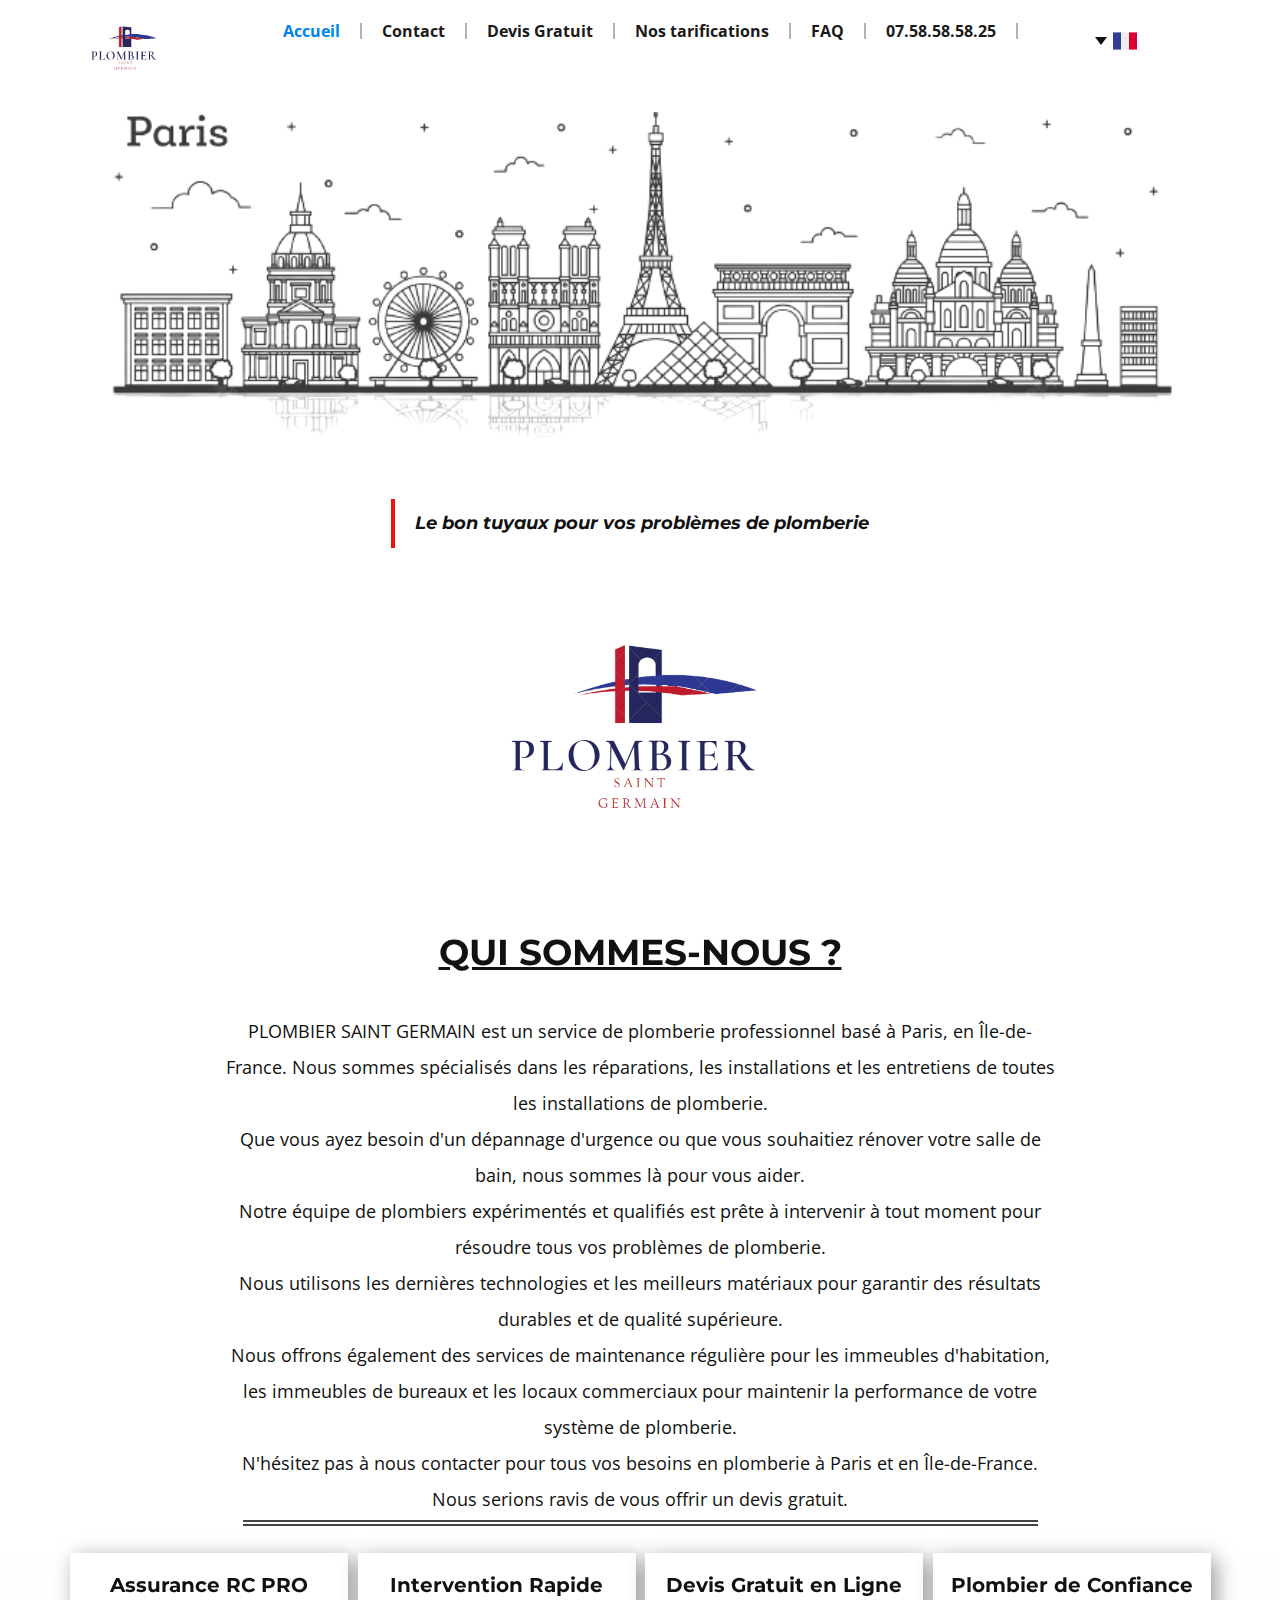
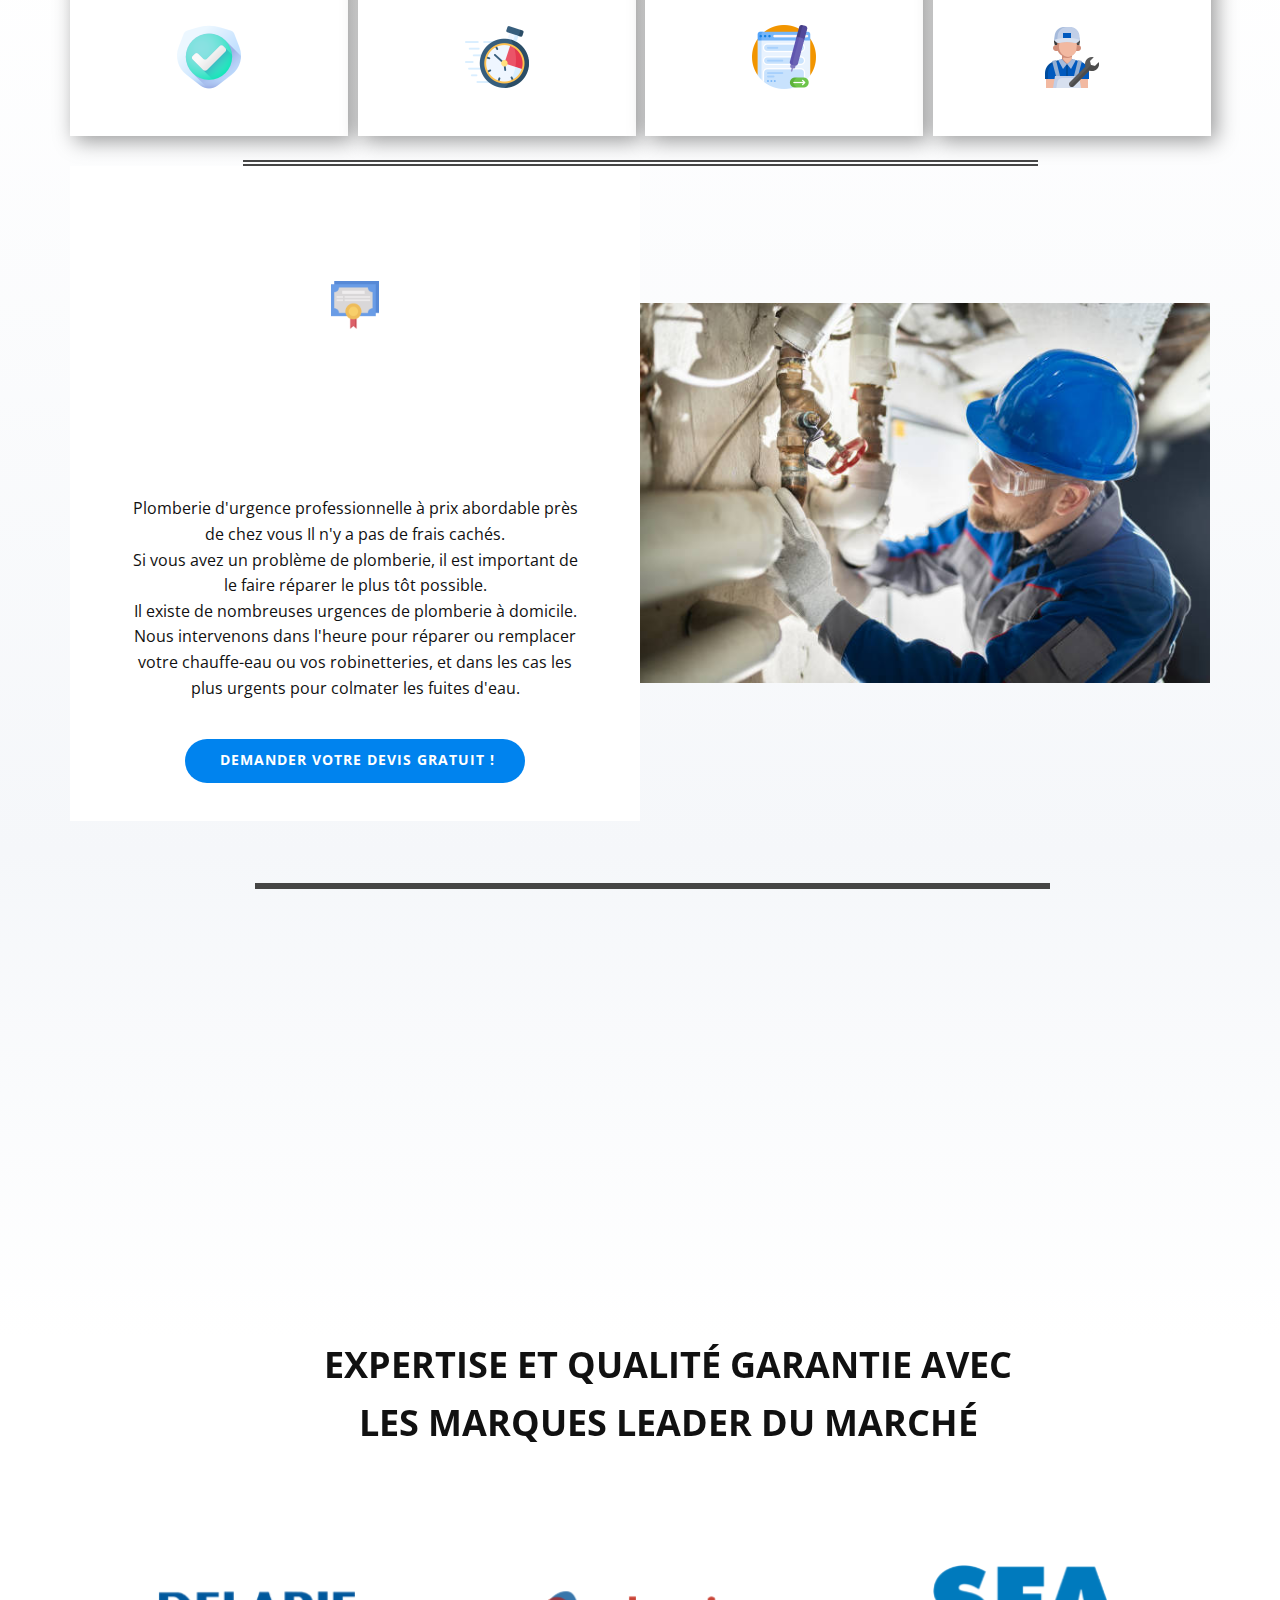
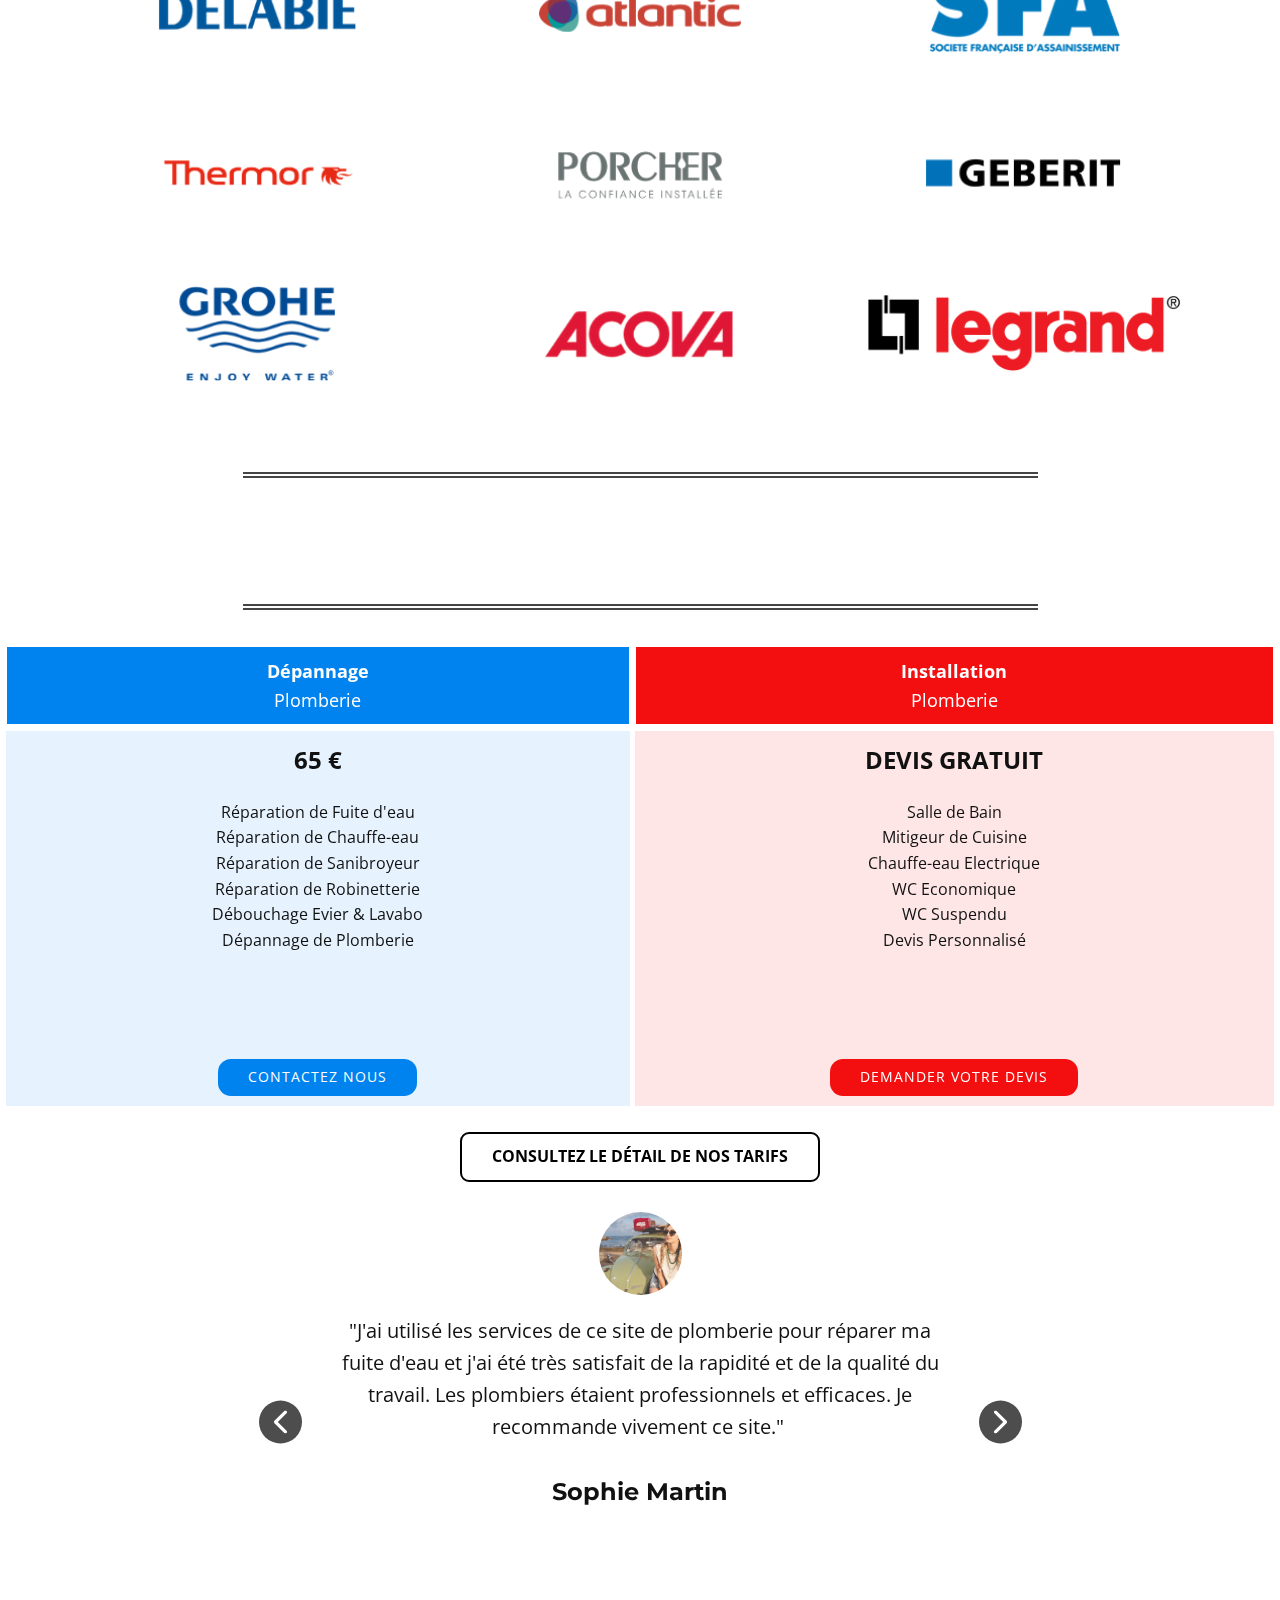
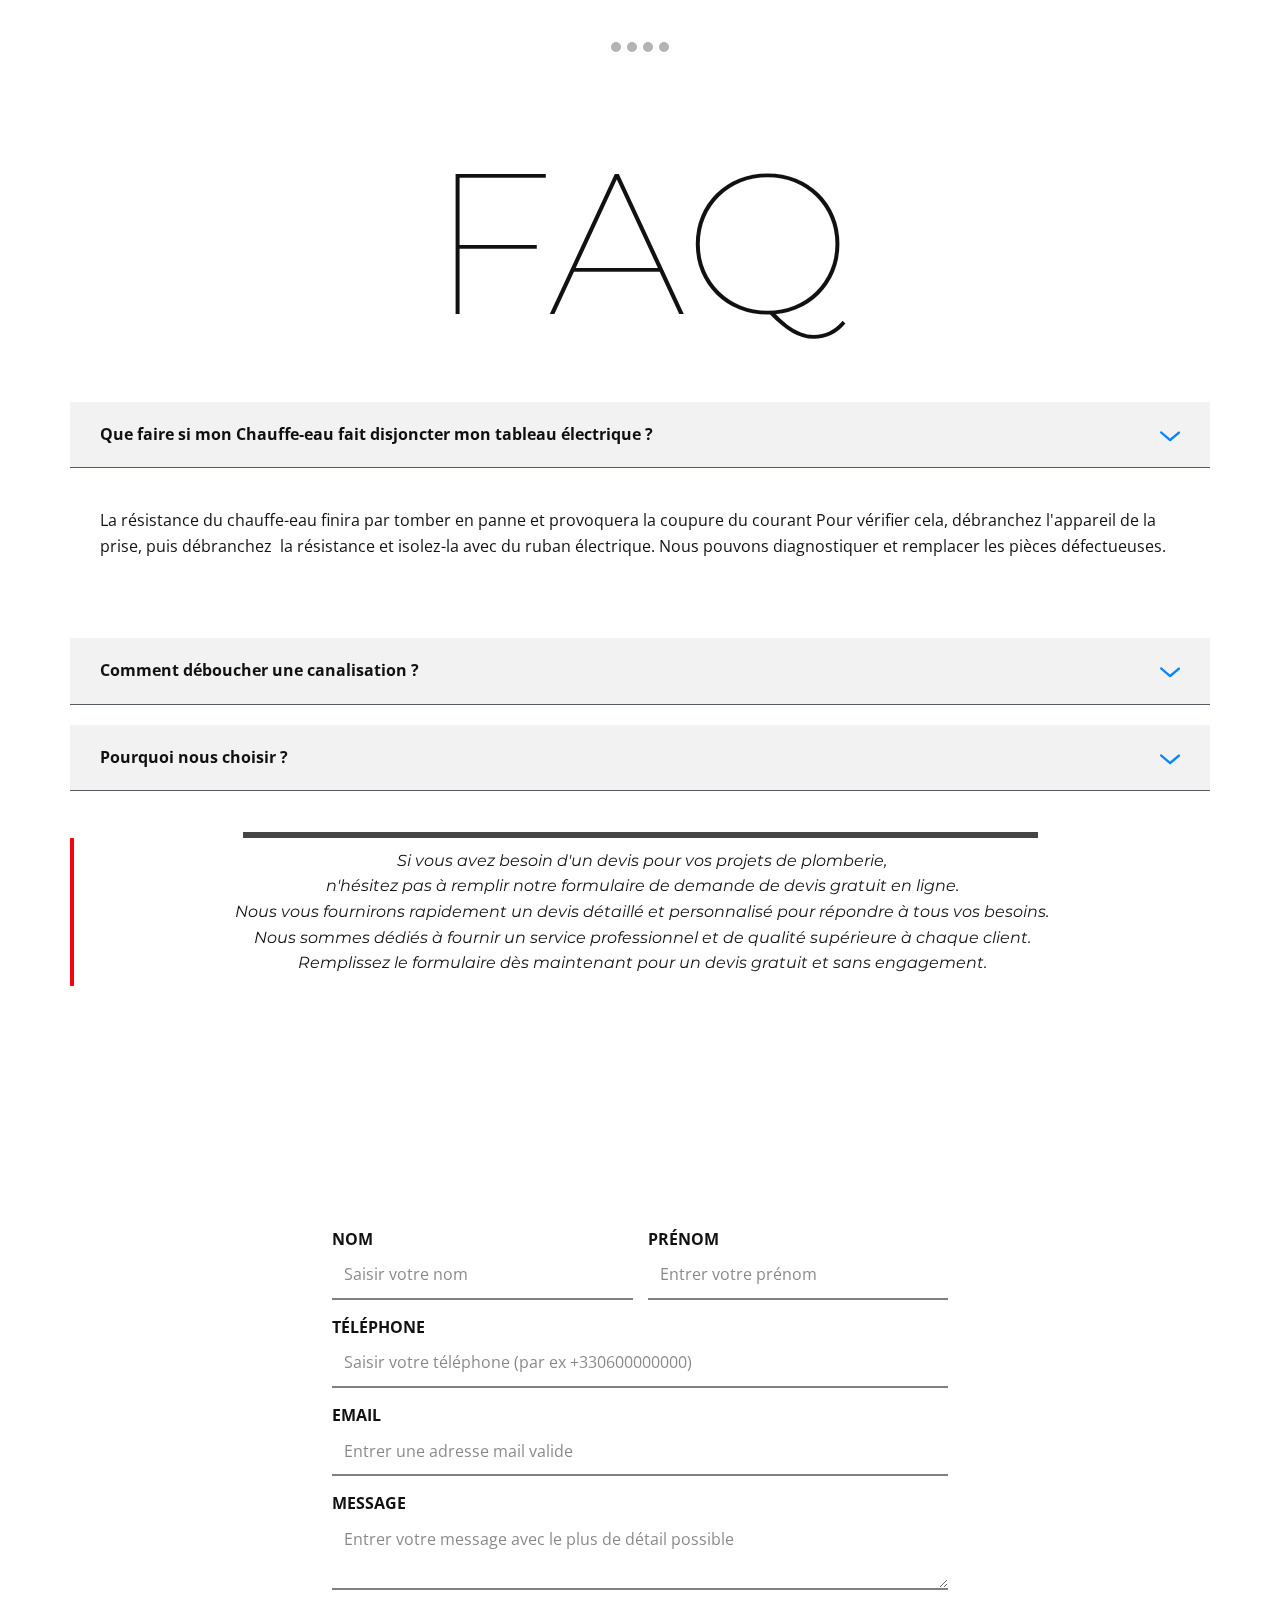
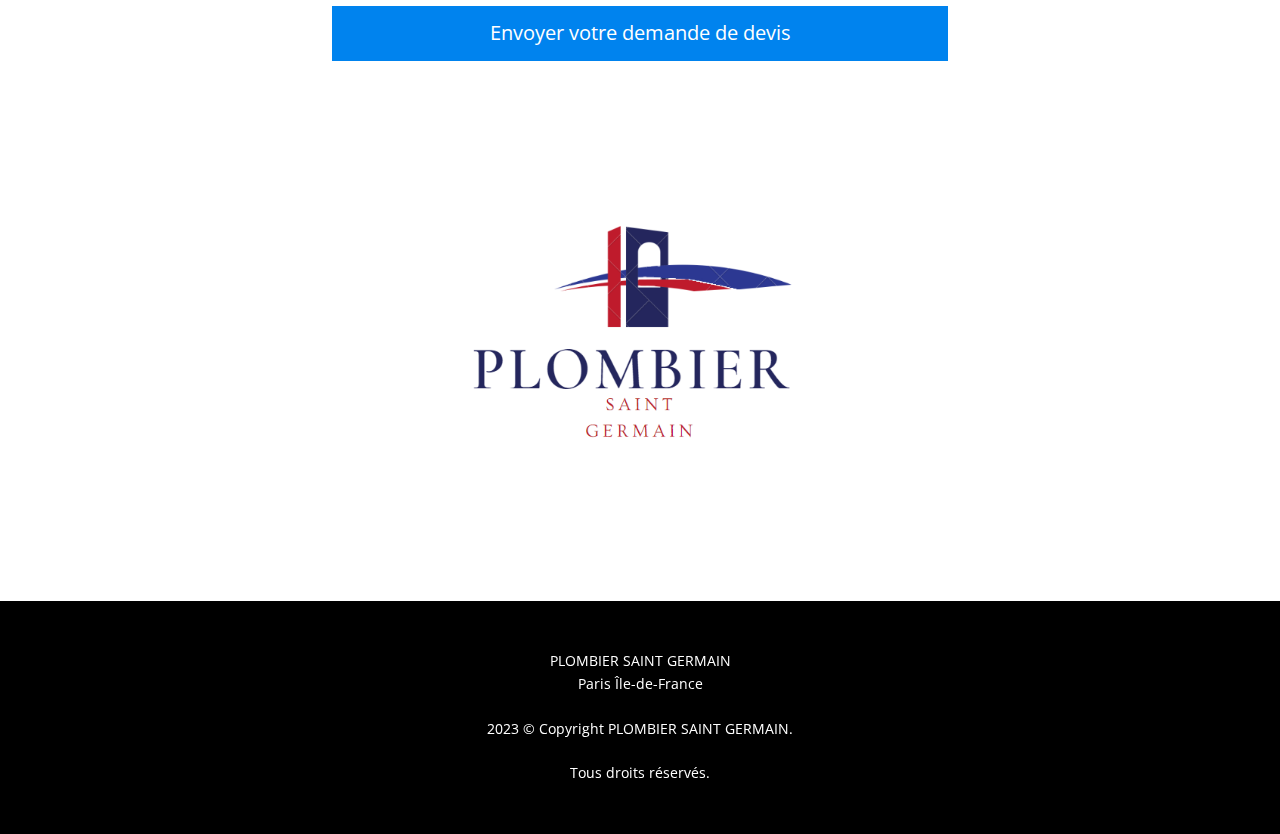
<file: index.html>
<!DOCTYPE html>
<html style="font-size: 16px;" lang="fr-FR"><head>
    <meta name="viewport" content="width=device-width, initial-scale=1.0">
    <meta charset="utf-8">
    <meta name="keywords" content="Plomberie
Réparation fuite d&amp;apos;eau
Dépannage plomberie
Installation sanitaire
Rénovation plomberie
Plombier professionnel
Plomberie Paris
Débouchage canalisations
Plomberie résidentielle
Plomberie commerciale
Plomberie industrielle
Plomberie 24/7
Plomberie pas cher
Plomberie rapide
Plomberie garantie
Dépannage plomberie
Urgence plomberie
Plombier 24/7
Plombier Paris
Réparation fuite d&amp;apos;eau
Débouchage
Installation sanitaire
Remplacement de robinetterie
Rénovation salle de bain
Entretien chaudière
Recherche de fuite
Plombier pas cher
Plombier de nuit
Plombier Ile-de-France
Plomberie résidentielle et commerciale
Plombier professionnel
Garantie dépannage
Plombier certifié
Plombier qualifié
Services de plomberie rapides et efficaces
Plombier expérimenté
Plombier fiable
Plombier à votre service
Plombier de confiance
Solutions de plomberie rapides et efficaces
Plombier compétent
Plombier qualifié
Plombier à votre service
Plombier de confiance
Plombier compétent
Plombier qualifié
Plombier à votre service
Plombier de confiance
Plombier compétent
Plombier qualifié
Plombier à votre service
Plombier de confiance
Plombier compétent
Plombier qualifié
Plombier à votre service
Plombier de confiance
Plombier compétent
Plombier qualifié
Plombier à votre service
Plombier de confiance
Plombier compétent
Plombier qualifié
Plombier à votre service
Plombier de confiance
Plombier compétent
Plombier qualifié
Plombier à votre service
Plombier de confiance
Plombier compétent
Plombier qualifié
Plombier à votre service
Plombier de confiance
Plombier compétent
Plombier qualifié
Plombier à votre service
Plombier de confiance
Plombier compétent
Plombier qualifié
Plombier à votre service
Plombier de confiance
Plombier compétent
Plombier qualifié
Plombier à votre service
Plombier de confiance
Plombier compétent
Plombier qualifié
Plombier à votre service
Plombier de confiance
Plombier compétent
Plombier qualifié
Plombier à votre service
Plombier de confiance
Plombier compétent
Plombier qualifié
Plombier à votre service
Plombier de confiance
Plombier compétent
Plombier qualifié
Plombier à votre service
Plombier de confiance
Plombier compétent
Plombier qualifié
Plombier à votre service
Plombier de confiance
Plombier compétent
Plombier qualifié
">
    <meta name="description" content="​PLOMBIER SAINT GERMAIN est un service de plomberie professionnel basé à Paris, en Île-de-France. Nous sommes spécialisés dans les réparations, les installations et les entretiens de toutes les installations de plomberie.
Que vous ayez besoin d'un dépannage d'urgence ou que vous souhaitiez rénover votre salle de bain, nous sommes là pour vous aider.
Notre équipe de plombiers expérimentés et qualifiés est prête à intervenir à tout moment pour résoudre tous vos problèmes de plomberie.
Nous utilisons les dernières technologies et les meilleurs matériaux pour garantir des résultats durables et de qualité supérieure.
Nous offrons également des services de maintenance régulière pour les immeubles d'habitation, les immeubles de bureaux et les locaux commerciaux pour maintenir la performance de votre système de plomberie.
N'hésitez pas à nous contacter pour tous vos besoins en plomberie à Paris et en Île-de-France. Nous serions ravis de vous offrir un devis gratuit.">
    <title>Accueil</title>
    <link rel="stylesheet" href="nicepage.css" media="screen">
<link rel="stylesheet" href="Accueil.css" media="screen">
    <script class="u-script" type="text/javascript" src="jquery.js" defer=""></script>
    <script class="u-script" type="text/javascript" src="nicepage.js" defer=""></script>
    <meta name="generator" content="Nicepage 5.6.2, nicepage.com">
    <meta name="referrer" content="origin">
    <link rel="icon" href="images/logo2.png">
    <link id="u-theme-google-font" rel="stylesheet" href="https://fonts.googleapis.com/css?family=Montserrat:100,100i,200,200i,300,300i,400,400i,500,500i,600,600i,700,700i,800,800i,900,900i|Open+Sans:300,300i,400,400i,500,500i,600,600i,700,700i,800,800i">
    <link id="u-page-google-font" rel="stylesheet" href="https://fonts.googleapis.com/css?family=Montserrat:100,100i,200,200i,300,300i,400,400i,500,500i,600,600i,700,700i,800,800i,900,900i">
    
    
    
    
    
    
    
    
    
    <script type="application/ld+json">{
		"@context": "http://schema.org",
		"@type": "Organization",
		"name": "Plombier Saint Germain",
		"logo": "images/logo2.png?rand=9aae"
}</script>
    <meta name="theme-color" content="#0586ff">
    <meta property="og:title" content="Accueil">
    <meta property="og:description" content="​PLOMBIER SAINT GERMAIN est un service de plomberie professionnel basé à Paris, en Île-de-France. Nous sommes spécialisés dans les réparations, les installations et les entretiens de toutes les installations de plomberie.
Que vous ayez besoin d'un dépannage d'urgence ou que vous souhaitiez rénover votre salle de bain, nous sommes là pour vous aider.
Notre équipe de plombiers expérimentés et qualifiés est prête à intervenir à tout moment pour résoudre tous vos problèmes de plomberie.
Nous utilisons les dernières technologies et les meilleurs matériaux pour garantir des résultats durables et de qualité supérieure.
Nous offrons également des services de maintenance régulière pour les immeubles d'habitation, les immeubles de bureaux et les locaux commerciaux pour maintenir la performance de votre système de plomberie.
N'hésitez pas à nous contacter pour tous vos besoins en plomberie à Paris et en Île-de-France. Nous serions ravis de vous offrir un devis gratuit.">
    <meta property="og:type" content="website">
  <meta name="description" content="Service de dépannage d'urgence en plomberie disponible 24h sur 24 et 7 jours sur 7 dans la région de Paris Ile-de-France. Nous offrons des solutions rapides et efficaces pour tous vos problèmes de plomberie.">
    <meta name="keywords" content="dépannage plomberie, urgence plomberie, plombier 24/7, plombier Paris, réparation fuite d'eau, débouchage, installation sanitaire, remplacement robinetterie, rénovation salle de bain, entretien chaudière, recherche de fuite, plombier pas cher, plombier de nuit, plombier Ile-de-France, plomberie résidentielle, plomberie commerciale, plombier professionnel, garantie dépannage, plombier certifié, plombier qualifié, services plomberie rapides et efficaces, plombier expérimenté, plombier fiable, plombier à votre service, plombier de confiance">




<script>window._u_GDPRConfirmCode = function () {Notre entreprise respecte votre vie privée et prend la protection de vos données personnelles très au sérieux. Nous avons mis en place des mesures de sécurité pour protéger vos informations personnelles contre toute utilisation ou divulgation non autorisée. Nous ne partagerons ni ne vendrons vos données à des tiers. Nous utilisons vos informations uniquement pour vous fournir les services demandés. Conformément au Règlement général sur la protection des données (RGPD), vous avez le droit de demander l'accès, la rectification ou l'effacement de vos données personnelles, ainsi que le droit de retirer votre consentement à tout moment. Si vous avez des questions ou souhaitez exercer vos droits, veuillez nous contacter.
}</script><meta data-intl-tel-input-cdn-path="intlTelInput/"></head>
  <body data-home-page="Accueil.html" data-home-page-title="Accueil" class="u-body u-overlap u-xl-mode" data-lang="fr" data-lang-fr="{&quot;head-title&quot;:&quot;&quot;,&quot;head-keywords&quot;:&quot;&quot;,&quot;head-description&quot;:&quot;​PLOMBIER SAINT GERMAIN est un service de plomberie professionnel basé à Paris, en Île-de-France. Nous sommes spécialisés dans les réparations, les installations et les entretiens de toutes les installations de plomberie.\nQue vous ayez besoin d'un dépannage d'urgence ou que vous souhaitiez rénover votre salle de bain, nous sommes là pour vous aider.\nNotre équipe de plombiers expérimentés et qualifiés est prête à intervenir à tout moment pour résoudre tous vos problèmes de plomberie.\nNous utilisons les dernières technologies et les meilleurs matériaux pour garantir des résultats durables et de qualité supérieure.\nNous offrons également des services de maintenance régulière pour les immeubles d'habitation, les immeubles de bureaux et les locaux commerciaux pour maintenir la performance de votre système de plomberie.\nN'hésitez pas à nous contacter pour tous vos besoins en plomberie à Paris et en Île-de-France. Nous serions ravis de vous offrir un devis gratuit.&quot;}" data-lang-en="{&quot;head-title&quot;:&quot;&quot;,&quot;head-keywords&quot;:&quot;&quot;,&quot;head-description&quot;:&quot;​PLOMBIER SAINT GERMAIN est un service de plomberie professionnel basé à Paris, en Île-de-France. Nous sommes spécialisés dans les réparations, les installations et les entretiens de toutes les installations de plomberie.\nQue vous ayez besoin d'un dépannage d'urgence ou que vous souhaitiez rénover votre salle de bain, nous sommes là pour vous aider.\nNotre équipe de plombiers expérimentés et qualifiés est prête à intervenir à tout moment pour résoudre tous vos problèmes de plomberie.\nNous utilisons les dernières technologies et les meilleurs matériaux pour garantir des résultats durables et de qualité supérieure.\nNous offrons également des services de maintenance régulière pour les immeubles d'habitation, les immeubles de bureaux et les locaux commerciaux pour maintenir la performance de votre système de plomberie.\nN'hésitez pas à nous contacter pour tous vos besoins en plomberie à Paris et en Île-de-France. Nous serions ravis de vous offrir un devis gratuit.&quot;}"><header class="u-clearfix u-header u-header" id="sec-bc7c"><div class="u-clearfix u-sheet u-sheet-1">
        <a href="Accueil.html" class="u-align-left u-image u-logo u-image-1" data-image-width="717" data-image-height="662" title="Accueil">
          <img src="images/logo2.png?rand=9aae" class="u-logo-image u-logo-image-1">
        </a>
        <nav class="u-align-center u-menu u-menu-one-level u-menu-open-right u-offcanvas u-menu-1">
          <div class="menu-collapse" style="font-size: 1rem; letter-spacing: 0px; font-weight: 700;">
            <a class="u-button-style u-custom-active-border-color u-custom-border u-custom-border-color u-custom-borders u-custom-hover-border-color u-custom-left-right-menu-spacing u-custom-padding-bottom u-custom-text-active-color u-custom-text-color u-custom-text-hover-color u-custom-top-bottom-menu-spacing u-nav-link u-text-active-palette-1-base u-text-hover-palette-2-base" href="#" data-lang-fr="{&quot;content&quot;:&quot;<svg class=\&quot;u-svg-link\&quot; viewBox=\&quot;0 0 24 24\&quot;><use xmlns:xlink=\&quot;http://www.w3.org/1999/xlink\&quot; xlink:href=\&quot;#menu-hamburger\&quot;></use></svg><svg class=\&quot;u-svg-content\&quot; version=\&quot;1.1\&quot; id=\&quot;menu-hamburger\&quot; viewBox=\&quot;0 0 16 16\&quot; x=\&quot;0px\&quot; y=\&quot;0px\&quot; xmlns:xlink=\&quot;http://www.w3.org/1999/xlink\&quot; xmlns=\&quot;http://www.w3.org/2000/svg\&quot;>    <g>        <rect y=\&quot;1\&quot; width=\&quot;16\&quot; height=\&quot;2\&quot;></rect>        <rect y=\&quot;7\&quot; width=\&quot;16\&quot; height=\&quot;2\&quot;></rect>        <rect y=\&quot;13\&quot; width=\&quot;16\&quot; height=\&quot;2\&quot;></rect>    </g></svg>&quot;,&quot;href&quot;:&quot;#&quot;}" data-lang-en="{&quot;content&quot;:&quot;<svg class=\&quot;u-svg-link\&quot; viewBox=\&quot;0 0 24 24\&quot;><use xmlns:xlink=\&quot;http://www.w3.org/1999/xlink\&quot; xlink:href=\&quot;#menu-hamburger\&quot;></use></svg><svg class=\&quot;u-svg-content\&quot; version=\&quot;1.1\&quot; id=\&quot;menu-hamburger\&quot; viewBox=\&quot;0 0 16 16\&quot; x=\&quot;0px\&quot; y=\&quot;0px\&quot; xmlns:xlink=\&quot;http://www.w3.org/1999/xlink\&quot; xmlns=\&quot;http://www.w3.org/2000/svg\&quot;>    <g>        <rect y=\&quot;1\&quot; width=\&quot;16\&quot; height=\&quot;2\&quot;></rect>        <rect y=\&quot;7\&quot; width=\&quot;16\&quot; height=\&quot;2\&quot;></rect>        <rect y=\&quot;13\&quot; width=\&quot;16\&quot; height=\&quot;2\&quot;></rect>    </g></svg>&quot;,&quot;href&quot;:&quot;#&quot;}">
              <svg class="u-svg-link" viewBox="0 0 24 24"><use xmlns:xlink="http://www.w3.org/1999/xlink" xlink:href="#menu-hamburger"></use></svg>
              <svg class="u-svg-content" version="1.1" id="menu-hamburger" viewBox="0 0 16 16" x="0px" y="0px" xmlns:xlink="http://www.w3.org/1999/xlink" xmlns="http://www.w3.org/2000/svg"><g><rect y="1" width="16" height="2"></rect><rect y="7" width="16" height="2"></rect><rect y="13" width="16" height="2"></rect>
</g></svg>
            </a>
          </div>
          <div class="u-custom-menu u-nav-container">
            <ul class="u-nav u-spacing-0 u-unstyled u-nav-1"><li class="u-nav-item"><a class="u-border-2 u-border-active-grey-30 u-border-grey-30 u-border-hover-grey-30 u-border-no-bottom u-border-no-left u-border-no-top u-button-style u-nav-link u-text-active-custom-color-1 u-text-grey-90 u-text-hover-custom-color-2" href="Accueil.html" data-lang-fr="{&quot;content&quot;:&quot;Accueil&quot;,&quot;href&quot;:&quot;Accueil.html&quot;}" data-lang-en="{&quot;content&quot;:&quot;Home&quot;,&quot;href&quot;:&quot;Accueil.html&quot;}" style="padding: 0px 20px;">Accueil</a>
</li><li class="u-nav-item"><a class="u-border-2 u-border-active-grey-30 u-border-grey-30 u-border-hover-grey-30 u-border-no-bottom u-border-no-left u-border-no-top u-button-style u-nav-link u-text-active-custom-color-1 u-text-grey-90 u-text-hover-custom-color-2" href="Contact.html" data-lang-fr="{&quot;content&quot;:&quot;Contact&quot;,&quot;href&quot;:&quot;Contact.html&quot;}" data-lang-en="{&quot;content&quot;:&quot;Contact&quot;,&quot;href&quot;:&quot;Contact.html&quot;}" style="padding: 0px 20px;">Contact</a>
</li><li class="u-nav-item"><a class="u-border-2 u-border-active-grey-30 u-border-grey-30 u-border-hover-grey-30 u-border-no-bottom u-border-no-left u-border-no-top u-button-style u-nav-link u-text-active-custom-color-1 u-text-grey-90 u-text-hover-custom-color-2" href="Accueil.html#carousel_f828" data-lang-fr="{&quot;content&quot;:&quot;Devis Gratuit&quot;,&quot;href&quot;:&quot;60162714#carousel_f828&quot;}" data-lang-en="{&quot;content&quot;:&quot;Free Quote&quot;,&quot;href&quot;:&quot;60162714#carousel_f828&quot;}" style="padding: 0px 20px;">Devis Gratuit</a>
</li><li class="u-nav-item"><a class="u-border-2 u-border-active-grey-30 u-border-grey-30 u-border-hover-grey-30 u-border-no-bottom u-border-no-left u-border-no-top u-button-style u-nav-link u-text-active-custom-color-1 u-text-grey-90 u-text-hover-custom-color-2" href="Accueil.html#sec-43b3" data-lang-fr="{&quot;content&quot;:&quot;Nos tarifications&quot;,&quot;href&quot;:&quot;60162714#sec-43b3&quot;}" data-lang-en="{&quot;content&quot;:&quot;Our pricing&quot;,&quot;href&quot;:&quot;60162714#sec-43b3&quot;}" style="padding: 0px 20px;">Nos tarifications</a>
</li><li class="u-nav-item"><a class="u-border-2 u-border-active-grey-30 u-border-grey-30 u-border-hover-grey-30 u-border-no-bottom u-border-no-left u-border-no-top u-button-style u-nav-link u-text-active-custom-color-1 u-text-grey-90 u-text-hover-custom-color-2" href="Accueil.html#carousel_b120" data-lang-fr="{&quot;content&quot;:&quot;FAQ&quot;,&quot;href&quot;:&quot;60162714#carousel_b120&quot;}" data-lang-en="{&quot;content&quot;:&quot;FAQ&quot;,&quot;href&quot;:&quot;60162714#carousel_b120&quot;}" style="padding: 0px 20px;">FAQ</a>
</li><li class="u-nav-item"><a class="u-border-2 u-border-active-grey-30 u-border-grey-30 u-border-hover-grey-30 u-border-no-bottom u-border-no-left u-border-no-top u-button-style u-nav-link u-text-active-custom-color-1 u-text-grey-90 u-text-hover-custom-color-2" href="tel:+33758585825" data-lang-fr="{&quot;content&quot;:&quot;06.12.23.45.56&quot;,&quot;href&quot;:&quot;tel:+33612234556&quot;}" data-lang-en="{&quot;content&quot;:&quot;06.12.23.45.56&quot;,&quot;href&quot;:&quot;tel:+33612234556&quot;}" style="padding: 0px 20px;">07.58.58.58.25</a>
</li></ul>
          </div>
          <div class="u-custom-menu u-nav-container-collapse">
            <div class="u-black u-container-style u-inner-container-layout u-sidenav">
              <div class="u-inner-container-layout u-sidenav-overflow">
                <div class="u-menu-close"></div>
                <ul class="u-align-center u-nav u-popupmenu-items u-spacing-29 u-text-active-custom-color-1 u-text-hover-custom-color-2 u-unstyled u-nav-2"><li class="u-nav-item"><a class="u-button-style u-nav-link" href="Accueil.html" data-lang-fr="{&quot;content&quot;:&quot;Accueil&quot;,&quot;href&quot;:&quot;Accueil.html&quot;}" data-lang-en="{&quot;content&quot;:&quot;Home&quot;,&quot;href&quot;:&quot;Accueil.html&quot;}">Accueil</a>
</li><li class="u-nav-item"><a class="u-button-style u-nav-link" href="Contact.html" data-lang-fr="{&quot;content&quot;:&quot;Contact&quot;,&quot;href&quot;:&quot;Contact.html&quot;}" data-lang-en="{&quot;content&quot;:&quot;Contact&quot;,&quot;href&quot;:&quot;Contact.html&quot;}">Contact</a>
</li><li class="u-nav-item"><a class="u-button-style u-nav-link" href="Accueil.html#carousel_f828" data-lang-fr="{&quot;content&quot;:&quot;Devis Gratuit&quot;,&quot;href&quot;:&quot;60162714#carousel_f828&quot;}" data-lang-en="{&quot;content&quot;:&quot;Free Quote&quot;,&quot;href&quot;:&quot;60162714#carousel_f828&quot;}">Devis Gratuit</a>
</li><li class="u-nav-item"><a class="u-button-style u-nav-link" href="Accueil.html#sec-43b3" data-lang-fr="{&quot;content&quot;:&quot;Nos tarifications&quot;,&quot;href&quot;:&quot;60162714#sec-43b3&quot;}" data-lang-en="{&quot;content&quot;:&quot;Our pricing&quot;,&quot;href&quot;:&quot;60162714#sec-43b3&quot;}">Nos tarifications</a>
</li><li class="u-nav-item"><a class="u-button-style u-nav-link" href="Accueil.html#carousel_b120" data-lang-fr="{&quot;content&quot;:&quot;FAQ&quot;,&quot;href&quot;:&quot;60162714#carousel_b120&quot;}" data-lang-en="{&quot;content&quot;:&quot;FAQ&quot;,&quot;href&quot;:&quot;60162714#carousel_b120&quot;}">FAQ</a>
</li><li class="u-nav-item"><a class="u-button-style u-nav-link" href="tel:+33758585825" data-lang-fr="{&quot;content&quot;:&quot;06.12.23.45.56&quot;,&quot;href&quot;:&quot;tel:+33612234556&quot;}" data-lang-en="{&quot;content&quot;:&quot;06.12.23.45.56&quot;,&quot;href&quot;:&quot;tel:+33612234556&quot;}">07.58.58.58.25</a>
</li></ul>
              </div>
            </div>
            <div class="u-menu-overlay"></div>
          </div>
        </nav>
        <div class="u-align-right u-h-spacing-12 u-language u-language-content-icon u-language-layout-dropdown u-v-spacing-6 u-language-1">
          <a class="u-block-2783-30 u-language-active u-language-url" data-lang-text="Français" href="#" data-language="fr" style="background-image: none;">
            <svg class="u-caret u-caret-svg" version="1.1" id="Layer_1" xmlns="http://www.w3.org/2000/svg" xmlns:xlink="http://www.w3.org/1999/xlink" x="0px" y="0px" width="16px" height="16px" viewBox="0 0 16 16" style="fill:currentColor;" xml:space="preserve"><polygon class="st0" points="8,12 2,4 14,4 "></polygon></svg><span class="u-icon u-language-fr u-language-icon u-icon-1"><svg xmlns="http://www.w3.org/2000/svg" xmlns:xlink="http://www.w3.org/1999/xlink" version="1.1" xml:space="preserve" class="u-svg-content" viewBox="0 0 112 112" x="0px" y="0px" style="width: 1em; height: 1em;"><rect y="16" fill="#EDEDED" width="112" height="80"></rect><rect y="16" fill="#323E95" width="37.3" height="80"></rect><rect x="74.7" y="16" fill="#D80031" width="37.3" height="80"></rect></svg><img></span>
          </a>
          <div class="u-border-1 u-border-grey-15 u-h-spacing-12 u-language-dropdown u-v-spacing-6 u-white">
            <a class="u-block-2783-30 u-language-dropdown-url u-language-url" data-lang-text="Français" href="./Accueil.html" data-language="fr" style="background-image: none;"><span class="u-icon u-language-fr u-language-icon u-icon-1"><svg xmlns="http://www.w3.org/2000/svg" xmlns:xlink="http://www.w3.org/1999/xlink" version="1.1" xml:space="preserve" class="u-svg-content" viewBox="0 0 112 112" x="0px" y="0px" style="width: 1em; height: 1em;"><rect y="16" fill="#EDEDED" width="112" height="80"></rect><rect y="16" fill="#323E95" width="37.3" height="80"></rect><rect x="74.7" y="16" fill="#D80031" width="37.3" height="80"></rect></svg><img></span>
            </a>
            <a class="u-block-2783-30 u-language-dropdown-url u-language-url" data-lang-text="English" href="./en/Accueil.html" data-language="en" style="background-image: none;"><span class="u-icon u-language-en u-language-icon u-icon-3"><svg xmlns="http://www.w3.org/2000/svg" xmlns:xlink="http://www.w3.org/1999/xlink" version="1.1" xml:space="preserve" class="u-svg-content" viewBox="0 0 112 112" x="0px" y="0px" style="width: 1em; height: 1em;"><path fill="#EDEDED" d="M51.3,63.9V96h-3.5V70.7L11,96H7.1l39.8-27.3h-7.8L0,95.5v-7.8l27.5-19H0v-4.8C0,63.9,51.3,63.9,51.3,63.9z
	 M61.7,96h3.4V70.7l37,25.3h9.9v-0.8L73.2,68.7H81l31,21.2v-3.1L85.4,68.7H112v-4.8H61.7V96z M51.3,16h-3.5v26.9L8.8,16H0v0.8
	l40.9,28.1h-7.7L0,22.1v3.8l27.5,19H0v4.8h51.3V16z M67.3,44.9L109.4,16h-5.1L65.1,42.9V16h-3.4v33.7H112v-4.8H85.4L112,26.6v-7
	L75,44.9H67.3z"></path><path fill="#1A237B" d="M65.1,42.9V16h39.2L65.1,42.9z M47.8,16h-39l39,26.9V16z M112,44.9V26.6L85.4,44.9H112z M112,86.8V68.7H85.4
	L112,86.8z M11,96h36.8V70.7L11,96z M65.1,96h37l-37-25.3V96z M0,68.7v19l27.5-19H0z M0,25.9v19h27.5L0,25.9z"></path><path fill="#BD0034" d="M112,16v3.6L75,44.9h-7.7L109.4,16H112z M73.2,68.7L112,95.2v-5.3L81,68.7H73.2z M40.9,44.9L0,16.8v5.3
	l33.2,22.8C33.2,44.9,40.9,44.9,40.9,44.9z M39.1,68.7L0,95.5V96h7.1l39.8-27.3H39.1z M61.7,16H51.3v33.7H0v14.2h51.3V96h10.4V63.9
	H112V49.7H61.7V16z"></path></svg><img></span>
            </a>
          </div>
        </div>
        <img class="u-image u-image-2" src="images/banner-removebg-preview.png" data-image-width="769" data-image-height="324">
        <blockquote class="u-align-center-xs u-border-custom-color-2 u-text u-text-default u-text-1" data-lang-fr="Le bon tuyaux pour vos problèmes de plomberie" data-lang-en="​The right pipes for your plumbing problems">Le bon tuyaux pour vos problèmes de plomberie</blockquote>
      </div></header>
    <section class="u-align-center u-clearfix u-section-1" id="sec-afeb">
      <div class="u-clearfix u-sheet u-sheet-1">
        <img class="u-align-center u-expanded-width-xs u-image u-image-contain u-image-default u-preserve-proportions u-image-1" src="images/logo2.png?rand=1db5" alt="" data-image-width="717" data-image-height="662">
        <h2 class="u-custom-font u-font-montserrat u-text u-text-1" data-animation-name="customAnimationIn" data-animation-duration="1000" data-lang-fr="​Qui sommes-nous​ ?" data-lang-en="​​Who are we?" data-animation-direction=""> Qui sommes-nous​ ?</h2>
        <p class="u-align-center u-text u-text-2" data-lang-fr="​PLOMBIER SAINT GERMAIN est un service de plomberie professionnel basé à Paris, en Île-de-France. Nous sommes spécialisés dans les réparations, les installations et les entretiens de toutes les installations de plomberie.<br>Que vous ayez besoin d'un dépannage d'urgence ou que vous souhaitiez rénover votre salle de bain, nous sommes là pour vous aider.<br>Notre équipe de plombiers expérimentés et qualifiés est prête à intervenir à tout moment pour résoudre tous vos problèmes de plomberie.<br>Nous utilisons les dernières technologies et les meilleurs matériaux pour garantir des résultats durables et de qualité supérieure.<br>Nous offrons également des services de maintenance régulière pour les immeubles d'habitation, les immeubles de bureaux et les locaux commerciaux pour maintenir la performance de votre système de plomberie.<br>N'hésitez pas à nous contacter pour tous vos besoins en plomberie à Paris et en Île-de-France. Nous serions ravis de vous offrir un devis gratuit.<br>" data-lang-en="​PLOMBIER SAINT GERMAIN is a professional plumbing service based in Paris, Île-de-France. We specialize in repairs, installations and maintenance of all plumbing installations.
<br>Whether you need emergency repairs or want to renovate your bathroom, we are here to help.
<br>Our team of experienced and qualified plumbers is ready to intervene at any time to solve all your plumbing problems.
<br>We use the latest technology and the best materials to ensure long-lasting, high-quality results.
<br>We also offer regular maintenance services for apartment buildings, office buildings and commercial premises to maintain the performance of your plumbing system.
<br>Do not hesitate to contact us for all your plumbing needs in Paris and Île-de-France. We would be happy to provide you with a free quote.<br>"> PLOMBIER SAINT GERMAIN est un service de plomberie professionnel basé à Paris, en Île-de-France. Nous sommes spécialisés dans les réparations, les installations et les entretiens de toutes les installations de plomberie.<br>Que vous ayez besoin d'un dépannage d'urgence ou que vous souhaitiez rénover votre salle de bain, nous sommes là pour vous aider.<br>Notre équipe de plombiers expérimentés et qualifiés est prête à intervenir à tout moment pour résoudre tous vos problèmes de plomberie.<br>Nous utilisons les dernières technologies et les meilleurs matériaux pour garantir des résultats durables et de qualité supérieure.<br>Nous offrons également des services de maintenance régulière pour les immeubles d'habitation, les immeubles de bureaux et les locaux commerciaux pour maintenir la performance de votre système de plomberie.<br>N'hésitez pas à nous contacter pour tous vos besoins en plomberie à Paris et en Île-de-France. Nous serions ravis de vous offrir un devis gratuit.<br>
        </p>
        <div class="u-align-center u-border-6 u-border-grey-dark-1 u-line u-line-horizontal u-line-1"></div>
      </div>
    </section>
    <section class="u-clearfix u-gradient u-section-2" id="sec-68d0">
      <div class="u-clearfix u-sheet u-sheet-1">
        <div class="u-expanded-width u-list u-list-1">
          <div class="u-repeater u-repeater-1">
            <div class="u-align-center u-container-style u-list-item u-repeater-item u-shape-rectangle u-white u-list-item-1" data-animation-name="pulse" data-animation-duration="1000" data-animation-direction="">
              <div class="u-container-layout u-similar-container u-container-layout-1">
                <h5 class="u-text u-text-default u-text-1" data-lang-fr="​Assurance RC PRO" data-lang-en="​RC PRO Insurance"> Assurance RC PRO</h5><span class="u-file-icon u-icon u-icon-1"><img src="images/1376350.png" alt=""></span>
              </div>
            </div>
            <div class="u-align-center u-container-style u-list-item u-repeater-item u-shape-rectangle u-white u-list-item-2" data-animation-name="pulse" data-animation-duration="1000" data-animation-direction="">
              <div class="u-container-layout u-similar-container u-container-layout-2">
                <h5 class="u-text u-text-default u-text-2" data-lang-fr="​Intervention Rapide" data-lang-en="​​Rapid response"> Intervention Rapide</h5><span class="u-file-icon u-icon u-icon-2"><img src="images/4285603.png" alt=""></span>
              </div>
            </div>
            <div class="u-align-center u-container-style u-list-item u-repeater-item u-shape-rectangle u-white u-list-item-3" data-animation-name="pulse" data-animation-duration="1000" data-animation-direction="">
              <div class="u-container-layout u-similar-container u-container-layout-3">
                <h5 class="u-text u-text-default u-text-3" data-lang-fr="​Devis Gratuit en Ligne" data-lang-en="​​Free Online Quote"> Devis Gratuit en Ligne</h5><span class="u-file-icon u-icon u-icon-3"><img src="images/3157914.png" alt=""></span>
              </div>
            </div>
            <div class="u-align-center u-container-style u-list-item u-repeater-item u-shape-rectangle u-white u-list-item-4" data-animation-name="pulse" data-animation-duration="1000" data-animation-direction="">
              <div class="u-container-layout u-similar-container u-container-layout-4">
                <h5 class="u-text u-text-default u-text-4" data-lang-fr="​Plombier de Confiance" data-lang-en="​Trusted Plumber"> Plombier de Confiance</h5><span class="u-file-icon u-icon u-icon-4"><img src="images/6342703.png" alt=""></span>
              </div>
            </div>
          </div>
        </div>
        <div class="u-align-center u-border-6 u-border-grey-dark-1 u-expanded-width-sm u-expanded-width-xs u-line u-line-horizontal u-line-1"></div>
        <div class="u-clearfix u-expanded-width u-gutter-0 u-layout-wrap u-layout-wrap-1">
          <div class="u-layout" style="">
            <div class="u-layout-row" style="">
              <div class="u-align-center u-container-style u-layout-cell u-left-cell u-size-30 u-size-xs-60 u-white u-layout-cell-1" src="">
                <div class="u-container-layout u-container-layout-5"><span class="u-file-icon u-icon u-icon-5"><img src="images/1283409.png" alt=""></span>
                  <h2 class="u-text u-text-default u-text-5" data-lang-fr="​Les professionnels incontournables de la plomberie à Paris" data-lang-en="​​The essential plumbing professionals in Paris" data-animation-name="customAnimationIn" data-animation-duration="1000"> Les professionnels incontournables de la plomberie à Paris</h2>
                  <p class="u-text u-text-6" data-lang-fr="​​Plomberie d'urgence professionnelle à prix abordable près de chez vous Il n'y a pas de frais cachés.<br>Si vous avez un problème de plomberie, il est important de le faire réparer le plus tôt possible.<br>Il existe de nombreuses urgences de plomberie à domicile. Nous intervenons dans l'heure pour​ réparer ou remplacer votre chauffe-eau ou vos robinetteries, et dans les cas les plus urgents pour colmater les fuites d'eau." data-lang-en="​Affordable Professional Emergency Plumbing Near You There are no hidden costs.
<br>If you have a plumbing problem, it's important to get it fixed as soon as possible.
<br>There are many home plumbing emergencies. We intervene within the hour to repair or replace your water heater or your fittings, and in the most urgent cases to seal water leaks."> Plomberie d'urgence professionnelle à prix abordable près de chez vous Il n'y a pas de frais cachés.<br>Si vous avez un problème de plomberie, il est important de le faire réparer le plus tôt possible.<br>Il existe de nombreuses urgences de plomberie à domicile. Nous intervenons dans l'heure pour​ réparer ou remplacer votre chauffe-eau ou vos robinetteries, et dans les cas les plus urgents pour colmater les fuites d'eau.
                  </p>
                  <a href="Accueil.html#carousel_f828" class="u-align-center-lg u-align-center-md u-align-center-sm u-align-center-xs u-border-none u-btn u-btn-round u-button-style u-custom-color-1 u-hover-custom-color-2 u-radius-50 u-btn-1" data-lang-fr="{&quot;content&quot;:&quot;​<span class=\&quot;u-icon u-block-control\&quot; data-block=\&quot;39\&quot; style=\&quot;\&quot;></span>&amp;nbsp;Demander votre devis gratuit !&quot;,&quot;href&quot;:&quot;60162714#carousel_f828&quot;}" data-lang-en="{&quot;content&quot;:&quot;​​Request your free quote!&quot;,&quot;href&quot;:&quot;60162714#carousel_f828&quot;}"><span class="u-icon"></span>&nbsp;Demander votre devis gratuit !
                  </a>
                </div>
              </div>
              <div class="u-align-center u-container-style u-image u-image-contain u-layout-cell u-right-cell u-size-30 u-size-xs-60 u-image-1" src="" data-image-width="612" data-image-height="408">
                <div class="u-container-layout u-valign-middle u-container-layout-6" src=""></div>
              </div>
            </div>
          </div>
        </div>
      </div>
    </section>
    <section class="u-align-center u-clearfix u-gradient u-section-3" id="sec-41a1">
      <div class="u-align-left u-clearfix u-sheet u-valign-middle-lg u-valign-middle-xl u-sheet-1">
        <div class="u-align-center u-border-6 u-border-grey-dark-1 u-expanded-width-md u-expanded-width-sm u-expanded-width-xs u-line u-line-horizontal u-line-1"></div>
        <div class="u-expanded-width u-list u-list-1">
          <div class="u-repeater u-repeater-1">
            <div class="u-container-style u-list-item u-repeater-item u-list-item-1" data-animation-name="customAnimationIn" data-animation-duration="1000" data-animation-direction="X">
              <div class="u-container-layout u-similar-container u-container-layout-1"><span class="u-file-icon u-icon u-icon-1"><img src="images/1833456.png" alt=""></span>
                <h3 class="u-align-center u-text u-text-default u-text-1" data-lang-fr="CHAUFFE-EAU" data-lang-en="WATER HEATER">CHAUFFE-EAU</h3>
                <p class="u-align-center u-text u-text-2" data-lang-fr="​Réparation ou Remplacement<br>Blindée ou Stéatite" data-lang-en="​​Repair or Replacement
<br>Armored or Soapstone"> Réparation ou Remplacement<br>Blindée ou Stéatite
                </p>
              </div>
            </div>
            <div class="u-align-center u-container-style u-list-item u-repeater-item u-list-item-2" data-animation-name="customAnimationIn" data-animation-duration="1000" data-animation-direction="X">
              <div class="u-container-layout u-similar-container u-container-layout-2"><span class="u-file-icon u-icon u-icon-2"><img src="images/5420215.png" alt=""></span>
                <h3 class="u-align-center u-text u-text-default u-text-3" data-lang-fr="PLOMBERIE" data-lang-en="PLUMBER">PLOMBERIE</h3>
                <p class="u-align-center u-text u-text-4" data-lang-fr="​Recherche de Fuite d'eau<br>Installation et Dépannage" data-lang-en="​Water leak detection
<br>Installation and Troubleshooting"> Recherche de Fuite d'eau<br>Installation et Dépannage
                </p>
              </div>
            </div>
            <div class="u-container-style u-list-item u-repeater-item u-list-item-3" data-animation-name="customAnimationIn" data-animation-duration="1000" data-animation-direction="X">
              <div class="u-container-layout u-similar-container u-container-layout-3"><span class="u-file-icon u-icon u-icon-3"><img src="images/5276449.png" alt=""></span>
                <h3 class="u-align-center u-text u-text-default u-text-5" data-lang-fr="URGENCE" data-lang-en="EMERGENCY">URGENCE</h3>
                <p class="u-align-center u-text u-text-6" data-lang-fr="​Réparation de Fuite d'eau<br>‍Dépannage en moins de 45min" data-lang-en="​​Water Leak Repair
<br>‍Troubleshooting in less than 45min"> Réparation de Fuite d'eau<br>‍Dépannage en moins de 45min
                </p>
              </div>
            </div>
          </div>
        </div>
      </div>
    </section>
    <section class="u-align-center u-clearfix u-white u-section-4" id="sec-fb20">
      <div class="u-clearfix u-sheet u-sheet-1">
        <p class="u-align-center u-text u-text-1" data-lang-fr="​Expertise et qualité garantie avec les marques leader du marché" data-lang-en="​​Expertise and quality guaranteed with leading brands on the market" data-animation-name="pulse" data-animation-duration="1000" data-animation-direction=""> Expertise et qualité garantie avec<br>les marques leader du marché
        </p>
        <div class="u-expanded-width u-list u-list-1">
          <div class="u-repeater u-repeater-1">
            <div class="u-container-style u-list-item u-repeater-item">
              <div class="u-container-layout u-similar-container u-container-layout-1">
                <img alt="" class="u-expanded-width-xs u-image u-image-contain u-image-default u-image-1" data-image-width="200" data-image-height="100" src="images/img-07.png">
              </div>
            </div>
            <div class="u-container-style u-list-item u-repeater-item">
              <div class="u-container-layout u-similar-container u-container-layout-2">
                <img alt="" class="u-expanded-width-xs u-image u-image-contain u-image-default u-image-2" data-image-width="200" data-image-height="100" src="images/img-02.png">
              </div>
            </div>
            <div class="u-container-style u-list-item u-repeater-item">
              <div class="u-container-layout u-similar-container u-container-layout-3">
                <img alt="" class="u-expanded-width-xs u-image u-image-contain u-image-default u-image-3" data-image-width="200" data-image-height="100" src="images/img-06.png">
              </div>
            </div>
          </div>
        </div>
        <div class="u-expanded-width u-list u-list-2">
          <div class="u-repeater u-repeater-2">
            <div class="u-container-style u-list-item u-repeater-item">
              <div class="u-container-layout u-similar-container u-container-layout-4">
                <img alt="" class="u-expanded-width-xs u-image u-image-contain u-image-default u-image-4" data-image-width="200" data-image-height="100" src="images/img-03.png">
              </div>
            </div>
            <div class="u-container-style u-list-item u-repeater-item">
              <div class="u-container-layout u-similar-container u-container-layout-5">
                <img alt="" class="u-expanded-width-xs u-image u-image-contain u-image-default u-image-5" data-image-width="200" data-image-height="100" src="images/img-01.png">
              </div>
            </div>
            <div class="u-container-style u-list-item u-repeater-item">
              <div class="u-container-layout u-similar-container u-container-layout-6">
                <img alt="" class="u-expanded-width-xs u-image u-image-contain u-image-default u-image-6" data-image-width="200" data-image-height="100" src="images/img-04.png">
              </div>
            </div>
          </div>
        </div>
        <div class="u-expanded-width u-list u-list-3">
          <div class="u-repeater u-repeater-3">
            <div class="u-container-style u-list-item u-repeater-item">
              <div class="u-container-layout u-similar-container u-container-layout-7">
                <img alt="" class="u-expanded-width u-image u-image-contain u-image-default u-image-7" data-image-width="200" data-image-height="100" src="images/img-05.png">
              </div>
            </div>
            <div class="u-container-style u-list-item u-repeater-item">
              <div class="u-container-layout u-similar-container u-container-layout-8">
                <img alt="" class="u-expanded-width u-image u-image-contain u-image-default u-image-8" data-image-width="200" data-image-height="100" src="images/img-08.png">
              </div>
            </div>
            <div class="u-container-style u-list-item u-repeater-item">
              <div class="u-container-layout u-similar-container u-container-layout-9">
                <img alt="" class="u-expanded-width u-image u-image-contain u-image-default u-image-9" data-image-width="1280" data-image-height="320" src="images/Logo_Legrand-1.png">
              </div>
            </div>
          </div>
        </div>
      </div>
    </section>
    <section class="u-align-center u-clearfix u-container-align-center u-valign-middle u-section-5" id="sec-43b3">
      
      
      <div class="u-align-center u-border-6 u-border-grey-dark-1 u-expanded-width-sm u-expanded-width-xs u-line u-line-horizontal u-line-1"></div>
      <h2 class="u-align-center u-text u-text-default u-text-1" data-animation-name="customAnimationIn" data-animation-duration="1000" data-animation-direction="X" data-lang-fr="Tarifications" data-lang-en="​Pricing">Tarifications</h2>
      <p class="u-align-center u-text u-text-2" data-animation-name="customAnimationIn" data-animation-duration="1000" data-lang-fr="​Contactez nous pour toute information supplémentaire." data-lang-en="​Contact us for any additional information."> Contactez nous pour toute information supplémentaire.</p>
      <div class="u-align-center u-border-6 u-border-grey-dark-1 u-expanded-width-sm u-expanded-width-xs u-line u-line-horizontal u-line-2"></div>
      <div class="u-expanded-width u-table u-table-responsive u-table-1">
        <table class="u-table-entity u-table-entity-1">
          <colgroup>
            <col width="49.4%">
            <col width="50.6%">
          </colgroup>
          <thead class="u-align-center u-table-header u-table-header-1">
            <tr style="height: 27px;">
              <th class="u-border-7 u-border-white u-custom-color-1 u-table-cell u-table-cell-1" data-lang-fr="<b>Dépannage</b><br>Plomberie" data-lang-en="<b>​Plumbing</b><br>Troubleshooting"><b>Dépannage</b>
                <br>Plomberie
              </th>
              <th class="u-border-7 u-custom-color-2 u-table-cell u-table-cell-2" data-lang-fr="<b>Installation</b><br>Plomberie" data-lang-en="​<b>Plumbing</b><br>Installation"><b>Installation</b>
                <br>Plomberie
              </th>
            </tr>
          </thead>
          <tbody class="u-align-center u-table-body u-table-valign-middle">
            <tr style="height: 25px;">
              <td class="u-border-5 u-border-no-bottom u-border-no-top u-border-white u-palette-1-light-3 u-table-cell u-table-cell-3" data-lang-fr="65&amp;nbsp;<b>€</b>" data-lang-en="65&amp;nbsp;<b>€</b>">65&nbsp;<b>€</b>
              </td>
              <td class="u-border-5 u-border-no-bottom u-border-no-top u-border-white u-palette-2-light-3 u-table-cell u-table-cell-4" data-lang-fr="DEVIS GRATUIT" data-lang-en="FREE QUOTE">DEVIS GRATUIT</td>
            </tr>
            <tr style="height: 21px;">
              <td class="u-border-5 u-border-no-bottom u-border-no-top u-border-white u-palette-1-light-3 u-table-cell u-table-cell-5" data-lang-fr="​Réparation de Fuite d'eau<br>Réparation de Chauffe-eau<br>Réparation de Sanibroyeur<br>Réparation de Robinetterie<br>Débouchage Evier &amp;amp; Lavabo<br>Dépannage de Plomberie" data-lang-en="​​Water Leak Repair
<br>Water Heater Repair
<br>Sanibroyeur repair
<br>Faucet Repair
<br>Unclogging Sink &amp;amp; Washbasin
<br>Plumbing Troubleshooting"> Réparation de Fuite d'eau<br>Réparation de Chauffe-eau<br>Réparation de Sanibroyeur<br>Réparation de Robinetterie<br>Débouchage Evier &amp; Lavabo<br>Dépannage de Plomberie
              </td>
              <td class="u-border-5 u-border-no-bottom u-border-no-top u-border-white u-palette-2-light-3 u-table-cell u-table-cell-6" data-lang-fr="​Salle de Bain<br>Mitigeur de Cuisine<br>Chauffe-eau Electrique<br>WC Economique<br>WC Suspendu<br>Devis Personnalisé" data-lang-en="​​Bathroom
<br>Kitchen mixer
<br>Electric water heater
<br>Economy WC
<br>Wall hung toilet
<br>Custom Quote"> Salle de Bain<br>Mitigeur de Cuisine<br>Chauffe-eau Electrique<br>WC Economique<br>WC Suspendu<br>Devis Personnalisé
              </td>
            </tr>
            <tr style="height: 22px;">
              <td class="u-border-5 u-border-no-bottom u-border-no-top u-border-white u-palette-1-light-3 u-table-cell u-table-cell-7" data-lang-fr="&amp;nbsp;&amp;nbsp; 
            " data-lang-en="&amp;nbsp;&amp;nbsp; 
            ">&nbsp;&nbsp; </td>
              <td class="u-border-5 u-border-no-bottom u-border-no-top u-border-white u-palette-2-light-3 u-table-cell u-table-cell-8" data-lang-fr="&amp;nbsp;&amp;nbsp; 
            " data-lang-en="&amp;nbsp;&amp;nbsp; 
            ">&nbsp;&nbsp; </td>
            </tr>
            <tr style="height: 22px;">
              <td class="u-border-5 u-border-no-bottom u-border-no-top u-border-white u-palette-1-light-3 u-table-cell u-table-valign-middle u-table-cell-9" data-lang-fr="&amp;nbsp;&amp;nbsp; 
            " data-lang-en="&amp;nbsp;&amp;nbsp; 
            ">&nbsp;&nbsp; </td>
              <td class="u-border-5 u-border-no-bottom u-border-no-top u-border-white u-palette-2-light-3 u-table-cell u-table-valign-middle u-table-cell-10" data-lang-fr="&amp;nbsp;&amp;nbsp; 
            " data-lang-en="&amp;nbsp;&amp;nbsp; 
            ">&nbsp;&nbsp; </td>
            </tr>
            <tr style="height: 58px;">
              <td class="u-border-5 u-border-no-bottom u-border-no-top u-border-white u-palette-1-light-3 u-table-cell u-table-valign-middle u-table-cell-11" data-lang-fr="
              <a href=&quot;tel:+33612234556&quot; class=&quot;u-btn u-btn-round u-button-style u-hover-custom-color-2 u-hover-feature u-block-control u-border-none u-radius-13 u-custom-color-1 u-btn-1&quot; data-current-state=&quot;default&quot; data-css=&quot;{&amp;quot;default&amp;quot;:{&amp;quot;color&amp;quot;:&amp;quot;custom-color-1&amp;quot;,&amp;quot;gradient&amp;quot;:&amp;quot;none&amp;quot;,&amp;quot;shadow&amp;quot;:{&amp;quot;x&amp;quot;:&amp;quot;&amp;quot;,&amp;quot;y&amp;quot;:&amp;quot;0&amp;quot;,&amp;quot;blur&amp;quot;:&amp;quot;0&amp;quot;,&amp;quot;spread&amp;quot;:&amp;quot;0&amp;quot;,&amp;quot;color&amp;quot;:&amp;quot;black&amp;quot;,&amp;quot;transparency&amp;quot;:&amp;quot;&amp;quot;,&amp;quot;toString&amp;quot;:null,&amp;quot;toJSON&amp;quot;:null},&amp;quot;transform&amp;quot;:&amp;quot;translateX(0) translateY(0) scale(1) rotate(0deg)&amp;quot;,&amp;quot;border&amp;quot;:&amp;quot;none&amp;quot;,&amp;quot;borders&amp;quot;:&amp;quot;top right bottom left&amp;quot;,&amp;quot;border-radius&amp;quot;:13},&amp;quot;hover&amp;quot;:{&amp;quot;shadow&amp;quot;:{&amp;quot;x&amp;quot;:&amp;quot;2px&amp;quot;,&amp;quot;y&amp;quot;:&amp;quot;2px&amp;quot;,&amp;quot;blur&amp;quot;:&amp;quot;8px&amp;quot;,&amp;quot;spread&amp;quot;:&amp;quot;0px&amp;quot;,&amp;quot;color&amp;quot;:&amp;quot;grey-50&amp;quot;,&amp;quot;transparency&amp;quot;:1,&amp;quot;toString&amp;quot;:null,&amp;quot;toJSON&amp;quot;:null},&amp;quot;color&amp;quot;:&amp;quot;none&amp;quot;,&amp;quot;border-radius&amp;quot;:&amp;quot;&amp;quot;,&amp;quot;border&amp;quot;:&amp;quot;&amp;quot;,&amp;quot;border-color&amp;quot;:&amp;quot;&amp;quot;,&amp;quot;transform&amp;quot;:&amp;quot;translateY(px)&amp;quot;,&amp;quot;text-color&amp;quot;:&amp;quot;&amp;quot;,&amp;quot;text-shadow&amp;quot;:{&amp;quot;x&amp;quot;:&amp;quot;&amp;quot;,&amp;quot;y&amp;quot;:&amp;quot;&amp;quot;,&amp;quot;blur&amp;quot;:&amp;quot;&amp;quot;,&amp;quot;color&amp;quot;:&amp;quot;&amp;quot;,&amp;quot;transparency&amp;quot;:&amp;quot;&amp;quot;,&amp;quot;toString&amp;quot;:null,&amp;quot;toJSON&amp;quot;:null,&amp;quot;spread&amp;quot;:null}},&amp;quot;hover-on-group&amp;quot;:{&amp;quot;transform&amp;quot;:&amp;quot;rotate(0deg) scale(1) translateX(0px) translateY(0px)&amp;quot;}}&quot; data-block=&quot;97&quot; style=&quot;text-transform: uppercase; font-size: 0.875rem; letter-spacing: 1px; transition-duration: 0.5s; box-shadow: 0 0 0 rgba(0,0,0,0); text-shadow: rgba(var(---r),var(---g),var(---b),0); transform: translateX(0px) translateY(0px) scale(1) rotate(0deg); border-style: none; background-image: none&quot;>Contactez nous</a>
            " data-lang-en="
              <a href=&quot;tel:+33612234556&quot; class=&quot;u-border-none u-btn u-btn-round u-button-style u-custom-color-1 u-hover-custom-color-2 u-hover-feature u-radius-13 u-btn-1&quot; data-current-state=&quot;default&quot; data-css=&quot;{&amp;quot;default&amp;quot;:{&amp;quot;color&amp;quot;:&amp;quot;custom-color-1&amp;quot;,&amp;quot;gradient&amp;quot;:&amp;quot;none&amp;quot;,&amp;quot;shadow&amp;quot;:{&amp;quot;x&amp;quot;:&amp;quot;&amp;quot;,&amp;quot;y&amp;quot;:&amp;quot;0&amp;quot;,&amp;quot;blur&amp;quot;:&amp;quot;0&amp;quot;,&amp;quot;spread&amp;quot;:&amp;quot;0&amp;quot;,&amp;quot;color&amp;quot;:&amp;quot;black&amp;quot;,&amp;quot;transparency&amp;quot;:&amp;quot;&amp;quot;,&amp;quot;toString&amp;quot;:null,&amp;quot;toJSON&amp;quot;:null},&amp;quot;transform&amp;quot;:&amp;quot;translateX(0) translateY(0) scale(1) rotate(0deg)&amp;quot;,&amp;quot;border&amp;quot;:&amp;quot;none&amp;quot;,&amp;quot;borders&amp;quot;:&amp;quot;top right bottom left&amp;quot;,&amp;quot;border-radius&amp;quot;:13},&amp;quot;hover&amp;quot;:{&amp;quot;shadow&amp;quot;:{&amp;quot;x&amp;quot;:&amp;quot;2px&amp;quot;,&amp;quot;y&amp;quot;:&amp;quot;2px&amp;quot;,&amp;quot;blur&amp;quot;:&amp;quot;8px&amp;quot;,&amp;quot;spread&amp;quot;:&amp;quot;0px&amp;quot;,&amp;quot;color&amp;quot;:&amp;quot;grey-50&amp;quot;,&amp;quot;transparency&amp;quot;:1,&amp;quot;toString&amp;quot;:null,&amp;quot;toJSON&amp;quot;:null},&amp;quot;color&amp;quot;:&amp;quot;none&amp;quot;,&amp;quot;border-radius&amp;quot;:&amp;quot;&amp;quot;,&amp;quot;border&amp;quot;:&amp;quot;&amp;quot;,&amp;quot;border-color&amp;quot;:&amp;quot;&amp;quot;,&amp;quot;transform&amp;quot;:&amp;quot;translateY(px)&amp;quot;,&amp;quot;text-color&amp;quot;:&amp;quot;&amp;quot;,&amp;quot;text-shadow&amp;quot;:{&amp;quot;x&amp;quot;:&amp;quot;&amp;quot;,&amp;quot;y&amp;quot;:&amp;quot;&amp;quot;,&amp;quot;blur&amp;quot;:&amp;quot;&amp;quot;,&amp;quot;color&amp;quot;:&amp;quot;&amp;quot;,&amp;quot;transparency&amp;quot;:&amp;quot;&amp;quot;,&amp;quot;toString&amp;quot;:null,&amp;quot;toJSON&amp;quot;:null,&amp;quot;spread&amp;quot;:null}},&amp;quot;hover-on-group&amp;quot;:{&amp;quot;transform&amp;quot;:&amp;quot;rotate(0deg) scale(1) translateX(0px) translateY(0px)&amp;quot;}}&quot; style=&quot;border-style: none; text-transform: uppercase; font-size: 0.875rem; letter-spacing: 1px; box-shadow: 0 0 0 rgba(0,0,0,0); text-shadow: rgba(var(---r),var(---g),var(---b),0); transition-duration: 0.5s; transform: translateX(0px) translateY(0px) scale(1) rotate(0deg); background-image: none&quot; data-lang-fr=&quot;{&amp;quot;content&amp;quot;:&amp;quot;Contactez nous&amp;quot;,&amp;quot;href&amp;quot;:&amp;quot;tel:+33612234556&amp;quot;}&quot;>​contact us</a>
            ">
                <a href="tel:+33612234556" class="u-border-none u-btn u-btn-round u-button-style u-custom-color-1 u-hover-custom-color-2 u-hover-feature u-radius-13 u-btn-1">Contactez nous</a>
              </td>
              <td class="u-border-5 u-border-no-bottom u-border-no-top u-border-white u-palette-2-light-3 u-table-cell u-table-valign-middle u-table-cell-12" data-lang-fr="
              <a href=&quot;60162714#carousel_f828&quot; class=&quot;u-btn u-btn-round u-button-style u-hover-custom-color-1 u-hover-feature u-block-control u-radius-13 u-border-none u-custom-color-2 u-btn-2&quot; target=&quot;_blank&quot; data-current-state=&quot;default&quot; data-css=&quot;{&amp;quot;default&amp;quot;:{&amp;quot;color&amp;quot;:&amp;quot;custom-color-2&amp;quot;,&amp;quot;gradient&amp;quot;:&amp;quot;none&amp;quot;,&amp;quot;border-radius&amp;quot;:13,&amp;quot;transform&amp;quot;:&amp;quot;translateX(0) translateY(0) scale(1) rotate(0deg)&amp;quot;,&amp;quot;shadow&amp;quot;:{&amp;quot;x&amp;quot;:&amp;quot;-2px&amp;quot;,&amp;quot;y&amp;quot;:&amp;quot;0px&amp;quot;,&amp;quot;blur&amp;quot;:&amp;quot;0px&amp;quot;,&amp;quot;spread&amp;quot;:&amp;quot;0px&amp;quot;,&amp;quot;color&amp;quot;:&amp;quot;black&amp;quot;,&amp;quot;transparency&amp;quot;:0,&amp;quot;toString&amp;quot;:null,&amp;quot;toJSON&amp;quot;:null},&amp;quot;border&amp;quot;:&amp;quot;none&amp;quot;,&amp;quot;borders&amp;quot;:&amp;quot;top right bottom left&amp;quot;},&amp;quot;hover&amp;quot;:{&amp;quot;border-radius&amp;quot;:&amp;quot;&amp;quot;,&amp;quot;color&amp;quot;:&amp;quot;none&amp;quot;,&amp;quot;shadow&amp;quot;:{&amp;quot;x&amp;quot;:&amp;quot;2px&amp;quot;,&amp;quot;y&amp;quot;:&amp;quot;2px&amp;quot;,&amp;quot;blur&amp;quot;:&amp;quot;8px&amp;quot;,&amp;quot;spread&amp;quot;:&amp;quot;0px&amp;quot;,&amp;quot;color&amp;quot;:&amp;quot;grey-50&amp;quot;,&amp;quot;transparency&amp;quot;:1,&amp;quot;toString&amp;quot;:null,&amp;quot;toJSON&amp;quot;:null},&amp;quot;border&amp;quot;:&amp;quot;&amp;quot;,&amp;quot;border-color&amp;quot;:&amp;quot;&amp;quot;,&amp;quot;transform&amp;quot;:&amp;quot;translateX(0px) translateY(px) scale(1) rotate(0deg)&amp;quot;,&amp;quot;text-color&amp;quot;:&amp;quot;&amp;quot;,&amp;quot;text-shadow&amp;quot;:{&amp;quot;x&amp;quot;:&amp;quot;&amp;quot;,&amp;quot;y&amp;quot;:&amp;quot;&amp;quot;,&amp;quot;blur&amp;quot;:&amp;quot;&amp;quot;,&amp;quot;color&amp;quot;:&amp;quot;&amp;quot;,&amp;quot;transparency&amp;quot;:&amp;quot;&amp;quot;,&amp;quot;toString&amp;quot;:null,&amp;quot;toJSON&amp;quot;:null,&amp;quot;spread&amp;quot;:null}},&amp;quot;hover-on-group&amp;quot;:{&amp;quot;transform&amp;quot;:&amp;quot;rotate(0deg) scale(1) translateX(0px) translateY(0px)&amp;quot;}}&quot; data-animation-name=&quot;&quot; data-animation-duration=&quot;0&quot; data-animation-direction=&quot;&quot; data-block=&quot;99&quot; style=&quot;font-size: 0.875rem; text-transform: uppercase; letter-spacing: 1px; transition-duration: 0.5s; box-shadow: -2px 0px 0px 0px rgba(0,0,0,0); text-shadow: rgba(var(---r),var(---g),var(---b),0); transform: translateX(0px) translateY(0px) scale(1) rotate(0deg); border-style: none; background-image: none&quot;>DEMANDER VOTRE DEVIS</a>
            " data-lang-en="
              <a href=&quot;60162714#carousel_f828&quot; class=&quot;u-border-none u-btn u-btn-round u-button-style u-custom-color-2 u-hover-custom-color-1 u-hover-feature u-radius-13 u-btn-2&quot; target=&quot;_blank&quot; data-current-state=&quot;default&quot; data-css=&quot;{&amp;quot;default&amp;quot;:{&amp;quot;color&amp;quot;:&amp;quot;custom-color-2&amp;quot;,&amp;quot;gradient&amp;quot;:&amp;quot;none&amp;quot;,&amp;quot;border-radius&amp;quot;:13,&amp;quot;transform&amp;quot;:&amp;quot;translateX(0) translateY(0) scale(1) rotate(0deg)&amp;quot;,&amp;quot;shadow&amp;quot;:{&amp;quot;x&amp;quot;:&amp;quot;-2px&amp;quot;,&amp;quot;y&amp;quot;:&amp;quot;0px&amp;quot;,&amp;quot;blur&amp;quot;:&amp;quot;0px&amp;quot;,&amp;quot;spread&amp;quot;:&amp;quot;0px&amp;quot;,&amp;quot;color&amp;quot;:&amp;quot;black&amp;quot;,&amp;quot;transparency&amp;quot;:0,&amp;quot;toString&amp;quot;:null,&amp;quot;toJSON&amp;quot;:null},&amp;quot;border&amp;quot;:&amp;quot;none&amp;quot;,&amp;quot;borders&amp;quot;:&amp;quot;top right bottom left&amp;quot;},&amp;quot;hover&amp;quot;:{&amp;quot;border-radius&amp;quot;:&amp;quot;&amp;quot;,&amp;quot;color&amp;quot;:&amp;quot;none&amp;quot;,&amp;quot;shadow&amp;quot;:{&amp;quot;x&amp;quot;:&amp;quot;2px&amp;quot;,&amp;quot;y&amp;quot;:&amp;quot;2px&amp;quot;,&amp;quot;blur&amp;quot;:&amp;quot;8px&amp;quot;,&amp;quot;spread&amp;quot;:&amp;quot;0px&amp;quot;,&amp;quot;color&amp;quot;:&amp;quot;grey-50&amp;quot;,&amp;quot;transparency&amp;quot;:1,&amp;quot;toString&amp;quot;:null,&amp;quot;toJSON&amp;quot;:null},&amp;quot;border&amp;quot;:&amp;quot;&amp;quot;,&amp;quot;border-color&amp;quot;:&amp;quot;&amp;quot;,&amp;quot;transform&amp;quot;:&amp;quot;translateX(0px) translateY(px) scale(1) rotate(0deg)&amp;quot;,&amp;quot;text-color&amp;quot;:&amp;quot;&amp;quot;,&amp;quot;text-shadow&amp;quot;:{&amp;quot;x&amp;quot;:&amp;quot;&amp;quot;,&amp;quot;y&amp;quot;:&amp;quot;&amp;quot;,&amp;quot;blur&amp;quot;:&amp;quot;&amp;quot;,&amp;quot;color&amp;quot;:&amp;quot;&amp;quot;,&amp;quot;transparency&amp;quot;:&amp;quot;&amp;quot;,&amp;quot;toString&amp;quot;:null,&amp;quot;toJSON&amp;quot;:null,&amp;quot;spread&amp;quot;:null}},&amp;quot;hover-on-group&amp;quot;:{&amp;quot;transform&amp;quot;:&amp;quot;rotate(0deg) scale(1) translateX(0px) translateY(0px)&amp;quot;}}&quot; data-animation-name=&quot;&quot; data-animation-duration=&quot;0&quot; data-animation-direction=&quot;&quot; style=&quot;border-style: none; font-size: 0.875rem; text-transform: uppercase; letter-spacing: 1px; box-shadow: -2px 0px 0px 0px rgba(0,0,0,0); text-shadow: rgba(var(---r),var(---g),var(---b),0); transition-duration: 0.5s; transform: translateX(0px) translateY(0px) scale(1) rotate(0deg); background-image: none&quot; data-lang-fr=&quot;{&amp;quot;content&amp;quot;:&amp;quot;DEMANDER VOTRE DEVIS&amp;quot;,&amp;quot;href&amp;quot;:&amp;quot;60162714#carousel_f828&amp;quot;}&quot;>request your quote<br></a>
            ">
                <a href="Accueil.html#carousel_f828" class="u-border-none u-btn u-btn-round u-button-style u-custom-color-2 u-hover-custom-color-1 u-hover-feature u-radius-13 u-btn-2" target="_blank" data-animation-name="" data-animation-duration="0" data-animation-direction="">DEMANDER VOTRE DEVIS</a>
              </td>
            </tr>
          </tbody>
        </table>
      </div>
      <a href="Détail-de-nos-tarifs.html" class="u-align-center u-border-2 u-border-black u-btn u-btn-round u-button-style u-hover-black u-none u-radius-9 u-text-black u-text-hover-white u-btn-3" data-lang-fr="{&quot;content&quot;:&quot;​Consultez le détail de nos tarifs&quot;,&quot;href&quot;:&quot;69300425&quot;}" data-lang-en="{&quot;content&quot;:&quot;​​Consult the details of our prices&quot;,&quot;href&quot;:&quot;69300425&quot;}"> Consultez le détail de nos tarifs</a>
    </section>
    <section class="u-align-center u-clearfix u-white u-section-6" id="sec-a4f3">
      <div class="u-clearfix u-sheet u-valign-middle u-sheet-1">
        <div id="carousel-5989" data-interval="5000" data-u-ride="carousel" class="u-carousel u-expanded-width-sm u-expanded-width-xs u-slider u-slider-1">
          <ol class="u-absolute-hcenter u-carousel-indicators u-carousel-indicators-1">
            <li data-u-target="#carousel-5989" class="u-active u-grey-30 u-shape-circle" data-u-slide-to="0" style="width: 10px; height: 10px;"></li>
            <li data-u-target="#carousel-5989" class="u-grey-30 u-shape-circle" data-u-slide-to="1" style="width: 10px; height: 10px;"></li>
            <li data-u-target="#carousel-5989" class="u-grey-30 u-shape-circle" data-u-slide-to="2" style="width: 10px; height: 10px;"></li>
            <li data-u-target="#carousel-5989" class="u-grey-30 u-shape-circle" data-u-slide-to="3" style="width: 10px; height: 10px;"></li>
          </ol>
          <div class="u-carousel-inner" role="listbox">
            <div class="u-active u-align-center u-carousel-item u-container-style u-slide">
              <div class="u-container-layout u-container-layout-1">
                <div alt="" class="u-image u-image-circle u-image-1" data-image-width="1280" data-image-height="854"></div>
                <p class="u-large-text u-text u-text-variant u-text-1" data-lang-fr="​&quot;J'ai utilisé les services de ce site de plomberie pour réparer ma fuite d'eau et j'ai été très satisfait de la rapidité et de la qualité du travail. Les plombiers étaient professionnels et efficaces. Je recommande vivement ce site.&quot;&amp;nbsp;<br>" data-lang-en="​&quot;I used the services of this plumbing site to fix my water leak and I was very satisfied with the speed and quality of the work. The plumbers were professional and efficient. I highly recommend this site. &quot;<br>"> "J'ai utilisé les services de ce site de plomberie pour réparer ma fuite d'eau et j'ai été très satisfait de la rapidité et de la qualité du travail. Les plombiers étaient professionnels et efficaces. Je recommande vivement ce site."&nbsp;<br>
                </p>
                <h4 class="u-text u-text-default u-text-2" data-lang-fr="​Sophie Martin<br>
            " data-lang-en="​Sophie Martin<br>
            "> Sophie Martin<br>
                </h4>
              </div>
            </div>
            <div class="u-align-center u-carousel-item u-container-style u-slide">
              <div class="u-container-layout u-container-layout-2">
                <div alt="" class="u-image u-image-circle u-image-2" data-image-width="1280" data-image-height="960"></div>
                <p class="u-large-text u-text u-text-variant u-text-3" data-lang-fr="​&quot;J'ai eu besoin d'installer un nouveau robinet dans ma cuisine et j'ai appelé ce site de plomberie. Le plombier est venu à l'heure convenue et a fait un excellent travail. Les prix étaient raisonnables et je suis très content de la prestation.&quot;&amp;nbsp;<br>" data-lang-en="​&quot;I needed a new faucet installed in my kitchen and called this plumbing site. The plumber came at the agreed time and did a great job. The prices were reasonable and I am very happy with the service.&quot;<br>"> "J'ai eu besoin d'installer un nouveau robinet dans ma cuisine et j'ai appelé ce site de plomberie. Le plombier est venu à l'heure convenue et a fait un excellent travail. Les prix étaient raisonnables et je suis très content de la prestation."&nbsp;<br>
                </p>
                <h4 class="u-text u-text-default u-text-4" data-lang-fr=" ​Pierre Lefebvre<br>
            " data-lang-en=" ​Pierre Lefebvre<br>
            "> Pierre Lefebvre<br>
                </h4>
              </div>
            </div>
            <div class="u-carousel-item u-container-style u-slide">
              <div class="u-container-layout u-container-layout-3">
                <div alt="" class="u-align-center-sm u-align-center-xs u-image u-image-circle u-image-3" data-image-width="1280" data-image-height="853"></div>
                <p class="u-align-center u-large-text u-text u-text-variant u-text-5" data-lang-fr="​&quot;J'ai utilisé les services de ce site de plomberie pour réparer ma fuite d'eau et j'ai été très satisfait de la rapidité et de la qualité du travail. Les plombiers étaient professionnels et efficaces. Je recommande vivement ce site.&quot;" data-lang-en="​&quot;I used the services of this plumbing site to fix my water leak and I was very satisfied with the speed and quality of the work. The plumbers were professional and efficient. I highly recommend this site. &quot;"> "J'ai utilisé les services de ce site de plomberie pour réparer ma fuite d'eau et j'ai été très satisfait de la rapidité et de la qualité du travail. Les plombiers étaient professionnels et efficaces. Je recommande vivement ce site."</p>
                <h4 class="u-align-center-sm u-align-center-xs u-text u-text-default u-text-6" data-lang-fr=" ​Anne Dubois<br>
            " data-lang-en=" ​Anne Dubois<br>
            "> Anne Dubois<br>
                </h4>
              </div>
            </div>
            <div class="u-carousel-item u-container-style u-slide">
              <div class="u-container-layout u-container-layout-4">
                <div alt="" class="u-align-center-sm u-align-center-xs u-image u-image-circle u-image-4" data-image-width="1280" data-image-height="852"></div>
                <p class="u-align-center u-large-text u-text u-text-variant u-text-7" data-lang-fr="​&quot;J'ai fait appel à ce site de plomberie pour rénover ma salle de bain. Le projet a été mené à bien dans les délais convenus et le résultat est superbe. Les plombiers étaient très professionnels et j'ai apprécié leur conseils avisés. Je recommande ce site pour tous vos projets de rénovation.&quot;" data-lang-en="​&quot;I used this plumbing site to renovate my bathroom. The project was completed within the agreed time frame and the result is superb. The plumbers were very professional and I appreciated their sound advice. I recommend this site for all your renovation projects.&quot;"> "J'ai fait appel à ce site de plomberie pour rénover ma salle de bain. Le projet a été mené à bien dans les délais convenus et le résultat est superbe. Les plombiers étaient très professionnels et j'ai apprécié leur conseils avisés. Je recommande ce site pour tous vos projets de rénovation."</p>
                <h4 class="u-text u-text-default u-text-8" data-lang-fr=" ​Jean Dupont<br>
            " data-lang-en=" ​Jean Dupont<br>
            "> Jean Dupont<br>
                </h4>
              </div>
            </div>
          </div>
          <a class="u-absolute-vcenter u-carousel-control u-carousel-control-prev u-grey-70 u-hidden-xs u-icon-circle u-spacing-10 u-carousel-control-1" href="#carousel-5989" role="button" data-u-slide="prev">
            <span aria-hidden="true">
              <svg viewBox="0 0 451.847 451.847"><path d="M97.141,225.92c0-8.095,3.091-16.192,9.259-22.366L300.689,9.27c12.359-12.359,32.397-12.359,44.751,0
c12.354,12.354,12.354,32.388,0,44.748L173.525,225.92l171.903,171.909c12.354,12.354,12.354,32.391,0,44.744
c-12.354,12.365-32.386,12.365-44.745,0l-194.29-194.281C100.226,242.115,97.141,234.018,97.141,225.92z"></path></svg>
            </span>
            <span class="sr-only">
              <svg viewBox="0 0 451.847 451.847"><path d="M97.141,225.92c0-8.095,3.091-16.192,9.259-22.366L300.689,9.27c12.359-12.359,32.397-12.359,44.751,0
c12.354,12.354,12.354,32.388,0,44.748L173.525,225.92l171.903,171.909c12.354,12.354,12.354,32.391,0,44.744
c-12.354,12.365-32.386,12.365-44.745,0l-194.29-194.281C100.226,242.115,97.141,234.018,97.141,225.92z"></path></svg>
            </span>
          </a>
          <a class="u-absolute-vcenter u-carousel-control u-carousel-control-next u-grey-70 u-hidden-xs u-icon-circle u-spacing-10 u-carousel-control-2" href="#carousel-5989" role="button" data-u-slide="next">
            <span aria-hidden="true">
              <svg viewBox="0 0 451.846 451.847"><path d="M345.441,248.292L151.154,442.573c-12.359,12.365-32.397,12.365-44.75,0c-12.354-12.354-12.354-32.391,0-44.744
L278.318,225.92L106.409,54.017c-12.354-12.359-12.354-32.394,0-44.748c12.354-12.359,32.391-12.359,44.75,0l194.287,194.284
c6.177,6.18,9.262,14.271,9.262,22.366C354.708,234.018,351.617,242.115,345.441,248.292z"></path></svg>
            </span>
            <span class="sr-only">
              <svg viewBox="0 0 451.846 451.847"><path d="M345.441,248.292L151.154,442.573c-12.359,12.365-32.397,12.365-44.75,0c-12.354-12.354-12.354-32.391,0-44.744
L278.318,225.92L106.409,54.017c-12.354-12.359-12.354-32.394,0-44.748c12.354-12.359,32.391-12.359,44.75,0l194.287,194.284
c6.177,6.18,9.262,14.271,9.262,22.366C354.708,234.018,351.617,242.115,345.441,248.292z"></path></svg>
            </span>
          </a>
        </div>
      </div>
      <style data-mode="XXL">@media (max-width: 0px) {
   .u-section-6 {
    background-image: none;
  }
  .u-section-6 .u-sheet-1 {
    min-height: 579px;
  }
  .u-section-6 .u-slider-1 {
    min-height: 480px;
    width: 763px;
    margin-top: 50px;
    margin-bottom: 50px;
    margin-left: auto;
    margin-right: auto;
  }
  .u-section-6 .u-carousel-indicators-1 {
    position: absolute;
    bottom: 10px;
    width: auto;
    height: auto;
  }
  .u-section-6 .u-container-layout-1 {
    padding-top: 30px;
    padding-bottom: 30px;
    padding-left: 80px;
    padding-right: 80px;
  }
  .u-section-6 .u-image-1 {
    width: 83px;
    height: 83px;
    background-image: url("[data-uri]");
    background-position: 50% 50%;
    margin-top: 0;
    margin-bottom: 0;
    margin-left: auto;
    margin-right: auto;
  }
  .u-section-6 .u-text-1 {
    margin-top: 20px;
    margin-left: 0;
    margin-right: 0;
    margin-bottom: 0;
    font-size: 1.25rem;
  }
  .u-section-6 .u-text-2 {
    font-weight: 700;
    margin-top: 35px;
    margin-left: auto;
    margin-right: auto;
    margin-bottom: 0;
  }
  .u-block-7e98-17 {
    font-size: 1rem;
    font-weight: 400;
    margin-top: 15px;
    margin-left: auto;
    margin-right: auto;
    margin-bottom: 0;
  }
  .u-section-6 .u-container-layout-2 {
    padding-top: 30px;
    padding-bottom: 30px;
    padding-left: 80px;
    padding-right: 80px;
  }
  .u-section-6 .u-image-2 {
    width: 83px;
    height: 83px;
    background-image: url("[data-uri]");
    background-position: 50% 50%;
    margin-top: 0;
    margin-bottom: 0;
    margin-left: auto;
    margin-right: auto;
  }
  .u-section-6 .u-text-3 {
    margin-top: 20px;
    margin-left: 0;
    margin-right: 0;
    margin-bottom: 0;
    font-size: 1.25rem;
  }
  .u-section-6 .u-text-4 {
    font-weight: 700;
    margin-top: 35px;
    margin-left: auto;
    margin-right: auto;
    margin-bottom: 0;
  }
  .u-block-7e98-24 {
    font-size: 1rem;
    font-weight: 400;
    margin-top: 15px;
    margin-left: auto;
    margin-right: auto;
    margin-bottom: 0;
  }
  .u-section-6 .u-carousel-control-1 {
    width: 43px;
    height: 43px;
    background-image: none;
  }
  .u-section-6 .u-carousel-control-2 {
    width: 43px;
    height: 43px;
    background-image: none;
    left: auto;
    position: absolute;
    right: 0;
  }
}</style>
    </section>
    <section class="u-align-center u-clearfix u-section-7" id="carousel_b120">
      <div class="u-clearfix u-sheet u-sheet-1">
        <h2 class="u-text u-text-1" data-lang-fr="faq" data-lang-en="faq">faq</h2>
        <div class="u-accordion u-expanded-width u-faq u-spacing-20 u-accordion-1">
          <div class="u-accordion-item">
            <a class="active u-accordion-link u-active-grey-5 u-border-1 u-border-active-palette-5-dark-2 u-border-hover-palette-5-dark-2 u-border-no-left u-border-no-right u-border-no-top u-border-palette-5-dark-2 u-button-style u-grey-5 u-text-body-color u-accordion-link-1" id="link-accordion-6327" data-lang-fr="
          <span class=&quot;u-accordion-link-text&quot;>​
Que
faire si mon Chauffe-eau fait disjoncter mon tableau électrique ?&amp;nbsp;&amp;nbsp;</span><span class=&quot;u-accordion-link-icon u-icon u-icon-circle u-text-palette-1-base u-icon-1&quot; style=&quot;height: 20px; width: 20px; background-image: none&quot;><svg class=&quot;u-svg-link&quot; preserveAspectRatio=&quot;xMidYMin slice&quot; viewBox=&quot;0 0 16 16&quot; style=&quot;&quot;><use xmlns:xlink=&quot;http://www.w3.org/1999/xlink&quot; xlink:href=&quot;#svg-2c6d&quot;></use></svg><svg xmlns=&quot;http://www.w3.org/2000/svg&quot; xmlns:xlink=&quot;http://www.w3.org/1999/xlink&quot; version=&quot;1.1&quot; xml:space=&quot;preserve&quot; class=&quot;u-svg-content&quot; viewBox=&quot;0 0 16 16&quot; x=&quot;0px&quot; y=&quot;0px&quot; id=&quot;svg-2c6d&quot; style=&quot;&quot; data-color=&quot;rgb(153, 153, 153)&quot;><path d=&quot;M8,10.7L1.6,5.3c-0.4-0.4-1-0.4-1.3,0c-0.4,0.4-0.4,0.9,0,1.3l7.2,6.1c0.1,0.1,0.4,0.2,0.6,0.2s0.4-0.1,0.6-0.2l7.1-6
	c0.4-0.4,0.4-0.9,0-1.3c-0.4-0.4-1-0.4-1.3,0L8,10.7z&quot;></path></svg></span>
        " data-lang-en="
          <span class=&quot;u-accordion-link-text&quot;>​​
<br>That&amp;nbsp; should I do if my water heater trips my electrical panel?</span><span class=&quot;u-accordion-link-icon u-icon u-icon-circle u-text-palette-1-base u-icon-1&quot; style=&quot;background-image: none; height: 20px; width: 20px&quot;><svg class=&quot;u-svg-link&quot; preserveAspectRatio=&quot;xMidYMin slice&quot; viewBox=&quot;0 0 16 16&quot; style=&quot;&quot;><use xmlns:xlink=&quot;http://www.w3.org/1999/xlink&quot; xlink:href=&quot;#svg-2c6d&quot;></use></svg><svg xmlns=&quot;http://www.w3.org/2000/svg&quot; xmlns:xlink=&quot;http://www.w3.org/1999/xlink&quot; version=&quot;1.1&quot; xml:space=&quot;preserve&quot; class=&quot;u-svg-content&quot; viewBox=&quot;0 0 16 16&quot; x=&quot;0px&quot; y=&quot;0px&quot; id=&quot;svg-2c6d&quot; style=&quot;&quot; data-color=&quot;rgb(153, 153, 153)&quot;><path d=&quot;M8,10.7L1.6,5.3c-0.4-0.4-1-0.4-1.3,0c-0.4,0.4-0.4,0.9,0,1.3l7.2,6.1c0.1,0.1,0.4,0.2,0.6,0.2s0.4-0.1,0.6-0.2l7.1-6
	c0.4-0.4,0.4-0.9,0-1.3c-0.4-0.4-1-0.4-1.3,0L8,10.7z&quot;></path></svg></span>
        ">
              <span class="u-accordion-link-text"> Que
faire si mon Chauffe-eau fait disjoncter mon tableau électrique ?&nbsp;&nbsp;</span><span class="u-accordion-link-icon u-icon u-icon-circle u-text-palette-1-base u-icon-1"><svg class="u-svg-link" preserveAspectRatio="xMidYMin slice" viewBox="0 0 16 16" style=""><use xmlns:xlink="http://www.w3.org/1999/xlink" xlink:href="#svg-2c6d"></use></svg><svg class="u-svg-content" viewBox="0 0 16 16" x="0px" y="0px" id="svg-2c6d" style=""><path d="M8,10.7L1.6,5.3c-0.4-0.4-1-0.4-1.3,0c-0.4,0.4-0.4,0.9,0,1.3l7.2,6.1c0.1,0.1,0.4,0.2,0.6,0.2s0.4-0.1,0.6-0.2l7.1-6
	c0.4-0.4,0.4-0.9,0-1.3c-0.4-0.4-1-0.4-1.3,0L8,10.7z"></path></svg></span>
            </a>
            <div class="u-accordion-active u-accordion-pane u-container-style u-accordion-pane-1" id="accordion-6327" aria-labelledby="link-accordion-6327">
              <div class="u-container-layout u-container-layout-1">
                <div class="fr-view u-clearfix u-rich-text u-text">
                  <p data-lang-en="The resistance of the water heater can end up being damaged and cause the current to cut out. To check it, unplug the device from its socket then disconnect the resistor connectors, isolating them with electrician's tape. We can diagnose and replace the defective part." data-lang-fr="La résistance du chauffe-eau finira par tomber en panne et provoquera la coupure du courant Pour vérifier cela, débranchez l'appareil de la prise, puis débranchez &nbsp;la résistance et isolez-la avec du ruban électrique. Nous pouvons diagnostiquer et remplacer les pièces défectueuses. ">La résistance du chauffe-eau finira par tomber en panne et provoquera la coupure du courant Pour vérifier cela, débranchez l'appareil de la prise, puis débranchez &nbsp;la résistance et isolez-la avec du ruban électrique. Nous pouvons diagnostiquer et remplacer les pièces défectueuses.</p>
                </div>
              </div>
            </div>
          </div>
          <div class="u-accordion-item">
            <a class="u-accordion-link u-active-grey-5 u-border-1 u-border-active-palette-5-dark-2 u-border-hover-palette-5-dark-2 u-border-no-left u-border-no-right u-border-no-top u-border-palette-5-dark-2 u-button-style u-grey-5 u-text-body-color u-accordion-link-2" id="link-accordion-4aab" data-lang-fr="
          <span class=&quot;u-accordion-link-text&quot;>​
Comment
déboucher une canalisation ?&amp;nbsp;&amp;nbsp;</span><span class=&quot;u-accordion-link-icon u-icon u-icon-circle u-text-palette-1-base u-icon-2&quot; style=&quot;height: 20px; width: 20px; background-image: none&quot;><svg class=&quot;u-svg-link&quot; preserveAspectRatio=&quot;xMidYMin slice&quot; viewBox=&quot;0 0 16 16&quot; style=&quot;&quot;><use xmlns:xlink=&quot;http://www.w3.org/1999/xlink&quot; xlink:href=&quot;#svg-937a&quot;></use></svg><svg xmlns=&quot;http://www.w3.org/2000/svg&quot; xmlns:xlink=&quot;http://www.w3.org/1999/xlink&quot; version=&quot;1.1&quot; xml:space=&quot;preserve&quot; class=&quot;u-svg-content&quot; viewBox=&quot;0 0 16 16&quot; x=&quot;0px&quot; y=&quot;0px&quot; id=&quot;svg-937a&quot; style=&quot;&quot; data-color=&quot;rgb(153, 153, 153)&quot;><path d=&quot;M8,10.7L1.6,5.3c-0.4-0.4-1-0.4-1.3,0c-0.4,0.4-0.4,0.9,0,1.3l7.2,6.1c0.1,0.1,0.4,0.2,0.6,0.2s0.4-0.1,0.6-0.2l7.1-6
	c0.4-0.4,0.4-0.9,0-1.3c-0.4-0.4-1-0.4-1.3,0L8,10.7z&quot;></path></svg></span>
        " data-lang-en="
          <span class=&quot;u-accordion-link-text&quot;>​​
<br>How
unclog a drain?</span><span class=&quot;u-accordion-link-icon u-icon u-icon-circle u-text-palette-1-base u-icon-2&quot; style=&quot;background-image: none; height: 20px; width: 20px&quot;><svg class=&quot;u-svg-link&quot; preserveAspectRatio=&quot;xMidYMin slice&quot; viewBox=&quot;0 0 16 16&quot; style=&quot;&quot;><use xmlns:xlink=&quot;http://www.w3.org/1999/xlink&quot; xlink:href=&quot;#svg-937a&quot;></use></svg><svg xmlns=&quot;http://www.w3.org/2000/svg&quot; xmlns:xlink=&quot;http://www.w3.org/1999/xlink&quot; version=&quot;1.1&quot; xml:space=&quot;preserve&quot; class=&quot;u-svg-content&quot; viewBox=&quot;0 0 16 16&quot; x=&quot;0px&quot; y=&quot;0px&quot; id=&quot;svg-937a&quot; style=&quot;&quot; data-color=&quot;rgb(153, 153, 153)&quot;><path d=&quot;M8,10.7L1.6,5.3c-0.4-0.4-1-0.4-1.3,0c-0.4,0.4-0.4,0.9,0,1.3l7.2,6.1c0.1,0.1,0.4,0.2,0.6,0.2s0.4-0.1,0.6-0.2l7.1-6
	c0.4-0.4,0.4-0.9,0-1.3c-0.4-0.4-1-0.4-1.3,0L8,10.7z&quot;></path></svg></span>
        ">
              <span class="u-accordion-link-text"> Comment
déboucher une canalisation ?&nbsp;&nbsp;</span><span class="u-accordion-link-icon u-icon u-icon-circle u-text-palette-1-base u-icon-2"><svg class="u-svg-link" preserveAspectRatio="xMidYMin slice" viewBox="0 0 16 16" style=""><use xmlns:xlink="http://www.w3.org/1999/xlink" xlink:href="#svg-937a"></use></svg><svg class="u-svg-content" viewBox="0 0 16 16" x="0px" y="0px" id="svg-937a" style=""><path d="M8,10.7L1.6,5.3c-0.4-0.4-1-0.4-1.3,0c-0.4,0.4-0.4,0.9,0,1.3l7.2,6.1c0.1,0.1,0.4,0.2,0.6,0.2s0.4-0.1,0.6-0.2l7.1-6
	c0.4-0.4,0.4-0.9,0-1.3c-0.4-0.4-1-0.4-1.3,0L8,10.7z"></path></svg></span>
            </a>
            <div class="u-accordion-pane u-container-style u-accordion-pane-2" id="accordion-4aab" aria-labelledby="link-accordion-4aab">
              <div class="u-container-layout u-container-layout-2">
                <div class="fr-view u-clearfix u-rich-text u-text">
                  <p data-lang-en="First of all it will be necessary to make a test with a suction cup pump, if that is not enough it will be necessary to let act an unblocking product and to retry the maneuver. If your toilet, siphon, shower or washbasin is still clogged, you should contact our company so that a sewer cleaner truck can unclog and clean up your pipe. This will guarantee the proper functioning of your water drains." data-lang-fr="Avant toute chose, il faut tester avec une pompe à ventouse, si cela ne suffit pas, alors il faut faire fonctionner le produit de débouchage et retenter l'opération. Si vos toilettes, votre &amp;nbsp;siphon, votre douche ou votre lavabo sont toujours bouchés, vous devez faire appel à notre entreprise afin qu'un camion de nettoyage des égouts puisse venir nettoyer vos canalisations. Cela permettra à votre drain de fonctionner correctement. ">Avant toute chose, il faut tester avec une pompe à ventouse, si cela ne suffit pas, alors il faut faire fonctionner le produit de débouchage et retenter l'opération. Si vos toilettes, votre &nbsp;siphon, votre douche ou votre lavabo sont toujours bouchés, vous devez faire appel à notre entreprise afin qu'un camion de nettoyage des égouts puisse venir nettoyer vos canalisations. Cela permettra à votre drain de fonctionner correctement. </p>
                </div>
              </div>
            </div>
          </div>
          <div class="u-accordion-item">
            <a class="u-accordion-link u-active-grey-5 u-border-1 u-border-active-palette-5-dark-2 u-border-hover-palette-5-dark-2 u-border-no-left u-border-no-right u-border-no-top u-border-palette-5-dark-2 u-button-style u-grey-5 u-text-body-color u-accordion-link-3" id="link-accordion-eb1f" data-lang-fr="
          <span class=&quot;u-accordion-link-text&quot;>​
Pourquoi
nous choisir ?&amp;nbsp;&amp;nbsp;</span><span class=&quot;u-accordion-link-icon u-icon u-icon-circle u-text-palette-1-base u-icon-3&quot; style=&quot;height: 20px; width: 20px; background-image: none&quot;><svg class=&quot;u-svg-link&quot; preserveAspectRatio=&quot;xMidYMin slice&quot; viewBox=&quot;0 0 16 16&quot; style=&quot;&quot;><use xmlns:xlink=&quot;http://www.w3.org/1999/xlink&quot; xlink:href=&quot;#svg-4086&quot;></use></svg><svg xmlns=&quot;http://www.w3.org/2000/svg&quot; xmlns:xlink=&quot;http://www.w3.org/1999/xlink&quot; version=&quot;1.1&quot; xml:space=&quot;preserve&quot; class=&quot;u-svg-content&quot; viewBox=&quot;0 0 16 16&quot; x=&quot;0px&quot; y=&quot;0px&quot; id=&quot;svg-4086&quot; style=&quot;&quot; data-color=&quot;rgb(153, 153, 153)&quot;><path d=&quot;M8,10.7L1.6,5.3c-0.4-0.4-1-0.4-1.3,0c-0.4,0.4-0.4,0.9,0,1.3l7.2,6.1c0.1,0.1,0.4,0.2,0.6,0.2s0.4-0.1,0.6-0.2l7.1-6
	c0.4-0.4,0.4-0.9,0-1.3c-0.4-0.4-1-0.4-1.3,0L8,10.7z&quot;></path></svg></span>
        " data-lang-en="
          <span class=&quot;u-accordion-link-text&quot;>​​
<br>Why
choose us?</span><span class=&quot;u-accordion-link-icon u-icon u-icon-circle u-text-palette-1-base u-icon-3&quot; style=&quot;background-image: none; height: 20px; width: 20px&quot;><svg class=&quot;u-svg-link&quot; preserveAspectRatio=&quot;xMidYMin slice&quot; viewBox=&quot;0 0 16 16&quot; style=&quot;&quot;><use xmlns:xlink=&quot;http://www.w3.org/1999/xlink&quot; xlink:href=&quot;#svg-4086&quot;></use></svg><svg xmlns=&quot;http://www.w3.org/2000/svg&quot; xmlns:xlink=&quot;http://www.w3.org/1999/xlink&quot; version=&quot;1.1&quot; xml:space=&quot;preserve&quot; class=&quot;u-svg-content&quot; viewBox=&quot;0 0 16 16&quot; x=&quot;0px&quot; y=&quot;0px&quot; id=&quot;svg-4086&quot; style=&quot;&quot; data-color=&quot;rgb(153, 153, 153)&quot;><path d=&quot;M8,10.7L1.6,5.3c-0.4-0.4-1-0.4-1.3,0c-0.4,0.4-0.4,0.9,0,1.3l7.2,6.1c0.1,0.1,0.4,0.2,0.6,0.2s0.4-0.1,0.6-0.2l7.1-6
	c0.4-0.4,0.4-0.9,0-1.3c-0.4-0.4-1-0.4-1.3,0L8,10.7z&quot;></path></svg></span>
        ">
              <span class="u-accordion-link-text"> Pourquoi
nous choisir ?&nbsp;&nbsp;</span><span class="u-accordion-link-icon u-icon u-icon-circle u-text-palette-1-base u-icon-3"><svg class="u-svg-link" preserveAspectRatio="xMidYMin slice" viewBox="0 0 16 16" style=""><use xmlns:xlink="http://www.w3.org/1999/xlink" xlink:href="#svg-4086"></use></svg><svg class="u-svg-content" viewBox="0 0 16 16" x="0px" y="0px" id="svg-4086" style=""><path d="M8,10.7L1.6,5.3c-0.4-0.4-1-0.4-1.3,0c-0.4,0.4-0.4,0.9,0,1.3l7.2,6.1c0.1,0.1,0.4,0.2,0.6,0.2s0.4-0.1,0.6-0.2l7.1-6
	c0.4-0.4,0.4-0.9,0-1.3c-0.4-0.4-1-0.4-1.3,0L8,10.7z"></path></svg></span>
            </a>
            <div class="u-accordion-pane u-container-style u-accordion-pane-3" id="accordion-eb1f" aria-labelledby="link-accordion-eb1f">
              <div class="u-container-layout u-container-layout-3">
                <div class="fr-view u-clearfix u-rich-text u-text">
                  <p data-lang-en="Our company has been working for years to solve any type of plumbing breakdown or repair. We make an estimate before each service to guarantee price transparency. Warranty Repair &amp;amp; Ten-Year Insurance." data-lang-fr="Notre entreprise travaille depuis des années pour résoudre tout type de panne de plomberie ou &amp;nbsp;de problème de réparation. Nous estimons avant chaque prestation pour garantir la transparence des prix Réparation sous garantie et assurance décennale">Notre entreprise travaille depuis des années pour résoudre tout type de panne de plomberie ou &nbsp;de problème de réparation. Nous estimons avant chaque prestation pour garantir la transparence des prix Réparation sous garantie et assurance décennale</p>
                </div>
              </div>
            </div>
          </div>
        </div>
      </div>
    </section>
    <section class="u-align-center u-clearfix u-section-8" id="carousel_f828" data-animation-name="" data-animation-duration="0" data-animation-delay="0" data-animation-direction="">
      <div class="u-clearfix u-sheet u-valign-middle-lg u-valign-middle-md u-valign-middle-xl u-sheet-1">
        <div class="u-align-center u-border-6 u-border-grey-dark-1 u-line u-line-horizontal u-line-1"></div>
        <blockquote class="u-align-center u-text u-text-1" data-lang-fr="​​Si vous avez besoin d'un devis pour vos projets de plomberie,<br>n'hésitez pas à remplir notre formulaire de demande de devis gratuit en ligne.<br>Nous vous fournirons rapidement un devis détaillé et personnalisé pour répondre à tous vos besoins.<br>Nous sommes dédiés à fournir un service professionnel et de qualité supérieure à chaque client.<br>Remplissez le formulaire dès maintenant pour un devis gratuit et sans engagement." data-lang-en="​If you need a quote for your plumbing projects,
<br>do not hesitate to fill out our free online quote request form.
<br>We will quickly provide you with a detailed and personalized quote to meet all your needs.
<br>We are dedicated to providing professional and top quality service to every customer.
<br>Fill out the form now for a free, no-obligation quote."> Si vous avez besoin d'un devis pour vos projets de plomberie,<br>n'hésitez pas à remplir notre formulaire de demande de devis gratuit en ligne.<br>Nous vous fournirons rapidement un devis détaillé et personnalisé pour répondre à tous vos besoins.<br>Nous sommes dédiés à fournir un service professionnel et de qualité supérieure à chaque client.<br>Remplissez le formulaire dès maintenant pour un devis gratuit et sans engagement.
        </blockquote>
        <h2 class="u-align-center u-text u-text-2" data-animation-name="customAnimationIn" data-animation-duration="1000" data-lang-fr="​Demande de Devis" data-lang-en="​​Quote request"> Demande ​de Devis</h2>
        <div class="u-align-center-xs u-form u-radius-20 u-white u-form-1">
          <form action="https://forms.nicepagesrv.com/v2/form/process" class="u-clearfix u-form-spacing-15 u-form-vertical u-inner-form" source="email" name="form" style="padding: 0px;">
            <div class="u-form-group u-form-name u-form-partition-factor-2 u-form-group-1">
              <label class="u-label u-label-1" data-lang-fr="Nom" data-lang-en="Name">Nom</label>
              <input type="text" placeholder="Saisir votre nom" id="name-b758" name="name" class="u-border-2 u-border-grey-50 u-border-no-left u-border-no-right u-border-no-top u-input u-input-rectangle" required="" data-lang-fr="Saisir votre nom" data-lang-en="Enter your name">
            </div>
            <div class="u-form-group u-form-name u-form-partition-factor-2">
              <label class="u-label u-label-2" data-lang-fr="Prénom" data-lang-en="First name">Prénom</label>
              <input type="text" placeholder="Entrer votre prénom" id="name-4c18" name="Prenom" class="u-border-2 u-border-grey-50 u-border-no-left u-border-no-right u-border-no-top u-input u-input-rectangle" required="" data-lang-fr="Entrer votre prénom" data-lang-en="Enter your first name">
            </div>
            <div class="u-form-group u-form-phone u-form-group-3">
              <label class="u-label u-label-3" data-lang-fr="Téléphone" data-lang-en="Phone">Téléphone</label>
              <input type="tel" placeholder="Saisir votre téléphone (par ex +330600000000)" id="phone-10bf" name="phone" class="u-border-2 u-border-grey-50 u-border-no-left u-border-no-right u-border-no-top u-input u-input-rectangle" required="" data-lang-fr="Saisir votre téléphone (par ex +330600000000)" data-lang-en="Enter your phone (for example +330600000000)">
            </div>
            <div class="u-form-email u-form-group">
              <label class="u-label u-label-4" data-lang-fr="Email" data-lang-en="Email">Email</label>
              <input type="email" placeholder="Entrer une adresse mail valide" id="email-4c18" name="email" class="u-border-2 u-border-grey-50 u-border-no-left u-border-no-right u-border-no-top u-input u-input-rectangle" required="" data-lang-fr="Entrer une adresse mail valide" data-lang-en="Enter a valid email address">
            </div>
            <div class="u-form-group u-form-message">
              <label class="u-label u-label-5" data-lang-fr="Message" data-lang-en="Message">Message</label>
              <textarea placeholder="Entrer votre message avec le plus de détail possible" id="message-4c18" name="message" class="u-border-2 u-border-grey-50 u-border-no-left u-border-no-right u-border-no-top u-input u-input-rectangle" required="" data-lang-fr="Entrer votre message avec le plus de détail possible" data-lang-en="Enter your message with as much detail as possible"></textarea>
            </div>
            <div class="u-align-center-xs u-align-right-lg u-align-right-md u-align-right-sm u-align-right-xl u-form-group u-form-submit">
              <a href="#" class="u-active-grey-5 u-border-active-palette-4-light-1 u-border-hover-palette-4-light-1 u-border-none u-btn u-btn-submit u-button-style u-custom-color-1 u-hover-custom-color-2 u-btn-1" data-lang-fr="{&quot;content&quot;:&quot;Envoyer votre demande de devis&quot;,&quot;href&quot;:&quot;#&quot;}" data-lang-en="{&quot;content&quot;:&quot;​Send your quote request&quot;,&quot;href&quot;:&quot;#&quot;}">Envoyer votre demande de devis</a>
              <input type="submit" value="submit" class="u-form-control-hidden">
            </div>
            <div class="u-form-send-message u-form-send-success" data-lang-fr="
            Thank you! Your message has been sent.
        " data-lang-en="
            Thank you! Your message has been sent.
        "> Thank you! Your message has been sent. </div>
            <div class="u-form-send-error u-form-send-message" data-lang-fr="
            Unable to send your message. Please fix errors then try again.
        " data-lang-en="
            Unable to send your message. Please fix errors then try again.
        "> Unable to send your message. Please fix errors then try again. </div>
            <input type="hidden" value="" name="recaptchaResponse">
            <input type="hidden" name="formServices" value="652eff002a6a313e96ee24fbc1784d6a;ccfb3b213d5b308ca76d354a131f72bf">
          </form>
        </div>
        <img class="u-expanded-width-xs u-image u-image-contain u-image-round u-preserve-proportions u-radius-10 u-image-1" src="images/logo2.png?rand=6d77" alt="" data-image-width="717" data-image-height="662">
        <p class="u-align-center u-text u-text-3" data-animation-name="customAnimationIn" data-animation-duration="1500" data-animation-delay="500" data-lang-en="​*Calls may be recorded for quality control and training purposes. Calls to 03 numbers will cost you no more than 01 or 02 numbers, charges may vary depending on your network provider. Calls to 03 numbers will be part of inclusive minute plans for landlines and mobiles."> Veuillez noter que tous les appels passés à notre entreprise peuvent être enregistrés à des fins de contrôle de la qualité et de formation de nos employés. Cela nous permet de garantir un service de qualité à nos clients et de continuer à améliorer nos services. Merci pour votre compréhension et votre coopération.</p>
      </div>
    </section>
    
    
    <footer class="u-align-center u-black u-clearfix u-footer u-footer" id="sec-1d6f"><div class="u-clearfix u-sheet u-sheet-1">
        <p class="u-small-text u-text u-text-variant u-text-1" data-lang-fr="​PLOMBIER SAINT GERMAIN<br>Paris Île-de-France<br><br>2023 © Copyright PLOMBIER SAINT GERMAIN.<br><br>Tous droits réservés." data-lang-en="​PLOMBIER SAINT GERMAIN<br>Paris Île-de-France<br><br>2023 © Copyright PLOMBIER SAINT GERMAIN.<br><br>Tous droits réservés."> PLOMBIER SAINT GERMAIN<br>Paris Île-de-France<br>
          <br>2023 © Copyright PLOMBIER SAINT GERMAIN.<br>
          <br>Tous droits réservés.
        </p>
      </div></footer><span style="height: 64px; width: 64px; margin-left: 0px; margin-right: auto; margin-top: 0px; right: 20px; bottom: 20px;" class="u-back-to-top u-file-icon u-icon u-opacity u-opacity-85 u-text-palette-2-base" data-href="#"><img src="images/5bd50f9b.png" alt=""></span>
  
</body></html>
</file>
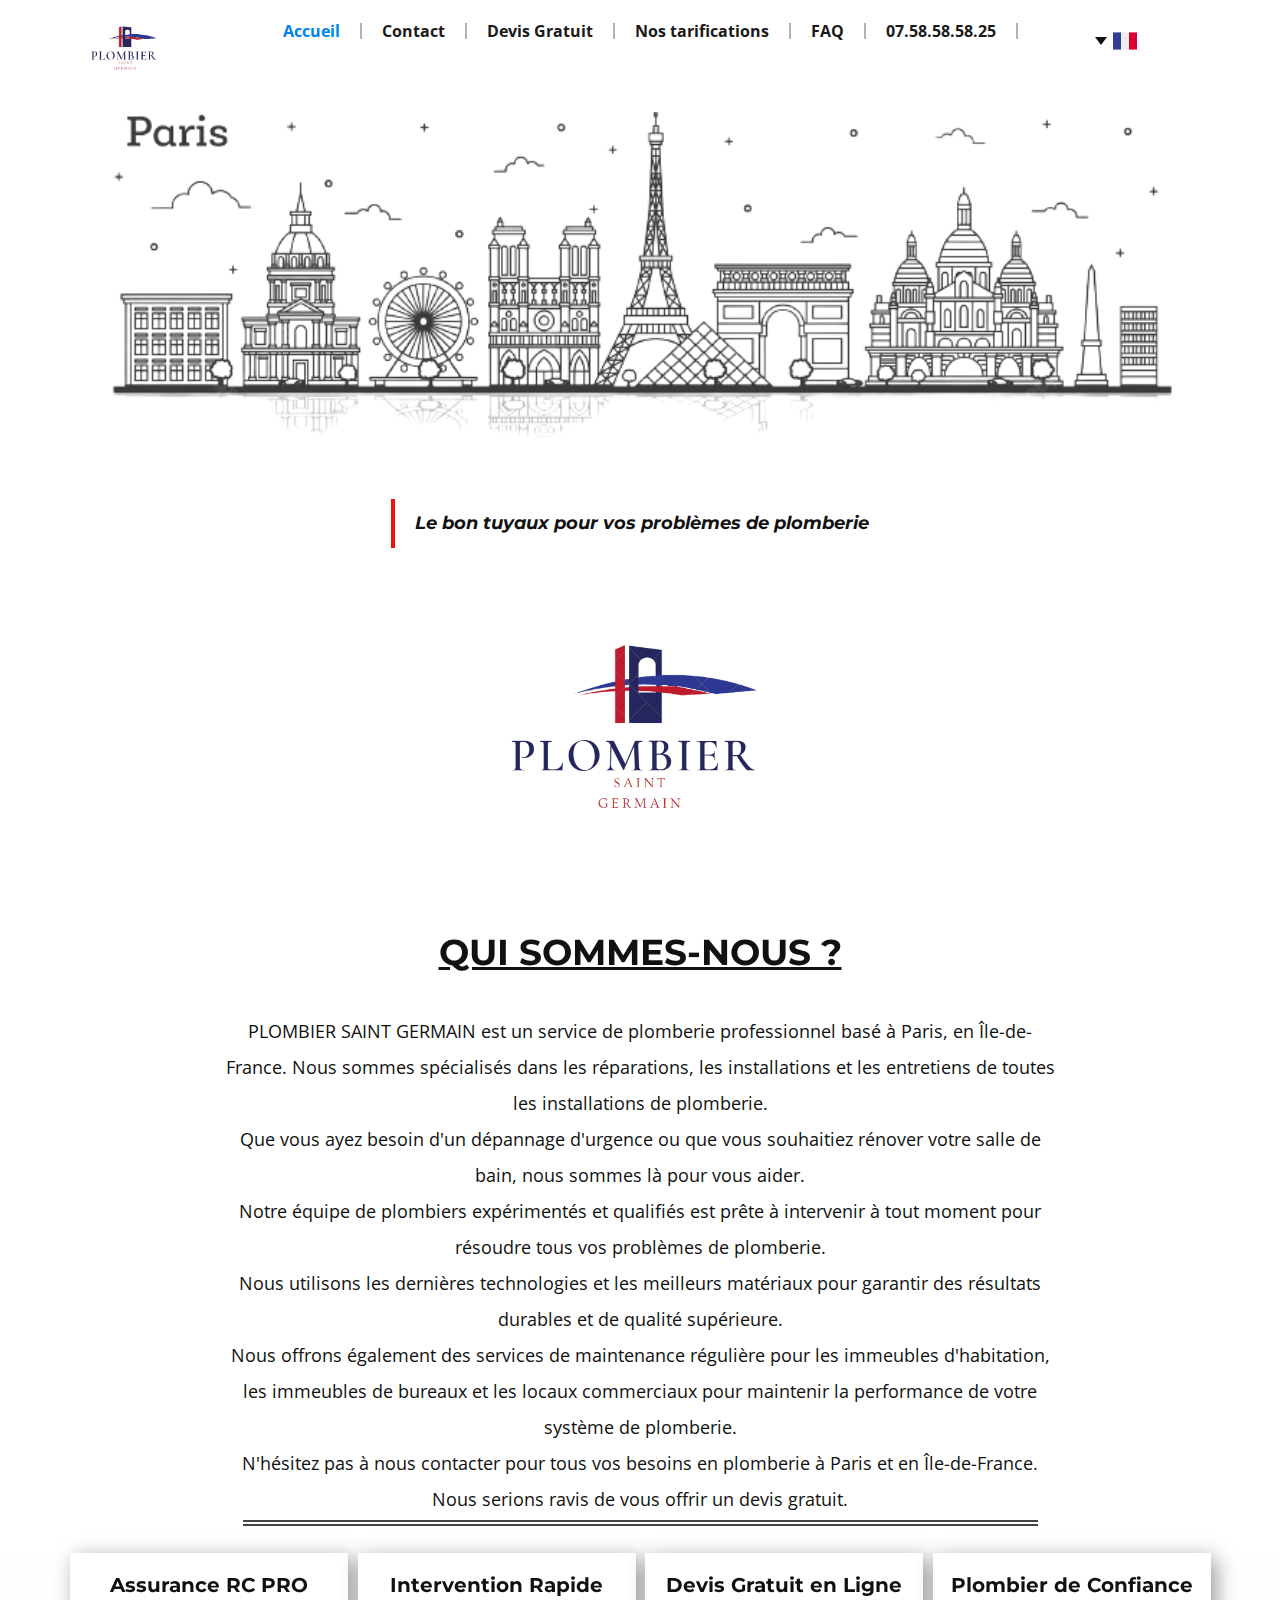
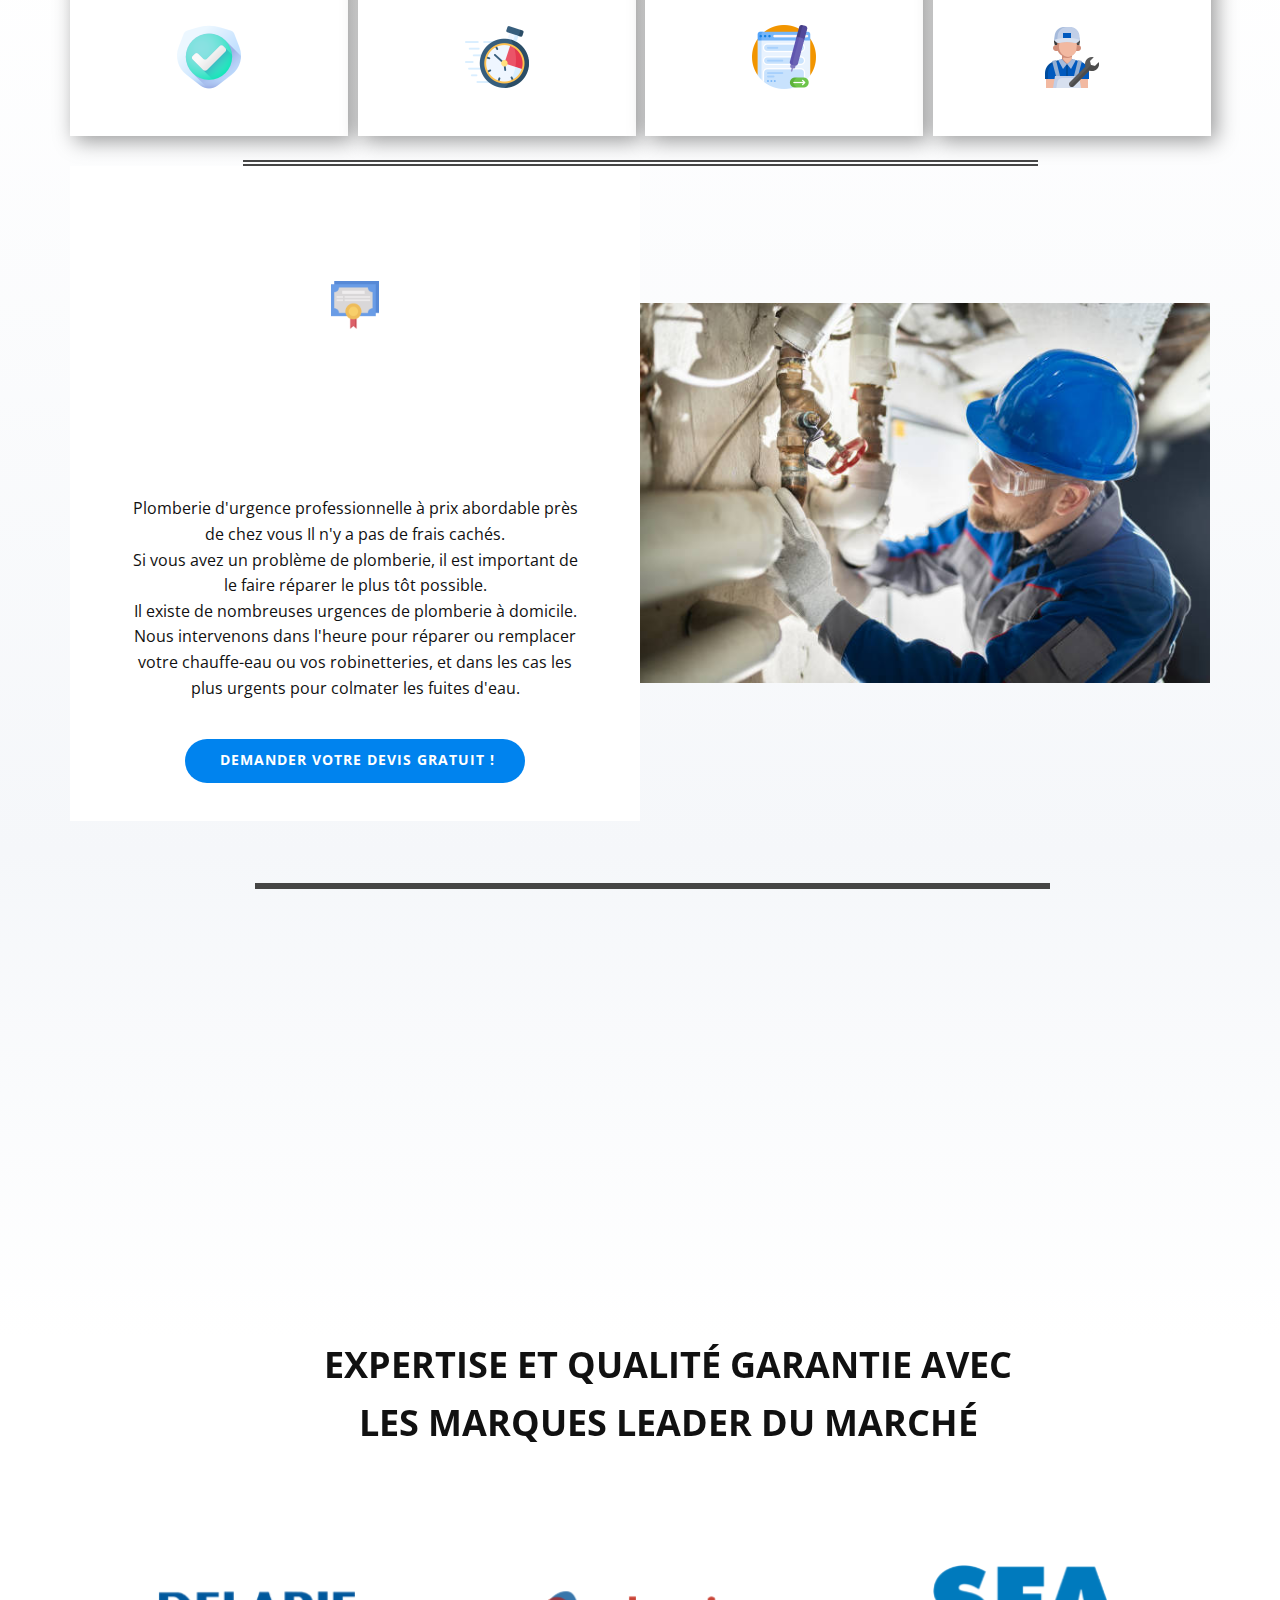
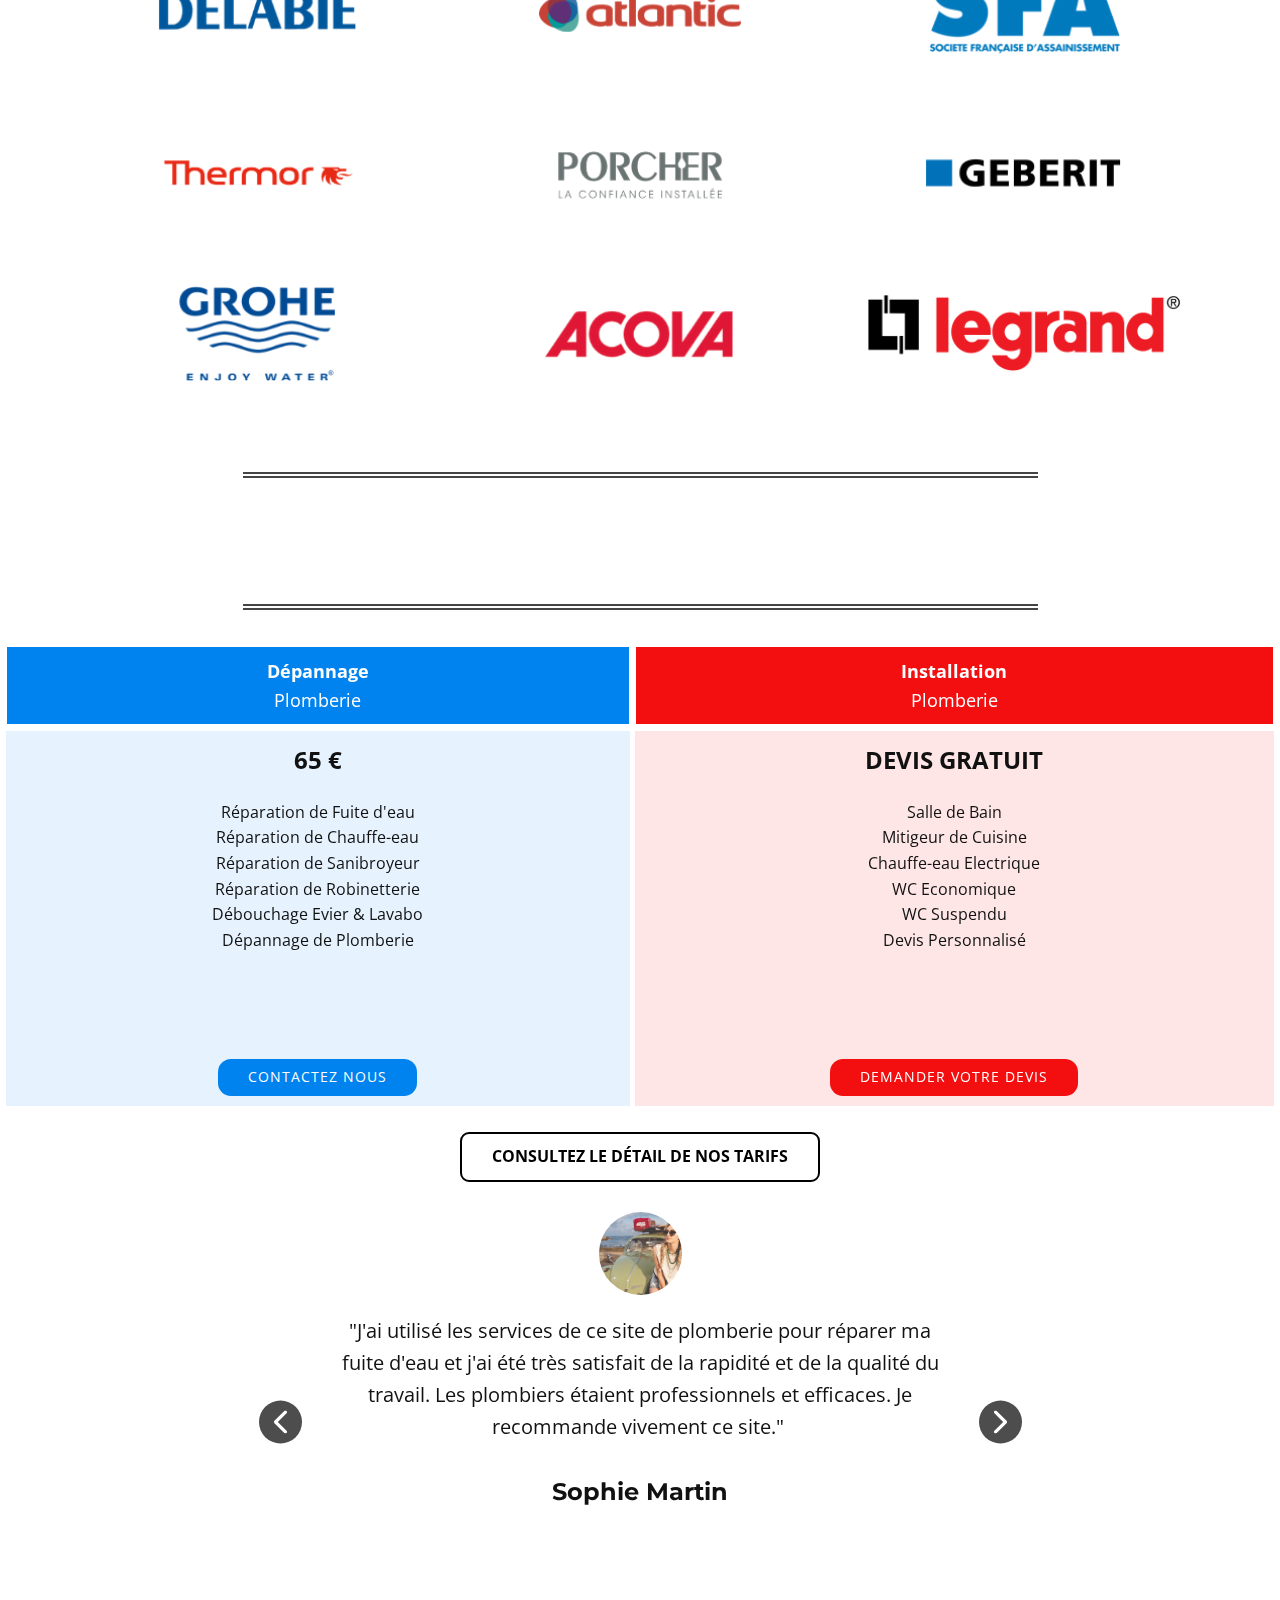
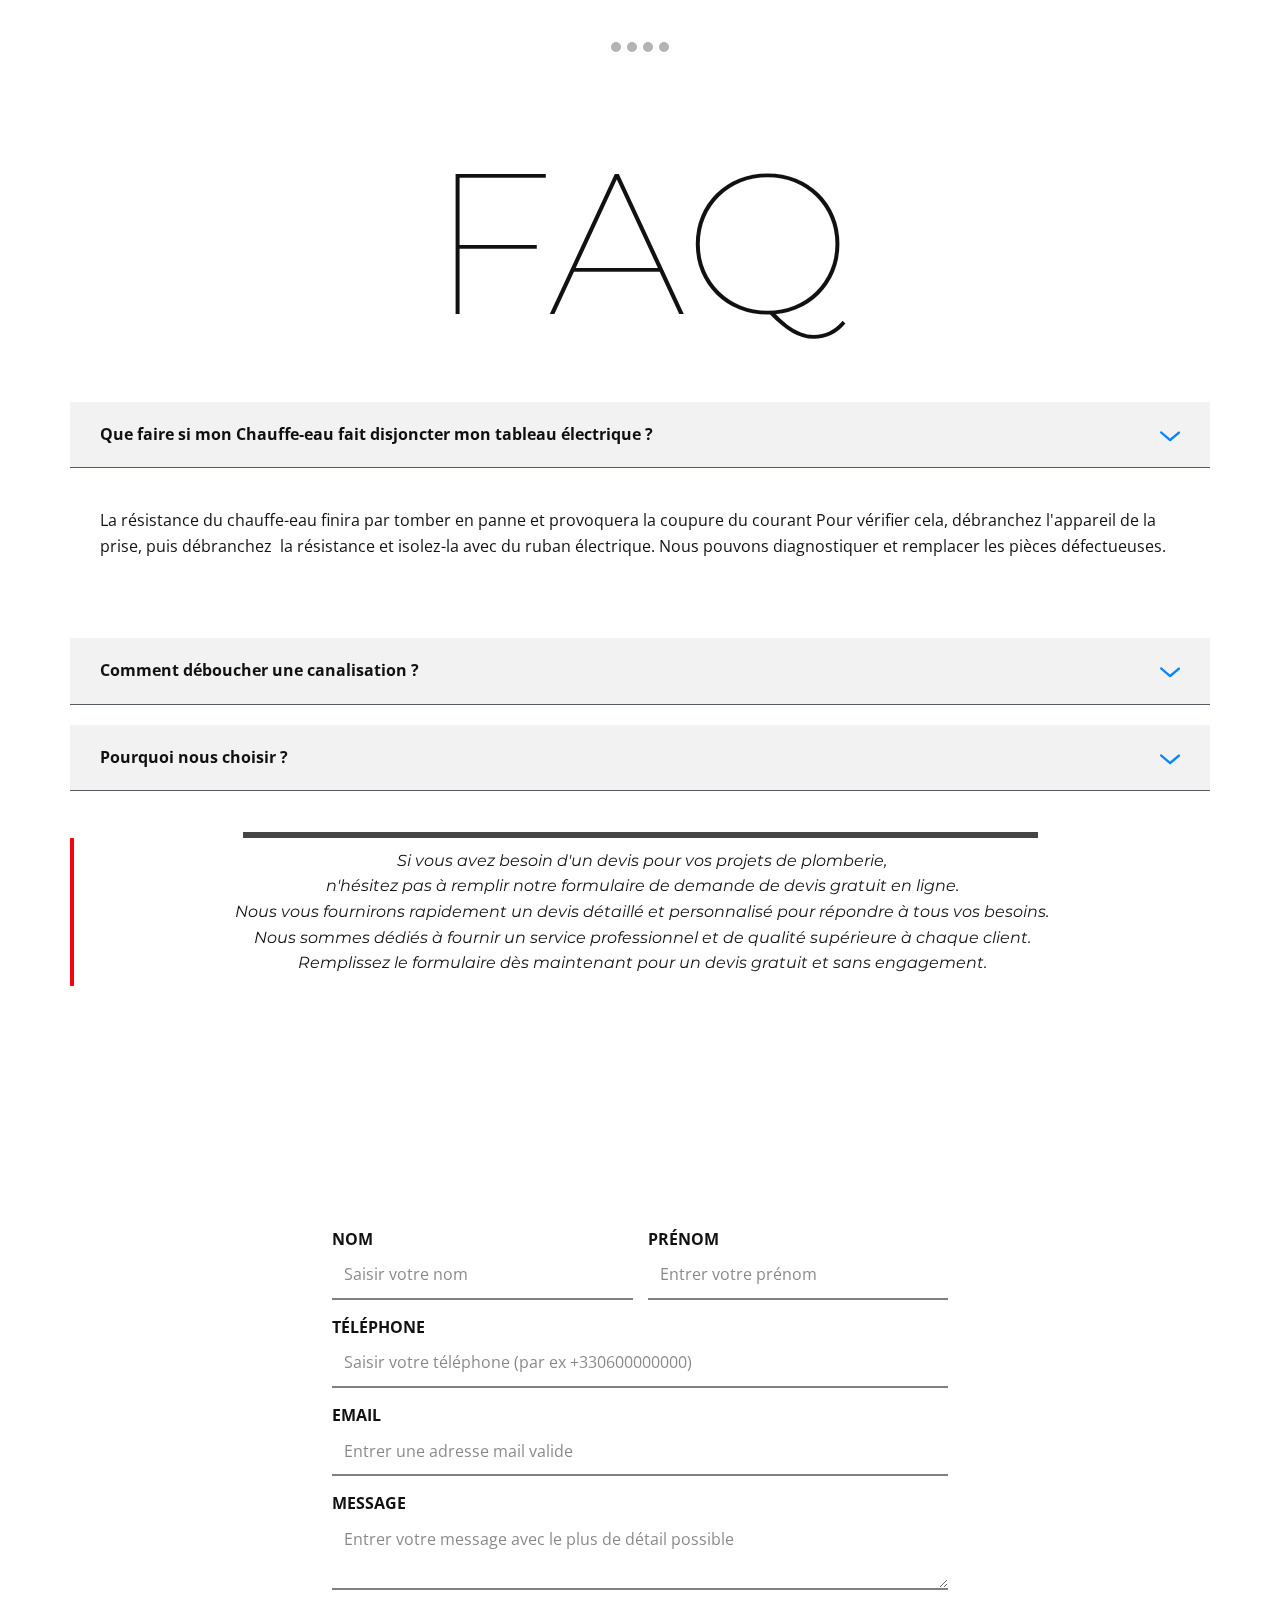
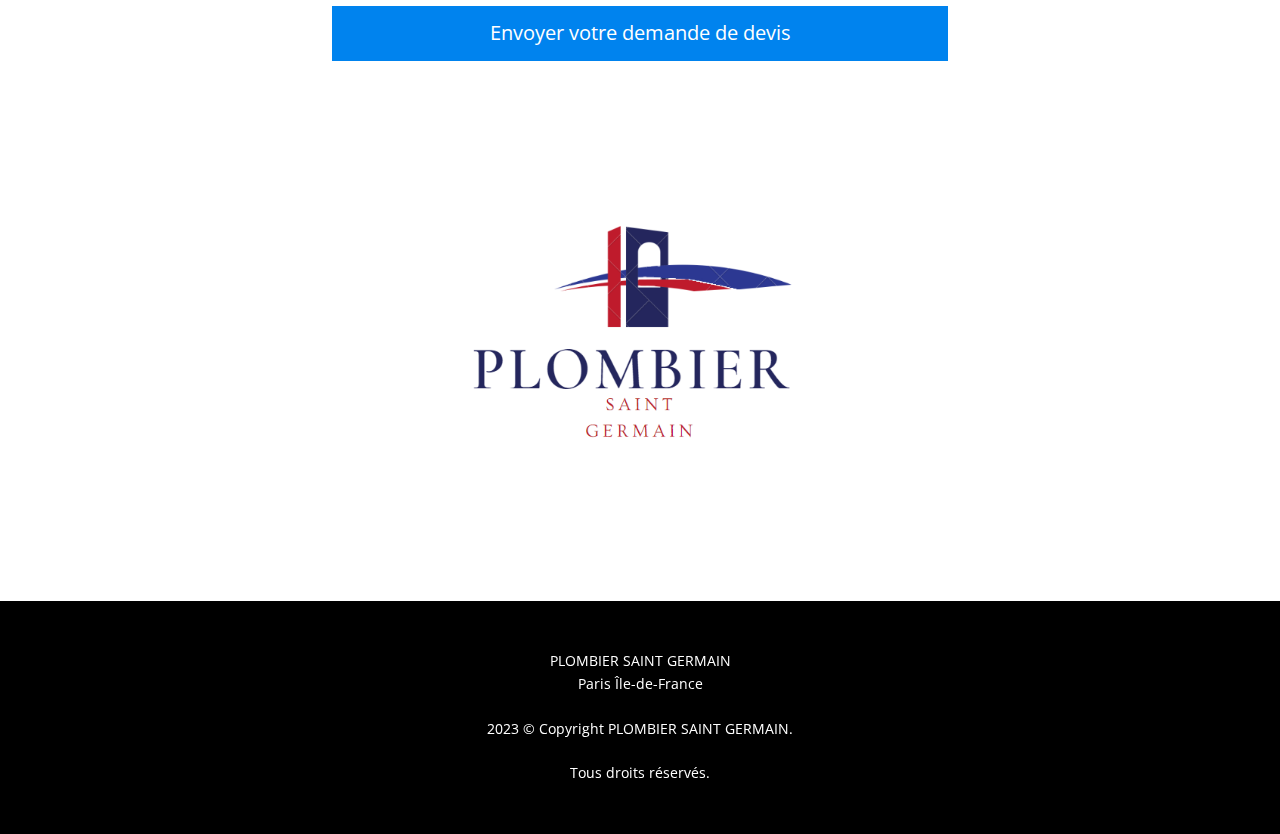
<file: Accueil.html>
<!DOCTYPE html>
<html style="font-size: 16px;" lang="fr-FR"><head>
    <meta name="viewport" content="width=device-width, initial-scale=1.0">
    <meta charset="utf-8">
    <meta name="keywords" content="Plomberie
Réparation fuite d&amp;apos;eau
Dépannage plomberie
Installation sanitaire
Rénovation plomberie
Plombier professionnel
Plomberie Paris
Débouchage canalisations
Plomberie résidentielle
Plomberie commerciale
Plomberie industrielle
Plomberie 24/7
Plomberie pas cher
Plomberie rapide
Plomberie garantie
Dépannage plomberie
Urgence plomberie
Plombier 24/7
Plombier Paris
Réparation fuite d&amp;apos;eau
Débouchage
Installation sanitaire
Remplacement de robinetterie
Rénovation salle de bain
Entretien chaudière
Recherche de fuite
Plombier pas cher
Plombier de nuit
Plombier Ile-de-France
Plomberie résidentielle et commerciale
Plombier professionnel
Garantie dépannage
Plombier certifié
Plombier qualifié
Services de plomberie rapides et efficaces
Plombier expérimenté
Plombier fiable
Plombier à votre service
Plombier de confiance
Solutions de plomberie rapides et efficaces
Plombier compétent
Plombier qualifié
Plombier à votre service
Plombier de confiance
Plombier compétent
Plombier qualifié
Plombier à votre service
Plombier de confiance
Plombier compétent
Plombier qualifié
Plombier à votre service
Plombier de confiance
Plombier compétent
Plombier qualifié
Plombier à votre service
Plombier de confiance
Plombier compétent
Plombier qualifié
Plombier à votre service
Plombier de confiance
Plombier compétent
Plombier qualifié
Plombier à votre service
Plombier de confiance
Plombier compétent
Plombier qualifié
Plombier à votre service
Plombier de confiance
Plombier compétent
Plombier qualifié
Plombier à votre service
Plombier de confiance
Plombier compétent
Plombier qualifié
Plombier à votre service
Plombier de confiance
Plombier compétent
Plombier qualifié
Plombier à votre service
Plombier de confiance
Plombier compétent
Plombier qualifié
Plombier à votre service
Plombier de confiance
Plombier compétent
Plombier qualifié
Plombier à votre service
Plombier de confiance
Plombier compétent
Plombier qualifié
Plombier à votre service
Plombier de confiance
Plombier compétent
Plombier qualifié
Plombier à votre service
Plombier de confiance
Plombier compétent
Plombier qualifié
Plombier à votre service
Plombier de confiance
Plombier compétent
Plombier qualifié
Plombier à votre service
Plombier de confiance
Plombier compétent
Plombier qualifié
">
    <meta name="description" content="​PLOMBIER SAINT GERMAIN est un service de plomberie professionnel basé à Paris, en Île-de-France. Nous sommes spécialisés dans les réparations, les installations et les entretiens de toutes les installations de plomberie.
Que vous ayez besoin d'un dépannage d'urgence ou que vous souhaitiez rénover votre salle de bain, nous sommes là pour vous aider.
Notre équipe de plombiers expérimentés et qualifiés est prête à intervenir à tout moment pour résoudre tous vos problèmes de plomberie.
Nous utilisons les dernières technologies et les meilleurs matériaux pour garantir des résultats durables et de qualité supérieure.
Nous offrons également des services de maintenance régulière pour les immeubles d'habitation, les immeubles de bureaux et les locaux commerciaux pour maintenir la performance de votre système de plomberie.
N'hésitez pas à nous contacter pour tous vos besoins en plomberie à Paris et en Île-de-France. Nous serions ravis de vous offrir un devis gratuit.">
    <title>Accueil</title>
    <link rel="stylesheet" href="nicepage.css" media="screen">
<link rel="stylesheet" href="Accueil.css" media="screen">
    <script class="u-script" type="text/javascript" src="jquery.js" defer=""></script>
    <script class="u-script" type="text/javascript" src="nicepage.js" defer=""></script>
    <meta name="generator" content="Nicepage 5.6.2, nicepage.com">
    <meta name="referrer" content="origin">
    <link rel="icon" href="images/logo2.png">
    <link id="u-theme-google-font" rel="stylesheet" href="https://fonts.googleapis.com/css?family=Montserrat:100,100i,200,200i,300,300i,400,400i,500,500i,600,600i,700,700i,800,800i,900,900i|Open+Sans:300,300i,400,400i,500,500i,600,600i,700,700i,800,800i">
    <link id="u-page-google-font" rel="stylesheet" href="https://fonts.googleapis.com/css?family=Montserrat:100,100i,200,200i,300,300i,400,400i,500,500i,600,600i,700,700i,800,800i,900,900i">
    
    
    
    
    
    
    
    
    
    <script type="application/ld+json">{
		"@context": "http://schema.org",
		"@type": "Organization",
		"name": "Plombier Saint Germain",
		"logo": "images/logo2.png?rand=9aae"
}</script>
    <meta name="theme-color" content="#0586ff">
    <meta property="og:title" content="Accueil">
    <meta property="og:description" content="​PLOMBIER SAINT GERMAIN est un service de plomberie professionnel basé à Paris, en Île-de-France. Nous sommes spécialisés dans les réparations, les installations et les entretiens de toutes les installations de plomberie.
Que vous ayez besoin d'un dépannage d'urgence ou que vous souhaitiez rénover votre salle de bain, nous sommes là pour vous aider.
Notre équipe de plombiers expérimentés et qualifiés est prête à intervenir à tout moment pour résoudre tous vos problèmes de plomberie.
Nous utilisons les dernières technologies et les meilleurs matériaux pour garantir des résultats durables et de qualité supérieure.
Nous offrons également des services de maintenance régulière pour les immeubles d'habitation, les immeubles de bureaux et les locaux commerciaux pour maintenir la performance de votre système de plomberie.
N'hésitez pas à nous contacter pour tous vos besoins en plomberie à Paris et en Île-de-France. Nous serions ravis de vous offrir un devis gratuit.">
    <meta property="og:type" content="website">
  <meta name="description" content="Service de dépannage d'urgence en plomberie disponible 24h sur 24 et 7 jours sur 7 dans la région de Paris Ile-de-France. Nous offrons des solutions rapides et efficaces pour tous vos problèmes de plomberie.">
    <meta name="keywords" content="dépannage plomberie, urgence plomberie, plombier 24/7, plombier Paris, réparation fuite d'eau, débouchage, installation sanitaire, remplacement robinetterie, rénovation salle de bain, entretien chaudière, recherche de fuite, plombier pas cher, plombier de nuit, plombier Ile-de-France, plomberie résidentielle, plomberie commerciale, plombier professionnel, garantie dépannage, plombier certifié, plombier qualifié, services plomberie rapides et efficaces, plombier expérimenté, plombier fiable, plombier à votre service, plombier de confiance">




<script>window._u_GDPRConfirmCode = function () {Notre entreprise respecte votre vie privée et prend la protection de vos données personnelles très au sérieux. Nous avons mis en place des mesures de sécurité pour protéger vos informations personnelles contre toute utilisation ou divulgation non autorisée. Nous ne partagerons ni ne vendrons vos données à des tiers. Nous utilisons vos informations uniquement pour vous fournir les services demandés. Conformément au Règlement général sur la protection des données (RGPD), vous avez le droit de demander l'accès, la rectification ou l'effacement de vos données personnelles, ainsi que le droit de retirer votre consentement à tout moment. Si vous avez des questions ou souhaitez exercer vos droits, veuillez nous contacter.
}</script><meta data-intl-tel-input-cdn-path="intlTelInput/"></head>
  <body class="u-body u-overlap u-xl-mode" data-lang="fr" data-lang-fr="{&quot;head-title&quot;:&quot;&quot;,&quot;head-keywords&quot;:&quot;&quot;,&quot;head-description&quot;:&quot;​PLOMBIER SAINT GERMAIN est un service de plomberie professionnel basé à Paris, en Île-de-France. Nous sommes spécialisés dans les réparations, les installations et les entretiens de toutes les installations de plomberie.\nQue vous ayez besoin d'un dépannage d'urgence ou que vous souhaitiez rénover votre salle de bain, nous sommes là pour vous aider.\nNotre équipe de plombiers expérimentés et qualifiés est prête à intervenir à tout moment pour résoudre tous vos problèmes de plomberie.\nNous utilisons les dernières technologies et les meilleurs matériaux pour garantir des résultats durables et de qualité supérieure.\nNous offrons également des services de maintenance régulière pour les immeubles d'habitation, les immeubles de bureaux et les locaux commerciaux pour maintenir la performance de votre système de plomberie.\nN'hésitez pas à nous contacter pour tous vos besoins en plomberie à Paris et en Île-de-France. Nous serions ravis de vous offrir un devis gratuit.&quot;}" data-lang-en="{&quot;head-title&quot;:&quot;&quot;,&quot;head-keywords&quot;:&quot;&quot;,&quot;head-description&quot;:&quot;​PLOMBIER SAINT GERMAIN est un service de plomberie professionnel basé à Paris, en Île-de-France. Nous sommes spécialisés dans les réparations, les installations et les entretiens de toutes les installations de plomberie.\nQue vous ayez besoin d'un dépannage d'urgence ou que vous souhaitiez rénover votre salle de bain, nous sommes là pour vous aider.\nNotre équipe de plombiers expérimentés et qualifiés est prête à intervenir à tout moment pour résoudre tous vos problèmes de plomberie.\nNous utilisons les dernières technologies et les meilleurs matériaux pour garantir des résultats durables et de qualité supérieure.\nNous offrons également des services de maintenance régulière pour les immeubles d'habitation, les immeubles de bureaux et les locaux commerciaux pour maintenir la performance de votre système de plomberie.\nN'hésitez pas à nous contacter pour tous vos besoins en plomberie à Paris et en Île-de-France. Nous serions ravis de vous offrir un devis gratuit.&quot;}"><header class="u-clearfix u-header u-header" id="sec-bc7c"><div class="u-clearfix u-sheet u-sheet-1">
        <a href="Accueil.html" class="u-align-left u-image u-logo u-image-1" data-image-width="717" data-image-height="662" title="Accueil">
          <img src="images/logo2.png?rand=9aae" class="u-logo-image u-logo-image-1">
        </a>
        <nav class="u-align-center u-menu u-menu-one-level u-menu-open-right u-offcanvas u-menu-1">
          <div class="menu-collapse" style="font-size: 1rem; letter-spacing: 0px; font-weight: 700;">
            <a class="u-button-style u-custom-active-border-color u-custom-border u-custom-border-color u-custom-borders u-custom-hover-border-color u-custom-left-right-menu-spacing u-custom-padding-bottom u-custom-text-active-color u-custom-text-color u-custom-text-hover-color u-custom-top-bottom-menu-spacing u-nav-link u-text-active-palette-1-base u-text-hover-palette-2-base" href="#" data-lang-fr="{&quot;content&quot;:&quot;<svg class=\&quot;u-svg-link\&quot; viewBox=\&quot;0 0 24 24\&quot;><use xmlns:xlink=\&quot;http://www.w3.org/1999/xlink\&quot; xlink:href=\&quot;#menu-hamburger\&quot;></use></svg><svg class=\&quot;u-svg-content\&quot; version=\&quot;1.1\&quot; id=\&quot;menu-hamburger\&quot; viewBox=\&quot;0 0 16 16\&quot; x=\&quot;0px\&quot; y=\&quot;0px\&quot; xmlns:xlink=\&quot;http://www.w3.org/1999/xlink\&quot; xmlns=\&quot;http://www.w3.org/2000/svg\&quot;>    <g>        <rect y=\&quot;1\&quot; width=\&quot;16\&quot; height=\&quot;2\&quot;></rect>        <rect y=\&quot;7\&quot; width=\&quot;16\&quot; height=\&quot;2\&quot;></rect>        <rect y=\&quot;13\&quot; width=\&quot;16\&quot; height=\&quot;2\&quot;></rect>    </g></svg>&quot;,&quot;href&quot;:&quot;#&quot;}" data-lang-en="{&quot;content&quot;:&quot;<svg class=\&quot;u-svg-link\&quot; viewBox=\&quot;0 0 24 24\&quot;><use xmlns:xlink=\&quot;http://www.w3.org/1999/xlink\&quot; xlink:href=\&quot;#menu-hamburger\&quot;></use></svg><svg class=\&quot;u-svg-content\&quot; version=\&quot;1.1\&quot; id=\&quot;menu-hamburger\&quot; viewBox=\&quot;0 0 16 16\&quot; x=\&quot;0px\&quot; y=\&quot;0px\&quot; xmlns:xlink=\&quot;http://www.w3.org/1999/xlink\&quot; xmlns=\&quot;http://www.w3.org/2000/svg\&quot;>    <g>        <rect y=\&quot;1\&quot; width=\&quot;16\&quot; height=\&quot;2\&quot;></rect>        <rect y=\&quot;7\&quot; width=\&quot;16\&quot; height=\&quot;2\&quot;></rect>        <rect y=\&quot;13\&quot; width=\&quot;16\&quot; height=\&quot;2\&quot;></rect>    </g></svg>&quot;,&quot;href&quot;:&quot;#&quot;}">
              <svg class="u-svg-link" viewBox="0 0 24 24"><use xmlns:xlink="http://www.w3.org/1999/xlink" xlink:href="#menu-hamburger"></use></svg>
              <svg class="u-svg-content" version="1.1" id="menu-hamburger" viewBox="0 0 16 16" x="0px" y="0px" xmlns:xlink="http://www.w3.org/1999/xlink" xmlns="http://www.w3.org/2000/svg"><g><rect y="1" width="16" height="2"></rect><rect y="7" width="16" height="2"></rect><rect y="13" width="16" height="2"></rect>
</g></svg>
            </a>
          </div>
          <div class="u-custom-menu u-nav-container">
            <ul class="u-nav u-spacing-0 u-unstyled u-nav-1"><li class="u-nav-item"><a class="u-border-2 u-border-active-grey-30 u-border-grey-30 u-border-hover-grey-30 u-border-no-bottom u-border-no-left u-border-no-top u-button-style u-nav-link u-text-active-custom-color-1 u-text-grey-90 u-text-hover-custom-color-2" href="Accueil.html" data-lang-fr="{&quot;content&quot;:&quot;Accueil&quot;,&quot;href&quot;:&quot;Accueil.html&quot;}" data-lang-en="{&quot;content&quot;:&quot;Home&quot;,&quot;href&quot;:&quot;Accueil.html&quot;}" style="padding: 0px 20px;">Accueil</a>
</li><li class="u-nav-item"><a class="u-border-2 u-border-active-grey-30 u-border-grey-30 u-border-hover-grey-30 u-border-no-bottom u-border-no-left u-border-no-top u-button-style u-nav-link u-text-active-custom-color-1 u-text-grey-90 u-text-hover-custom-color-2" href="Contact.html" data-lang-fr="{&quot;content&quot;:&quot;Contact&quot;,&quot;href&quot;:&quot;Contact.html&quot;}" data-lang-en="{&quot;content&quot;:&quot;Contact&quot;,&quot;href&quot;:&quot;Contact.html&quot;}" style="padding: 0px 20px;">Contact</a>
</li><li class="u-nav-item"><a class="u-border-2 u-border-active-grey-30 u-border-grey-30 u-border-hover-grey-30 u-border-no-bottom u-border-no-left u-border-no-top u-button-style u-nav-link u-text-active-custom-color-1 u-text-grey-90 u-text-hover-custom-color-2" href="Accueil.html#carousel_f828" data-lang-fr="{&quot;content&quot;:&quot;Devis Gratuit&quot;,&quot;href&quot;:&quot;60162714#carousel_f828&quot;}" data-lang-en="{&quot;content&quot;:&quot;Free Quote&quot;,&quot;href&quot;:&quot;60162714#carousel_f828&quot;}" style="padding: 0px 20px;">Devis Gratuit</a>
</li><li class="u-nav-item"><a class="u-border-2 u-border-active-grey-30 u-border-grey-30 u-border-hover-grey-30 u-border-no-bottom u-border-no-left u-border-no-top u-button-style u-nav-link u-text-active-custom-color-1 u-text-grey-90 u-text-hover-custom-color-2" href="Accueil.html#sec-43b3" data-lang-fr="{&quot;content&quot;:&quot;Nos tarifications&quot;,&quot;href&quot;:&quot;60162714#sec-43b3&quot;}" data-lang-en="{&quot;content&quot;:&quot;Our pricing&quot;,&quot;href&quot;:&quot;60162714#sec-43b3&quot;}" style="padding: 0px 20px;">Nos tarifications</a>
</li><li class="u-nav-item"><a class="u-border-2 u-border-active-grey-30 u-border-grey-30 u-border-hover-grey-30 u-border-no-bottom u-border-no-left u-border-no-top u-button-style u-nav-link u-text-active-custom-color-1 u-text-grey-90 u-text-hover-custom-color-2" href="Accueil.html#carousel_b120" data-lang-fr="{&quot;content&quot;:&quot;FAQ&quot;,&quot;href&quot;:&quot;60162714#carousel_b120&quot;}" data-lang-en="{&quot;content&quot;:&quot;FAQ&quot;,&quot;href&quot;:&quot;60162714#carousel_b120&quot;}" style="padding: 0px 20px;">FAQ</a>
</li><li class="u-nav-item"><a class="u-border-2 u-border-active-grey-30 u-border-grey-30 u-border-hover-grey-30 u-border-no-bottom u-border-no-left u-border-no-top u-button-style u-nav-link u-text-active-custom-color-1 u-text-grey-90 u-text-hover-custom-color-2" href="tel:+33758585825" data-lang-fr="{&quot;content&quot;:&quot;06.12.23.45.56&quot;,&quot;href&quot;:&quot;tel:+33612234556&quot;}" data-lang-en="{&quot;content&quot;:&quot;06.12.23.45.56&quot;,&quot;href&quot;:&quot;tel:+33612234556&quot;}" style="padding: 0px 20px;">07.58.58.58.25</a>
</li></ul>
          </div>
          <div class="u-custom-menu u-nav-container-collapse">
            <div class="u-black u-container-style u-inner-container-layout u-sidenav">
              <div class="u-inner-container-layout u-sidenav-overflow">
                <div class="u-menu-close"></div>
                <ul class="u-align-center u-nav u-popupmenu-items u-spacing-29 u-text-active-custom-color-1 u-text-hover-custom-color-2 u-unstyled u-nav-2"><li class="u-nav-item"><a class="u-button-style u-nav-link" href="Accueil.html" data-lang-fr="{&quot;content&quot;:&quot;Accueil&quot;,&quot;href&quot;:&quot;Accueil.html&quot;}" data-lang-en="{&quot;content&quot;:&quot;Home&quot;,&quot;href&quot;:&quot;Accueil.html&quot;}">Accueil</a>
</li><li class="u-nav-item"><a class="u-button-style u-nav-link" href="Contact.html" data-lang-fr="{&quot;content&quot;:&quot;Contact&quot;,&quot;href&quot;:&quot;Contact.html&quot;}" data-lang-en="{&quot;content&quot;:&quot;Contact&quot;,&quot;href&quot;:&quot;Contact.html&quot;}">Contact</a>
</li><li class="u-nav-item"><a class="u-button-style u-nav-link" href="Accueil.html#carousel_f828" data-lang-fr="{&quot;content&quot;:&quot;Devis Gratuit&quot;,&quot;href&quot;:&quot;60162714#carousel_f828&quot;}" data-lang-en="{&quot;content&quot;:&quot;Free Quote&quot;,&quot;href&quot;:&quot;60162714#carousel_f828&quot;}">Devis Gratuit</a>
</li><li class="u-nav-item"><a class="u-button-style u-nav-link" href="Accueil.html#sec-43b3" data-lang-fr="{&quot;content&quot;:&quot;Nos tarifications&quot;,&quot;href&quot;:&quot;60162714#sec-43b3&quot;}" data-lang-en="{&quot;content&quot;:&quot;Our pricing&quot;,&quot;href&quot;:&quot;60162714#sec-43b3&quot;}">Nos tarifications</a>
</li><li class="u-nav-item"><a class="u-button-style u-nav-link" href="Accueil.html#carousel_b120" data-lang-fr="{&quot;content&quot;:&quot;FAQ&quot;,&quot;href&quot;:&quot;60162714#carousel_b120&quot;}" data-lang-en="{&quot;content&quot;:&quot;FAQ&quot;,&quot;href&quot;:&quot;60162714#carousel_b120&quot;}">FAQ</a>
</li><li class="u-nav-item"><a class="u-button-style u-nav-link" href="tel:+33758585825" data-lang-fr="{&quot;content&quot;:&quot;06.12.23.45.56&quot;,&quot;href&quot;:&quot;tel:+33612234556&quot;}" data-lang-en="{&quot;content&quot;:&quot;06.12.23.45.56&quot;,&quot;href&quot;:&quot;tel:+33612234556&quot;}">07.58.58.58.25</a>
</li></ul>
              </div>
            </div>
            <div class="u-menu-overlay"></div>
          </div>
        </nav>
        <div class="u-align-right u-h-spacing-12 u-language u-language-content-icon u-language-layout-dropdown u-v-spacing-6 u-language-1">
          <a class="u-block-2783-30 u-language-active u-language-url" data-lang-text="Français" href="#" data-language="fr" style="background-image: none;">
            <svg class="u-caret u-caret-svg" version="1.1" id="Layer_1" xmlns="http://www.w3.org/2000/svg" xmlns:xlink="http://www.w3.org/1999/xlink" x="0px" y="0px" width="16px" height="16px" viewBox="0 0 16 16" style="fill:currentColor;" xml:space="preserve"><polygon class="st0" points="8,12 2,4 14,4 "></polygon></svg><span class="u-icon u-language-fr u-language-icon u-icon-1"><svg xmlns="http://www.w3.org/2000/svg" xmlns:xlink="http://www.w3.org/1999/xlink" version="1.1" xml:space="preserve" class="u-svg-content" viewBox="0 0 112 112" x="0px" y="0px" style="width: 1em; height: 1em;"><rect y="16" fill="#EDEDED" width="112" height="80"></rect><rect y="16" fill="#323E95" width="37.3" height="80"></rect><rect x="74.7" y="16" fill="#D80031" width="37.3" height="80"></rect></svg><img></span>
          </a>
          <div class="u-border-1 u-border-grey-15 u-h-spacing-12 u-language-dropdown u-v-spacing-6 u-white">
            <a class="u-block-2783-30 u-language-dropdown-url u-language-url" data-lang-text="Français" href="./Accueil.html" data-language="fr" style="background-image: none;"><span class="u-icon u-language-fr u-language-icon u-icon-1"><svg xmlns="http://www.w3.org/2000/svg" xmlns:xlink="http://www.w3.org/1999/xlink" version="1.1" xml:space="preserve" class="u-svg-content" viewBox="0 0 112 112" x="0px" y="0px" style="width: 1em; height: 1em;"><rect y="16" fill="#EDEDED" width="112" height="80"></rect><rect y="16" fill="#323E95" width="37.3" height="80"></rect><rect x="74.7" y="16" fill="#D80031" width="37.3" height="80"></rect></svg><img></span>
            </a>
            <a class="u-block-2783-30 u-language-dropdown-url u-language-url" data-lang-text="English" href="./en/Accueil.html" data-language="en" style="background-image: none;"><span class="u-icon u-language-en u-language-icon u-icon-3"><svg xmlns="http://www.w3.org/2000/svg" xmlns:xlink="http://www.w3.org/1999/xlink" version="1.1" xml:space="preserve" class="u-svg-content" viewBox="0 0 112 112" x="0px" y="0px" style="width: 1em; height: 1em;"><path fill="#EDEDED" d="M51.3,63.9V96h-3.5V70.7L11,96H7.1l39.8-27.3h-7.8L0,95.5v-7.8l27.5-19H0v-4.8C0,63.9,51.3,63.9,51.3,63.9z
	 M61.7,96h3.4V70.7l37,25.3h9.9v-0.8L73.2,68.7H81l31,21.2v-3.1L85.4,68.7H112v-4.8H61.7V96z M51.3,16h-3.5v26.9L8.8,16H0v0.8
	l40.9,28.1h-7.7L0,22.1v3.8l27.5,19H0v4.8h51.3V16z M67.3,44.9L109.4,16h-5.1L65.1,42.9V16h-3.4v33.7H112v-4.8H85.4L112,26.6v-7
	L75,44.9H67.3z"></path><path fill="#1A237B" d="M65.1,42.9V16h39.2L65.1,42.9z M47.8,16h-39l39,26.9V16z M112,44.9V26.6L85.4,44.9H112z M112,86.8V68.7H85.4
	L112,86.8z M11,96h36.8V70.7L11,96z M65.1,96h37l-37-25.3V96z M0,68.7v19l27.5-19H0z M0,25.9v19h27.5L0,25.9z"></path><path fill="#BD0034" d="M112,16v3.6L75,44.9h-7.7L109.4,16H112z M73.2,68.7L112,95.2v-5.3L81,68.7H73.2z M40.9,44.9L0,16.8v5.3
	l33.2,22.8C33.2,44.9,40.9,44.9,40.9,44.9z M39.1,68.7L0,95.5V96h7.1l39.8-27.3H39.1z M61.7,16H51.3v33.7H0v14.2h51.3V96h10.4V63.9
	H112V49.7H61.7V16z"></path></svg><img></span>
            </a>
          </div>
        </div>
        <img class="u-image u-image-2" src="images/banner-removebg-preview.png" data-image-width="769" data-image-height="324">
        <blockquote class="u-align-center-xs u-border-custom-color-2 u-text u-text-default u-text-1" data-lang-fr="Le bon tuyaux pour vos problèmes de plomberie" data-lang-en="​The right pipes for your plumbing problems">Le bon tuyaux pour vos problèmes de plomberie</blockquote>
      </div></header>
    <section class="u-align-center u-clearfix u-section-1" id="sec-afeb">
      <div class="u-clearfix u-sheet u-sheet-1">
        <img class="u-align-center u-expanded-width-xs u-image u-image-contain u-image-default u-preserve-proportions u-image-1" src="images/logo2.png?rand=1db5" alt="" data-image-width="717" data-image-height="662">
        <h2 class="u-custom-font u-font-montserrat u-text u-text-1" data-animation-name="customAnimationIn" data-animation-duration="1000" data-lang-fr="​Qui sommes-nous​ ?" data-lang-en="​​Who are we?" data-animation-direction=""> Qui sommes-nous​ ?</h2>
        <p class="u-align-center u-text u-text-2" data-lang-fr="​PLOMBIER SAINT GERMAIN est un service de plomberie professionnel basé à Paris, en Île-de-France. Nous sommes spécialisés dans les réparations, les installations et les entretiens de toutes les installations de plomberie.<br>Que vous ayez besoin d'un dépannage d'urgence ou que vous souhaitiez rénover votre salle de bain, nous sommes là pour vous aider.<br>Notre équipe de plombiers expérimentés et qualifiés est prête à intervenir à tout moment pour résoudre tous vos problèmes de plomberie.<br>Nous utilisons les dernières technologies et les meilleurs matériaux pour garantir des résultats durables et de qualité supérieure.<br>Nous offrons également des services de maintenance régulière pour les immeubles d'habitation, les immeubles de bureaux et les locaux commerciaux pour maintenir la performance de votre système de plomberie.<br>N'hésitez pas à nous contacter pour tous vos besoins en plomberie à Paris et en Île-de-France. Nous serions ravis de vous offrir un devis gratuit.<br>" data-lang-en="​PLOMBIER SAINT GERMAIN is a professional plumbing service based in Paris, Île-de-France. We specialize in repairs, installations and maintenance of all plumbing installations.
<br>Whether you need emergency repairs or want to renovate your bathroom, we are here to help.
<br>Our team of experienced and qualified plumbers is ready to intervene at any time to solve all your plumbing problems.
<br>We use the latest technology and the best materials to ensure long-lasting, high-quality results.
<br>We also offer regular maintenance services for apartment buildings, office buildings and commercial premises to maintain the performance of your plumbing system.
<br>Do not hesitate to contact us for all your plumbing needs in Paris and Île-de-France. We would be happy to provide you with a free quote.<br>"> PLOMBIER SAINT GERMAIN est un service de plomberie professionnel basé à Paris, en Île-de-France. Nous sommes spécialisés dans les réparations, les installations et les entretiens de toutes les installations de plomberie.<br>Que vous ayez besoin d'un dépannage d'urgence ou que vous souhaitiez rénover votre salle de bain, nous sommes là pour vous aider.<br>Notre équipe de plombiers expérimentés et qualifiés est prête à intervenir à tout moment pour résoudre tous vos problèmes de plomberie.<br>Nous utilisons les dernières technologies et les meilleurs matériaux pour garantir des résultats durables et de qualité supérieure.<br>Nous offrons également des services de maintenance régulière pour les immeubles d'habitation, les immeubles de bureaux et les locaux commerciaux pour maintenir la performance de votre système de plomberie.<br>N'hésitez pas à nous contacter pour tous vos besoins en plomberie à Paris et en Île-de-France. Nous serions ravis de vous offrir un devis gratuit.<br>
        </p>
        <div class="u-align-center u-border-6 u-border-grey-dark-1 u-line u-line-horizontal u-line-1"></div>
      </div>
    </section>
    <section class="u-clearfix u-gradient u-section-2" id="sec-68d0">
      <div class="u-clearfix u-sheet u-sheet-1">
        <div class="u-expanded-width u-list u-list-1">
          <div class="u-repeater u-repeater-1">
            <div class="u-align-center u-container-style u-list-item u-repeater-item u-shape-rectangle u-white u-list-item-1" data-animation-name="pulse" data-animation-duration="1000" data-animation-direction="">
              <div class="u-container-layout u-similar-container u-container-layout-1">
                <h5 class="u-text u-text-default u-text-1" data-lang-fr="​Assurance RC PRO" data-lang-en="​RC PRO Insurance"> Assurance RC PRO</h5><span class="u-file-icon u-icon u-icon-1"><img src="images/1376350.png" alt=""></span>
              </div>
            </div>
            <div class="u-align-center u-container-style u-list-item u-repeater-item u-shape-rectangle u-white u-list-item-2" data-animation-name="pulse" data-animation-duration="1000" data-animation-direction="">
              <div class="u-container-layout u-similar-container u-container-layout-2">
                <h5 class="u-text u-text-default u-text-2" data-lang-fr="​Intervention Rapide" data-lang-en="​​Rapid response"> Intervention Rapide</h5><span class="u-file-icon u-icon u-icon-2"><img src="images/4285603.png" alt=""></span>
              </div>
            </div>
            <div class="u-align-center u-container-style u-list-item u-repeater-item u-shape-rectangle u-white u-list-item-3" data-animation-name="pulse" data-animation-duration="1000" data-animation-direction="">
              <div class="u-container-layout u-similar-container u-container-layout-3">
                <h5 class="u-text u-text-default u-text-3" data-lang-fr="​Devis Gratuit en Ligne" data-lang-en="​​Free Online Quote"> Devis Gratuit en Ligne</h5><span class="u-file-icon u-icon u-icon-3"><img src="images/3157914.png" alt=""></span>
              </div>
            </div>
            <div class="u-align-center u-container-style u-list-item u-repeater-item u-shape-rectangle u-white u-list-item-4" data-animation-name="pulse" data-animation-duration="1000" data-animation-direction="">
              <div class="u-container-layout u-similar-container u-container-layout-4">
                <h5 class="u-text u-text-default u-text-4" data-lang-fr="​Plombier de Confiance" data-lang-en="​Trusted Plumber"> Plombier de Confiance</h5><span class="u-file-icon u-icon u-icon-4"><img src="images/6342703.png" alt=""></span>
              </div>
            </div>
          </div>
        </div>
        <div class="u-align-center u-border-6 u-border-grey-dark-1 u-expanded-width-sm u-expanded-width-xs u-line u-line-horizontal u-line-1"></div>
        <div class="u-clearfix u-expanded-width u-gutter-0 u-layout-wrap u-layout-wrap-1">
          <div class="u-layout" style="">
            <div class="u-layout-row" style="">
              <div class="u-align-center u-container-style u-layout-cell u-left-cell u-size-30 u-size-xs-60 u-white u-layout-cell-1" src="">
                <div class="u-container-layout u-container-layout-5"><span class="u-file-icon u-icon u-icon-5"><img src="images/1283409.png" alt=""></span>
                  <h2 class="u-text u-text-default u-text-5" data-lang-fr="​Les professionnels incontournables de la plomberie à Paris" data-lang-en="​​The essential plumbing professionals in Paris" data-animation-name="customAnimationIn" data-animation-duration="1000"> Les professionnels incontournables de la plomberie à Paris</h2>
                  <p class="u-text u-text-6" data-lang-fr="​​Plomberie d'urgence professionnelle à prix abordable près de chez vous Il n'y a pas de frais cachés.<br>Si vous avez un problème de plomberie, il est important de le faire réparer le plus tôt possible.<br>Il existe de nombreuses urgences de plomberie à domicile. Nous intervenons dans l'heure pour​ réparer ou remplacer votre chauffe-eau ou vos robinetteries, et dans les cas les plus urgents pour colmater les fuites d'eau." data-lang-en="​Affordable Professional Emergency Plumbing Near You There are no hidden costs.
<br>If you have a plumbing problem, it's important to get it fixed as soon as possible.
<br>There are many home plumbing emergencies. We intervene within the hour to repair or replace your water heater or your fittings, and in the most urgent cases to seal water leaks."> Plomberie d'urgence professionnelle à prix abordable près de chez vous Il n'y a pas de frais cachés.<br>Si vous avez un problème de plomberie, il est important de le faire réparer le plus tôt possible.<br>Il existe de nombreuses urgences de plomberie à domicile. Nous intervenons dans l'heure pour​ réparer ou remplacer votre chauffe-eau ou vos robinetteries, et dans les cas les plus urgents pour colmater les fuites d'eau.
                  </p>
                  <a href="Accueil.html#carousel_f828" class="u-align-center-lg u-align-center-md u-align-center-sm u-align-center-xs u-border-none u-btn u-btn-round u-button-style u-custom-color-1 u-hover-custom-color-2 u-radius-50 u-btn-1" data-lang-fr="{&quot;content&quot;:&quot;​<span class=\&quot;u-icon u-block-control\&quot; data-block=\&quot;39\&quot; style=\&quot;\&quot;></span>&amp;nbsp;Demander votre devis gratuit !&quot;,&quot;href&quot;:&quot;60162714#carousel_f828&quot;}" data-lang-en="{&quot;content&quot;:&quot;​​Request your free quote!&quot;,&quot;href&quot;:&quot;60162714#carousel_f828&quot;}"><span class="u-icon"></span>&nbsp;Demander votre devis gratuit !
                  </a>
                </div>
              </div>
              <div class="u-align-center u-container-style u-image u-image-contain u-layout-cell u-right-cell u-size-30 u-size-xs-60 u-image-1" src="" data-image-width="612" data-image-height="408">
                <div class="u-container-layout u-valign-middle u-container-layout-6" src=""></div>
              </div>
            </div>
          </div>
        </div>
      </div>
    </section>
    <section class="u-align-center u-clearfix u-gradient u-section-3" id="sec-41a1">
      <div class="u-align-left u-clearfix u-sheet u-valign-middle-lg u-valign-middle-xl u-sheet-1">
        <div class="u-align-center u-border-6 u-border-grey-dark-1 u-expanded-width-md u-expanded-width-sm u-expanded-width-xs u-line u-line-horizontal u-line-1"></div>
        <div class="u-expanded-width u-list u-list-1">
          <div class="u-repeater u-repeater-1">
            <div class="u-container-style u-list-item u-repeater-item u-list-item-1" data-animation-name="customAnimationIn" data-animation-duration="1000" data-animation-direction="X">
              <div class="u-container-layout u-similar-container u-container-layout-1"><span class="u-file-icon u-icon u-icon-1"><img src="images/1833456.png" alt=""></span>
                <h3 class="u-align-center u-text u-text-default u-text-1" data-lang-fr="CHAUFFE-EAU" data-lang-en="WATER HEATER">CHAUFFE-EAU</h3>
                <p class="u-align-center u-text u-text-2" data-lang-fr="​Réparation ou Remplacement<br>Blindée ou Stéatite" data-lang-en="​​Repair or Replacement
<br>Armored or Soapstone"> Réparation ou Remplacement<br>Blindée ou Stéatite
                </p>
              </div>
            </div>
            <div class="u-align-center u-container-style u-list-item u-repeater-item u-list-item-2" data-animation-name="customAnimationIn" data-animation-duration="1000" data-animation-direction="X">
              <div class="u-container-layout u-similar-container u-container-layout-2"><span class="u-file-icon u-icon u-icon-2"><img src="images/5420215.png" alt=""></span>
                <h3 class="u-align-center u-text u-text-default u-text-3" data-lang-fr="PLOMBERIE" data-lang-en="PLUMBER">PLOMBERIE</h3>
                <p class="u-align-center u-text u-text-4" data-lang-fr="​Recherche de Fuite d'eau<br>Installation et Dépannage" data-lang-en="​Water leak detection
<br>Installation and Troubleshooting"> Recherche de Fuite d'eau<br>Installation et Dépannage
                </p>
              </div>
            </div>
            <div class="u-container-style u-list-item u-repeater-item u-list-item-3" data-animation-name="customAnimationIn" data-animation-duration="1000" data-animation-direction="X">
              <div class="u-container-layout u-similar-container u-container-layout-3"><span class="u-file-icon u-icon u-icon-3"><img src="images/5276449.png" alt=""></span>
                <h3 class="u-align-center u-text u-text-default u-text-5" data-lang-fr="URGENCE" data-lang-en="EMERGENCY">URGENCE</h3>
                <p class="u-align-center u-text u-text-6" data-lang-fr="​Réparation de Fuite d'eau<br>‍Dépannage en moins de 45min" data-lang-en="​​Water Leak Repair
<br>‍Troubleshooting in less than 45min"> Réparation de Fuite d'eau<br>‍Dépannage en moins de 45min
                </p>
              </div>
            </div>
          </div>
        </div>
      </div>
    </section>
    <section class="u-align-center u-clearfix u-white u-section-4" id="sec-fb20">
      <div class="u-clearfix u-sheet u-sheet-1">
        <p class="u-align-center u-text u-text-1" data-lang-fr="​Expertise et qualité garantie avec les marques leader du marché" data-lang-en="​​Expertise and quality guaranteed with leading brands on the market" data-animation-name="pulse" data-animation-duration="1000" data-animation-direction=""> Expertise et qualité garantie avec<br>les marques leader du marché
        </p>
        <div class="u-expanded-width u-list u-list-1">
          <div class="u-repeater u-repeater-1">
            <div class="u-container-style u-list-item u-repeater-item">
              <div class="u-container-layout u-similar-container u-container-layout-1">
                <img alt="" class="u-expanded-width-xs u-image u-image-contain u-image-default u-image-1" data-image-width="200" data-image-height="100" src="images/img-07.png">
              </div>
            </div>
            <div class="u-container-style u-list-item u-repeater-item">
              <div class="u-container-layout u-similar-container u-container-layout-2">
                <img alt="" class="u-expanded-width-xs u-image u-image-contain u-image-default u-image-2" data-image-width="200" data-image-height="100" src="images/img-02.png">
              </div>
            </div>
            <div class="u-container-style u-list-item u-repeater-item">
              <div class="u-container-layout u-similar-container u-container-layout-3">
                <img alt="" class="u-expanded-width-xs u-image u-image-contain u-image-default u-image-3" data-image-width="200" data-image-height="100" src="images/img-06.png">
              </div>
            </div>
          </div>
        </div>
        <div class="u-expanded-width u-list u-list-2">
          <div class="u-repeater u-repeater-2">
            <div class="u-container-style u-list-item u-repeater-item">
              <div class="u-container-layout u-similar-container u-container-layout-4">
                <img alt="" class="u-expanded-width-xs u-image u-image-contain u-image-default u-image-4" data-image-width="200" data-image-height="100" src="images/img-03.png">
              </div>
            </div>
            <div class="u-container-style u-list-item u-repeater-item">
              <div class="u-container-layout u-similar-container u-container-layout-5">
                <img alt="" class="u-expanded-width-xs u-image u-image-contain u-image-default u-image-5" data-image-width="200" data-image-height="100" src="images/img-01.png">
              </div>
            </div>
            <div class="u-container-style u-list-item u-repeater-item">
              <div class="u-container-layout u-similar-container u-container-layout-6">
                <img alt="" class="u-expanded-width-xs u-image u-image-contain u-image-default u-image-6" data-image-width="200" data-image-height="100" src="images/img-04.png">
              </div>
            </div>
          </div>
        </div>
        <div class="u-expanded-width u-list u-list-3">
          <div class="u-repeater u-repeater-3">
            <div class="u-container-style u-list-item u-repeater-item">
              <div class="u-container-layout u-similar-container u-container-layout-7">
                <img alt="" class="u-expanded-width u-image u-image-contain u-image-default u-image-7" data-image-width="200" data-image-height="100" src="images/img-05.png">
              </div>
            </div>
            <div class="u-container-style u-list-item u-repeater-item">
              <div class="u-container-layout u-similar-container u-container-layout-8">
                <img alt="" class="u-expanded-width u-image u-image-contain u-image-default u-image-8" data-image-width="200" data-image-height="100" src="images/img-08.png">
              </div>
            </div>
            <div class="u-container-style u-list-item u-repeater-item">
              <div class="u-container-layout u-similar-container u-container-layout-9">
                <img alt="" class="u-expanded-width u-image u-image-contain u-image-default u-image-9" data-image-width="1280" data-image-height="320" src="images/Logo_Legrand-1.png">
              </div>
            </div>
          </div>
        </div>
      </div>
    </section>
    <section class="u-align-center u-clearfix u-container-align-center u-valign-middle u-section-5" id="sec-43b3">
      
      
      <div class="u-align-center u-border-6 u-border-grey-dark-1 u-expanded-width-sm u-expanded-width-xs u-line u-line-horizontal u-line-1"></div>
      <h2 class="u-align-center u-text u-text-default u-text-1" data-animation-name="customAnimationIn" data-animation-duration="1000" data-animation-direction="X" data-lang-fr="Tarifications" data-lang-en="​Pricing">Tarifications</h2>
      <p class="u-align-center u-text u-text-2" data-animation-name="customAnimationIn" data-animation-duration="1000" data-lang-fr="​Contactez nous pour toute information supplémentaire." data-lang-en="​Contact us for any additional information."> Contactez nous pour toute information supplémentaire.</p>
      <div class="u-align-center u-border-6 u-border-grey-dark-1 u-expanded-width-sm u-expanded-width-xs u-line u-line-horizontal u-line-2"></div>
      <div class="u-expanded-width u-table u-table-responsive u-table-1">
        <table class="u-table-entity u-table-entity-1">
          <colgroup>
            <col width="49.4%">
            <col width="50.6%">
          </colgroup>
          <thead class="u-align-center u-table-header u-table-header-1">
            <tr style="height: 27px;">
              <th class="u-border-7 u-border-white u-custom-color-1 u-table-cell u-table-cell-1" data-lang-fr="<b>Dépannage</b><br>Plomberie" data-lang-en="<b>​Plumbing</b><br>Troubleshooting"><b>Dépannage</b>
                <br>Plomberie
              </th>
              <th class="u-border-7 u-custom-color-2 u-table-cell u-table-cell-2" data-lang-fr="<b>Installation</b><br>Plomberie" data-lang-en="​<b>Plumbing</b><br>Installation"><b>Installation</b>
                <br>Plomberie
              </th>
            </tr>
          </thead>
          <tbody class="u-align-center u-table-body u-table-valign-middle">
            <tr style="height: 25px;">
              <td class="u-border-5 u-border-no-bottom u-border-no-top u-border-white u-palette-1-light-3 u-table-cell u-table-cell-3" data-lang-fr="65&amp;nbsp;<b>€</b>" data-lang-en="65&amp;nbsp;<b>€</b>">65&nbsp;<b>€</b>
              </td>
              <td class="u-border-5 u-border-no-bottom u-border-no-top u-border-white u-palette-2-light-3 u-table-cell u-table-cell-4" data-lang-fr="DEVIS GRATUIT" data-lang-en="FREE QUOTE">DEVIS GRATUIT</td>
            </tr>
            <tr style="height: 21px;">
              <td class="u-border-5 u-border-no-bottom u-border-no-top u-border-white u-palette-1-light-3 u-table-cell u-table-cell-5" data-lang-fr="​Réparation de Fuite d'eau<br>Réparation de Chauffe-eau<br>Réparation de Sanibroyeur<br>Réparation de Robinetterie<br>Débouchage Evier &amp;amp; Lavabo<br>Dépannage de Plomberie" data-lang-en="​​Water Leak Repair
<br>Water Heater Repair
<br>Sanibroyeur repair
<br>Faucet Repair
<br>Unclogging Sink &amp;amp; Washbasin
<br>Plumbing Troubleshooting"> Réparation de Fuite d'eau<br>Réparation de Chauffe-eau<br>Réparation de Sanibroyeur<br>Réparation de Robinetterie<br>Débouchage Evier &amp; Lavabo<br>Dépannage de Plomberie
              </td>
              <td class="u-border-5 u-border-no-bottom u-border-no-top u-border-white u-palette-2-light-3 u-table-cell u-table-cell-6" data-lang-fr="​Salle de Bain<br>Mitigeur de Cuisine<br>Chauffe-eau Electrique<br>WC Economique<br>WC Suspendu<br>Devis Personnalisé" data-lang-en="​​Bathroom
<br>Kitchen mixer
<br>Electric water heater
<br>Economy WC
<br>Wall hung toilet
<br>Custom Quote"> Salle de Bain<br>Mitigeur de Cuisine<br>Chauffe-eau Electrique<br>WC Economique<br>WC Suspendu<br>Devis Personnalisé
              </td>
            </tr>
            <tr style="height: 22px;">
              <td class="u-border-5 u-border-no-bottom u-border-no-top u-border-white u-palette-1-light-3 u-table-cell u-table-cell-7" data-lang-fr="&amp;nbsp;&amp;nbsp; 
            " data-lang-en="&amp;nbsp;&amp;nbsp; 
            ">&nbsp;&nbsp; </td>
              <td class="u-border-5 u-border-no-bottom u-border-no-top u-border-white u-palette-2-light-3 u-table-cell u-table-cell-8" data-lang-fr="&amp;nbsp;&amp;nbsp; 
            " data-lang-en="&amp;nbsp;&amp;nbsp; 
            ">&nbsp;&nbsp; </td>
            </tr>
            <tr style="height: 22px;">
              <td class="u-border-5 u-border-no-bottom u-border-no-top u-border-white u-palette-1-light-3 u-table-cell u-table-valign-middle u-table-cell-9" data-lang-fr="&amp;nbsp;&amp;nbsp; 
            " data-lang-en="&amp;nbsp;&amp;nbsp; 
            ">&nbsp;&nbsp; </td>
              <td class="u-border-5 u-border-no-bottom u-border-no-top u-border-white u-palette-2-light-3 u-table-cell u-table-valign-middle u-table-cell-10" data-lang-fr="&amp;nbsp;&amp;nbsp; 
            " data-lang-en="&amp;nbsp;&amp;nbsp; 
            ">&nbsp;&nbsp; </td>
            </tr>
            <tr style="height: 58px;">
              <td class="u-border-5 u-border-no-bottom u-border-no-top u-border-white u-palette-1-light-3 u-table-cell u-table-valign-middle u-table-cell-11" data-lang-fr="
              <a href=&quot;tel:+33612234556&quot; class=&quot;u-btn u-btn-round u-button-style u-hover-custom-color-2 u-hover-feature u-block-control u-border-none u-radius-13 u-custom-color-1 u-btn-1&quot; data-current-state=&quot;default&quot; data-css=&quot;{&amp;quot;default&amp;quot;:{&amp;quot;color&amp;quot;:&amp;quot;custom-color-1&amp;quot;,&amp;quot;gradient&amp;quot;:&amp;quot;none&amp;quot;,&amp;quot;shadow&amp;quot;:{&amp;quot;x&amp;quot;:&amp;quot;&amp;quot;,&amp;quot;y&amp;quot;:&amp;quot;0&amp;quot;,&amp;quot;blur&amp;quot;:&amp;quot;0&amp;quot;,&amp;quot;spread&amp;quot;:&amp;quot;0&amp;quot;,&amp;quot;color&amp;quot;:&amp;quot;black&amp;quot;,&amp;quot;transparency&amp;quot;:&amp;quot;&amp;quot;,&amp;quot;toString&amp;quot;:null,&amp;quot;toJSON&amp;quot;:null},&amp;quot;transform&amp;quot;:&amp;quot;translateX(0) translateY(0) scale(1) rotate(0deg)&amp;quot;,&amp;quot;border&amp;quot;:&amp;quot;none&amp;quot;,&amp;quot;borders&amp;quot;:&amp;quot;top right bottom left&amp;quot;,&amp;quot;border-radius&amp;quot;:13},&amp;quot;hover&amp;quot;:{&amp;quot;shadow&amp;quot;:{&amp;quot;x&amp;quot;:&amp;quot;2px&amp;quot;,&amp;quot;y&amp;quot;:&amp;quot;2px&amp;quot;,&amp;quot;blur&amp;quot;:&amp;quot;8px&amp;quot;,&amp;quot;spread&amp;quot;:&amp;quot;0px&amp;quot;,&amp;quot;color&amp;quot;:&amp;quot;grey-50&amp;quot;,&amp;quot;transparency&amp;quot;:1,&amp;quot;toString&amp;quot;:null,&amp;quot;toJSON&amp;quot;:null},&amp;quot;color&amp;quot;:&amp;quot;none&amp;quot;,&amp;quot;border-radius&amp;quot;:&amp;quot;&amp;quot;,&amp;quot;border&amp;quot;:&amp;quot;&amp;quot;,&amp;quot;border-color&amp;quot;:&amp;quot;&amp;quot;,&amp;quot;transform&amp;quot;:&amp;quot;translateY(px)&amp;quot;,&amp;quot;text-color&amp;quot;:&amp;quot;&amp;quot;,&amp;quot;text-shadow&amp;quot;:{&amp;quot;x&amp;quot;:&amp;quot;&amp;quot;,&amp;quot;y&amp;quot;:&amp;quot;&amp;quot;,&amp;quot;blur&amp;quot;:&amp;quot;&amp;quot;,&amp;quot;color&amp;quot;:&amp;quot;&amp;quot;,&amp;quot;transparency&amp;quot;:&amp;quot;&amp;quot;,&amp;quot;toString&amp;quot;:null,&amp;quot;toJSON&amp;quot;:null,&amp;quot;spread&amp;quot;:null}},&amp;quot;hover-on-group&amp;quot;:{&amp;quot;transform&amp;quot;:&amp;quot;rotate(0deg) scale(1) translateX(0px) translateY(0px)&amp;quot;}}&quot; data-block=&quot;97&quot; style=&quot;text-transform: uppercase; font-size: 0.875rem; letter-spacing: 1px; transition-duration: 0.5s; box-shadow: 0 0 0 rgba(0,0,0,0); text-shadow: rgba(var(---r),var(---g),var(---b),0); transform: translateX(0px) translateY(0px) scale(1) rotate(0deg); border-style: none; background-image: none&quot;>Contactez nous</a>
            " data-lang-en="
              <a href=&quot;tel:+33612234556&quot; class=&quot;u-border-none u-btn u-btn-round u-button-style u-custom-color-1 u-hover-custom-color-2 u-hover-feature u-radius-13 u-btn-1&quot; data-current-state=&quot;default&quot; data-css=&quot;{&amp;quot;default&amp;quot;:{&amp;quot;color&amp;quot;:&amp;quot;custom-color-1&amp;quot;,&amp;quot;gradient&amp;quot;:&amp;quot;none&amp;quot;,&amp;quot;shadow&amp;quot;:{&amp;quot;x&amp;quot;:&amp;quot;&amp;quot;,&amp;quot;y&amp;quot;:&amp;quot;0&amp;quot;,&amp;quot;blur&amp;quot;:&amp;quot;0&amp;quot;,&amp;quot;spread&amp;quot;:&amp;quot;0&amp;quot;,&amp;quot;color&amp;quot;:&amp;quot;black&amp;quot;,&amp;quot;transparency&amp;quot;:&amp;quot;&amp;quot;,&amp;quot;toString&amp;quot;:null,&amp;quot;toJSON&amp;quot;:null},&amp;quot;transform&amp;quot;:&amp;quot;translateX(0) translateY(0) scale(1) rotate(0deg)&amp;quot;,&amp;quot;border&amp;quot;:&amp;quot;none&amp;quot;,&amp;quot;borders&amp;quot;:&amp;quot;top right bottom left&amp;quot;,&amp;quot;border-radius&amp;quot;:13},&amp;quot;hover&amp;quot;:{&amp;quot;shadow&amp;quot;:{&amp;quot;x&amp;quot;:&amp;quot;2px&amp;quot;,&amp;quot;y&amp;quot;:&amp;quot;2px&amp;quot;,&amp;quot;blur&amp;quot;:&amp;quot;8px&amp;quot;,&amp;quot;spread&amp;quot;:&amp;quot;0px&amp;quot;,&amp;quot;color&amp;quot;:&amp;quot;grey-50&amp;quot;,&amp;quot;transparency&amp;quot;:1,&amp;quot;toString&amp;quot;:null,&amp;quot;toJSON&amp;quot;:null},&amp;quot;color&amp;quot;:&amp;quot;none&amp;quot;,&amp;quot;border-radius&amp;quot;:&amp;quot;&amp;quot;,&amp;quot;border&amp;quot;:&amp;quot;&amp;quot;,&amp;quot;border-color&amp;quot;:&amp;quot;&amp;quot;,&amp;quot;transform&amp;quot;:&amp;quot;translateY(px)&amp;quot;,&amp;quot;text-color&amp;quot;:&amp;quot;&amp;quot;,&amp;quot;text-shadow&amp;quot;:{&amp;quot;x&amp;quot;:&amp;quot;&amp;quot;,&amp;quot;y&amp;quot;:&amp;quot;&amp;quot;,&amp;quot;blur&amp;quot;:&amp;quot;&amp;quot;,&amp;quot;color&amp;quot;:&amp;quot;&amp;quot;,&amp;quot;transparency&amp;quot;:&amp;quot;&amp;quot;,&amp;quot;toString&amp;quot;:null,&amp;quot;toJSON&amp;quot;:null,&amp;quot;spread&amp;quot;:null}},&amp;quot;hover-on-group&amp;quot;:{&amp;quot;transform&amp;quot;:&amp;quot;rotate(0deg) scale(1) translateX(0px) translateY(0px)&amp;quot;}}&quot; style=&quot;border-style: none; text-transform: uppercase; font-size: 0.875rem; letter-spacing: 1px; box-shadow: 0 0 0 rgba(0,0,0,0); text-shadow: rgba(var(---r),var(---g),var(---b),0); transition-duration: 0.5s; transform: translateX(0px) translateY(0px) scale(1) rotate(0deg); background-image: none&quot; data-lang-fr=&quot;{&amp;quot;content&amp;quot;:&amp;quot;Contactez nous&amp;quot;,&amp;quot;href&amp;quot;:&amp;quot;tel:+33612234556&amp;quot;}&quot;>​contact us</a>
            ">
                <a href="tel:+33612234556" class="u-border-none u-btn u-btn-round u-button-style u-custom-color-1 u-hover-custom-color-2 u-hover-feature u-radius-13 u-btn-1">Contactez nous</a>
              </td>
              <td class="u-border-5 u-border-no-bottom u-border-no-top u-border-white u-palette-2-light-3 u-table-cell u-table-valign-middle u-table-cell-12" data-lang-fr="
              <a href=&quot;60162714#carousel_f828&quot; class=&quot;u-btn u-btn-round u-button-style u-hover-custom-color-1 u-hover-feature u-block-control u-radius-13 u-border-none u-custom-color-2 u-btn-2&quot; target=&quot;_blank&quot; data-current-state=&quot;default&quot; data-css=&quot;{&amp;quot;default&amp;quot;:{&amp;quot;color&amp;quot;:&amp;quot;custom-color-2&amp;quot;,&amp;quot;gradient&amp;quot;:&amp;quot;none&amp;quot;,&amp;quot;border-radius&amp;quot;:13,&amp;quot;transform&amp;quot;:&amp;quot;translateX(0) translateY(0) scale(1) rotate(0deg)&amp;quot;,&amp;quot;shadow&amp;quot;:{&amp;quot;x&amp;quot;:&amp;quot;-2px&amp;quot;,&amp;quot;y&amp;quot;:&amp;quot;0px&amp;quot;,&amp;quot;blur&amp;quot;:&amp;quot;0px&amp;quot;,&amp;quot;spread&amp;quot;:&amp;quot;0px&amp;quot;,&amp;quot;color&amp;quot;:&amp;quot;black&amp;quot;,&amp;quot;transparency&amp;quot;:0,&amp;quot;toString&amp;quot;:null,&amp;quot;toJSON&amp;quot;:null},&amp;quot;border&amp;quot;:&amp;quot;none&amp;quot;,&amp;quot;borders&amp;quot;:&amp;quot;top right bottom left&amp;quot;},&amp;quot;hover&amp;quot;:{&amp;quot;border-radius&amp;quot;:&amp;quot;&amp;quot;,&amp;quot;color&amp;quot;:&amp;quot;none&amp;quot;,&amp;quot;shadow&amp;quot;:{&amp;quot;x&amp;quot;:&amp;quot;2px&amp;quot;,&amp;quot;y&amp;quot;:&amp;quot;2px&amp;quot;,&amp;quot;blur&amp;quot;:&amp;quot;8px&amp;quot;,&amp;quot;spread&amp;quot;:&amp;quot;0px&amp;quot;,&amp;quot;color&amp;quot;:&amp;quot;grey-50&amp;quot;,&amp;quot;transparency&amp;quot;:1,&amp;quot;toString&amp;quot;:null,&amp;quot;toJSON&amp;quot;:null},&amp;quot;border&amp;quot;:&amp;quot;&amp;quot;,&amp;quot;border-color&amp;quot;:&amp;quot;&amp;quot;,&amp;quot;transform&amp;quot;:&amp;quot;translateX(0px) translateY(px) scale(1) rotate(0deg)&amp;quot;,&amp;quot;text-color&amp;quot;:&amp;quot;&amp;quot;,&amp;quot;text-shadow&amp;quot;:{&amp;quot;x&amp;quot;:&amp;quot;&amp;quot;,&amp;quot;y&amp;quot;:&amp;quot;&amp;quot;,&amp;quot;blur&amp;quot;:&amp;quot;&amp;quot;,&amp;quot;color&amp;quot;:&amp;quot;&amp;quot;,&amp;quot;transparency&amp;quot;:&amp;quot;&amp;quot;,&amp;quot;toString&amp;quot;:null,&amp;quot;toJSON&amp;quot;:null,&amp;quot;spread&amp;quot;:null}},&amp;quot;hover-on-group&amp;quot;:{&amp;quot;transform&amp;quot;:&amp;quot;rotate(0deg) scale(1) translateX(0px) translateY(0px)&amp;quot;}}&quot; data-animation-name=&quot;&quot; data-animation-duration=&quot;0&quot; data-animation-direction=&quot;&quot; data-block=&quot;99&quot; style=&quot;font-size: 0.875rem; text-transform: uppercase; letter-spacing: 1px; transition-duration: 0.5s; box-shadow: -2px 0px 0px 0px rgba(0,0,0,0); text-shadow: rgba(var(---r),var(---g),var(---b),0); transform: translateX(0px) translateY(0px) scale(1) rotate(0deg); border-style: none; background-image: none&quot;>DEMANDER VOTRE DEVIS</a>
            " data-lang-en="
              <a href=&quot;60162714#carousel_f828&quot; class=&quot;u-border-none u-btn u-btn-round u-button-style u-custom-color-2 u-hover-custom-color-1 u-hover-feature u-radius-13 u-btn-2&quot; target=&quot;_blank&quot; data-current-state=&quot;default&quot; data-css=&quot;{&amp;quot;default&amp;quot;:{&amp;quot;color&amp;quot;:&amp;quot;custom-color-2&amp;quot;,&amp;quot;gradient&amp;quot;:&amp;quot;none&amp;quot;,&amp;quot;border-radius&amp;quot;:13,&amp;quot;transform&amp;quot;:&amp;quot;translateX(0) translateY(0) scale(1) rotate(0deg)&amp;quot;,&amp;quot;shadow&amp;quot;:{&amp;quot;x&amp;quot;:&amp;quot;-2px&amp;quot;,&amp;quot;y&amp;quot;:&amp;quot;0px&amp;quot;,&amp;quot;blur&amp;quot;:&amp;quot;0px&amp;quot;,&amp;quot;spread&amp;quot;:&amp;quot;0px&amp;quot;,&amp;quot;color&amp;quot;:&amp;quot;black&amp;quot;,&amp;quot;transparency&amp;quot;:0,&amp;quot;toString&amp;quot;:null,&amp;quot;toJSON&amp;quot;:null},&amp;quot;border&amp;quot;:&amp;quot;none&amp;quot;,&amp;quot;borders&amp;quot;:&amp;quot;top right bottom left&amp;quot;},&amp;quot;hover&amp;quot;:{&amp;quot;border-radius&amp;quot;:&amp;quot;&amp;quot;,&amp;quot;color&amp;quot;:&amp;quot;none&amp;quot;,&amp;quot;shadow&amp;quot;:{&amp;quot;x&amp;quot;:&amp;quot;2px&amp;quot;,&amp;quot;y&amp;quot;:&amp;quot;2px&amp;quot;,&amp;quot;blur&amp;quot;:&amp;quot;8px&amp;quot;,&amp;quot;spread&amp;quot;:&amp;quot;0px&amp;quot;,&amp;quot;color&amp;quot;:&amp;quot;grey-50&amp;quot;,&amp;quot;transparency&amp;quot;:1,&amp;quot;toString&amp;quot;:null,&amp;quot;toJSON&amp;quot;:null},&amp;quot;border&amp;quot;:&amp;quot;&amp;quot;,&amp;quot;border-color&amp;quot;:&amp;quot;&amp;quot;,&amp;quot;transform&amp;quot;:&amp;quot;translateX(0px) translateY(px) scale(1) rotate(0deg)&amp;quot;,&amp;quot;text-color&amp;quot;:&amp;quot;&amp;quot;,&amp;quot;text-shadow&amp;quot;:{&amp;quot;x&amp;quot;:&amp;quot;&amp;quot;,&amp;quot;y&amp;quot;:&amp;quot;&amp;quot;,&amp;quot;blur&amp;quot;:&amp;quot;&amp;quot;,&amp;quot;color&amp;quot;:&amp;quot;&amp;quot;,&amp;quot;transparency&amp;quot;:&amp;quot;&amp;quot;,&amp;quot;toString&amp;quot;:null,&amp;quot;toJSON&amp;quot;:null,&amp;quot;spread&amp;quot;:null}},&amp;quot;hover-on-group&amp;quot;:{&amp;quot;transform&amp;quot;:&amp;quot;rotate(0deg) scale(1) translateX(0px) translateY(0px)&amp;quot;}}&quot; data-animation-name=&quot;&quot; data-animation-duration=&quot;0&quot; data-animation-direction=&quot;&quot; style=&quot;border-style: none; font-size: 0.875rem; text-transform: uppercase; letter-spacing: 1px; box-shadow: -2px 0px 0px 0px rgba(0,0,0,0); text-shadow: rgba(var(---r),var(---g),var(---b),0); transition-duration: 0.5s; transform: translateX(0px) translateY(0px) scale(1) rotate(0deg); background-image: none&quot; data-lang-fr=&quot;{&amp;quot;content&amp;quot;:&amp;quot;DEMANDER VOTRE DEVIS&amp;quot;,&amp;quot;href&amp;quot;:&amp;quot;60162714#carousel_f828&amp;quot;}&quot;>request your quote<br></a>
            ">
                <a href="Accueil.html#carousel_f828" class="u-border-none u-btn u-btn-round u-button-style u-custom-color-2 u-hover-custom-color-1 u-hover-feature u-radius-13 u-btn-2" target="_blank" data-animation-name="" data-animation-duration="0" data-animation-direction="">DEMANDER VOTRE DEVIS</a>
              </td>
            </tr>
          </tbody>
        </table>
      </div>
      <a href="Détail-de-nos-tarifs.html" class="u-align-center u-border-2 u-border-black u-btn u-btn-round u-button-style u-hover-black u-none u-radius-9 u-text-black u-text-hover-white u-btn-3" data-lang-fr="{&quot;content&quot;:&quot;​Consultez le détail de nos tarifs&quot;,&quot;href&quot;:&quot;69300425&quot;}" data-lang-en="{&quot;content&quot;:&quot;​​Consult the details of our prices&quot;,&quot;href&quot;:&quot;69300425&quot;}"> Consultez le détail de nos tarifs</a>
    </section>
    <section class="u-align-center u-clearfix u-white u-section-6" id="sec-a4f3">
      <div class="u-clearfix u-sheet u-valign-middle u-sheet-1">
        <div id="carousel-5989" data-interval="5000" data-u-ride="carousel" class="u-carousel u-expanded-width-sm u-expanded-width-xs u-slider u-slider-1">
          <ol class="u-absolute-hcenter u-carousel-indicators u-carousel-indicators-1">
            <li data-u-target="#carousel-5989" class="u-active u-grey-30 u-shape-circle" data-u-slide-to="0" style="width: 10px; height: 10px;"></li>
            <li data-u-target="#carousel-5989" class="u-grey-30 u-shape-circle" data-u-slide-to="1" style="width: 10px; height: 10px;"></li>
            <li data-u-target="#carousel-5989" class="u-grey-30 u-shape-circle" data-u-slide-to="2" style="width: 10px; height: 10px;"></li>
            <li data-u-target="#carousel-5989" class="u-grey-30 u-shape-circle" data-u-slide-to="3" style="width: 10px; height: 10px;"></li>
          </ol>
          <div class="u-carousel-inner" role="listbox">
            <div class="u-active u-align-center u-carousel-item u-container-style u-slide">
              <div class="u-container-layout u-container-layout-1">
                <div alt="" class="u-image u-image-circle u-image-1" data-image-width="1280" data-image-height="854"></div>
                <p class="u-large-text u-text u-text-variant u-text-1" data-lang-fr="​&quot;J'ai utilisé les services de ce site de plomberie pour réparer ma fuite d'eau et j'ai été très satisfait de la rapidité et de la qualité du travail. Les plombiers étaient professionnels et efficaces. Je recommande vivement ce site.&quot;&amp;nbsp;<br>" data-lang-en="​&quot;I used the services of this plumbing site to fix my water leak and I was very satisfied with the speed and quality of the work. The plumbers were professional and efficient. I highly recommend this site. &quot;<br>"> "J'ai utilisé les services de ce site de plomberie pour réparer ma fuite d'eau et j'ai été très satisfait de la rapidité et de la qualité du travail. Les plombiers étaient professionnels et efficaces. Je recommande vivement ce site."&nbsp;<br>
                </p>
                <h4 class="u-text u-text-default u-text-2" data-lang-fr="​Sophie Martin<br>
            " data-lang-en="​Sophie Martin<br>
            "> Sophie Martin<br>
                </h4>
              </div>
            </div>
            <div class="u-align-center u-carousel-item u-container-style u-slide">
              <div class="u-container-layout u-container-layout-2">
                <div alt="" class="u-image u-image-circle u-image-2" data-image-width="1280" data-image-height="960"></div>
                <p class="u-large-text u-text u-text-variant u-text-3" data-lang-fr="​&quot;J'ai eu besoin d'installer un nouveau robinet dans ma cuisine et j'ai appelé ce site de plomberie. Le plombier est venu à l'heure convenue et a fait un excellent travail. Les prix étaient raisonnables et je suis très content de la prestation.&quot;&amp;nbsp;<br>" data-lang-en="​&quot;I needed a new faucet installed in my kitchen and called this plumbing site. The plumber came at the agreed time and did a great job. The prices were reasonable and I am very happy with the service.&quot;<br>"> "J'ai eu besoin d'installer un nouveau robinet dans ma cuisine et j'ai appelé ce site de plomberie. Le plombier est venu à l'heure convenue et a fait un excellent travail. Les prix étaient raisonnables et je suis très content de la prestation."&nbsp;<br>
                </p>
                <h4 class="u-text u-text-default u-text-4" data-lang-fr=" ​Pierre Lefebvre<br>
            " data-lang-en=" ​Pierre Lefebvre<br>
            "> Pierre Lefebvre<br>
                </h4>
              </div>
            </div>
            <div class="u-carousel-item u-container-style u-slide">
              <div class="u-container-layout u-container-layout-3">
                <div alt="" class="u-align-center-sm u-align-center-xs u-image u-image-circle u-image-3" data-image-width="1280" data-image-height="853"></div>
                <p class="u-align-center u-large-text u-text u-text-variant u-text-5" data-lang-fr="​&quot;J'ai utilisé les services de ce site de plomberie pour réparer ma fuite d'eau et j'ai été très satisfait de la rapidité et de la qualité du travail. Les plombiers étaient professionnels et efficaces. Je recommande vivement ce site.&quot;" data-lang-en="​&quot;I used the services of this plumbing site to fix my water leak and I was very satisfied with the speed and quality of the work. The plumbers were professional and efficient. I highly recommend this site. &quot;"> "J'ai utilisé les services de ce site de plomberie pour réparer ma fuite d'eau et j'ai été très satisfait de la rapidité et de la qualité du travail. Les plombiers étaient professionnels et efficaces. Je recommande vivement ce site."</p>
                <h4 class="u-align-center-sm u-align-center-xs u-text u-text-default u-text-6" data-lang-fr=" ​Anne Dubois<br>
            " data-lang-en=" ​Anne Dubois<br>
            "> Anne Dubois<br>
                </h4>
              </div>
            </div>
            <div class="u-carousel-item u-container-style u-slide">
              <div class="u-container-layout u-container-layout-4">
                <div alt="" class="u-align-center-sm u-align-center-xs u-image u-image-circle u-image-4" data-image-width="1280" data-image-height="852"></div>
                <p class="u-align-center u-large-text u-text u-text-variant u-text-7" data-lang-fr="​&quot;J'ai fait appel à ce site de plomberie pour rénover ma salle de bain. Le projet a été mené à bien dans les délais convenus et le résultat est superbe. Les plombiers étaient très professionnels et j'ai apprécié leur conseils avisés. Je recommande ce site pour tous vos projets de rénovation.&quot;" data-lang-en="​&quot;I used this plumbing site to renovate my bathroom. The project was completed within the agreed time frame and the result is superb. The plumbers were very professional and I appreciated their sound advice. I recommend this site for all your renovation projects.&quot;"> "J'ai fait appel à ce site de plomberie pour rénover ma salle de bain. Le projet a été mené à bien dans les délais convenus et le résultat est superbe. Les plombiers étaient très professionnels et j'ai apprécié leur conseils avisés. Je recommande ce site pour tous vos projets de rénovation."</p>
                <h4 class="u-text u-text-default u-text-8" data-lang-fr=" ​Jean Dupont<br>
            " data-lang-en=" ​Jean Dupont<br>
            "> Jean Dupont<br>
                </h4>
              </div>
            </div>
          </div>
          <a class="u-absolute-vcenter u-carousel-control u-carousel-control-prev u-grey-70 u-hidden-xs u-icon-circle u-spacing-10 u-carousel-control-1" href="#carousel-5989" role="button" data-u-slide="prev">
            <span aria-hidden="true">
              <svg viewBox="0 0 451.847 451.847"><path d="M97.141,225.92c0-8.095,3.091-16.192,9.259-22.366L300.689,9.27c12.359-12.359,32.397-12.359,44.751,0
c12.354,12.354,12.354,32.388,0,44.748L173.525,225.92l171.903,171.909c12.354,12.354,12.354,32.391,0,44.744
c-12.354,12.365-32.386,12.365-44.745,0l-194.29-194.281C100.226,242.115,97.141,234.018,97.141,225.92z"></path></svg>
            </span>
            <span class="sr-only">
              <svg viewBox="0 0 451.847 451.847"><path d="M97.141,225.92c0-8.095,3.091-16.192,9.259-22.366L300.689,9.27c12.359-12.359,32.397-12.359,44.751,0
c12.354,12.354,12.354,32.388,0,44.748L173.525,225.92l171.903,171.909c12.354,12.354,12.354,32.391,0,44.744
c-12.354,12.365-32.386,12.365-44.745,0l-194.29-194.281C100.226,242.115,97.141,234.018,97.141,225.92z"></path></svg>
            </span>
          </a>
          <a class="u-absolute-vcenter u-carousel-control u-carousel-control-next u-grey-70 u-hidden-xs u-icon-circle u-spacing-10 u-carousel-control-2" href="#carousel-5989" role="button" data-u-slide="next">
            <span aria-hidden="true">
              <svg viewBox="0 0 451.846 451.847"><path d="M345.441,248.292L151.154,442.573c-12.359,12.365-32.397,12.365-44.75,0c-12.354-12.354-12.354-32.391,0-44.744
L278.318,225.92L106.409,54.017c-12.354-12.359-12.354-32.394,0-44.748c12.354-12.359,32.391-12.359,44.75,0l194.287,194.284
c6.177,6.18,9.262,14.271,9.262,22.366C354.708,234.018,351.617,242.115,345.441,248.292z"></path></svg>
            </span>
            <span class="sr-only">
              <svg viewBox="0 0 451.846 451.847"><path d="M345.441,248.292L151.154,442.573c-12.359,12.365-32.397,12.365-44.75,0c-12.354-12.354-12.354-32.391,0-44.744
L278.318,225.92L106.409,54.017c-12.354-12.359-12.354-32.394,0-44.748c12.354-12.359,32.391-12.359,44.75,0l194.287,194.284
c6.177,6.18,9.262,14.271,9.262,22.366C354.708,234.018,351.617,242.115,345.441,248.292z"></path></svg>
            </span>
          </a>
        </div>
      </div>
      <style data-mode="XXL">@media (max-width: 0px) {
   .u-section-6 {
    background-image: none;
  }
  .u-section-6 .u-sheet-1 {
    min-height: 579px;
  }
  .u-section-6 .u-slider-1 {
    min-height: 480px;
    width: 763px;
    margin-top: 50px;
    margin-bottom: 50px;
    margin-left: auto;
    margin-right: auto;
  }
  .u-section-6 .u-carousel-indicators-1 {
    position: absolute;
    bottom: 10px;
    width: auto;
    height: auto;
  }
  .u-section-6 .u-container-layout-1 {
    padding-top: 30px;
    padding-bottom: 30px;
    padding-left: 80px;
    padding-right: 80px;
  }
  .u-section-6 .u-image-1 {
    width: 83px;
    height: 83px;
    background-image: url("[data-uri]");
    background-position: 50% 50%;
    margin-top: 0;
    margin-bottom: 0;
    margin-left: auto;
    margin-right: auto;
  }
  .u-section-6 .u-text-1 {
    margin-top: 20px;
    margin-left: 0;
    margin-right: 0;
    margin-bottom: 0;
    font-size: 1.25rem;
  }
  .u-section-6 .u-text-2 {
    font-weight: 700;
    margin-top: 35px;
    margin-left: auto;
    margin-right: auto;
    margin-bottom: 0;
  }
  .u-block-7e98-17 {
    font-size: 1rem;
    font-weight: 400;
    margin-top: 15px;
    margin-left: auto;
    margin-right: auto;
    margin-bottom: 0;
  }
  .u-section-6 .u-container-layout-2 {
    padding-top: 30px;
    padding-bottom: 30px;
    padding-left: 80px;
    padding-right: 80px;
  }
  .u-section-6 .u-image-2 {
    width: 83px;
    height: 83px;
    background-image: url("[data-uri]");
    background-position: 50% 50%;
    margin-top: 0;
    margin-bottom: 0;
    margin-left: auto;
    margin-right: auto;
  }
  .u-section-6 .u-text-3 {
    margin-top: 20px;
    margin-left: 0;
    margin-right: 0;
    margin-bottom: 0;
    font-size: 1.25rem;
  }
  .u-section-6 .u-text-4 {
    font-weight: 700;
    margin-top: 35px;
    margin-left: auto;
    margin-right: auto;
    margin-bottom: 0;
  }
  .u-block-7e98-24 {
    font-size: 1rem;
    font-weight: 400;
    margin-top: 15px;
    margin-left: auto;
    margin-right: auto;
    margin-bottom: 0;
  }
  .u-section-6 .u-carousel-control-1 {
    width: 43px;
    height: 43px;
    background-image: none;
  }
  .u-section-6 .u-carousel-control-2 {
    width: 43px;
    height: 43px;
    background-image: none;
    left: auto;
    position: absolute;
    right: 0;
  }
}</style>
    </section>
    <section class="u-align-center u-clearfix u-section-7" id="carousel_b120">
      <div class="u-clearfix u-sheet u-sheet-1">
        <h2 class="u-text u-text-1" data-lang-fr="faq" data-lang-en="faq">faq</h2>
        <div class="u-accordion u-expanded-width u-faq u-spacing-20 u-accordion-1">
          <div class="u-accordion-item">
            <a class="active u-accordion-link u-active-grey-5 u-border-1 u-border-active-palette-5-dark-2 u-border-hover-palette-5-dark-2 u-border-no-left u-border-no-right u-border-no-top u-border-palette-5-dark-2 u-button-style u-grey-5 u-text-body-color u-accordion-link-1" id="link-accordion-6327" data-lang-fr="
          <span class=&quot;u-accordion-link-text&quot;>​
Que
faire si mon Chauffe-eau fait disjoncter mon tableau électrique ?&amp;nbsp;&amp;nbsp;</span><span class=&quot;u-accordion-link-icon u-icon u-icon-circle u-text-palette-1-base u-icon-1&quot; style=&quot;height: 20px; width: 20px; background-image: none&quot;><svg class=&quot;u-svg-link&quot; preserveAspectRatio=&quot;xMidYMin slice&quot; viewBox=&quot;0 0 16 16&quot; style=&quot;&quot;><use xmlns:xlink=&quot;http://www.w3.org/1999/xlink&quot; xlink:href=&quot;#svg-2c6d&quot;></use></svg><svg xmlns=&quot;http://www.w3.org/2000/svg&quot; xmlns:xlink=&quot;http://www.w3.org/1999/xlink&quot; version=&quot;1.1&quot; xml:space=&quot;preserve&quot; class=&quot;u-svg-content&quot; viewBox=&quot;0 0 16 16&quot; x=&quot;0px&quot; y=&quot;0px&quot; id=&quot;svg-2c6d&quot; style=&quot;&quot; data-color=&quot;rgb(153, 153, 153)&quot;><path d=&quot;M8,10.7L1.6,5.3c-0.4-0.4-1-0.4-1.3,0c-0.4,0.4-0.4,0.9,0,1.3l7.2,6.1c0.1,0.1,0.4,0.2,0.6,0.2s0.4-0.1,0.6-0.2l7.1-6
	c0.4-0.4,0.4-0.9,0-1.3c-0.4-0.4-1-0.4-1.3,0L8,10.7z&quot;></path></svg></span>
        " data-lang-en="
          <span class=&quot;u-accordion-link-text&quot;>​​
<br>That&amp;nbsp; should I do if my water heater trips my electrical panel?</span><span class=&quot;u-accordion-link-icon u-icon u-icon-circle u-text-palette-1-base u-icon-1&quot; style=&quot;background-image: none; height: 20px; width: 20px&quot;><svg class=&quot;u-svg-link&quot; preserveAspectRatio=&quot;xMidYMin slice&quot; viewBox=&quot;0 0 16 16&quot; style=&quot;&quot;><use xmlns:xlink=&quot;http://www.w3.org/1999/xlink&quot; xlink:href=&quot;#svg-2c6d&quot;></use></svg><svg xmlns=&quot;http://www.w3.org/2000/svg&quot; xmlns:xlink=&quot;http://www.w3.org/1999/xlink&quot; version=&quot;1.1&quot; xml:space=&quot;preserve&quot; class=&quot;u-svg-content&quot; viewBox=&quot;0 0 16 16&quot; x=&quot;0px&quot; y=&quot;0px&quot; id=&quot;svg-2c6d&quot; style=&quot;&quot; data-color=&quot;rgb(153, 153, 153)&quot;><path d=&quot;M8,10.7L1.6,5.3c-0.4-0.4-1-0.4-1.3,0c-0.4,0.4-0.4,0.9,0,1.3l7.2,6.1c0.1,0.1,0.4,0.2,0.6,0.2s0.4-0.1,0.6-0.2l7.1-6
	c0.4-0.4,0.4-0.9,0-1.3c-0.4-0.4-1-0.4-1.3,0L8,10.7z&quot;></path></svg></span>
        ">
              <span class="u-accordion-link-text"> Que
faire si mon Chauffe-eau fait disjoncter mon tableau électrique ?&nbsp;&nbsp;</span><span class="u-accordion-link-icon u-icon u-icon-circle u-text-palette-1-base u-icon-1"><svg class="u-svg-link" preserveAspectRatio="xMidYMin slice" viewBox="0 0 16 16" style=""><use xmlns:xlink="http://www.w3.org/1999/xlink" xlink:href="#svg-2c6d"></use></svg><svg class="u-svg-content" viewBox="0 0 16 16" x="0px" y="0px" id="svg-2c6d" style=""><path d="M8,10.7L1.6,5.3c-0.4-0.4-1-0.4-1.3,0c-0.4,0.4-0.4,0.9,0,1.3l7.2,6.1c0.1,0.1,0.4,0.2,0.6,0.2s0.4-0.1,0.6-0.2l7.1-6
	c0.4-0.4,0.4-0.9,0-1.3c-0.4-0.4-1-0.4-1.3,0L8,10.7z"></path></svg></span>
            </a>
            <div class="u-accordion-active u-accordion-pane u-container-style u-accordion-pane-1" id="accordion-6327" aria-labelledby="link-accordion-6327">
              <div class="u-container-layout u-container-layout-1">
                <div class="fr-view u-clearfix u-rich-text u-text">
                  <p data-lang-en="The resistance of the water heater can end up being damaged and cause the current to cut out. To check it, unplug the device from its socket then disconnect the resistor connectors, isolating them with electrician's tape. We can diagnose and replace the defective part." data-lang-fr="La résistance du chauffe-eau finira par tomber en panne et provoquera la coupure du courant Pour vérifier cela, débranchez l'appareil de la prise, puis débranchez &nbsp;la résistance et isolez-la avec du ruban électrique. Nous pouvons diagnostiquer et remplacer les pièces défectueuses. ">La résistance du chauffe-eau finira par tomber en panne et provoquera la coupure du courant Pour vérifier cela, débranchez l'appareil de la prise, puis débranchez &nbsp;la résistance et isolez-la avec du ruban électrique. Nous pouvons diagnostiquer et remplacer les pièces défectueuses.</p>
                </div>
              </div>
            </div>
          </div>
          <div class="u-accordion-item">
            <a class="u-accordion-link u-active-grey-5 u-border-1 u-border-active-palette-5-dark-2 u-border-hover-palette-5-dark-2 u-border-no-left u-border-no-right u-border-no-top u-border-palette-5-dark-2 u-button-style u-grey-5 u-text-body-color u-accordion-link-2" id="link-accordion-4aab" data-lang-fr="
          <span class=&quot;u-accordion-link-text&quot;>​
Comment
déboucher une canalisation ?&amp;nbsp;&amp;nbsp;</span><span class=&quot;u-accordion-link-icon u-icon u-icon-circle u-text-palette-1-base u-icon-2&quot; style=&quot;height: 20px; width: 20px; background-image: none&quot;><svg class=&quot;u-svg-link&quot; preserveAspectRatio=&quot;xMidYMin slice&quot; viewBox=&quot;0 0 16 16&quot; style=&quot;&quot;><use xmlns:xlink=&quot;http://www.w3.org/1999/xlink&quot; xlink:href=&quot;#svg-937a&quot;></use></svg><svg xmlns=&quot;http://www.w3.org/2000/svg&quot; xmlns:xlink=&quot;http://www.w3.org/1999/xlink&quot; version=&quot;1.1&quot; xml:space=&quot;preserve&quot; class=&quot;u-svg-content&quot; viewBox=&quot;0 0 16 16&quot; x=&quot;0px&quot; y=&quot;0px&quot; id=&quot;svg-937a&quot; style=&quot;&quot; data-color=&quot;rgb(153, 153, 153)&quot;><path d=&quot;M8,10.7L1.6,5.3c-0.4-0.4-1-0.4-1.3,0c-0.4,0.4-0.4,0.9,0,1.3l7.2,6.1c0.1,0.1,0.4,0.2,0.6,0.2s0.4-0.1,0.6-0.2l7.1-6
	c0.4-0.4,0.4-0.9,0-1.3c-0.4-0.4-1-0.4-1.3,0L8,10.7z&quot;></path></svg></span>
        " data-lang-en="
          <span class=&quot;u-accordion-link-text&quot;>​​
<br>How
unclog a drain?</span><span class=&quot;u-accordion-link-icon u-icon u-icon-circle u-text-palette-1-base u-icon-2&quot; style=&quot;background-image: none; height: 20px; width: 20px&quot;><svg class=&quot;u-svg-link&quot; preserveAspectRatio=&quot;xMidYMin slice&quot; viewBox=&quot;0 0 16 16&quot; style=&quot;&quot;><use xmlns:xlink=&quot;http://www.w3.org/1999/xlink&quot; xlink:href=&quot;#svg-937a&quot;></use></svg><svg xmlns=&quot;http://www.w3.org/2000/svg&quot; xmlns:xlink=&quot;http://www.w3.org/1999/xlink&quot; version=&quot;1.1&quot; xml:space=&quot;preserve&quot; class=&quot;u-svg-content&quot; viewBox=&quot;0 0 16 16&quot; x=&quot;0px&quot; y=&quot;0px&quot; id=&quot;svg-937a&quot; style=&quot;&quot; data-color=&quot;rgb(153, 153, 153)&quot;><path d=&quot;M8,10.7L1.6,5.3c-0.4-0.4-1-0.4-1.3,0c-0.4,0.4-0.4,0.9,0,1.3l7.2,6.1c0.1,0.1,0.4,0.2,0.6,0.2s0.4-0.1,0.6-0.2l7.1-6
	c0.4-0.4,0.4-0.9,0-1.3c-0.4-0.4-1-0.4-1.3,0L8,10.7z&quot;></path></svg></span>
        ">
              <span class="u-accordion-link-text"> Comment
déboucher une canalisation ?&nbsp;&nbsp;</span><span class="u-accordion-link-icon u-icon u-icon-circle u-text-palette-1-base u-icon-2"><svg class="u-svg-link" preserveAspectRatio="xMidYMin slice" viewBox="0 0 16 16" style=""><use xmlns:xlink="http://www.w3.org/1999/xlink" xlink:href="#svg-937a"></use></svg><svg class="u-svg-content" viewBox="0 0 16 16" x="0px" y="0px" id="svg-937a" style=""><path d="M8,10.7L1.6,5.3c-0.4-0.4-1-0.4-1.3,0c-0.4,0.4-0.4,0.9,0,1.3l7.2,6.1c0.1,0.1,0.4,0.2,0.6,0.2s0.4-0.1,0.6-0.2l7.1-6
	c0.4-0.4,0.4-0.9,0-1.3c-0.4-0.4-1-0.4-1.3,0L8,10.7z"></path></svg></span>
            </a>
            <div class="u-accordion-pane u-container-style u-accordion-pane-2" id="accordion-4aab" aria-labelledby="link-accordion-4aab">
              <div class="u-container-layout u-container-layout-2">
                <div class="fr-view u-clearfix u-rich-text u-text">
                  <p data-lang-en="First of all it will be necessary to make a test with a suction cup pump, if that is not enough it will be necessary to let act an unblocking product and to retry the maneuver. If your toilet, siphon, shower or washbasin is still clogged, you should contact our company so that a sewer cleaner truck can unclog and clean up your pipe. This will guarantee the proper functioning of your water drains." data-lang-fr="Avant toute chose, il faut tester avec une pompe à ventouse, si cela ne suffit pas, alors il faut faire fonctionner le produit de débouchage et retenter l'opération. Si vos toilettes, votre &amp;nbsp;siphon, votre douche ou votre lavabo sont toujours bouchés, vous devez faire appel à notre entreprise afin qu'un camion de nettoyage des égouts puisse venir nettoyer vos canalisations. Cela permettra à votre drain de fonctionner correctement. ">Avant toute chose, il faut tester avec une pompe à ventouse, si cela ne suffit pas, alors il faut faire fonctionner le produit de débouchage et retenter l'opération. Si vos toilettes, votre &nbsp;siphon, votre douche ou votre lavabo sont toujours bouchés, vous devez faire appel à notre entreprise afin qu'un camion de nettoyage des égouts puisse venir nettoyer vos canalisations. Cela permettra à votre drain de fonctionner correctement. </p>
                </div>
              </div>
            </div>
          </div>
          <div class="u-accordion-item">
            <a class="u-accordion-link u-active-grey-5 u-border-1 u-border-active-palette-5-dark-2 u-border-hover-palette-5-dark-2 u-border-no-left u-border-no-right u-border-no-top u-border-palette-5-dark-2 u-button-style u-grey-5 u-text-body-color u-accordion-link-3" id="link-accordion-eb1f" data-lang-fr="
          <span class=&quot;u-accordion-link-text&quot;>​
Pourquoi
nous choisir ?&amp;nbsp;&amp;nbsp;</span><span class=&quot;u-accordion-link-icon u-icon u-icon-circle u-text-palette-1-base u-icon-3&quot; style=&quot;height: 20px; width: 20px; background-image: none&quot;><svg class=&quot;u-svg-link&quot; preserveAspectRatio=&quot;xMidYMin slice&quot; viewBox=&quot;0 0 16 16&quot; style=&quot;&quot;><use xmlns:xlink=&quot;http://www.w3.org/1999/xlink&quot; xlink:href=&quot;#svg-4086&quot;></use></svg><svg xmlns=&quot;http://www.w3.org/2000/svg&quot; xmlns:xlink=&quot;http://www.w3.org/1999/xlink&quot; version=&quot;1.1&quot; xml:space=&quot;preserve&quot; class=&quot;u-svg-content&quot; viewBox=&quot;0 0 16 16&quot; x=&quot;0px&quot; y=&quot;0px&quot; id=&quot;svg-4086&quot; style=&quot;&quot; data-color=&quot;rgb(153, 153, 153)&quot;><path d=&quot;M8,10.7L1.6,5.3c-0.4-0.4-1-0.4-1.3,0c-0.4,0.4-0.4,0.9,0,1.3l7.2,6.1c0.1,0.1,0.4,0.2,0.6,0.2s0.4-0.1,0.6-0.2l7.1-6
	c0.4-0.4,0.4-0.9,0-1.3c-0.4-0.4-1-0.4-1.3,0L8,10.7z&quot;></path></svg></span>
        " data-lang-en="
          <span class=&quot;u-accordion-link-text&quot;>​​
<br>Why
choose us?</span><span class=&quot;u-accordion-link-icon u-icon u-icon-circle u-text-palette-1-base u-icon-3&quot; style=&quot;background-image: none; height: 20px; width: 20px&quot;><svg class=&quot;u-svg-link&quot; preserveAspectRatio=&quot;xMidYMin slice&quot; viewBox=&quot;0 0 16 16&quot; style=&quot;&quot;><use xmlns:xlink=&quot;http://www.w3.org/1999/xlink&quot; xlink:href=&quot;#svg-4086&quot;></use></svg><svg xmlns=&quot;http://www.w3.org/2000/svg&quot; xmlns:xlink=&quot;http://www.w3.org/1999/xlink&quot; version=&quot;1.1&quot; xml:space=&quot;preserve&quot; class=&quot;u-svg-content&quot; viewBox=&quot;0 0 16 16&quot; x=&quot;0px&quot; y=&quot;0px&quot; id=&quot;svg-4086&quot; style=&quot;&quot; data-color=&quot;rgb(153, 153, 153)&quot;><path d=&quot;M8,10.7L1.6,5.3c-0.4-0.4-1-0.4-1.3,0c-0.4,0.4-0.4,0.9,0,1.3l7.2,6.1c0.1,0.1,0.4,0.2,0.6,0.2s0.4-0.1,0.6-0.2l7.1-6
	c0.4-0.4,0.4-0.9,0-1.3c-0.4-0.4-1-0.4-1.3,0L8,10.7z&quot;></path></svg></span>
        ">
              <span class="u-accordion-link-text"> Pourquoi
nous choisir ?&nbsp;&nbsp;</span><span class="u-accordion-link-icon u-icon u-icon-circle u-text-palette-1-base u-icon-3"><svg class="u-svg-link" preserveAspectRatio="xMidYMin slice" viewBox="0 0 16 16" style=""><use xmlns:xlink="http://www.w3.org/1999/xlink" xlink:href="#svg-4086"></use></svg><svg class="u-svg-content" viewBox="0 0 16 16" x="0px" y="0px" id="svg-4086" style=""><path d="M8,10.7L1.6,5.3c-0.4-0.4-1-0.4-1.3,0c-0.4,0.4-0.4,0.9,0,1.3l7.2,6.1c0.1,0.1,0.4,0.2,0.6,0.2s0.4-0.1,0.6-0.2l7.1-6
	c0.4-0.4,0.4-0.9,0-1.3c-0.4-0.4-1-0.4-1.3,0L8,10.7z"></path></svg></span>
            </a>
            <div class="u-accordion-pane u-container-style u-accordion-pane-3" id="accordion-eb1f" aria-labelledby="link-accordion-eb1f">
              <div class="u-container-layout u-container-layout-3">
                <div class="fr-view u-clearfix u-rich-text u-text">
                  <p data-lang-en="Our company has been working for years to solve any type of plumbing breakdown or repair. We make an estimate before each service to guarantee price transparency. Warranty Repair &amp;amp; Ten-Year Insurance." data-lang-fr="Notre entreprise travaille depuis des années pour résoudre tout type de panne de plomberie ou &amp;nbsp;de problème de réparation. Nous estimons avant chaque prestation pour garantir la transparence des prix Réparation sous garantie et assurance décennale">Notre entreprise travaille depuis des années pour résoudre tout type de panne de plomberie ou &nbsp;de problème de réparation. Nous estimons avant chaque prestation pour garantir la transparence des prix Réparation sous garantie et assurance décennale</p>
                </div>
              </div>
            </div>
          </div>
        </div>
      </div>
    </section>
    <section class="u-align-center u-clearfix u-section-8" id="carousel_f828" data-animation-name="" data-animation-duration="0" data-animation-delay="0" data-animation-direction="">
      <div class="u-clearfix u-sheet u-valign-middle-lg u-valign-middle-md u-valign-middle-xl u-sheet-1">
        <div class="u-align-center u-border-6 u-border-grey-dark-1 u-line u-line-horizontal u-line-1"></div>
        <blockquote class="u-align-center u-text u-text-1" data-lang-fr="​​Si vous avez besoin d'un devis pour vos projets de plomberie,<br>n'hésitez pas à remplir notre formulaire de demande de devis gratuit en ligne.<br>Nous vous fournirons rapidement un devis détaillé et personnalisé pour répondre à tous vos besoins.<br>Nous sommes dédiés à fournir un service professionnel et de qualité supérieure à chaque client.<br>Remplissez le formulaire dès maintenant pour un devis gratuit et sans engagement." data-lang-en="​If you need a quote for your plumbing projects,
<br>do not hesitate to fill out our free online quote request form.
<br>We will quickly provide you with a detailed and personalized quote to meet all your needs.
<br>We are dedicated to providing professional and top quality service to every customer.
<br>Fill out the form now for a free, no-obligation quote."> Si vous avez besoin d'un devis pour vos projets de plomberie,<br>n'hésitez pas à remplir notre formulaire de demande de devis gratuit en ligne.<br>Nous vous fournirons rapidement un devis détaillé et personnalisé pour répondre à tous vos besoins.<br>Nous sommes dédiés à fournir un service professionnel et de qualité supérieure à chaque client.<br>Remplissez le formulaire dès maintenant pour un devis gratuit et sans engagement.
        </blockquote>
        <h2 class="u-align-center u-text u-text-2" data-animation-name="customAnimationIn" data-animation-duration="1000" data-lang-fr="​Demande de Devis" data-lang-en="​​Quote request"> Demande ​de Devis</h2>
        <div class="u-align-center-xs u-form u-radius-20 u-white u-form-1">
          <form action="https://forms.nicepagesrv.com/v2/form/process" class="u-clearfix u-form-spacing-15 u-form-vertical u-inner-form" source="email" name="form" style="padding: 0px;">
            <div class="u-form-group u-form-name u-form-partition-factor-2 u-form-group-1">
              <label class="u-label u-label-1" data-lang-fr="Nom" data-lang-en="Name">Nom</label>
              <input type="text" placeholder="Saisir votre nom" id="name-b758" name="name" class="u-border-2 u-border-grey-50 u-border-no-left u-border-no-right u-border-no-top u-input u-input-rectangle" required="" data-lang-fr="Saisir votre nom" data-lang-en="Enter your name">
            </div>
            <div class="u-form-group u-form-name u-form-partition-factor-2">
              <label class="u-label u-label-2" data-lang-fr="Prénom" data-lang-en="First name">Prénom</label>
              <input type="text" placeholder="Entrer votre prénom" id="name-4c18" name="Prenom" class="u-border-2 u-border-grey-50 u-border-no-left u-border-no-right u-border-no-top u-input u-input-rectangle" required="" data-lang-fr="Entrer votre prénom" data-lang-en="Enter your first name">
            </div>
            <div class="u-form-group u-form-phone u-form-group-3">
              <label class="u-label u-label-3" data-lang-fr="Téléphone" data-lang-en="Phone">Téléphone</label>
              <input type="tel" placeholder="Saisir votre téléphone (par ex +330600000000)" id="phone-10bf" name="phone" class="u-border-2 u-border-grey-50 u-border-no-left u-border-no-right u-border-no-top u-input u-input-rectangle" required="" data-lang-fr="Saisir votre téléphone (par ex +330600000000)" data-lang-en="Enter your phone (for example +330600000000)">
            </div>
            <div class="u-form-email u-form-group">
              <label class="u-label u-label-4" data-lang-fr="Email" data-lang-en="Email">Email</label>
              <input type="email" placeholder="Entrer une adresse mail valide" id="email-4c18" name="email" class="u-border-2 u-border-grey-50 u-border-no-left u-border-no-right u-border-no-top u-input u-input-rectangle" required="" data-lang-fr="Entrer une adresse mail valide" data-lang-en="Enter a valid email address">
            </div>
            <div class="u-form-group u-form-message">
              <label class="u-label u-label-5" data-lang-fr="Message" data-lang-en="Message">Message</label>
              <textarea placeholder="Entrer votre message avec le plus de détail possible" id="message-4c18" name="message" class="u-border-2 u-border-grey-50 u-border-no-left u-border-no-right u-border-no-top u-input u-input-rectangle" required="" data-lang-fr="Entrer votre message avec le plus de détail possible" data-lang-en="Enter your message with as much detail as possible"></textarea>
            </div>
            <div class="u-align-center-xs u-align-right-lg u-align-right-md u-align-right-sm u-align-right-xl u-form-group u-form-submit">
              <a href="#" class="u-active-grey-5 u-border-active-palette-4-light-1 u-border-hover-palette-4-light-1 u-border-none u-btn u-btn-submit u-button-style u-custom-color-1 u-hover-custom-color-2 u-btn-1" data-lang-fr="{&quot;content&quot;:&quot;Envoyer votre demande de devis&quot;,&quot;href&quot;:&quot;#&quot;}" data-lang-en="{&quot;content&quot;:&quot;​Send your quote request&quot;,&quot;href&quot;:&quot;#&quot;}">Envoyer votre demande de devis</a>
              <input type="submit" value="submit" class="u-form-control-hidden">
            </div>
            <div class="u-form-send-message u-form-send-success" data-lang-fr="
            Thank you! Your message has been sent.
        " data-lang-en="
            Thank you! Your message has been sent.
        "> Thank you! Your message has been sent. </div>
            <div class="u-form-send-error u-form-send-message" data-lang-fr="
            Unable to send your message. Please fix errors then try again.
        " data-lang-en="
            Unable to send your message. Please fix errors then try again.
        "> Unable to send your message. Please fix errors then try again. </div>
            <input type="hidden" value="" name="recaptchaResponse">
            <input type="hidden" name="formServices" value="652eff002a6a313e96ee24fbc1784d6a;ccfb3b213d5b308ca76d354a131f72bf">
          </form>
        </div>
        <img class="u-expanded-width-xs u-image u-image-contain u-image-round u-preserve-proportions u-radius-10 u-image-1" src="images/logo2.png?rand=6d77" alt="" data-image-width="717" data-image-height="662">
        <p class="u-align-center u-text u-text-3" data-animation-name="customAnimationIn" data-animation-duration="1500" data-animation-delay="500" data-lang-en="​*Calls may be recorded for quality control and training purposes. Calls to 03 numbers will cost you no more than 01 or 02 numbers, charges may vary depending on your network provider. Calls to 03 numbers will be part of inclusive minute plans for landlines and mobiles."> Veuillez noter que tous les appels passés à notre entreprise peuvent être enregistrés à des fins de contrôle de la qualité et de formation de nos employés. Cela nous permet de garantir un service de qualité à nos clients et de continuer à améliorer nos services. Merci pour votre compréhension et votre coopération.</p>
      </div>
    </section>
    
    
    <footer class="u-align-center u-black u-clearfix u-footer u-footer" id="sec-1d6f"><div class="u-clearfix u-sheet u-sheet-1">
        <p class="u-small-text u-text u-text-variant u-text-1" data-lang-fr="​PLOMBIER SAINT GERMAIN<br>Paris Île-de-France<br><br>2023 © Copyright PLOMBIER SAINT GERMAIN.<br><br>Tous droits réservés." data-lang-en="​PLOMBIER SAINT GERMAIN<br>Paris Île-de-France<br><br>2023 © Copyright PLOMBIER SAINT GERMAIN.<br><br>Tous droits réservés."> PLOMBIER SAINT GERMAIN<br>Paris Île-de-France<br>
          <br>2023 © Copyright PLOMBIER SAINT GERMAIN.<br>
          <br>Tous droits réservés.
        </p>
      </div></footer><span style="height: 64px; width: 64px; margin-left: 0px; margin-right: auto; margin-top: 0px; right: 20px; bottom: 20px;" class="u-back-to-top u-file-icon u-icon u-opacity u-opacity-85 u-text-palette-2-base" data-href="#"><img src="images/5bd50f9b.png" alt=""></span>
  
</body></html>
</file>
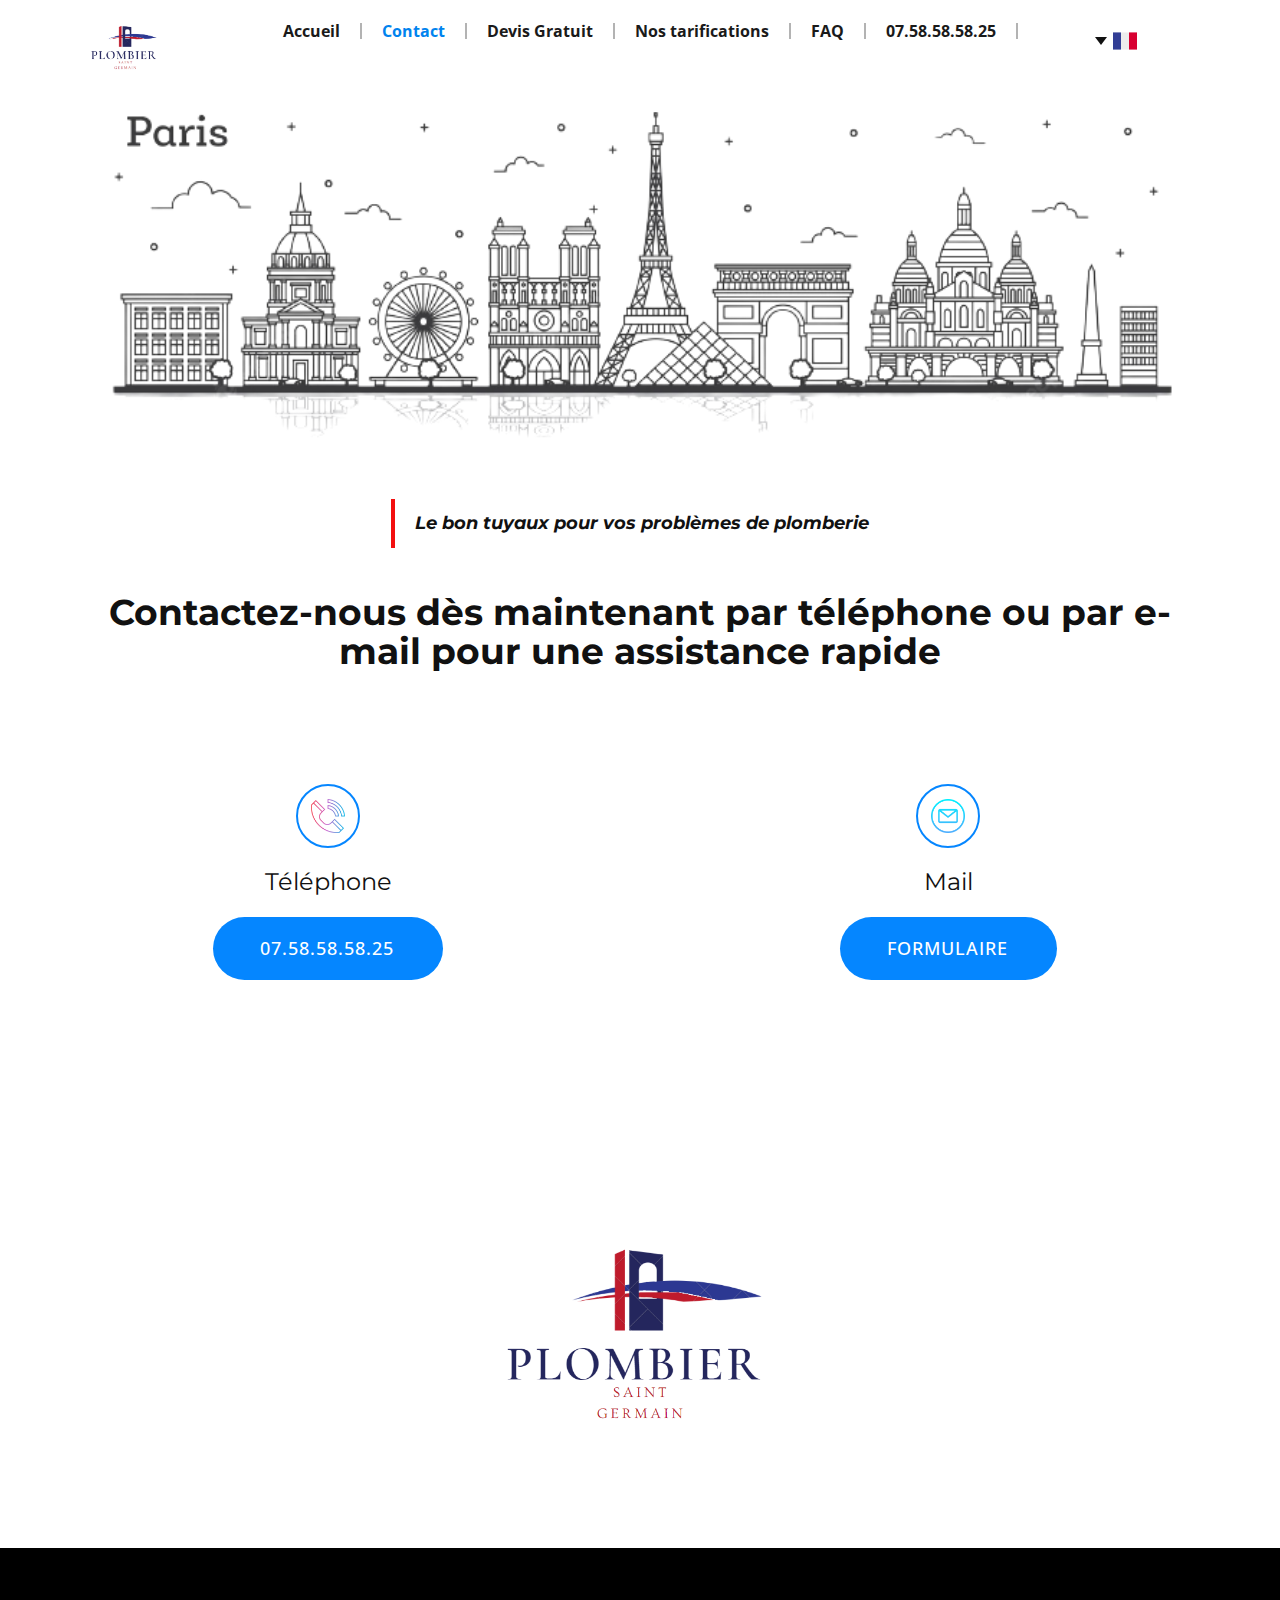
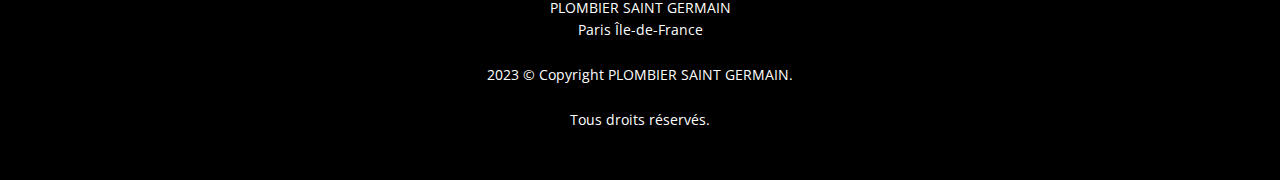
<file: Contact.html>
<!DOCTYPE html>
<html style="font-size: 16px;" lang="fr-FR"><head>
    <meta name="viewport" content="width=device-width, initial-scale=1.0">
    <meta charset="utf-8">
    <meta name="keywords" content="Plomberie
Réparation fuite d&amp;apos;eau
Dépannage plomberie
Installation sanitaire
Rénovation plomberie
Plombier professionnel
Plomberie Paris
Débouchage canalisations
Plomberie résidentielle
Plomberie commerciale
Plomberie industrielle
Plomberie 24/7
Plomberie pas cher
Plomberie rapide
Plomberie garantie
Dépannage plomberie
Urgence plomberie
Plombier 24/7
Plombier Paris
Réparation fuite d&amp;apos;eau
Débouchage
Installation sanitaire
Remplacement de robinetterie
Rénovation salle de bain
Entretien chaudière
Recherche de fuite
Plombier pas cher
Plombier de nuit
Plombier Ile-de-France
Plomberie résidentielle et commerciale
Plombier professionnel
Garantie dépannage
Plombier certifié
Plombier qualifié
Services de plomberie rapides et efficaces
Plombier expérimenté
Plombier fiable
Plombier à votre service
Plombier de confiance
Solutions de plomberie rapides et efficaces
Plombier compétent
Plombier qualifié
Plombier à votre service
Plombier de confiance
Plombier compétent
Plombier qualifié
Plombier à votre service
Plombier de confiance
Plombier compétent
Plombier qualifié
Plombier à votre service
Plombier de confiance
Plombier compétent
Plombier qualifié
Plombier à votre service
Plombier de confiance
Plombier compétent
Plombier qualifié
Plombier à votre service
Plombier de confiance
Plombier compétent
Plombier qualifié
Plombier à votre service
Plombier de confiance
Plombier compétent
Plombier qualifié
Plombier à votre service
Plombier de confiance
Plombier compétent
Plombier qualifié
Plombier à votre service
Plombier de confiance
Plombier compétent
Plombier qualifié
Plombier à votre service
Plombier de confiance
Plombier compétent
Plombier qualifié
Plombier à votre service
Plombier de confiance
Plombier compétent
Plombier qualifié
Plombier à votre service
Plombier de confiance
Plombier compétent
Plombier qualifié
Plombier à votre service
Plombier de confiance
Plombier compétent
Plombier qualifié
Plombier à votre service
Plombier de confiance
Plombier compétent
Plombier qualifié
Plombier à votre service
Plombier de confiance
Plombier compétent
Plombier qualifié
Plombier à votre service
Plombier de confiance
Plombier compétent
Plombier qualifié
Plombier à votre service
Plombier de confiance
Plombier compétent
Plombier qualifié
">
    <meta name="description" content="​PLOMBIER SAINT GERMAIN est un service de plomberie professionnel basé à Paris, en Île-de-France. Nous sommes spécialisés dans les réparations, les installations et les entretiens de toutes les installations de plomberie.
Que vous ayez besoin d'un dépannage d'urgence ou que vous souhaitiez rénover votre salle de bain, nous sommes là pour vous aider.
Notre équipe de plombiers expérimentés et qualifiés est prête à intervenir à tout moment pour résoudre tous vos problèmes de plomberie.
Nous utilisons les dernières technologies et les meilleurs matériaux pour garantir des résultats durables et de qualité supérieure.
Nous offrons également des services de maintenance régulière pour les immeubles d'habitation, les immeubles de bureaux et les locaux commerciaux pour maintenir la performance de votre système de plomberie.
N'hésitez pas à nous contacter pour tous vos besoins en plomberie à Paris et en Île-de-France. Nous serions ravis de vous offrir un devis gratuit.">
    <title>Contact</title>
    <link rel="stylesheet" href="nicepage.css" media="screen">
<link rel="stylesheet" href="Contact.css" media="screen">
    <script class="u-script" type="text/javascript" src="jquery.js" defer=""></script>
    <script class="u-script" type="text/javascript" src="nicepage.js" defer=""></script>
    <meta name="generator" content="Nicepage 5.6.2, nicepage.com">
    <link rel="icon" href="images/logo2.png">
    <link id="u-theme-google-font" rel="stylesheet" href="https://fonts.googleapis.com/css?family=Montserrat:100,100i,200,200i,300,300i,400,400i,500,500i,600,600i,700,700i,800,800i,900,900i|Open+Sans:300,300i,400,400i,500,500i,600,600i,700,700i,800,800i">
    <link id="u-page-google-font" rel="stylesheet" href="https://fonts.googleapis.com/css?family=Montserrat:100,100i,200,200i,300,300i,400,400i,500,500i,600,600i,700,700i,800,800i,900,900i">
    
    
    
    <script type="application/ld+json">{
		"@context": "http://schema.org",
		"@type": "Organization",
		"name": "Plombier Saint Germain",
		"logo": "images/logo2.png?rand=9aae"
}</script>
    <meta name="theme-color" content="#0586ff">
    <meta property="og:title" content="Contact">
    <meta property="og:description" content="​PLOMBIER SAINT GERMAIN est un service de plomberie professionnel basé à Paris, en Île-de-France. Nous sommes spécialisés dans les réparations, les installations et les entretiens de toutes les installations de plomberie.
Que vous ayez besoin d'un dépannage d'urgence ou que vous souhaitiez rénover votre salle de bain, nous sommes là pour vous aider.
Notre équipe de plombiers expérimentés et qualifiés est prête à intervenir à tout moment pour résoudre tous vos problèmes de plomberie.
Nous utilisons les dernières technologies et les meilleurs matériaux pour garantir des résultats durables et de qualité supérieure.
Nous offrons également des services de maintenance régulière pour les immeubles d'habitation, les immeubles de bureaux et les locaux commerciaux pour maintenir la performance de votre système de plomberie.
N'hésitez pas à nous contacter pour tous vos besoins en plomberie à Paris et en Île-de-France. Nous serions ravis de vous offrir un devis gratuit.">
    <meta property="og:type" content="website">
  <meta name="description" content="Service de dépannage d'urgence en plomberie disponible 24h sur 24 et 7 jours sur 7 dans la région de Paris Ile-de-France. Nous offrons des solutions rapides et efficaces pour tous vos problèmes de plomberie.">
    <meta name="keywords" content="dépannage plomberie, urgence plomberie, plombier 24/7, plombier Paris, réparation fuite d'eau, débouchage, installation sanitaire, remplacement robinetterie, rénovation salle de bain, entretien chaudière, recherche de fuite, plombier pas cher, plombier de nuit, plombier Ile-de-France, plomberie résidentielle, plomberie commerciale, plombier professionnel, garantie dépannage, plombier certifié, plombier qualifié, services plomberie rapides et efficaces, plombier expérimenté, plombier fiable, plombier à votre service, plombier de confiance">




<script>window._u_GDPRConfirmCode = function () {Notre entreprise respecte votre vie privée et prend la protection de vos données personnelles très au sérieux. Nous avons mis en place des mesures de sécurité pour protéger vos informations personnelles contre toute utilisation ou divulgation non autorisée. Nous ne partagerons ni ne vendrons vos données à des tiers. Nous utilisons vos informations uniquement pour vous fournir les services demandés. Conformément au Règlement général sur la protection des données (RGPD), vous avez le droit de demander l'accès, la rectification ou l'effacement de vos données personnelles, ainsi que le droit de retirer votre consentement à tout moment. Si vous avez des questions ou souhaitez exercer vos droits, veuillez nous contacter.
}</script><meta data-intl-tel-input-cdn-path="intlTelInput/"></head>
  <body class="u-body u-xl-mode" data-lang="fr" data-lang-fr="{&quot;head-title&quot;:&quot;&quot;,&quot;head-keywords&quot;:&quot;&quot;,&quot;head-description&quot;:&quot;​PLOMBIER SAINT GERMAIN est un service de plomberie professionnel basé à Paris, en Île-de-France. Nous sommes spécialisés dans les réparations, les installations et les entretiens de toutes les installations de plomberie.\nQue vous ayez besoin d'un dépannage d'urgence ou que vous souhaitiez rénover votre salle de bain, nous sommes là pour vous aider.\nNotre équipe de plombiers expérimentés et qualifiés est prête à intervenir à tout moment pour résoudre tous vos problèmes de plomberie.\nNous utilisons les dernières technologies et les meilleurs matériaux pour garantir des résultats durables et de qualité supérieure.\nNous offrons également des services de maintenance régulière pour les immeubles d'habitation, les immeubles de bureaux et les locaux commerciaux pour maintenir la performance de votre système de plomberie.\nN'hésitez pas à nous contacter pour tous vos besoins en plomberie à Paris et en Île-de-France. Nous serions ravis de vous offrir un devis gratuit.&quot;}" data-lang-en="{&quot;head-title&quot;:&quot;&quot;,&quot;head-keywords&quot;:&quot;&quot;,&quot;head-description&quot;:&quot;&quot;}"><header class="u-clearfix u-header u-header" id="sec-bc7c"><div class="u-clearfix u-sheet u-sheet-1">
        <a href="Accueil.html" class="u-align-left u-image u-logo u-image-1" data-image-width="717" data-image-height="662" title="Accueil">
          <img src="images/logo2.png?rand=9aae" class="u-logo-image u-logo-image-1">
        </a>
        <nav class="u-align-center u-menu u-menu-one-level u-menu-open-right u-offcanvas u-menu-1">
          <div class="menu-collapse" style="font-size: 1rem; letter-spacing: 0px; font-weight: 700;">
            <a class="u-button-style u-custom-active-border-color u-custom-border u-custom-border-color u-custom-borders u-custom-hover-border-color u-custom-left-right-menu-spacing u-custom-padding-bottom u-custom-text-active-color u-custom-text-color u-custom-text-hover-color u-custom-top-bottom-menu-spacing u-nav-link u-text-active-palette-1-base u-text-hover-palette-2-base" href="#" data-lang-fr="{&quot;content&quot;:&quot;<svg class=\&quot;u-svg-link\&quot; viewBox=\&quot;0 0 24 24\&quot;><use xmlns:xlink=\&quot;http://www.w3.org/1999/xlink\&quot; xlink:href=\&quot;#menu-hamburger\&quot;></use></svg><svg class=\&quot;u-svg-content\&quot; version=\&quot;1.1\&quot; id=\&quot;menu-hamburger\&quot; viewBox=\&quot;0 0 16 16\&quot; x=\&quot;0px\&quot; y=\&quot;0px\&quot; xmlns:xlink=\&quot;http://www.w3.org/1999/xlink\&quot; xmlns=\&quot;http://www.w3.org/2000/svg\&quot;>    <g>        <rect y=\&quot;1\&quot; width=\&quot;16\&quot; height=\&quot;2\&quot;></rect>        <rect y=\&quot;7\&quot; width=\&quot;16\&quot; height=\&quot;2\&quot;></rect>        <rect y=\&quot;13\&quot; width=\&quot;16\&quot; height=\&quot;2\&quot;></rect>    </g></svg>&quot;,&quot;href&quot;:&quot;#&quot;}" data-lang-en="{&quot;content&quot;:&quot;<svg class=\&quot;u-svg-link\&quot; viewBox=\&quot;0 0 24 24\&quot;><use xmlns:xlink=\&quot;http://www.w3.org/1999/xlink\&quot; xlink:href=\&quot;#menu-hamburger\&quot;></use></svg><svg class=\&quot;u-svg-content\&quot; version=\&quot;1.1\&quot; id=\&quot;menu-hamburger\&quot; viewBox=\&quot;0 0 16 16\&quot; x=\&quot;0px\&quot; y=\&quot;0px\&quot; xmlns:xlink=\&quot;http://www.w3.org/1999/xlink\&quot; xmlns=\&quot;http://www.w3.org/2000/svg\&quot;>    <g>        <rect y=\&quot;1\&quot; width=\&quot;16\&quot; height=\&quot;2\&quot;></rect>        <rect y=\&quot;7\&quot; width=\&quot;16\&quot; height=\&quot;2\&quot;></rect>        <rect y=\&quot;13\&quot; width=\&quot;16\&quot; height=\&quot;2\&quot;></rect>    </g></svg>&quot;,&quot;href&quot;:&quot;#&quot;}">
              <svg class="u-svg-link" viewBox="0 0 24 24"><use xmlns:xlink="http://www.w3.org/1999/xlink" xlink:href="#menu-hamburger"></use></svg>
              <svg class="u-svg-content" version="1.1" id="menu-hamburger" viewBox="0 0 16 16" x="0px" y="0px" xmlns:xlink="http://www.w3.org/1999/xlink" xmlns="http://www.w3.org/2000/svg"><g><rect y="1" width="16" height="2"></rect><rect y="7" width="16" height="2"></rect><rect y="13" width="16" height="2"></rect>
</g></svg>
            </a>
          </div>
          <div class="u-custom-menu u-nav-container">
            <ul class="u-nav u-spacing-0 u-unstyled u-nav-1"><li class="u-nav-item"><a class="u-border-2 u-border-active-grey-30 u-border-grey-30 u-border-hover-grey-30 u-border-no-bottom u-border-no-left u-border-no-top u-button-style u-nav-link u-text-active-custom-color-1 u-text-grey-90 u-text-hover-custom-color-2" href="Accueil.html" data-lang-fr="{&quot;content&quot;:&quot;Accueil&quot;,&quot;href&quot;:&quot;Accueil.html&quot;}" data-lang-en="{&quot;content&quot;:&quot;Home&quot;,&quot;href&quot;:&quot;Accueil.html&quot;}" style="padding: 0px 20px;">Accueil</a>
</li><li class="u-nav-item"><a class="u-border-2 u-border-active-grey-30 u-border-grey-30 u-border-hover-grey-30 u-border-no-bottom u-border-no-left u-border-no-top u-button-style u-nav-link u-text-active-custom-color-1 u-text-grey-90 u-text-hover-custom-color-2" href="Contact.html" data-lang-fr="{&quot;content&quot;:&quot;Contact&quot;,&quot;href&quot;:&quot;Contact.html&quot;}" data-lang-en="{&quot;content&quot;:&quot;Contact&quot;,&quot;href&quot;:&quot;Contact.html&quot;}" style="padding: 0px 20px;">Contact</a>
</li><li class="u-nav-item"><a class="u-border-2 u-border-active-grey-30 u-border-grey-30 u-border-hover-grey-30 u-border-no-bottom u-border-no-left u-border-no-top u-button-style u-nav-link u-text-active-custom-color-1 u-text-grey-90 u-text-hover-custom-color-2" href="Accueil.html#carousel_f828" data-lang-fr="{&quot;content&quot;:&quot;Devis Gratuit&quot;,&quot;href&quot;:&quot;60162714#carousel_f828&quot;}" data-lang-en="{&quot;content&quot;:&quot;Free Quote&quot;,&quot;href&quot;:&quot;60162714#carousel_f828&quot;}" style="padding: 0px 20px;">Devis Gratuit</a>
</li><li class="u-nav-item"><a class="u-border-2 u-border-active-grey-30 u-border-grey-30 u-border-hover-grey-30 u-border-no-bottom u-border-no-left u-border-no-top u-button-style u-nav-link u-text-active-custom-color-1 u-text-grey-90 u-text-hover-custom-color-2" href="Accueil.html#sec-43b3" data-lang-fr="{&quot;content&quot;:&quot;Nos tarifications&quot;,&quot;href&quot;:&quot;60162714#sec-43b3&quot;}" data-lang-en="{&quot;content&quot;:&quot;Our pricing&quot;,&quot;href&quot;:&quot;60162714#sec-43b3&quot;}" style="padding: 0px 20px;">Nos tarifications</a>
</li><li class="u-nav-item"><a class="u-border-2 u-border-active-grey-30 u-border-grey-30 u-border-hover-grey-30 u-border-no-bottom u-border-no-left u-border-no-top u-button-style u-nav-link u-text-active-custom-color-1 u-text-grey-90 u-text-hover-custom-color-2" href="Accueil.html#carousel_b120" data-lang-fr="{&quot;content&quot;:&quot;FAQ&quot;,&quot;href&quot;:&quot;60162714#carousel_b120&quot;}" data-lang-en="{&quot;content&quot;:&quot;FAQ&quot;,&quot;href&quot;:&quot;60162714#carousel_b120&quot;}" style="padding: 0px 20px;">FAQ</a>
</li><li class="u-nav-item"><a class="u-border-2 u-border-active-grey-30 u-border-grey-30 u-border-hover-grey-30 u-border-no-bottom u-border-no-left u-border-no-top u-button-style u-nav-link u-text-active-custom-color-1 u-text-grey-90 u-text-hover-custom-color-2" href="tel:+33758585825" data-lang-fr="{&quot;content&quot;:&quot;06.12.23.45.56&quot;,&quot;href&quot;:&quot;tel:+33612234556&quot;}" data-lang-en="{&quot;content&quot;:&quot;06.12.23.45.56&quot;,&quot;href&quot;:&quot;tel:+33612234556&quot;}" style="padding: 0px 20px;">07.58.58.58.25</a>
</li></ul>
          </div>
          <div class="u-custom-menu u-nav-container-collapse">
            <div class="u-black u-container-style u-inner-container-layout u-sidenav">
              <div class="u-inner-container-layout u-sidenav-overflow">
                <div class="u-menu-close"></div>
                <ul class="u-align-center u-nav u-popupmenu-items u-spacing-29 u-text-active-custom-color-1 u-text-hover-custom-color-2 u-unstyled u-nav-2"><li class="u-nav-item"><a class="u-button-style u-nav-link" href="Accueil.html" data-lang-fr="{&quot;content&quot;:&quot;Accueil&quot;,&quot;href&quot;:&quot;Accueil.html&quot;}" data-lang-en="{&quot;content&quot;:&quot;Home&quot;,&quot;href&quot;:&quot;Accueil.html&quot;}">Accueil</a>
</li><li class="u-nav-item"><a class="u-button-style u-nav-link" href="Contact.html" data-lang-fr="{&quot;content&quot;:&quot;Contact&quot;,&quot;href&quot;:&quot;Contact.html&quot;}" data-lang-en="{&quot;content&quot;:&quot;Contact&quot;,&quot;href&quot;:&quot;Contact.html&quot;}">Contact</a>
</li><li class="u-nav-item"><a class="u-button-style u-nav-link" href="Accueil.html#carousel_f828" data-lang-fr="{&quot;content&quot;:&quot;Devis Gratuit&quot;,&quot;href&quot;:&quot;60162714#carousel_f828&quot;}" data-lang-en="{&quot;content&quot;:&quot;Free Quote&quot;,&quot;href&quot;:&quot;60162714#carousel_f828&quot;}">Devis Gratuit</a>
</li><li class="u-nav-item"><a class="u-button-style u-nav-link" href="Accueil.html#sec-43b3" data-lang-fr="{&quot;content&quot;:&quot;Nos tarifications&quot;,&quot;href&quot;:&quot;60162714#sec-43b3&quot;}" data-lang-en="{&quot;content&quot;:&quot;Our pricing&quot;,&quot;href&quot;:&quot;60162714#sec-43b3&quot;}">Nos tarifications</a>
</li><li class="u-nav-item"><a class="u-button-style u-nav-link" href="Accueil.html#carousel_b120" data-lang-fr="{&quot;content&quot;:&quot;FAQ&quot;,&quot;href&quot;:&quot;60162714#carousel_b120&quot;}" data-lang-en="{&quot;content&quot;:&quot;FAQ&quot;,&quot;href&quot;:&quot;60162714#carousel_b120&quot;}">FAQ</a>
</li><li class="u-nav-item"><a class="u-button-style u-nav-link" href="tel:+33758585825" data-lang-fr="{&quot;content&quot;:&quot;06.12.23.45.56&quot;,&quot;href&quot;:&quot;tel:+33612234556&quot;}" data-lang-en="{&quot;content&quot;:&quot;06.12.23.45.56&quot;,&quot;href&quot;:&quot;tel:+33612234556&quot;}">07.58.58.58.25</a>
</li></ul>
              </div>
            </div>
            <div class="u-menu-overlay"></div>
          </div>
        </nav>
        <div class="u-align-right u-h-spacing-12 u-language u-language-content-icon u-language-layout-dropdown u-v-spacing-6 u-language-1">
          <a class="u-block-2783-30 u-language-active u-language-url" data-lang-text="Français" href="#" data-language="fr" style="background-image: none;">
            <svg class="u-caret u-caret-svg" version="1.1" id="Layer_1" xmlns="http://www.w3.org/2000/svg" xmlns:xlink="http://www.w3.org/1999/xlink" x="0px" y="0px" width="16px" height="16px" viewBox="0 0 16 16" style="fill:currentColor;" xml:space="preserve"><polygon class="st0" points="8,12 2,4 14,4 "></polygon></svg><span class="u-icon u-language-fr u-language-icon u-icon-1"><svg xmlns="http://www.w3.org/2000/svg" xmlns:xlink="http://www.w3.org/1999/xlink" version="1.1" xml:space="preserve" class="u-svg-content" viewBox="0 0 112 112" x="0px" y="0px" style="width: 1em; height: 1em;"><rect y="16" fill="#EDEDED" width="112" height="80"></rect><rect y="16" fill="#323E95" width="37.3" height="80"></rect><rect x="74.7" y="16" fill="#D80031" width="37.3" height="80"></rect></svg><img></span>
          </a>
          <div class="u-border-1 u-border-grey-15 u-h-spacing-12 u-language-dropdown u-v-spacing-6 u-white">
            <a class="u-block-2783-30 u-language-dropdown-url u-language-url" data-lang-text="Français" href="./Contact.html" data-language="fr" style="background-image: none;"><span class="u-icon u-language-fr u-language-icon u-icon-1"><svg xmlns="http://www.w3.org/2000/svg" xmlns:xlink="http://www.w3.org/1999/xlink" version="1.1" xml:space="preserve" class="u-svg-content" viewBox="0 0 112 112" x="0px" y="0px" style="width: 1em; height: 1em;"><rect y="16" fill="#EDEDED" width="112" height="80"></rect><rect y="16" fill="#323E95" width="37.3" height="80"></rect><rect x="74.7" y="16" fill="#D80031" width="37.3" height="80"></rect></svg><img></span>
            </a>
            <a class="u-block-2783-30 u-language-dropdown-url u-language-url" data-lang-text="English" href="./en/Contact.html" data-language="en" style="background-image: none;"><span class="u-icon u-language-en u-language-icon u-icon-3"><svg xmlns="http://www.w3.org/2000/svg" xmlns:xlink="http://www.w3.org/1999/xlink" version="1.1" xml:space="preserve" class="u-svg-content" viewBox="0 0 112 112" x="0px" y="0px" style="width: 1em; height: 1em;"><path fill="#EDEDED" d="M51.3,63.9V96h-3.5V70.7L11,96H7.1l39.8-27.3h-7.8L0,95.5v-7.8l27.5-19H0v-4.8C0,63.9,51.3,63.9,51.3,63.9z
	 M61.7,96h3.4V70.7l37,25.3h9.9v-0.8L73.2,68.7H81l31,21.2v-3.1L85.4,68.7H112v-4.8H61.7V96z M51.3,16h-3.5v26.9L8.8,16H0v0.8
	l40.9,28.1h-7.7L0,22.1v3.8l27.5,19H0v4.8h51.3V16z M67.3,44.9L109.4,16h-5.1L65.1,42.9V16h-3.4v33.7H112v-4.8H85.4L112,26.6v-7
	L75,44.9H67.3z"></path><path fill="#1A237B" d="M65.1,42.9V16h39.2L65.1,42.9z M47.8,16h-39l39,26.9V16z M112,44.9V26.6L85.4,44.9H112z M112,86.8V68.7H85.4
	L112,86.8z M11,96h36.8V70.7L11,96z M65.1,96h37l-37-25.3V96z M0,68.7v19l27.5-19H0z M0,25.9v19h27.5L0,25.9z"></path><path fill="#BD0034" d="M112,16v3.6L75,44.9h-7.7L109.4,16H112z M73.2,68.7L112,95.2v-5.3L81,68.7H73.2z M40.9,44.9L0,16.8v5.3
	l33.2,22.8C33.2,44.9,40.9,44.9,40.9,44.9z M39.1,68.7L0,95.5V96h7.1l39.8-27.3H39.1z M61.7,16H51.3v33.7H0v14.2h51.3V96h10.4V63.9
	H112V49.7H61.7V16z"></path></svg><img></span>
            </a>
          </div>
        </div>
        <img class="u-image u-image-2" src="images/banner-removebg-preview.png" data-image-width="769" data-image-height="324">
        <blockquote class="u-align-center-xs u-border-custom-color-2 u-text u-text-default u-text-1" data-lang-fr="Le bon tuyaux pour vos problèmes de plomberie" data-lang-en="​The right pipes for your plumbing problems">Le bon tuyaux pour vos problèmes de plomberie</blockquote>
      </div></header>
    <section class="u-clearfix u-section-1" id="carousel_9b7f">
      <div class="u-clearfix u-sheet u-sheet-1">
        <h2 class="u-align-center u-text u-text-default u-text-1" data-lang-fr="​Contactez-nous dès maintenant par téléphone ou par e-mail pour une assistance rapide<span style=&quot;font-size: 1.5rem;&quot;>​<span style=&quot;font-weight: 700;&quot;>​</span></span>" data-lang-en="​​Contact us now by phone or email for fast assistance​​"> Contactez-nous dès maintenant par téléphone ou par e-mail pour une assistance rapide<span style="font-size: 1.5rem;">
            <span style="font-weight: 700;"></span>
          </span>
        </h2>
        <div class="u-clearfix u-gutter-100 u-layout-wrap u-layout-wrap-1">
          <div class="u-gutter-0 u-layout">
            <div class="u-layout-row">
              <div class="u-container-align-center u-container-style u-layout-cell u-size-30 u-layout-cell-1">
                <div class="u-container-layout u-valign-top u-container-layout-1"><span class="u-align-center u-border-2 u-border-palette-1-base u-file-icon u-icon u-icon-circle u-icon-1"><img src="images/9561670.png" alt=""></span>
                  <h4 class="u-align-center u-text u-text-2" data-lang-fr="Téléphone" data-lang-en="Phone">Téléphone</h4>
                  <a href="tel:+33758585825" class="u-active-palette-3-base u-align-center u-border-active-palette-2-light-2 u-border-hover-palette-2-light-2 u-border-none u-btn u-btn-round u-button-style u-color-scheme-summer-time u-color-style-multicolor-1 u-custom u-hover-palette-2-base u-palette-1-base u-radius-50 u-text-active-white u-text-hover-white u-btn-1" data-animation-name="" data-animation-duration="0" data-animation-delay="0" data-animation-direction="" data-lang-fr="{&quot;content&quot;:&quot;+12-345-678-89089&quot;,&quot;href&quot;:&quot;tel:+12-345-678-89089&quot;}" data-lang-en="{&quot;content&quot;:&quot;+12-345-678-89089&quot;,&quot;href&quot;:&quot;tel:+12-345-678-89089&quot;}">07.58.58.58.25</a>
                </div>
              </div>
              <div class="u-container-align-center u-container-style u-layout-cell u-size-30 u-layout-cell-2">
                <div class="u-container-layout u-valign-top u-container-layout-2"><span class="u-align-center u-border-2 u-border-palette-1-base u-file-icon u-icon u-icon-circle u-icon-2"><img src="images/3178232.png" alt=""></span>
                  <h4 class="u-align-center u-text u-text-3" data-lang-fr="Mail" data-lang-en="Mail">Mail</h4>
                  <a href="Accueil.html#carousel_f828" class="u-active-palette-3-base u-align-center u-border-active-palette-2-light-2 u-border-hover-palette-2-light-2 u-border-none u-btn u-btn-round u-button-style u-color-scheme-summer-time u-color-style-multicolor-1 u-custom u-hover-palette-2-base u-palette-1-base u-radius-50 u-text-active-white u-text-hover-white u-btn-2" data-animation-name="" data-animation-duration="0" data-animation-delay="0" data-animation-direction="" data-lang-fr="{&quot;content&quot;:&quot;Formulaire&quot;,&quot;href&quot;:&quot;60162714#carousel_f828&quot;}" data-lang-en="{&quot;content&quot;:&quot;​Form&quot;,&quot;href&quot;:&quot;60162714#carousel_f828&quot;}">Formulaire</a>
                </div>
              </div>
            </div>
          </div>
        </div>
      </div>
    </section>
    <section class="u-clearfix u-container-align-center u-section-2" id="sec-5600">
      <div class="u-clearfix u-sheet u-sheet-1">
        <img class="u-image u-image-contain u-image-default u-image-1" src="images/logo2.png?rand=a437" alt="" data-image-width="717" data-image-height="662">
      </div>
    </section>
    
    
    <footer class="u-align-center u-black u-clearfix u-footer u-footer" id="sec-1d6f"><div class="u-clearfix u-sheet u-sheet-1">
        <p class="u-small-text u-text u-text-variant u-text-1" data-lang-fr="​PLOMBIER SAINT GERMAIN<br>Paris Île-de-France<br><br>2023 © Copyright PLOMBIER SAINT GERMAIN.<br><br>Tous droits réservés." data-lang-en="​PLOMBIER SAINT GERMAIN<br>Paris Île-de-France<br><br>2023 © Copyright PLOMBIER SAINT GERMAIN.<br><br>Tous droits réservés."> PLOMBIER SAINT GERMAIN<br>Paris Île-de-France<br>
          <br>2023 © Copyright PLOMBIER SAINT GERMAIN.<br>
          <br>Tous droits réservés.
        </p>
      </div></footer>
  
</body></html>
</file>
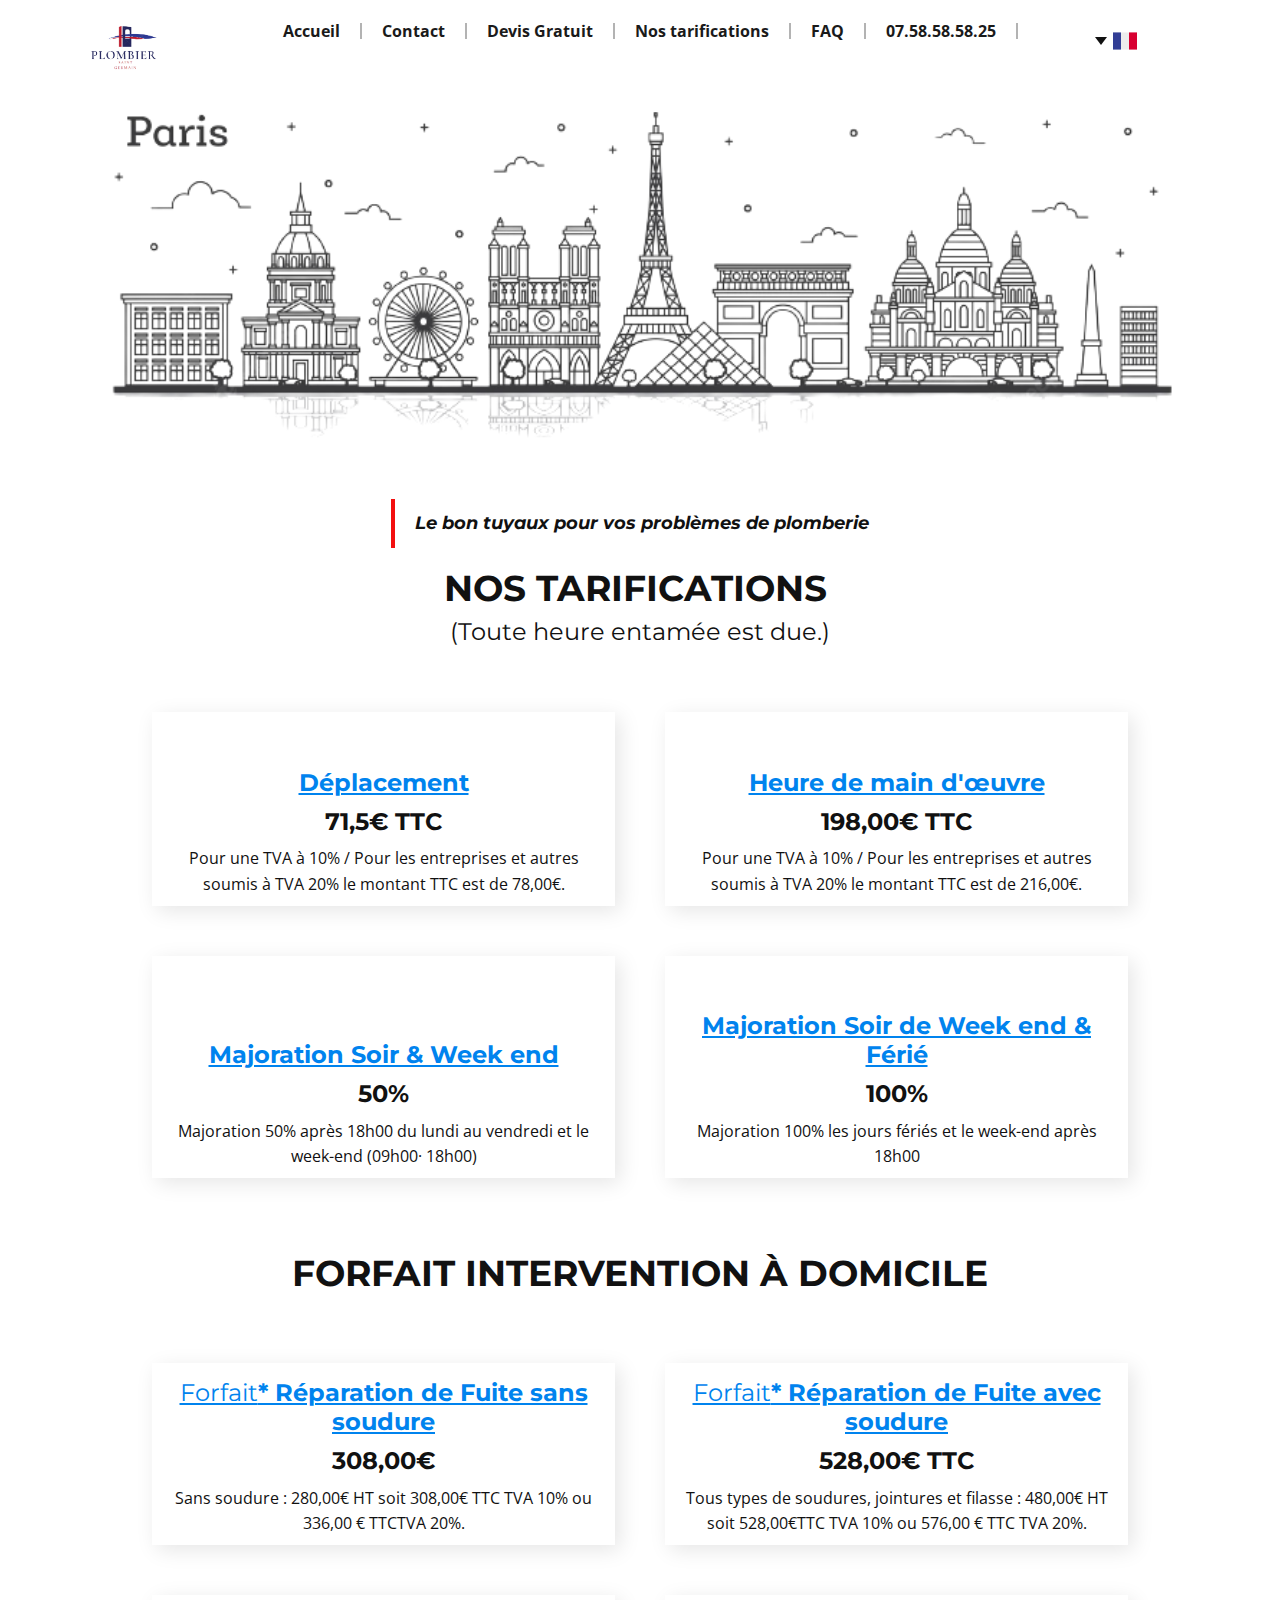
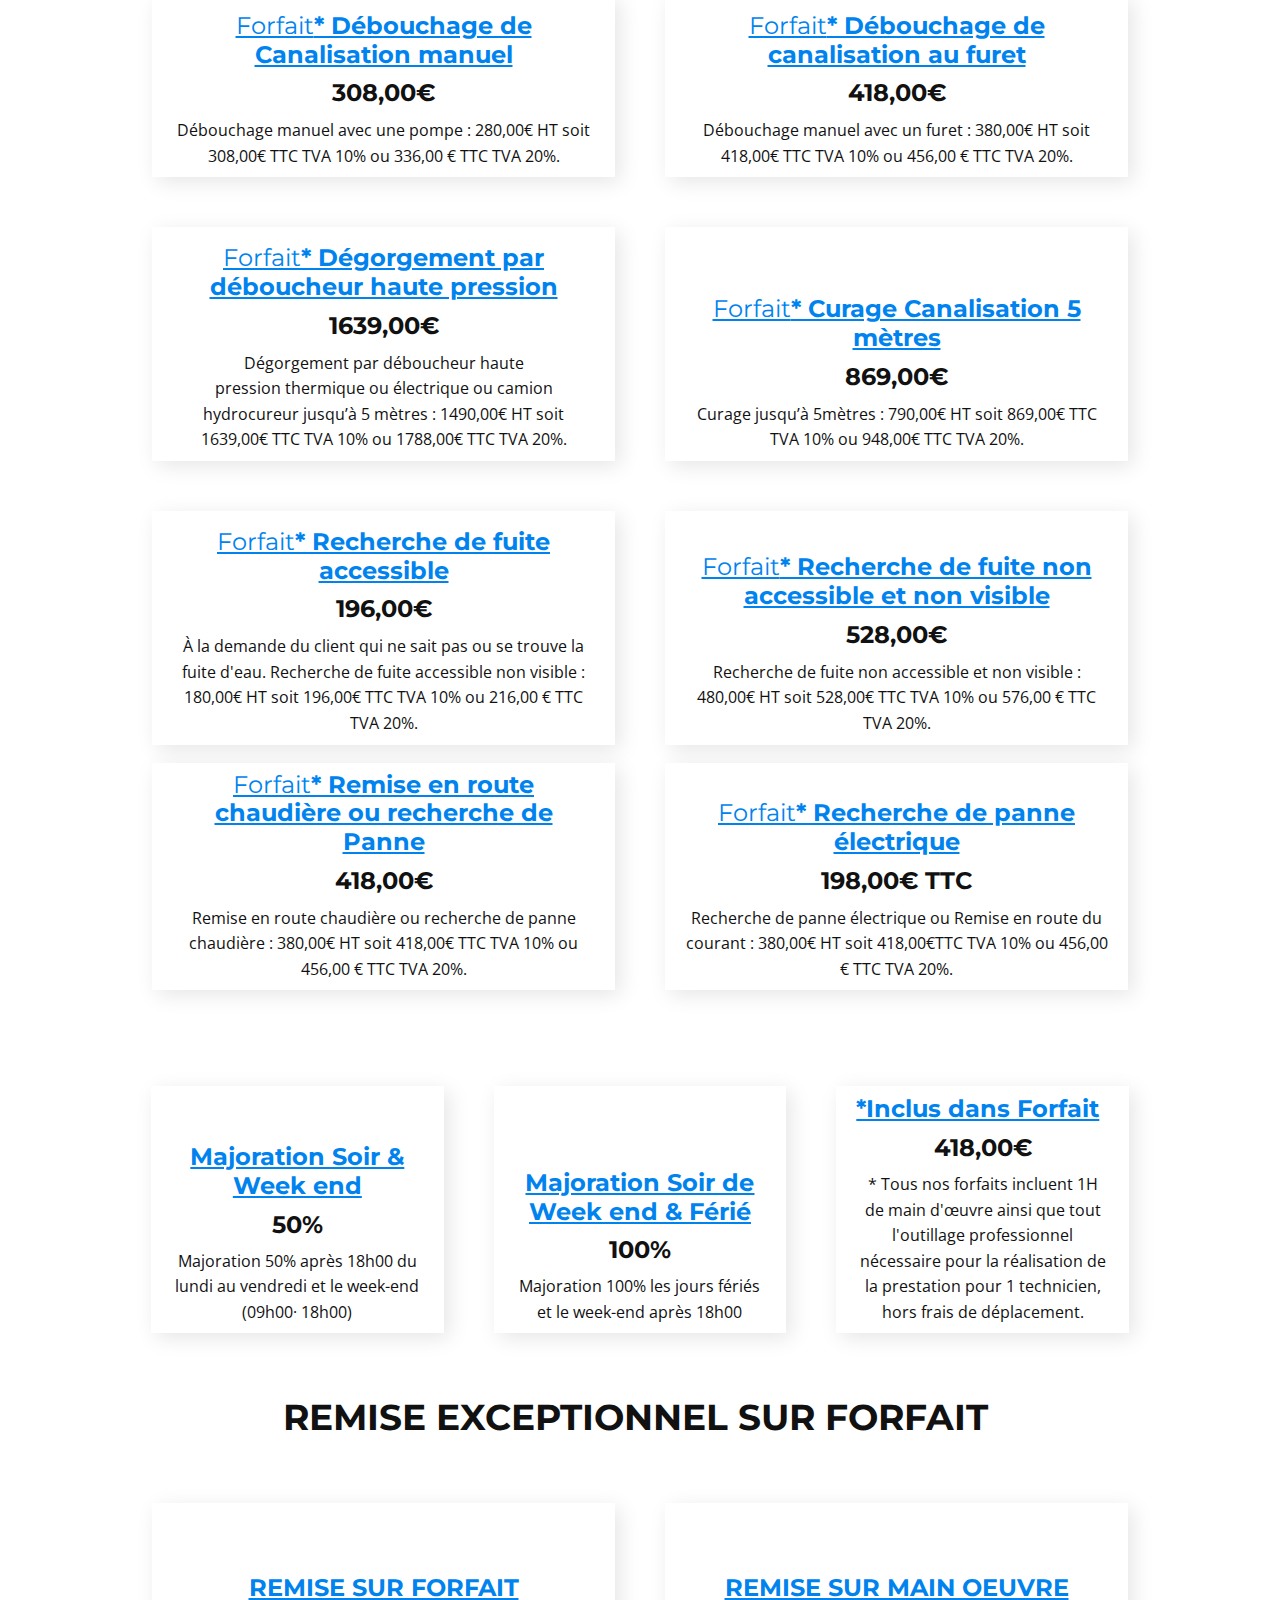
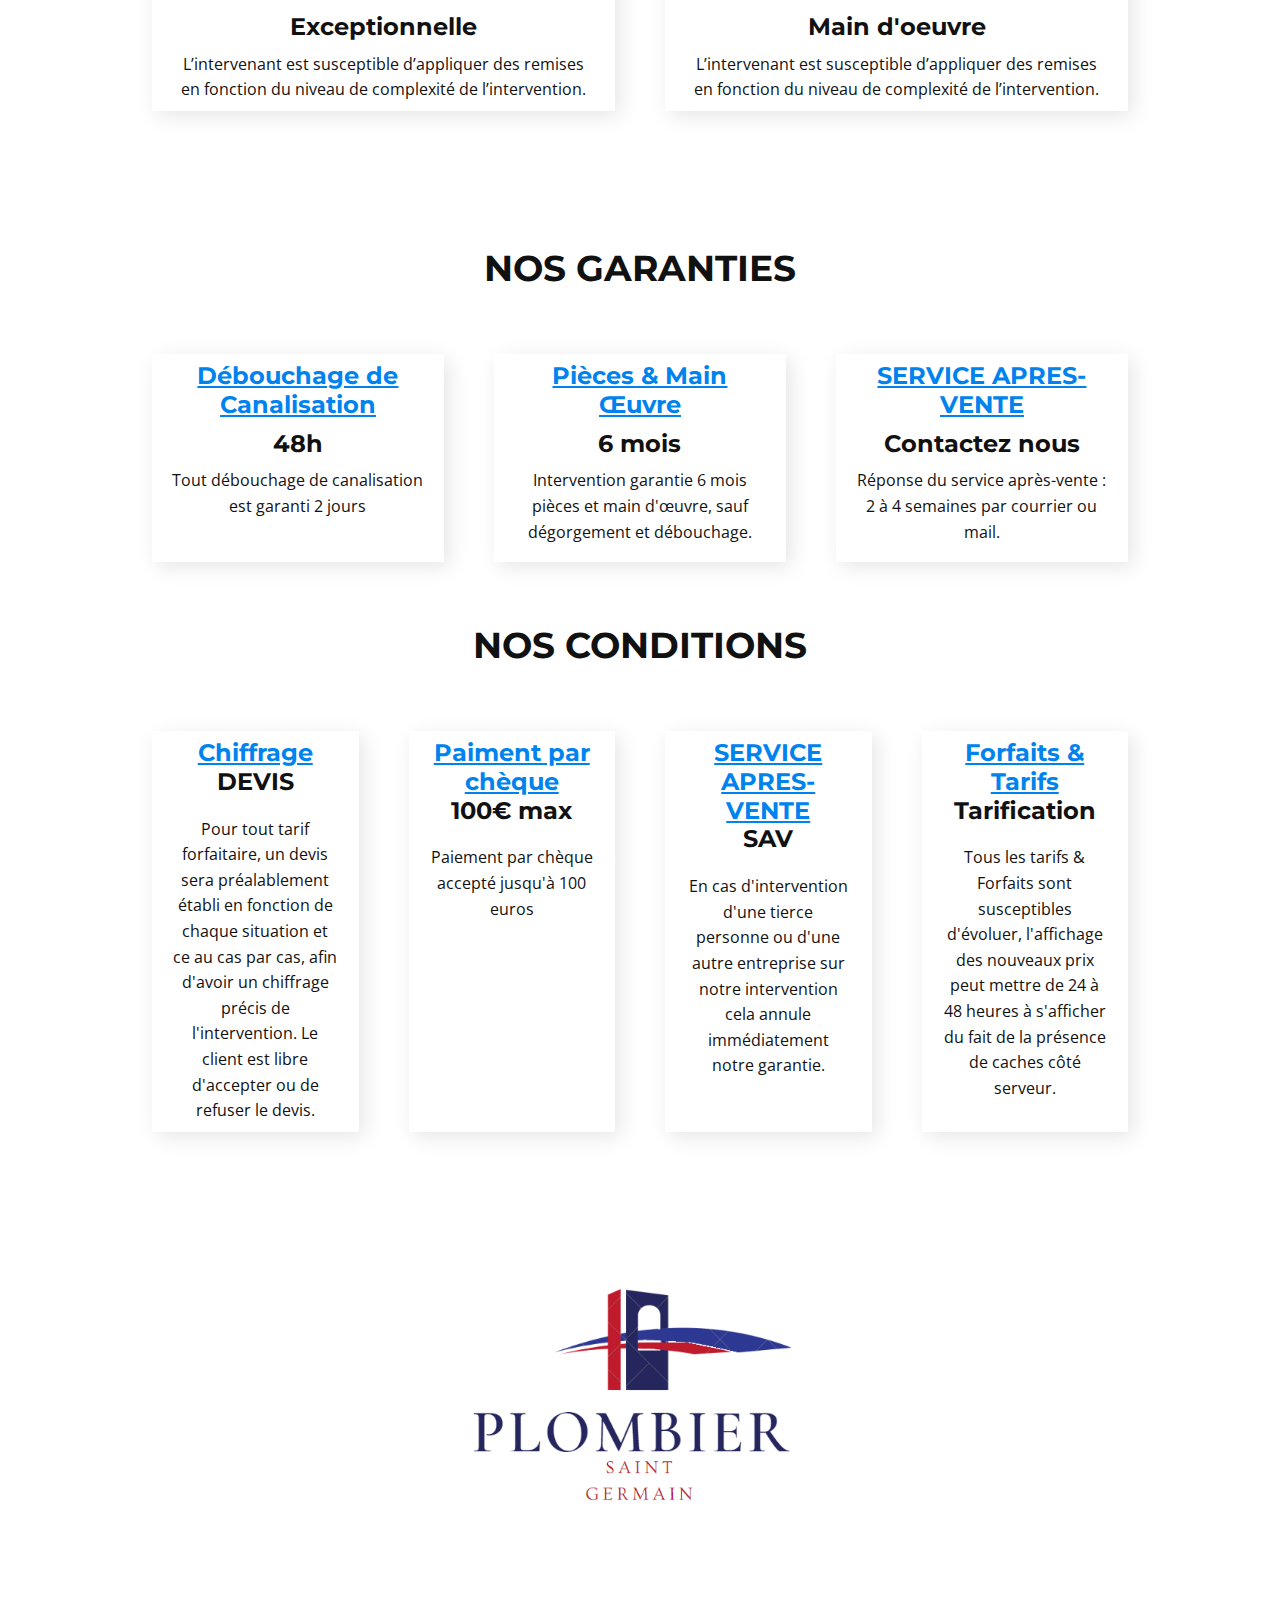
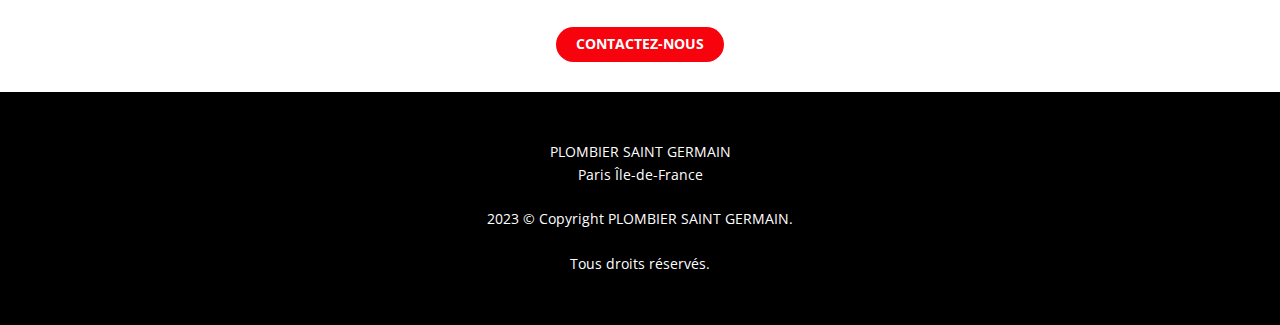
<file: Détail-de-nos-tarifs.html>
<!DOCTYPE html>
<html style="font-size: 16px;" lang="fr-FR"><head>
    <meta name="viewport" content="width=device-width, initial-scale=1.0">
    <meta charset="utf-8">
    <meta name="keywords" content="Plomberie
Réparation fuite d&amp;apos;eau
Dépannage plomberie
Installation sanitaire
Rénovation plomberie
Plombier professionnel
Plomberie Paris
Débouchage canalisations
Plomberie résidentielle
Plomberie commerciale
Plomberie industrielle
Plomberie 24/7
Plomberie pas cher
Plomberie rapide
Plomberie garantie
Dépannage plomberie
Urgence plomberie
Plombier 24/7
Plombier Paris
Réparation fuite d&amp;apos;eau
Débouchage
Installation sanitaire
Remplacement de robinetterie
Rénovation salle de bain
Entretien chaudière
Recherche de fuite
Plombier pas cher
Plombier de nuit
Plombier Ile-de-France
Plomberie résidentielle et commerciale
Plombier professionnel
Garantie dépannage
Plombier certifié
Plombier qualifié
Services de plomberie rapides et efficaces
Plombier expérimenté
Plombier fiable
Plombier à votre service
Plombier de confiance
Solutions de plomberie rapides et efficaces
Plombier compétent
Plombier qualifié
Plombier à votre service
Plombier de confiance
Plombier compétent
Plombier qualifié
Plombier à votre service
Plombier de confiance
Plombier compétent
Plombier qualifié
Plombier à votre service
Plombier de confiance
Plombier compétent
Plombier qualifié
Plombier à votre service
Plombier de confiance
Plombier compétent
Plombier qualifié
Plombier à votre service
Plombier de confiance
Plombier compétent
Plombier qualifié
Plombier à votre service
Plombier de confiance
Plombier compétent
Plombier qualifié
Plombier à votre service
Plombier de confiance
Plombier compétent
Plombier qualifié
Plombier à votre service
Plombier de confiance
Plombier compétent
Plombier qualifié
Plombier à votre service
Plombier de confiance
Plombier compétent
Plombier qualifié
Plombier à votre service
Plombier de confiance
Plombier compétent
Plombier qualifié
Plombier à votre service
Plombier de confiance
Plombier compétent
Plombier qualifié
Plombier à votre service
Plombier de confiance
Plombier compétent
Plombier qualifié
Plombier à votre service
Plombier de confiance
Plombier compétent
Plombier qualifié
Plombier à votre service
Plombier de confiance
Plombier compétent
Plombier qualifié
Plombier à votre service
Plombier de confiance
Plombier compétent
Plombier qualifié
Plombier à votre service
Plombier de confiance
Plombier compétent
Plombier qualifié
">
    <meta name="description" content="​PLOMBIER SAINT GERMAIN est un service de plomberie professionnel basé à Paris, en Île-de-France. Nous sommes spécialisés dans les réparations, les installations et les entretiens de toutes les installations de plomberie.
Que vous ayez besoin d'un dépannage d'urgence ou que vous souhaitiez rénover votre salle de bain, nous sommes là pour vous aider.
Notre équipe de plombiers expérimentés et qualifiés est prête à intervenir à tout moment pour résoudre tous vos problèmes de plomberie.
Nous utilisons les dernières technologies et les meilleurs matériaux pour garantir des résultats durables et de qualité supérieure.
Nous offrons également des services de maintenance régulière pour les immeubles d'habitation, les immeubles de bureaux et les locaux commerciaux pour maintenir la performance de votre système de plomberie.
N'hésitez pas à nous contacter pour tous vos besoins en plomberie à Paris et en Île-de-France. Nous serions ravis de vous offrir un devis gratuit.">
    <title>Détail de nos tarifs</title>
    <link rel="stylesheet" href="nicepage.css" media="screen">
<link rel="stylesheet" href="Détail-de-nos-tarifs.css" media="screen">
    <script class="u-script" type="text/javascript" src="jquery.js" defer=""></script>
    <script class="u-script" type="text/javascript" src="nicepage.js" defer=""></script>
    <meta name="generator" content="Nicepage 5.6.2, nicepage.com">
    <link rel="icon" href="images/logo2.png">
    <link id="u-theme-google-font" rel="stylesheet" href="https://fonts.googleapis.com/css?family=Montserrat:100,100i,200,200i,300,300i,400,400i,500,500i,600,600i,700,700i,800,800i,900,900i|Open+Sans:300,300i,400,400i,500,500i,600,600i,700,700i,800,800i">
    <link id="u-page-google-font" rel="stylesheet" href="https://fonts.googleapis.com/css?family=Montserrat:100,100i,200,200i,300,300i,400,400i,500,500i,600,600i,700,700i,800,800i,900,900i">
    
    
    
    
    
    
    <script type="application/ld+json">{
		"@context": "http://schema.org",
		"@type": "Organization",
		"name": "Plombier Saint Germain",
		"logo": "images/logo2.png?rand=9aae"
}</script>
    <meta name="theme-color" content="#0586ff">
    <meta property="og:title" content="Détail de nos tarifs">
    <meta property="og:description" content="​PLOMBIER SAINT GERMAIN est un service de plomberie professionnel basé à Paris, en Île-de-France. Nous sommes spécialisés dans les réparations, les installations et les entretiens de toutes les installations de plomberie.
Que vous ayez besoin d'un dépannage d'urgence ou que vous souhaitiez rénover votre salle de bain, nous sommes là pour vous aider.
Notre équipe de plombiers expérimentés et qualifiés est prête à intervenir à tout moment pour résoudre tous vos problèmes de plomberie.
Nous utilisons les dernières technologies et les meilleurs matériaux pour garantir des résultats durables et de qualité supérieure.
Nous offrons également des services de maintenance régulière pour les immeubles d'habitation, les immeubles de bureaux et les locaux commerciaux pour maintenir la performance de votre système de plomberie.
N'hésitez pas à nous contacter pour tous vos besoins en plomberie à Paris et en Île-de-France. Nous serions ravis de vous offrir un devis gratuit.">
    <meta property="og:type" content="website">
  <meta name="description" content="Service de dépannage d'urgence en plomberie disponible 24h sur 24 et 7 jours sur 7 dans la région de Paris Ile-de-France. Nous offrons des solutions rapides et efficaces pour tous vos problèmes de plomberie.">
    <meta name="keywords" content="dépannage plomberie, urgence plomberie, plombier 24/7, plombier Paris, réparation fuite d'eau, débouchage, installation sanitaire, remplacement robinetterie, rénovation salle de bain, entretien chaudière, recherche de fuite, plombier pas cher, plombier de nuit, plombier Ile-de-France, plomberie résidentielle, plomberie commerciale, plombier professionnel, garantie dépannage, plombier certifié, plombier qualifié, services plomberie rapides et efficaces, plombier expérimenté, plombier fiable, plombier à votre service, plombier de confiance">




<script>window._u_GDPRConfirmCode = function () {Notre entreprise respecte votre vie privée et prend la protection de vos données personnelles très au sérieux. Nous avons mis en place des mesures de sécurité pour protéger vos informations personnelles contre toute utilisation ou divulgation non autorisée. Nous ne partagerons ni ne vendrons vos données à des tiers. Nous utilisons vos informations uniquement pour vous fournir les services demandés. Conformément au Règlement général sur la protection des données (RGPD), vous avez le droit de demander l'accès, la rectification ou l'effacement de vos données personnelles, ainsi que le droit de retirer votre consentement à tout moment. Si vous avez des questions ou souhaitez exercer vos droits, veuillez nous contacter.
}</script><meta data-intl-tel-input-cdn-path="intlTelInput/"></head>
  <body class="u-body u-xl-mode" data-lang="fr" data-lang-fr="{&quot;head-title&quot;:&quot;&quot;,&quot;head-keywords&quot;:&quot;&quot;,&quot;head-description&quot;:&quot;​PLOMBIER SAINT GERMAIN est un service de plomberie professionnel basé à Paris, en Île-de-France. Nous sommes spécialisés dans les réparations, les installations et les entretiens de toutes les installations de plomberie.\nQue vous ayez besoin d'un dépannage d'urgence ou que vous souhaitiez rénover votre salle de bain, nous sommes là pour vous aider.\nNotre équipe de plombiers expérimentés et qualifiés est prête à intervenir à tout moment pour résoudre tous vos problèmes de plomberie.\nNous utilisons les dernières technologies et les meilleurs matériaux pour garantir des résultats durables et de qualité supérieure.\nNous offrons également des services de maintenance régulière pour les immeubles d'habitation, les immeubles de bureaux et les locaux commerciaux pour maintenir la performance de votre système de plomberie.\nN'hésitez pas à nous contacter pour tous vos besoins en plomberie à Paris et en Île-de-France. Nous serions ravis de vous offrir un devis gratuit.&quot;}" data-lang-en="{&quot;head-title&quot;:&quot;&quot;,&quot;head-keywords&quot;:&quot;&quot;,&quot;head-description&quot;:&quot;​PLOMBIER SAINT GERMAIN est un service de plomberie professionnel basé à Paris, en Île-de-France. Nous sommes spécialisés dans les réparations, les installations et les entretiens de toutes les installations de plomberie.\nQue vous ayez besoin d'un dépannage d'urgence ou que vous souhaitiez rénover votre salle de bain, nous sommes là pour vous aider.\nNotre équipe de plombiers expérimentés et qualifiés est prête à intervenir à tout moment pour résoudre tous vos problèmes de plomberie.\nNous utilisons les dernières technologies et les meilleurs matériaux pour garantir des résultats durables et de qualité supérieure.\nNous offrons également des services de maintenance régulière pour les immeubles d'habitation, les immeubles de bureaux et les locaux commerciaux pour maintenir la performance de votre système de plomberie.\nN'hésitez pas à nous contacter pour tous vos besoins en plomberie à Paris et en Île-de-France. Nous serions ravis de vous offrir un devis gratuit.&quot;}"><header class="u-clearfix u-header u-header" id="sec-bc7c"><div class="u-clearfix u-sheet u-sheet-1">
        <a href="Accueil.html" class="u-align-left u-image u-logo u-image-1" data-image-width="717" data-image-height="662" title="Accueil">
          <img src="images/logo2.png?rand=9aae" class="u-logo-image u-logo-image-1">
        </a>
        <nav class="u-align-center u-menu u-menu-one-level u-menu-open-right u-offcanvas u-menu-1">
          <div class="menu-collapse" style="font-size: 1rem; letter-spacing: 0px; font-weight: 700;">
            <a class="u-button-style u-custom-active-border-color u-custom-border u-custom-border-color u-custom-borders u-custom-hover-border-color u-custom-left-right-menu-spacing u-custom-padding-bottom u-custom-text-active-color u-custom-text-color u-custom-text-hover-color u-custom-top-bottom-menu-spacing u-nav-link u-text-active-palette-1-base u-text-hover-palette-2-base" href="#" data-lang-fr="{&quot;content&quot;:&quot;<svg class=\&quot;u-svg-link\&quot; viewBox=\&quot;0 0 24 24\&quot;><use xmlns:xlink=\&quot;http://www.w3.org/1999/xlink\&quot; xlink:href=\&quot;#menu-hamburger\&quot;></use></svg><svg class=\&quot;u-svg-content\&quot; version=\&quot;1.1\&quot; id=\&quot;menu-hamburger\&quot; viewBox=\&quot;0 0 16 16\&quot; x=\&quot;0px\&quot; y=\&quot;0px\&quot; xmlns:xlink=\&quot;http://www.w3.org/1999/xlink\&quot; xmlns=\&quot;http://www.w3.org/2000/svg\&quot;>    <g>        <rect y=\&quot;1\&quot; width=\&quot;16\&quot; height=\&quot;2\&quot;></rect>        <rect y=\&quot;7\&quot; width=\&quot;16\&quot; height=\&quot;2\&quot;></rect>        <rect y=\&quot;13\&quot; width=\&quot;16\&quot; height=\&quot;2\&quot;></rect>    </g></svg>&quot;,&quot;href&quot;:&quot;#&quot;}" data-lang-en="{&quot;content&quot;:&quot;<svg class=\&quot;u-svg-link\&quot; viewBox=\&quot;0 0 24 24\&quot;><use xmlns:xlink=\&quot;http://www.w3.org/1999/xlink\&quot; xlink:href=\&quot;#menu-hamburger\&quot;></use></svg><svg class=\&quot;u-svg-content\&quot; version=\&quot;1.1\&quot; id=\&quot;menu-hamburger\&quot; viewBox=\&quot;0 0 16 16\&quot; x=\&quot;0px\&quot; y=\&quot;0px\&quot; xmlns:xlink=\&quot;http://www.w3.org/1999/xlink\&quot; xmlns=\&quot;http://www.w3.org/2000/svg\&quot;>    <g>        <rect y=\&quot;1\&quot; width=\&quot;16\&quot; height=\&quot;2\&quot;></rect>        <rect y=\&quot;7\&quot; width=\&quot;16\&quot; height=\&quot;2\&quot;></rect>        <rect y=\&quot;13\&quot; width=\&quot;16\&quot; height=\&quot;2\&quot;></rect>    </g></svg>&quot;,&quot;href&quot;:&quot;#&quot;}">
              <svg class="u-svg-link" viewBox="0 0 24 24"><use xmlns:xlink="http://www.w3.org/1999/xlink" xlink:href="#menu-hamburger"></use></svg>
              <svg class="u-svg-content" version="1.1" id="menu-hamburger" viewBox="0 0 16 16" x="0px" y="0px" xmlns:xlink="http://www.w3.org/1999/xlink" xmlns="http://www.w3.org/2000/svg"><g><rect y="1" width="16" height="2"></rect><rect y="7" width="16" height="2"></rect><rect y="13" width="16" height="2"></rect>
</g></svg>
            </a>
          </div>
          <div class="u-custom-menu u-nav-container">
            <ul class="u-nav u-spacing-0 u-unstyled u-nav-1"><li class="u-nav-item"><a class="u-border-2 u-border-active-grey-30 u-border-grey-30 u-border-hover-grey-30 u-border-no-bottom u-border-no-left u-border-no-top u-button-style u-nav-link u-text-active-custom-color-1 u-text-grey-90 u-text-hover-custom-color-2" href="Accueil.html" data-lang-fr="{&quot;content&quot;:&quot;Accueil&quot;,&quot;href&quot;:&quot;Accueil.html&quot;}" data-lang-en="{&quot;content&quot;:&quot;Home&quot;,&quot;href&quot;:&quot;Accueil.html&quot;}" style="padding: 0px 20px;">Accueil</a>
</li><li class="u-nav-item"><a class="u-border-2 u-border-active-grey-30 u-border-grey-30 u-border-hover-grey-30 u-border-no-bottom u-border-no-left u-border-no-top u-button-style u-nav-link u-text-active-custom-color-1 u-text-grey-90 u-text-hover-custom-color-2" href="Contact.html" data-lang-fr="{&quot;content&quot;:&quot;Contact&quot;,&quot;href&quot;:&quot;Contact.html&quot;}" data-lang-en="{&quot;content&quot;:&quot;Contact&quot;,&quot;href&quot;:&quot;Contact.html&quot;}" style="padding: 0px 20px;">Contact</a>
</li><li class="u-nav-item"><a class="u-border-2 u-border-active-grey-30 u-border-grey-30 u-border-hover-grey-30 u-border-no-bottom u-border-no-left u-border-no-top u-button-style u-nav-link u-text-active-custom-color-1 u-text-grey-90 u-text-hover-custom-color-2" href="Accueil.html#carousel_f828" data-lang-fr="{&quot;content&quot;:&quot;Devis Gratuit&quot;,&quot;href&quot;:&quot;60162714#carousel_f828&quot;}" data-lang-en="{&quot;content&quot;:&quot;Free Quote&quot;,&quot;href&quot;:&quot;60162714#carousel_f828&quot;}" style="padding: 0px 20px;">Devis Gratuit</a>
</li><li class="u-nav-item"><a class="u-border-2 u-border-active-grey-30 u-border-grey-30 u-border-hover-grey-30 u-border-no-bottom u-border-no-left u-border-no-top u-button-style u-nav-link u-text-active-custom-color-1 u-text-grey-90 u-text-hover-custom-color-2" href="Accueil.html#sec-43b3" data-lang-fr="{&quot;content&quot;:&quot;Nos tarifications&quot;,&quot;href&quot;:&quot;60162714#sec-43b3&quot;}" data-lang-en="{&quot;content&quot;:&quot;Our pricing&quot;,&quot;href&quot;:&quot;60162714#sec-43b3&quot;}" style="padding: 0px 20px;">Nos tarifications</a>
</li><li class="u-nav-item"><a class="u-border-2 u-border-active-grey-30 u-border-grey-30 u-border-hover-grey-30 u-border-no-bottom u-border-no-left u-border-no-top u-button-style u-nav-link u-text-active-custom-color-1 u-text-grey-90 u-text-hover-custom-color-2" href="Accueil.html#carousel_b120" data-lang-fr="{&quot;content&quot;:&quot;FAQ&quot;,&quot;href&quot;:&quot;60162714#carousel_b120&quot;}" data-lang-en="{&quot;content&quot;:&quot;FAQ&quot;,&quot;href&quot;:&quot;60162714#carousel_b120&quot;}" style="padding: 0px 20px;">FAQ</a>
</li><li class="u-nav-item"><a class="u-border-2 u-border-active-grey-30 u-border-grey-30 u-border-hover-grey-30 u-border-no-bottom u-border-no-left u-border-no-top u-button-style u-nav-link u-text-active-custom-color-1 u-text-grey-90 u-text-hover-custom-color-2" href="tel:+33758585825" data-lang-fr="{&quot;content&quot;:&quot;06.12.23.45.56&quot;,&quot;href&quot;:&quot;tel:+33612234556&quot;}" data-lang-en="{&quot;content&quot;:&quot;06.12.23.45.56&quot;,&quot;href&quot;:&quot;tel:+33612234556&quot;}" style="padding: 0px 20px;">07.58.58.58.25</a>
</li></ul>
          </div>
          <div class="u-custom-menu u-nav-container-collapse">
            <div class="u-black u-container-style u-inner-container-layout u-sidenav">
              <div class="u-inner-container-layout u-sidenav-overflow">
                <div class="u-menu-close"></div>
                <ul class="u-align-center u-nav u-popupmenu-items u-spacing-29 u-text-active-custom-color-1 u-text-hover-custom-color-2 u-unstyled u-nav-2"><li class="u-nav-item"><a class="u-button-style u-nav-link" href="Accueil.html" data-lang-fr="{&quot;content&quot;:&quot;Accueil&quot;,&quot;href&quot;:&quot;Accueil.html&quot;}" data-lang-en="{&quot;content&quot;:&quot;Home&quot;,&quot;href&quot;:&quot;Accueil.html&quot;}">Accueil</a>
</li><li class="u-nav-item"><a class="u-button-style u-nav-link" href="Contact.html" data-lang-fr="{&quot;content&quot;:&quot;Contact&quot;,&quot;href&quot;:&quot;Contact.html&quot;}" data-lang-en="{&quot;content&quot;:&quot;Contact&quot;,&quot;href&quot;:&quot;Contact.html&quot;}">Contact</a>
</li><li class="u-nav-item"><a class="u-button-style u-nav-link" href="Accueil.html#carousel_f828" data-lang-fr="{&quot;content&quot;:&quot;Devis Gratuit&quot;,&quot;href&quot;:&quot;60162714#carousel_f828&quot;}" data-lang-en="{&quot;content&quot;:&quot;Free Quote&quot;,&quot;href&quot;:&quot;60162714#carousel_f828&quot;}">Devis Gratuit</a>
</li><li class="u-nav-item"><a class="u-button-style u-nav-link" href="Accueil.html#sec-43b3" data-lang-fr="{&quot;content&quot;:&quot;Nos tarifications&quot;,&quot;href&quot;:&quot;60162714#sec-43b3&quot;}" data-lang-en="{&quot;content&quot;:&quot;Our pricing&quot;,&quot;href&quot;:&quot;60162714#sec-43b3&quot;}">Nos tarifications</a>
</li><li class="u-nav-item"><a class="u-button-style u-nav-link" href="Accueil.html#carousel_b120" data-lang-fr="{&quot;content&quot;:&quot;FAQ&quot;,&quot;href&quot;:&quot;60162714#carousel_b120&quot;}" data-lang-en="{&quot;content&quot;:&quot;FAQ&quot;,&quot;href&quot;:&quot;60162714#carousel_b120&quot;}">FAQ</a>
</li><li class="u-nav-item"><a class="u-button-style u-nav-link" href="tel:+33758585825" data-lang-fr="{&quot;content&quot;:&quot;06.12.23.45.56&quot;,&quot;href&quot;:&quot;tel:+33612234556&quot;}" data-lang-en="{&quot;content&quot;:&quot;06.12.23.45.56&quot;,&quot;href&quot;:&quot;tel:+33612234556&quot;}">07.58.58.58.25</a>
</li></ul>
              </div>
            </div>
            <div class="u-menu-overlay"></div>
          </div>
        </nav>
        <div class="u-align-right u-h-spacing-12 u-language u-language-content-icon u-language-layout-dropdown u-v-spacing-6 u-language-1">
          <a class="u-block-2783-30 u-language-active u-language-url" data-lang-text="Français" href="#" data-language="fr" style="background-image: none;">
            <svg class="u-caret u-caret-svg" version="1.1" id="Layer_1" xmlns="http://www.w3.org/2000/svg" xmlns:xlink="http://www.w3.org/1999/xlink" x="0px" y="0px" width="16px" height="16px" viewBox="0 0 16 16" style="fill:currentColor;" xml:space="preserve"><polygon class="st0" points="8,12 2,4 14,4 "></polygon></svg><span class="u-icon u-language-fr u-language-icon u-icon-1"><svg xmlns="http://www.w3.org/2000/svg" xmlns:xlink="http://www.w3.org/1999/xlink" version="1.1" xml:space="preserve" class="u-svg-content" viewBox="0 0 112 112" x="0px" y="0px" style="width: 1em; height: 1em;"><rect y="16" fill="#EDEDED" width="112" height="80"></rect><rect y="16" fill="#323E95" width="37.3" height="80"></rect><rect x="74.7" y="16" fill="#D80031" width="37.3" height="80"></rect></svg><img></span>
          </a>
          <div class="u-border-1 u-border-grey-15 u-h-spacing-12 u-language-dropdown u-v-spacing-6 u-white">
            <a class="u-block-2783-30 u-language-dropdown-url u-language-url" data-lang-text="Français" href="./Détail-de-nos-tarifs.html" data-language="fr" style="background-image: none;"><span class="u-icon u-language-fr u-language-icon u-icon-1"><svg xmlns="http://www.w3.org/2000/svg" xmlns:xlink="http://www.w3.org/1999/xlink" version="1.1" xml:space="preserve" class="u-svg-content" viewBox="0 0 112 112" x="0px" y="0px" style="width: 1em; height: 1em;"><rect y="16" fill="#EDEDED" width="112" height="80"></rect><rect y="16" fill="#323E95" width="37.3" height="80"></rect><rect x="74.7" y="16" fill="#D80031" width="37.3" height="80"></rect></svg><img></span>
            </a>
            <a class="u-block-2783-30 u-language-dropdown-url u-language-url" data-lang-text="English" href="./en/Détail-de-nos-tarifs.html" data-language="en" style="background-image: none;"><span class="u-icon u-language-en u-language-icon u-icon-3"><svg xmlns="http://www.w3.org/2000/svg" xmlns:xlink="http://www.w3.org/1999/xlink" version="1.1" xml:space="preserve" class="u-svg-content" viewBox="0 0 112 112" x="0px" y="0px" style="width: 1em; height: 1em;"><path fill="#EDEDED" d="M51.3,63.9V96h-3.5V70.7L11,96H7.1l39.8-27.3h-7.8L0,95.5v-7.8l27.5-19H0v-4.8C0,63.9,51.3,63.9,51.3,63.9z
	 M61.7,96h3.4V70.7l37,25.3h9.9v-0.8L73.2,68.7H81l31,21.2v-3.1L85.4,68.7H112v-4.8H61.7V96z M51.3,16h-3.5v26.9L8.8,16H0v0.8
	l40.9,28.1h-7.7L0,22.1v3.8l27.5,19H0v4.8h51.3V16z M67.3,44.9L109.4,16h-5.1L65.1,42.9V16h-3.4v33.7H112v-4.8H85.4L112,26.6v-7
	L75,44.9H67.3z"></path><path fill="#1A237B" d="M65.1,42.9V16h39.2L65.1,42.9z M47.8,16h-39l39,26.9V16z M112,44.9V26.6L85.4,44.9H112z M112,86.8V68.7H85.4
	L112,86.8z M11,96h36.8V70.7L11,96z M65.1,96h37l-37-25.3V96z M0,68.7v19l27.5-19H0z M0,25.9v19h27.5L0,25.9z"></path><path fill="#BD0034" d="M112,16v3.6L75,44.9h-7.7L109.4,16H112z M73.2,68.7L112,95.2v-5.3L81,68.7H73.2z M40.9,44.9L0,16.8v5.3
	l33.2,22.8C33.2,44.9,40.9,44.9,40.9,44.9z M39.1,68.7L0,95.5V96h7.1l39.8-27.3H39.1z M61.7,16H51.3v33.7H0v14.2h51.3V96h10.4V63.9
	H112V49.7H61.7V16z"></path></svg><img></span>
            </a>
          </div>
        </div>
        <img class="u-image u-image-2" src="images/banner-removebg-preview.png" data-image-width="769" data-image-height="324">
        <blockquote class="u-align-center-xs u-border-custom-color-2 u-text u-text-default u-text-1" data-lang-fr="Le bon tuyaux pour vos problèmes de plomberie" data-lang-en="​The right pipes for your plumbing problems">Le bon tuyaux pour vos problèmes de plomberie</blockquote>
      </div></header>
    <section class="u-clearfix u-section-1" id="sec-3f43">
      <div class="u-clearfix u-sheet u-sheet-1">
        <h2 class="u-align-center u-text u-text-default u-text-1" data-lang-fr="​NOS TARIFICATIONS&amp;nbsp;<br><span style=&quot;font-weight: 400; font-size: 1.5rem;&quot;>(Toute heure entamée est due.)</span>" data-lang-en="​​OUR PRICES
<br><span style=&quot;font-weight: 400;&quot;>(Any hour started is due.)</span>"> NOS TARIFICATIONS&nbsp;<br>
          <span style="font-weight: 400; font-size: 1.5rem;">(Toute heure entamée est due.)</span>
        </h2>
        <div class="u-list u-list-1">
          <div class="u-repeater u-repeater-1">
            <div class="u-align-center u-container-style u-list-item u-repeater-item u-white u-list-item-1">
              <div class="u-container-layout u-similar-container u-valign-bottom u-container-layout-1">
                <h4 class="u-text u-text-custom-color-1 u-text-default u-text-2" data-lang-fr="​Déplacement" data-lang-en="​​Displacement"> Déplacement</h4>
                <h4 class="u-text u-text-default u-text-3" data-lang-fr="​71,5€ TTC" data-lang-en="​€71.5 incl. tax"> 71,5€ TTC</h4>
                <p class="u-text u-text-default u-text-4" data-lang-fr="​Pour une TVA à 10% / Pour les entreprises et autres soumis à TVA 20% le montant TTC est de 78,00€." data-lang-en="​​For 10% VAT / For companies and others subject to 20% VAT, the amount including tax is €78.00."> Pour une TVA à 10% / Pour les entreprises et autres soumis à TVA 20% le montant TTC est de 78,00€.</p>
              </div>
            </div>
            <div class="u-align-center u-container-style u-list-item u-repeater-item u-video-cover u-white u-list-item-2">
              <div class="u-container-layout u-similar-container u-valign-bottom u-container-layout-2">
                <h4 class="u-text u-text-custom-color-1 u-text-default u-text-5" data-lang-fr="​Heure de main d'œuvre" data-lang-en="​​Hour of labor"> Heure de main d'œuvre</h4>
                <h4 class="u-text u-text-default u-text-6" data-lang-fr="​198,00€ TTC" data-lang-en="​​€198.00 tax incl."> 198,00€ TTC</h4>
                <p class="u-text u-text-default u-text-7" data-lang-fr="​Pour une TVA à 10% / Pour les entreprises et autres soumis à TVA 20% le montant TTC est de 216,00€." data-lang-en="​For 10% VAT / For companies and others subject to 20% VAT, the amount including tax is €216.00."> Pour une TVA à 10% / Pour les entreprises et autres soumis à TVA 20% le montant TTC est de 216,00€.</p>
              </div>
            </div>
            <div class="u-align-center u-container-style u-list-item u-repeater-item u-video-cover u-white u-list-item-3">
              <div class="u-container-layout u-similar-container u-valign-bottom u-container-layout-3">
                <h4 class="u-text u-text-custom-color-1 u-text-default u-text-8" data-lang-fr="​Majoration Soir &amp;amp; Week end" data-lang-en="​​Evening &amp;amp; Weekend Surcharge"> Majoration Soir &amp; Week end</h4>
                <h4 class="u-text u-text-default u-text-9" data-lang-fr="​50%" data-lang-en="​50%"> 50%</h4>
                <p class="u-text u-text-default u-text-10" data-lang-fr="​Majoration 50% après 18h00 du lundi au vendredi et le week-end (09h00· 18h00)" data-lang-en="​50% surcharge after 6:00 p.m. Monday to Friday and weekends (9:00 a.m. 6:00 p.m.)"> Majoration 50% après 18h00 du lundi au vendredi et le week-end (09h00· 18h00)</p>
              </div>
            </div>
            <div class="u-align-center u-container-style u-list-item u-repeater-item u-video-cover u-white u-list-item-4">
              <div class="u-container-layout u-similar-container u-valign-bottom u-container-layout-4">
                <h4 class="u-text u-text-custom-color-1 u-text-default u-text-11" data-lang-fr="​Majoration Soir de Week end &amp;amp; Férié" data-lang-en="​​Weekend evening and holiday supplement"> Majoration Soir de Week end &amp; Férié</h4>
                <h4 class="u-text u-text-default u-text-12" data-lang-fr="​100%" data-lang-en="​100%"> 100%</h4>
                <p class="u-text u-text-default u-text-13" data-lang-fr="​Majoration 100% les jours fériés et le week-end après 18h00" data-lang-en="​100% increase on public holidays and weekends after 6:00 p.m."> Majoration 100% les jours fériés et le week-end après 18h00</p>
              </div>
            </div>
          </div>
        </div>
      </div>
    </section>
    <section class="u-clearfix u-section-2" id="sec-7f29">
      <div class="u-clearfix u-sheet u-sheet-1">
        <h2 class="u-align-center u-text u-text-default u-text-1" data-lang-fr="​FORFAIT INTERVENTION À DOMICILE" data-lang-en="​​HOME INTERVENTION PACKAGE"> FORFAIT INTERVENTION À DOMICILE</h2>
        <div class="u-list u-list-1">
          <div class="u-repeater u-repeater-1">
            <div class="u-align-center u-container-style u-list-item u-repeater-item u-white u-list-item-1">
              <div class="u-container-layout u-similar-container u-valign-bottom u-container-layout-1">
                <h4 class="u-text u-text-custom-color-1 u-text-default u-text-2" data-lang-fr="<span style=&quot;font-weight: 400;&quot;>​Forfait</span>*&amp;nbsp;Réparation de Fuite sans soudure" data-lang-en="<span style=&quot;font-weight: 400;&quot;>​</span><span style=&quot;font-weight: 400;&quot;>​Package</span>* Seamless Leak Repair">
                  <span style="font-weight: 400;"> Forfait</span>*&nbsp;Réparation de Fuite sans soudure
                </h4>
                <h4 class="u-text u-text-default u-text-3" data-lang-fr="​308,00€" data-lang-en="​308,00€"> 308,00€</h4>
                <p class="u-text u-text-default u-text-4" data-lang-fr="​Sans soudure : 280,00€ HT soit 308,00€ TTC TVA 10% ou 336,00 € TTCTVA 20%." data-lang-en="​​seamless: €280.00 excluding VAT, i.e. €308.00 including VAT 10% or €336.00 including VAT 20%."> Sans soudure : 280,00€ HT soit 308,00€ TTC TVA 10% ou 336,00 € TTCTVA 20%.</p>
              </div>
            </div>
            <div class="u-align-center u-container-style u-list-item u-repeater-item u-video-cover u-white u-list-item-2">
              <div class="u-container-layout u-similar-container u-valign-bottom u-container-layout-2">
                <h4 class="u-text u-text-custom-color-1 u-text-default u-text-5" data-lang-fr="<span style=&quot;font-weight: 400;&quot;>​Forfait</span>*&amp;nbsp;Réparation de Fuite avec soudure" data-lang-en="<span style=&quot;font-weight: 400;&quot;>​</span><span style=&quot;font-weight: 400;&quot;>​Package</span>* Leak repair with welding">
                  <span style="font-weight: 400;"> Forfait</span>*&nbsp;Réparation de Fuite avec soudure
                </h4>
                <h4 class="u-text u-text-default u-text-6" data-lang-fr="​528,00€ TTC" data-lang-en="​528,00€ TTC"> 528,00€ TTC</h4>
                <p class="u-text u-text-default u-text-7" data-lang-fr="​Tous types de soudures, jointures et filasse : 480,00€ HT soit 528,00€TTC TVA 10% ou 576,00 € TTC TVA 20%." data-lang-en="​​All types of welds, joints and tow: €480.00 excl. VAT, i.e. €528.00 incl. VAT 10% or €576.00 incl. VAT 20%."> Tous types de soudures, jointures et filasse : 480,00€ HT soit 528,00€TTC TVA 10% ou 576,00 € TTC TVA 20%.</p>
              </div>
            </div>
            <div class="u-align-center u-container-style u-list-item u-repeater-item u-video-cover u-white u-list-item-3">
              <div class="u-container-layout u-similar-container u-valign-bottom u-container-layout-3">
                <h4 class="u-text u-text-custom-color-1 u-text-default u-text-8" data-lang-fr="<span style=&quot;font-weight: 400;&quot;>​Forfait</span>*&amp;nbsp;Débouchage de Canalisation manuel" data-lang-en="<span style=&quot;font-weight: 400;&quot;>​</span><span style=&quot;font-weight: 400;&quot;>​Package</span>* Manual Pipe Unclogging">
                  <span style="font-weight: 400;"> Forfait</span>*&nbsp;Débouchage de Canalisation manuel
                </h4>
                <h4 class="u-text u-text-default u-text-9" data-lang-fr="​​308,00€" data-lang-en="​​308,00€"> 308,00€</h4>
                <p class="u-text u-text-default u-text-10" data-lang-fr="​Débouchage manuel avec une pompe : 280,00€ HT soit 308,00€ TTC TVA 10% ou 336,00 € TTC TVA 20%." data-lang-en="​​Manual unblocking with a pump: €280.00 excl. VAT, i.e. €308.00 incl. VAT 10% or €336.00 incl. VAT 20%."> Débouchage manuel avec une pompe : 280,00€ HT soit 308,00€ TTC TVA 10% ou 336,00 € TTC TVA 20%.</p>
              </div>
            </div>
            <div class="u-align-center u-container-style u-list-item u-repeater-item u-video-cover u-white u-list-item-4">
              <div class="u-container-layout u-similar-container u-valign-bottom u-container-layout-4">
                <h4 class="u-text u-text-custom-color-1 u-text-default u-text-11" data-lang-fr="<span style=&quot;font-weight: 400;&quot;>​Forfait</span>*&amp;nbsp;Débouchage de canalisation au furet" data-lang-en="<span style=&quot;font-weight: 400;&quot;>​</span>​<span style=&quot;font-weight: 400;&quot;>Package</span>* Unclogging drain with ferret">
                  <span style="font-weight: 400;"> Forfait</span>*&nbsp;Débouchage de canalisation au furet
                </h4>
                <h4 class="u-text u-text-default u-text-12" data-lang-fr="​418,00€" data-lang-en="​418,00€"> 418,00€</h4>
                <p class="u-text u-text-default u-text-13" data-lang-fr="​Débouchage manuel avec un furet : 380,00€ HT soit 418,00€ TTC TVA 10% ou 456,00 € TTC TVA 20%." data-lang-en="​​Manual unclogging with a ferret: €380.00 excl. VAT, i.e. €418.00 incl. VAT 10% or €456.00 incl. VAT 20%."> Débouchage manuel avec un furet : 380,00€ HT soit 418,00€ TTC TVA 10% ou 456,00 € TTC TVA 20%.</p>
              </div>
            </div>
            <div class="u-align-center u-container-style u-list-item u-repeater-item u-video-cover u-white u-list-item-5">
              <div class="u-container-layout u-similar-container u-valign-bottom u-container-layout-5">
                <h4 class="u-text u-text-custom-color-1 u-text-default u-text-14" data-lang-fr="​<span style=&quot;font-weight: 400;&quot;>Forfait</span>*&amp;nbsp;Dégorgement par déboucheur haute pression" data-lang-en="<span style=&quot;font-weight: 400;&quot;>​​Package</span>* Disgorging with high pressure unblocker">
                  <span style="font-weight: 400;">Forfait</span>*&nbsp;Dégorgement par déboucheur haute pression
                </h4>
                <h4 class="u-text u-text-default u-text-15" data-lang-fr="​1639,00€" data-lang-en="​1639,00€"> 1639,00€</h4>
                <p class="u-text u-text-default u-text-16" data-lang-fr="​Dégorgement par déboucheur haute pression&amp;nbsp;thermique ou électrique ou camion hydrocureur jusqu’à 5 mètres : 1490,00€ HT soit 1639,00€ TTC TVA 10% ou 1788,00€ TTC TVA 20%." data-lang-en="​​Disgorging by thermal or electric high-pressure unblocker or sewer cleaner truck up to 5 meters: €1,490.00 excluding tax, i.e. €1,639.00 including 10% VAT or €1,788.00 including 20% VAT."> Dégorgement par déboucheur haute pression&nbsp;thermique ou électrique ou camion hydrocureur jusqu’à 5 mètres : 1490,00€ HT soit 1639,00€ TTC TVA 10% ou 1788,00€ TTC TVA 20%.</p>
              </div>
            </div>
            <div class="u-align-center u-container-style u-list-item u-repeater-item u-video-cover u-white u-list-item-6">
              <div class="u-container-layout u-similar-container u-valign-bottom u-container-layout-6">
                <h4 class="u-text u-text-custom-color-1 u-text-default u-text-17" data-lang-fr="<span style=&quot;font-weight: 400;&quot;>​Forfait</span>*&amp;nbsp;Curage Canalisation 5 mètres" data-lang-en="<span style=&quot;font-weight: 400;&quot;>​</span><span style=&quot;font-weight: 400;&quot;>​Package</span>* 5 meter pipe cleaning">
                  <span style="font-weight: 400;"> Forfait</span>*&nbsp;Curage Canalisation 5 mètres
                </h4>
                <h4 class="u-text u-text-default u-text-18" data-lang-fr="​869,00€" data-lang-en="​869,00€"> 869,00€</h4>
                <p class="u-text u-text-default u-text-19" data-lang-fr="​Curage&amp;nbsp;jusqu’à 5mètres : 790,00€ HT soit 869,00€ TTC TVA 10% ou 948,00€ TTC TVA 20%." data-lang-en="​​Dredging up to 5 meters: €790.00 excluding VAT, i.e. €869.00 including VAT 10% or €948.00 including VAT 20%."> Curage&nbsp;jusqu’à 5mètres : 790,00€ HT soit 869,00€ TTC TVA 10% ou 948,00€ TTC TVA 20%.</p>
              </div>
            </div>
            <div class="u-align-center u-container-style u-list-item u-repeater-item u-video-cover u-white u-list-item-7">
              <div class="u-container-layout u-similar-container u-valign-bottom u-container-layout-7">
                <h4 class="u-text u-text-custom-color-1 u-text-default u-text-20" data-lang-fr="​<span style=&quot;font-weight: 400;&quot;>Forfait</span>*&amp;nbsp;Recherche de fuite accessible" data-lang-en="<span style=&quot;font-weight: 400;&quot;>​​Package</span>* Accessible leak detection">
                  <span style="font-weight: 400;">Forfait</span>*&nbsp;Recherche de fuite accessible
                </h4>
                <h4 class="u-text u-text-default u-text-21" data-lang-fr="​196,00€" data-lang-en="​196,00€"> 196,00€</h4>
                <p class="u-text u-text-default u-text-22" data-lang-fr="​À la demande du client qui ne sait pas ou se trouve la fuite d'eau. Recherche de fuite accessible non visible&amp;nbsp;: 180,00€ HT soit 196,00€ TTC TVA 10% ou 216,00 € TTC TVA 20%." data-lang-en="​At the request of the customer who does not know where the water leak is. Search for an accessible non-visible leak: €180.00 excluding VAT, i.e. €196.00 including VAT 10% or €216.00 including VAT 20%."> À la demande du client qui ne sait pas ou se trouve la fuite d'eau. Recherche de fuite accessible non visible&nbsp;: 180,00€ HT soit 196,00€ TTC TVA 10% ou 216,00 € TTC TVA 20%.</p>
              </div>
            </div>
            <div class="u-align-center u-container-style u-list-item u-repeater-item u-video-cover u-white u-list-item-8">
              <div class="u-container-layout u-similar-container u-valign-bottom u-container-layout-8">
                <h4 class="u-text u-text-custom-color-1 u-text-default u-text-23" data-lang-fr="<span style=&quot;font-weight: 400;&quot;>​Forfait</span>*&amp;nbsp;Recherche de fuite non accessible et non visible" data-lang-en="<span style=&quot;font-weight: 400;&quot;>​</span>​<span style=&quot;font-weight: 400;&quot;>Package</span>* Search for leak not accessible and not visible">
                  <span style="font-weight: 400;"> Forfait</span>*&nbsp;Recherche de fuite non accessible et non visible
                </h4>
                <h4 class="u-text u-text-default u-text-24" data-lang-fr="​528,00€" data-lang-en="​528,00€"> 528,00€</h4>
                <p class="u-text u-text-default u-text-25" data-lang-fr="​Recherche de fuite non accessible et non visible&amp;nbsp;: 480,00€ HT soit 528,00€ TTC TVA 10% ou 576,00 € TTC TVA 20%." data-lang-en="​Search for leaks not accessible and not visible: €480.00 excluding tax, i.e. €528.00 including VAT 10% or €576.00 including VAT 20%."> Recherche de fuite non accessible et non visible&nbsp;: 480,00€ HT soit 528,00€ TTC TVA 10% ou 576,00 € TTC TVA 20%.</p>
              </div>
            </div>
          </div>
        </div>
        <div class="u-list u-list-2">
          <div class="u-repeater u-repeater-2">
            <div class="u-align-center u-container-style u-list-item u-repeater-item u-white u-list-item-9">
              <div class="u-container-layout u-similar-container u-valign-bottom u-container-layout-9">
                <h4 class="u-text u-text-custom-color-1 u-text-default u-text-26" data-lang-fr="​<span style=&quot;font-weight: 400;&quot;>Forfait</span>*&amp;nbsp;Remise en route chaudière ou recherche de Panne" data-lang-en="<span style=&quot;font-weight: 400;&quot;>​​Package</span>* Boiler restart or fault finding">
                  <span style="font-weight: 400;">Forfait</span>*&nbsp;Remise en route chaudière ou recherche de Panne
                </h4>
                <h4 class="u-text u-text-default u-text-27" data-lang-fr="​418,00€" data-lang-en="​418,00€"> 418,00€</h4>
                <p class="u-text u-text-default u-text-28" data-lang-fr="​Remise en route chaudière ou recherche de panne chaudière&amp;nbsp;: 380,00€ HT soit 418,00€ TTC TVA 10% ou 456,00 € TTC TVA 20%." data-lang-en="​Boiler restart or search for boiler failure: €380.00 excl."> Remise en route chaudière ou recherche de panne chaudière&nbsp;: 380,00€ HT soit 418,00€ TTC TVA 10% ou 456,00 € TTC TVA 20%.</p>
              </div>
            </div>
            <div class="u-align-center u-container-style u-list-item u-repeater-item u-video-cover u-white u-list-item-10">
              <div class="u-container-layout u-similar-container u-valign-bottom u-container-layout-10">
                <h4 class="u-text u-text-custom-color-1 u-text-default u-text-29" data-lang-fr="<span style=&quot;font-weight: 400;&quot;>​Forfait</span>* Recherche de panne électrique" data-lang-en="<span style=&quot;font-weight: 400;&quot;>​</span>​<span style=&quot;font-weight: 400;&quot;>Package</span>* Electrical fault finding">
                  <span style="font-weight: 400;"> Forfait</span>* Recherche de panne électrique
                </h4>
                <h4 class="u-text u-text-default u-text-30" data-lang-fr="​198,00€ TTC" data-lang-en="​198,00€ TTC"> 198,00€ TTC</h4>
                <p class="u-text u-text-default u-text-31" data-lang-fr="​Recherche de panne électrique&amp;nbsp;ou&amp;nbsp;Remise en route du courant&amp;nbsp;: 380,00€ HT soit 418,00€TTC TVA 10% ou 456,00 € TTC TVA 20%." data-lang-en="​​Research for electrical failure or Restarting the power: €380.00 excluding tax, i.e. €418.00 including VAT 10% or €456.00 including VAT 20%."> Recherche de panne électrique&nbsp;ou&nbsp;Remise en route du courant&nbsp;: 380,00€ HT soit 418,00€TTC TVA 10% ou 456,00 € TTC TVA 20%.</p>
              </div>
            </div>
          </div>
        </div>
        <div class="u-list u-list-3">
          <div class="u-repeater u-repeater-3">
            <div class="u-align-center u-container-style u-list-item u-repeater-item u-white u-list-item-11">
              <div class="u-container-layout u-similar-container u-valign-bottom u-container-layout-11">
                <h4 class="u-align-center u-text u-text-custom-color-1 u-text-default u-text-32" data-lang-fr="​Majoration Soir &amp;amp; Week end" data-lang-en="​​Evening &amp;amp; Weekend Surcharge"> Majoration Soir &amp; Week end</h4>
                <h4 class="u-text u-text-default u-text-33" data-lang-fr="​50%" data-lang-en="​50%"> 50%</h4>
                <p class="u-text u-text-default u-text-34" data-lang-fr="​Majoration 50% après 18h00 du lundi au vendredi et le week-end (09h00· 18h00)" data-lang-en="​50% surcharge after 6:00 p.m. Monday to Friday and weekends (9:00 a.m. 6:00 p.m.)"> Majoration 50% après 18h00 du lundi au vendredi et le week-end (09h00· 18h00)</p>
              </div>
            </div>
            <div class="u-align-center u-container-style u-list-item u-repeater-item u-video-cover u-white u-list-item-12">
              <div class="u-container-layout u-similar-container u-valign-bottom u-container-layout-12">
                <h4 class="u-align-center u-text u-text-custom-color-1 u-text-default u-text-35" data-lang-fr="​Majoration Soir de Week end &amp;amp; Férié" data-lang-en="​​Weekend evening and holiday supplement"> Majoration Soir de Week end &amp; Férié</h4>
                <h4 class="u-text u-text-default u-text-36" data-lang-fr="100%" data-lang-en="100%">100%</h4>
                <p class="u-text u-text-default u-text-37" data-lang-fr="​Majoration 100% les jours fériés et le week-end après 18h00" data-lang-en="​100% increase on public holidays and weekends after 6:00 p.m."> Majoration 100% les jours fériés et le week-end après 18h00</p>
              </div>
            </div>
            <div class="u-align-center u-container-style u-list-item u-repeater-item u-video-cover u-white u-list-item-13">
              <div class="u-container-layout u-similar-container u-valign-bottom u-container-layout-13">
                <h4 class="u-align-center u-text u-text-custom-color-1 u-text-default u-text-38" data-lang-fr="​*Inclus dans Forfait" data-lang-en="​​*Included in Package"> *Inclus dans Forfait</h4>
                <h4 class="u-text u-text-default u-text-39" data-lang-fr="​418,00€" data-lang-en="​418,00€"> 418,00€</h4>
                <p class="u-text u-text-default u-text-40" data-lang-fr="​* Tous nos forfaits incluent 1H de main d'œuvre ainsi que tout l'outillage professionnel nécessaire pour la réalisation de la prestation pour 1 technicien, hors frais de déplacement." data-lang-en="​​* All our packages include 1 hour of labor as well as all the professional tools necessary for the performance of the service for 1 technician, excluding travel costs."> * Tous nos forfaits incluent 1H de main d'œuvre ainsi que tout l'outillage professionnel nécessaire pour la réalisation de la prestation pour 1 technicien, hors frais de déplacement.</p>
              </div>
            </div>
          </div>
        </div>
      </div>
    </section>
    <section class="u-clearfix u-section-3" id="sec-c606">
      <div class="u-clearfix u-sheet u-sheet-1">
        <h2 class="u-align-center u-text u-text-default u-text-1" data-lang-fr="​REMISE EXCEPTIONNEL SUR FORFAIT&amp;nbsp;" data-lang-en="​​EXCEPTIONAL DISCOUNT ON PACKAGES"> REMISE EXCEPTIONNEL SUR FORFAIT&nbsp;</h2>
        <div class="u-list u-list-1">
          <div class="u-repeater u-repeater-1">
            <div class="u-align-center u-container-style u-list-item u-repeater-item u-white u-list-item-1">
              <div class="u-container-layout u-similar-container u-valign-bottom u-container-layout-1">
                <h4 class="u-text u-text-custom-color-1 u-text-default u-text-2" data-lang-fr="​REMISE SUR FORFAIT" data-lang-en="​DISCOUNT ON PACKAGE"> REMISE SUR FORFAIT</h4>
                <h4 class="u-text u-text-default u-text-3" data-lang-fr="​Exceptionnelle" data-lang-en="​​Exceptional"> Exceptionnelle</h4>
                <p class="u-text u-text-default u-text-4" data-lang-fr="​L’intervenant est susceptible d’appliquer des remises en fonction du niveau de complexité de l’intervention." data-lang-en="​The service provider is likely to apply discounts depending on the level of complexity of the intervention."> L’intervenant est susceptible d’appliquer des remises en fonction du niveau de complexité de l’intervention.</p>
              </div>
            </div>
            <div class="u-align-center u-container-style u-list-item u-repeater-item u-video-cover u-white u-list-item-2">
              <div class="u-container-layout u-similar-container u-valign-bottom u-container-layout-2">
                <h4 class="u-text u-text-custom-color-1 u-text-default u-text-5" data-lang-fr="​REMISE SUR MAIN OEUVRE" data-lang-en="​DISCOUNT ON LABOR"> REMISE SUR MAIN OEUVRE</h4>
                <h4 class="u-text u-text-default u-text-6" data-lang-fr="​Main d'oeuvre" data-lang-en="​​Labour"> Main d'oeuvre</h4>
                <p class="u-text u-text-default u-text-7" data-lang-fr="​L’intervenant est susceptible d’appliquer des remises en fonction du niveau de complexité de l’intervention." data-lang-en="​The service provider is likely to apply discounts depending on the level of complexity of the intervention."> L’intervenant est susceptible d’appliquer des remises en fonction du niveau de complexité de l’intervention.</p>
              </div>
            </div>
          </div>
        </div>
      </div>
    </section>
    <section class="u-clearfix u-section-4" id="sec-cfc3">
      <div class="u-clearfix u-sheet u-sheet-1">
        <h2 class="u-align-center u-text u-text-1" data-lang-fr="​ NOS GARANTIES" data-lang-en="​OUR GUARANTEES"> NOS GARANTIES</h2>
        <div class="u-list u-list-1">
          <div class="u-repeater u-repeater-1">
            <div class="u-align-center u-container-align-center-sm u-container-align-center-xs u-container-style u-list-item u-repeater-item u-white u-list-item-1">
              <div class="u-container-layout u-similar-container u-valign-top u-container-layout-1">
                <h4 class="u-align-center u-text u-text-custom-color-1 u-text-default u-text-2" data-lang-fr="​Débouchage de Canalisation" data-lang-en="​Pipe Unclogging"> Débouchage de Canalisation</h4>
                <h4 class="u-align-center-sm u-align-center-xs u-text u-text-default u-text-3" data-lang-fr="​48h" data-lang-en="​48h"> 48h</h4>
                <p class="u-align-center-md u-align-center-sm u-align-center-xs u-text u-text-default u-text-4" data-lang-fr="​Tout débouchage de canalisation est garanti 2 jours" data-lang-en="​Any drain unclogging is guaranteed for 2 days"> Tout débouchage de canalisation est garanti 2 jours</p>
              </div>
            </div>
            <div class="u-align-center u-container-align-center-sm u-container-align-center-xs u-container-style u-list-item u-repeater-item u-video-cover u-white u-list-item-2">
              <div class="u-container-layout u-similar-container u-valign-top u-container-layout-2">
                <h4 class="u-align-center u-text u-text-custom-color-1 u-text-default u-text-5" data-lang-fr="​Pièces &amp;amp; Main Œuvre" data-lang-en="​​Parts and Labor"> Pièces &amp; Main Œuvre</h4>
                <h4 class="u-align-center-sm u-align-center-xs u-text u-text-default u-text-6" data-lang-fr="​6 mois" data-lang-en="​6 months"> 6 mois</h4>
                <p class="u-align-center-md u-align-center-sm u-align-center-xs u-text u-text-default u-text-7" data-lang-fr="​Intervention garantie 6 mois pièces et main d'œuvre, sauf dégorgement et débouchage." data-lang-en="​Intervention guaranteed for 6 months parts and labor, except disgorging and uncorking."> Intervention garantie 6 mois pièces et main d'œuvre, sauf dégorgement et débouchage.</p>
              </div>
            </div>
            <div class="u-align-center u-container-align-center-sm u-container-align-center-xs u-container-style u-list-item u-repeater-item u-video-cover u-white u-list-item-3">
              <div class="u-container-layout u-similar-container u-valign-top u-container-layout-3">
                <h4 class="u-align-center u-text u-text-custom-color-1 u-text-default u-text-8" data-lang-fr="​SERVICE APRES-VENTE" data-lang-en="​​AFTER-SALES SERVICE"> SERVICE APRES-VENTE</h4>
                <h4 class="u-align-center-sm u-align-center-xs u-text u-text-default u-text-9" data-lang-fr="​Contactez nous" data-lang-en="Contact us"> Contactez nous</h4>
                <p class="u-align-center-md u-align-center-sm u-align-center-xs u-text u-text-default u-text-10" data-lang-fr="​Réponse du service après-vente : 2 à 4 semaines par courrier ou mail." data-lang-en="​​After-sales service response: 2 to 4 weeks by post or email."> Réponse du service après-vente : 2 à 4 semaines par courrier ou mail.</p>
              </div>
            </div>
          </div>
        </div>
      </div>
    </section>
    <section class="u-clearfix u-section-5" id="sec-fe35">
      <div class="u-clearfix u-sheet u-sheet-1">
        <h2 class="u-align-center u-text u-text-1" data-lang-fr="​NOS CONDITIONS" data-lang-en="​​OUR TERMS"> NOS CONDITIONS</h2>
        <div class="u-list u-list-1">
          <div class="u-repeater u-repeater-1">
            <div class="u-align-center u-container-style u-list-item u-repeater-item u-white u-list-item-1">
              <div class="u-container-layout u-similar-container u-valign-top u-container-layout-1">
                <h4 class="u-align-center u-text u-text-custom-color-1 u-text-default u-text-2" data-lang-fr="​Chiffrage" data-lang-en="​Chiffrage"> Chiffrage</h4>
                <h4 class="u-text u-text-default u-text-3" data-lang-fr="​DEVIS" data-lang-en="ESTIMATE"> DEVIS</h4>
                <p class="u-align-center-md u-align-center-sm u-align-center-xs u-text u-text-default u-text-4" data-lang-fr="​Pour tout tarif forfaitaire, un devis sera préalablement établi en fonction de chaque situation et ce au cas par cas, afin d'avoir un chiffrage précis de l'intervention. Le client est libre d'accepter ou de refuser le devis." data-lang-en="​For any fixed price, an estimate will be established beforehand according to each situation and on a case-by-case basis, in order to have a precise costing of the intervention. The customer is free to accept or refuse the quote."> Pour tout tarif forfaitaire, un devis sera préalablement établi en fonction de chaque situation et ce au cas par cas, afin d'avoir un chiffrage précis de l'intervention. Le client est libre d'accepter ou de refuser le devis.</p>
              </div>
            </div>
            <div class="u-align-center u-container-style u-list-item u-repeater-item u-video-cover u-white u-list-item-2">
              <div class="u-container-layout u-similar-container u-valign-top u-container-layout-2">
                <h4 class="u-align-center u-text u-text-custom-color-1 u-text-default u-text-5" data-lang-fr="​Paiment par chèque" data-lang-en="​Payment by check"> Paiment par chèque</h4>
                <h4 class="u-text u-text-default u-text-6" data-lang-fr="​100€ max" data-lang-en="​€100 max"> 100€ max</h4>
                <p class="u-align-center-md u-align-center-sm u-align-center-xs u-text u-text-default u-text-7" data-lang-fr="​Paiement par chèque accepté jusqu'à 100 euros" data-lang-en="​Payment by check accepted up to 100 euros"> Paiement par chèque accepté jusqu'à 100 euros</p>
              </div>
            </div>
            <div class="u-align-center u-container-style u-list-item u-repeater-item u-video-cover u-white u-list-item-3">
              <div class="u-container-layout u-similar-container u-valign-top u-container-layout-3">
                <h4 class="u-align-center u-text u-text-custom-color-1 u-text-default u-text-8" data-lang-fr="​SERVICE APRES-VENTE" data-lang-en="AFTER-SALES SERVICE"> SERVICE APRES-VENTE</h4>
                <h4 class="u-text u-text-default u-text-9" data-lang-fr="SAV" data-lang-en="ASS">SAV</h4>
                <p class="u-align-center-md u-align-center-sm u-align-center-xs u-text u-text-default u-text-10" data-lang-fr="​En cas d'intervention d'une tierce personne ou d'une autre entreprise sur notre intervention cela annule immédiatement notre garantie." data-lang-en="​In the event of intervention by a third party or another company on our intervention, this immediately cancels our guarantee."> En cas d'intervention d'une tierce personne ou d'une autre entreprise sur notre intervention cela annule immédiatement notre garantie.</p>
              </div>
            </div>
            <div class="u-align-center u-container-style u-list-item u-repeater-item u-video-cover u-white u-list-item-4">
              <div class="u-container-layout u-similar-container u-valign-top u-container-layout-4">
                <h4 class="u-align-center u-text u-text-custom-color-1 u-text-default u-text-11" data-lang-fr="​Forfaits &amp;amp; Tarifs" data-lang-en="​​Packages and Rates"> Forfaits &amp; Tarifs</h4>
                <h4 class="u-text u-text-default u-text-12" data-lang-fr="​Tarification" data-lang-en="PRICING"> Tarification</h4>
                <p class="u-align-center-md u-align-center-sm u-align-center-xs u-text u-text-default u-text-13" data-lang-fr="​Tous les tarifs &amp;amp; Forfaits sont susceptibles d'évoluer, l'affichage des nouveaux prix peut mettre de 24 à 48 heures à s'afficher du fait de la présence de caches côté serveur." data-lang-en="​​All prices and Packages are subject to change, the display of new prices may take 24 to 48 hours to appear due to the presence of server-side caches."> Tous les tarifs &amp; Forfaits sont susceptibles d'évoluer, l'affichage des nouveaux prix peut mettre de 24 à 48 heures à s'afficher du fait de la présence de caches côté serveur.</p>
              </div>
            </div>
          </div>
        </div>
        <img class="u-image u-image-contain u-image-default u-preserve-proportions u-image-1" src="images/logo2.png?rand=0bae" alt="" data-image-width="717" data-image-height="662">
        <a href="tel:+33758585825" class="u-border-none u-btn u-btn-round u-button-style u-hover-palette-1-base u-palette-2-base u-radius-50 u-text-body-alt-color u-text-hover-palette-3-base u-btn-1" data-lang-fr="{&quot;content&quot;:&quot;CONTACTEz-NOUS&quot;,&quot;href&quot;:&quot;67867536#carousel_9b7f&quot;}" data-lang-en="{&quot;content&quot;:&quot;​contact us&quot;,&quot;href&quot;:&quot;67867536#carousel_9b7f&quot;}">CONTACTEz-NOUS</a>
      </div>
    </section>
    
    
    <footer class="u-align-center u-black u-clearfix u-footer u-footer" id="sec-1d6f"><div class="u-clearfix u-sheet u-sheet-1">
        <p class="u-small-text u-text u-text-variant u-text-1" data-lang-fr="​PLOMBIER SAINT GERMAIN<br>Paris Île-de-France<br><br>2023 © Copyright PLOMBIER SAINT GERMAIN.<br><br>Tous droits réservés." data-lang-en="​PLOMBIER SAINT GERMAIN<br>Paris Île-de-France<br><br>2023 © Copyright PLOMBIER SAINT GERMAIN.<br><br>Tous droits réservés."> PLOMBIER SAINT GERMAIN<br>Paris Île-de-France<br>
          <br>2023 © Copyright PLOMBIER SAINT GERMAIN.<br>
          <br>Tous droits réservés.
        </p>
      </div></footer><span style="height: 64px; width: 64px; margin-left: 0px; margin-right: auto; margin-top: 0px; right: 20px; bottom: 20px;" class="u-back-to-top u-file-icon u-icon u-opacity u-opacity-85 u-text-palette-2-base" data-href="#"><img src="images/5bd50f9b.png" alt=""></span>
  
</body></html>
</file>
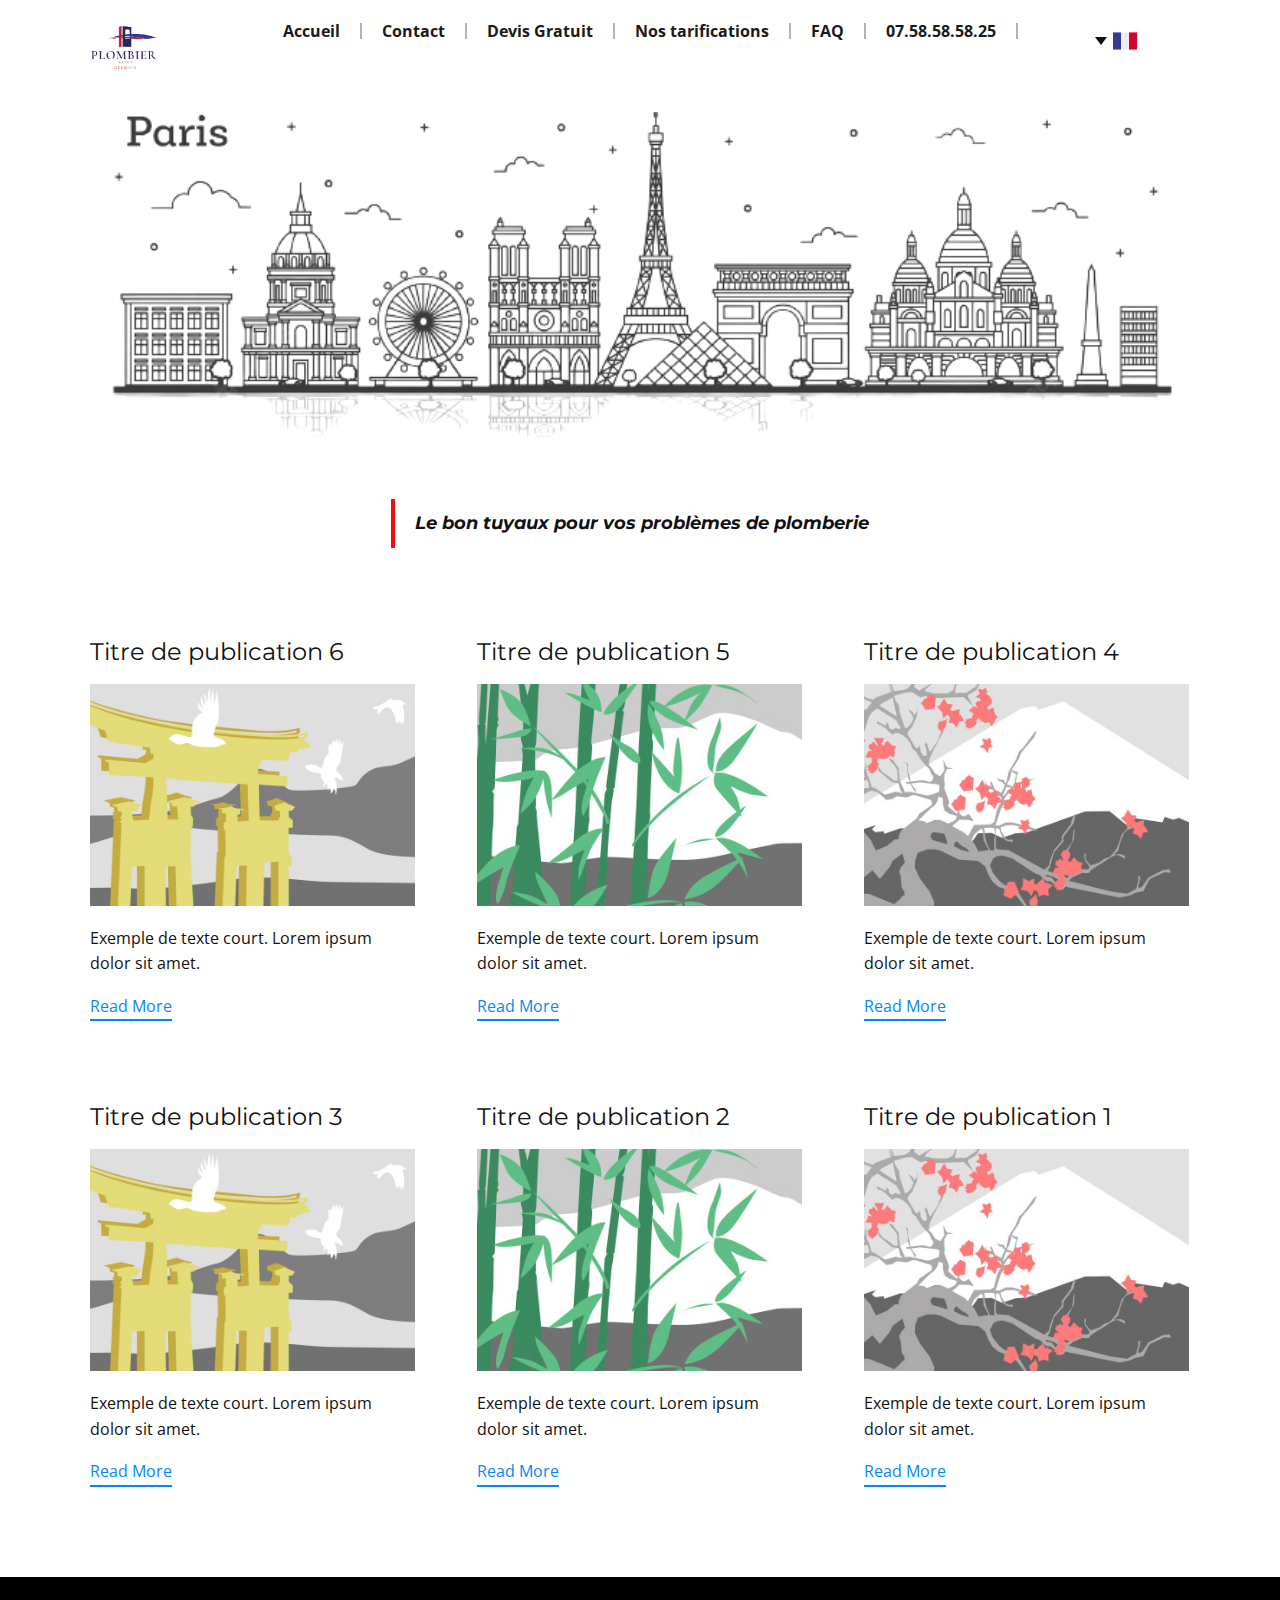
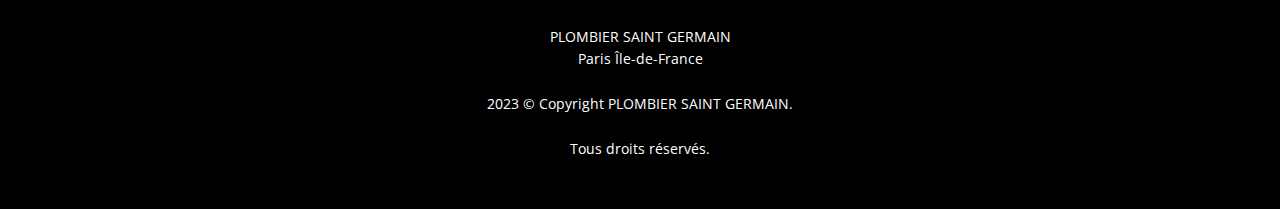
<file: blog/blog.html>
<!DOCTYPE html>
<html style="font-size: 16px;" lang="fr-FR"><head>
    <meta name="viewport" content="width=device-width, initial-scale=1.0">
    <meta charset="utf-8">
    <meta name="keywords" content="Plomberie
Réparation fuite d&amp;apos;eau
Dépannage plomberie
Installation sanitaire
Rénovation plomberie
Plombier professionnel
Plomberie Paris
Débouchage canalisations
Plomberie résidentielle
Plomberie commerciale
Plomberie industrielle
Plomberie 24/7
Plomberie pas cher
Plomberie rapide
Plomberie garantie
Dépannage plomberie
Urgence plomberie
Plombier 24/7
Plombier Paris
Réparation fuite d&amp;apos;eau
Débouchage
Installation sanitaire
Remplacement de robinetterie
Rénovation salle de bain
Entretien chaudière
Recherche de fuite
Plombier pas cher
Plombier de nuit
Plombier Ile-de-France
Plomberie résidentielle et commerciale
Plombier professionnel
Garantie dépannage
Plombier certifié
Plombier qualifié
Services de plomberie rapides et efficaces
Plombier expérimenté
Plombier fiable
Plombier à votre service
Plombier de confiance
Solutions de plomberie rapides et efficaces
Plombier compétent
Plombier qualifié
Plombier à votre service
Plombier de confiance
Plombier compétent
Plombier qualifié
Plombier à votre service
Plombier de confiance
Plombier compétent
Plombier qualifié
Plombier à votre service
Plombier de confiance
Plombier compétent
Plombier qualifié
Plombier à votre service
Plombier de confiance
Plombier compétent
Plombier qualifié
Plombier à votre service
Plombier de confiance
Plombier compétent
Plombier qualifié
Plombier à votre service
Plombier de confiance
Plombier compétent
Plombier qualifié
Plombier à votre service
Plombier de confiance
Plombier compétent
Plombier qualifié
Plombier à votre service
Plombier de confiance
Plombier compétent
Plombier qualifié
Plombier à votre service
Plombier de confiance
Plombier compétent
Plombier qualifié
Plombier à votre service
Plombier de confiance
Plombier compétent
Plombier qualifié
Plombier à votre service
Plombier de confiance
Plombier compétent
Plombier qualifié
Plombier à votre service
Plombier de confiance
Plombier compétent
Plombier qualifié
Plombier à votre service
Plombier de confiance
Plombier compétent
Plombier qualifié
Plombier à votre service
Plombier de confiance
Plombier compétent
Plombier qualifié
Plombier à votre service
Plombier de confiance
Plombier compétent
Plombier qualifié
Plombier à votre service
Plombier de confiance
Plombier compétent
Plombier qualifié
">
    <meta name="description" content="​PLOMBIER SAINT GERMAIN est un service de plomberie professionnel basé à Paris, en Île-de-France. Nous sommes spécialisés dans les réparations, les installations et les entretiens de toutes les installations de plomberie.
Que vous ayez besoin d'un dépannage d'urgence ou que vous souhaitiez rénover votre salle de bain, nous sommes là pour vous aider.
Notre équipe de plombiers expérimentés et qualifiés est prête à intervenir à tout moment pour résoudre tous vos problèmes de plomberie.
Nous utilisons les dernières technologies et les meilleurs matériaux pour garantir des résultats durables et de qualité supérieure.
Nous offrons également des services de maintenance régulière pour les immeubles d'habitation, les immeubles de bureaux et les locaux commerciaux pour maintenir la performance de votre système de plomberie.
N'hésitez pas à nous contacter pour tous vos besoins en plomberie à Paris et en Île-de-France. Nous serions ravis de vous offrir un devis gratuit.">
    <title>Blog Template</title>
    <link rel="stylesheet" href="../nicepage.css" media="screen">
<link rel="stylesheet" href="../Blog-Template.css" media="screen">
    <script class="u-script" type="text/javascript" src="../jquery.js" defer=""></script>
    <script class="u-script" type="text/javascript" src="../nicepage.js" defer=""></script>
    <meta name="generator" content="Nicepage 5.6.2, nicepage.com">
    <link rel="icon" href="../images/logo2.png">
    <link id="u-theme-google-font" rel="stylesheet" href="https://fonts.googleapis.com/css?family=Montserrat:100,100i,200,200i,300,300i,400,400i,500,500i,600,600i,700,700i,800,800i,900,900i|Open+Sans:300,300i,400,400i,500,500i,600,600i,700,700i,800,800i">
    <link id="u-page-google-font" rel="stylesheet" href="https://fonts.googleapis.com/css?family=Montserrat:100,100i,200,200i,300,300i,400,400i,500,500i,600,600i,700,700i,800,800i,900,900i">
    
    
    <script type="application/ld+json">{
		"@context": "http://schema.org",
		"@type": "Organization",
		"name": "Plombier Saint Germain",
		"logo": "images/logo2.png?rand=9aae"
}</script>
    <meta name="theme-color" content="#0586ff">
  <meta name="description" content="Service de dépannage d'urgence en plomberie disponible 24h sur 24 et 7 jours sur 7 dans la région de Paris Ile-de-France. Nous offrons des solutions rapides et efficaces pour tous vos problèmes de plomberie.">
    <meta name="keywords" content="dépannage plomberie, urgence plomberie, plombier 24/7, plombier Paris, réparation fuite d'eau, débouchage, installation sanitaire, remplacement robinetterie, rénovation salle de bain, entretien chaudière, recherche de fuite, plombier pas cher, plombier de nuit, plombier Ile-de-France, plomberie résidentielle, plomberie commerciale, plombier professionnel, garantie dépannage, plombier certifié, plombier qualifié, services plomberie rapides et efficaces, plombier expérimenté, plombier fiable, plombier à votre service, plombier de confiance">




<script>window._u_GDPRConfirmCode = function () {Notre entreprise respecte votre vie privée et prend la protection de vos données personnelles très au sérieux. Nous avons mis en place des mesures de sécurité pour protéger vos informations personnelles contre toute utilisation ou divulgation non autorisée. Nous ne partagerons ni ne vendrons vos données à des tiers. Nous utilisons vos informations uniquement pour vous fournir les services demandés. Conformément au Règlement général sur la protection des données (RGPD), vous avez le droit de demander l'accès, la rectification ou l'effacement de vos données personnelles, ainsi que le droit de retirer votre consentement à tout moment. Si vous avez des questions ou souhaitez exercer vos droits, veuillez nous contacter.
}</script><meta data-intl-tel-input-cdn-path="intlTelInput/"></head>
  <body class="u-body u-xl-mode" data-lang="fr"><header class="u-clearfix u-header u-header" id="sec-bc7c"><div class="u-clearfix u-sheet u-sheet-1">
        <a href="../Accueil.html" class="u-align-left u-image u-logo u-image-1" data-image-width="717" data-image-height="662" title="Accueil">
          <img src="../images/logo2.png?rand=9aae" class="u-logo-image u-logo-image-1">
        </a>
        <nav class="u-align-center u-menu u-menu-one-level u-menu-open-right u-offcanvas u-menu-1">
          <div class="menu-collapse" style="font-size: 1rem; letter-spacing: 0px; font-weight: 700;">
            <a class="u-button-style u-custom-active-border-color u-custom-border u-custom-border-color u-custom-borders u-custom-hover-border-color u-custom-left-right-menu-spacing u-custom-padding-bottom u-custom-text-active-color u-custom-text-color u-custom-text-hover-color u-custom-top-bottom-menu-spacing u-nav-link u-text-active-palette-1-base u-text-hover-palette-2-base" href="#" data-lang-fr="{&quot;content&quot;:&quot;<svg class=\&quot;u-svg-link\&quot; viewBox=\&quot;0 0 24 24\&quot;><use xmlns:xlink=\&quot;http://www.w3.org/1999/xlink\&quot; xlink:href=\&quot;#menu-hamburger\&quot;></use></svg><svg class=\&quot;u-svg-content\&quot; version=\&quot;1.1\&quot; id=\&quot;menu-hamburger\&quot; viewBox=\&quot;0 0 16 16\&quot; x=\&quot;0px\&quot; y=\&quot;0px\&quot; xmlns:xlink=\&quot;http://www.w3.org/1999/xlink\&quot; xmlns=\&quot;http://www.w3.org/2000/svg\&quot;>    <g>        <rect y=\&quot;1\&quot; width=\&quot;16\&quot; height=\&quot;2\&quot;></rect>        <rect y=\&quot;7\&quot; width=\&quot;16\&quot; height=\&quot;2\&quot;></rect>        <rect y=\&quot;13\&quot; width=\&quot;16\&quot; height=\&quot;2\&quot;></rect>    </g></svg>&quot;,&quot;href&quot;:&quot;#&quot;}" data-lang-en="{&quot;content&quot;:&quot;<svg class=\&quot;u-svg-link\&quot; viewBox=\&quot;0 0 24 24\&quot;><use xmlns:xlink=\&quot;http://www.w3.org/1999/xlink\&quot; xlink:href=\&quot;#menu-hamburger\&quot;></use></svg><svg class=\&quot;u-svg-content\&quot; version=\&quot;1.1\&quot; id=\&quot;menu-hamburger\&quot; viewBox=\&quot;0 0 16 16\&quot; x=\&quot;0px\&quot; y=\&quot;0px\&quot; xmlns:xlink=\&quot;http://www.w3.org/1999/xlink\&quot; xmlns=\&quot;http://www.w3.org/2000/svg\&quot;>    <g>        <rect y=\&quot;1\&quot; width=\&quot;16\&quot; height=\&quot;2\&quot;></rect>        <rect y=\&quot;7\&quot; width=\&quot;16\&quot; height=\&quot;2\&quot;></rect>        <rect y=\&quot;13\&quot; width=\&quot;16\&quot; height=\&quot;2\&quot;></rect>    </g></svg>&quot;,&quot;href&quot;:&quot;#&quot;}">
              <svg class="u-svg-link" viewBox="0 0 24 24"><use xmlns:xlink="http://www.w3.org/1999/xlink" xlink:href="#menu-hamburger"></use></svg>
              <svg class="u-svg-content" version="1.1" id="menu-hamburger" viewBox="0 0 16 16" x="0px" y="0px" xmlns:xlink="http://www.w3.org/1999/xlink" xmlns="http://www.w3.org/2000/svg"><g><rect y="1" width="16" height="2"></rect><rect y="7" width="16" height="2"></rect><rect y="13" width="16" height="2"></rect>
</g></svg>
            </a>
          </div>
          <div class="u-custom-menu u-nav-container">
            <ul class="u-nav u-spacing-0 u-unstyled u-nav-1"><li class="u-nav-item"><a class="u-border-2 u-border-active-grey-30 u-border-grey-30 u-border-hover-grey-30 u-border-no-bottom u-border-no-left u-border-no-top u-button-style u-nav-link u-text-active-custom-color-1 u-text-grey-90 u-text-hover-custom-color-2" href="../Accueil.html" data-lang-fr="{&quot;content&quot;:&quot;Accueil&quot;,&quot;href&quot;:&quot;Accueil.html&quot;}" data-lang-en="{&quot;content&quot;:&quot;Home&quot;,&quot;href&quot;:&quot;Accueil.html&quot;}" style="padding: 0px 20px;">Accueil</a>
</li><li class="u-nav-item"><a class="u-border-2 u-border-active-grey-30 u-border-grey-30 u-border-hover-grey-30 u-border-no-bottom u-border-no-left u-border-no-top u-button-style u-nav-link u-text-active-custom-color-1 u-text-grey-90 u-text-hover-custom-color-2" href="../Contact.html" data-lang-fr="{&quot;content&quot;:&quot;Contact&quot;,&quot;href&quot;:&quot;Contact.html&quot;}" data-lang-en="{&quot;content&quot;:&quot;Contact&quot;,&quot;href&quot;:&quot;Contact.html&quot;}" style="padding: 0px 20px;">Contact</a>
</li><li class="u-nav-item"><a class="u-border-2 u-border-active-grey-30 u-border-grey-30 u-border-hover-grey-30 u-border-no-bottom u-border-no-left u-border-no-top u-button-style u-nav-link u-text-active-custom-color-1 u-text-grey-90 u-text-hover-custom-color-2" href="../Accueil.html#carousel_f828" data-lang-fr="{&quot;content&quot;:&quot;Devis Gratuit&quot;,&quot;href&quot;:&quot;60162714#carousel_f828&quot;}" data-lang-en="{&quot;content&quot;:&quot;Free Quote&quot;,&quot;href&quot;:&quot;60162714#carousel_f828&quot;}" style="padding: 0px 20px;">Devis Gratuit</a>
</li><li class="u-nav-item"><a class="u-border-2 u-border-active-grey-30 u-border-grey-30 u-border-hover-grey-30 u-border-no-bottom u-border-no-left u-border-no-top u-button-style u-nav-link u-text-active-custom-color-1 u-text-grey-90 u-text-hover-custom-color-2" href="../Accueil.html#sec-43b3" data-lang-fr="{&quot;content&quot;:&quot;Nos tarifications&quot;,&quot;href&quot;:&quot;60162714#sec-43b3&quot;}" data-lang-en="{&quot;content&quot;:&quot;Our pricing&quot;,&quot;href&quot;:&quot;60162714#sec-43b3&quot;}" style="padding: 0px 20px;">Nos tarifications</a>
</li><li class="u-nav-item"><a class="u-border-2 u-border-active-grey-30 u-border-grey-30 u-border-hover-grey-30 u-border-no-bottom u-border-no-left u-border-no-top u-button-style u-nav-link u-text-active-custom-color-1 u-text-grey-90 u-text-hover-custom-color-2" href="../Accueil.html#carousel_b120" data-lang-fr="{&quot;content&quot;:&quot;FAQ&quot;,&quot;href&quot;:&quot;60162714#carousel_b120&quot;}" data-lang-en="{&quot;content&quot;:&quot;FAQ&quot;,&quot;href&quot;:&quot;60162714#carousel_b120&quot;}" style="padding: 0px 20px;">FAQ</a>
</li><li class="u-nav-item"><a class="u-border-2 u-border-active-grey-30 u-border-grey-30 u-border-hover-grey-30 u-border-no-bottom u-border-no-left u-border-no-top u-button-style u-nav-link u-text-active-custom-color-1 u-text-grey-90 u-text-hover-custom-color-2" href="../tel:+33758585825" data-lang-fr="{&quot;content&quot;:&quot;06.12.23.45.56&quot;,&quot;href&quot;:&quot;tel:+33612234556&quot;}" data-lang-en="{&quot;content&quot;:&quot;06.12.23.45.56&quot;,&quot;href&quot;:&quot;tel:+33612234556&quot;}" style="padding: 0px 20px;">07.58.58.58.25</a>
</li></ul>
          </div>
          <div class="u-custom-menu u-nav-container-collapse">
            <div class="u-black u-container-style u-inner-container-layout u-sidenav">
              <div class="u-inner-container-layout u-sidenav-overflow">
                <div class="u-menu-close"></div>
                <ul class="u-align-center u-nav u-popupmenu-items u-spacing-29 u-text-active-custom-color-1 u-text-hover-custom-color-2 u-unstyled u-nav-2"><li class="u-nav-item"><a class="u-button-style u-nav-link" href="../Accueil.html" data-lang-fr="{&quot;content&quot;:&quot;Accueil&quot;,&quot;href&quot;:&quot;Accueil.html&quot;}" data-lang-en="{&quot;content&quot;:&quot;Home&quot;,&quot;href&quot;:&quot;Accueil.html&quot;}">Accueil</a>
</li><li class="u-nav-item"><a class="u-button-style u-nav-link" href="../Contact.html" data-lang-fr="{&quot;content&quot;:&quot;Contact&quot;,&quot;href&quot;:&quot;Contact.html&quot;}" data-lang-en="{&quot;content&quot;:&quot;Contact&quot;,&quot;href&quot;:&quot;Contact.html&quot;}">Contact</a>
</li><li class="u-nav-item"><a class="u-button-style u-nav-link" href="../Accueil.html#carousel_f828" data-lang-fr="{&quot;content&quot;:&quot;Devis Gratuit&quot;,&quot;href&quot;:&quot;60162714#carousel_f828&quot;}" data-lang-en="{&quot;content&quot;:&quot;Free Quote&quot;,&quot;href&quot;:&quot;60162714#carousel_f828&quot;}">Devis Gratuit</a>
</li><li class="u-nav-item"><a class="u-button-style u-nav-link" href="../Accueil.html#sec-43b3" data-lang-fr="{&quot;content&quot;:&quot;Nos tarifications&quot;,&quot;href&quot;:&quot;60162714#sec-43b3&quot;}" data-lang-en="{&quot;content&quot;:&quot;Our pricing&quot;,&quot;href&quot;:&quot;60162714#sec-43b3&quot;}">Nos tarifications</a>
</li><li class="u-nav-item"><a class="u-button-style u-nav-link" href="../Accueil.html#carousel_b120" data-lang-fr="{&quot;content&quot;:&quot;FAQ&quot;,&quot;href&quot;:&quot;60162714#carousel_b120&quot;}" data-lang-en="{&quot;content&quot;:&quot;FAQ&quot;,&quot;href&quot;:&quot;60162714#carousel_b120&quot;}">FAQ</a>
</li><li class="u-nav-item"><a class="u-button-style u-nav-link" href="../tel:+33758585825" data-lang-fr="{&quot;content&quot;:&quot;06.12.23.45.56&quot;,&quot;href&quot;:&quot;tel:+33612234556&quot;}" data-lang-en="{&quot;content&quot;:&quot;06.12.23.45.56&quot;,&quot;href&quot;:&quot;tel:+33612234556&quot;}">07.58.58.58.25</a>
</li></ul>
              </div>
            </div>
            <div class="u-menu-overlay"></div>
          </div>
        </nav>
        <div class="u-align-right u-h-spacing-12 u-language u-language-content-icon u-language-layout-dropdown u-v-spacing-6 u-language-1">
          <a class="u-block-2783-30 u-language-active u-language-url" data-lang-text="Français" href="#" data-language="fr" style="background-image: none;">
            <svg class="u-caret u-caret-svg" version="1.1" id="Layer_1" xmlns="http://www.w3.org/2000/svg" xmlns:xlink="http://www.w3.org/1999/xlink" x="0px" y="0px" width="16px" height="16px" viewBox="0 0 16 16" style="fill:currentColor;" xml:space="preserve"><polygon class="st0" points="8,12 2,4 14,4 "></polygon></svg><span class="u-icon u-language-fr u-language-icon u-icon-1"><svg xmlns="http://www.w3.org/2000/svg" xmlns:xlink="http://www.w3.org/1999/xlink" version="1.1" xml:space="preserve" class="u-svg-content" viewBox="0 0 112 112" x="0px" y="0px" style="width: 1em; height: 1em;"><rect y="16" fill="#EDEDED" width="112" height="80"></rect><rect y="16" fill="#323E95" width="37.3" height="80"></rect><rect x="74.7" y="16" fill="#D80031" width="37.3" height="80"></rect></svg><img></span>
          </a>
          <div class="u-border-1 u-border-grey-15 u-h-spacing-12 u-language-dropdown u-v-spacing-6 u-white">
            <a class="u-block-2783-30 u-language-dropdown-url u-language-url" data-lang-text="Français" href="../fr/Accueil.html" data-language="fr" style="background-image: none;"><span class="u-icon u-language-fr u-language-icon u-icon-1"><svg xmlns="http://www.w3.org/2000/svg" xmlns:xlink="http://www.w3.org/1999/xlink" version="1.1" xml:space="preserve" class="u-svg-content" viewBox="0 0 112 112" x="0px" y="0px" style="width: 1em; height: 1em;"><rect y="16" fill="#EDEDED" width="112" height="80"></rect><rect y="16" fill="#323E95" width="37.3" height="80"></rect><rect x="74.7" y="16" fill="#D80031" width="37.3" height="80"></rect></svg><img></span>
            </a>
            <a class="u-block-2783-30 u-language-dropdown-url u-language-url" data-lang-text="English" href="../en/Accueil.html" data-language="en" style="background-image: none;"><span class="u-icon u-language-en u-language-icon u-icon-3"><svg xmlns="http://www.w3.org/2000/svg" xmlns:xlink="http://www.w3.org/1999/xlink" version="1.1" xml:space="preserve" class="u-svg-content" viewBox="0 0 112 112" x="0px" y="0px" style="width: 1em; height: 1em;"><path fill="#EDEDED" d="M51.3,63.9V96h-3.5V70.7L11,96H7.1l39.8-27.3h-7.8L0,95.5v-7.8l27.5-19H0v-4.8C0,63.9,51.3,63.9,51.3,63.9z
	 M61.7,96h3.4V70.7l37,25.3h9.9v-0.8L73.2,68.7H81l31,21.2v-3.1L85.4,68.7H112v-4.8H61.7V96z M51.3,16h-3.5v26.9L8.8,16H0v0.8
	l40.9,28.1h-7.7L0,22.1v3.8l27.5,19H0v4.8h51.3V16z M67.3,44.9L109.4,16h-5.1L65.1,42.9V16h-3.4v33.7H112v-4.8H85.4L112,26.6v-7
	L75,44.9H67.3z"></path><path fill="#1A237B" d="M65.1,42.9V16h39.2L65.1,42.9z M47.8,16h-39l39,26.9V16z M112,44.9V26.6L85.4,44.9H112z M112,86.8V68.7H85.4
	L112,86.8z M11,96h36.8V70.7L11,96z M65.1,96h37l-37-25.3V96z M0,68.7v19l27.5-19H0z M0,25.9v19h27.5L0,25.9z"></path><path fill="#BD0034" d="M112,16v3.6L75,44.9h-7.7L109.4,16H112z M73.2,68.7L112,95.2v-5.3L81,68.7H73.2z M40.9,44.9L0,16.8v5.3
	l33.2,22.8C33.2,44.9,40.9,44.9,40.9,44.9z M39.1,68.7L0,95.5V96h7.1l39.8-27.3H39.1z M61.7,16H51.3v33.7H0v14.2h51.3V96h10.4V63.9
	H112V49.7H61.7V16z"></path></svg><img></span>
            </a>
          </div>
        </div>
        <img class="u-image u-image-2" src="../images/banner-removebg-preview.png" data-image-width="769" data-image-height="324">
        <blockquote class="u-align-center-xs u-border-custom-color-2 u-text u-text-default u-text-1" data-lang-fr="Le bon tuyaux pour vos problèmes de plomberie" data-lang-en="​The right pipes for your plumbing problems">Le bon tuyaux pour vos problèmes de plomberie</blockquote>
      </div></header>
    <section class="u-clearfix u-section-1" id="sec-54a1">
      <div class="u-clearfix u-sheet u-valign-middle u-sheet-1"><!--blog--><!--blog_options_json--><!--{"type":"Recent","source":"","tags":"","count":""}--><!--/blog_options_json-->
        <div class="u-blog u-expanded-width u-repeater u-repeater-1"><!--blog_post-->
          <div class="u-blog-post u-container-style u-repeater-item u-white u-repeater-item-1">
            <div class="u-container-layout u-similar-container u-valign-top u-container-layout-1"><!--blog_post_header-->
              <h4 class="u-blog-control u-text u-text-1">
                <a class="u-post-header-link" href="../blog/publication-5.html">Titre de publication 6</a>
              </h4><!--/blog_post_header--><!--blog_post_image-->
              <a class="u-post-header-link" href="../blog/publication-5.html"><img alt="" class="u-blog-control u-expanded-width u-image u-image-default u-image-1" src="../images/8ad73f3c.jpeg"></a><!--/blog_post_image--><!--blog_post_content-->
              <div class="u-blog-control u-post-content u-text u-text-2 fr-view">Exemple de texte court. Lorem ipsum dolor sit amet.</div><!--/blog_post_content--><!--blog_post_readmore-->
              <a href="../blog/publication-5.html" class="u-blog-control u-border-2 u-border-palette-1-base u-btn u-btn-rectangle u-button-style u-none u-btn-1"><!--blog_post_readmore_content--><!--options_json--><!--{"content":"Read More","defaultValue":"Lire la suite"}--><!--/options_json-->Read More<!--/blog_post_readmore_content--></a><!--/blog_post_readmore-->
            </div>
          </div><div class="u-blog-post u-container-style u-repeater-item u-video-cover u-white">
            <div class="u-container-layout u-similar-container u-valign-top u-container-layout-2"><!--blog_post_header-->
              <h4 class="u-blog-control u-text u-text-3">
                <a class="u-post-header-link" href="../blog/publication-4.html">Titre de publication 5</a>
              </h4><!--/blog_post_header--><!--blog_post_image-->
              <a class="u-post-header-link" href="../blog/publication-4.html"><img alt="" class="u-blog-control u-expanded-width u-image u-image-default u-image-2" src="../images/68f64b9d.jpeg"></a><!--/blog_post_image--><!--blog_post_content-->
              <div class="u-blog-control u-post-content u-text u-text-4 fr-view">Exemple de texte court. Lorem ipsum dolor sit amet.</div><!--/blog_post_content--><!--blog_post_readmore-->
              <a href="../blog/publication-4.html" class="u-blog-control u-border-2 u-border-palette-1-base u-btn u-btn-rectangle u-button-style u-none u-btn-2"><!--blog_post_readmore_content--><!--options_json--><!--{"content":"Read More","defaultValue":"Lire la suite"}--><!--/options_json-->Read More<!--/blog_post_readmore_content--></a><!--/blog_post_readmore-->
            </div>
          </div><div class="u-blog-post u-container-style u-repeater-item u-video-cover u-white">
            <div class="u-container-layout u-similar-container u-valign-top u-container-layout-3"><!--blog_post_header-->
              <h4 class="u-blog-control u-text u-text-5">
                <a class="u-post-header-link" href="../blog/publication-3.html">Titre de publication 4</a>
              </h4><!--/blog_post_header--><!--blog_post_image-->
              <a class="u-post-header-link" href="../blog/publication-3.html"><img alt="" class="u-blog-control u-expanded-width u-image u-image-default u-image-3" src="../images/0fd3416c.jpeg"></a><!--/blog_post_image--><!--blog_post_content-->
              <div class="u-blog-control u-post-content u-text u-text-6 fr-view">Exemple de texte court. Lorem ipsum dolor sit amet.</div><!--/blog_post_content--><!--blog_post_readmore-->
              <a href="../blog/publication-3.html" class="u-blog-control u-border-2 u-border-palette-1-base u-btn u-btn-rectangle u-button-style u-none u-btn-3"><!--blog_post_readmore_content--><!--options_json--><!--{"content":"Read More","defaultValue":"Lire la suite"}--><!--/options_json-->Read More<!--/blog_post_readmore_content--></a><!--/blog_post_readmore-->
            </div>
          </div><div class="u-blog-post u-container-style u-repeater-item u-white u-repeater-item-1">
            <div class="u-container-layout u-similar-container u-valign-top u-container-layout-1"><!--blog_post_header-->
              <h4 class="u-blog-control u-text u-text-1">
                <a class="u-post-header-link" href="../blog/publication-2.html">Titre de publication 3</a>
              </h4><!--/blog_post_header--><!--blog_post_image-->
              <a class="u-post-header-link" href="../blog/publication-2.html"><img alt="" class="u-blog-control u-expanded-width u-image u-image-default u-image-1" src="../images/8ad73f3c.jpeg"></a><!--/blog_post_image--><!--blog_post_content-->
              <div class="u-blog-control u-post-content u-text u-text-2 fr-view">Exemple de texte court. Lorem ipsum dolor sit amet.</div><!--/blog_post_content--><!--blog_post_readmore-->
              <a href="../blog/publication-2.html" class="u-blog-control u-border-2 u-border-palette-1-base u-btn u-btn-rectangle u-button-style u-none u-btn-1"><!--blog_post_readmore_content--><!--options_json--><!--{"content":"Read More","defaultValue":"Lire la suite"}--><!--/options_json-->Read More<!--/blog_post_readmore_content--></a><!--/blog_post_readmore-->
            </div>
          </div><div class="u-blog-post u-container-style u-repeater-item u-video-cover u-white">
            <div class="u-container-layout u-similar-container u-valign-top u-container-layout-2"><!--blog_post_header-->
              <h4 class="u-blog-control u-text u-text-3">
                <a class="u-post-header-link" href="../blog/publication-1.html">Titre de publication 2</a>
              </h4><!--/blog_post_header--><!--blog_post_image-->
              <a class="u-post-header-link" href="../blog/publication-1.html"><img alt="" class="u-blog-control u-expanded-width u-image u-image-default u-image-2" src="../images/68f64b9d.jpeg"></a><!--/blog_post_image--><!--blog_post_content-->
              <div class="u-blog-control u-post-content u-text u-text-4 fr-view">Exemple de texte court. Lorem ipsum dolor sit amet.</div><!--/blog_post_content--><!--blog_post_readmore-->
              <a href="../blog/publication-1.html" class="u-blog-control u-border-2 u-border-palette-1-base u-btn u-btn-rectangle u-button-style u-none u-btn-2"><!--blog_post_readmore_content--><!--options_json--><!--{"content":"Read More","defaultValue":"Lire la suite"}--><!--/options_json-->Read More<!--/blog_post_readmore_content--></a><!--/blog_post_readmore-->
            </div>
          </div><div class="u-blog-post u-container-style u-repeater-item u-video-cover u-white">
            <div class="u-container-layout u-similar-container u-valign-top u-container-layout-3"><!--blog_post_header-->
              <h4 class="u-blog-control u-text u-text-5">
                <a class="u-post-header-link" href="../blog/publication.html">Titre de publication 1</a>
              </h4><!--/blog_post_header--><!--blog_post_image-->
              <a class="u-post-header-link" href="../blog/publication.html"><img alt="" class="u-blog-control u-expanded-width u-image u-image-default u-image-3" src="../images/0fd3416c.jpeg"></a><!--/blog_post_image--><!--blog_post_content-->
              <div class="u-blog-control u-post-content u-text u-text-6 fr-view">Exemple de texte court. Lorem ipsum dolor sit amet.</div><!--/blog_post_content--><!--blog_post_readmore-->
              <a href="../blog/publication.html" class="u-blog-control u-border-2 u-border-palette-1-base u-btn u-btn-rectangle u-button-style u-none u-btn-3"><!--blog_post_readmore_content--><!--options_json--><!--{"content":"Read More","defaultValue":"Lire la suite"}--><!--/options_json-->Read More<!--/blog_post_readmore_content--></a><!--/blog_post_readmore-->
            </div>
          </div><!--/blog_post--><!--blog_post-->
          <!--/blog_post--><!--blog_post-->
          <!--/blog_post-->
        </div><!--/blog-->
      </div>
    </section>
    
    
    <footer class="u-align-center u-black u-clearfix u-footer u-footer" id="sec-1d6f"><div class="u-clearfix u-sheet u-sheet-1">
        <p class="u-small-text u-text u-text-variant u-text-1" data-lang-fr="​PLOMBIER SAINT GERMAIN<br>Paris Île-de-France<br><br>2023 © Copyright PLOMBIER SAINT GERMAIN.<br><br>Tous droits réservés." data-lang-en="​PLOMBIER SAINT GERMAIN<br>Paris Île-de-France<br><br>2023 © Copyright PLOMBIER SAINT GERMAIN.<br><br>Tous droits réservés."> PLOMBIER SAINT GERMAIN<br>Paris Île-de-France<br>
          <br>2023 © Copyright PLOMBIER SAINT GERMAIN.<br>
          <br>Tous droits réservés.
        </p>
      </div></footer>
  
</body></html>
</file>
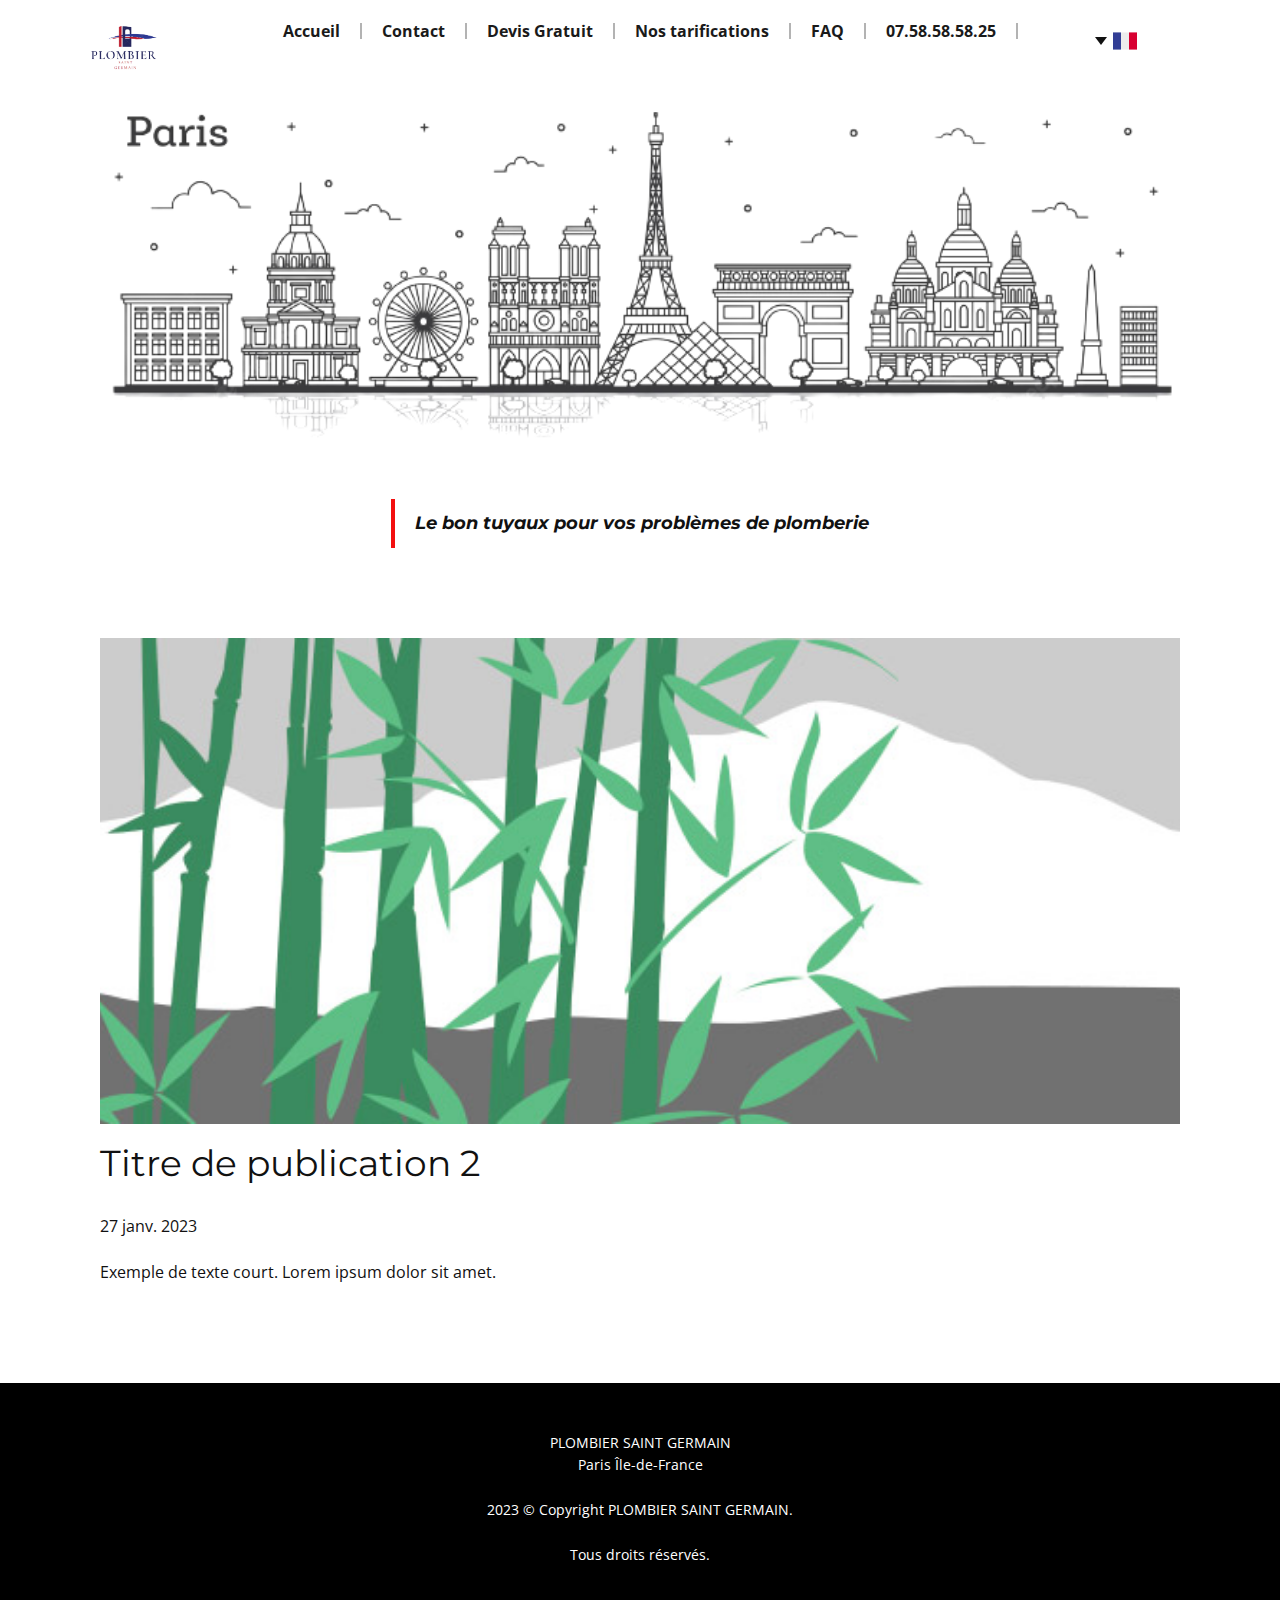
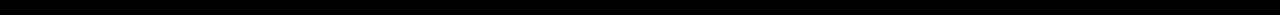
<file: blog/publication-1.html>
<!DOCTYPE html>
<html style="font-size: 16px;" lang="fr-FR"><head>
    <meta name="viewport" content="width=device-width, initial-scale=1.0">
    <meta charset="utf-8">
    <meta name="keywords" content="Titre de publication 1">
    <meta name="description" content="​PLOMBIER SAINT GERMAIN est un service de plomberie professionnel basé à Paris, en Île-de-France. Nous sommes spécialisés dans les réparations, les installations et les entretiens de toutes les installations de plomberie.
Que vous ayez besoin d'un dépannage d'urgence ou que vous souhaitiez rénover votre salle de bain, nous sommes là pour vous aider.
Notre équipe de plombiers expérimentés et qualifiés est prête à intervenir à tout moment pour résoudre tous vos problèmes de plomberie.
Nous utilisons les dernières technologies et les meilleurs matériaux pour garantir des résultats durables et de qualité supérieure.
Nous offrons également des services de maintenance régulière pour les immeubles d'habitation, les immeubles de bureaux et les locaux commerciaux pour maintenir la performance de votre système de plomberie.
N'hésitez pas à nous contacter pour tous vos besoins en plomberie à Paris et en Île-de-France. Nous serions ravis de vous offrir un devis gratuit.">
    <title>Titre de publication 2</title>
    <link rel="stylesheet" href="../nicepage.css" media="screen">
<link rel="stylesheet" href="../Post-Template.css" media="screen">
    <script class="u-script" type="text/javascript" src="../jquery.js" defer=""></script>
    <script class="u-script" type="text/javascript" src="../nicepage.js" defer=""></script>
    <meta name="generator" content="Nicepage 5.6.2, nicepage.com">
    <link rel="icon" href="../images/logo2.png">
    <link id="u-theme-google-font" rel="stylesheet" href="https://fonts.googleapis.com/css?family=Montserrat:100,100i,200,200i,300,300i,400,400i,500,500i,600,600i,700,700i,800,800i,900,900i|Open+Sans:300,300i,400,400i,500,500i,600,600i,700,700i,800,800i">
    <link id="u-page-google-font" rel="stylesheet" href="https://fonts.googleapis.com/css?family=Montserrat:100,100i,200,200i,300,300i,400,400i,500,500i,600,600i,700,700i,800,800i,900,900i">
    
    
    <script type="application/ld+json">{
		"@context": "http://schema.org",
		"@type": "Organization",
		"name": "Plombier Saint Germain",
		"logo": "images/logo2.png?rand=9aae"
}</script>
    <meta name="theme-color" content="#0586ff">
  <meta name="description" content="Service de dépannage d'urgence en plomberie disponible 24h sur 24 et 7 jours sur 7 dans la région de Paris Ile-de-France. Nous offrons des solutions rapides et efficaces pour tous vos problèmes de plomberie.">
    <meta name="keywords" content="dépannage plomberie, urgence plomberie, plombier 24/7, plombier Paris, réparation fuite d'eau, débouchage, installation sanitaire, remplacement robinetterie, rénovation salle de bain, entretien chaudière, recherche de fuite, plombier pas cher, plombier de nuit, plombier Ile-de-France, plomberie résidentielle, plomberie commerciale, plombier professionnel, garantie dépannage, plombier certifié, plombier qualifié, services plomberie rapides et efficaces, plombier expérimenté, plombier fiable, plombier à votre service, plombier de confiance">




<script>window._u_GDPRConfirmCode = function () {Notre entreprise respecte votre vie privée et prend la protection de vos données personnelles très au sérieux. Nous avons mis en place des mesures de sécurité pour protéger vos informations personnelles contre toute utilisation ou divulgation non autorisée. Nous ne partagerons ni ne vendrons vos données à des tiers. Nous utilisons vos informations uniquement pour vous fournir les services demandés. Conformément au Règlement général sur la protection des données (RGPD), vous avez le droit de demander l'accès, la rectification ou l'effacement de vos données personnelles, ainsi que le droit de retirer votre consentement à tout moment. Si vous avez des questions ou souhaitez exercer vos droits, veuillez nous contacter.
}</script><meta data-intl-tel-input-cdn-path="intlTelInput/"></head>
  <body class="u-body u-xl-mode" data-lang="fr"><header class="u-clearfix u-header u-header" id="sec-bc7c"><div class="u-clearfix u-sheet u-sheet-1">
        <a href="../Accueil.html" class="u-align-left u-image u-logo u-image-1" data-image-width="717" data-image-height="662" title="Accueil">
          <img src="../images/logo2.png?rand=9aae" class="u-logo-image u-logo-image-1">
        </a>
        <nav class="u-align-center u-menu u-menu-one-level u-menu-open-right u-offcanvas u-menu-1">
          <div class="menu-collapse" style="font-size: 1rem; letter-spacing: 0px; font-weight: 700;">
            <a class="u-button-style u-custom-active-border-color u-custom-border u-custom-border-color u-custom-borders u-custom-hover-border-color u-custom-left-right-menu-spacing u-custom-padding-bottom u-custom-text-active-color u-custom-text-color u-custom-text-hover-color u-custom-top-bottom-menu-spacing u-nav-link u-text-active-palette-1-base u-text-hover-palette-2-base" href="#" data-lang-fr="{&quot;content&quot;:&quot;<svg class=\&quot;u-svg-link\&quot; viewBox=\&quot;0 0 24 24\&quot;><use xmlns:xlink=\&quot;http://www.w3.org/1999/xlink\&quot; xlink:href=\&quot;#menu-hamburger\&quot;></use></svg><svg class=\&quot;u-svg-content\&quot; version=\&quot;1.1\&quot; id=\&quot;menu-hamburger\&quot; viewBox=\&quot;0 0 16 16\&quot; x=\&quot;0px\&quot; y=\&quot;0px\&quot; xmlns:xlink=\&quot;http://www.w3.org/1999/xlink\&quot; xmlns=\&quot;http://www.w3.org/2000/svg\&quot;>    <g>        <rect y=\&quot;1\&quot; width=\&quot;16\&quot; height=\&quot;2\&quot;></rect>        <rect y=\&quot;7\&quot; width=\&quot;16\&quot; height=\&quot;2\&quot;></rect>        <rect y=\&quot;13\&quot; width=\&quot;16\&quot; height=\&quot;2\&quot;></rect>    </g></svg>&quot;,&quot;href&quot;:&quot;#&quot;}" data-lang-en="{&quot;content&quot;:&quot;<svg class=\&quot;u-svg-link\&quot; viewBox=\&quot;0 0 24 24\&quot;><use xmlns:xlink=\&quot;http://www.w3.org/1999/xlink\&quot; xlink:href=\&quot;#menu-hamburger\&quot;></use></svg><svg class=\&quot;u-svg-content\&quot; version=\&quot;1.1\&quot; id=\&quot;menu-hamburger\&quot; viewBox=\&quot;0 0 16 16\&quot; x=\&quot;0px\&quot; y=\&quot;0px\&quot; xmlns:xlink=\&quot;http://www.w3.org/1999/xlink\&quot; xmlns=\&quot;http://www.w3.org/2000/svg\&quot;>    <g>        <rect y=\&quot;1\&quot; width=\&quot;16\&quot; height=\&quot;2\&quot;></rect>        <rect y=\&quot;7\&quot; width=\&quot;16\&quot; height=\&quot;2\&quot;></rect>        <rect y=\&quot;13\&quot; width=\&quot;16\&quot; height=\&quot;2\&quot;></rect>    </g></svg>&quot;,&quot;href&quot;:&quot;#&quot;}">
              <svg class="u-svg-link" viewBox="0 0 24 24"><use xmlns:xlink="http://www.w3.org/1999/xlink" xlink:href="#menu-hamburger"></use></svg>
              <svg class="u-svg-content" version="1.1" id="menu-hamburger" viewBox="0 0 16 16" x="0px" y="0px" xmlns:xlink="http://www.w3.org/1999/xlink" xmlns="http://www.w3.org/2000/svg"><g><rect y="1" width="16" height="2"></rect><rect y="7" width="16" height="2"></rect><rect y="13" width="16" height="2"></rect>
</g></svg>
            </a>
          </div>
          <div class="u-custom-menu u-nav-container">
            <ul class="u-nav u-spacing-0 u-unstyled u-nav-1"><li class="u-nav-item"><a class="u-border-2 u-border-active-grey-30 u-border-grey-30 u-border-hover-grey-30 u-border-no-bottom u-border-no-left u-border-no-top u-button-style u-nav-link u-text-active-custom-color-1 u-text-grey-90 u-text-hover-custom-color-2" href="../Accueil.html" data-lang-fr="{&quot;content&quot;:&quot;Accueil&quot;,&quot;href&quot;:&quot;Accueil.html&quot;}" data-lang-en="{&quot;content&quot;:&quot;Home&quot;,&quot;href&quot;:&quot;Accueil.html&quot;}" style="padding: 0px 20px;">Accueil</a>
</li><li class="u-nav-item"><a class="u-border-2 u-border-active-grey-30 u-border-grey-30 u-border-hover-grey-30 u-border-no-bottom u-border-no-left u-border-no-top u-button-style u-nav-link u-text-active-custom-color-1 u-text-grey-90 u-text-hover-custom-color-2" href="../Contact.html" data-lang-fr="{&quot;content&quot;:&quot;Contact&quot;,&quot;href&quot;:&quot;Contact.html&quot;}" data-lang-en="{&quot;content&quot;:&quot;Contact&quot;,&quot;href&quot;:&quot;Contact.html&quot;}" style="padding: 0px 20px;">Contact</a>
</li><li class="u-nav-item"><a class="u-border-2 u-border-active-grey-30 u-border-grey-30 u-border-hover-grey-30 u-border-no-bottom u-border-no-left u-border-no-top u-button-style u-nav-link u-text-active-custom-color-1 u-text-grey-90 u-text-hover-custom-color-2" href="../Accueil.html#carousel_f828" data-lang-fr="{&quot;content&quot;:&quot;Devis Gratuit&quot;,&quot;href&quot;:&quot;60162714#carousel_f828&quot;}" data-lang-en="{&quot;content&quot;:&quot;Free Quote&quot;,&quot;href&quot;:&quot;60162714#carousel_f828&quot;}" style="padding: 0px 20px;">Devis Gratuit</a>
</li><li class="u-nav-item"><a class="u-border-2 u-border-active-grey-30 u-border-grey-30 u-border-hover-grey-30 u-border-no-bottom u-border-no-left u-border-no-top u-button-style u-nav-link u-text-active-custom-color-1 u-text-grey-90 u-text-hover-custom-color-2" href="../Accueil.html#sec-43b3" data-lang-fr="{&quot;content&quot;:&quot;Nos tarifications&quot;,&quot;href&quot;:&quot;60162714#sec-43b3&quot;}" data-lang-en="{&quot;content&quot;:&quot;Our pricing&quot;,&quot;href&quot;:&quot;60162714#sec-43b3&quot;}" style="padding: 0px 20px;">Nos tarifications</a>
</li><li class="u-nav-item"><a class="u-border-2 u-border-active-grey-30 u-border-grey-30 u-border-hover-grey-30 u-border-no-bottom u-border-no-left u-border-no-top u-button-style u-nav-link u-text-active-custom-color-1 u-text-grey-90 u-text-hover-custom-color-2" href="../Accueil.html#carousel_b120" data-lang-fr="{&quot;content&quot;:&quot;FAQ&quot;,&quot;href&quot;:&quot;60162714#carousel_b120&quot;}" data-lang-en="{&quot;content&quot;:&quot;FAQ&quot;,&quot;href&quot;:&quot;60162714#carousel_b120&quot;}" style="padding: 0px 20px;">FAQ</a>
</li><li class="u-nav-item"><a class="u-border-2 u-border-active-grey-30 u-border-grey-30 u-border-hover-grey-30 u-border-no-bottom u-border-no-left u-border-no-top u-button-style u-nav-link u-text-active-custom-color-1 u-text-grey-90 u-text-hover-custom-color-2" href="../tel:+33758585825" data-lang-fr="{&quot;content&quot;:&quot;06.12.23.45.56&quot;,&quot;href&quot;:&quot;tel:+33612234556&quot;}" data-lang-en="{&quot;content&quot;:&quot;06.12.23.45.56&quot;,&quot;href&quot;:&quot;tel:+33612234556&quot;}" style="padding: 0px 20px;">07.58.58.58.25</a>
</li></ul>
          </div>
          <div class="u-custom-menu u-nav-container-collapse">
            <div class="u-black u-container-style u-inner-container-layout u-sidenav">
              <div class="u-inner-container-layout u-sidenav-overflow">
                <div class="u-menu-close"></div>
                <ul class="u-align-center u-nav u-popupmenu-items u-spacing-29 u-text-active-custom-color-1 u-text-hover-custom-color-2 u-unstyled u-nav-2"><li class="u-nav-item"><a class="u-button-style u-nav-link" href="../Accueil.html" data-lang-fr="{&quot;content&quot;:&quot;Accueil&quot;,&quot;href&quot;:&quot;Accueil.html&quot;}" data-lang-en="{&quot;content&quot;:&quot;Home&quot;,&quot;href&quot;:&quot;Accueil.html&quot;}">Accueil</a>
</li><li class="u-nav-item"><a class="u-button-style u-nav-link" href="../Contact.html" data-lang-fr="{&quot;content&quot;:&quot;Contact&quot;,&quot;href&quot;:&quot;Contact.html&quot;}" data-lang-en="{&quot;content&quot;:&quot;Contact&quot;,&quot;href&quot;:&quot;Contact.html&quot;}">Contact</a>
</li><li class="u-nav-item"><a class="u-button-style u-nav-link" href="../Accueil.html#carousel_f828" data-lang-fr="{&quot;content&quot;:&quot;Devis Gratuit&quot;,&quot;href&quot;:&quot;60162714#carousel_f828&quot;}" data-lang-en="{&quot;content&quot;:&quot;Free Quote&quot;,&quot;href&quot;:&quot;60162714#carousel_f828&quot;}">Devis Gratuit</a>
</li><li class="u-nav-item"><a class="u-button-style u-nav-link" href="../Accueil.html#sec-43b3" data-lang-fr="{&quot;content&quot;:&quot;Nos tarifications&quot;,&quot;href&quot;:&quot;60162714#sec-43b3&quot;}" data-lang-en="{&quot;content&quot;:&quot;Our pricing&quot;,&quot;href&quot;:&quot;60162714#sec-43b3&quot;}">Nos tarifications</a>
</li><li class="u-nav-item"><a class="u-button-style u-nav-link" href="../Accueil.html#carousel_b120" data-lang-fr="{&quot;content&quot;:&quot;FAQ&quot;,&quot;href&quot;:&quot;60162714#carousel_b120&quot;}" data-lang-en="{&quot;content&quot;:&quot;FAQ&quot;,&quot;href&quot;:&quot;60162714#carousel_b120&quot;}">FAQ</a>
</li><li class="u-nav-item"><a class="u-button-style u-nav-link" href="../tel:+33758585825" data-lang-fr="{&quot;content&quot;:&quot;06.12.23.45.56&quot;,&quot;href&quot;:&quot;tel:+33612234556&quot;}" data-lang-en="{&quot;content&quot;:&quot;06.12.23.45.56&quot;,&quot;href&quot;:&quot;tel:+33612234556&quot;}">07.58.58.58.25</a>
</li></ul>
              </div>
            </div>
            <div class="u-menu-overlay"></div>
          </div>
        </nav>
        <div class="u-align-right u-h-spacing-12 u-language u-language-content-icon u-language-layout-dropdown u-v-spacing-6 u-language-1">
          <a class="u-block-2783-30 u-language-active u-language-url" data-lang-text="Français" href="#" data-language="fr" style="background-image: none;">
            <svg class="u-caret u-caret-svg" version="1.1" id="Layer_1" xmlns="http://www.w3.org/2000/svg" xmlns:xlink="http://www.w3.org/1999/xlink" x="0px" y="0px" width="16px" height="16px" viewBox="0 0 16 16" style="fill:currentColor;" xml:space="preserve"><polygon class="st0" points="8,12 2,4 14,4 "></polygon></svg><span class="u-icon u-language-fr u-language-icon u-icon-1"><svg xmlns="http://www.w3.org/2000/svg" xmlns:xlink="http://www.w3.org/1999/xlink" version="1.1" xml:space="preserve" class="u-svg-content" viewBox="0 0 112 112" x="0px" y="0px" style="width: 1em; height: 1em;"><rect y="16" fill="#EDEDED" width="112" height="80"></rect><rect y="16" fill="#323E95" width="37.3" height="80"></rect><rect x="74.7" y="16" fill="#D80031" width="37.3" height="80"></rect></svg><img></span>
          </a>
          <div class="u-border-1 u-border-grey-15 u-h-spacing-12 u-language-dropdown u-v-spacing-6 u-white">
            <a class="u-block-2783-30 u-language-dropdown-url u-language-url" data-lang-text="Français" href="../fr/Accueil.html" data-language="fr" style="background-image: none;"><span class="u-icon u-language-fr u-language-icon u-icon-1"><svg xmlns="http://www.w3.org/2000/svg" xmlns:xlink="http://www.w3.org/1999/xlink" version="1.1" xml:space="preserve" class="u-svg-content" viewBox="0 0 112 112" x="0px" y="0px" style="width: 1em; height: 1em;"><rect y="16" fill="#EDEDED" width="112" height="80"></rect><rect y="16" fill="#323E95" width="37.3" height="80"></rect><rect x="74.7" y="16" fill="#D80031" width="37.3" height="80"></rect></svg><img></span>
            </a>
            <a class="u-block-2783-30 u-language-dropdown-url u-language-url" data-lang-text="English" href="../en/Accueil.html" data-language="en" style="background-image: none;"><span class="u-icon u-language-en u-language-icon u-icon-3"><svg xmlns="http://www.w3.org/2000/svg" xmlns:xlink="http://www.w3.org/1999/xlink" version="1.1" xml:space="preserve" class="u-svg-content" viewBox="0 0 112 112" x="0px" y="0px" style="width: 1em; height: 1em;"><path fill="#EDEDED" d="M51.3,63.9V96h-3.5V70.7L11,96H7.1l39.8-27.3h-7.8L0,95.5v-7.8l27.5-19H0v-4.8C0,63.9,51.3,63.9,51.3,63.9z
	 M61.7,96h3.4V70.7l37,25.3h9.9v-0.8L73.2,68.7H81l31,21.2v-3.1L85.4,68.7H112v-4.8H61.7V96z M51.3,16h-3.5v26.9L8.8,16H0v0.8
	l40.9,28.1h-7.7L0,22.1v3.8l27.5,19H0v4.8h51.3V16z M67.3,44.9L109.4,16h-5.1L65.1,42.9V16h-3.4v33.7H112v-4.8H85.4L112,26.6v-7
	L75,44.9H67.3z"></path><path fill="#1A237B" d="M65.1,42.9V16h39.2L65.1,42.9z M47.8,16h-39l39,26.9V16z M112,44.9V26.6L85.4,44.9H112z M112,86.8V68.7H85.4
	L112,86.8z M11,96h36.8V70.7L11,96z M65.1,96h37l-37-25.3V96z M0,68.7v19l27.5-19H0z M0,25.9v19h27.5L0,25.9z"></path><path fill="#BD0034" d="M112,16v3.6L75,44.9h-7.7L109.4,16H112z M73.2,68.7L112,95.2v-5.3L81,68.7H73.2z M40.9,44.9L0,16.8v5.3
	l33.2,22.8C33.2,44.9,40.9,44.9,40.9,44.9z M39.1,68.7L0,95.5V96h7.1l39.8-27.3H39.1z M61.7,16H51.3v33.7H0v14.2h51.3V96h10.4V63.9
	H112V49.7H61.7V16z"></path></svg><img></span>
            </a>
          </div>
        </div>
        <img class="u-image u-image-2" src="../images/banner-removebg-preview.png" data-image-width="769" data-image-height="324">
        <blockquote class="u-align-center-xs u-border-custom-color-2 u-text u-text-default u-text-1" data-lang-fr="Le bon tuyaux pour vos problèmes de plomberie" data-lang-en="​The right pipes for your plumbing problems">Le bon tuyaux pour vos problèmes de plomberie</blockquote>
      </div></header>
    <section class="u-align-center u-clearfix u-section-1" id="sec-f204">
      <div class="u-clearfix u-sheet u-valign-middle-md u-valign-middle-sm u-valign-middle-xs u-sheet-1"><!--post_details--><!--post_details_options_json--><!--{"source":""}--><!--/post_details_options_json--><!--blog_post-->
        <div class="u-container-style u-expanded-width u-post-details u-post-details-1">
          <div class="u-container-layout u-valign-middle u-container-layout-1"><!--blog_post_image-->
            <img alt="" class="u-blog-control u-expanded-width u-image u-image-default u-image-1" src="../images/68f64b9d.jpeg"><!--/blog_post_image--><!--blog_post_header-->
            <h2 class="u-blog-control u-text u-text-1">Titre de publication 2</h2><!--/blog_post_header--><!--blog_post_metadata-->
            <div class="u-blog-control u-metadata u-metadata-1"><!--blog_post_metadata_date-->
              <span class="u-meta-date u-meta-icon">27 janv. 2023</span><!--/blog_post_metadata_date--><!--blog_post_metadata_category-->
              <!--/blog_post_metadata_category--><!--blog_post_metadata_comments-->
              <!--/blog_post_metadata_comments-->
            </div><!--/blog_post_metadata--><!--blog_post_content-->
            <div class="u-align-justify u-blog-control u-post-content u-text u-text-2 fr-view">
  Exemple de texte court. Lorem ipsum dolor sit amet.
  </div><!--/blog_post_content-->
          </div>
        </div><!--/blog_post--><!--/post_details-->
      </div>
    </section>
    
    
    <footer class="u-align-center u-black u-clearfix u-footer u-footer" id="sec-1d6f"><div class="u-clearfix u-sheet u-sheet-1">
        <p class="u-small-text u-text u-text-variant u-text-1" data-lang-fr="​PLOMBIER SAINT GERMAIN<br>Paris Île-de-France<br><br>2023 © Copyright PLOMBIER SAINT GERMAIN.<br><br>Tous droits réservés." data-lang-en="​PLOMBIER SAINT GERMAIN<br>Paris Île-de-France<br><br>2023 © Copyright PLOMBIER SAINT GERMAIN.<br><br>Tous droits réservés."> PLOMBIER SAINT GERMAIN<br>Paris Île-de-France<br>
          <br>2023 © Copyright PLOMBIER SAINT GERMAIN.<br>
          <br>Tous droits réservés.
        </p>
      </div></footer>
  
</body></html>
</file>
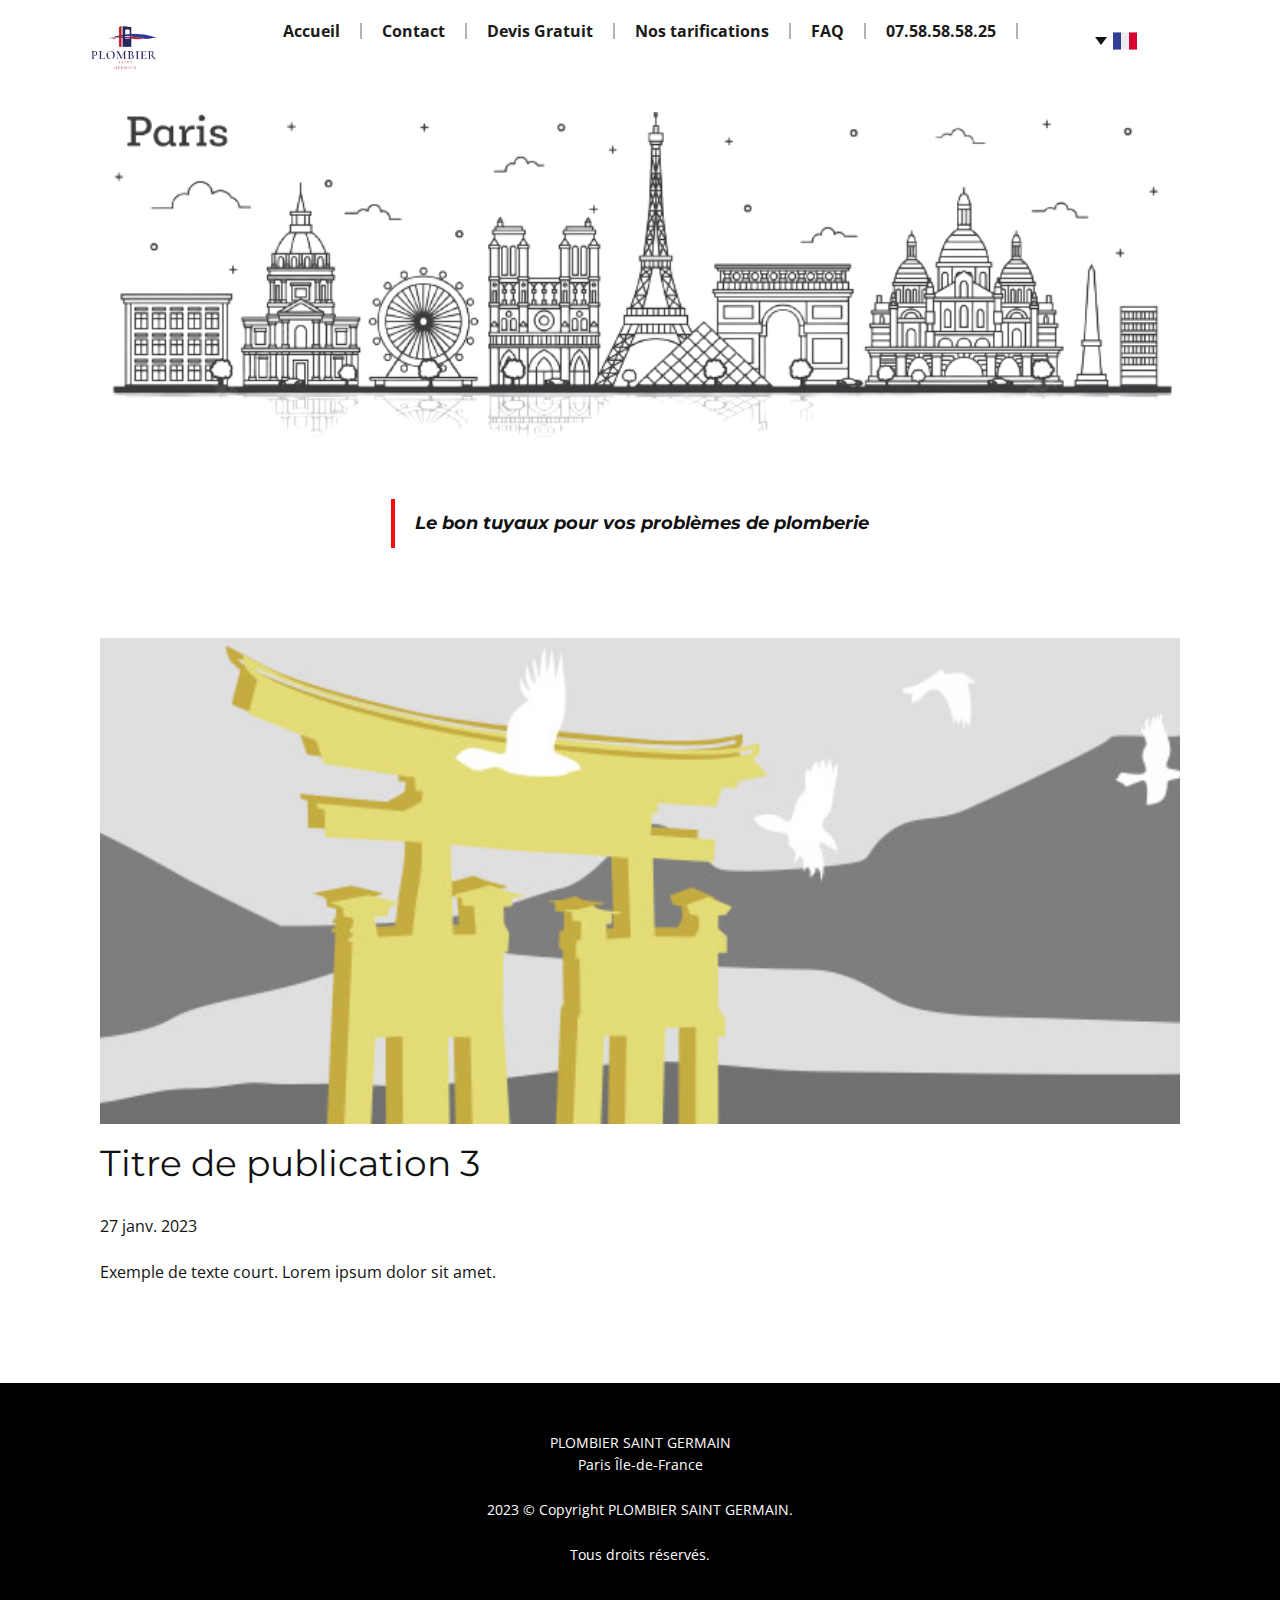
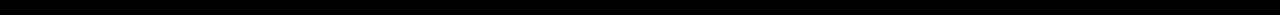
<file: blog/publication-2.html>
<!DOCTYPE html>
<html style="font-size: 16px;" lang="fr-FR"><head>
    <meta name="viewport" content="width=device-width, initial-scale=1.0">
    <meta charset="utf-8">
    <meta name="keywords" content="Titre de publication 1">
    <meta name="description" content="​PLOMBIER SAINT GERMAIN est un service de plomberie professionnel basé à Paris, en Île-de-France. Nous sommes spécialisés dans les réparations, les installations et les entretiens de toutes les installations de plomberie.
Que vous ayez besoin d'un dépannage d'urgence ou que vous souhaitiez rénover votre salle de bain, nous sommes là pour vous aider.
Notre équipe de plombiers expérimentés et qualifiés est prête à intervenir à tout moment pour résoudre tous vos problèmes de plomberie.
Nous utilisons les dernières technologies et les meilleurs matériaux pour garantir des résultats durables et de qualité supérieure.
Nous offrons également des services de maintenance régulière pour les immeubles d'habitation, les immeubles de bureaux et les locaux commerciaux pour maintenir la performance de votre système de plomberie.
N'hésitez pas à nous contacter pour tous vos besoins en plomberie à Paris et en Île-de-France. Nous serions ravis de vous offrir un devis gratuit.">
    <title>Titre de publication 3</title>
    <link rel="stylesheet" href="../nicepage.css" media="screen">
<link rel="stylesheet" href="../Post-Template.css" media="screen">
    <script class="u-script" type="text/javascript" src="../jquery.js" defer=""></script>
    <script class="u-script" type="text/javascript" src="../nicepage.js" defer=""></script>
    <meta name="generator" content="Nicepage 5.6.2, nicepage.com">
    <link rel="icon" href="../images/logo2.png">
    <link id="u-theme-google-font" rel="stylesheet" href="https://fonts.googleapis.com/css?family=Montserrat:100,100i,200,200i,300,300i,400,400i,500,500i,600,600i,700,700i,800,800i,900,900i|Open+Sans:300,300i,400,400i,500,500i,600,600i,700,700i,800,800i">
    <link id="u-page-google-font" rel="stylesheet" href="https://fonts.googleapis.com/css?family=Montserrat:100,100i,200,200i,300,300i,400,400i,500,500i,600,600i,700,700i,800,800i,900,900i">
    
    
    <script type="application/ld+json">{
		"@context": "http://schema.org",
		"@type": "Organization",
		"name": "Plombier Saint Germain",
		"logo": "images/logo2.png?rand=9aae"
}</script>
    <meta name="theme-color" content="#0586ff">
  <meta name="description" content="Service de dépannage d'urgence en plomberie disponible 24h sur 24 et 7 jours sur 7 dans la région de Paris Ile-de-France. Nous offrons des solutions rapides et efficaces pour tous vos problèmes de plomberie.">
    <meta name="keywords" content="dépannage plomberie, urgence plomberie, plombier 24/7, plombier Paris, réparation fuite d'eau, débouchage, installation sanitaire, remplacement robinetterie, rénovation salle de bain, entretien chaudière, recherche de fuite, plombier pas cher, plombier de nuit, plombier Ile-de-France, plomberie résidentielle, plomberie commerciale, plombier professionnel, garantie dépannage, plombier certifié, plombier qualifié, services plomberie rapides et efficaces, plombier expérimenté, plombier fiable, plombier à votre service, plombier de confiance">




<script>window._u_GDPRConfirmCode = function () {Notre entreprise respecte votre vie privée et prend la protection de vos données personnelles très au sérieux. Nous avons mis en place des mesures de sécurité pour protéger vos informations personnelles contre toute utilisation ou divulgation non autorisée. Nous ne partagerons ni ne vendrons vos données à des tiers. Nous utilisons vos informations uniquement pour vous fournir les services demandés. Conformément au Règlement général sur la protection des données (RGPD), vous avez le droit de demander l'accès, la rectification ou l'effacement de vos données personnelles, ainsi que le droit de retirer votre consentement à tout moment. Si vous avez des questions ou souhaitez exercer vos droits, veuillez nous contacter.
}</script><meta data-intl-tel-input-cdn-path="intlTelInput/"></head>
  <body class="u-body u-xl-mode" data-lang="fr"><header class="u-clearfix u-header u-header" id="sec-bc7c"><div class="u-clearfix u-sheet u-sheet-1">
        <a href="../Accueil.html" class="u-align-left u-image u-logo u-image-1" data-image-width="717" data-image-height="662" title="Accueil">
          <img src="../images/logo2.png?rand=9aae" class="u-logo-image u-logo-image-1">
        </a>
        <nav class="u-align-center u-menu u-menu-one-level u-menu-open-right u-offcanvas u-menu-1">
          <div class="menu-collapse" style="font-size: 1rem; letter-spacing: 0px; font-weight: 700;">
            <a class="u-button-style u-custom-active-border-color u-custom-border u-custom-border-color u-custom-borders u-custom-hover-border-color u-custom-left-right-menu-spacing u-custom-padding-bottom u-custom-text-active-color u-custom-text-color u-custom-text-hover-color u-custom-top-bottom-menu-spacing u-nav-link u-text-active-palette-1-base u-text-hover-palette-2-base" href="#" data-lang-fr="{&quot;content&quot;:&quot;<svg class=\&quot;u-svg-link\&quot; viewBox=\&quot;0 0 24 24\&quot;><use xmlns:xlink=\&quot;http://www.w3.org/1999/xlink\&quot; xlink:href=\&quot;#menu-hamburger\&quot;></use></svg><svg class=\&quot;u-svg-content\&quot; version=\&quot;1.1\&quot; id=\&quot;menu-hamburger\&quot; viewBox=\&quot;0 0 16 16\&quot; x=\&quot;0px\&quot; y=\&quot;0px\&quot; xmlns:xlink=\&quot;http://www.w3.org/1999/xlink\&quot; xmlns=\&quot;http://www.w3.org/2000/svg\&quot;>    <g>        <rect y=\&quot;1\&quot; width=\&quot;16\&quot; height=\&quot;2\&quot;></rect>        <rect y=\&quot;7\&quot; width=\&quot;16\&quot; height=\&quot;2\&quot;></rect>        <rect y=\&quot;13\&quot; width=\&quot;16\&quot; height=\&quot;2\&quot;></rect>    </g></svg>&quot;,&quot;href&quot;:&quot;#&quot;}" data-lang-en="{&quot;content&quot;:&quot;<svg class=\&quot;u-svg-link\&quot; viewBox=\&quot;0 0 24 24\&quot;><use xmlns:xlink=\&quot;http://www.w3.org/1999/xlink\&quot; xlink:href=\&quot;#menu-hamburger\&quot;></use></svg><svg class=\&quot;u-svg-content\&quot; version=\&quot;1.1\&quot; id=\&quot;menu-hamburger\&quot; viewBox=\&quot;0 0 16 16\&quot; x=\&quot;0px\&quot; y=\&quot;0px\&quot; xmlns:xlink=\&quot;http://www.w3.org/1999/xlink\&quot; xmlns=\&quot;http://www.w3.org/2000/svg\&quot;>    <g>        <rect y=\&quot;1\&quot; width=\&quot;16\&quot; height=\&quot;2\&quot;></rect>        <rect y=\&quot;7\&quot; width=\&quot;16\&quot; height=\&quot;2\&quot;></rect>        <rect y=\&quot;13\&quot; width=\&quot;16\&quot; height=\&quot;2\&quot;></rect>    </g></svg>&quot;,&quot;href&quot;:&quot;#&quot;}">
              <svg class="u-svg-link" viewBox="0 0 24 24"><use xmlns:xlink="http://www.w3.org/1999/xlink" xlink:href="#menu-hamburger"></use></svg>
              <svg class="u-svg-content" version="1.1" id="menu-hamburger" viewBox="0 0 16 16" x="0px" y="0px" xmlns:xlink="http://www.w3.org/1999/xlink" xmlns="http://www.w3.org/2000/svg"><g><rect y="1" width="16" height="2"></rect><rect y="7" width="16" height="2"></rect><rect y="13" width="16" height="2"></rect>
</g></svg>
            </a>
          </div>
          <div class="u-custom-menu u-nav-container">
            <ul class="u-nav u-spacing-0 u-unstyled u-nav-1"><li class="u-nav-item"><a class="u-border-2 u-border-active-grey-30 u-border-grey-30 u-border-hover-grey-30 u-border-no-bottom u-border-no-left u-border-no-top u-button-style u-nav-link u-text-active-custom-color-1 u-text-grey-90 u-text-hover-custom-color-2" href="../Accueil.html" data-lang-fr="{&quot;content&quot;:&quot;Accueil&quot;,&quot;href&quot;:&quot;Accueil.html&quot;}" data-lang-en="{&quot;content&quot;:&quot;Home&quot;,&quot;href&quot;:&quot;Accueil.html&quot;}" style="padding: 0px 20px;">Accueil</a>
</li><li class="u-nav-item"><a class="u-border-2 u-border-active-grey-30 u-border-grey-30 u-border-hover-grey-30 u-border-no-bottom u-border-no-left u-border-no-top u-button-style u-nav-link u-text-active-custom-color-1 u-text-grey-90 u-text-hover-custom-color-2" href="../Contact.html" data-lang-fr="{&quot;content&quot;:&quot;Contact&quot;,&quot;href&quot;:&quot;Contact.html&quot;}" data-lang-en="{&quot;content&quot;:&quot;Contact&quot;,&quot;href&quot;:&quot;Contact.html&quot;}" style="padding: 0px 20px;">Contact</a>
</li><li class="u-nav-item"><a class="u-border-2 u-border-active-grey-30 u-border-grey-30 u-border-hover-grey-30 u-border-no-bottom u-border-no-left u-border-no-top u-button-style u-nav-link u-text-active-custom-color-1 u-text-grey-90 u-text-hover-custom-color-2" href="../Accueil.html#carousel_f828" data-lang-fr="{&quot;content&quot;:&quot;Devis Gratuit&quot;,&quot;href&quot;:&quot;60162714#carousel_f828&quot;}" data-lang-en="{&quot;content&quot;:&quot;Free Quote&quot;,&quot;href&quot;:&quot;60162714#carousel_f828&quot;}" style="padding: 0px 20px;">Devis Gratuit</a>
</li><li class="u-nav-item"><a class="u-border-2 u-border-active-grey-30 u-border-grey-30 u-border-hover-grey-30 u-border-no-bottom u-border-no-left u-border-no-top u-button-style u-nav-link u-text-active-custom-color-1 u-text-grey-90 u-text-hover-custom-color-2" href="../Accueil.html#sec-43b3" data-lang-fr="{&quot;content&quot;:&quot;Nos tarifications&quot;,&quot;href&quot;:&quot;60162714#sec-43b3&quot;}" data-lang-en="{&quot;content&quot;:&quot;Our pricing&quot;,&quot;href&quot;:&quot;60162714#sec-43b3&quot;}" style="padding: 0px 20px;">Nos tarifications</a>
</li><li class="u-nav-item"><a class="u-border-2 u-border-active-grey-30 u-border-grey-30 u-border-hover-grey-30 u-border-no-bottom u-border-no-left u-border-no-top u-button-style u-nav-link u-text-active-custom-color-1 u-text-grey-90 u-text-hover-custom-color-2" href="../Accueil.html#carousel_b120" data-lang-fr="{&quot;content&quot;:&quot;FAQ&quot;,&quot;href&quot;:&quot;60162714#carousel_b120&quot;}" data-lang-en="{&quot;content&quot;:&quot;FAQ&quot;,&quot;href&quot;:&quot;60162714#carousel_b120&quot;}" style="padding: 0px 20px;">FAQ</a>
</li><li class="u-nav-item"><a class="u-border-2 u-border-active-grey-30 u-border-grey-30 u-border-hover-grey-30 u-border-no-bottom u-border-no-left u-border-no-top u-button-style u-nav-link u-text-active-custom-color-1 u-text-grey-90 u-text-hover-custom-color-2" href="../tel:+33758585825" data-lang-fr="{&quot;content&quot;:&quot;06.12.23.45.56&quot;,&quot;href&quot;:&quot;tel:+33612234556&quot;}" data-lang-en="{&quot;content&quot;:&quot;06.12.23.45.56&quot;,&quot;href&quot;:&quot;tel:+33612234556&quot;}" style="padding: 0px 20px;">07.58.58.58.25</a>
</li></ul>
          </div>
          <div class="u-custom-menu u-nav-container-collapse">
            <div class="u-black u-container-style u-inner-container-layout u-sidenav">
              <div class="u-inner-container-layout u-sidenav-overflow">
                <div class="u-menu-close"></div>
                <ul class="u-align-center u-nav u-popupmenu-items u-spacing-29 u-text-active-custom-color-1 u-text-hover-custom-color-2 u-unstyled u-nav-2"><li class="u-nav-item"><a class="u-button-style u-nav-link" href="../Accueil.html" data-lang-fr="{&quot;content&quot;:&quot;Accueil&quot;,&quot;href&quot;:&quot;Accueil.html&quot;}" data-lang-en="{&quot;content&quot;:&quot;Home&quot;,&quot;href&quot;:&quot;Accueil.html&quot;}">Accueil</a>
</li><li class="u-nav-item"><a class="u-button-style u-nav-link" href="../Contact.html" data-lang-fr="{&quot;content&quot;:&quot;Contact&quot;,&quot;href&quot;:&quot;Contact.html&quot;}" data-lang-en="{&quot;content&quot;:&quot;Contact&quot;,&quot;href&quot;:&quot;Contact.html&quot;}">Contact</a>
</li><li class="u-nav-item"><a class="u-button-style u-nav-link" href="../Accueil.html#carousel_f828" data-lang-fr="{&quot;content&quot;:&quot;Devis Gratuit&quot;,&quot;href&quot;:&quot;60162714#carousel_f828&quot;}" data-lang-en="{&quot;content&quot;:&quot;Free Quote&quot;,&quot;href&quot;:&quot;60162714#carousel_f828&quot;}">Devis Gratuit</a>
</li><li class="u-nav-item"><a class="u-button-style u-nav-link" href="../Accueil.html#sec-43b3" data-lang-fr="{&quot;content&quot;:&quot;Nos tarifications&quot;,&quot;href&quot;:&quot;60162714#sec-43b3&quot;}" data-lang-en="{&quot;content&quot;:&quot;Our pricing&quot;,&quot;href&quot;:&quot;60162714#sec-43b3&quot;}">Nos tarifications</a>
</li><li class="u-nav-item"><a class="u-button-style u-nav-link" href="../Accueil.html#carousel_b120" data-lang-fr="{&quot;content&quot;:&quot;FAQ&quot;,&quot;href&quot;:&quot;60162714#carousel_b120&quot;}" data-lang-en="{&quot;content&quot;:&quot;FAQ&quot;,&quot;href&quot;:&quot;60162714#carousel_b120&quot;}">FAQ</a>
</li><li class="u-nav-item"><a class="u-button-style u-nav-link" href="../tel:+33758585825" data-lang-fr="{&quot;content&quot;:&quot;06.12.23.45.56&quot;,&quot;href&quot;:&quot;tel:+33612234556&quot;}" data-lang-en="{&quot;content&quot;:&quot;06.12.23.45.56&quot;,&quot;href&quot;:&quot;tel:+33612234556&quot;}">07.58.58.58.25</a>
</li></ul>
              </div>
            </div>
            <div class="u-menu-overlay"></div>
          </div>
        </nav>
        <div class="u-align-right u-h-spacing-12 u-language u-language-content-icon u-language-layout-dropdown u-v-spacing-6 u-language-1">
          <a class="u-block-2783-30 u-language-active u-language-url" data-lang-text="Français" href="#" data-language="fr" style="background-image: none;">
            <svg class="u-caret u-caret-svg" version="1.1" id="Layer_1" xmlns="http://www.w3.org/2000/svg" xmlns:xlink="http://www.w3.org/1999/xlink" x="0px" y="0px" width="16px" height="16px" viewBox="0 0 16 16" style="fill:currentColor;" xml:space="preserve"><polygon class="st0" points="8,12 2,4 14,4 "></polygon></svg><span class="u-icon u-language-fr u-language-icon u-icon-1"><svg xmlns="http://www.w3.org/2000/svg" xmlns:xlink="http://www.w3.org/1999/xlink" version="1.1" xml:space="preserve" class="u-svg-content" viewBox="0 0 112 112" x="0px" y="0px" style="width: 1em; height: 1em;"><rect y="16" fill="#EDEDED" width="112" height="80"></rect><rect y="16" fill="#323E95" width="37.3" height="80"></rect><rect x="74.7" y="16" fill="#D80031" width="37.3" height="80"></rect></svg><img></span>
          </a>
          <div class="u-border-1 u-border-grey-15 u-h-spacing-12 u-language-dropdown u-v-spacing-6 u-white">
            <a class="u-block-2783-30 u-language-dropdown-url u-language-url" data-lang-text="Français" href="../fr/Accueil.html" data-language="fr" style="background-image: none;"><span class="u-icon u-language-fr u-language-icon u-icon-1"><svg xmlns="http://www.w3.org/2000/svg" xmlns:xlink="http://www.w3.org/1999/xlink" version="1.1" xml:space="preserve" class="u-svg-content" viewBox="0 0 112 112" x="0px" y="0px" style="width: 1em; height: 1em;"><rect y="16" fill="#EDEDED" width="112" height="80"></rect><rect y="16" fill="#323E95" width="37.3" height="80"></rect><rect x="74.7" y="16" fill="#D80031" width="37.3" height="80"></rect></svg><img></span>
            </a>
            <a class="u-block-2783-30 u-language-dropdown-url u-language-url" data-lang-text="English" href="../en/Accueil.html" data-language="en" style="background-image: none;"><span class="u-icon u-language-en u-language-icon u-icon-3"><svg xmlns="http://www.w3.org/2000/svg" xmlns:xlink="http://www.w3.org/1999/xlink" version="1.1" xml:space="preserve" class="u-svg-content" viewBox="0 0 112 112" x="0px" y="0px" style="width: 1em; height: 1em;"><path fill="#EDEDED" d="M51.3,63.9V96h-3.5V70.7L11,96H7.1l39.8-27.3h-7.8L0,95.5v-7.8l27.5-19H0v-4.8C0,63.9,51.3,63.9,51.3,63.9z
	 M61.7,96h3.4V70.7l37,25.3h9.9v-0.8L73.2,68.7H81l31,21.2v-3.1L85.4,68.7H112v-4.8H61.7V96z M51.3,16h-3.5v26.9L8.8,16H0v0.8
	l40.9,28.1h-7.7L0,22.1v3.8l27.5,19H0v4.8h51.3V16z M67.3,44.9L109.4,16h-5.1L65.1,42.9V16h-3.4v33.7H112v-4.8H85.4L112,26.6v-7
	L75,44.9H67.3z"></path><path fill="#1A237B" d="M65.1,42.9V16h39.2L65.1,42.9z M47.8,16h-39l39,26.9V16z M112,44.9V26.6L85.4,44.9H112z M112,86.8V68.7H85.4
	L112,86.8z M11,96h36.8V70.7L11,96z M65.1,96h37l-37-25.3V96z M0,68.7v19l27.5-19H0z M0,25.9v19h27.5L0,25.9z"></path><path fill="#BD0034" d="M112,16v3.6L75,44.9h-7.7L109.4,16H112z M73.2,68.7L112,95.2v-5.3L81,68.7H73.2z M40.9,44.9L0,16.8v5.3
	l33.2,22.8C33.2,44.9,40.9,44.9,40.9,44.9z M39.1,68.7L0,95.5V96h7.1l39.8-27.3H39.1z M61.7,16H51.3v33.7H0v14.2h51.3V96h10.4V63.9
	H112V49.7H61.7V16z"></path></svg><img></span>
            </a>
          </div>
        </div>
        <img class="u-image u-image-2" src="../images/banner-removebg-preview.png" data-image-width="769" data-image-height="324">
        <blockquote class="u-align-center-xs u-border-custom-color-2 u-text u-text-default u-text-1" data-lang-fr="Le bon tuyaux pour vos problèmes de plomberie" data-lang-en="​The right pipes for your plumbing problems">Le bon tuyaux pour vos problèmes de plomberie</blockquote>
      </div></header>
    <section class="u-align-center u-clearfix u-section-1" id="sec-f204">
      <div class="u-clearfix u-sheet u-valign-middle-md u-valign-middle-sm u-valign-middle-xs u-sheet-1"><!--post_details--><!--post_details_options_json--><!--{"source":""}--><!--/post_details_options_json--><!--blog_post-->
        <div class="u-container-style u-expanded-width u-post-details u-post-details-1">
          <div class="u-container-layout u-valign-middle u-container-layout-1"><!--blog_post_image-->
            <img alt="" class="u-blog-control u-expanded-width u-image u-image-default u-image-1" src="../images/8ad73f3c.jpeg"><!--/blog_post_image--><!--blog_post_header-->
            <h2 class="u-blog-control u-text u-text-1">Titre de publication 3</h2><!--/blog_post_header--><!--blog_post_metadata-->
            <div class="u-blog-control u-metadata u-metadata-1"><!--blog_post_metadata_date-->
              <span class="u-meta-date u-meta-icon">27 janv. 2023</span><!--/blog_post_metadata_date--><!--blog_post_metadata_category-->
              <!--/blog_post_metadata_category--><!--blog_post_metadata_comments-->
              <!--/blog_post_metadata_comments-->
            </div><!--/blog_post_metadata--><!--blog_post_content-->
            <div class="u-align-justify u-blog-control u-post-content u-text u-text-2 fr-view">
  Exemple de texte court. Lorem ipsum dolor sit amet.
  </div><!--/blog_post_content-->
          </div>
        </div><!--/blog_post--><!--/post_details-->
      </div>
    </section>
    
    
    <footer class="u-align-center u-black u-clearfix u-footer u-footer" id="sec-1d6f"><div class="u-clearfix u-sheet u-sheet-1">
        <p class="u-small-text u-text u-text-variant u-text-1" data-lang-fr="​PLOMBIER SAINT GERMAIN<br>Paris Île-de-France<br><br>2023 © Copyright PLOMBIER SAINT GERMAIN.<br><br>Tous droits réservés." data-lang-en="​PLOMBIER SAINT GERMAIN<br>Paris Île-de-France<br><br>2023 © Copyright PLOMBIER SAINT GERMAIN.<br><br>Tous droits réservés."> PLOMBIER SAINT GERMAIN<br>Paris Île-de-France<br>
          <br>2023 © Copyright PLOMBIER SAINT GERMAIN.<br>
          <br>Tous droits réservés.
        </p>
      </div></footer>
  
</body></html>
</file>
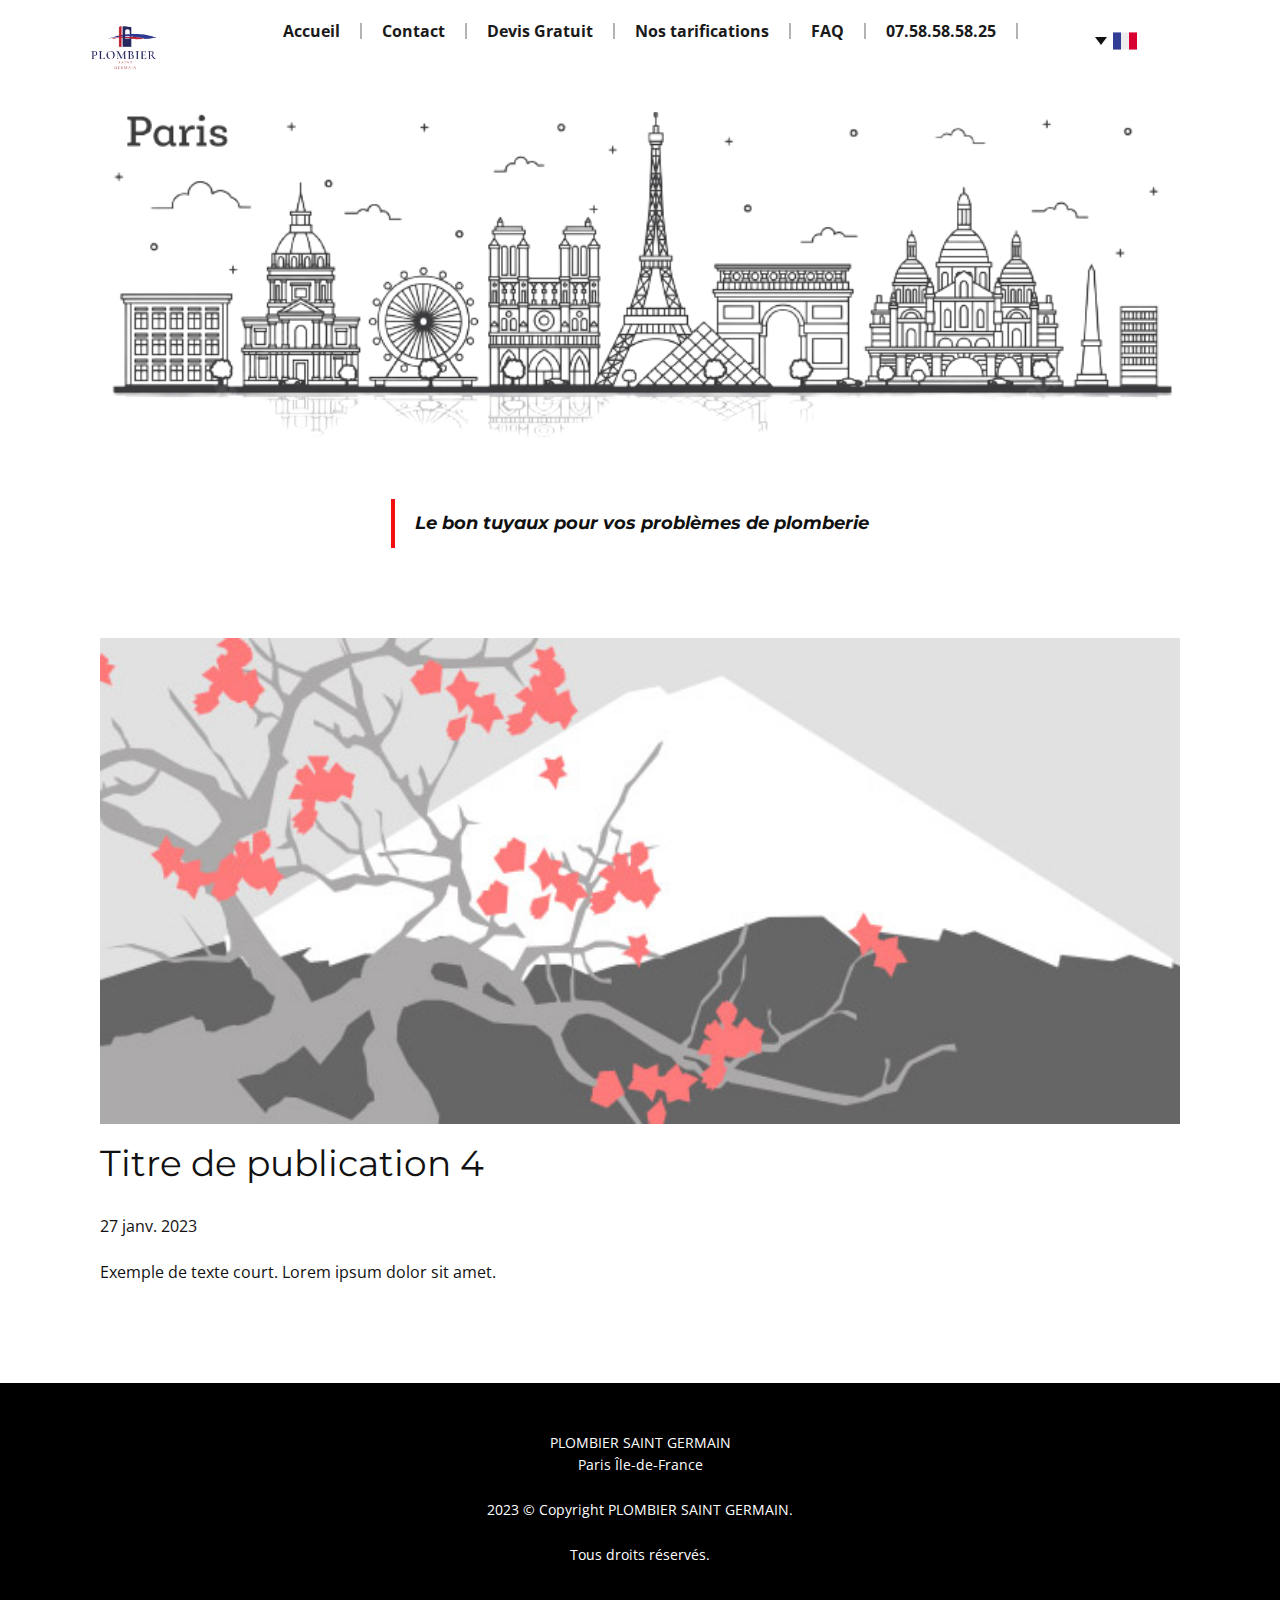
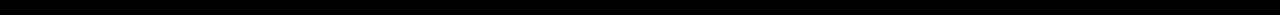
<file: blog/publication-3.html>
<!DOCTYPE html>
<html style="font-size: 16px;" lang="fr-FR"><head>
    <meta name="viewport" content="width=device-width, initial-scale=1.0">
    <meta charset="utf-8">
    <meta name="keywords" content="Titre de publication 1">
    <meta name="description" content="​PLOMBIER SAINT GERMAIN est un service de plomberie professionnel basé à Paris, en Île-de-France. Nous sommes spécialisés dans les réparations, les installations et les entretiens de toutes les installations de plomberie.
Que vous ayez besoin d'un dépannage d'urgence ou que vous souhaitiez rénover votre salle de bain, nous sommes là pour vous aider.
Notre équipe de plombiers expérimentés et qualifiés est prête à intervenir à tout moment pour résoudre tous vos problèmes de plomberie.
Nous utilisons les dernières technologies et les meilleurs matériaux pour garantir des résultats durables et de qualité supérieure.
Nous offrons également des services de maintenance régulière pour les immeubles d'habitation, les immeubles de bureaux et les locaux commerciaux pour maintenir la performance de votre système de plomberie.
N'hésitez pas à nous contacter pour tous vos besoins en plomberie à Paris et en Île-de-France. Nous serions ravis de vous offrir un devis gratuit.">
    <title>Titre de publication 4</title>
    <link rel="stylesheet" href="../nicepage.css" media="screen">
<link rel="stylesheet" href="../Post-Template.css" media="screen">
    <script class="u-script" type="text/javascript" src="../jquery.js" defer=""></script>
    <script class="u-script" type="text/javascript" src="../nicepage.js" defer=""></script>
    <meta name="generator" content="Nicepage 5.6.2, nicepage.com">
    <link rel="icon" href="../images/logo2.png">
    <link id="u-theme-google-font" rel="stylesheet" href="https://fonts.googleapis.com/css?family=Montserrat:100,100i,200,200i,300,300i,400,400i,500,500i,600,600i,700,700i,800,800i,900,900i|Open+Sans:300,300i,400,400i,500,500i,600,600i,700,700i,800,800i">
    <link id="u-page-google-font" rel="stylesheet" href="https://fonts.googleapis.com/css?family=Montserrat:100,100i,200,200i,300,300i,400,400i,500,500i,600,600i,700,700i,800,800i,900,900i">
    
    
    <script type="application/ld+json">{
		"@context": "http://schema.org",
		"@type": "Organization",
		"name": "Plombier Saint Germain",
		"logo": "images/logo2.png?rand=9aae"
}</script>
    <meta name="theme-color" content="#0586ff">
  <meta name="description" content="Service de dépannage d'urgence en plomberie disponible 24h sur 24 et 7 jours sur 7 dans la région de Paris Ile-de-France. Nous offrons des solutions rapides et efficaces pour tous vos problèmes de plomberie.">
    <meta name="keywords" content="dépannage plomberie, urgence plomberie, plombier 24/7, plombier Paris, réparation fuite d'eau, débouchage, installation sanitaire, remplacement robinetterie, rénovation salle de bain, entretien chaudière, recherche de fuite, plombier pas cher, plombier de nuit, plombier Ile-de-France, plomberie résidentielle, plomberie commerciale, plombier professionnel, garantie dépannage, plombier certifié, plombier qualifié, services plomberie rapides et efficaces, plombier expérimenté, plombier fiable, plombier à votre service, plombier de confiance">




<script>window._u_GDPRConfirmCode = function () {Notre entreprise respecte votre vie privée et prend la protection de vos données personnelles très au sérieux. Nous avons mis en place des mesures de sécurité pour protéger vos informations personnelles contre toute utilisation ou divulgation non autorisée. Nous ne partagerons ni ne vendrons vos données à des tiers. Nous utilisons vos informations uniquement pour vous fournir les services demandés. Conformément au Règlement général sur la protection des données (RGPD), vous avez le droit de demander l'accès, la rectification ou l'effacement de vos données personnelles, ainsi que le droit de retirer votre consentement à tout moment. Si vous avez des questions ou souhaitez exercer vos droits, veuillez nous contacter.
}</script><meta data-intl-tel-input-cdn-path="intlTelInput/"></head>
  <body class="u-body u-xl-mode" data-lang="fr"><header class="u-clearfix u-header u-header" id="sec-bc7c"><div class="u-clearfix u-sheet u-sheet-1">
        <a href="../Accueil.html" class="u-align-left u-image u-logo u-image-1" data-image-width="717" data-image-height="662" title="Accueil">
          <img src="../images/logo2.png?rand=9aae" class="u-logo-image u-logo-image-1">
        </a>
        <nav class="u-align-center u-menu u-menu-one-level u-menu-open-right u-offcanvas u-menu-1">
          <div class="menu-collapse" style="font-size: 1rem; letter-spacing: 0px; font-weight: 700;">
            <a class="u-button-style u-custom-active-border-color u-custom-border u-custom-border-color u-custom-borders u-custom-hover-border-color u-custom-left-right-menu-spacing u-custom-padding-bottom u-custom-text-active-color u-custom-text-color u-custom-text-hover-color u-custom-top-bottom-menu-spacing u-nav-link u-text-active-palette-1-base u-text-hover-palette-2-base" href="#" data-lang-fr="{&quot;content&quot;:&quot;<svg class=\&quot;u-svg-link\&quot; viewBox=\&quot;0 0 24 24\&quot;><use xmlns:xlink=\&quot;http://www.w3.org/1999/xlink\&quot; xlink:href=\&quot;#menu-hamburger\&quot;></use></svg><svg class=\&quot;u-svg-content\&quot; version=\&quot;1.1\&quot; id=\&quot;menu-hamburger\&quot; viewBox=\&quot;0 0 16 16\&quot; x=\&quot;0px\&quot; y=\&quot;0px\&quot; xmlns:xlink=\&quot;http://www.w3.org/1999/xlink\&quot; xmlns=\&quot;http://www.w3.org/2000/svg\&quot;>    <g>        <rect y=\&quot;1\&quot; width=\&quot;16\&quot; height=\&quot;2\&quot;></rect>        <rect y=\&quot;7\&quot; width=\&quot;16\&quot; height=\&quot;2\&quot;></rect>        <rect y=\&quot;13\&quot; width=\&quot;16\&quot; height=\&quot;2\&quot;></rect>    </g></svg>&quot;,&quot;href&quot;:&quot;#&quot;}" data-lang-en="{&quot;content&quot;:&quot;<svg class=\&quot;u-svg-link\&quot; viewBox=\&quot;0 0 24 24\&quot;><use xmlns:xlink=\&quot;http://www.w3.org/1999/xlink\&quot; xlink:href=\&quot;#menu-hamburger\&quot;></use></svg><svg class=\&quot;u-svg-content\&quot; version=\&quot;1.1\&quot; id=\&quot;menu-hamburger\&quot; viewBox=\&quot;0 0 16 16\&quot; x=\&quot;0px\&quot; y=\&quot;0px\&quot; xmlns:xlink=\&quot;http://www.w3.org/1999/xlink\&quot; xmlns=\&quot;http://www.w3.org/2000/svg\&quot;>    <g>        <rect y=\&quot;1\&quot; width=\&quot;16\&quot; height=\&quot;2\&quot;></rect>        <rect y=\&quot;7\&quot; width=\&quot;16\&quot; height=\&quot;2\&quot;></rect>        <rect y=\&quot;13\&quot; width=\&quot;16\&quot; height=\&quot;2\&quot;></rect>    </g></svg>&quot;,&quot;href&quot;:&quot;#&quot;}">
              <svg class="u-svg-link" viewBox="0 0 24 24"><use xmlns:xlink="http://www.w3.org/1999/xlink" xlink:href="#menu-hamburger"></use></svg>
              <svg class="u-svg-content" version="1.1" id="menu-hamburger" viewBox="0 0 16 16" x="0px" y="0px" xmlns:xlink="http://www.w3.org/1999/xlink" xmlns="http://www.w3.org/2000/svg"><g><rect y="1" width="16" height="2"></rect><rect y="7" width="16" height="2"></rect><rect y="13" width="16" height="2"></rect>
</g></svg>
            </a>
          </div>
          <div class="u-custom-menu u-nav-container">
            <ul class="u-nav u-spacing-0 u-unstyled u-nav-1"><li class="u-nav-item"><a class="u-border-2 u-border-active-grey-30 u-border-grey-30 u-border-hover-grey-30 u-border-no-bottom u-border-no-left u-border-no-top u-button-style u-nav-link u-text-active-custom-color-1 u-text-grey-90 u-text-hover-custom-color-2" href="../Accueil.html" data-lang-fr="{&quot;content&quot;:&quot;Accueil&quot;,&quot;href&quot;:&quot;Accueil.html&quot;}" data-lang-en="{&quot;content&quot;:&quot;Home&quot;,&quot;href&quot;:&quot;Accueil.html&quot;}" style="padding: 0px 20px;">Accueil</a>
</li><li class="u-nav-item"><a class="u-border-2 u-border-active-grey-30 u-border-grey-30 u-border-hover-grey-30 u-border-no-bottom u-border-no-left u-border-no-top u-button-style u-nav-link u-text-active-custom-color-1 u-text-grey-90 u-text-hover-custom-color-2" href="../Contact.html" data-lang-fr="{&quot;content&quot;:&quot;Contact&quot;,&quot;href&quot;:&quot;Contact.html&quot;}" data-lang-en="{&quot;content&quot;:&quot;Contact&quot;,&quot;href&quot;:&quot;Contact.html&quot;}" style="padding: 0px 20px;">Contact</a>
</li><li class="u-nav-item"><a class="u-border-2 u-border-active-grey-30 u-border-grey-30 u-border-hover-grey-30 u-border-no-bottom u-border-no-left u-border-no-top u-button-style u-nav-link u-text-active-custom-color-1 u-text-grey-90 u-text-hover-custom-color-2" href="../Accueil.html#carousel_f828" data-lang-fr="{&quot;content&quot;:&quot;Devis Gratuit&quot;,&quot;href&quot;:&quot;60162714#carousel_f828&quot;}" data-lang-en="{&quot;content&quot;:&quot;Free Quote&quot;,&quot;href&quot;:&quot;60162714#carousel_f828&quot;}" style="padding: 0px 20px;">Devis Gratuit</a>
</li><li class="u-nav-item"><a class="u-border-2 u-border-active-grey-30 u-border-grey-30 u-border-hover-grey-30 u-border-no-bottom u-border-no-left u-border-no-top u-button-style u-nav-link u-text-active-custom-color-1 u-text-grey-90 u-text-hover-custom-color-2" href="../Accueil.html#sec-43b3" data-lang-fr="{&quot;content&quot;:&quot;Nos tarifications&quot;,&quot;href&quot;:&quot;60162714#sec-43b3&quot;}" data-lang-en="{&quot;content&quot;:&quot;Our pricing&quot;,&quot;href&quot;:&quot;60162714#sec-43b3&quot;}" style="padding: 0px 20px;">Nos tarifications</a>
</li><li class="u-nav-item"><a class="u-border-2 u-border-active-grey-30 u-border-grey-30 u-border-hover-grey-30 u-border-no-bottom u-border-no-left u-border-no-top u-button-style u-nav-link u-text-active-custom-color-1 u-text-grey-90 u-text-hover-custom-color-2" href="../Accueil.html#carousel_b120" data-lang-fr="{&quot;content&quot;:&quot;FAQ&quot;,&quot;href&quot;:&quot;60162714#carousel_b120&quot;}" data-lang-en="{&quot;content&quot;:&quot;FAQ&quot;,&quot;href&quot;:&quot;60162714#carousel_b120&quot;}" style="padding: 0px 20px;">FAQ</a>
</li><li class="u-nav-item"><a class="u-border-2 u-border-active-grey-30 u-border-grey-30 u-border-hover-grey-30 u-border-no-bottom u-border-no-left u-border-no-top u-button-style u-nav-link u-text-active-custom-color-1 u-text-grey-90 u-text-hover-custom-color-2" href="../tel:+33758585825" data-lang-fr="{&quot;content&quot;:&quot;06.12.23.45.56&quot;,&quot;href&quot;:&quot;tel:+33612234556&quot;}" data-lang-en="{&quot;content&quot;:&quot;06.12.23.45.56&quot;,&quot;href&quot;:&quot;tel:+33612234556&quot;}" style="padding: 0px 20px;">07.58.58.58.25</a>
</li></ul>
          </div>
          <div class="u-custom-menu u-nav-container-collapse">
            <div class="u-black u-container-style u-inner-container-layout u-sidenav">
              <div class="u-inner-container-layout u-sidenav-overflow">
                <div class="u-menu-close"></div>
                <ul class="u-align-center u-nav u-popupmenu-items u-spacing-29 u-text-active-custom-color-1 u-text-hover-custom-color-2 u-unstyled u-nav-2"><li class="u-nav-item"><a class="u-button-style u-nav-link" href="../Accueil.html" data-lang-fr="{&quot;content&quot;:&quot;Accueil&quot;,&quot;href&quot;:&quot;Accueil.html&quot;}" data-lang-en="{&quot;content&quot;:&quot;Home&quot;,&quot;href&quot;:&quot;Accueil.html&quot;}">Accueil</a>
</li><li class="u-nav-item"><a class="u-button-style u-nav-link" href="../Contact.html" data-lang-fr="{&quot;content&quot;:&quot;Contact&quot;,&quot;href&quot;:&quot;Contact.html&quot;}" data-lang-en="{&quot;content&quot;:&quot;Contact&quot;,&quot;href&quot;:&quot;Contact.html&quot;}">Contact</a>
</li><li class="u-nav-item"><a class="u-button-style u-nav-link" href="../Accueil.html#carousel_f828" data-lang-fr="{&quot;content&quot;:&quot;Devis Gratuit&quot;,&quot;href&quot;:&quot;60162714#carousel_f828&quot;}" data-lang-en="{&quot;content&quot;:&quot;Free Quote&quot;,&quot;href&quot;:&quot;60162714#carousel_f828&quot;}">Devis Gratuit</a>
</li><li class="u-nav-item"><a class="u-button-style u-nav-link" href="../Accueil.html#sec-43b3" data-lang-fr="{&quot;content&quot;:&quot;Nos tarifications&quot;,&quot;href&quot;:&quot;60162714#sec-43b3&quot;}" data-lang-en="{&quot;content&quot;:&quot;Our pricing&quot;,&quot;href&quot;:&quot;60162714#sec-43b3&quot;}">Nos tarifications</a>
</li><li class="u-nav-item"><a class="u-button-style u-nav-link" href="../Accueil.html#carousel_b120" data-lang-fr="{&quot;content&quot;:&quot;FAQ&quot;,&quot;href&quot;:&quot;60162714#carousel_b120&quot;}" data-lang-en="{&quot;content&quot;:&quot;FAQ&quot;,&quot;href&quot;:&quot;60162714#carousel_b120&quot;}">FAQ</a>
</li><li class="u-nav-item"><a class="u-button-style u-nav-link" href="../tel:+33758585825" data-lang-fr="{&quot;content&quot;:&quot;06.12.23.45.56&quot;,&quot;href&quot;:&quot;tel:+33612234556&quot;}" data-lang-en="{&quot;content&quot;:&quot;06.12.23.45.56&quot;,&quot;href&quot;:&quot;tel:+33612234556&quot;}">07.58.58.58.25</a>
</li></ul>
              </div>
            </div>
            <div class="u-menu-overlay"></div>
          </div>
        </nav>
        <div class="u-align-right u-h-spacing-12 u-language u-language-content-icon u-language-layout-dropdown u-v-spacing-6 u-language-1">
          <a class="u-block-2783-30 u-language-active u-language-url" data-lang-text="Français" href="#" data-language="fr" style="background-image: none;">
            <svg class="u-caret u-caret-svg" version="1.1" id="Layer_1" xmlns="http://www.w3.org/2000/svg" xmlns:xlink="http://www.w3.org/1999/xlink" x="0px" y="0px" width="16px" height="16px" viewBox="0 0 16 16" style="fill:currentColor;" xml:space="preserve"><polygon class="st0" points="8,12 2,4 14,4 "></polygon></svg><span class="u-icon u-language-fr u-language-icon u-icon-1"><svg xmlns="http://www.w3.org/2000/svg" xmlns:xlink="http://www.w3.org/1999/xlink" version="1.1" xml:space="preserve" class="u-svg-content" viewBox="0 0 112 112" x="0px" y="0px" style="width: 1em; height: 1em;"><rect y="16" fill="#EDEDED" width="112" height="80"></rect><rect y="16" fill="#323E95" width="37.3" height="80"></rect><rect x="74.7" y="16" fill="#D80031" width="37.3" height="80"></rect></svg><img></span>
          </a>
          <div class="u-border-1 u-border-grey-15 u-h-spacing-12 u-language-dropdown u-v-spacing-6 u-white">
            <a class="u-block-2783-30 u-language-dropdown-url u-language-url" data-lang-text="Français" href="../fr/Accueil.html" data-language="fr" style="background-image: none;"><span class="u-icon u-language-fr u-language-icon u-icon-1"><svg xmlns="http://www.w3.org/2000/svg" xmlns:xlink="http://www.w3.org/1999/xlink" version="1.1" xml:space="preserve" class="u-svg-content" viewBox="0 0 112 112" x="0px" y="0px" style="width: 1em; height: 1em;"><rect y="16" fill="#EDEDED" width="112" height="80"></rect><rect y="16" fill="#323E95" width="37.3" height="80"></rect><rect x="74.7" y="16" fill="#D80031" width="37.3" height="80"></rect></svg><img></span>
            </a>
            <a class="u-block-2783-30 u-language-dropdown-url u-language-url" data-lang-text="English" href="../en/Accueil.html" data-language="en" style="background-image: none;"><span class="u-icon u-language-en u-language-icon u-icon-3"><svg xmlns="http://www.w3.org/2000/svg" xmlns:xlink="http://www.w3.org/1999/xlink" version="1.1" xml:space="preserve" class="u-svg-content" viewBox="0 0 112 112" x="0px" y="0px" style="width: 1em; height: 1em;"><path fill="#EDEDED" d="M51.3,63.9V96h-3.5V70.7L11,96H7.1l39.8-27.3h-7.8L0,95.5v-7.8l27.5-19H0v-4.8C0,63.9,51.3,63.9,51.3,63.9z
	 M61.7,96h3.4V70.7l37,25.3h9.9v-0.8L73.2,68.7H81l31,21.2v-3.1L85.4,68.7H112v-4.8H61.7V96z M51.3,16h-3.5v26.9L8.8,16H0v0.8
	l40.9,28.1h-7.7L0,22.1v3.8l27.5,19H0v4.8h51.3V16z M67.3,44.9L109.4,16h-5.1L65.1,42.9V16h-3.4v33.7H112v-4.8H85.4L112,26.6v-7
	L75,44.9H67.3z"></path><path fill="#1A237B" d="M65.1,42.9V16h39.2L65.1,42.9z M47.8,16h-39l39,26.9V16z M112,44.9V26.6L85.4,44.9H112z M112,86.8V68.7H85.4
	L112,86.8z M11,96h36.8V70.7L11,96z M65.1,96h37l-37-25.3V96z M0,68.7v19l27.5-19H0z M0,25.9v19h27.5L0,25.9z"></path><path fill="#BD0034" d="M112,16v3.6L75,44.9h-7.7L109.4,16H112z M73.2,68.7L112,95.2v-5.3L81,68.7H73.2z M40.9,44.9L0,16.8v5.3
	l33.2,22.8C33.2,44.9,40.9,44.9,40.9,44.9z M39.1,68.7L0,95.5V96h7.1l39.8-27.3H39.1z M61.7,16H51.3v33.7H0v14.2h51.3V96h10.4V63.9
	H112V49.7H61.7V16z"></path></svg><img></span>
            </a>
          </div>
        </div>
        <img class="u-image u-image-2" src="../images/banner-removebg-preview.png" data-image-width="769" data-image-height="324">
        <blockquote class="u-align-center-xs u-border-custom-color-2 u-text u-text-default u-text-1" data-lang-fr="Le bon tuyaux pour vos problèmes de plomberie" data-lang-en="​The right pipes for your plumbing problems">Le bon tuyaux pour vos problèmes de plomberie</blockquote>
      </div></header>
    <section class="u-align-center u-clearfix u-section-1" id="sec-f204">
      <div class="u-clearfix u-sheet u-valign-middle-md u-valign-middle-sm u-valign-middle-xs u-sheet-1"><!--post_details--><!--post_details_options_json--><!--{"source":""}--><!--/post_details_options_json--><!--blog_post-->
        <div class="u-container-style u-expanded-width u-post-details u-post-details-1">
          <div class="u-container-layout u-valign-middle u-container-layout-1"><!--blog_post_image-->
            <img alt="" class="u-blog-control u-expanded-width u-image u-image-default u-image-1" src="../images/0fd3416c.jpeg"><!--/blog_post_image--><!--blog_post_header-->
            <h2 class="u-blog-control u-text u-text-1">Titre de publication 4</h2><!--/blog_post_header--><!--blog_post_metadata-->
            <div class="u-blog-control u-metadata u-metadata-1"><!--blog_post_metadata_date-->
              <span class="u-meta-date u-meta-icon">27 janv. 2023</span><!--/blog_post_metadata_date--><!--blog_post_metadata_category-->
              <!--/blog_post_metadata_category--><!--blog_post_metadata_comments-->
              <!--/blog_post_metadata_comments-->
            </div><!--/blog_post_metadata--><!--blog_post_content-->
            <div class="u-align-justify u-blog-control u-post-content u-text u-text-2 fr-view">
  Exemple de texte court. Lorem ipsum dolor sit amet.
  </div><!--/blog_post_content-->
          </div>
        </div><!--/blog_post--><!--/post_details-->
      </div>
    </section>
    
    
    <footer class="u-align-center u-black u-clearfix u-footer u-footer" id="sec-1d6f"><div class="u-clearfix u-sheet u-sheet-1">
        <p class="u-small-text u-text u-text-variant u-text-1" data-lang-fr="​PLOMBIER SAINT GERMAIN<br>Paris Île-de-France<br><br>2023 © Copyright PLOMBIER SAINT GERMAIN.<br><br>Tous droits réservés." data-lang-en="​PLOMBIER SAINT GERMAIN<br>Paris Île-de-France<br><br>2023 © Copyright PLOMBIER SAINT GERMAIN.<br><br>Tous droits réservés."> PLOMBIER SAINT GERMAIN<br>Paris Île-de-France<br>
          <br>2023 © Copyright PLOMBIER SAINT GERMAIN.<br>
          <br>Tous droits réservés.
        </p>
      </div></footer>
  
</body></html>
</file>
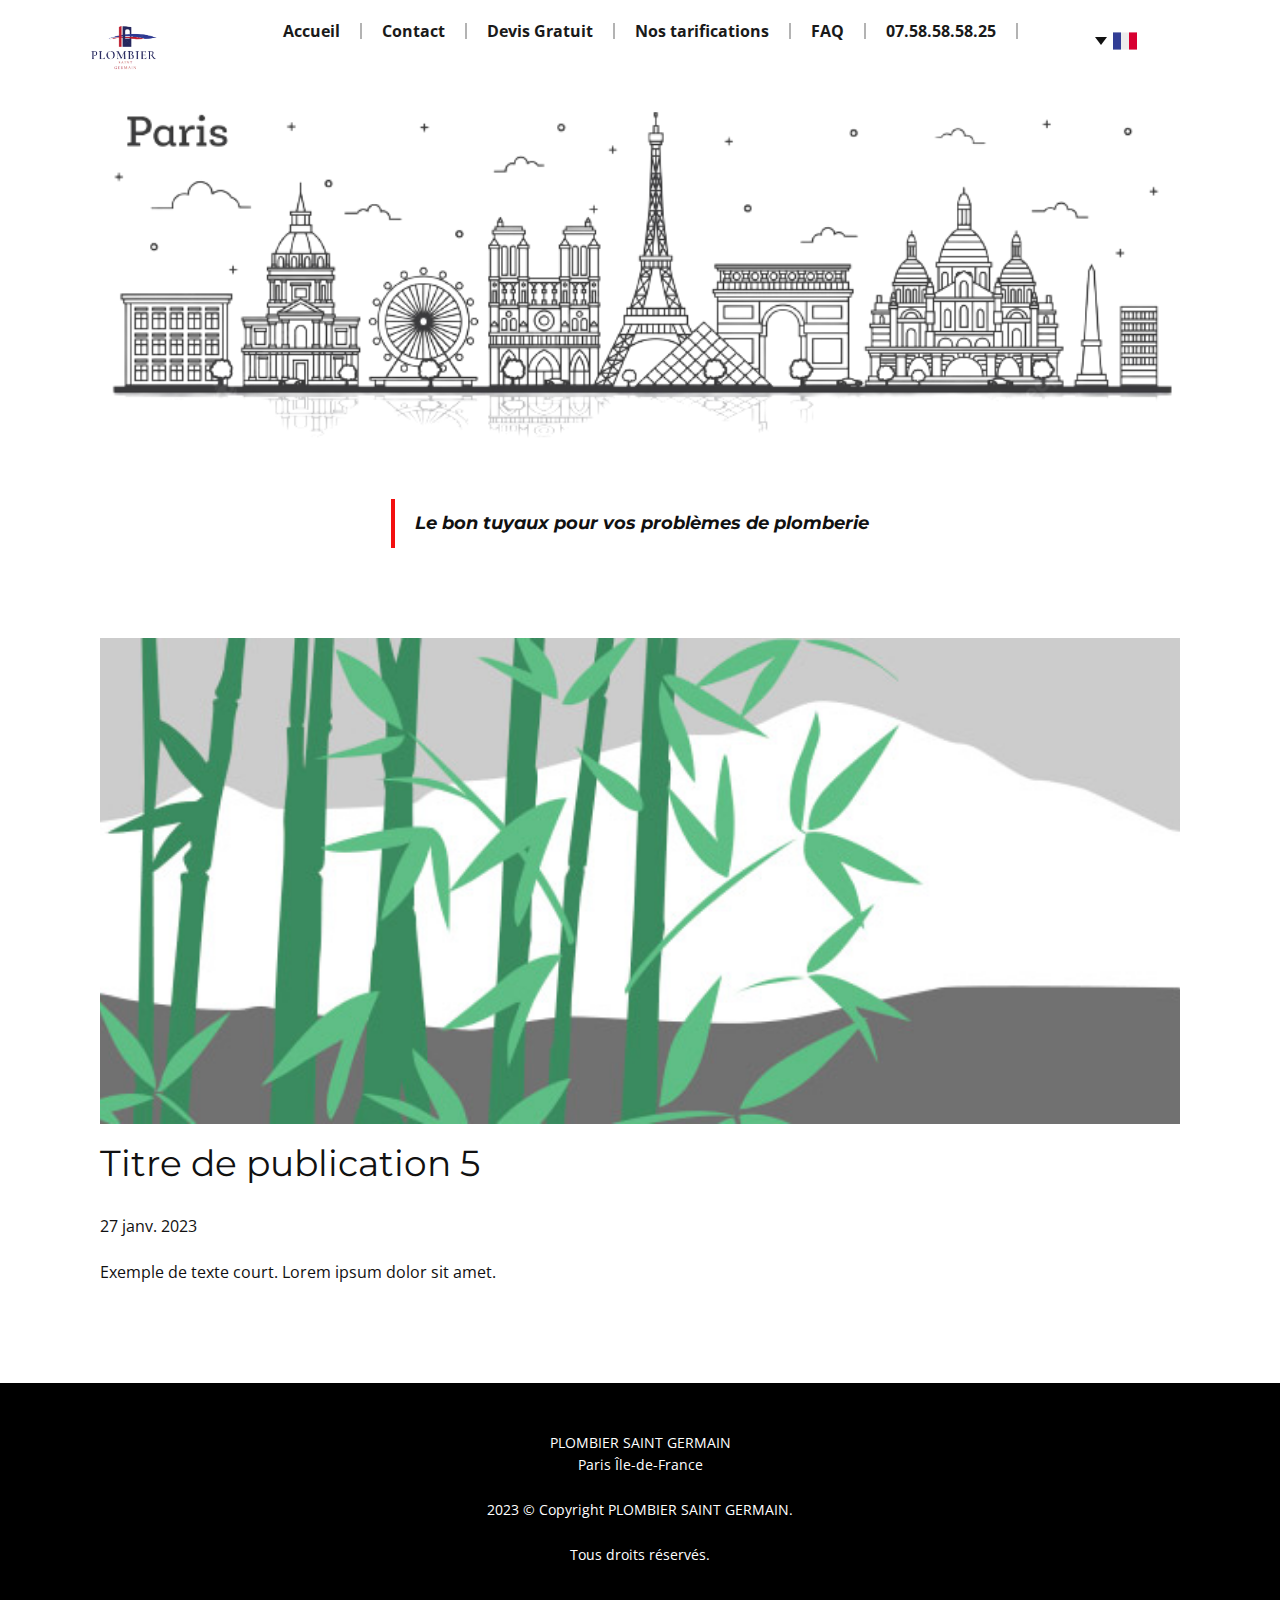
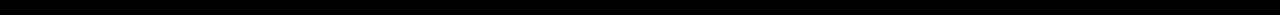
<file: blog/publication-4.html>
<!DOCTYPE html>
<html style="font-size: 16px;" lang="fr-FR"><head>
    <meta name="viewport" content="width=device-width, initial-scale=1.0">
    <meta charset="utf-8">
    <meta name="keywords" content="Titre de publication 1">
    <meta name="description" content="​PLOMBIER SAINT GERMAIN est un service de plomberie professionnel basé à Paris, en Île-de-France. Nous sommes spécialisés dans les réparations, les installations et les entretiens de toutes les installations de plomberie.
Que vous ayez besoin d'un dépannage d'urgence ou que vous souhaitiez rénover votre salle de bain, nous sommes là pour vous aider.
Notre équipe de plombiers expérimentés et qualifiés est prête à intervenir à tout moment pour résoudre tous vos problèmes de plomberie.
Nous utilisons les dernières technologies et les meilleurs matériaux pour garantir des résultats durables et de qualité supérieure.
Nous offrons également des services de maintenance régulière pour les immeubles d'habitation, les immeubles de bureaux et les locaux commerciaux pour maintenir la performance de votre système de plomberie.
N'hésitez pas à nous contacter pour tous vos besoins en plomberie à Paris et en Île-de-France. Nous serions ravis de vous offrir un devis gratuit.">
    <title>Titre de publication 5</title>
    <link rel="stylesheet" href="../nicepage.css" media="screen">
<link rel="stylesheet" href="../Post-Template.css" media="screen">
    <script class="u-script" type="text/javascript" src="../jquery.js" defer=""></script>
    <script class="u-script" type="text/javascript" src="../nicepage.js" defer=""></script>
    <meta name="generator" content="Nicepage 5.6.2, nicepage.com">
    <link rel="icon" href="../images/logo2.png">
    <link id="u-theme-google-font" rel="stylesheet" href="https://fonts.googleapis.com/css?family=Montserrat:100,100i,200,200i,300,300i,400,400i,500,500i,600,600i,700,700i,800,800i,900,900i|Open+Sans:300,300i,400,400i,500,500i,600,600i,700,700i,800,800i">
    <link id="u-page-google-font" rel="stylesheet" href="https://fonts.googleapis.com/css?family=Montserrat:100,100i,200,200i,300,300i,400,400i,500,500i,600,600i,700,700i,800,800i,900,900i">
    
    
    <script type="application/ld+json">{
		"@context": "http://schema.org",
		"@type": "Organization",
		"name": "Plombier Saint Germain",
		"logo": "images/logo2.png?rand=9aae"
}</script>
    <meta name="theme-color" content="#0586ff">
  <meta name="description" content="Service de dépannage d'urgence en plomberie disponible 24h sur 24 et 7 jours sur 7 dans la région de Paris Ile-de-France. Nous offrons des solutions rapides et efficaces pour tous vos problèmes de plomberie.">
    <meta name="keywords" content="dépannage plomberie, urgence plomberie, plombier 24/7, plombier Paris, réparation fuite d'eau, débouchage, installation sanitaire, remplacement robinetterie, rénovation salle de bain, entretien chaudière, recherche de fuite, plombier pas cher, plombier de nuit, plombier Ile-de-France, plomberie résidentielle, plomberie commerciale, plombier professionnel, garantie dépannage, plombier certifié, plombier qualifié, services plomberie rapides et efficaces, plombier expérimenté, plombier fiable, plombier à votre service, plombier de confiance">




<script>window._u_GDPRConfirmCode = function () {Notre entreprise respecte votre vie privée et prend la protection de vos données personnelles très au sérieux. Nous avons mis en place des mesures de sécurité pour protéger vos informations personnelles contre toute utilisation ou divulgation non autorisée. Nous ne partagerons ni ne vendrons vos données à des tiers. Nous utilisons vos informations uniquement pour vous fournir les services demandés. Conformément au Règlement général sur la protection des données (RGPD), vous avez le droit de demander l'accès, la rectification ou l'effacement de vos données personnelles, ainsi que le droit de retirer votre consentement à tout moment. Si vous avez des questions ou souhaitez exercer vos droits, veuillez nous contacter.
}</script><meta data-intl-tel-input-cdn-path="intlTelInput/"></head>
  <body class="u-body u-xl-mode" data-lang="fr"><header class="u-clearfix u-header u-header" id="sec-bc7c"><div class="u-clearfix u-sheet u-sheet-1">
        <a href="../Accueil.html" class="u-align-left u-image u-logo u-image-1" data-image-width="717" data-image-height="662" title="Accueil">
          <img src="../images/logo2.png?rand=9aae" class="u-logo-image u-logo-image-1">
        </a>
        <nav class="u-align-center u-menu u-menu-one-level u-menu-open-right u-offcanvas u-menu-1">
          <div class="menu-collapse" style="font-size: 1rem; letter-spacing: 0px; font-weight: 700;">
            <a class="u-button-style u-custom-active-border-color u-custom-border u-custom-border-color u-custom-borders u-custom-hover-border-color u-custom-left-right-menu-spacing u-custom-padding-bottom u-custom-text-active-color u-custom-text-color u-custom-text-hover-color u-custom-top-bottom-menu-spacing u-nav-link u-text-active-palette-1-base u-text-hover-palette-2-base" href="#" data-lang-fr="{&quot;content&quot;:&quot;<svg class=\&quot;u-svg-link\&quot; viewBox=\&quot;0 0 24 24\&quot;><use xmlns:xlink=\&quot;http://www.w3.org/1999/xlink\&quot; xlink:href=\&quot;#menu-hamburger\&quot;></use></svg><svg class=\&quot;u-svg-content\&quot; version=\&quot;1.1\&quot; id=\&quot;menu-hamburger\&quot; viewBox=\&quot;0 0 16 16\&quot; x=\&quot;0px\&quot; y=\&quot;0px\&quot; xmlns:xlink=\&quot;http://www.w3.org/1999/xlink\&quot; xmlns=\&quot;http://www.w3.org/2000/svg\&quot;>    <g>        <rect y=\&quot;1\&quot; width=\&quot;16\&quot; height=\&quot;2\&quot;></rect>        <rect y=\&quot;7\&quot; width=\&quot;16\&quot; height=\&quot;2\&quot;></rect>        <rect y=\&quot;13\&quot; width=\&quot;16\&quot; height=\&quot;2\&quot;></rect>    </g></svg>&quot;,&quot;href&quot;:&quot;#&quot;}" data-lang-en="{&quot;content&quot;:&quot;<svg class=\&quot;u-svg-link\&quot; viewBox=\&quot;0 0 24 24\&quot;><use xmlns:xlink=\&quot;http://www.w3.org/1999/xlink\&quot; xlink:href=\&quot;#menu-hamburger\&quot;></use></svg><svg class=\&quot;u-svg-content\&quot; version=\&quot;1.1\&quot; id=\&quot;menu-hamburger\&quot; viewBox=\&quot;0 0 16 16\&quot; x=\&quot;0px\&quot; y=\&quot;0px\&quot; xmlns:xlink=\&quot;http://www.w3.org/1999/xlink\&quot; xmlns=\&quot;http://www.w3.org/2000/svg\&quot;>    <g>        <rect y=\&quot;1\&quot; width=\&quot;16\&quot; height=\&quot;2\&quot;></rect>        <rect y=\&quot;7\&quot; width=\&quot;16\&quot; height=\&quot;2\&quot;></rect>        <rect y=\&quot;13\&quot; width=\&quot;16\&quot; height=\&quot;2\&quot;></rect>    </g></svg>&quot;,&quot;href&quot;:&quot;#&quot;}">
              <svg class="u-svg-link" viewBox="0 0 24 24"><use xmlns:xlink="http://www.w3.org/1999/xlink" xlink:href="#menu-hamburger"></use></svg>
              <svg class="u-svg-content" version="1.1" id="menu-hamburger" viewBox="0 0 16 16" x="0px" y="0px" xmlns:xlink="http://www.w3.org/1999/xlink" xmlns="http://www.w3.org/2000/svg"><g><rect y="1" width="16" height="2"></rect><rect y="7" width="16" height="2"></rect><rect y="13" width="16" height="2"></rect>
</g></svg>
            </a>
          </div>
          <div class="u-custom-menu u-nav-container">
            <ul class="u-nav u-spacing-0 u-unstyled u-nav-1"><li class="u-nav-item"><a class="u-border-2 u-border-active-grey-30 u-border-grey-30 u-border-hover-grey-30 u-border-no-bottom u-border-no-left u-border-no-top u-button-style u-nav-link u-text-active-custom-color-1 u-text-grey-90 u-text-hover-custom-color-2" href="../Accueil.html" data-lang-fr="{&quot;content&quot;:&quot;Accueil&quot;,&quot;href&quot;:&quot;Accueil.html&quot;}" data-lang-en="{&quot;content&quot;:&quot;Home&quot;,&quot;href&quot;:&quot;Accueil.html&quot;}" style="padding: 0px 20px;">Accueil</a>
</li><li class="u-nav-item"><a class="u-border-2 u-border-active-grey-30 u-border-grey-30 u-border-hover-grey-30 u-border-no-bottom u-border-no-left u-border-no-top u-button-style u-nav-link u-text-active-custom-color-1 u-text-grey-90 u-text-hover-custom-color-2" href="../Contact.html" data-lang-fr="{&quot;content&quot;:&quot;Contact&quot;,&quot;href&quot;:&quot;Contact.html&quot;}" data-lang-en="{&quot;content&quot;:&quot;Contact&quot;,&quot;href&quot;:&quot;Contact.html&quot;}" style="padding: 0px 20px;">Contact</a>
</li><li class="u-nav-item"><a class="u-border-2 u-border-active-grey-30 u-border-grey-30 u-border-hover-grey-30 u-border-no-bottom u-border-no-left u-border-no-top u-button-style u-nav-link u-text-active-custom-color-1 u-text-grey-90 u-text-hover-custom-color-2" href="../Accueil.html#carousel_f828" data-lang-fr="{&quot;content&quot;:&quot;Devis Gratuit&quot;,&quot;href&quot;:&quot;60162714#carousel_f828&quot;}" data-lang-en="{&quot;content&quot;:&quot;Free Quote&quot;,&quot;href&quot;:&quot;60162714#carousel_f828&quot;}" style="padding: 0px 20px;">Devis Gratuit</a>
</li><li class="u-nav-item"><a class="u-border-2 u-border-active-grey-30 u-border-grey-30 u-border-hover-grey-30 u-border-no-bottom u-border-no-left u-border-no-top u-button-style u-nav-link u-text-active-custom-color-1 u-text-grey-90 u-text-hover-custom-color-2" href="../Accueil.html#sec-43b3" data-lang-fr="{&quot;content&quot;:&quot;Nos tarifications&quot;,&quot;href&quot;:&quot;60162714#sec-43b3&quot;}" data-lang-en="{&quot;content&quot;:&quot;Our pricing&quot;,&quot;href&quot;:&quot;60162714#sec-43b3&quot;}" style="padding: 0px 20px;">Nos tarifications</a>
</li><li class="u-nav-item"><a class="u-border-2 u-border-active-grey-30 u-border-grey-30 u-border-hover-grey-30 u-border-no-bottom u-border-no-left u-border-no-top u-button-style u-nav-link u-text-active-custom-color-1 u-text-grey-90 u-text-hover-custom-color-2" href="../Accueil.html#carousel_b120" data-lang-fr="{&quot;content&quot;:&quot;FAQ&quot;,&quot;href&quot;:&quot;60162714#carousel_b120&quot;}" data-lang-en="{&quot;content&quot;:&quot;FAQ&quot;,&quot;href&quot;:&quot;60162714#carousel_b120&quot;}" style="padding: 0px 20px;">FAQ</a>
</li><li class="u-nav-item"><a class="u-border-2 u-border-active-grey-30 u-border-grey-30 u-border-hover-grey-30 u-border-no-bottom u-border-no-left u-border-no-top u-button-style u-nav-link u-text-active-custom-color-1 u-text-grey-90 u-text-hover-custom-color-2" href="../tel:+33758585825" data-lang-fr="{&quot;content&quot;:&quot;06.12.23.45.56&quot;,&quot;href&quot;:&quot;tel:+33612234556&quot;}" data-lang-en="{&quot;content&quot;:&quot;06.12.23.45.56&quot;,&quot;href&quot;:&quot;tel:+33612234556&quot;}" style="padding: 0px 20px;">07.58.58.58.25</a>
</li></ul>
          </div>
          <div class="u-custom-menu u-nav-container-collapse">
            <div class="u-black u-container-style u-inner-container-layout u-sidenav">
              <div class="u-inner-container-layout u-sidenav-overflow">
                <div class="u-menu-close"></div>
                <ul class="u-align-center u-nav u-popupmenu-items u-spacing-29 u-text-active-custom-color-1 u-text-hover-custom-color-2 u-unstyled u-nav-2"><li class="u-nav-item"><a class="u-button-style u-nav-link" href="../Accueil.html" data-lang-fr="{&quot;content&quot;:&quot;Accueil&quot;,&quot;href&quot;:&quot;Accueil.html&quot;}" data-lang-en="{&quot;content&quot;:&quot;Home&quot;,&quot;href&quot;:&quot;Accueil.html&quot;}">Accueil</a>
</li><li class="u-nav-item"><a class="u-button-style u-nav-link" href="../Contact.html" data-lang-fr="{&quot;content&quot;:&quot;Contact&quot;,&quot;href&quot;:&quot;Contact.html&quot;}" data-lang-en="{&quot;content&quot;:&quot;Contact&quot;,&quot;href&quot;:&quot;Contact.html&quot;}">Contact</a>
</li><li class="u-nav-item"><a class="u-button-style u-nav-link" href="../Accueil.html#carousel_f828" data-lang-fr="{&quot;content&quot;:&quot;Devis Gratuit&quot;,&quot;href&quot;:&quot;60162714#carousel_f828&quot;}" data-lang-en="{&quot;content&quot;:&quot;Free Quote&quot;,&quot;href&quot;:&quot;60162714#carousel_f828&quot;}">Devis Gratuit</a>
</li><li class="u-nav-item"><a class="u-button-style u-nav-link" href="../Accueil.html#sec-43b3" data-lang-fr="{&quot;content&quot;:&quot;Nos tarifications&quot;,&quot;href&quot;:&quot;60162714#sec-43b3&quot;}" data-lang-en="{&quot;content&quot;:&quot;Our pricing&quot;,&quot;href&quot;:&quot;60162714#sec-43b3&quot;}">Nos tarifications</a>
</li><li class="u-nav-item"><a class="u-button-style u-nav-link" href="../Accueil.html#carousel_b120" data-lang-fr="{&quot;content&quot;:&quot;FAQ&quot;,&quot;href&quot;:&quot;60162714#carousel_b120&quot;}" data-lang-en="{&quot;content&quot;:&quot;FAQ&quot;,&quot;href&quot;:&quot;60162714#carousel_b120&quot;}">FAQ</a>
</li><li class="u-nav-item"><a class="u-button-style u-nav-link" href="../tel:+33758585825" data-lang-fr="{&quot;content&quot;:&quot;06.12.23.45.56&quot;,&quot;href&quot;:&quot;tel:+33612234556&quot;}" data-lang-en="{&quot;content&quot;:&quot;06.12.23.45.56&quot;,&quot;href&quot;:&quot;tel:+33612234556&quot;}">07.58.58.58.25</a>
</li></ul>
              </div>
            </div>
            <div class="u-menu-overlay"></div>
          </div>
        </nav>
        <div class="u-align-right u-h-spacing-12 u-language u-language-content-icon u-language-layout-dropdown u-v-spacing-6 u-language-1">
          <a class="u-block-2783-30 u-language-active u-language-url" data-lang-text="Français" href="#" data-language="fr" style="background-image: none;">
            <svg class="u-caret u-caret-svg" version="1.1" id="Layer_1" xmlns="http://www.w3.org/2000/svg" xmlns:xlink="http://www.w3.org/1999/xlink" x="0px" y="0px" width="16px" height="16px" viewBox="0 0 16 16" style="fill:currentColor;" xml:space="preserve"><polygon class="st0" points="8,12 2,4 14,4 "></polygon></svg><span class="u-icon u-language-fr u-language-icon u-icon-1"><svg xmlns="http://www.w3.org/2000/svg" xmlns:xlink="http://www.w3.org/1999/xlink" version="1.1" xml:space="preserve" class="u-svg-content" viewBox="0 0 112 112" x="0px" y="0px" style="width: 1em; height: 1em;"><rect y="16" fill="#EDEDED" width="112" height="80"></rect><rect y="16" fill="#323E95" width="37.3" height="80"></rect><rect x="74.7" y="16" fill="#D80031" width="37.3" height="80"></rect></svg><img></span>
          </a>
          <div class="u-border-1 u-border-grey-15 u-h-spacing-12 u-language-dropdown u-v-spacing-6 u-white">
            <a class="u-block-2783-30 u-language-dropdown-url u-language-url" data-lang-text="Français" href="../fr/Accueil.html" data-language="fr" style="background-image: none;"><span class="u-icon u-language-fr u-language-icon u-icon-1"><svg xmlns="http://www.w3.org/2000/svg" xmlns:xlink="http://www.w3.org/1999/xlink" version="1.1" xml:space="preserve" class="u-svg-content" viewBox="0 0 112 112" x="0px" y="0px" style="width: 1em; height: 1em;"><rect y="16" fill="#EDEDED" width="112" height="80"></rect><rect y="16" fill="#323E95" width="37.3" height="80"></rect><rect x="74.7" y="16" fill="#D80031" width="37.3" height="80"></rect></svg><img></span>
            </a>
            <a class="u-block-2783-30 u-language-dropdown-url u-language-url" data-lang-text="English" href="../en/Accueil.html" data-language="en" style="background-image: none;"><span class="u-icon u-language-en u-language-icon u-icon-3"><svg xmlns="http://www.w3.org/2000/svg" xmlns:xlink="http://www.w3.org/1999/xlink" version="1.1" xml:space="preserve" class="u-svg-content" viewBox="0 0 112 112" x="0px" y="0px" style="width: 1em; height: 1em;"><path fill="#EDEDED" d="M51.3,63.9V96h-3.5V70.7L11,96H7.1l39.8-27.3h-7.8L0,95.5v-7.8l27.5-19H0v-4.8C0,63.9,51.3,63.9,51.3,63.9z
	 M61.7,96h3.4V70.7l37,25.3h9.9v-0.8L73.2,68.7H81l31,21.2v-3.1L85.4,68.7H112v-4.8H61.7V96z M51.3,16h-3.5v26.9L8.8,16H0v0.8
	l40.9,28.1h-7.7L0,22.1v3.8l27.5,19H0v4.8h51.3V16z M67.3,44.9L109.4,16h-5.1L65.1,42.9V16h-3.4v33.7H112v-4.8H85.4L112,26.6v-7
	L75,44.9H67.3z"></path><path fill="#1A237B" d="M65.1,42.9V16h39.2L65.1,42.9z M47.8,16h-39l39,26.9V16z M112,44.9V26.6L85.4,44.9H112z M112,86.8V68.7H85.4
	L112,86.8z M11,96h36.8V70.7L11,96z M65.1,96h37l-37-25.3V96z M0,68.7v19l27.5-19H0z M0,25.9v19h27.5L0,25.9z"></path><path fill="#BD0034" d="M112,16v3.6L75,44.9h-7.7L109.4,16H112z M73.2,68.7L112,95.2v-5.3L81,68.7H73.2z M40.9,44.9L0,16.8v5.3
	l33.2,22.8C33.2,44.9,40.9,44.9,40.9,44.9z M39.1,68.7L0,95.5V96h7.1l39.8-27.3H39.1z M61.7,16H51.3v33.7H0v14.2h51.3V96h10.4V63.9
	H112V49.7H61.7V16z"></path></svg><img></span>
            </a>
          </div>
        </div>
        <img class="u-image u-image-2" src="../images/banner-removebg-preview.png" data-image-width="769" data-image-height="324">
        <blockquote class="u-align-center-xs u-border-custom-color-2 u-text u-text-default u-text-1" data-lang-fr="Le bon tuyaux pour vos problèmes de plomberie" data-lang-en="​The right pipes for your plumbing problems">Le bon tuyaux pour vos problèmes de plomberie</blockquote>
      </div></header>
    <section class="u-align-center u-clearfix u-section-1" id="sec-f204">
      <div class="u-clearfix u-sheet u-valign-middle-md u-valign-middle-sm u-valign-middle-xs u-sheet-1"><!--post_details--><!--post_details_options_json--><!--{"source":""}--><!--/post_details_options_json--><!--blog_post-->
        <div class="u-container-style u-expanded-width u-post-details u-post-details-1">
          <div class="u-container-layout u-valign-middle u-container-layout-1"><!--blog_post_image-->
            <img alt="" class="u-blog-control u-expanded-width u-image u-image-default u-image-1" src="../images/68f64b9d.jpeg"><!--/blog_post_image--><!--blog_post_header-->
            <h2 class="u-blog-control u-text u-text-1">Titre de publication 5</h2><!--/blog_post_header--><!--blog_post_metadata-->
            <div class="u-blog-control u-metadata u-metadata-1"><!--blog_post_metadata_date-->
              <span class="u-meta-date u-meta-icon">27 janv. 2023</span><!--/blog_post_metadata_date--><!--blog_post_metadata_category-->
              <!--/blog_post_metadata_category--><!--blog_post_metadata_comments-->
              <!--/blog_post_metadata_comments-->
            </div><!--/blog_post_metadata--><!--blog_post_content-->
            <div class="u-align-justify u-blog-control u-post-content u-text u-text-2 fr-view">
  Exemple de texte court. Lorem ipsum dolor sit amet.
  </div><!--/blog_post_content-->
          </div>
        </div><!--/blog_post--><!--/post_details-->
      </div>
    </section>
    
    
    <footer class="u-align-center u-black u-clearfix u-footer u-footer" id="sec-1d6f"><div class="u-clearfix u-sheet u-sheet-1">
        <p class="u-small-text u-text u-text-variant u-text-1" data-lang-fr="​PLOMBIER SAINT GERMAIN<br>Paris Île-de-France<br><br>2023 © Copyright PLOMBIER SAINT GERMAIN.<br><br>Tous droits réservés." data-lang-en="​PLOMBIER SAINT GERMAIN<br>Paris Île-de-France<br><br>2023 © Copyright PLOMBIER SAINT GERMAIN.<br><br>Tous droits réservés."> PLOMBIER SAINT GERMAIN<br>Paris Île-de-France<br>
          <br>2023 © Copyright PLOMBIER SAINT GERMAIN.<br>
          <br>Tous droits réservés.
        </p>
      </div></footer>
  
</body></html>
</file>
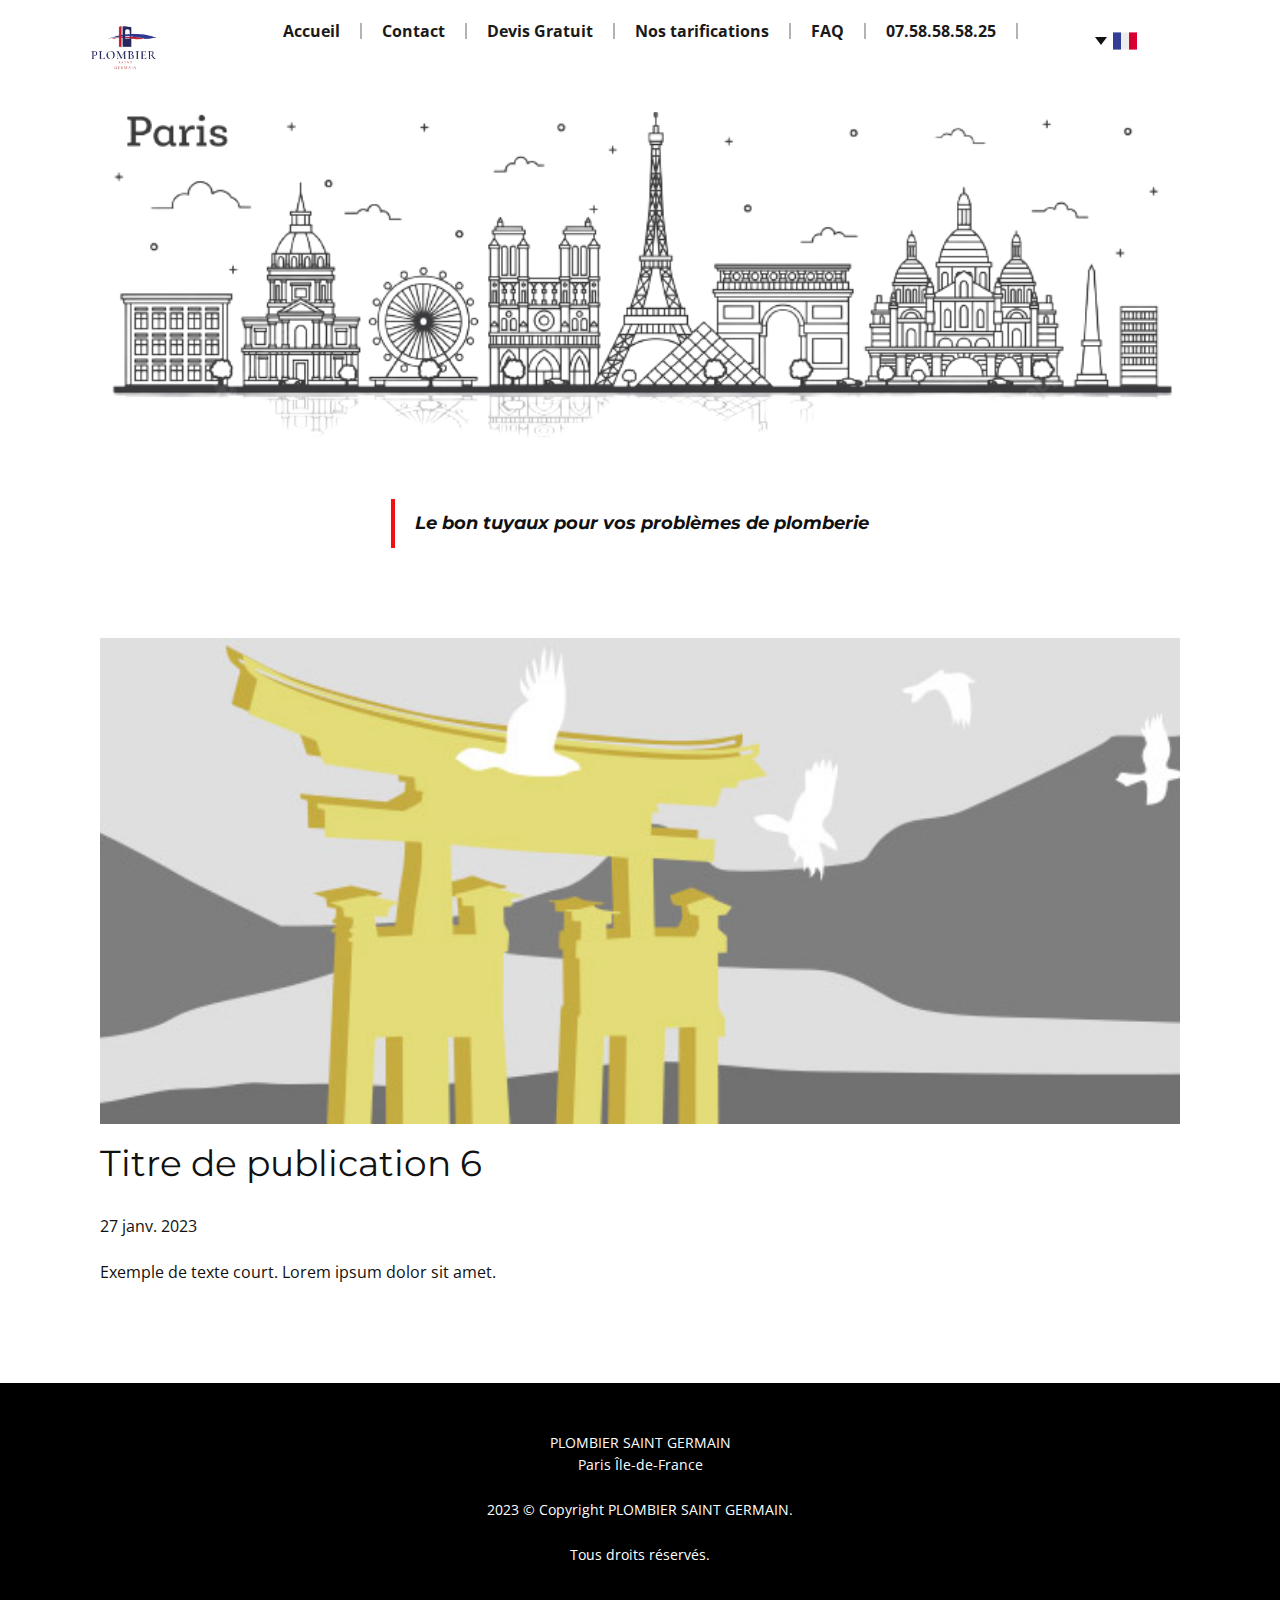
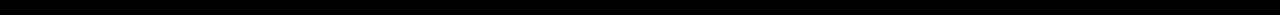
<file: blog/publication-5.html>
<!DOCTYPE html>
<html style="font-size: 16px;" lang="fr-FR"><head>
    <meta name="viewport" content="width=device-width, initial-scale=1.0">
    <meta charset="utf-8">
    <meta name="keywords" content="Titre de publication 1">
    <meta name="description" content="​PLOMBIER SAINT GERMAIN est un service de plomberie professionnel basé à Paris, en Île-de-France. Nous sommes spécialisés dans les réparations, les installations et les entretiens de toutes les installations de plomberie.
Que vous ayez besoin d'un dépannage d'urgence ou que vous souhaitiez rénover votre salle de bain, nous sommes là pour vous aider.
Notre équipe de plombiers expérimentés et qualifiés est prête à intervenir à tout moment pour résoudre tous vos problèmes de plomberie.
Nous utilisons les dernières technologies et les meilleurs matériaux pour garantir des résultats durables et de qualité supérieure.
Nous offrons également des services de maintenance régulière pour les immeubles d'habitation, les immeubles de bureaux et les locaux commerciaux pour maintenir la performance de votre système de plomberie.
N'hésitez pas à nous contacter pour tous vos besoins en plomberie à Paris et en Île-de-France. Nous serions ravis de vous offrir un devis gratuit.">
    <title>Titre de publication 6</title>
    <link rel="stylesheet" href="../nicepage.css" media="screen">
<link rel="stylesheet" href="../Post-Template.css" media="screen">
    <script class="u-script" type="text/javascript" src="../jquery.js" defer=""></script>
    <script class="u-script" type="text/javascript" src="../nicepage.js" defer=""></script>
    <meta name="generator" content="Nicepage 5.6.2, nicepage.com">
    <link rel="icon" href="../images/logo2.png">
    <link id="u-theme-google-font" rel="stylesheet" href="https://fonts.googleapis.com/css?family=Montserrat:100,100i,200,200i,300,300i,400,400i,500,500i,600,600i,700,700i,800,800i,900,900i|Open+Sans:300,300i,400,400i,500,500i,600,600i,700,700i,800,800i">
    <link id="u-page-google-font" rel="stylesheet" href="https://fonts.googleapis.com/css?family=Montserrat:100,100i,200,200i,300,300i,400,400i,500,500i,600,600i,700,700i,800,800i,900,900i">
    
    
    <script type="application/ld+json">{
		"@context": "http://schema.org",
		"@type": "Organization",
		"name": "Plombier Saint Germain",
		"logo": "images/logo2.png?rand=9aae"
}</script>
    <meta name="theme-color" content="#0586ff">
  <meta name="description" content="Service de dépannage d'urgence en plomberie disponible 24h sur 24 et 7 jours sur 7 dans la région de Paris Ile-de-France. Nous offrons des solutions rapides et efficaces pour tous vos problèmes de plomberie.">
    <meta name="keywords" content="dépannage plomberie, urgence plomberie, plombier 24/7, plombier Paris, réparation fuite d'eau, débouchage, installation sanitaire, remplacement robinetterie, rénovation salle de bain, entretien chaudière, recherche de fuite, plombier pas cher, plombier de nuit, plombier Ile-de-France, plomberie résidentielle, plomberie commerciale, plombier professionnel, garantie dépannage, plombier certifié, plombier qualifié, services plomberie rapides et efficaces, plombier expérimenté, plombier fiable, plombier à votre service, plombier de confiance">




<script>window._u_GDPRConfirmCode = function () {Notre entreprise respecte votre vie privée et prend la protection de vos données personnelles très au sérieux. Nous avons mis en place des mesures de sécurité pour protéger vos informations personnelles contre toute utilisation ou divulgation non autorisée. Nous ne partagerons ni ne vendrons vos données à des tiers. Nous utilisons vos informations uniquement pour vous fournir les services demandés. Conformément au Règlement général sur la protection des données (RGPD), vous avez le droit de demander l'accès, la rectification ou l'effacement de vos données personnelles, ainsi que le droit de retirer votre consentement à tout moment. Si vous avez des questions ou souhaitez exercer vos droits, veuillez nous contacter.
}</script><meta data-intl-tel-input-cdn-path="intlTelInput/"></head>
  <body class="u-body u-xl-mode" data-lang="fr"><header class="u-clearfix u-header u-header" id="sec-bc7c"><div class="u-clearfix u-sheet u-sheet-1">
        <a href="../Accueil.html" class="u-align-left u-image u-logo u-image-1" data-image-width="717" data-image-height="662" title="Accueil">
          <img src="../images/logo2.png?rand=9aae" class="u-logo-image u-logo-image-1">
        </a>
        <nav class="u-align-center u-menu u-menu-one-level u-menu-open-right u-offcanvas u-menu-1">
          <div class="menu-collapse" style="font-size: 1rem; letter-spacing: 0px; font-weight: 700;">
            <a class="u-button-style u-custom-active-border-color u-custom-border u-custom-border-color u-custom-borders u-custom-hover-border-color u-custom-left-right-menu-spacing u-custom-padding-bottom u-custom-text-active-color u-custom-text-color u-custom-text-hover-color u-custom-top-bottom-menu-spacing u-nav-link u-text-active-palette-1-base u-text-hover-palette-2-base" href="#" data-lang-fr="{&quot;content&quot;:&quot;<svg class=\&quot;u-svg-link\&quot; viewBox=\&quot;0 0 24 24\&quot;><use xmlns:xlink=\&quot;http://www.w3.org/1999/xlink\&quot; xlink:href=\&quot;#menu-hamburger\&quot;></use></svg><svg class=\&quot;u-svg-content\&quot; version=\&quot;1.1\&quot; id=\&quot;menu-hamburger\&quot; viewBox=\&quot;0 0 16 16\&quot; x=\&quot;0px\&quot; y=\&quot;0px\&quot; xmlns:xlink=\&quot;http://www.w3.org/1999/xlink\&quot; xmlns=\&quot;http://www.w3.org/2000/svg\&quot;>    <g>        <rect y=\&quot;1\&quot; width=\&quot;16\&quot; height=\&quot;2\&quot;></rect>        <rect y=\&quot;7\&quot; width=\&quot;16\&quot; height=\&quot;2\&quot;></rect>        <rect y=\&quot;13\&quot; width=\&quot;16\&quot; height=\&quot;2\&quot;></rect>    </g></svg>&quot;,&quot;href&quot;:&quot;#&quot;}" data-lang-en="{&quot;content&quot;:&quot;<svg class=\&quot;u-svg-link\&quot; viewBox=\&quot;0 0 24 24\&quot;><use xmlns:xlink=\&quot;http://www.w3.org/1999/xlink\&quot; xlink:href=\&quot;#menu-hamburger\&quot;></use></svg><svg class=\&quot;u-svg-content\&quot; version=\&quot;1.1\&quot; id=\&quot;menu-hamburger\&quot; viewBox=\&quot;0 0 16 16\&quot; x=\&quot;0px\&quot; y=\&quot;0px\&quot; xmlns:xlink=\&quot;http://www.w3.org/1999/xlink\&quot; xmlns=\&quot;http://www.w3.org/2000/svg\&quot;>    <g>        <rect y=\&quot;1\&quot; width=\&quot;16\&quot; height=\&quot;2\&quot;></rect>        <rect y=\&quot;7\&quot; width=\&quot;16\&quot; height=\&quot;2\&quot;></rect>        <rect y=\&quot;13\&quot; width=\&quot;16\&quot; height=\&quot;2\&quot;></rect>    </g></svg>&quot;,&quot;href&quot;:&quot;#&quot;}">
              <svg class="u-svg-link" viewBox="0 0 24 24"><use xmlns:xlink="http://www.w3.org/1999/xlink" xlink:href="#menu-hamburger"></use></svg>
              <svg class="u-svg-content" version="1.1" id="menu-hamburger" viewBox="0 0 16 16" x="0px" y="0px" xmlns:xlink="http://www.w3.org/1999/xlink" xmlns="http://www.w3.org/2000/svg"><g><rect y="1" width="16" height="2"></rect><rect y="7" width="16" height="2"></rect><rect y="13" width="16" height="2"></rect>
</g></svg>
            </a>
          </div>
          <div class="u-custom-menu u-nav-container">
            <ul class="u-nav u-spacing-0 u-unstyled u-nav-1"><li class="u-nav-item"><a class="u-border-2 u-border-active-grey-30 u-border-grey-30 u-border-hover-grey-30 u-border-no-bottom u-border-no-left u-border-no-top u-button-style u-nav-link u-text-active-custom-color-1 u-text-grey-90 u-text-hover-custom-color-2" href="../Accueil.html" data-lang-fr="{&quot;content&quot;:&quot;Accueil&quot;,&quot;href&quot;:&quot;Accueil.html&quot;}" data-lang-en="{&quot;content&quot;:&quot;Home&quot;,&quot;href&quot;:&quot;Accueil.html&quot;}" style="padding: 0px 20px;">Accueil</a>
</li><li class="u-nav-item"><a class="u-border-2 u-border-active-grey-30 u-border-grey-30 u-border-hover-grey-30 u-border-no-bottom u-border-no-left u-border-no-top u-button-style u-nav-link u-text-active-custom-color-1 u-text-grey-90 u-text-hover-custom-color-2" href="../Contact.html" data-lang-fr="{&quot;content&quot;:&quot;Contact&quot;,&quot;href&quot;:&quot;Contact.html&quot;}" data-lang-en="{&quot;content&quot;:&quot;Contact&quot;,&quot;href&quot;:&quot;Contact.html&quot;}" style="padding: 0px 20px;">Contact</a>
</li><li class="u-nav-item"><a class="u-border-2 u-border-active-grey-30 u-border-grey-30 u-border-hover-grey-30 u-border-no-bottom u-border-no-left u-border-no-top u-button-style u-nav-link u-text-active-custom-color-1 u-text-grey-90 u-text-hover-custom-color-2" href="../Accueil.html#carousel_f828" data-lang-fr="{&quot;content&quot;:&quot;Devis Gratuit&quot;,&quot;href&quot;:&quot;60162714#carousel_f828&quot;}" data-lang-en="{&quot;content&quot;:&quot;Free Quote&quot;,&quot;href&quot;:&quot;60162714#carousel_f828&quot;}" style="padding: 0px 20px;">Devis Gratuit</a>
</li><li class="u-nav-item"><a class="u-border-2 u-border-active-grey-30 u-border-grey-30 u-border-hover-grey-30 u-border-no-bottom u-border-no-left u-border-no-top u-button-style u-nav-link u-text-active-custom-color-1 u-text-grey-90 u-text-hover-custom-color-2" href="../Accueil.html#sec-43b3" data-lang-fr="{&quot;content&quot;:&quot;Nos tarifications&quot;,&quot;href&quot;:&quot;60162714#sec-43b3&quot;}" data-lang-en="{&quot;content&quot;:&quot;Our pricing&quot;,&quot;href&quot;:&quot;60162714#sec-43b3&quot;}" style="padding: 0px 20px;">Nos tarifications</a>
</li><li class="u-nav-item"><a class="u-border-2 u-border-active-grey-30 u-border-grey-30 u-border-hover-grey-30 u-border-no-bottom u-border-no-left u-border-no-top u-button-style u-nav-link u-text-active-custom-color-1 u-text-grey-90 u-text-hover-custom-color-2" href="../Accueil.html#carousel_b120" data-lang-fr="{&quot;content&quot;:&quot;FAQ&quot;,&quot;href&quot;:&quot;60162714#carousel_b120&quot;}" data-lang-en="{&quot;content&quot;:&quot;FAQ&quot;,&quot;href&quot;:&quot;60162714#carousel_b120&quot;}" style="padding: 0px 20px;">FAQ</a>
</li><li class="u-nav-item"><a class="u-border-2 u-border-active-grey-30 u-border-grey-30 u-border-hover-grey-30 u-border-no-bottom u-border-no-left u-border-no-top u-button-style u-nav-link u-text-active-custom-color-1 u-text-grey-90 u-text-hover-custom-color-2" href="../tel:+33758585825" data-lang-fr="{&quot;content&quot;:&quot;06.12.23.45.56&quot;,&quot;href&quot;:&quot;tel:+33612234556&quot;}" data-lang-en="{&quot;content&quot;:&quot;06.12.23.45.56&quot;,&quot;href&quot;:&quot;tel:+33612234556&quot;}" style="padding: 0px 20px;">07.58.58.58.25</a>
</li></ul>
          </div>
          <div class="u-custom-menu u-nav-container-collapse">
            <div class="u-black u-container-style u-inner-container-layout u-sidenav">
              <div class="u-inner-container-layout u-sidenav-overflow">
                <div class="u-menu-close"></div>
                <ul class="u-align-center u-nav u-popupmenu-items u-spacing-29 u-text-active-custom-color-1 u-text-hover-custom-color-2 u-unstyled u-nav-2"><li class="u-nav-item"><a class="u-button-style u-nav-link" href="../Accueil.html" data-lang-fr="{&quot;content&quot;:&quot;Accueil&quot;,&quot;href&quot;:&quot;Accueil.html&quot;}" data-lang-en="{&quot;content&quot;:&quot;Home&quot;,&quot;href&quot;:&quot;Accueil.html&quot;}">Accueil</a>
</li><li class="u-nav-item"><a class="u-button-style u-nav-link" href="../Contact.html" data-lang-fr="{&quot;content&quot;:&quot;Contact&quot;,&quot;href&quot;:&quot;Contact.html&quot;}" data-lang-en="{&quot;content&quot;:&quot;Contact&quot;,&quot;href&quot;:&quot;Contact.html&quot;}">Contact</a>
</li><li class="u-nav-item"><a class="u-button-style u-nav-link" href="../Accueil.html#carousel_f828" data-lang-fr="{&quot;content&quot;:&quot;Devis Gratuit&quot;,&quot;href&quot;:&quot;60162714#carousel_f828&quot;}" data-lang-en="{&quot;content&quot;:&quot;Free Quote&quot;,&quot;href&quot;:&quot;60162714#carousel_f828&quot;}">Devis Gratuit</a>
</li><li class="u-nav-item"><a class="u-button-style u-nav-link" href="../Accueil.html#sec-43b3" data-lang-fr="{&quot;content&quot;:&quot;Nos tarifications&quot;,&quot;href&quot;:&quot;60162714#sec-43b3&quot;}" data-lang-en="{&quot;content&quot;:&quot;Our pricing&quot;,&quot;href&quot;:&quot;60162714#sec-43b3&quot;}">Nos tarifications</a>
</li><li class="u-nav-item"><a class="u-button-style u-nav-link" href="../Accueil.html#carousel_b120" data-lang-fr="{&quot;content&quot;:&quot;FAQ&quot;,&quot;href&quot;:&quot;60162714#carousel_b120&quot;}" data-lang-en="{&quot;content&quot;:&quot;FAQ&quot;,&quot;href&quot;:&quot;60162714#carousel_b120&quot;}">FAQ</a>
</li><li class="u-nav-item"><a class="u-button-style u-nav-link" href="../tel:+33758585825" data-lang-fr="{&quot;content&quot;:&quot;06.12.23.45.56&quot;,&quot;href&quot;:&quot;tel:+33612234556&quot;}" data-lang-en="{&quot;content&quot;:&quot;06.12.23.45.56&quot;,&quot;href&quot;:&quot;tel:+33612234556&quot;}">07.58.58.58.25</a>
</li></ul>
              </div>
            </div>
            <div class="u-menu-overlay"></div>
          </div>
        </nav>
        <div class="u-align-right u-h-spacing-12 u-language u-language-content-icon u-language-layout-dropdown u-v-spacing-6 u-language-1">
          <a class="u-block-2783-30 u-language-active u-language-url" data-lang-text="Français" href="#" data-language="fr" style="background-image: none;">
            <svg class="u-caret u-caret-svg" version="1.1" id="Layer_1" xmlns="http://www.w3.org/2000/svg" xmlns:xlink="http://www.w3.org/1999/xlink" x="0px" y="0px" width="16px" height="16px" viewBox="0 0 16 16" style="fill:currentColor;" xml:space="preserve"><polygon class="st0" points="8,12 2,4 14,4 "></polygon></svg><span class="u-icon u-language-fr u-language-icon u-icon-1"><svg xmlns="http://www.w3.org/2000/svg" xmlns:xlink="http://www.w3.org/1999/xlink" version="1.1" xml:space="preserve" class="u-svg-content" viewBox="0 0 112 112" x="0px" y="0px" style="width: 1em; height: 1em;"><rect y="16" fill="#EDEDED" width="112" height="80"></rect><rect y="16" fill="#323E95" width="37.3" height="80"></rect><rect x="74.7" y="16" fill="#D80031" width="37.3" height="80"></rect></svg><img></span>
          </a>
          <div class="u-border-1 u-border-grey-15 u-h-spacing-12 u-language-dropdown u-v-spacing-6 u-white">
            <a class="u-block-2783-30 u-language-dropdown-url u-language-url" data-lang-text="Français" href="../fr/Accueil.html" data-language="fr" style="background-image: none;"><span class="u-icon u-language-fr u-language-icon u-icon-1"><svg xmlns="http://www.w3.org/2000/svg" xmlns:xlink="http://www.w3.org/1999/xlink" version="1.1" xml:space="preserve" class="u-svg-content" viewBox="0 0 112 112" x="0px" y="0px" style="width: 1em; height: 1em;"><rect y="16" fill="#EDEDED" width="112" height="80"></rect><rect y="16" fill="#323E95" width="37.3" height="80"></rect><rect x="74.7" y="16" fill="#D80031" width="37.3" height="80"></rect></svg><img></span>
            </a>
            <a class="u-block-2783-30 u-language-dropdown-url u-language-url" data-lang-text="English" href="../en/Accueil.html" data-language="en" style="background-image: none;"><span class="u-icon u-language-en u-language-icon u-icon-3"><svg xmlns="http://www.w3.org/2000/svg" xmlns:xlink="http://www.w3.org/1999/xlink" version="1.1" xml:space="preserve" class="u-svg-content" viewBox="0 0 112 112" x="0px" y="0px" style="width: 1em; height: 1em;"><path fill="#EDEDED" d="M51.3,63.9V96h-3.5V70.7L11,96H7.1l39.8-27.3h-7.8L0,95.5v-7.8l27.5-19H0v-4.8C0,63.9,51.3,63.9,51.3,63.9z
	 M61.7,96h3.4V70.7l37,25.3h9.9v-0.8L73.2,68.7H81l31,21.2v-3.1L85.4,68.7H112v-4.8H61.7V96z M51.3,16h-3.5v26.9L8.8,16H0v0.8
	l40.9,28.1h-7.7L0,22.1v3.8l27.5,19H0v4.8h51.3V16z M67.3,44.9L109.4,16h-5.1L65.1,42.9V16h-3.4v33.7H112v-4.8H85.4L112,26.6v-7
	L75,44.9H67.3z"></path><path fill="#1A237B" d="M65.1,42.9V16h39.2L65.1,42.9z M47.8,16h-39l39,26.9V16z M112,44.9V26.6L85.4,44.9H112z M112,86.8V68.7H85.4
	L112,86.8z M11,96h36.8V70.7L11,96z M65.1,96h37l-37-25.3V96z M0,68.7v19l27.5-19H0z M0,25.9v19h27.5L0,25.9z"></path><path fill="#BD0034" d="M112,16v3.6L75,44.9h-7.7L109.4,16H112z M73.2,68.7L112,95.2v-5.3L81,68.7H73.2z M40.9,44.9L0,16.8v5.3
	l33.2,22.8C33.2,44.9,40.9,44.9,40.9,44.9z M39.1,68.7L0,95.5V96h7.1l39.8-27.3H39.1z M61.7,16H51.3v33.7H0v14.2h51.3V96h10.4V63.9
	H112V49.7H61.7V16z"></path></svg><img></span>
            </a>
          </div>
        </div>
        <img class="u-image u-image-2" src="../images/banner-removebg-preview.png" data-image-width="769" data-image-height="324">
        <blockquote class="u-align-center-xs u-border-custom-color-2 u-text u-text-default u-text-1" data-lang-fr="Le bon tuyaux pour vos problèmes de plomberie" data-lang-en="​The right pipes for your plumbing problems">Le bon tuyaux pour vos problèmes de plomberie</blockquote>
      </div></header>
    <section class="u-align-center u-clearfix u-section-1" id="sec-f204">
      <div class="u-clearfix u-sheet u-valign-middle-md u-valign-middle-sm u-valign-middle-xs u-sheet-1"><!--post_details--><!--post_details_options_json--><!--{"source":""}--><!--/post_details_options_json--><!--blog_post-->
        <div class="u-container-style u-expanded-width u-post-details u-post-details-1">
          <div class="u-container-layout u-valign-middle u-container-layout-1"><!--blog_post_image-->
            <img alt="" class="u-blog-control u-expanded-width u-image u-image-default u-image-1" src="../images/8ad73f3c.jpeg"><!--/blog_post_image--><!--blog_post_header-->
            <h2 class="u-blog-control u-text u-text-1">Titre de publication 6</h2><!--/blog_post_header--><!--blog_post_metadata-->
            <div class="u-blog-control u-metadata u-metadata-1"><!--blog_post_metadata_date-->
              <span class="u-meta-date u-meta-icon">27 janv. 2023</span><!--/blog_post_metadata_date--><!--blog_post_metadata_category-->
              <!--/blog_post_metadata_category--><!--blog_post_metadata_comments-->
              <!--/blog_post_metadata_comments-->
            </div><!--/blog_post_metadata--><!--blog_post_content-->
            <div class="u-align-justify u-blog-control u-post-content u-text u-text-2 fr-view">
  Exemple de texte court. Lorem ipsum dolor sit amet.
  </div><!--/blog_post_content-->
          </div>
        </div><!--/blog_post--><!--/post_details-->
      </div>
    </section>
    
    
    <footer class="u-align-center u-black u-clearfix u-footer u-footer" id="sec-1d6f"><div class="u-clearfix u-sheet u-sheet-1">
        <p class="u-small-text u-text u-text-variant u-text-1" data-lang-fr="​PLOMBIER SAINT GERMAIN<br>Paris Île-de-France<br><br>2023 © Copyright PLOMBIER SAINT GERMAIN.<br><br>Tous droits réservés." data-lang-en="​PLOMBIER SAINT GERMAIN<br>Paris Île-de-France<br><br>2023 © Copyright PLOMBIER SAINT GERMAIN.<br><br>Tous droits réservés."> PLOMBIER SAINT GERMAIN<br>Paris Île-de-France<br>
          <br>2023 © Copyright PLOMBIER SAINT GERMAIN.<br>
          <br>Tous droits réservés.
        </p>
      </div></footer>
  
</body></html>
</file>
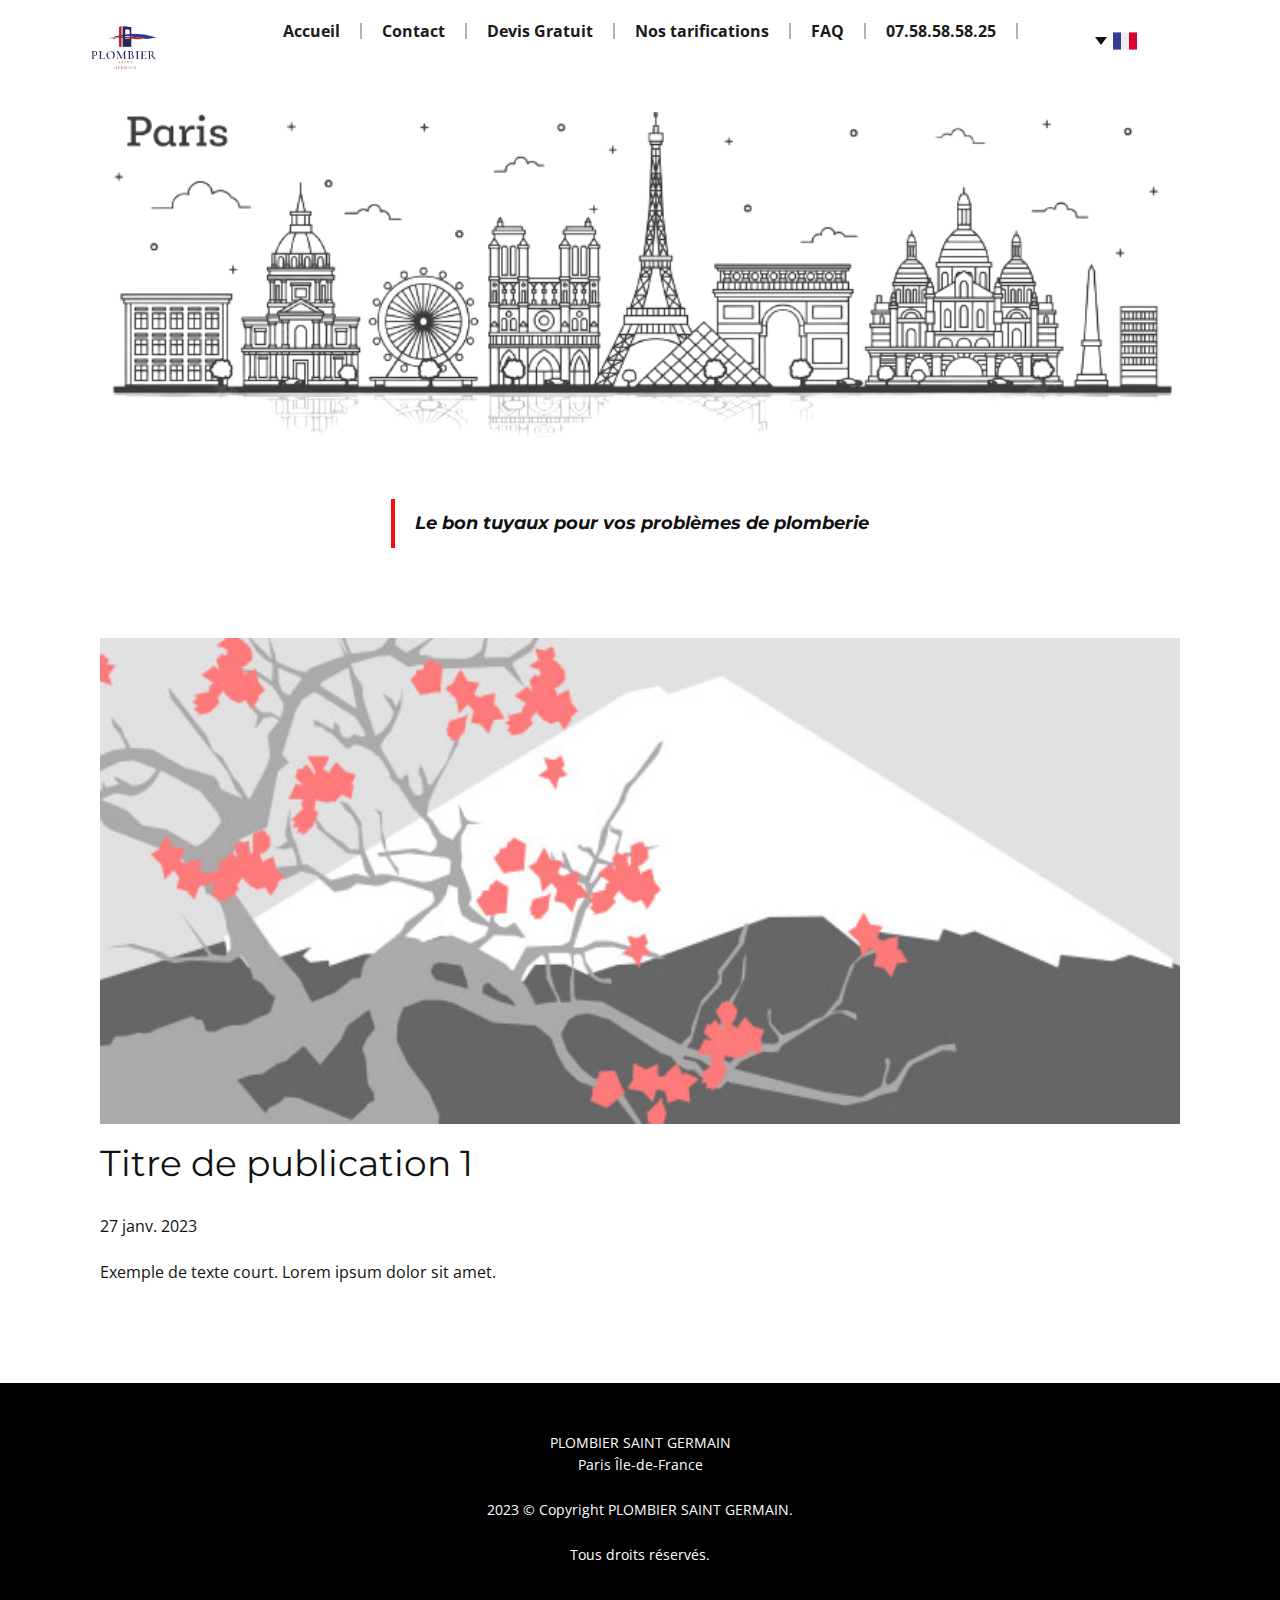
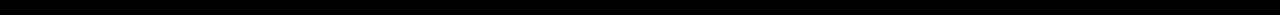
<file: blog/publication.html>
<!DOCTYPE html>
<html style="font-size: 16px;" lang="fr-FR"><head>
    <meta name="viewport" content="width=device-width, initial-scale=1.0">
    <meta charset="utf-8">
    <meta name="keywords" content="Titre de publication 1">
    <meta name="description" content="​PLOMBIER SAINT GERMAIN est un service de plomberie professionnel basé à Paris, en Île-de-France. Nous sommes spécialisés dans les réparations, les installations et les entretiens de toutes les installations de plomberie.
Que vous ayez besoin d'un dépannage d'urgence ou que vous souhaitiez rénover votre salle de bain, nous sommes là pour vous aider.
Notre équipe de plombiers expérimentés et qualifiés est prête à intervenir à tout moment pour résoudre tous vos problèmes de plomberie.
Nous utilisons les dernières technologies et les meilleurs matériaux pour garantir des résultats durables et de qualité supérieure.
Nous offrons également des services de maintenance régulière pour les immeubles d'habitation, les immeubles de bureaux et les locaux commerciaux pour maintenir la performance de votre système de plomberie.
N'hésitez pas à nous contacter pour tous vos besoins en plomberie à Paris et en Île-de-France. Nous serions ravis de vous offrir un devis gratuit.">
    <title>Titre de publication 1</title>
    <link rel="stylesheet" href="../nicepage.css" media="screen">
<link rel="stylesheet" href="../Post-Template.css" media="screen">
    <script class="u-script" type="text/javascript" src="../jquery.js" defer=""></script>
    <script class="u-script" type="text/javascript" src="../nicepage.js" defer=""></script>
    <meta name="generator" content="Nicepage 5.6.2, nicepage.com">
    <link rel="icon" href="../images/logo2.png">
    <link id="u-theme-google-font" rel="stylesheet" href="https://fonts.googleapis.com/css?family=Montserrat:100,100i,200,200i,300,300i,400,400i,500,500i,600,600i,700,700i,800,800i,900,900i|Open+Sans:300,300i,400,400i,500,500i,600,600i,700,700i,800,800i">
    <link id="u-page-google-font" rel="stylesheet" href="https://fonts.googleapis.com/css?family=Montserrat:100,100i,200,200i,300,300i,400,400i,500,500i,600,600i,700,700i,800,800i,900,900i">
    
    
    <script type="application/ld+json">{
		"@context": "http://schema.org",
		"@type": "Organization",
		"name": "Plombier Saint Germain",
		"logo": "images/logo2.png?rand=9aae"
}</script>
    <meta name="theme-color" content="#0586ff">
  <meta name="description" content="Service de dépannage d'urgence en plomberie disponible 24h sur 24 et 7 jours sur 7 dans la région de Paris Ile-de-France. Nous offrons des solutions rapides et efficaces pour tous vos problèmes de plomberie.">
    <meta name="keywords" content="dépannage plomberie, urgence plomberie, plombier 24/7, plombier Paris, réparation fuite d'eau, débouchage, installation sanitaire, remplacement robinetterie, rénovation salle de bain, entretien chaudière, recherche de fuite, plombier pas cher, plombier de nuit, plombier Ile-de-France, plomberie résidentielle, plomberie commerciale, plombier professionnel, garantie dépannage, plombier certifié, plombier qualifié, services plomberie rapides et efficaces, plombier expérimenté, plombier fiable, plombier à votre service, plombier de confiance">




<script>window._u_GDPRConfirmCode = function () {Notre entreprise respecte votre vie privée et prend la protection de vos données personnelles très au sérieux. Nous avons mis en place des mesures de sécurité pour protéger vos informations personnelles contre toute utilisation ou divulgation non autorisée. Nous ne partagerons ni ne vendrons vos données à des tiers. Nous utilisons vos informations uniquement pour vous fournir les services demandés. Conformément au Règlement général sur la protection des données (RGPD), vous avez le droit de demander l'accès, la rectification ou l'effacement de vos données personnelles, ainsi que le droit de retirer votre consentement à tout moment. Si vous avez des questions ou souhaitez exercer vos droits, veuillez nous contacter.
}</script><meta data-intl-tel-input-cdn-path="intlTelInput/"></head>
  <body class="u-body u-xl-mode" data-lang="fr"><header class="u-clearfix u-header u-header" id="sec-bc7c"><div class="u-clearfix u-sheet u-sheet-1">
        <a href="../Accueil.html" class="u-align-left u-image u-logo u-image-1" data-image-width="717" data-image-height="662" title="Accueil">
          <img src="../images/logo2.png?rand=9aae" class="u-logo-image u-logo-image-1">
        </a>
        <nav class="u-align-center u-menu u-menu-one-level u-menu-open-right u-offcanvas u-menu-1">
          <div class="menu-collapse" style="font-size: 1rem; letter-spacing: 0px; font-weight: 700;">
            <a class="u-button-style u-custom-active-border-color u-custom-border u-custom-border-color u-custom-borders u-custom-hover-border-color u-custom-left-right-menu-spacing u-custom-padding-bottom u-custom-text-active-color u-custom-text-color u-custom-text-hover-color u-custom-top-bottom-menu-spacing u-nav-link u-text-active-palette-1-base u-text-hover-palette-2-base" href="#" data-lang-fr="{&quot;content&quot;:&quot;<svg class=\&quot;u-svg-link\&quot; viewBox=\&quot;0 0 24 24\&quot;><use xmlns:xlink=\&quot;http://www.w3.org/1999/xlink\&quot; xlink:href=\&quot;#menu-hamburger\&quot;></use></svg><svg class=\&quot;u-svg-content\&quot; version=\&quot;1.1\&quot; id=\&quot;menu-hamburger\&quot; viewBox=\&quot;0 0 16 16\&quot; x=\&quot;0px\&quot; y=\&quot;0px\&quot; xmlns:xlink=\&quot;http://www.w3.org/1999/xlink\&quot; xmlns=\&quot;http://www.w3.org/2000/svg\&quot;>    <g>        <rect y=\&quot;1\&quot; width=\&quot;16\&quot; height=\&quot;2\&quot;></rect>        <rect y=\&quot;7\&quot; width=\&quot;16\&quot; height=\&quot;2\&quot;></rect>        <rect y=\&quot;13\&quot; width=\&quot;16\&quot; height=\&quot;2\&quot;></rect>    </g></svg>&quot;,&quot;href&quot;:&quot;#&quot;}" data-lang-en="{&quot;content&quot;:&quot;<svg class=\&quot;u-svg-link\&quot; viewBox=\&quot;0 0 24 24\&quot;><use xmlns:xlink=\&quot;http://www.w3.org/1999/xlink\&quot; xlink:href=\&quot;#menu-hamburger\&quot;></use></svg><svg class=\&quot;u-svg-content\&quot; version=\&quot;1.1\&quot; id=\&quot;menu-hamburger\&quot; viewBox=\&quot;0 0 16 16\&quot; x=\&quot;0px\&quot; y=\&quot;0px\&quot; xmlns:xlink=\&quot;http://www.w3.org/1999/xlink\&quot; xmlns=\&quot;http://www.w3.org/2000/svg\&quot;>    <g>        <rect y=\&quot;1\&quot; width=\&quot;16\&quot; height=\&quot;2\&quot;></rect>        <rect y=\&quot;7\&quot; width=\&quot;16\&quot; height=\&quot;2\&quot;></rect>        <rect y=\&quot;13\&quot; width=\&quot;16\&quot; height=\&quot;2\&quot;></rect>    </g></svg>&quot;,&quot;href&quot;:&quot;#&quot;}">
              <svg class="u-svg-link" viewBox="0 0 24 24"><use xmlns:xlink="http://www.w3.org/1999/xlink" xlink:href="#menu-hamburger"></use></svg>
              <svg class="u-svg-content" version="1.1" id="menu-hamburger" viewBox="0 0 16 16" x="0px" y="0px" xmlns:xlink="http://www.w3.org/1999/xlink" xmlns="http://www.w3.org/2000/svg"><g><rect y="1" width="16" height="2"></rect><rect y="7" width="16" height="2"></rect><rect y="13" width="16" height="2"></rect>
</g></svg>
            </a>
          </div>
          <div class="u-custom-menu u-nav-container">
            <ul class="u-nav u-spacing-0 u-unstyled u-nav-1"><li class="u-nav-item"><a class="u-border-2 u-border-active-grey-30 u-border-grey-30 u-border-hover-grey-30 u-border-no-bottom u-border-no-left u-border-no-top u-button-style u-nav-link u-text-active-custom-color-1 u-text-grey-90 u-text-hover-custom-color-2" href="../Accueil.html" data-lang-fr="{&quot;content&quot;:&quot;Accueil&quot;,&quot;href&quot;:&quot;Accueil.html&quot;}" data-lang-en="{&quot;content&quot;:&quot;Home&quot;,&quot;href&quot;:&quot;Accueil.html&quot;}" style="padding: 0px 20px;">Accueil</a>
</li><li class="u-nav-item"><a class="u-border-2 u-border-active-grey-30 u-border-grey-30 u-border-hover-grey-30 u-border-no-bottom u-border-no-left u-border-no-top u-button-style u-nav-link u-text-active-custom-color-1 u-text-grey-90 u-text-hover-custom-color-2" href="../Contact.html" data-lang-fr="{&quot;content&quot;:&quot;Contact&quot;,&quot;href&quot;:&quot;Contact.html&quot;}" data-lang-en="{&quot;content&quot;:&quot;Contact&quot;,&quot;href&quot;:&quot;Contact.html&quot;}" style="padding: 0px 20px;">Contact</a>
</li><li class="u-nav-item"><a class="u-border-2 u-border-active-grey-30 u-border-grey-30 u-border-hover-grey-30 u-border-no-bottom u-border-no-left u-border-no-top u-button-style u-nav-link u-text-active-custom-color-1 u-text-grey-90 u-text-hover-custom-color-2" href="../Accueil.html#carousel_f828" data-lang-fr="{&quot;content&quot;:&quot;Devis Gratuit&quot;,&quot;href&quot;:&quot;60162714#carousel_f828&quot;}" data-lang-en="{&quot;content&quot;:&quot;Free Quote&quot;,&quot;href&quot;:&quot;60162714#carousel_f828&quot;}" style="padding: 0px 20px;">Devis Gratuit</a>
</li><li class="u-nav-item"><a class="u-border-2 u-border-active-grey-30 u-border-grey-30 u-border-hover-grey-30 u-border-no-bottom u-border-no-left u-border-no-top u-button-style u-nav-link u-text-active-custom-color-1 u-text-grey-90 u-text-hover-custom-color-2" href="../Accueil.html#sec-43b3" data-lang-fr="{&quot;content&quot;:&quot;Nos tarifications&quot;,&quot;href&quot;:&quot;60162714#sec-43b3&quot;}" data-lang-en="{&quot;content&quot;:&quot;Our pricing&quot;,&quot;href&quot;:&quot;60162714#sec-43b3&quot;}" style="padding: 0px 20px;">Nos tarifications</a>
</li><li class="u-nav-item"><a class="u-border-2 u-border-active-grey-30 u-border-grey-30 u-border-hover-grey-30 u-border-no-bottom u-border-no-left u-border-no-top u-button-style u-nav-link u-text-active-custom-color-1 u-text-grey-90 u-text-hover-custom-color-2" href="../Accueil.html#carousel_b120" data-lang-fr="{&quot;content&quot;:&quot;FAQ&quot;,&quot;href&quot;:&quot;60162714#carousel_b120&quot;}" data-lang-en="{&quot;content&quot;:&quot;FAQ&quot;,&quot;href&quot;:&quot;60162714#carousel_b120&quot;}" style="padding: 0px 20px;">FAQ</a>
</li><li class="u-nav-item"><a class="u-border-2 u-border-active-grey-30 u-border-grey-30 u-border-hover-grey-30 u-border-no-bottom u-border-no-left u-border-no-top u-button-style u-nav-link u-text-active-custom-color-1 u-text-grey-90 u-text-hover-custom-color-2" href="../tel:+33758585825" data-lang-fr="{&quot;content&quot;:&quot;06.12.23.45.56&quot;,&quot;href&quot;:&quot;tel:+33612234556&quot;}" data-lang-en="{&quot;content&quot;:&quot;06.12.23.45.56&quot;,&quot;href&quot;:&quot;tel:+33612234556&quot;}" style="padding: 0px 20px;">07.58.58.58.25</a>
</li></ul>
          </div>
          <div class="u-custom-menu u-nav-container-collapse">
            <div class="u-black u-container-style u-inner-container-layout u-sidenav">
              <div class="u-inner-container-layout u-sidenav-overflow">
                <div class="u-menu-close"></div>
                <ul class="u-align-center u-nav u-popupmenu-items u-spacing-29 u-text-active-custom-color-1 u-text-hover-custom-color-2 u-unstyled u-nav-2"><li class="u-nav-item"><a class="u-button-style u-nav-link" href="../Accueil.html" data-lang-fr="{&quot;content&quot;:&quot;Accueil&quot;,&quot;href&quot;:&quot;Accueil.html&quot;}" data-lang-en="{&quot;content&quot;:&quot;Home&quot;,&quot;href&quot;:&quot;Accueil.html&quot;}">Accueil</a>
</li><li class="u-nav-item"><a class="u-button-style u-nav-link" href="../Contact.html" data-lang-fr="{&quot;content&quot;:&quot;Contact&quot;,&quot;href&quot;:&quot;Contact.html&quot;}" data-lang-en="{&quot;content&quot;:&quot;Contact&quot;,&quot;href&quot;:&quot;Contact.html&quot;}">Contact</a>
</li><li class="u-nav-item"><a class="u-button-style u-nav-link" href="../Accueil.html#carousel_f828" data-lang-fr="{&quot;content&quot;:&quot;Devis Gratuit&quot;,&quot;href&quot;:&quot;60162714#carousel_f828&quot;}" data-lang-en="{&quot;content&quot;:&quot;Free Quote&quot;,&quot;href&quot;:&quot;60162714#carousel_f828&quot;}">Devis Gratuit</a>
</li><li class="u-nav-item"><a class="u-button-style u-nav-link" href="../Accueil.html#sec-43b3" data-lang-fr="{&quot;content&quot;:&quot;Nos tarifications&quot;,&quot;href&quot;:&quot;60162714#sec-43b3&quot;}" data-lang-en="{&quot;content&quot;:&quot;Our pricing&quot;,&quot;href&quot;:&quot;60162714#sec-43b3&quot;}">Nos tarifications</a>
</li><li class="u-nav-item"><a class="u-button-style u-nav-link" href="../Accueil.html#carousel_b120" data-lang-fr="{&quot;content&quot;:&quot;FAQ&quot;,&quot;href&quot;:&quot;60162714#carousel_b120&quot;}" data-lang-en="{&quot;content&quot;:&quot;FAQ&quot;,&quot;href&quot;:&quot;60162714#carousel_b120&quot;}">FAQ</a>
</li><li class="u-nav-item"><a class="u-button-style u-nav-link" href="../tel:+33758585825" data-lang-fr="{&quot;content&quot;:&quot;06.12.23.45.56&quot;,&quot;href&quot;:&quot;tel:+33612234556&quot;}" data-lang-en="{&quot;content&quot;:&quot;06.12.23.45.56&quot;,&quot;href&quot;:&quot;tel:+33612234556&quot;}">07.58.58.58.25</a>
</li></ul>
              </div>
            </div>
            <div class="u-menu-overlay"></div>
          </div>
        </nav>
        <div class="u-align-right u-h-spacing-12 u-language u-language-content-icon u-language-layout-dropdown u-v-spacing-6 u-language-1">
          <a class="u-block-2783-30 u-language-active u-language-url" data-lang-text="Français" href="#" data-language="fr" style="background-image: none;">
            <svg class="u-caret u-caret-svg" version="1.1" id="Layer_1" xmlns="http://www.w3.org/2000/svg" xmlns:xlink="http://www.w3.org/1999/xlink" x="0px" y="0px" width="16px" height="16px" viewBox="0 0 16 16" style="fill:currentColor;" xml:space="preserve"><polygon class="st0" points="8,12 2,4 14,4 "></polygon></svg><span class="u-icon u-language-fr u-language-icon u-icon-1"><svg xmlns="http://www.w3.org/2000/svg" xmlns:xlink="http://www.w3.org/1999/xlink" version="1.1" xml:space="preserve" class="u-svg-content" viewBox="0 0 112 112" x="0px" y="0px" style="width: 1em; height: 1em;"><rect y="16" fill="#EDEDED" width="112" height="80"></rect><rect y="16" fill="#323E95" width="37.3" height="80"></rect><rect x="74.7" y="16" fill="#D80031" width="37.3" height="80"></rect></svg><img></span>
          </a>
          <div class="u-border-1 u-border-grey-15 u-h-spacing-12 u-language-dropdown u-v-spacing-6 u-white">
            <a class="u-block-2783-30 u-language-dropdown-url u-language-url" data-lang-text="Français" href="../fr/Accueil.html" data-language="fr" style="background-image: none;"><span class="u-icon u-language-fr u-language-icon u-icon-1"><svg xmlns="http://www.w3.org/2000/svg" xmlns:xlink="http://www.w3.org/1999/xlink" version="1.1" xml:space="preserve" class="u-svg-content" viewBox="0 0 112 112" x="0px" y="0px" style="width: 1em; height: 1em;"><rect y="16" fill="#EDEDED" width="112" height="80"></rect><rect y="16" fill="#323E95" width="37.3" height="80"></rect><rect x="74.7" y="16" fill="#D80031" width="37.3" height="80"></rect></svg><img></span>
            </a>
            <a class="u-block-2783-30 u-language-dropdown-url u-language-url" data-lang-text="English" href="../en/Accueil.html" data-language="en" style="background-image: none;"><span class="u-icon u-language-en u-language-icon u-icon-3"><svg xmlns="http://www.w3.org/2000/svg" xmlns:xlink="http://www.w3.org/1999/xlink" version="1.1" xml:space="preserve" class="u-svg-content" viewBox="0 0 112 112" x="0px" y="0px" style="width: 1em; height: 1em;"><path fill="#EDEDED" d="M51.3,63.9V96h-3.5V70.7L11,96H7.1l39.8-27.3h-7.8L0,95.5v-7.8l27.5-19H0v-4.8C0,63.9,51.3,63.9,51.3,63.9z
	 M61.7,96h3.4V70.7l37,25.3h9.9v-0.8L73.2,68.7H81l31,21.2v-3.1L85.4,68.7H112v-4.8H61.7V96z M51.3,16h-3.5v26.9L8.8,16H0v0.8
	l40.9,28.1h-7.7L0,22.1v3.8l27.5,19H0v4.8h51.3V16z M67.3,44.9L109.4,16h-5.1L65.1,42.9V16h-3.4v33.7H112v-4.8H85.4L112,26.6v-7
	L75,44.9H67.3z"></path><path fill="#1A237B" d="M65.1,42.9V16h39.2L65.1,42.9z M47.8,16h-39l39,26.9V16z M112,44.9V26.6L85.4,44.9H112z M112,86.8V68.7H85.4
	L112,86.8z M11,96h36.8V70.7L11,96z M65.1,96h37l-37-25.3V96z M0,68.7v19l27.5-19H0z M0,25.9v19h27.5L0,25.9z"></path><path fill="#BD0034" d="M112,16v3.6L75,44.9h-7.7L109.4,16H112z M73.2,68.7L112,95.2v-5.3L81,68.7H73.2z M40.9,44.9L0,16.8v5.3
	l33.2,22.8C33.2,44.9,40.9,44.9,40.9,44.9z M39.1,68.7L0,95.5V96h7.1l39.8-27.3H39.1z M61.7,16H51.3v33.7H0v14.2h51.3V96h10.4V63.9
	H112V49.7H61.7V16z"></path></svg><img></span>
            </a>
          </div>
        </div>
        <img class="u-image u-image-2" src="../images/banner-removebg-preview.png" data-image-width="769" data-image-height="324">
        <blockquote class="u-align-center-xs u-border-custom-color-2 u-text u-text-default u-text-1" data-lang-fr="Le bon tuyaux pour vos problèmes de plomberie" data-lang-en="​The right pipes for your plumbing problems">Le bon tuyaux pour vos problèmes de plomberie</blockquote>
      </div></header>
    <section class="u-align-center u-clearfix u-section-1" id="sec-f204">
      <div class="u-clearfix u-sheet u-valign-middle-md u-valign-middle-sm u-valign-middle-xs u-sheet-1"><!--post_details--><!--post_details_options_json--><!--{"source":""}--><!--/post_details_options_json--><!--blog_post-->
        <div class="u-container-style u-expanded-width u-post-details u-post-details-1">
          <div class="u-container-layout u-valign-middle u-container-layout-1"><!--blog_post_image-->
            <img alt="" class="u-blog-control u-expanded-width u-image u-image-default u-image-1" src="../images/0fd3416c.jpeg"><!--/blog_post_image--><!--blog_post_header-->
            <h2 class="u-blog-control u-text u-text-1">Titre de publication 1</h2><!--/blog_post_header--><!--blog_post_metadata-->
            <div class="u-blog-control u-metadata u-metadata-1"><!--blog_post_metadata_date-->
              <span class="u-meta-date u-meta-icon">27 janv. 2023</span><!--/blog_post_metadata_date--><!--blog_post_metadata_category-->
              <!--/blog_post_metadata_category--><!--blog_post_metadata_comments-->
              <!--/blog_post_metadata_comments-->
            </div><!--/blog_post_metadata--><!--blog_post_content-->
            <div class="u-align-justify u-blog-control u-post-content u-text u-text-2 fr-view">
  Exemple de texte court. Lorem ipsum dolor sit amet.
  </div><!--/blog_post_content-->
          </div>
        </div><!--/blog_post--><!--/post_details-->
      </div>
    </section>
    
    
    <footer class="u-align-center u-black u-clearfix u-footer u-footer" id="sec-1d6f"><div class="u-clearfix u-sheet u-sheet-1">
        <p class="u-small-text u-text u-text-variant u-text-1" data-lang-fr="​PLOMBIER SAINT GERMAIN<br>Paris Île-de-France<br><br>2023 © Copyright PLOMBIER SAINT GERMAIN.<br><br>Tous droits réservés." data-lang-en="​PLOMBIER SAINT GERMAIN<br>Paris Île-de-France<br><br>2023 © Copyright PLOMBIER SAINT GERMAIN.<br><br>Tous droits réservés."> PLOMBIER SAINT GERMAIN<br>Paris Île-de-France<br>
          <br>2023 © Copyright PLOMBIER SAINT GERMAIN.<br>
          <br>Tous droits réservés.
        </p>
      </div></footer>
  
</body></html>
</file>
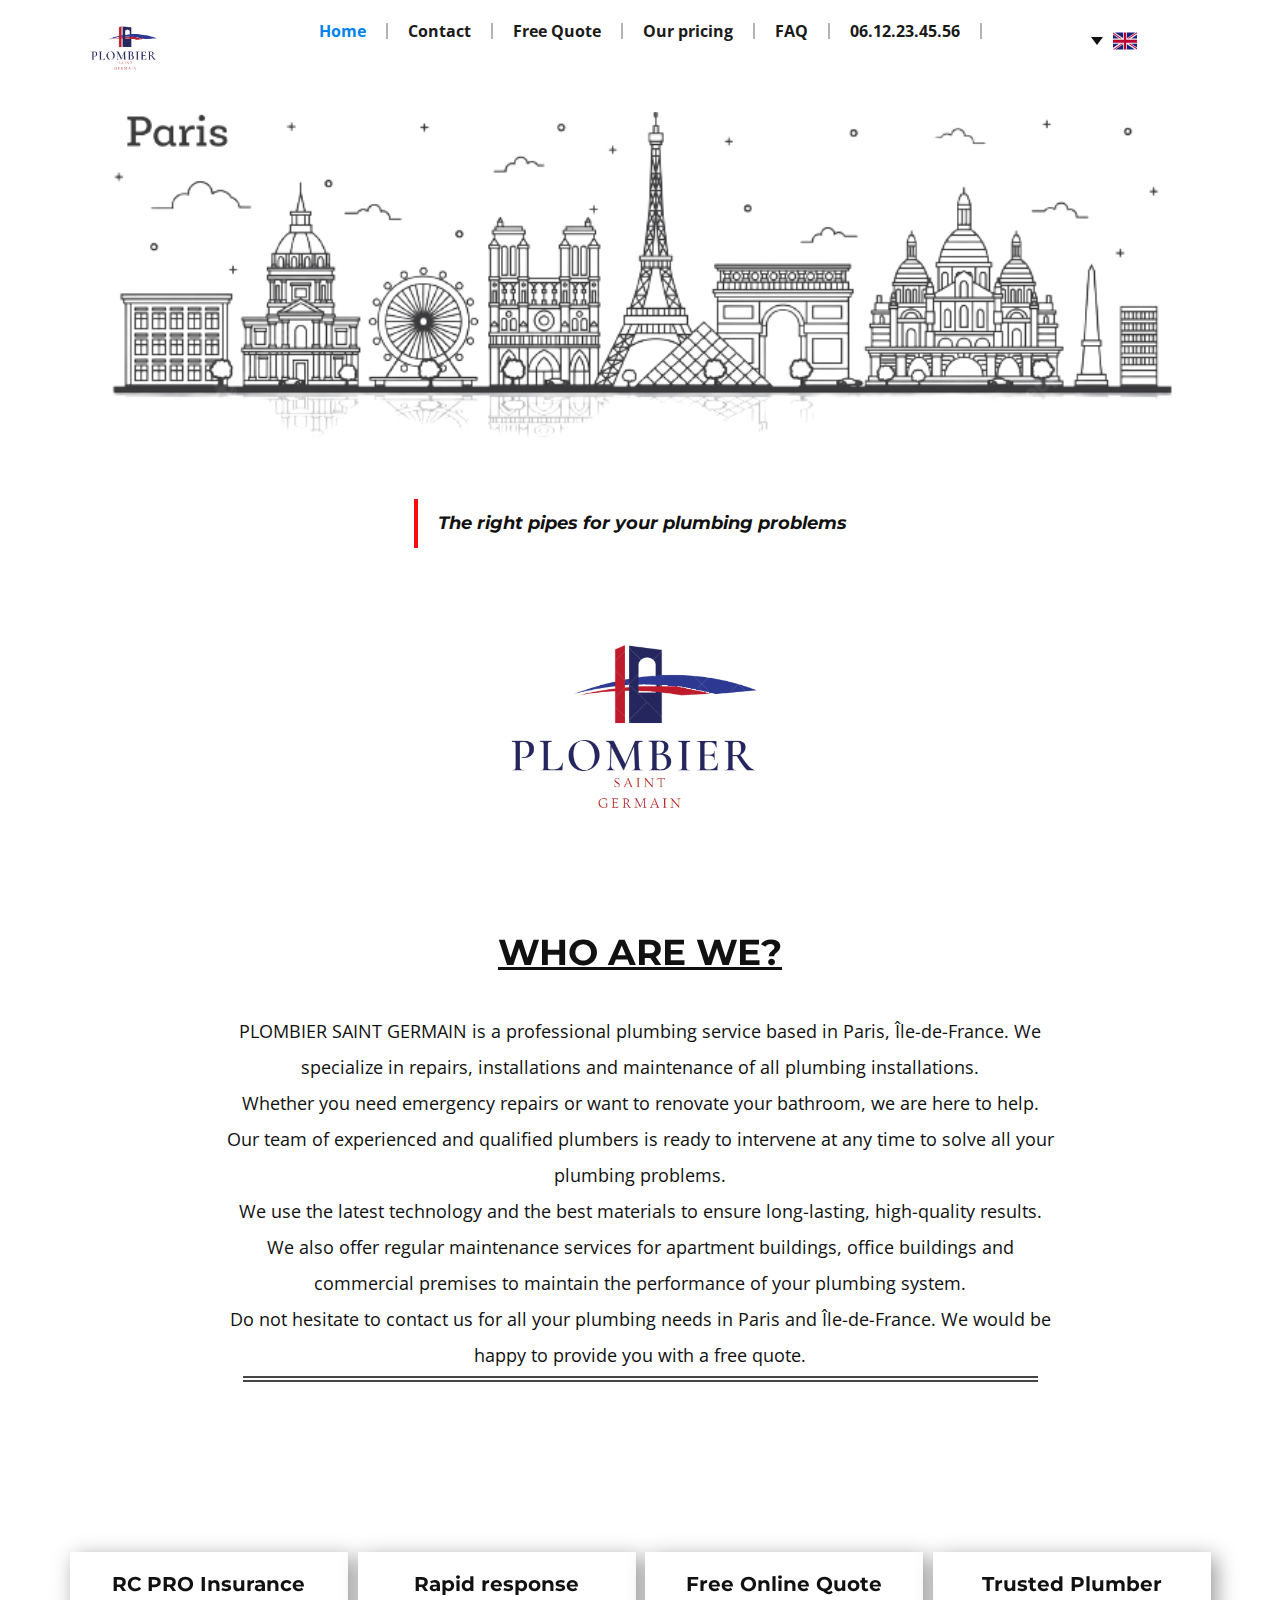
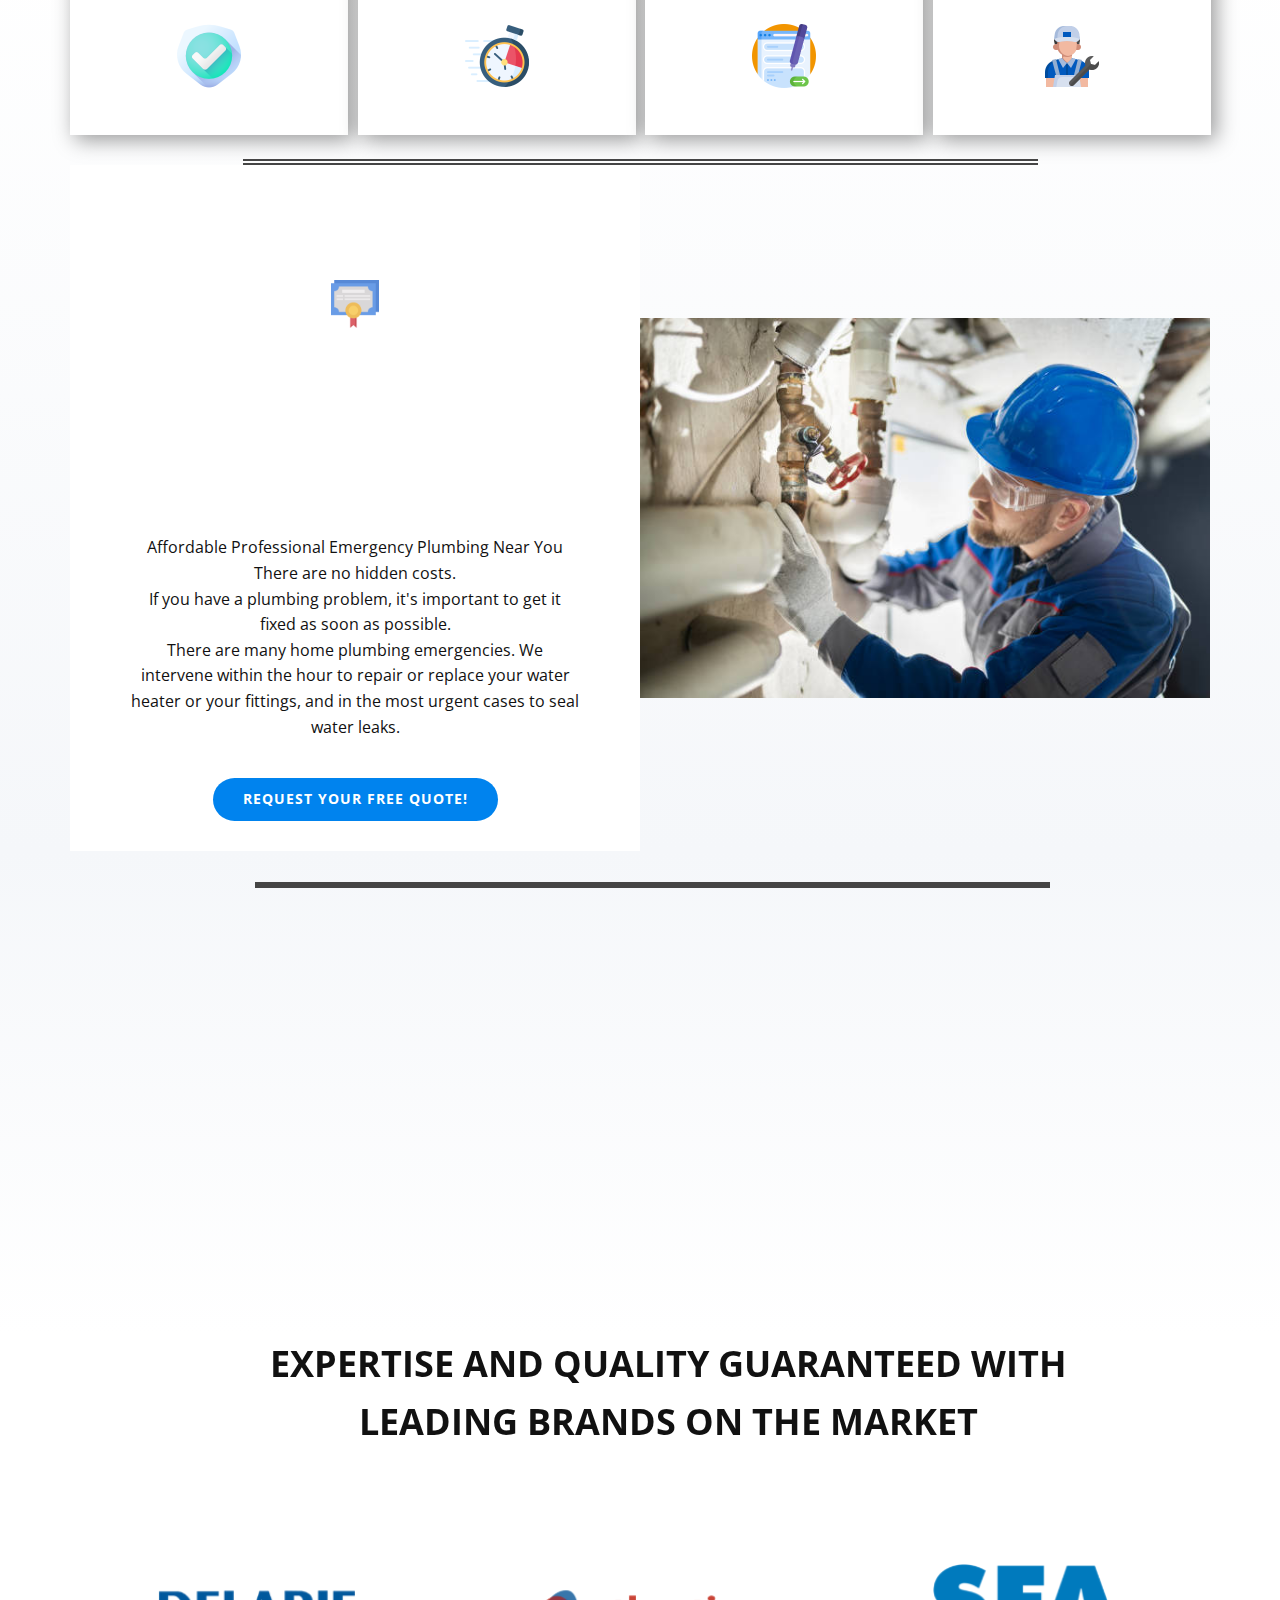
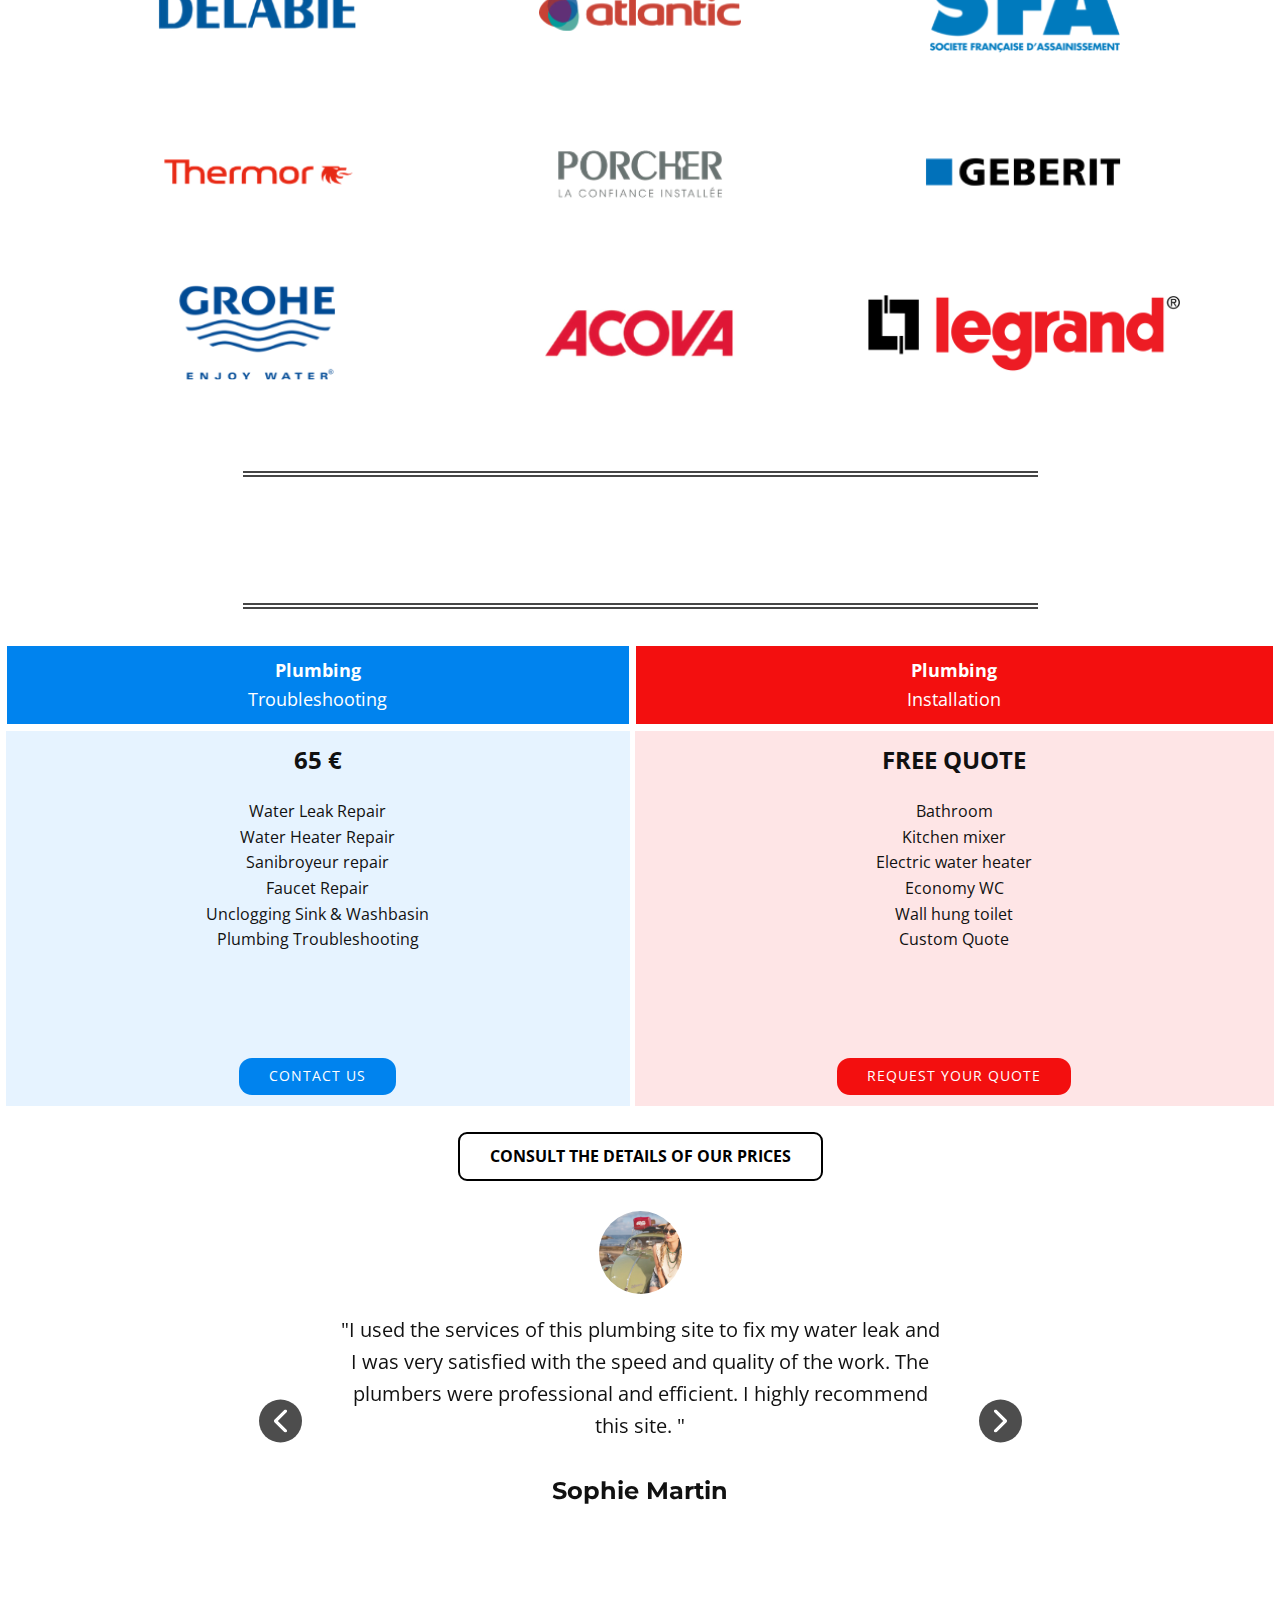
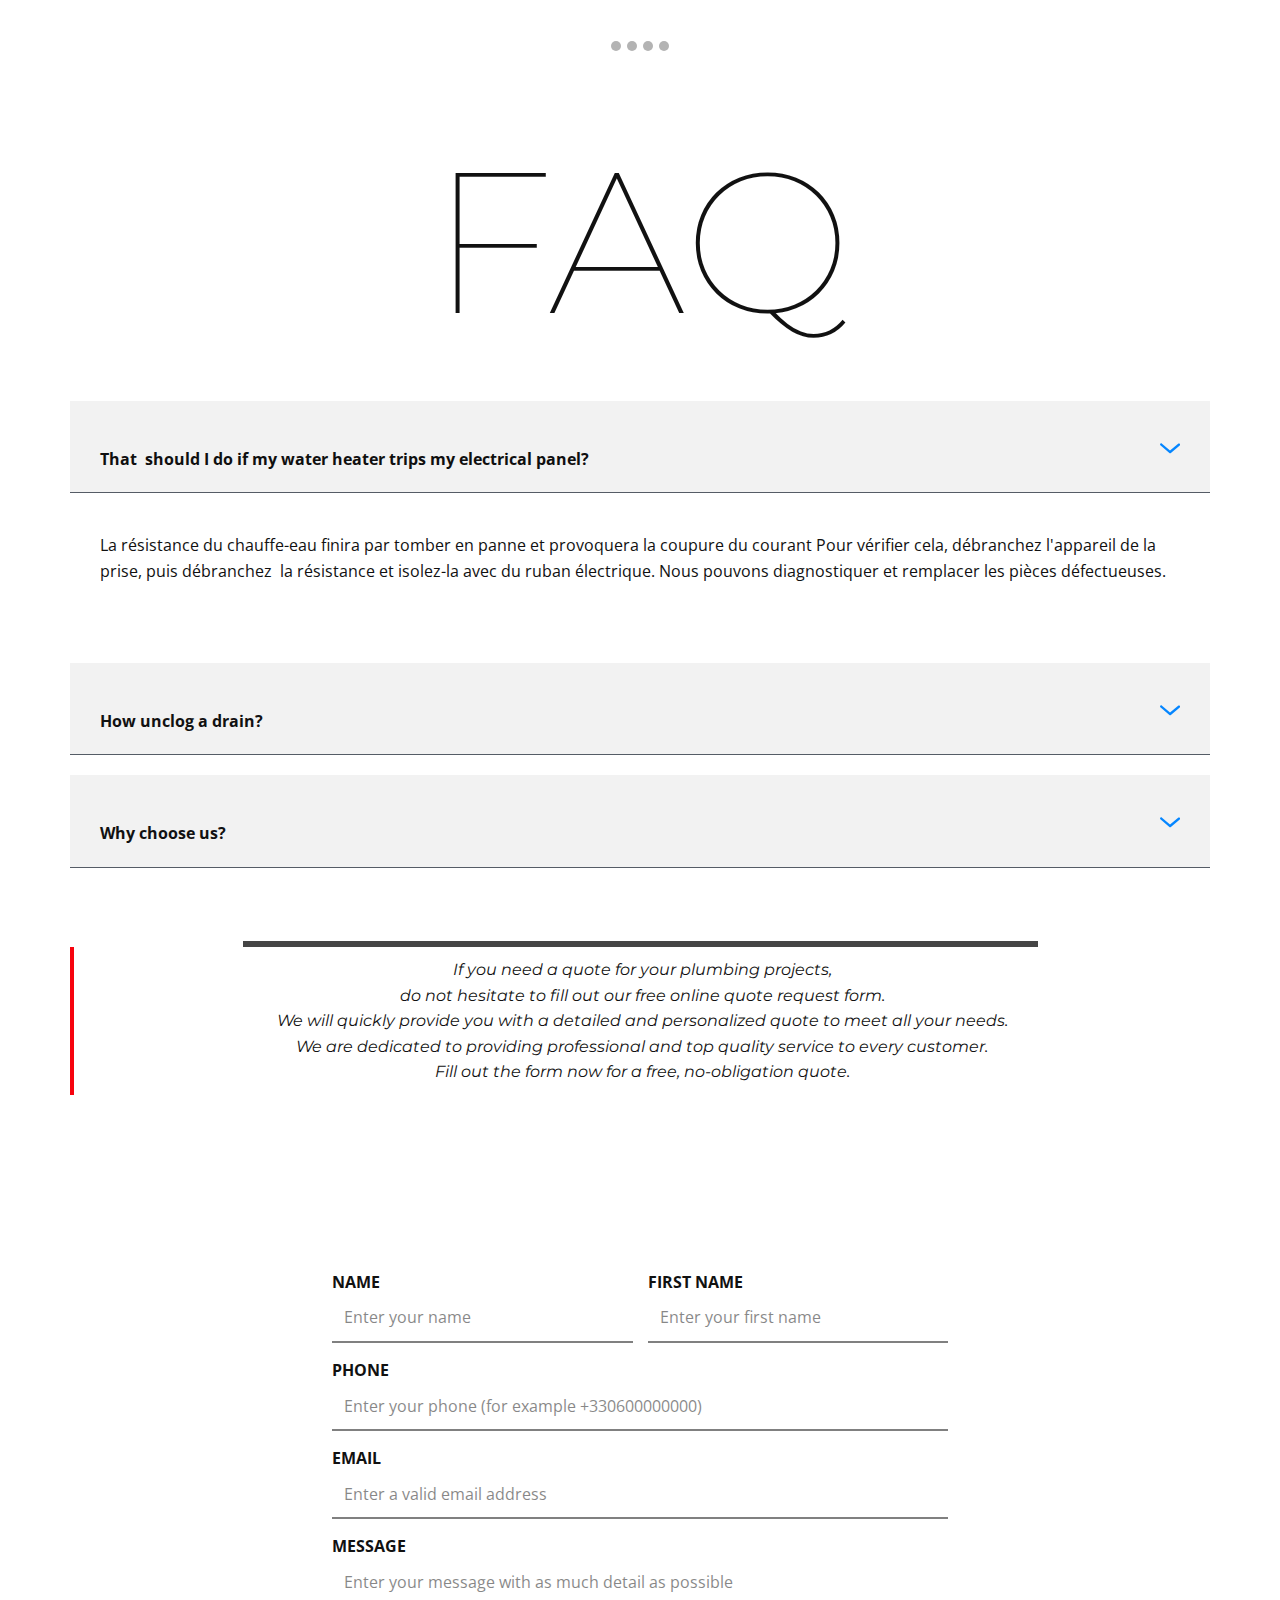
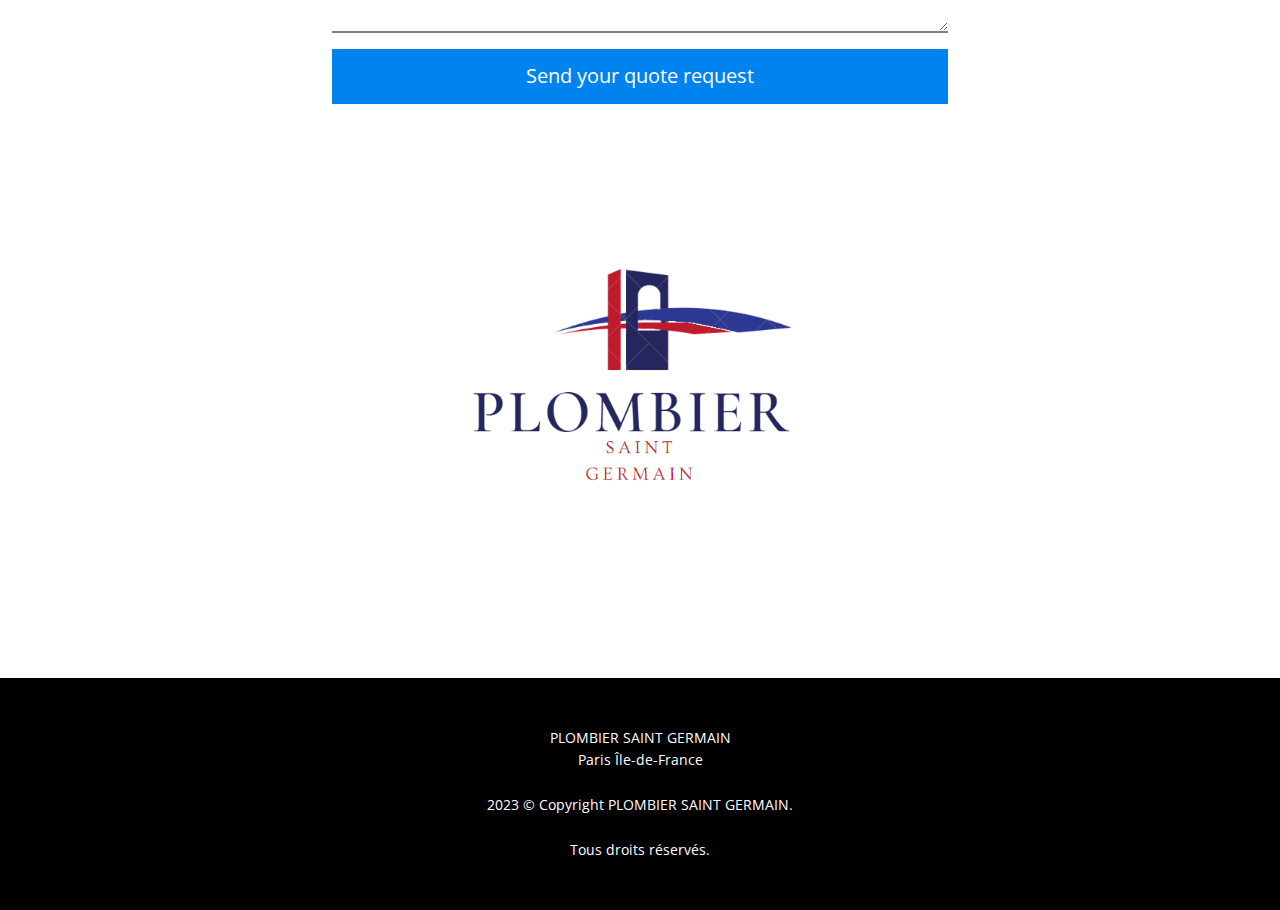
<file: en/Accueil.html>
<!DOCTYPE html>
<html style="font-size: 16px;" lang="fr-FR"><head>
    <meta name="viewport" content="width=device-width, initial-scale=1.0">
    <meta charset="utf-8">
    <meta name="keywords" content="">
    <meta name="description" content="​PLOMBIER SAINT GERMAIN est un service de plomberie professionnel basé à Paris, en Île-de-France. Nous sommes spécialisés dans les réparations, les installations et les entretiens de toutes les installations de plomberie.
Que vous ayez besoin d'un dépannage d'urgence ou que vous souhaitiez rénover votre salle de bain, nous sommes là pour vous aider.
Notre équipe de plombiers expérimentés et qualifiés est prête à intervenir à tout moment pour résoudre tous vos problèmes de plomberie.
Nous utilisons les dernières technologies et les meilleurs matériaux pour garantir des résultats durables et de qualité supérieure.
Nous offrons également des services de maintenance régulière pour les immeubles d'habitation, les immeubles de bureaux et les locaux commerciaux pour maintenir la performance de votre système de plomberie.
N'hésitez pas à nous contacter pour tous vos besoins en plomberie à Paris et en Île-de-France. Nous serions ravis de vous offrir un devis gratuit.">
    <title></title>
    <link rel="stylesheet" href="../nicepage.css" media="screen">
<link rel="stylesheet" href="../Accueil.css" media="screen">
    <script class="u-script" type="text/javascript" src="../jquery.js" defer=""></script>
    <script class="u-script" type="text/javascript" src="../nicepage.js" defer=""></script>
    <meta name="generator" content="Nicepage 5.6.2, nicepage.com">
    <meta name="referrer" content="origin">
    <link rel="icon" href="../images/logo2.png">
    <link id="u-theme-google-font" rel="stylesheet" href="https://fonts.googleapis.com/css?family=Montserrat:100,100i,200,200i,300,300i,400,400i,500,500i,600,600i,700,700i,800,800i,900,900i|Open+Sans:300,300i,400,400i,500,500i,600,600i,700,700i,800,800i">
    <link id="u-page-google-font" rel="stylesheet" href="https://fonts.googleapis.com/css?family=Montserrat:100,100i,200,200i,300,300i,400,400i,500,500i,600,600i,700,700i,800,800i,900,900i">
    
    
    
    
    
    
    
    
    
    <script type="application/ld+json">{
		"@context": "http://schema.org",
		"@type": "Organization",
		"name": "Plombier Saint Germain",
		"logo": "../images/logo2.png?rand=9aae"
}</script>
    <meta name="theme-color" content="#0586ff">
    <meta property="og:title" content="Accueil">
    <meta property="og:description" content="​PLOMBIER SAINT GERMAIN est un service de plomberie professionnel basé à Paris, en Île-de-France. Nous sommes spécialisés dans les réparations, les installations et les entretiens de toutes les installations de plomberie.
Que vous ayez besoin d'un dépannage d'urgence ou que vous souhaitiez rénover votre salle de bain, nous sommes là pour vous aider.
Notre équipe de plombiers expérimentés et qualifiés est prête à intervenir à tout moment pour résoudre tous vos problèmes de plomberie.
Nous utilisons les dernières technologies et les meilleurs matériaux pour garantir des résultats durables et de qualité supérieure.
Nous offrons également des services de maintenance régulière pour les immeubles d'habitation, les immeubles de bureaux et les locaux commerciaux pour maintenir la performance de votre système de plomberie.
N'hésitez pas à nous contacter pour tous vos besoins en plomberie à Paris et en Île-de-France. Nous serions ravis de vous offrir un devis gratuit.">
    <meta property="og:type" content="website">
  <meta name="description" content="Service de dépannage d'urgence en plomberie disponible 24h sur 24 et 7 jours sur 7 dans la région de Paris Ile-de-France. Nous offrons des solutions rapides et efficaces pour tous vos problèmes de plomberie.">
    <meta name="keywords" content="dépannage plomberie, urgence plomberie, plombier 24/7, plombier Paris, réparation fuite d'eau, débouchage, installation sanitaire, remplacement robinetterie, rénovation salle de bain, entretien chaudière, recherche de fuite, plombier pas cher, plombier de nuit, plombier Ile-de-France, plomberie résidentielle, plomberie commerciale, plombier professionnel, garantie dépannage, plombier certifié, plombier qualifié, services plomberie rapides et efficaces, plombier expérimenté, plombier fiable, plombier à votre service, plombier de confiance">




<script>window._u_GDPRConfirmCode = function () {Notre entreprise respecte votre vie privée et prend la protection de vos données personnelles très au sérieux. Nous avons mis en place des mesures de sécurité pour protéger vos informations personnelles contre toute utilisation ou divulgation non autorisée. Nous ne partagerons ni ne vendrons vos données à des tiers. Nous utilisons vos informations uniquement pour vous fournir les services demandés. Conformément au Règlement général sur la protection des données (RGPD), vous avez le droit de demander l'accès, la rectification ou l'effacement de vos données personnelles, ainsi que le droit de retirer votre consentement à tout moment. Si vous avez des questions ou souhaitez exercer vos droits, veuillez nous contacter.
}</script></head>
  <body class="u-body u-overlap u-xl-mode" data-lang="en"><header class="u-clearfix u-header u-header" id="sec-bc7c"><div class="u-clearfix u-sheet u-sheet-1">
        <a href="../en/Accueil.html" class="u-align-left u-image u-logo u-image-1" data-image-width="717" data-image-height="662" title="Accueil">
          <img src="../images/logo2.png?rand=9aae" class="u-logo-image u-logo-image-1">
        </a>
        <nav class="u-align-center u-menu u-menu-one-level u-menu-open-right u-offcanvas u-menu-1">
          <div class="menu-collapse" style="font-size: 1rem; letter-spacing: 0px; font-weight: 700;">
            <a class="u-button-style u-custom-active-border-color u-custom-border u-custom-border-color u-custom-borders u-custom-hover-border-color u-custom-left-right-menu-spacing u-custom-padding-bottom u-custom-text-active-color u-custom-text-color u-custom-text-hover-color u-custom-top-bottom-menu-spacing u-nav-link u-text-active-palette-1-base u-text-hover-palette-2-base" href="#"><svg class="u-svg-link" viewBox="0 0 24 24"><use xmlns:xlink="http://www.w3.org/1999/xlink" xlink:href="#menu-hamburger"></use></svg><svg class="u-svg-content" version="1.1" id="menu-hamburger" viewBox="0 0 16 16" x="0px" y="0px" xmlns:xlink="http://www.w3.org/1999/xlink" xmlns="http://www.w3.org/2000/svg">    <g>        <rect y="1" width="16" height="2"></rect>        <rect y="7" width="16" height="2"></rect>        <rect y="13" width="16" height="2"></rect>    </g></svg></a>
          </div>
          <div class="u-custom-menu u-nav-container">
            <ul class="u-nav u-spacing-0 u-unstyled u-nav-1"><li class="u-nav-item"><a class="u-border-2 u-border-active-grey-30 u-border-grey-30 u-border-hover-grey-30 u-border-no-bottom u-border-no-left u-border-no-top u-button-style u-nav-link u-text-active-custom-color-1 u-text-grey-90 u-text-hover-custom-color-2" href="Accueil.html" style="padding: 0px 20px;">Home</a>
</li><li class="u-nav-item"><a class="u-border-2 u-border-active-grey-30 u-border-grey-30 u-border-hover-grey-30 u-border-no-bottom u-border-no-left u-border-no-top u-button-style u-nav-link u-text-active-custom-color-1 u-text-grey-90 u-text-hover-custom-color-2" href="Contact.html" style="padding: 0px 20px;">Contact</a>
</li><li class="u-nav-item"><a class="u-border-2 u-border-active-grey-30 u-border-grey-30 u-border-hover-grey-30 u-border-no-bottom u-border-no-left u-border-no-top u-button-style u-nav-link u-text-active-custom-color-1 u-text-grey-90 u-text-hover-custom-color-2" href="../en/Accueil.html#carousel_f828" style="padding: 0px 20px;">Free Quote</a>
</li><li class="u-nav-item"><a class="u-border-2 u-border-active-grey-30 u-border-grey-30 u-border-hover-grey-30 u-border-no-bottom u-border-no-left u-border-no-top u-button-style u-nav-link u-text-active-custom-color-1 u-text-grey-90 u-text-hover-custom-color-2" href="../en/Accueil.html#sec-43b3" style="padding: 0px 20px;">Our pricing</a>
</li><li class="u-nav-item"><a class="u-border-2 u-border-active-grey-30 u-border-grey-30 u-border-hover-grey-30 u-border-no-bottom u-border-no-left u-border-no-top u-button-style u-nav-link u-text-active-custom-color-1 u-text-grey-90 u-text-hover-custom-color-2" href="../en/Accueil.html#carousel_b120" style="padding: 0px 20px;">FAQ</a>
</li><li class="u-nav-item"><a class="u-border-2 u-border-active-grey-30 u-border-grey-30 u-border-hover-grey-30 u-border-no-bottom u-border-no-left u-border-no-top u-button-style u-nav-link u-text-active-custom-color-1 u-text-grey-90 u-text-hover-custom-color-2" href="tel:+33612234556" style="padding: 0px 20px;">06.12.23.45.56</a>
</li></ul>
          </div>
          <div class="u-custom-menu u-nav-container-collapse">
            <div class="u-black u-container-style u-inner-container-layout u-sidenav">
              <div class="u-inner-container-layout u-sidenav-overflow">
                <div class="u-menu-close"></div>
                <ul class="u-align-center u-nav u-popupmenu-items u-spacing-29 u-text-active-custom-color-1 u-text-hover-custom-color-2 u-unstyled u-nav-2"><li class="u-nav-item"><a class="u-button-style u-nav-link" href="Accueil.html">Home</a>
</li><li class="u-nav-item"><a class="u-button-style u-nav-link" href="Contact.html">Contact</a>
</li><li class="u-nav-item"><a class="u-button-style u-nav-link" href="../en/Accueil.html#carousel_f828">Free Quote</a>
</li><li class="u-nav-item"><a class="u-button-style u-nav-link" href="../en/Accueil.html#sec-43b3">Our pricing</a>
</li><li class="u-nav-item"><a class="u-button-style u-nav-link" href="../en/Accueil.html#carousel_b120">FAQ</a>
</li><li class="u-nav-item"><a class="u-button-style u-nav-link" href="tel:+33612234556">06.12.23.45.56</a>
</li></ul>
              </div>
            </div>
            <div class="u-menu-overlay"></div>
          </div>
        </nav>
        <div class="u-align-right u-h-spacing-12 u-language u-language-content-icon u-language-layout-dropdown u-v-spacing-6 u-language-1">
          <a class="u-block-2783-30 u-language-active u-language-url" data-lang-text="English" href="#" data-language="en" style="background-image: none;">
            <svg class="u-caret u-caret-svg" version="1.1" id="Layer_1" xmlns="http://www.w3.org/2000/svg" xmlns:xlink="http://www.w3.org/1999/xlink" x="0px" y="0px" width="16px" height="16px" viewBox="0 0 16 16" style="fill:currentColor;" xml:space="preserve"><polygon class="st0" points="8,12 2,4 14,4 "></polygon></svg>
          <span class="u-icon u-language-en u-language-icon u-icon-3"><svg xmlns="http://www.w3.org/2000/svg" xmlns:xlink="http://www.w3.org/1999/xlink" version="1.1" xml:space="preserve" class="u-svg-content" viewBox="0 0 112 112" x="0px" y="0px" style="width: 1em; height: 1em;"><path fill="#EDEDED" d="M51.3,63.9V96h-3.5V70.7L11,96H7.1l39.8-27.3h-7.8L0,95.5v-7.8l27.5-19H0v-4.8C0,63.9,51.3,63.9,51.3,63.9z
	 M61.7,96h3.4V70.7l37,25.3h9.9v-0.8L73.2,68.7H81l31,21.2v-3.1L85.4,68.7H112v-4.8H61.7V96z M51.3,16h-3.5v26.9L8.8,16H0v0.8
	l40.9,28.1h-7.7L0,22.1v3.8l27.5,19H0v4.8h51.3V16z M67.3,44.9L109.4,16h-5.1L65.1,42.9V16h-3.4v33.7H112v-4.8H85.4L112,26.6v-7
	L75,44.9H67.3z"></path><path fill="#1A237B" d="M65.1,42.9V16h39.2L65.1,42.9z M47.8,16h-39l39,26.9V16z M112,44.9V26.6L85.4,44.9H112z M112,86.8V68.7H85.4
	L112,86.8z M11,96h36.8V70.7L11,96z M65.1,96h37l-37-25.3V96z M0,68.7v19l27.5-19H0z M0,25.9v19h27.5L0,25.9z"></path><path fill="#BD0034" d="M112,16v3.6L75,44.9h-7.7L109.4,16H112z M73.2,68.7L112,95.2v-5.3L81,68.7H73.2z M40.9,44.9L0,16.8v5.3
	l33.2,22.8C33.2,44.9,40.9,44.9,40.9,44.9z M39.1,68.7L0,95.5V96h7.1l39.8-27.3H39.1z M61.7,16H51.3v33.7H0v14.2h51.3V96h10.4V63.9
	H112V49.7H61.7V16z"></path></svg><img></span></a>
          <div class="u-border-1 u-border-grey-15 u-h-spacing-12 u-language-dropdown u-v-spacing-6 u-white">
            <a class="u-block-2783-30 u-language-dropdown-url u-language-url" data-lang-text="Français" href="../Accueil.html" data-language="fr" style="background-image: none;"><span class="u-icon u-language-fr u-language-icon u-icon-1"><svg xmlns="http://www.w3.org/2000/svg" xmlns:xlink="http://www.w3.org/1999/xlink" version="1.1" xml:space="preserve" class="u-svg-content" viewBox="0 0 112 112" x="0px" y="0px" style="width: 1em; height: 1em;"><rect y="16" fill="#EDEDED" width="112" height="80"></rect><rect y="16" fill="#323E95" width="37.3" height="80"></rect><rect x="74.7" y="16" fill="#D80031" width="37.3" height="80"></rect></svg><img></span>
            </a>
            <a class="u-block-2783-30 u-language-dropdown-url u-language-url" data-lang-text="English" href="../en/Accueil.html" data-language="en" style="background-image: none;"><span class="u-icon u-language-en u-language-icon u-icon-3"><svg xmlns="http://www.w3.org/2000/svg" xmlns:xlink="http://www.w3.org/1999/xlink" version="1.1" xml:space="preserve" class="u-svg-content" viewBox="0 0 112 112" x="0px" y="0px" style="width: 1em; height: 1em;"><path fill="#EDEDED" d="M51.3,63.9V96h-3.5V70.7L11,96H7.1l39.8-27.3h-7.8L0,95.5v-7.8l27.5-19H0v-4.8C0,63.9,51.3,63.9,51.3,63.9z
	 M61.7,96h3.4V70.7l37,25.3h9.9v-0.8L73.2,68.7H81l31,21.2v-3.1L85.4,68.7H112v-4.8H61.7V96z M51.3,16h-3.5v26.9L8.8,16H0v0.8
	l40.9,28.1h-7.7L0,22.1v3.8l27.5,19H0v4.8h51.3V16z M67.3,44.9L109.4,16h-5.1L65.1,42.9V16h-3.4v33.7H112v-4.8H85.4L112,26.6v-7
	L75,44.9H67.3z"></path><path fill="#1A237B" d="M65.1,42.9V16h39.2L65.1,42.9z M47.8,16h-39l39,26.9V16z M112,44.9V26.6L85.4,44.9H112z M112,86.8V68.7H85.4
	L112,86.8z M11,96h36.8V70.7L11,96z M65.1,96h37l-37-25.3V96z M0,68.7v19l27.5-19H0z M0,25.9v19h27.5L0,25.9z"></path><path fill="#BD0034" d="M112,16v3.6L75,44.9h-7.7L109.4,16H112z M73.2,68.7L112,95.2v-5.3L81,68.7H73.2z M40.9,44.9L0,16.8v5.3
	l33.2,22.8C33.2,44.9,40.9,44.9,40.9,44.9z M39.1,68.7L0,95.5V96h7.1l39.8-27.3H39.1z M61.7,16H51.3v33.7H0v14.2h51.3V96h10.4V63.9
	H112V49.7H61.7V16z"></path></svg><img></span>
            </a>
          </div>
        </div>
        <img class="u-image u-image-2" src="../images/banner-removebg-preview.png" data-image-width="769" data-image-height="324">
        <blockquote class="u-align-center-xs u-border-custom-color-2 u-text u-text-default u-text-1">​The right pipes for your plumbing problems</blockquote>
      </div></header>
    <section class="u-align-center u-clearfix u-section-1" id="sec-afeb">
      <div class="u-clearfix u-sheet u-sheet-1">
        <img class="u-align-center u-expanded-width-xs u-image u-image-contain u-image-default u-preserve-proportions u-image-1" src="../images/logo2.png?rand=1db5" alt="" data-image-width="717" data-image-height="662">
        <h2 class="u-custom-font u-font-montserrat u-text u-text-1" data-animation-name="customAnimationIn" data-animation-duration="1000" data-animation-direction="">​​Who are we?</h2>
        <p class="u-align-center u-text u-text-2">​PLOMBIER SAINT GERMAIN is a professional plumbing service based in Paris, Île-de-France. We specialize in repairs, installations and maintenance of all plumbing installations.
<br>Whether you need emergency repairs or want to renovate your bathroom, we are here to help.
<br>Our team of experienced and qualified plumbers is ready to intervene at any time to solve all your plumbing problems.
<br>We use the latest technology and the best materials to ensure long-lasting, high-quality results.
<br>We also offer regular maintenance services for apartment buildings, office buildings and commercial premises to maintain the performance of your plumbing system.
<br>Do not hesitate to contact us for all your plumbing needs in Paris and Île-de-France. We would be happy to provide you with a free quote.<br></p>
        <div class="u-align-center u-border-6 u-border-grey-dark-1 u-line u-line-horizontal u-line-1"></div>
      </div>
    </section>
    <section class="u-clearfix u-gradient u-section-2" id="sec-68d0">
      <div class="u-clearfix u-sheet u-sheet-1">
        <div class="u-expanded-width u-list u-list-1">
          <div class="u-repeater u-repeater-1">
            <div class="u-align-center u-container-style u-list-item u-repeater-item u-shape-rectangle u-white u-list-item-1" data-animation-name="pulse" data-animation-duration="1000" data-animation-direction="">
              <div class="u-container-layout u-similar-container u-container-layout-1">
                <h5 class="u-text u-text-default u-text-1">​RC PRO Insurance</h5><span class="u-file-icon u-icon u-icon-1"><img src="../images/1376350.png" alt=""></span>
              </div>
            </div>
            <div class="u-align-center u-container-style u-list-item u-repeater-item u-shape-rectangle u-white u-list-item-2" data-animation-name="pulse" data-animation-duration="1000" data-animation-direction="">
              <div class="u-container-layout u-similar-container u-container-layout-2">
                <h5 class="u-text u-text-default u-text-2">​​Rapid response</h5><span class="u-file-icon u-icon u-icon-2"><img src="../images/4285603.png" alt=""></span>
              </div>
            </div>
            <div class="u-align-center u-container-style u-list-item u-repeater-item u-shape-rectangle u-white u-list-item-3" data-animation-name="pulse" data-animation-duration="1000" data-animation-direction="">
              <div class="u-container-layout u-similar-container u-container-layout-3">
                <h5 class="u-text u-text-default u-text-3">​​Free Online Quote</h5><span class="u-file-icon u-icon u-icon-3"><img src="../images/3157914.png" alt=""></span>
              </div>
            </div>
            <div class="u-align-center u-container-style u-list-item u-repeater-item u-shape-rectangle u-white u-list-item-4" data-animation-name="pulse" data-animation-duration="1000" data-animation-direction="">
              <div class="u-container-layout u-similar-container u-container-layout-4">
                <h5 class="u-text u-text-default u-text-4">​Trusted Plumber</h5><span class="u-file-icon u-icon u-icon-4"><img src="../images/6342703.png" alt=""></span>
              </div>
            </div>
          </div>
        </div>
        <div class="u-align-center u-border-6 u-border-grey-dark-1 u-expanded-width-sm u-expanded-width-xs u-line u-line-horizontal u-line-1"></div>
        <div class="u-clearfix u-expanded-width u-gutter-0 u-layout-wrap u-layout-wrap-1">
          <div class="u-layout" style="">
            <div class="u-layout-row" style="">
              <div class="u-align-center u-container-style u-layout-cell u-left-cell u-size-30 u-size-xs-60 u-white u-layout-cell-1" src="">
                <div class="u-container-layout u-container-layout-5"><span class="u-file-icon u-icon u-icon-5"><img src="../images/1283409.png" alt=""></span>
                  <h2 class="u-text u-text-default u-text-5" data-animation-name="customAnimationIn" data-animation-duration="1000">​​The essential plumbing professionals in Paris</h2>
                  <p class="u-text u-text-6">​Affordable Professional Emergency Plumbing Near You There are no hidden costs.
<br>If you have a plumbing problem, it's important to get it fixed as soon as possible.
<br>There are many home plumbing emergencies. We intervene within the hour to repair or replace your water heater or your fittings, and in the most urgent cases to seal water leaks.</p>
                  <a href="../en/Accueil.html#carousel_f828" class="u-align-center-lg u-align-center-md u-align-center-sm u-align-center-xs u-border-none u-btn u-btn-round u-button-style u-custom-color-1 u-hover-custom-color-2 u-radius-50 u-btn-1">​​Request your free quote!</a>
                </div>
              </div>
              <div class="u-align-center u-container-style u-image u-image-contain u-layout-cell u-right-cell u-size-30 u-size-xs-60 u-image-1" src="" data-image-width="612" data-image-height="408">
                <div class="u-container-layout u-valign-middle u-container-layout-6" src=""></div>
              </div>
            </div>
          </div>
        </div>
      </div>
    </section>
    <section class="u-align-center u-clearfix u-gradient u-section-3" id="sec-41a1">
      <div class="u-align-left u-clearfix u-sheet u-valign-middle-lg u-valign-middle-xl u-sheet-1">
        <div class="u-align-center u-border-6 u-border-grey-dark-1 u-expanded-width-md u-expanded-width-sm u-expanded-width-xs u-line u-line-horizontal u-line-1"></div>
        <div class="u-expanded-width u-list u-list-1">
          <div class="u-repeater u-repeater-1">
            <div class="u-container-style u-list-item u-repeater-item u-list-item-1" data-animation-name="customAnimationIn" data-animation-duration="1000" data-animation-direction="X">
              <div class="u-container-layout u-similar-container u-container-layout-1"><span class="u-file-icon u-icon u-icon-1"><img src="../images/1833456.png" alt=""></span>
                <h3 class="u-align-center u-text u-text-default u-text-1">WATER HEATER</h3>
                <p class="u-align-center u-text u-text-2">​​Repair or Replacement
<br>Armored or Soapstone</p>
              </div>
            </div>
            <div class="u-align-center u-container-style u-list-item u-repeater-item u-list-item-2" data-animation-name="customAnimationIn" data-animation-duration="1000" data-animation-direction="X">
              <div class="u-container-layout u-similar-container u-container-layout-2"><span class="u-file-icon u-icon u-icon-2"><img src="../images/5420215.png" alt=""></span>
                <h3 class="u-align-center u-text u-text-default u-text-3">PLUMBER</h3>
                <p class="u-align-center u-text u-text-4">​Water leak detection
<br>Installation and Troubleshooting</p>
              </div>
            </div>
            <div class="u-container-style u-list-item u-repeater-item u-list-item-3" data-animation-name="customAnimationIn" data-animation-duration="1000" data-animation-direction="X">
              <div class="u-container-layout u-similar-container u-container-layout-3"><span class="u-file-icon u-icon u-icon-3"><img src="../images/5276449.png" alt=""></span>
                <h3 class="u-align-center u-text u-text-default u-text-5">EMERGENCY</h3>
                <p class="u-align-center u-text u-text-6">​​Water Leak Repair
<br>‍Troubleshooting in less than 45min</p>
              </div>
            </div>
          </div>
        </div>
      </div>
    </section>
    <section class="u-align-center u-clearfix u-white u-section-4" id="sec-fb20">
      <div class="u-clearfix u-sheet u-sheet-1">
        <p class="u-align-center u-text u-text-1" data-animation-name="pulse" data-animation-duration="1000" data-animation-direction="">​​Expertise and quality guaranteed with leading brands on the market</p>
        <div class="u-expanded-width u-list u-list-1">
          <div class="u-repeater u-repeater-1">
            <div class="u-container-style u-list-item u-repeater-item">
              <div class="u-container-layout u-similar-container u-container-layout-1">
                <img alt="" class="u-expanded-width-xs u-image u-image-contain u-image-default u-image-1" data-image-width="200" data-image-height="100" src="../images/img-07.png">
              </div>
            </div>
            <div class="u-container-style u-list-item u-repeater-item">
              <div class="u-container-layout u-similar-container u-container-layout-2">
                <img alt="" class="u-expanded-width-xs u-image u-image-contain u-image-default u-image-2" data-image-width="200" data-image-height="100" src="../images/img-02.png">
              </div>
            </div>
            <div class="u-container-style u-list-item u-repeater-item">
              <div class="u-container-layout u-similar-container u-container-layout-3">
                <img alt="" class="u-expanded-width-xs u-image u-image-contain u-image-default u-image-3" data-image-width="200" data-image-height="100" src="../images/img-06.png">
              </div>
            </div>
          </div>
        </div>
        <div class="u-expanded-width u-list u-list-2">
          <div class="u-repeater u-repeater-2">
            <div class="u-container-style u-list-item u-repeater-item">
              <div class="u-container-layout u-similar-container u-container-layout-4">
                <img alt="" class="u-expanded-width-xs u-image u-image-contain u-image-default u-image-4" data-image-width="200" data-image-height="100" src="../images/img-03.png">
              </div>
            </div>
            <div class="u-container-style u-list-item u-repeater-item">
              <div class="u-container-layout u-similar-container u-container-layout-5">
                <img alt="" class="u-expanded-width-xs u-image u-image-contain u-image-default u-image-5" data-image-width="200" data-image-height="100" src="../images/img-01.png">
              </div>
            </div>
            <div class="u-container-style u-list-item u-repeater-item">
              <div class="u-container-layout u-similar-container u-container-layout-6">
                <img alt="" class="u-expanded-width-xs u-image u-image-contain u-image-default u-image-6" data-image-width="200" data-image-height="100" src="../images/img-04.png">
              </div>
            </div>
          </div>
        </div>
        <div class="u-expanded-width u-list u-list-3">
          <div class="u-repeater u-repeater-3">
            <div class="u-container-style u-list-item u-repeater-item">
              <div class="u-container-layout u-similar-container u-container-layout-7">
                <img alt="" class="u-expanded-width u-image u-image-contain u-image-default u-image-7" data-image-width="200" data-image-height="100" src="../images/img-05.png">
              </div>
            </div>
            <div class="u-container-style u-list-item u-repeater-item">
              <div class="u-container-layout u-similar-container u-container-layout-8">
                <img alt="" class="u-expanded-width u-image u-image-contain u-image-default u-image-8" data-image-width="200" data-image-height="100" src="../images/img-08.png">
              </div>
            </div>
            <div class="u-container-style u-list-item u-repeater-item">
              <div class="u-container-layout u-similar-container u-container-layout-9">
                <img alt="" class="u-expanded-width u-image u-image-contain u-image-default u-image-9" data-image-width="1280" data-image-height="320" src="../images/Logo_Legrand-1.png">
              </div>
            </div>
          </div>
        </div>
      </div>
    </section>
    <section class="u-align-center u-clearfix u-container-align-center u-valign-middle u-section-5" id="sec-43b3">
      
      
      <div class="u-align-center u-border-6 u-border-grey-dark-1 u-expanded-width-sm u-expanded-width-xs u-line u-line-horizontal u-line-1"></div>
      <h2 class="u-align-center u-text u-text-default u-text-1" data-animation-name="customAnimationIn" data-animation-duration="1000" data-animation-direction="X">​Pricing</h2>
      <p class="u-align-center u-text u-text-2" data-animation-name="customAnimationIn" data-animation-duration="1000">​Contact us for any additional information.</p>
      <div class="u-align-center u-border-6 u-border-grey-dark-1 u-expanded-width-sm u-expanded-width-xs u-line u-line-horizontal u-line-2"></div>
      <div class="u-expanded-width u-table u-table-responsive u-table-1">
        <table class="u-table-entity u-table-entity-1">
          <colgroup>
            <col width="49.4%">
            <col width="50.6%">
          </colgroup>
          <thead class="u-align-center u-table-header u-table-header-1">
            <tr style="height: 27px;">
              <th class="u-border-7 u-border-white u-custom-color-1 u-table-cell u-table-cell-1"><b>​Plumbing</b><br>Troubleshooting</th>
              <th class="u-border-7 u-custom-color-2 u-table-cell u-table-cell-2">​<b>Plumbing</b><br>Installation</th>
            </tr>
          </thead>
          <tbody class="u-align-center u-table-body u-table-valign-middle">
            <tr style="height: 25px;">
              <td class="u-border-5 u-border-no-bottom u-border-no-top u-border-white u-palette-1-light-3 u-table-cell u-table-cell-3">65&nbsp;<b>€</b></td>
              <td class="u-border-5 u-border-no-bottom u-border-no-top u-border-white u-palette-2-light-3 u-table-cell u-table-cell-4">FREE QUOTE</td>
            </tr>
            <tr style="height: 21px;">
              <td class="u-border-5 u-border-no-bottom u-border-no-top u-border-white u-palette-1-light-3 u-table-cell u-table-cell-5">​​Water Leak Repair
<br>Water Heater Repair
<br>Sanibroyeur repair
<br>Faucet Repair
<br>Unclogging Sink &amp; Washbasin
<br>Plumbing Troubleshooting</td>
              <td class="u-border-5 u-border-no-bottom u-border-no-top u-border-white u-palette-2-light-3 u-table-cell u-table-cell-6">​​Bathroom
<br>Kitchen mixer
<br>Electric water heater
<br>Economy WC
<br>Wall hung toilet
<br>Custom Quote</td>
            </tr>
            <tr style="height: 22px;">
              <td class="u-border-5 u-border-no-bottom u-border-no-top u-border-white u-palette-1-light-3 u-table-cell u-table-cell-7">&nbsp;&nbsp; 
            </td>
              <td class="u-border-5 u-border-no-bottom u-border-no-top u-border-white u-palette-2-light-3 u-table-cell u-table-cell-8">&nbsp;&nbsp; 
            </td>
            </tr>
            <tr style="height: 22px;">
              <td class="u-border-5 u-border-no-bottom u-border-no-top u-border-white u-palette-1-light-3 u-table-cell u-table-valign-middle u-table-cell-9">&nbsp;&nbsp; 
            </td>
              <td class="u-border-5 u-border-no-bottom u-border-no-top u-border-white u-palette-2-light-3 u-table-cell u-table-valign-middle u-table-cell-10">&nbsp;&nbsp; 
            </td>
            </tr>
            <tr style="height: 58px;">
              <td class="u-border-5 u-border-no-bottom u-border-no-top u-border-white u-palette-1-light-3 u-table-cell u-table-valign-middle u-table-cell-11">
              <a href="tel:+33612234556" class="u-border-none u-btn u-btn-round u-button-style u-custom-color-1 u-hover-custom-color-2 u-hover-feature u-radius-13 u-btn-1" data-current-state="default" data-css="{&quot;default&quot;:{&quot;color&quot;:&quot;custom-color-1&quot;,&quot;gradient&quot;:&quot;none&quot;,&quot;shadow&quot;:{&quot;x&quot;:&quot;&quot;,&quot;y&quot;:&quot;0&quot;,&quot;blur&quot;:&quot;0&quot;,&quot;spread&quot;:&quot;0&quot;,&quot;color&quot;:&quot;black&quot;,&quot;transparency&quot;:&quot;&quot;,&quot;toString&quot;:null,&quot;toJSON&quot;:null},&quot;transform&quot;:&quot;translateX(0) translateY(0) scale(1) rotate(0deg)&quot;,&quot;border&quot;:&quot;none&quot;,&quot;borders&quot;:&quot;top right bottom left&quot;,&quot;border-radius&quot;:13},&quot;hover&quot;:{&quot;shadow&quot;:{&quot;x&quot;:&quot;2px&quot;,&quot;y&quot;:&quot;2px&quot;,&quot;blur&quot;:&quot;8px&quot;,&quot;spread&quot;:&quot;0px&quot;,&quot;color&quot;:&quot;grey-50&quot;,&quot;transparency&quot;:1,&quot;toString&quot;:null,&quot;toJSON&quot;:null},&quot;color&quot;:&quot;none&quot;,&quot;border-radius&quot;:&quot;&quot;,&quot;border&quot;:&quot;&quot;,&quot;border-color&quot;:&quot;&quot;,&quot;transform&quot;:&quot;translateY(px)&quot;,&quot;text-color&quot;:&quot;&quot;,&quot;text-shadow&quot;:{&quot;x&quot;:&quot;&quot;,&quot;y&quot;:&quot;&quot;,&quot;blur&quot;:&quot;&quot;,&quot;color&quot;:&quot;&quot;,&quot;transparency&quot;:&quot;&quot;,&quot;toString&quot;:null,&quot;toJSON&quot;:null,&quot;spread&quot;:null}},&quot;hover-on-group&quot;:{&quot;transform&quot;:&quot;rotate(0deg) scale(1) translateX(0px) translateY(0px)&quot;}}" style="border-style: none; text-transform: uppercase; font-size: 0.875rem; letter-spacing: 1px; box-shadow: 0 0 0 rgba(0,0,0,0); text-shadow: rgba(var(---r),var(---g),var(---b),0); transition-duration: 0.5s; transform: translateX(0px) translateY(0px) scale(1) rotate(0deg); background-image: none">​contact us</a>
            </td>
              <td class="u-border-5 u-border-no-bottom u-border-no-top u-border-white u-palette-2-light-3 u-table-cell u-table-valign-middle u-table-cell-12">
              <a href="../en/Accueil.html#carousel_f828" class="u-border-none u-btn u-btn-round u-button-style u-custom-color-2 u-hover-custom-color-1 u-hover-feature u-radius-13 u-btn-2" target="_blank" data-current-state="default" data-css="{&quot;default&quot;:{&quot;color&quot;:&quot;custom-color-2&quot;,&quot;gradient&quot;:&quot;none&quot;,&quot;border-radius&quot;:13,&quot;transform&quot;:&quot;translateX(0) translateY(0) scale(1) rotate(0deg)&quot;,&quot;shadow&quot;:{&quot;x&quot;:&quot;-2px&quot;,&quot;y&quot;:&quot;0px&quot;,&quot;blur&quot;:&quot;0px&quot;,&quot;spread&quot;:&quot;0px&quot;,&quot;color&quot;:&quot;black&quot;,&quot;transparency&quot;:0,&quot;toString&quot;:null,&quot;toJSON&quot;:null},&quot;border&quot;:&quot;none&quot;,&quot;borders&quot;:&quot;top right bottom left&quot;},&quot;hover&quot;:{&quot;border-radius&quot;:&quot;&quot;,&quot;color&quot;:&quot;none&quot;,&quot;shadow&quot;:{&quot;x&quot;:&quot;2px&quot;,&quot;y&quot;:&quot;2px&quot;,&quot;blur&quot;:&quot;8px&quot;,&quot;spread&quot;:&quot;0px&quot;,&quot;color&quot;:&quot;grey-50&quot;,&quot;transparency&quot;:1,&quot;toString&quot;:null,&quot;toJSON&quot;:null},&quot;border&quot;:&quot;&quot;,&quot;border-color&quot;:&quot;&quot;,&quot;transform&quot;:&quot;translateX(0px) translateY(px) scale(1) rotate(0deg)&quot;,&quot;text-color&quot;:&quot;&quot;,&quot;text-shadow&quot;:{&quot;x&quot;:&quot;&quot;,&quot;y&quot;:&quot;&quot;,&quot;blur&quot;:&quot;&quot;,&quot;color&quot;:&quot;&quot;,&quot;transparency&quot;:&quot;&quot;,&quot;toString&quot;:null,&quot;toJSON&quot;:null,&quot;spread&quot;:null}},&quot;hover-on-group&quot;:{&quot;transform&quot;:&quot;rotate(0deg) scale(1) translateX(0px) translateY(0px)&quot;}}" data-animation-name="" data-animation-duration="0" data-animation-direction="" style="border-style: none; font-size: 0.875rem; text-transform: uppercase; letter-spacing: 1px; box-shadow: -2px 0px 0px 0px rgba(0,0,0,0); text-shadow: rgba(var(---r),var(---g),var(---b),0); transition-duration: 0.5s; transform: translateX(0px) translateY(0px) scale(1) rotate(0deg); background-image: none">request your quote<br></a>
            </td>
            </tr>
          </tbody>
        </table>
      </div>
      <a href="../en/Détail-de-nos-tarifs.html" class="u-align-center u-border-2 u-border-black u-btn u-btn-round u-button-style u-hover-black u-none u-radius-9 u-text-black u-text-hover-white u-btn-3">​​Consult the details of our prices</a>
    </section>
    <section class="u-align-center u-clearfix u-white u-section-6" id="sec-a4f3">
      <div class="u-clearfix u-sheet u-valign-middle u-sheet-1">
        <div id="carousel-5989" data-interval="5000" data-u-ride="carousel" class="u-carousel u-expanded-width-sm u-expanded-width-xs u-slider u-slider-1">
          <ol class="u-absolute-hcenter u-carousel-indicators u-carousel-indicators-1">
            <li data-u-target="#carousel-5989" class="u-active u-grey-30 u-shape-circle" data-u-slide-to="0" style="width: 10px; height: 10px;"></li>
            <li data-u-target="#carousel-5989" class="u-grey-30 u-shape-circle" data-u-slide-to="1" style="width: 10px; height: 10px;"></li>
            <li data-u-target="#carousel-5989" class="u-grey-30 u-shape-circle" data-u-slide-to="2" style="width: 10px; height: 10px;"></li>
            <li data-u-target="#carousel-5989" class="u-grey-30 u-shape-circle" data-u-slide-to="3" style="width: 10px; height: 10px;"></li>
          </ol>
          <div class="u-carousel-inner" role="listbox">
            <div class="u-active u-align-center u-carousel-item u-container-style u-slide">
              <div class="u-container-layout u-container-layout-1">
                <div alt="" class="u-image u-image-circle u-image-1" data-image-width="1280" data-image-height="854"></div>
                <p class="u-large-text u-text u-text-variant u-text-1">​"I used the services of this plumbing site to fix my water leak and I was very satisfied with the speed and quality of the work. The plumbers were professional and efficient. I highly recommend this site. "<br></p>
                <h4 class="u-text u-text-default u-text-2">​Sophie Martin<br>
            </h4>
              </div>
            </div>
            <div class="u-align-center u-carousel-item u-container-style u-slide">
              <div class="u-container-layout u-container-layout-2">
                <div alt="" class="u-image u-image-circle u-image-2" data-image-width="1280" data-image-height="960"></div>
                <p class="u-large-text u-text u-text-variant u-text-3">​"I needed a new faucet installed in my kitchen and called this plumbing site. The plumber came at the agreed time and did a great job. The prices were reasonable and I am very happy with the service."<br></p>
                <h4 class="u-text u-text-default u-text-4"> ​Pierre Lefebvre<br>
            </h4>
              </div>
            </div>
            <div class="u-carousel-item u-container-style u-slide">
              <div class="u-container-layout u-container-layout-3">
                <div alt="" class="u-align-center-sm u-align-center-xs u-image u-image-circle u-image-3" data-image-width="1280" data-image-height="853"></div>
                <p class="u-align-center u-large-text u-text u-text-variant u-text-5">​"I used the services of this plumbing site to fix my water leak and I was very satisfied with the speed and quality of the work. The plumbers were professional and efficient. I highly recommend this site. "</p>
                <h4 class="u-align-center-sm u-align-center-xs u-text u-text-default u-text-6"> ​Anne Dubois<br>
            </h4>
              </div>
            </div>
            <div class="u-carousel-item u-container-style u-slide">
              <div class="u-container-layout u-container-layout-4">
                <div alt="" class="u-align-center-sm u-align-center-xs u-image u-image-circle u-image-4" data-image-width="1280" data-image-height="852"></div>
                <p class="u-align-center u-large-text u-text u-text-variant u-text-7">​"I used this plumbing site to renovate my bathroom. The project was completed within the agreed time frame and the result is superb. The plumbers were very professional and I appreciated their sound advice. I recommend this site for all your renovation projects."</p>
                <h4 class="u-text u-text-default u-text-8"> ​Jean Dupont<br>
            </h4>
              </div>
            </div>
          </div>
          <a class="u-absolute-vcenter u-carousel-control u-carousel-control-prev u-grey-70 u-hidden-xs u-icon-circle u-spacing-10 u-carousel-control-1" href="#carousel-5989" role="button" data-u-slide="prev">
            <span aria-hidden="true">
              <svg viewBox="0 0 451.847 451.847"><path d="M97.141,225.92c0-8.095,3.091-16.192,9.259-22.366L300.689,9.27c12.359-12.359,32.397-12.359,44.751,0
c12.354,12.354,12.354,32.388,0,44.748L173.525,225.92l171.903,171.909c12.354,12.354,12.354,32.391,0,44.744
c-12.354,12.365-32.386,12.365-44.745,0l-194.29-194.281C100.226,242.115,97.141,234.018,97.141,225.92z"></path></svg>
            </span>
            <span class="sr-only">
              <svg viewBox="0 0 451.847 451.847"><path d="M97.141,225.92c0-8.095,3.091-16.192,9.259-22.366L300.689,9.27c12.359-12.359,32.397-12.359,44.751,0
c12.354,12.354,12.354,32.388,0,44.748L173.525,225.92l171.903,171.909c12.354,12.354,12.354,32.391,0,44.744
c-12.354,12.365-32.386,12.365-44.745,0l-194.29-194.281C100.226,242.115,97.141,234.018,97.141,225.92z"></path></svg>
            </span>
          </a>
          <a class="u-absolute-vcenter u-carousel-control u-carousel-control-next u-grey-70 u-hidden-xs u-icon-circle u-spacing-10 u-carousel-control-2" href="#carousel-5989" role="button" data-u-slide="next">
            <span aria-hidden="true">
              <svg viewBox="0 0 451.846 451.847"><path d="M345.441,248.292L151.154,442.573c-12.359,12.365-32.397,12.365-44.75,0c-12.354-12.354-12.354-32.391,0-44.744
L278.318,225.92L106.409,54.017c-12.354-12.359-12.354-32.394,0-44.748c12.354-12.359,32.391-12.359,44.75,0l194.287,194.284
c6.177,6.18,9.262,14.271,9.262,22.366C354.708,234.018,351.617,242.115,345.441,248.292z"></path></svg>
            </span>
            <span class="sr-only">
              <svg viewBox="0 0 451.846 451.847"><path d="M345.441,248.292L151.154,442.573c-12.359,12.365-32.397,12.365-44.75,0c-12.354-12.354-12.354-32.391,0-44.744
L278.318,225.92L106.409,54.017c-12.354-12.359-12.354-32.394,0-44.748c12.354-12.359,32.391-12.359,44.75,0l194.287,194.284
c6.177,6.18,9.262,14.271,9.262,22.366C354.708,234.018,351.617,242.115,345.441,248.292z"></path></svg>
            </span>
          </a>
        </div>
      </div>
      <style data-mode="XXL">@media (max-width: 0px) {
   .u-section-6 {
    background-image: none;
  }
  .u-section-6 .u-sheet-1 {
    min-height: 579px;
  }
  .u-section-6 .u-slider-1 {
    min-height: 480px;
    width: 763px;
    margin-top: 50px;
    margin-bottom: 50px;
    margin-left: auto;
    margin-right: auto;
  }
  .u-section-6 .u-carousel-indicators-1 {
    position: absolute;
    bottom: 10px;
    width: auto;
    height: auto;
  }
  .u-section-6 .u-container-layout-1 {
    padding-top: 30px;
    padding-bottom: 30px;
    padding-left: 80px;
    padding-right: 80px;
  }
  .u-section-6 .u-image-1 {
    width: 83px;
    height: 83px;
    background-image: url("[data-uri]");
    background-position: 50% 50%;
    margin-top: 0;
    margin-bottom: 0;
    margin-left: auto;
    margin-right: auto;
  }
  .u-section-6 .u-text-1 {
    margin-top: 20px;
    margin-left: 0;
    margin-right: 0;
    margin-bottom: 0;
    font-size: 1.25rem;
  }
  .u-section-6 .u-text-2 {
    font-weight: 700;
    margin-top: 35px;
    margin-left: auto;
    margin-right: auto;
    margin-bottom: 0;
  }
  .u-block-7e98-17 {
    font-size: 1rem;
    font-weight: 400;
    margin-top: 15px;
    margin-left: auto;
    margin-right: auto;
    margin-bottom: 0;
  }
  .u-section-6 .u-container-layout-2 {
    padding-top: 30px;
    padding-bottom: 30px;
    padding-left: 80px;
    padding-right: 80px;
  }
  .u-section-6 .u-image-2 {
    width: 83px;
    height: 83px;
    background-image: url("[data-uri]");
    background-position: 50% 50%;
    margin-top: 0;
    margin-bottom: 0;
    margin-left: auto;
    margin-right: auto;
  }
  .u-section-6 .u-text-3 {
    margin-top: 20px;
    margin-left: 0;
    margin-right: 0;
    margin-bottom: 0;
    font-size: 1.25rem;
  }
  .u-section-6 .u-text-4 {
    font-weight: 700;
    margin-top: 35px;
    margin-left: auto;
    margin-right: auto;
    margin-bottom: 0;
  }
  .u-block-7e98-24 {
    font-size: 1rem;
    font-weight: 400;
    margin-top: 15px;
    margin-left: auto;
    margin-right: auto;
    margin-bottom: 0;
  }
  .u-section-6 .u-carousel-control-1 {
    width: 43px;
    height: 43px;
    background-image: none;
  }
  .u-section-6 .u-carousel-control-2 {
    width: 43px;
    height: 43px;
    background-image: none;
    left: auto;
    position: absolute;
    right: 0;
  }
}</style>
    </section>
    <section class="u-align-center u-clearfix u-section-7" id="carousel_b120">
      <div class="u-clearfix u-sheet u-sheet-1">
        <h2 class="u-text u-text-1">faq</h2>
        <div class="u-accordion u-expanded-width u-faq u-spacing-20 u-accordion-1">
          <div class="u-accordion-item">
            <a class="active u-accordion-link u-active-grey-5 u-border-1 u-border-active-palette-5-dark-2 u-border-hover-palette-5-dark-2 u-border-no-left u-border-no-right u-border-no-top u-border-palette-5-dark-2 u-button-style u-grey-5 u-text-body-color u-accordion-link-1" id="link-accordion-6327">
          <span class="u-accordion-link-text">​​
<br>That&nbsp; should I do if my water heater trips my electrical panel?</span><span class="u-accordion-link-icon u-icon u-icon-circle u-text-palette-1-base u-icon-1" style="background-image: none; height: 20px; width: 20px"><svg class="u-svg-link" preserveAspectRatio="xMidYMin slice" viewBox="0 0 16 16" style=""><use xmlns:xlink="http://www.w3.org/1999/xlink" xlink:href="#svg-2c6d"></use></svg><svg xmlns="http://www.w3.org/2000/svg" xmlns:xlink="http://www.w3.org/1999/xlink" version="1.1" xml:space="preserve" class="u-svg-content" viewBox="0 0 16 16" x="0px" y="0px" id="svg-2c6d" style="" data-color="rgb(153, 153, 153)"><path d="M8,10.7L1.6,5.3c-0.4-0.4-1-0.4-1.3,0c-0.4,0.4-0.4,0.9,0,1.3l7.2,6.1c0.1,0.1,0.4,0.2,0.6,0.2s0.4-0.1,0.6-0.2l7.1-6
	c0.4-0.4,0.4-0.9,0-1.3c-0.4-0.4-1-0.4-1.3,0L8,10.7z"></path></svg></span>
        </a>
            <div class="u-accordion-active u-accordion-pane u-container-style u-accordion-pane-1" id="accordion-6327" aria-labelledby="link-accordion-6327">
              <div class="u-container-layout u-container-layout-1">
                <div class="fr-view u-clearfix u-rich-text u-text">
                  <p>La résistance du chauffe-eau finira par tomber en panne et provoquera la coupure du courant Pour vérifier cela, débranchez l'appareil de la prise, puis débranchez &nbsp;la résistance et isolez-la avec du ruban électrique. Nous pouvons diagnostiquer et remplacer les pièces défectueuses.</p>
                </div>
              </div>
            </div>
          </div>
          <div class="u-accordion-item">
            <a class="u-accordion-link u-active-grey-5 u-border-1 u-border-active-palette-5-dark-2 u-border-hover-palette-5-dark-2 u-border-no-left u-border-no-right u-border-no-top u-border-palette-5-dark-2 u-button-style u-grey-5 u-text-body-color u-accordion-link-2" id="link-accordion-4aab">
          <span class="u-accordion-link-text">​​
<br>How
unclog a drain?</span><span class="u-accordion-link-icon u-icon u-icon-circle u-text-palette-1-base u-icon-2" style="background-image: none; height: 20px; width: 20px"><svg class="u-svg-link" preserveAspectRatio="xMidYMin slice" viewBox="0 0 16 16" style=""><use xmlns:xlink="http://www.w3.org/1999/xlink" xlink:href="#svg-937a"></use></svg><svg xmlns="http://www.w3.org/2000/svg" xmlns:xlink="http://www.w3.org/1999/xlink" version="1.1" xml:space="preserve" class="u-svg-content" viewBox="0 0 16 16" x="0px" y="0px" id="svg-937a" style="" data-color="rgb(153, 153, 153)"><path d="M8,10.7L1.6,5.3c-0.4-0.4-1-0.4-1.3,0c-0.4,0.4-0.4,0.9,0,1.3l7.2,6.1c0.1,0.1,0.4,0.2,0.6,0.2s0.4-0.1,0.6-0.2l7.1-6
	c0.4-0.4,0.4-0.9,0-1.3c-0.4-0.4-1-0.4-1.3,0L8,10.7z"></path></svg></span>
        </a>
            <div class="u-accordion-pane u-container-style u-accordion-pane-2" id="accordion-4aab" aria-labelledby="link-accordion-4aab">
              <div class="u-container-layout u-container-layout-2">
                <div class="fr-view u-clearfix u-rich-text u-text">
                  <p>Avant toute chose, il faut tester avec une pompe à ventouse, si cela ne suffit pas, alors il faut faire fonctionner le produit de débouchage et retenter l'opération. Si vos toilettes, votre &nbsp;siphon, votre douche ou votre lavabo sont toujours bouchés, vous devez faire appel à notre entreprise afin qu'un camion de nettoyage des égouts puisse venir nettoyer vos canalisations. Cela permettra à votre drain de fonctionner correctement. </p>
                </div>
              </div>
            </div>
          </div>
          <div class="u-accordion-item">
            <a class="u-accordion-link u-active-grey-5 u-border-1 u-border-active-palette-5-dark-2 u-border-hover-palette-5-dark-2 u-border-no-left u-border-no-right u-border-no-top u-border-palette-5-dark-2 u-button-style u-grey-5 u-text-body-color u-accordion-link-3" id="link-accordion-eb1f">
          <span class="u-accordion-link-text">​​
<br>Why
choose us?</span><span class="u-accordion-link-icon u-icon u-icon-circle u-text-palette-1-base u-icon-3" style="background-image: none; height: 20px; width: 20px"><svg class="u-svg-link" preserveAspectRatio="xMidYMin slice" viewBox="0 0 16 16" style=""><use xmlns:xlink="http://www.w3.org/1999/xlink" xlink:href="#svg-4086"></use></svg><svg xmlns="http://www.w3.org/2000/svg" xmlns:xlink="http://www.w3.org/1999/xlink" version="1.1" xml:space="preserve" class="u-svg-content" viewBox="0 0 16 16" x="0px" y="0px" id="svg-4086" style="" data-color="rgb(153, 153, 153)"><path d="M8,10.7L1.6,5.3c-0.4-0.4-1-0.4-1.3,0c-0.4,0.4-0.4,0.9,0,1.3l7.2,6.1c0.1,0.1,0.4,0.2,0.6,0.2s0.4-0.1,0.6-0.2l7.1-6
	c0.4-0.4,0.4-0.9,0-1.3c-0.4-0.4-1-0.4-1.3,0L8,10.7z"></path></svg></span>
        </a>
            <div class="u-accordion-pane u-container-style u-accordion-pane-3" id="accordion-eb1f" aria-labelledby="link-accordion-eb1f">
              <div class="u-container-layout u-container-layout-3">
                <div class="fr-view u-clearfix u-rich-text u-text">
                  <p>Notre entreprise travaille depuis des années pour résoudre tout type de panne de plomberie ou &nbsp;de problème de réparation. Nous estimons avant chaque prestation pour garantir la transparence des prix Réparation sous garantie et assurance décennale</p>
                </div>
              </div>
            </div>
          </div>
        </div>
      </div>
    </section>
    <section class="u-align-center u-clearfix u-section-8" id="carousel_f828" data-animation-name="" data-animation-duration="0" data-animation-delay="0" data-animation-direction="">
      <div class="u-clearfix u-sheet u-valign-middle-lg u-valign-middle-md u-valign-middle-xl u-sheet-1">
        <div class="u-align-center u-border-6 u-border-grey-dark-1 u-line u-line-horizontal u-line-1"></div>
        <blockquote class="u-align-center u-text u-text-1">​If you need a quote for your plumbing projects,
<br>do not hesitate to fill out our free online quote request form.
<br>We will quickly provide you with a detailed and personalized quote to meet all your needs.
<br>We are dedicated to providing professional and top quality service to every customer.
<br>Fill out the form now for a free, no-obligation quote.</blockquote>
        <h2 class="u-align-center u-text u-text-2" data-animation-name="customAnimationIn" data-animation-duration="1000">​​Quote request</h2>
        <div class="u-align-center-xs u-form u-radius-20 u-white u-form-1">
          <form action="https://forms.nicepagesrv.com/v2/form/process" class="u-clearfix u-form-spacing-15 u-form-vertical u-inner-form" source="email" name="form" style="padding: 0px;">
            <div class="u-form-group u-form-name u-form-partition-factor-2 u-form-group-1">
              <label class="u-label u-label-1">Name</label>
              <input type="text" placeholder="Enter your name" id="name-b758" name="name" class="u-border-2 u-border-grey-50 u-border-no-left u-border-no-right u-border-no-top u-input u-input-rectangle" required="">
            </div>
            <div class="u-form-group u-form-name u-form-partition-factor-2">
              <label class="u-label u-label-2">First name</label>
              <input type="text" placeholder="Enter your first name" id="name-4c18" name="Prenom" class="u-border-2 u-border-grey-50 u-border-no-left u-border-no-right u-border-no-top u-input u-input-rectangle" required="">
            </div>
            <div class="u-form-group u-form-phone u-form-group-3">
              <label class="u-label u-label-3">Phone</label>
              <input type="tel" placeholder="Enter your phone (for example +330600000000)" id="phone-10bf" name="phone" class="u-border-2 u-border-grey-50 u-border-no-left u-border-no-right u-border-no-top u-input u-input-rectangle" required="">
            </div>
            <div class="u-form-email u-form-group">
              <label class="u-label u-label-4">Email</label>
              <input type="email" placeholder="Enter a valid email address" id="email-4c18" name="email" class="u-border-2 u-border-grey-50 u-border-no-left u-border-no-right u-border-no-top u-input u-input-rectangle" required="">
            </div>
            <div class="u-form-group u-form-message">
              <label class="u-label u-label-5">Message</label>
              <textarea placeholder="Enter your message with as much detail as possible" id="message-4c18" name="message" class="u-border-2 u-border-grey-50 u-border-no-left u-border-no-right u-border-no-top u-input u-input-rectangle" required=""></textarea>
            </div>
            <div class="u-align-center-xs u-align-right-lg u-align-right-md u-align-right-sm u-align-right-xl u-form-group u-form-submit">
              <a href="#" class="u-active-grey-5 u-border-active-palette-4-light-1 u-border-hover-palette-4-light-1 u-border-none u-btn u-btn-submit u-button-style u-custom-color-1 u-hover-custom-color-2 u-btn-1">​Send your quote request</a>
              <input type="submit" value="submit" class="u-form-control-hidden">
            </div>
            <div class="u-form-send-message u-form-send-success">
            Thank you! Your message has been sent.
        </div>
            <div class="u-form-send-error u-form-send-message">
            Unable to send your message. Please fix errors then try again.
        </div>
            <input type="hidden" value="" name="recaptchaResponse">
            <input type="hidden" name="formServices" value="652eff002a6a313e96ee24fbc1784d6a;ccfb3b213d5b308ca76d354a131f72bf">
          </form>
        </div>
        <img class="u-expanded-width-xs u-image u-image-contain u-image-round u-preserve-proportions u-radius-10 u-image-1" src="../images/logo2.png?rand=6d77" alt="" data-image-width="717" data-image-height="662">
        <p class="u-align-center u-text u-text-3" data-animation-name="customAnimationIn" data-animation-duration="1500" data-animation-delay="500">​*Calls may be recorded for quality control and training purposes. Calls to 03 numbers will cost you no more than 01 or 02 numbers, charges may vary depending on your network provider. Calls to 03 numbers will be part of inclusive minute plans for landlines and mobiles.</p>
      </div>
    </section>
    
    
    <footer class="u-align-center u-black u-clearfix u-footer u-footer" id="sec-1d6f"><div class="u-clearfix u-sheet u-sheet-1">
        <p class="u-small-text u-text u-text-variant u-text-1">​PLOMBIER SAINT GERMAIN<br>Paris Île-de-France<br><br>2023 © Copyright PLOMBIER SAINT GERMAIN.<br><br>Tous droits réservés.</p>
      </div></footer><span style="height: 64px; width: 64px; margin-left: 0px; margin-right: auto; margin-top: 0px; right: 20px; bottom: 20px;" class="u-back-to-top u-file-icon u-icon u-opacity u-opacity-85 u-text-palette-2-base" data-href="#"><img src="../images/5bd50f9b.png" alt=""></span>
  
</body></html>
</file>
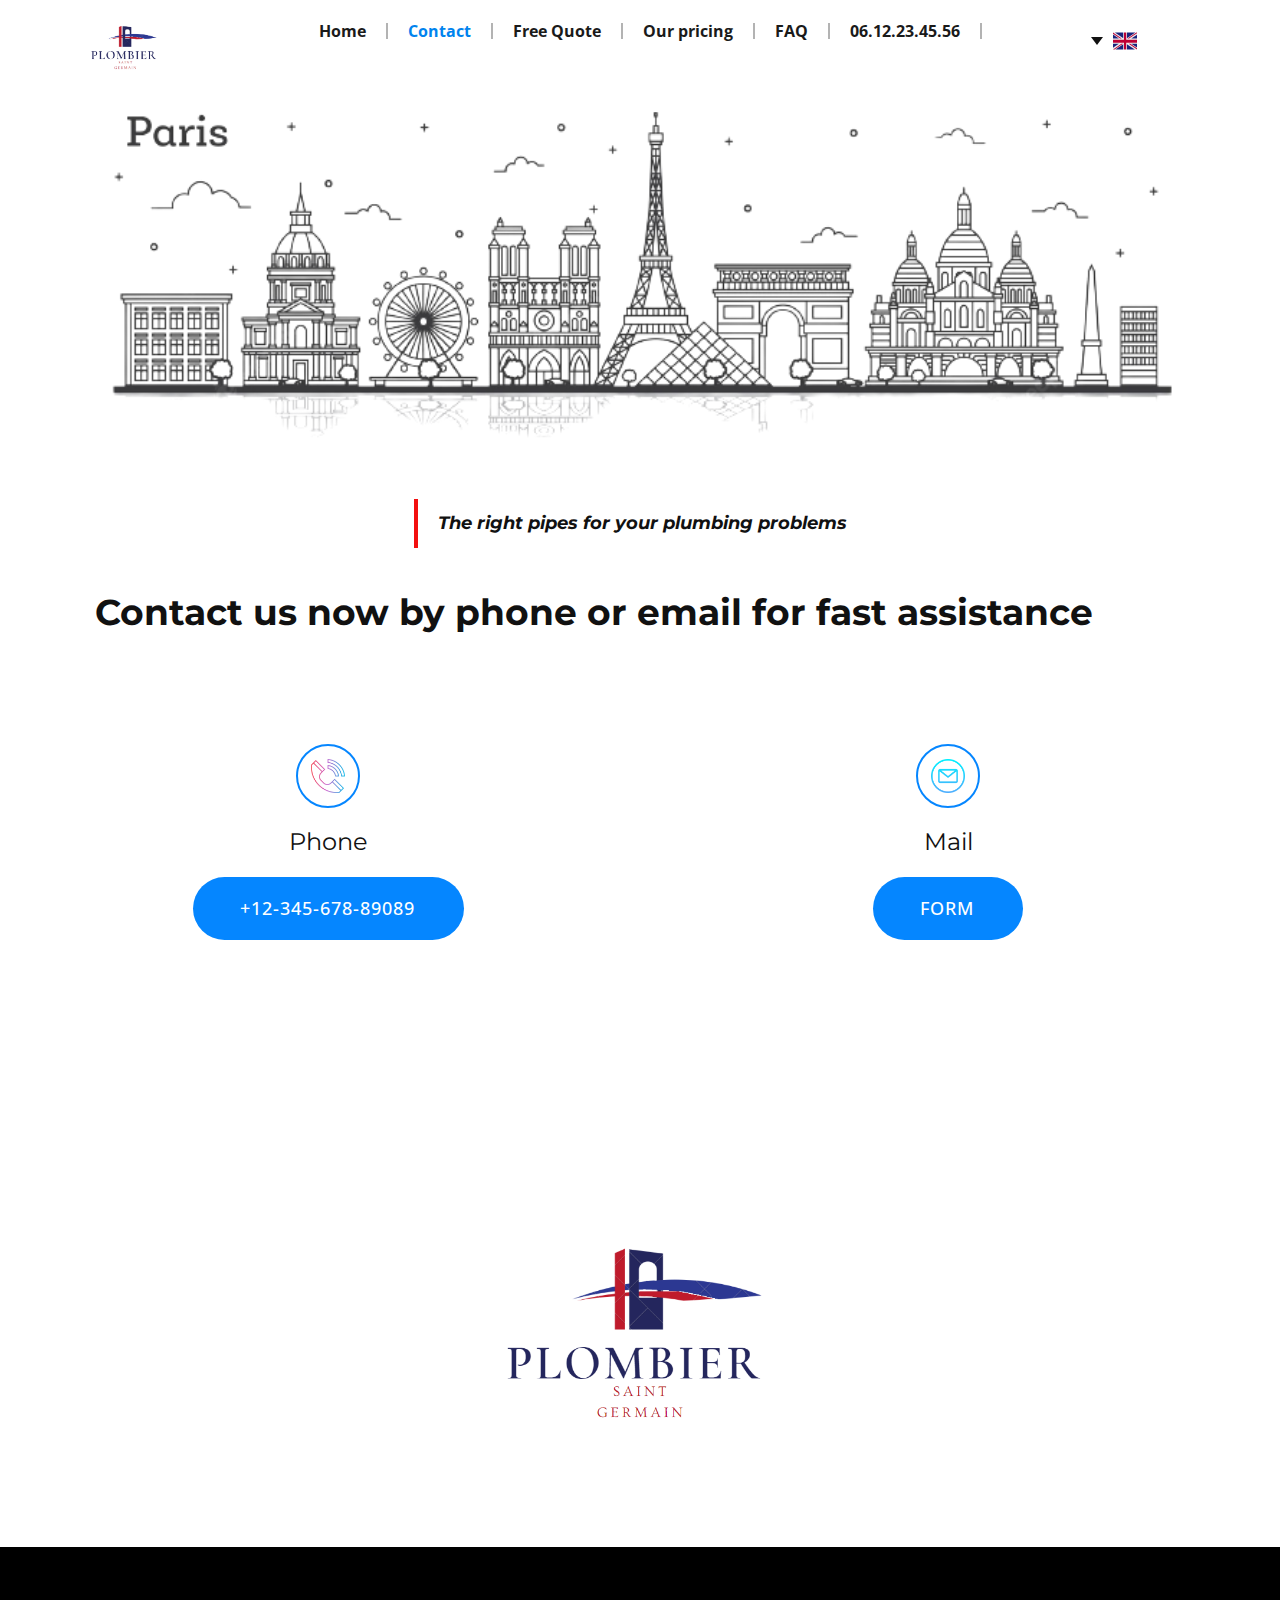
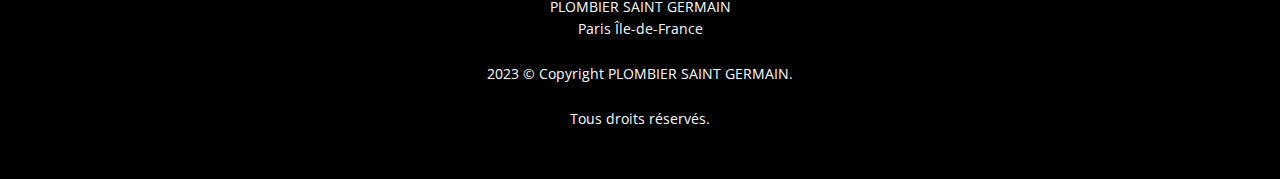
<file: en/Contact.html>
<!DOCTYPE html>
<html style="font-size: 16px;" lang="fr-FR"><head>
    <meta name="viewport" content="width=device-width, initial-scale=1.0">
    <meta charset="utf-8">
    <meta name="keywords" content="">
    <meta name="description" content="">
    <title></title>
    <link rel="stylesheet" href="../nicepage.css" media="screen">
<link rel="stylesheet" href="../Contact.css" media="screen">
    <script class="u-script" type="text/javascript" src="../jquery.js" defer=""></script>
    <script class="u-script" type="text/javascript" src="../nicepage.js" defer=""></script>
    <meta name="generator" content="Nicepage 5.6.2, nicepage.com">
    <link rel="icon" href="../images/logo2.png">
    <link id="u-theme-google-font" rel="stylesheet" href="https://fonts.googleapis.com/css?family=Montserrat:100,100i,200,200i,300,300i,400,400i,500,500i,600,600i,700,700i,800,800i,900,900i|Open+Sans:300,300i,400,400i,500,500i,600,600i,700,700i,800,800i">
    <link id="u-page-google-font" rel="stylesheet" href="https://fonts.googleapis.com/css?family=Montserrat:100,100i,200,200i,300,300i,400,400i,500,500i,600,600i,700,700i,800,800i,900,900i">
    
    
    
    <script type="application/ld+json">{
		"@context": "http://schema.org",
		"@type": "Organization",
		"name": "Plombier Saint Germain",
		"logo": "../images/logo2.png?rand=9aae"
}</script>
    <meta name="theme-color" content="#0586ff">
    <meta property="og:title" content="Contact">
    <meta property="og:description" content="​PLOMBIER SAINT GERMAIN est un service de plomberie professionnel basé à Paris, en Île-de-France. Nous sommes spécialisés dans les réparations, les installations et les entretiens de toutes les installations de plomberie.
Que vous ayez besoin d'un dépannage d'urgence ou que vous souhaitiez rénover votre salle de bain, nous sommes là pour vous aider.
Notre équipe de plombiers expérimentés et qualifiés est prête à intervenir à tout moment pour résoudre tous vos problèmes de plomberie.
Nous utilisons les dernières technologies et les meilleurs matériaux pour garantir des résultats durables et de qualité supérieure.
Nous offrons également des services de maintenance régulière pour les immeubles d'habitation, les immeubles de bureaux et les locaux commerciaux pour maintenir la performance de votre système de plomberie.
N'hésitez pas à nous contacter pour tous vos besoins en plomberie à Paris et en Île-de-France. Nous serions ravis de vous offrir un devis gratuit.">
    <meta property="og:type" content="website">
  <meta name="description" content="Service de dépannage d'urgence en plomberie disponible 24h sur 24 et 7 jours sur 7 dans la région de Paris Ile-de-France. Nous offrons des solutions rapides et efficaces pour tous vos problèmes de plomberie.">
    <meta name="keywords" content="dépannage plomberie, urgence plomberie, plombier 24/7, plombier Paris, réparation fuite d'eau, débouchage, installation sanitaire, remplacement robinetterie, rénovation salle de bain, entretien chaudière, recherche de fuite, plombier pas cher, plombier de nuit, plombier Ile-de-France, plomberie résidentielle, plomberie commerciale, plombier professionnel, garantie dépannage, plombier certifié, plombier qualifié, services plomberie rapides et efficaces, plombier expérimenté, plombier fiable, plombier à votre service, plombier de confiance">




<script>window._u_GDPRConfirmCode = function () {Notre entreprise respecte votre vie privée et prend la protection de vos données personnelles très au sérieux. Nous avons mis en place des mesures de sécurité pour protéger vos informations personnelles contre toute utilisation ou divulgation non autorisée. Nous ne partagerons ni ne vendrons vos données à des tiers. Nous utilisons vos informations uniquement pour vous fournir les services demandés. Conformément au Règlement général sur la protection des données (RGPD), vous avez le droit de demander l'accès, la rectification ou l'effacement de vos données personnelles, ainsi que le droit de retirer votre consentement à tout moment. Si vous avez des questions ou souhaitez exercer vos droits, veuillez nous contacter.
}</script></head>
  <body class="u-body u-xl-mode" data-lang="en"><header class="u-clearfix u-header u-header" id="sec-bc7c"><div class="u-clearfix u-sheet u-sheet-1">
        <a href="../en/Accueil.html" class="u-align-left u-image u-logo u-image-1" data-image-width="717" data-image-height="662" title="Accueil">
          <img src="../images/logo2.png?rand=9aae" class="u-logo-image u-logo-image-1">
        </a>
        <nav class="u-align-center u-menu u-menu-one-level u-menu-open-right u-offcanvas u-menu-1">
          <div class="menu-collapse" style="font-size: 1rem; letter-spacing: 0px; font-weight: 700;">
            <a class="u-button-style u-custom-active-border-color u-custom-border u-custom-border-color u-custom-borders u-custom-hover-border-color u-custom-left-right-menu-spacing u-custom-padding-bottom u-custom-text-active-color u-custom-text-color u-custom-text-hover-color u-custom-top-bottom-menu-spacing u-nav-link u-text-active-palette-1-base u-text-hover-palette-2-base" href="#"><svg class="u-svg-link" viewBox="0 0 24 24"><use xmlns:xlink="http://www.w3.org/1999/xlink" xlink:href="#menu-hamburger"></use></svg><svg class="u-svg-content" version="1.1" id="menu-hamburger" viewBox="0 0 16 16" x="0px" y="0px" xmlns:xlink="http://www.w3.org/1999/xlink" xmlns="http://www.w3.org/2000/svg">    <g>        <rect y="1" width="16" height="2"></rect>        <rect y="7" width="16" height="2"></rect>        <rect y="13" width="16" height="2"></rect>    </g></svg></a>
          </div>
          <div class="u-custom-menu u-nav-container">
            <ul class="u-nav u-spacing-0 u-unstyled u-nav-1"><li class="u-nav-item"><a class="u-border-2 u-border-active-grey-30 u-border-grey-30 u-border-hover-grey-30 u-border-no-bottom u-border-no-left u-border-no-top u-button-style u-nav-link u-text-active-custom-color-1 u-text-grey-90 u-text-hover-custom-color-2" href="Accueil.html" style="padding: 0px 20px;">Home</a>
</li><li class="u-nav-item"><a class="u-border-2 u-border-active-grey-30 u-border-grey-30 u-border-hover-grey-30 u-border-no-bottom u-border-no-left u-border-no-top u-button-style u-nav-link u-text-active-custom-color-1 u-text-grey-90 u-text-hover-custom-color-2" href="Contact.html" style="padding: 0px 20px;">Contact</a>
</li><li class="u-nav-item"><a class="u-border-2 u-border-active-grey-30 u-border-grey-30 u-border-hover-grey-30 u-border-no-bottom u-border-no-left u-border-no-top u-button-style u-nav-link u-text-active-custom-color-1 u-text-grey-90 u-text-hover-custom-color-2" href="../en/Accueil.html#carousel_f828" style="padding: 0px 20px;">Free Quote</a>
</li><li class="u-nav-item"><a class="u-border-2 u-border-active-grey-30 u-border-grey-30 u-border-hover-grey-30 u-border-no-bottom u-border-no-left u-border-no-top u-button-style u-nav-link u-text-active-custom-color-1 u-text-grey-90 u-text-hover-custom-color-2" href="../en/Accueil.html#sec-43b3" style="padding: 0px 20px;">Our pricing</a>
</li><li class="u-nav-item"><a class="u-border-2 u-border-active-grey-30 u-border-grey-30 u-border-hover-grey-30 u-border-no-bottom u-border-no-left u-border-no-top u-button-style u-nav-link u-text-active-custom-color-1 u-text-grey-90 u-text-hover-custom-color-2" href="../en/Accueil.html#carousel_b120" style="padding: 0px 20px;">FAQ</a>
</li><li class="u-nav-item"><a class="u-border-2 u-border-active-grey-30 u-border-grey-30 u-border-hover-grey-30 u-border-no-bottom u-border-no-left u-border-no-top u-button-style u-nav-link u-text-active-custom-color-1 u-text-grey-90 u-text-hover-custom-color-2" href="tel:+33612234556" style="padding: 0px 20px;">06.12.23.45.56</a>
</li></ul>
          </div>
          <div class="u-custom-menu u-nav-container-collapse">
            <div class="u-black u-container-style u-inner-container-layout u-sidenav">
              <div class="u-inner-container-layout u-sidenav-overflow">
                <div class="u-menu-close"></div>
                <ul class="u-align-center u-nav u-popupmenu-items u-spacing-29 u-text-active-custom-color-1 u-text-hover-custom-color-2 u-unstyled u-nav-2"><li class="u-nav-item"><a class="u-button-style u-nav-link" href="Accueil.html">Home</a>
</li><li class="u-nav-item"><a class="u-button-style u-nav-link" href="Contact.html">Contact</a>
</li><li class="u-nav-item"><a class="u-button-style u-nav-link" href="../en/Accueil.html#carousel_f828">Free Quote</a>
</li><li class="u-nav-item"><a class="u-button-style u-nav-link" href="../en/Accueil.html#sec-43b3">Our pricing</a>
</li><li class="u-nav-item"><a class="u-button-style u-nav-link" href="../en/Accueil.html#carousel_b120">FAQ</a>
</li><li class="u-nav-item"><a class="u-button-style u-nav-link" href="tel:+33612234556">06.12.23.45.56</a>
</li></ul>
              </div>
            </div>
            <div class="u-menu-overlay"></div>
          </div>
        </nav>
        <div class="u-align-right u-h-spacing-12 u-language u-language-content-icon u-language-layout-dropdown u-v-spacing-6 u-language-1">
          <a class="u-block-2783-30 u-language-active u-language-url" data-lang-text="English" href="#" data-language="en" style="background-image: none;">
            <svg class="u-caret u-caret-svg" version="1.1" id="Layer_1" xmlns="http://www.w3.org/2000/svg" xmlns:xlink="http://www.w3.org/1999/xlink" x="0px" y="0px" width="16px" height="16px" viewBox="0 0 16 16" style="fill:currentColor;" xml:space="preserve"><polygon class="st0" points="8,12 2,4 14,4 "></polygon></svg>
          <span class="u-icon u-language-en u-language-icon u-icon-3"><svg xmlns="http://www.w3.org/2000/svg" xmlns:xlink="http://www.w3.org/1999/xlink" version="1.1" xml:space="preserve" class="u-svg-content" viewBox="0 0 112 112" x="0px" y="0px" style="width: 1em; height: 1em;"><path fill="#EDEDED" d="M51.3,63.9V96h-3.5V70.7L11,96H7.1l39.8-27.3h-7.8L0,95.5v-7.8l27.5-19H0v-4.8C0,63.9,51.3,63.9,51.3,63.9z
	 M61.7,96h3.4V70.7l37,25.3h9.9v-0.8L73.2,68.7H81l31,21.2v-3.1L85.4,68.7H112v-4.8H61.7V96z M51.3,16h-3.5v26.9L8.8,16H0v0.8
	l40.9,28.1h-7.7L0,22.1v3.8l27.5,19H0v4.8h51.3V16z M67.3,44.9L109.4,16h-5.1L65.1,42.9V16h-3.4v33.7H112v-4.8H85.4L112,26.6v-7
	L75,44.9H67.3z"></path><path fill="#1A237B" d="M65.1,42.9V16h39.2L65.1,42.9z M47.8,16h-39l39,26.9V16z M112,44.9V26.6L85.4,44.9H112z M112,86.8V68.7H85.4
	L112,86.8z M11,96h36.8V70.7L11,96z M65.1,96h37l-37-25.3V96z M0,68.7v19l27.5-19H0z M0,25.9v19h27.5L0,25.9z"></path><path fill="#BD0034" d="M112,16v3.6L75,44.9h-7.7L109.4,16H112z M73.2,68.7L112,95.2v-5.3L81,68.7H73.2z M40.9,44.9L0,16.8v5.3
	l33.2,22.8C33.2,44.9,40.9,44.9,40.9,44.9z M39.1,68.7L0,95.5V96h7.1l39.8-27.3H39.1z M61.7,16H51.3v33.7H0v14.2h51.3V96h10.4V63.9
	H112V49.7H61.7V16z"></path></svg><img></span></a>
          <div class="u-border-1 u-border-grey-15 u-h-spacing-12 u-language-dropdown u-v-spacing-6 u-white">
            <a class="u-block-2783-30 u-language-dropdown-url u-language-url" data-lang-text="Français" href="../Contact.html" data-language="fr" style="background-image: none;"><span class="u-icon u-language-fr u-language-icon u-icon-1"><svg xmlns="http://www.w3.org/2000/svg" xmlns:xlink="http://www.w3.org/1999/xlink" version="1.1" xml:space="preserve" class="u-svg-content" viewBox="0 0 112 112" x="0px" y="0px" style="width: 1em; height: 1em;"><rect y="16" fill="#EDEDED" width="112" height="80"></rect><rect y="16" fill="#323E95" width="37.3" height="80"></rect><rect x="74.7" y="16" fill="#D80031" width="37.3" height="80"></rect></svg><img></span>
            </a>
            <a class="u-block-2783-30 u-language-dropdown-url u-language-url" data-lang-text="English" href="../en/Contact.html" data-language="en" style="background-image: none;"><span class="u-icon u-language-en u-language-icon u-icon-3"><svg xmlns="http://www.w3.org/2000/svg" xmlns:xlink="http://www.w3.org/1999/xlink" version="1.1" xml:space="preserve" class="u-svg-content" viewBox="0 0 112 112" x="0px" y="0px" style="width: 1em; height: 1em;"><path fill="#EDEDED" d="M51.3,63.9V96h-3.5V70.7L11,96H7.1l39.8-27.3h-7.8L0,95.5v-7.8l27.5-19H0v-4.8C0,63.9,51.3,63.9,51.3,63.9z
	 M61.7,96h3.4V70.7l37,25.3h9.9v-0.8L73.2,68.7H81l31,21.2v-3.1L85.4,68.7H112v-4.8H61.7V96z M51.3,16h-3.5v26.9L8.8,16H0v0.8
	l40.9,28.1h-7.7L0,22.1v3.8l27.5,19H0v4.8h51.3V16z M67.3,44.9L109.4,16h-5.1L65.1,42.9V16h-3.4v33.7H112v-4.8H85.4L112,26.6v-7
	L75,44.9H67.3z"></path><path fill="#1A237B" d="M65.1,42.9V16h39.2L65.1,42.9z M47.8,16h-39l39,26.9V16z M112,44.9V26.6L85.4,44.9H112z M112,86.8V68.7H85.4
	L112,86.8z M11,96h36.8V70.7L11,96z M65.1,96h37l-37-25.3V96z M0,68.7v19l27.5-19H0z M0,25.9v19h27.5L0,25.9z"></path><path fill="#BD0034" d="M112,16v3.6L75,44.9h-7.7L109.4,16H112z M73.2,68.7L112,95.2v-5.3L81,68.7H73.2z M40.9,44.9L0,16.8v5.3
	l33.2,22.8C33.2,44.9,40.9,44.9,40.9,44.9z M39.1,68.7L0,95.5V96h7.1l39.8-27.3H39.1z M61.7,16H51.3v33.7H0v14.2h51.3V96h10.4V63.9
	H112V49.7H61.7V16z"></path></svg><img></span>
            </a>
          </div>
        </div>
        <img class="u-image u-image-2" src="../images/banner-removebg-preview.png" data-image-width="769" data-image-height="324">
        <blockquote class="u-align-center-xs u-border-custom-color-2 u-text u-text-default u-text-1">​The right pipes for your plumbing problems</blockquote>
      </div></header>
    <section class="u-clearfix u-section-1" id="carousel_9b7f">
      <div class="u-clearfix u-sheet u-sheet-1">
        <h2 class="u-align-center u-text u-text-default u-text-1">​​Contact us now by phone or email for fast assistance​​</h2>
        <div class="u-clearfix u-gutter-100 u-layout-wrap u-layout-wrap-1">
          <div class="u-gutter-0 u-layout">
            <div class="u-layout-row">
              <div class="u-container-align-center u-container-style u-layout-cell u-size-30 u-layout-cell-1">
                <div class="u-container-layout u-valign-top u-container-layout-1"><span class="u-align-center u-border-2 u-border-palette-1-base u-file-icon u-icon u-icon-circle u-icon-1"><img src="../images/9561670.png" alt=""></span>
                  <h4 class="u-align-center u-text u-text-2">Phone</h4>
                  <a href="tel:+12-345-678-89089" class="u-active-palette-3-base u-align-center u-border-active-palette-2-light-2 u-border-hover-palette-2-light-2 u-border-none u-btn u-btn-round u-button-style u-color-scheme-summer-time u-color-style-multicolor-1 u-custom u-hover-palette-2-base u-palette-1-base u-radius-50 u-text-active-white u-text-hover-white u-btn-1" data-animation-name="" data-animation-duration="0" data-animation-delay="0" data-animation-direction="">+12-345-678-89089</a>
                </div>
              </div>
              <div class="u-container-align-center u-container-style u-layout-cell u-size-30 u-layout-cell-2">
                <div class="u-container-layout u-valign-top u-container-layout-2"><span class="u-align-center u-border-2 u-border-palette-1-base u-file-icon u-icon u-icon-circle u-icon-2"><img src="../images/3178232.png" alt=""></span>
                  <h4 class="u-align-center u-text u-text-3">Mail</h4>
                  <a href="../en/Accueil.html#carousel_f828" class="u-active-palette-3-base u-align-center u-border-active-palette-2-light-2 u-border-hover-palette-2-light-2 u-border-none u-btn u-btn-round u-button-style u-color-scheme-summer-time u-color-style-multicolor-1 u-custom u-hover-palette-2-base u-palette-1-base u-radius-50 u-text-active-white u-text-hover-white u-btn-2" data-animation-name="" data-animation-duration="0" data-animation-delay="0" data-animation-direction="">​Form</a>
                </div>
              </div>
            </div>
          </div>
        </div>
      </div>
    </section>
    <section class="u-clearfix u-container-align-center u-section-2" id="sec-5600">
      <div class="u-clearfix u-sheet u-sheet-1">
        <img class="u-image u-image-contain u-image-default u-image-1" src="../images/logo2.png?rand=a437" alt="" data-image-width="717" data-image-height="662">
      </div>
    </section>
    
    
    <footer class="u-align-center u-black u-clearfix u-footer u-footer" id="sec-1d6f"><div class="u-clearfix u-sheet u-sheet-1">
        <p class="u-small-text u-text u-text-variant u-text-1">​PLOMBIER SAINT GERMAIN<br>Paris Île-de-France<br><br>2023 © Copyright PLOMBIER SAINT GERMAIN.<br><br>Tous droits réservés.</p>
      </div></footer>
  
</body></html>
</file>
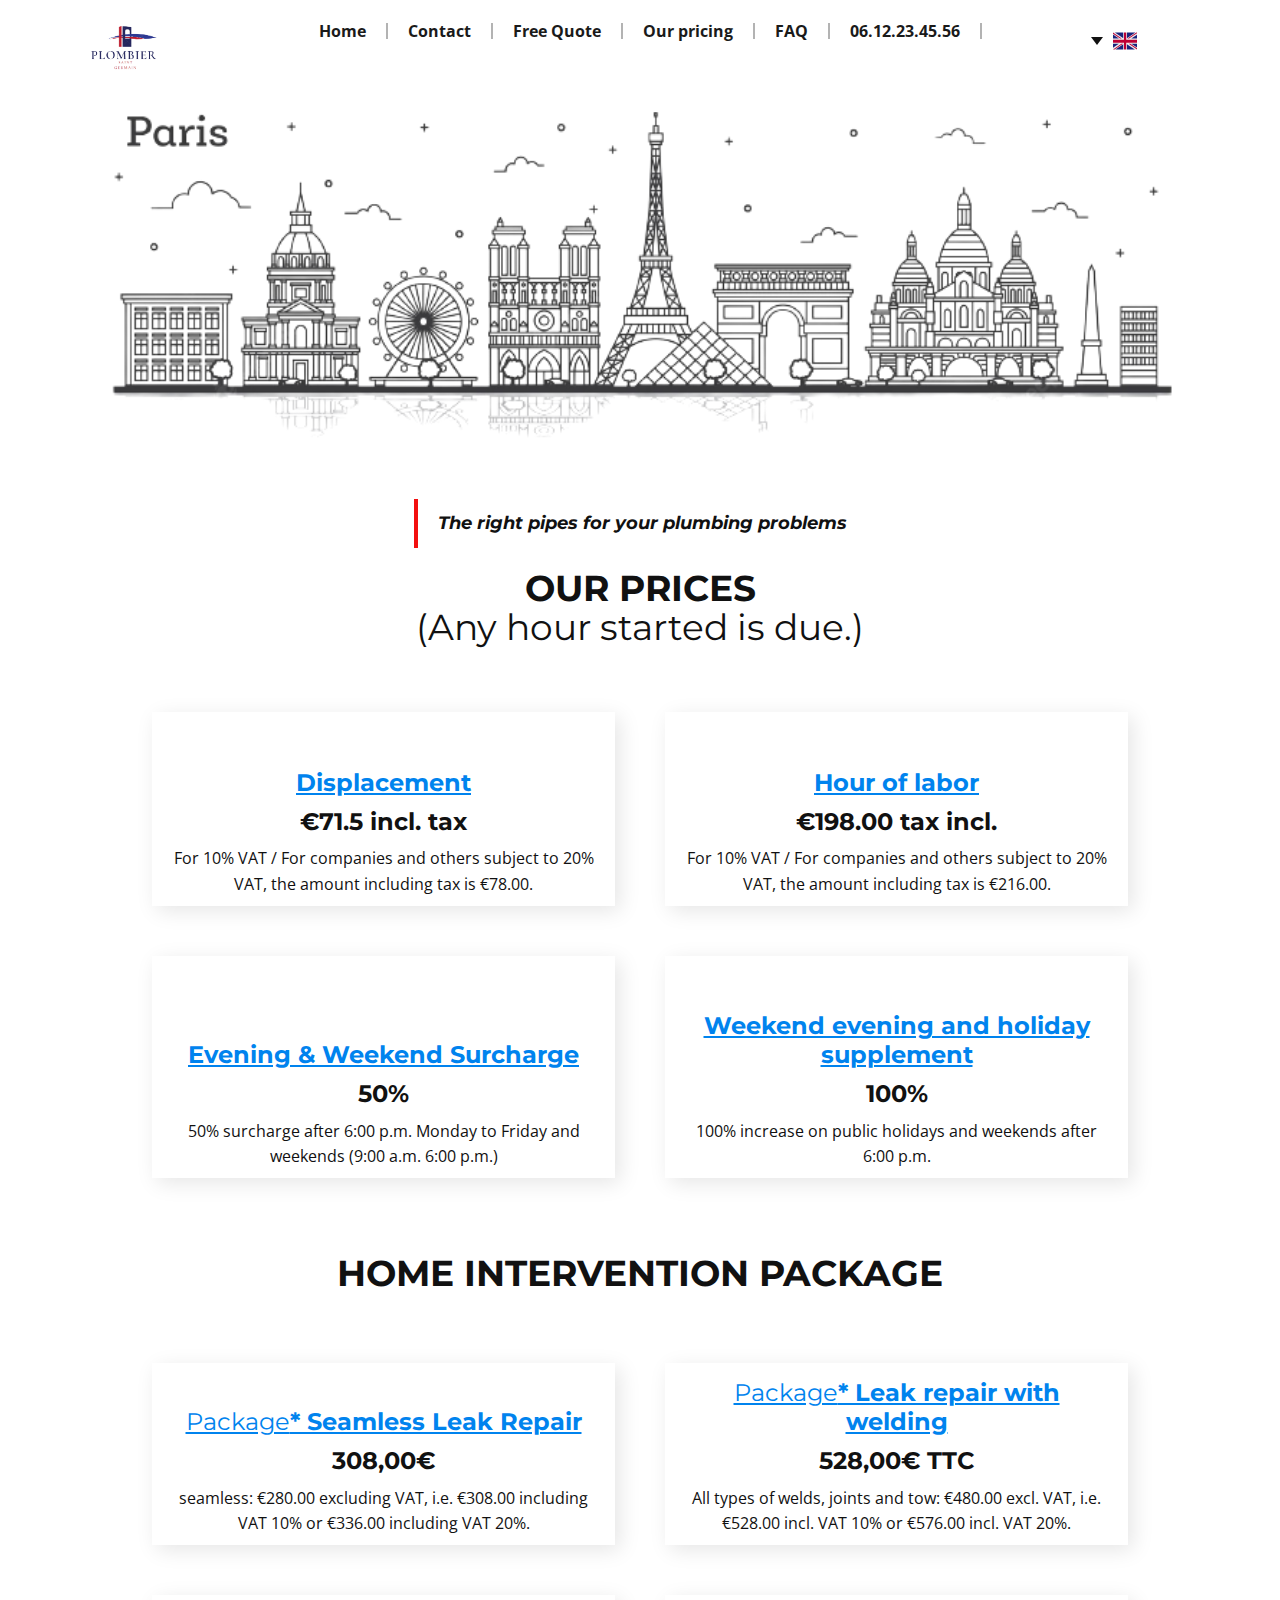
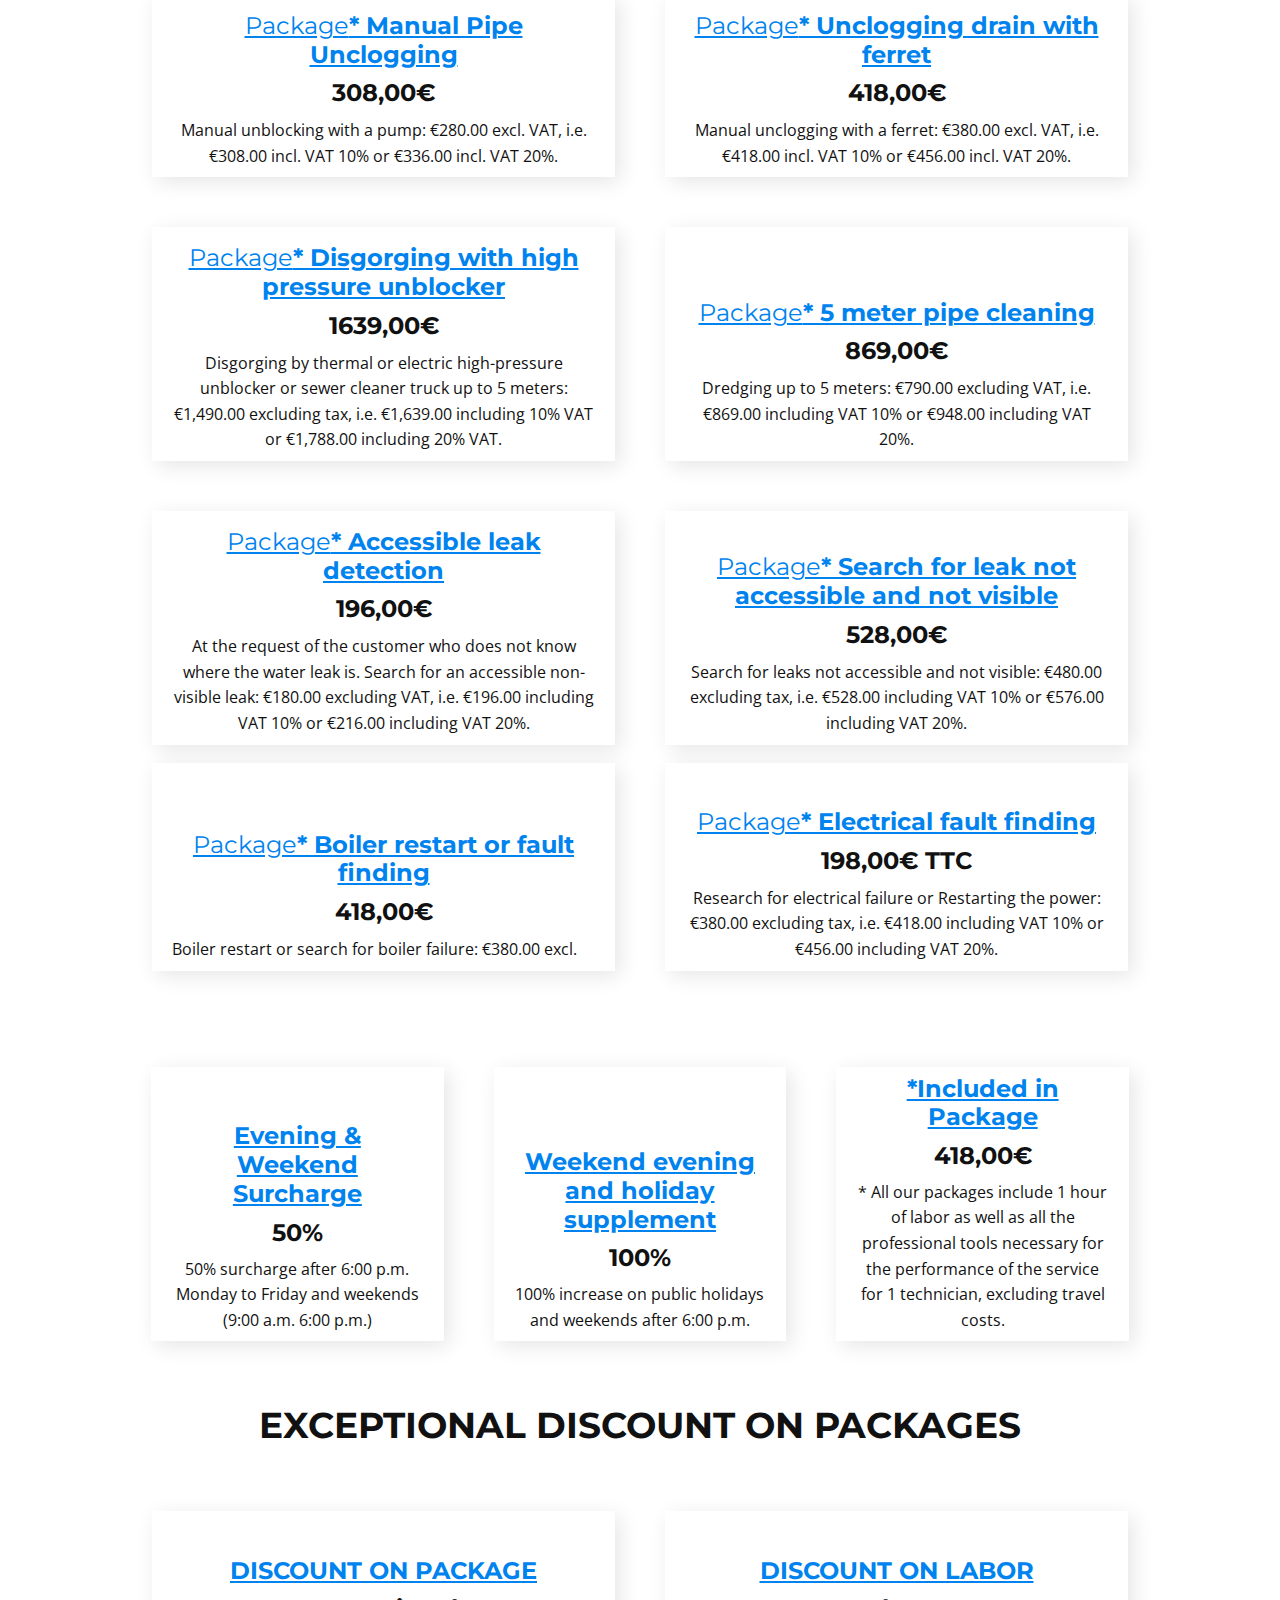
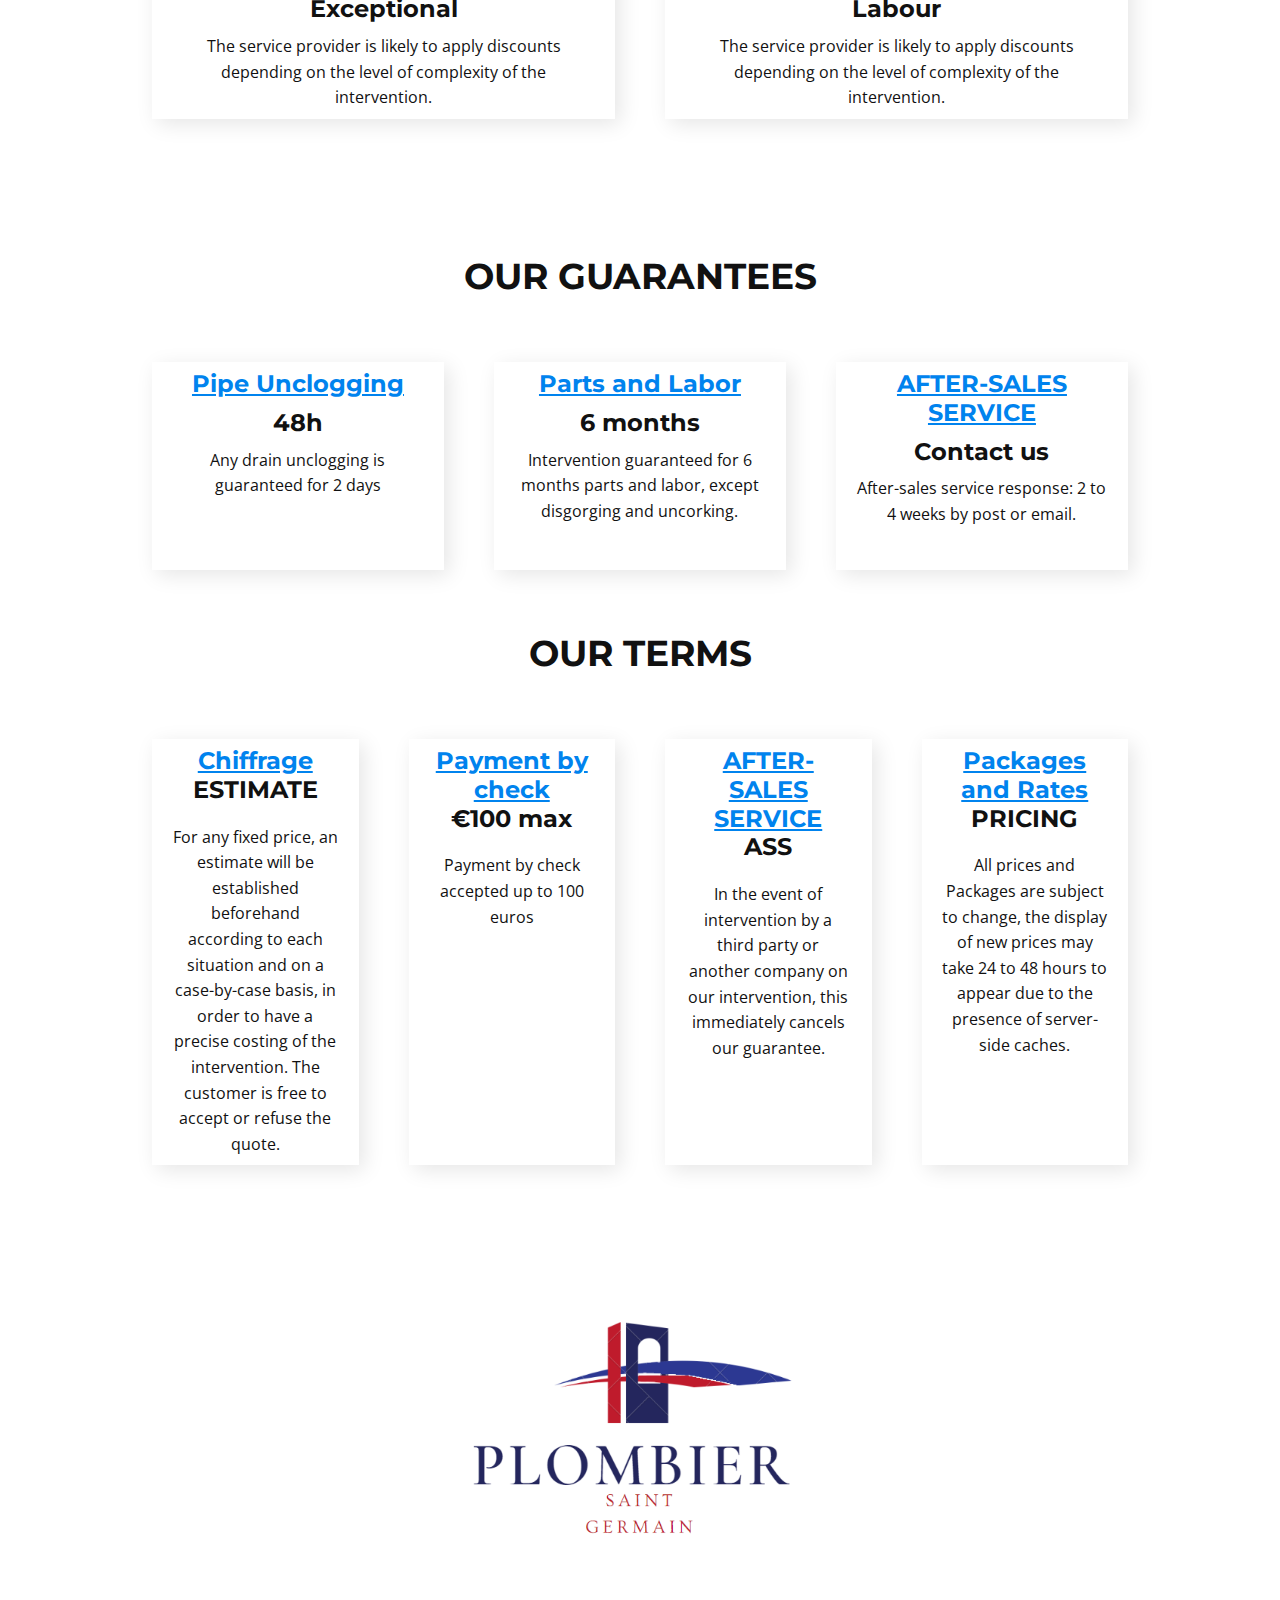
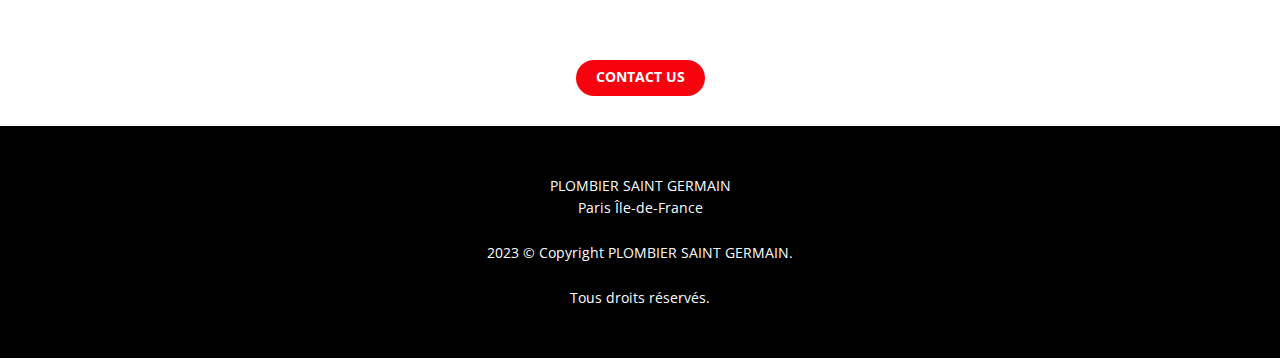
<file: en/Détail-de-nos-tarifs.html>
<!DOCTYPE html>
<html style="font-size: 16px;" lang="fr-FR"><head>
    <meta name="viewport" content="width=device-width, initial-scale=1.0">
    <meta charset="utf-8">
    <meta name="keywords" content="">
    <meta name="description" content="​PLOMBIER SAINT GERMAIN est un service de plomberie professionnel basé à Paris, en Île-de-France. Nous sommes spécialisés dans les réparations, les installations et les entretiens de toutes les installations de plomberie.
Que vous ayez besoin d'un dépannage d'urgence ou que vous souhaitiez rénover votre salle de bain, nous sommes là pour vous aider.
Notre équipe de plombiers expérimentés et qualifiés est prête à intervenir à tout moment pour résoudre tous vos problèmes de plomberie.
Nous utilisons les dernières technologies et les meilleurs matériaux pour garantir des résultats durables et de qualité supérieure.
Nous offrons également des services de maintenance régulière pour les immeubles d'habitation, les immeubles de bureaux et les locaux commerciaux pour maintenir la performance de votre système de plomberie.
N'hésitez pas à nous contacter pour tous vos besoins en plomberie à Paris et en Île-de-France. Nous serions ravis de vous offrir un devis gratuit.">
    <title></title>
    <link rel="stylesheet" href="../nicepage.css" media="screen">
<link rel="stylesheet" href="../Détail-de-nos-tarifs.css" media="screen">
    <script class="u-script" type="text/javascript" src="../jquery.js" defer=""></script>
    <script class="u-script" type="text/javascript" src="../nicepage.js" defer=""></script>
    <meta name="generator" content="Nicepage 5.6.2, nicepage.com">
    <link rel="icon" href="../images/logo2.png">
    <link id="u-theme-google-font" rel="stylesheet" href="https://fonts.googleapis.com/css?family=Montserrat:100,100i,200,200i,300,300i,400,400i,500,500i,600,600i,700,700i,800,800i,900,900i|Open+Sans:300,300i,400,400i,500,500i,600,600i,700,700i,800,800i">
    <link id="u-page-google-font" rel="stylesheet" href="https://fonts.googleapis.com/css?family=Montserrat:100,100i,200,200i,300,300i,400,400i,500,500i,600,600i,700,700i,800,800i,900,900i">
    
    
    
    
    
    
    <script type="application/ld+json">{
		"@context": "http://schema.org",
		"@type": "Organization",
		"name": "Plombier Saint Germain",
		"logo": "../images/logo2.png?rand=9aae"
}</script>
    <meta name="theme-color" content="#0586ff">
    <meta property="og:title" content="Détail de nos tarifs">
    <meta property="og:description" content="​PLOMBIER SAINT GERMAIN est un service de plomberie professionnel basé à Paris, en Île-de-France. Nous sommes spécialisés dans les réparations, les installations et les entretiens de toutes les installations de plomberie.
Que vous ayez besoin d'un dépannage d'urgence ou que vous souhaitiez rénover votre salle de bain, nous sommes là pour vous aider.
Notre équipe de plombiers expérimentés et qualifiés est prête à intervenir à tout moment pour résoudre tous vos problèmes de plomberie.
Nous utilisons les dernières technologies et les meilleurs matériaux pour garantir des résultats durables et de qualité supérieure.
Nous offrons également des services de maintenance régulière pour les immeubles d'habitation, les immeubles de bureaux et les locaux commerciaux pour maintenir la performance de votre système de plomberie.
N'hésitez pas à nous contacter pour tous vos besoins en plomberie à Paris et en Île-de-France. Nous serions ravis de vous offrir un devis gratuit.">
    <meta property="og:type" content="website">
  <meta name="description" content="Service de dépannage d'urgence en plomberie disponible 24h sur 24 et 7 jours sur 7 dans la région de Paris Ile-de-France. Nous offrons des solutions rapides et efficaces pour tous vos problèmes de plomberie.">
    <meta name="keywords" content="dépannage plomberie, urgence plomberie, plombier 24/7, plombier Paris, réparation fuite d'eau, débouchage, installation sanitaire, remplacement robinetterie, rénovation salle de bain, entretien chaudière, recherche de fuite, plombier pas cher, plombier de nuit, plombier Ile-de-France, plomberie résidentielle, plomberie commerciale, plombier professionnel, garantie dépannage, plombier certifié, plombier qualifié, services plomberie rapides et efficaces, plombier expérimenté, plombier fiable, plombier à votre service, plombier de confiance">




<script>window._u_GDPRConfirmCode = function () {Notre entreprise respecte votre vie privée et prend la protection de vos données personnelles très au sérieux. Nous avons mis en place des mesures de sécurité pour protéger vos informations personnelles contre toute utilisation ou divulgation non autorisée. Nous ne partagerons ni ne vendrons vos données à des tiers. Nous utilisons vos informations uniquement pour vous fournir les services demandés. Conformément au Règlement général sur la protection des données (RGPD), vous avez le droit de demander l'accès, la rectification ou l'effacement de vos données personnelles, ainsi que le droit de retirer votre consentement à tout moment. Si vous avez des questions ou souhaitez exercer vos droits, veuillez nous contacter.
}</script></head>
  <body class="u-body u-xl-mode" data-lang="en"><header class="u-clearfix u-header u-header" id="sec-bc7c"><div class="u-clearfix u-sheet u-sheet-1">
        <a href="../en/Accueil.html" class="u-align-left u-image u-logo u-image-1" data-image-width="717" data-image-height="662" title="Accueil">
          <img src="../images/logo2.png?rand=9aae" class="u-logo-image u-logo-image-1">
        </a>
        <nav class="u-align-center u-menu u-menu-one-level u-menu-open-right u-offcanvas u-menu-1">
          <div class="menu-collapse" style="font-size: 1rem; letter-spacing: 0px; font-weight: 700;">
            <a class="u-button-style u-custom-active-border-color u-custom-border u-custom-border-color u-custom-borders u-custom-hover-border-color u-custom-left-right-menu-spacing u-custom-padding-bottom u-custom-text-active-color u-custom-text-color u-custom-text-hover-color u-custom-top-bottom-menu-spacing u-nav-link u-text-active-palette-1-base u-text-hover-palette-2-base" href="#"><svg class="u-svg-link" viewBox="0 0 24 24"><use xmlns:xlink="http://www.w3.org/1999/xlink" xlink:href="#menu-hamburger"></use></svg><svg class="u-svg-content" version="1.1" id="menu-hamburger" viewBox="0 0 16 16" x="0px" y="0px" xmlns:xlink="http://www.w3.org/1999/xlink" xmlns="http://www.w3.org/2000/svg">    <g>        <rect y="1" width="16" height="2"></rect>        <rect y="7" width="16" height="2"></rect>        <rect y="13" width="16" height="2"></rect>    </g></svg></a>
          </div>
          <div class="u-custom-menu u-nav-container">
            <ul class="u-nav u-spacing-0 u-unstyled u-nav-1"><li class="u-nav-item"><a class="u-border-2 u-border-active-grey-30 u-border-grey-30 u-border-hover-grey-30 u-border-no-bottom u-border-no-left u-border-no-top u-button-style u-nav-link u-text-active-custom-color-1 u-text-grey-90 u-text-hover-custom-color-2" href="Accueil.html" style="padding: 0px 20px;">Home</a>
</li><li class="u-nav-item"><a class="u-border-2 u-border-active-grey-30 u-border-grey-30 u-border-hover-grey-30 u-border-no-bottom u-border-no-left u-border-no-top u-button-style u-nav-link u-text-active-custom-color-1 u-text-grey-90 u-text-hover-custom-color-2" href="Contact.html" style="padding: 0px 20px;">Contact</a>
</li><li class="u-nav-item"><a class="u-border-2 u-border-active-grey-30 u-border-grey-30 u-border-hover-grey-30 u-border-no-bottom u-border-no-left u-border-no-top u-button-style u-nav-link u-text-active-custom-color-1 u-text-grey-90 u-text-hover-custom-color-2" href="../en/Accueil.html#carousel_f828" style="padding: 0px 20px;">Free Quote</a>
</li><li class="u-nav-item"><a class="u-border-2 u-border-active-grey-30 u-border-grey-30 u-border-hover-grey-30 u-border-no-bottom u-border-no-left u-border-no-top u-button-style u-nav-link u-text-active-custom-color-1 u-text-grey-90 u-text-hover-custom-color-2" href="../en/Accueil.html#sec-43b3" style="padding: 0px 20px;">Our pricing</a>
</li><li class="u-nav-item"><a class="u-border-2 u-border-active-grey-30 u-border-grey-30 u-border-hover-grey-30 u-border-no-bottom u-border-no-left u-border-no-top u-button-style u-nav-link u-text-active-custom-color-1 u-text-grey-90 u-text-hover-custom-color-2" href="../en/Accueil.html#carousel_b120" style="padding: 0px 20px;">FAQ</a>
</li><li class="u-nav-item"><a class="u-border-2 u-border-active-grey-30 u-border-grey-30 u-border-hover-grey-30 u-border-no-bottom u-border-no-left u-border-no-top u-button-style u-nav-link u-text-active-custom-color-1 u-text-grey-90 u-text-hover-custom-color-2" href="tel:+33612234556" style="padding: 0px 20px;">06.12.23.45.56</a>
</li></ul>
          </div>
          <div class="u-custom-menu u-nav-container-collapse">
            <div class="u-black u-container-style u-inner-container-layout u-sidenav">
              <div class="u-inner-container-layout u-sidenav-overflow">
                <div class="u-menu-close"></div>
                <ul class="u-align-center u-nav u-popupmenu-items u-spacing-29 u-text-active-custom-color-1 u-text-hover-custom-color-2 u-unstyled u-nav-2"><li class="u-nav-item"><a class="u-button-style u-nav-link" href="Accueil.html">Home</a>
</li><li class="u-nav-item"><a class="u-button-style u-nav-link" href="Contact.html">Contact</a>
</li><li class="u-nav-item"><a class="u-button-style u-nav-link" href="../en/Accueil.html#carousel_f828">Free Quote</a>
</li><li class="u-nav-item"><a class="u-button-style u-nav-link" href="../en/Accueil.html#sec-43b3">Our pricing</a>
</li><li class="u-nav-item"><a class="u-button-style u-nav-link" href="../en/Accueil.html#carousel_b120">FAQ</a>
</li><li class="u-nav-item"><a class="u-button-style u-nav-link" href="tel:+33612234556">06.12.23.45.56</a>
</li></ul>
              </div>
            </div>
            <div class="u-menu-overlay"></div>
          </div>
        </nav>
        <div class="u-align-right u-h-spacing-12 u-language u-language-content-icon u-language-layout-dropdown u-v-spacing-6 u-language-1">
          <a class="u-block-2783-30 u-language-active u-language-url" data-lang-text="English" href="#" data-language="en" style="background-image: none;">
            <svg class="u-caret u-caret-svg" version="1.1" id="Layer_1" xmlns="http://www.w3.org/2000/svg" xmlns:xlink="http://www.w3.org/1999/xlink" x="0px" y="0px" width="16px" height="16px" viewBox="0 0 16 16" style="fill:currentColor;" xml:space="preserve"><polygon class="st0" points="8,12 2,4 14,4 "></polygon></svg>
          <span class="u-icon u-language-en u-language-icon u-icon-3"><svg xmlns="http://www.w3.org/2000/svg" xmlns:xlink="http://www.w3.org/1999/xlink" version="1.1" xml:space="preserve" class="u-svg-content" viewBox="0 0 112 112" x="0px" y="0px" style="width: 1em; height: 1em;"><path fill="#EDEDED" d="M51.3,63.9V96h-3.5V70.7L11,96H7.1l39.8-27.3h-7.8L0,95.5v-7.8l27.5-19H0v-4.8C0,63.9,51.3,63.9,51.3,63.9z
	 M61.7,96h3.4V70.7l37,25.3h9.9v-0.8L73.2,68.7H81l31,21.2v-3.1L85.4,68.7H112v-4.8H61.7V96z M51.3,16h-3.5v26.9L8.8,16H0v0.8
	l40.9,28.1h-7.7L0,22.1v3.8l27.5,19H0v4.8h51.3V16z M67.3,44.9L109.4,16h-5.1L65.1,42.9V16h-3.4v33.7H112v-4.8H85.4L112,26.6v-7
	L75,44.9H67.3z"></path><path fill="#1A237B" d="M65.1,42.9V16h39.2L65.1,42.9z M47.8,16h-39l39,26.9V16z M112,44.9V26.6L85.4,44.9H112z M112,86.8V68.7H85.4
	L112,86.8z M11,96h36.8V70.7L11,96z M65.1,96h37l-37-25.3V96z M0,68.7v19l27.5-19H0z M0,25.9v19h27.5L0,25.9z"></path><path fill="#BD0034" d="M112,16v3.6L75,44.9h-7.7L109.4,16H112z M73.2,68.7L112,95.2v-5.3L81,68.7H73.2z M40.9,44.9L0,16.8v5.3
	l33.2,22.8C33.2,44.9,40.9,44.9,40.9,44.9z M39.1,68.7L0,95.5V96h7.1l39.8-27.3H39.1z M61.7,16H51.3v33.7H0v14.2h51.3V96h10.4V63.9
	H112V49.7H61.7V16z"></path></svg><img></span></a>
          <div class="u-border-1 u-border-grey-15 u-h-spacing-12 u-language-dropdown u-v-spacing-6 u-white">
            <a class="u-block-2783-30 u-language-dropdown-url u-language-url" data-lang-text="Français" href="../Détail-de-nos-tarifs.html" data-language="fr" style="background-image: none;"><span class="u-icon u-language-fr u-language-icon u-icon-1"><svg xmlns="http://www.w3.org/2000/svg" xmlns:xlink="http://www.w3.org/1999/xlink" version="1.1" xml:space="preserve" class="u-svg-content" viewBox="0 0 112 112" x="0px" y="0px" style="width: 1em; height: 1em;"><rect y="16" fill="#EDEDED" width="112" height="80"></rect><rect y="16" fill="#323E95" width="37.3" height="80"></rect><rect x="74.7" y="16" fill="#D80031" width="37.3" height="80"></rect></svg><img></span>
            </a>
            <a class="u-block-2783-30 u-language-dropdown-url u-language-url" data-lang-text="English" href="../en/Détail-de-nos-tarifs.html" data-language="en" style="background-image: none;"><span class="u-icon u-language-en u-language-icon u-icon-3"><svg xmlns="http://www.w3.org/2000/svg" xmlns:xlink="http://www.w3.org/1999/xlink" version="1.1" xml:space="preserve" class="u-svg-content" viewBox="0 0 112 112" x="0px" y="0px" style="width: 1em; height: 1em;"><path fill="#EDEDED" d="M51.3,63.9V96h-3.5V70.7L11,96H7.1l39.8-27.3h-7.8L0,95.5v-7.8l27.5-19H0v-4.8C0,63.9,51.3,63.9,51.3,63.9z
	 M61.7,96h3.4V70.7l37,25.3h9.9v-0.8L73.2,68.7H81l31,21.2v-3.1L85.4,68.7H112v-4.8H61.7V96z M51.3,16h-3.5v26.9L8.8,16H0v0.8
	l40.9,28.1h-7.7L0,22.1v3.8l27.5,19H0v4.8h51.3V16z M67.3,44.9L109.4,16h-5.1L65.1,42.9V16h-3.4v33.7H112v-4.8H85.4L112,26.6v-7
	L75,44.9H67.3z"></path><path fill="#1A237B" d="M65.1,42.9V16h39.2L65.1,42.9z M47.8,16h-39l39,26.9V16z M112,44.9V26.6L85.4,44.9H112z M112,86.8V68.7H85.4
	L112,86.8z M11,96h36.8V70.7L11,96z M65.1,96h37l-37-25.3V96z M0,68.7v19l27.5-19H0z M0,25.9v19h27.5L0,25.9z"></path><path fill="#BD0034" d="M112,16v3.6L75,44.9h-7.7L109.4,16H112z M73.2,68.7L112,95.2v-5.3L81,68.7H73.2z M40.9,44.9L0,16.8v5.3
	l33.2,22.8C33.2,44.9,40.9,44.9,40.9,44.9z M39.1,68.7L0,95.5V96h7.1l39.8-27.3H39.1z M61.7,16H51.3v33.7H0v14.2h51.3V96h10.4V63.9
	H112V49.7H61.7V16z"></path></svg><img></span>
            </a>
          </div>
        </div>
        <img class="u-image u-image-2" src="../images/banner-removebg-preview.png" data-image-width="769" data-image-height="324">
        <blockquote class="u-align-center-xs u-border-custom-color-2 u-text u-text-default u-text-1">​The right pipes for your plumbing problems</blockquote>
      </div></header>
    <section class="u-clearfix u-section-1" id="sec-3f43">
      <div class="u-clearfix u-sheet u-sheet-1">
        <h2 class="u-align-center u-text u-text-default u-text-1">​​OUR PRICES
<br><span style="font-weight: 400;">(Any hour started is due.)</span></h2>
        <div class="u-list u-list-1">
          <div class="u-repeater u-repeater-1">
            <div class="u-align-center u-container-style u-list-item u-repeater-item u-white u-list-item-1">
              <div class="u-container-layout u-similar-container u-valign-bottom u-container-layout-1">
                <h4 class="u-text u-text-custom-color-1 u-text-default u-text-2">​​Displacement</h4>
                <h4 class="u-text u-text-default u-text-3">​€71.5 incl. tax</h4>
                <p class="u-text u-text-default u-text-4">​​For 10% VAT / For companies and others subject to 20% VAT, the amount including tax is €78.00.</p>
              </div>
            </div>
            <div class="u-align-center u-container-style u-list-item u-repeater-item u-video-cover u-white u-list-item-2">
              <div class="u-container-layout u-similar-container u-valign-bottom u-container-layout-2">
                <h4 class="u-text u-text-custom-color-1 u-text-default u-text-5">​​Hour of labor</h4>
                <h4 class="u-text u-text-default u-text-6">​​€198.00 tax incl.</h4>
                <p class="u-text u-text-default u-text-7">​For 10% VAT / For companies and others subject to 20% VAT, the amount including tax is €216.00.</p>
              </div>
            </div>
            <div class="u-align-center u-container-style u-list-item u-repeater-item u-video-cover u-white u-list-item-3">
              <div class="u-container-layout u-similar-container u-valign-bottom u-container-layout-3">
                <h4 class="u-text u-text-custom-color-1 u-text-default u-text-8">​​Evening &amp; Weekend Surcharge</h4>
                <h4 class="u-text u-text-default u-text-9">​50%</h4>
                <p class="u-text u-text-default u-text-10">​50% surcharge after 6:00 p.m. Monday to Friday and weekends (9:00 a.m. 6:00 p.m.)</p>
              </div>
            </div>
            <div class="u-align-center u-container-style u-list-item u-repeater-item u-video-cover u-white u-list-item-4">
              <div class="u-container-layout u-similar-container u-valign-bottom u-container-layout-4">
                <h4 class="u-text u-text-custom-color-1 u-text-default u-text-11">​​Weekend evening and holiday supplement</h4>
                <h4 class="u-text u-text-default u-text-12">​100%</h4>
                <p class="u-text u-text-default u-text-13">​100% increase on public holidays and weekends after 6:00 p.m.</p>
              </div>
            </div>
          </div>
        </div>
      </div>
    </section>
    <section class="u-clearfix u-section-2" id="sec-7f29">
      <div class="u-clearfix u-sheet u-sheet-1">
        <h2 class="u-align-center u-text u-text-default u-text-1">​​HOME INTERVENTION PACKAGE</h2>
        <div class="u-list u-list-1">
          <div class="u-repeater u-repeater-1">
            <div class="u-align-center u-container-style u-list-item u-repeater-item u-white u-list-item-1">
              <div class="u-container-layout u-similar-container u-valign-bottom u-container-layout-1">
                <h4 class="u-text u-text-custom-color-1 u-text-default u-text-2"><span style="font-weight: 400;">​</span><span style="font-weight: 400;">​Package</span>* Seamless Leak Repair</h4>
                <h4 class="u-text u-text-default u-text-3">​308,00€</h4>
                <p class="u-text u-text-default u-text-4">​​seamless: €280.00 excluding VAT, i.e. €308.00 including VAT 10% or €336.00 including VAT 20%.</p>
              </div>
            </div>
            <div class="u-align-center u-container-style u-list-item u-repeater-item u-video-cover u-white u-list-item-2">
              <div class="u-container-layout u-similar-container u-valign-bottom u-container-layout-2">
                <h4 class="u-text u-text-custom-color-1 u-text-default u-text-5"><span style="font-weight: 400;">​</span><span style="font-weight: 400;">​Package</span>* Leak repair with welding</h4>
                <h4 class="u-text u-text-default u-text-6">​528,00€ TTC</h4>
                <p class="u-text u-text-default u-text-7">​​All types of welds, joints and tow: €480.00 excl. VAT, i.e. €528.00 incl. VAT 10% or €576.00 incl. VAT 20%.</p>
              </div>
            </div>
            <div class="u-align-center u-container-style u-list-item u-repeater-item u-video-cover u-white u-list-item-3">
              <div class="u-container-layout u-similar-container u-valign-bottom u-container-layout-3">
                <h4 class="u-text u-text-custom-color-1 u-text-default u-text-8"><span style="font-weight: 400;">​</span><span style="font-weight: 400;">​Package</span>* Manual Pipe Unclogging</h4>
                <h4 class="u-text u-text-default u-text-9">​​308,00€</h4>
                <p class="u-text u-text-default u-text-10">​​Manual unblocking with a pump: €280.00 excl. VAT, i.e. €308.00 incl. VAT 10% or €336.00 incl. VAT 20%.</p>
              </div>
            </div>
            <div class="u-align-center u-container-style u-list-item u-repeater-item u-video-cover u-white u-list-item-4">
              <div class="u-container-layout u-similar-container u-valign-bottom u-container-layout-4">
                <h4 class="u-text u-text-custom-color-1 u-text-default u-text-11"><span style="font-weight: 400;">​</span>​<span style="font-weight: 400;">Package</span>* Unclogging drain with ferret</h4>
                <h4 class="u-text u-text-default u-text-12">​418,00€</h4>
                <p class="u-text u-text-default u-text-13">​​Manual unclogging with a ferret: €380.00 excl. VAT, i.e. €418.00 incl. VAT 10% or €456.00 incl. VAT 20%.</p>
              </div>
            </div>
            <div class="u-align-center u-container-style u-list-item u-repeater-item u-video-cover u-white u-list-item-5">
              <div class="u-container-layout u-similar-container u-valign-bottom u-container-layout-5">
                <h4 class="u-text u-text-custom-color-1 u-text-default u-text-14"><span style="font-weight: 400;">​​Package</span>* Disgorging with high pressure unblocker</h4>
                <h4 class="u-text u-text-default u-text-15">​1639,00€</h4>
                <p class="u-text u-text-default u-text-16">​​Disgorging by thermal or electric high-pressure unblocker or sewer cleaner truck up to 5 meters: €1,490.00 excluding tax, i.e. €1,639.00 including 10% VAT or €1,788.00 including 20% VAT.</p>
              </div>
            </div>
            <div class="u-align-center u-container-style u-list-item u-repeater-item u-video-cover u-white u-list-item-6">
              <div class="u-container-layout u-similar-container u-valign-bottom u-container-layout-6">
                <h4 class="u-text u-text-custom-color-1 u-text-default u-text-17"><span style="font-weight: 400;">​</span><span style="font-weight: 400;">​Package</span>* 5 meter pipe cleaning</h4>
                <h4 class="u-text u-text-default u-text-18">​869,00€</h4>
                <p class="u-text u-text-default u-text-19">​​Dredging up to 5 meters: €790.00 excluding VAT, i.e. €869.00 including VAT 10% or €948.00 including VAT 20%.</p>
              </div>
            </div>
            <div class="u-align-center u-container-style u-list-item u-repeater-item u-video-cover u-white u-list-item-7">
              <div class="u-container-layout u-similar-container u-valign-bottom u-container-layout-7">
                <h4 class="u-text u-text-custom-color-1 u-text-default u-text-20"><span style="font-weight: 400;">​​Package</span>* Accessible leak detection</h4>
                <h4 class="u-text u-text-default u-text-21">​196,00€</h4>
                <p class="u-text u-text-default u-text-22">​At the request of the customer who does not know where the water leak is. Search for an accessible non-visible leak: €180.00 excluding VAT, i.e. €196.00 including VAT 10% or €216.00 including VAT 20%.</p>
              </div>
            </div>
            <div class="u-align-center u-container-style u-list-item u-repeater-item u-video-cover u-white u-list-item-8">
              <div class="u-container-layout u-similar-container u-valign-bottom u-container-layout-8">
                <h4 class="u-text u-text-custom-color-1 u-text-default u-text-23"><span style="font-weight: 400;">​</span>​<span style="font-weight: 400;">Package</span>* Search for leak not accessible and not visible</h4>
                <h4 class="u-text u-text-default u-text-24">​528,00€</h4>
                <p class="u-text u-text-default u-text-25">​Search for leaks not accessible and not visible: €480.00 excluding tax, i.e. €528.00 including VAT 10% or €576.00 including VAT 20%.</p>
              </div>
            </div>
          </div>
        </div>
        <div class="u-list u-list-2">
          <div class="u-repeater u-repeater-2">
            <div class="u-align-center u-container-style u-list-item u-repeater-item u-white u-list-item-9">
              <div class="u-container-layout u-similar-container u-valign-bottom u-container-layout-9">
                <h4 class="u-text u-text-custom-color-1 u-text-default u-text-26"><span style="font-weight: 400;">​​Package</span>* Boiler restart or fault finding</h4>
                <h4 class="u-text u-text-default u-text-27">​418,00€</h4>
                <p class="u-text u-text-default u-text-28">​Boiler restart or search for boiler failure: €380.00 excl.</p>
              </div>
            </div>
            <div class="u-align-center u-container-style u-list-item u-repeater-item u-video-cover u-white u-list-item-10">
              <div class="u-container-layout u-similar-container u-valign-bottom u-container-layout-10">
                <h4 class="u-text u-text-custom-color-1 u-text-default u-text-29"><span style="font-weight: 400;">​</span>​<span style="font-weight: 400;">Package</span>* Electrical fault finding</h4>
                <h4 class="u-text u-text-default u-text-30">​198,00€ TTC</h4>
                <p class="u-text u-text-default u-text-31">​​Research for electrical failure or Restarting the power: €380.00 excluding tax, i.e. €418.00 including VAT 10% or €456.00 including VAT 20%.</p>
              </div>
            </div>
          </div>
        </div>
        <div class="u-list u-list-3">
          <div class="u-repeater u-repeater-3">
            <div class="u-align-center u-container-style u-list-item u-repeater-item u-white u-list-item-11">
              <div class="u-container-layout u-similar-container u-valign-bottom u-container-layout-11">
                <h4 class="u-align-center u-text u-text-custom-color-1 u-text-default u-text-32">​​Evening &amp; Weekend Surcharge</h4>
                <h4 class="u-text u-text-default u-text-33">​50%</h4>
                <p class="u-text u-text-default u-text-34">​50% surcharge after 6:00 p.m. Monday to Friday and weekends (9:00 a.m. 6:00 p.m.)</p>
              </div>
            </div>
            <div class="u-align-center u-container-style u-list-item u-repeater-item u-video-cover u-white u-list-item-12">
              <div class="u-container-layout u-similar-container u-valign-bottom u-container-layout-12">
                <h4 class="u-align-center u-text u-text-custom-color-1 u-text-default u-text-35">​​Weekend evening and holiday supplement</h4>
                <h4 class="u-text u-text-default u-text-36">100%</h4>
                <p class="u-text u-text-default u-text-37">​100% increase on public holidays and weekends after 6:00 p.m.</p>
              </div>
            </div>
            <div class="u-align-center u-container-style u-list-item u-repeater-item u-video-cover u-white u-list-item-13">
              <div class="u-container-layout u-similar-container u-valign-bottom u-container-layout-13">
                <h4 class="u-align-center u-text u-text-custom-color-1 u-text-default u-text-38">​​*Included in Package</h4>
                <h4 class="u-text u-text-default u-text-39">​418,00€</h4>
                <p class="u-text u-text-default u-text-40">​​* All our packages include 1 hour of labor as well as all the professional tools necessary for the performance of the service for 1 technician, excluding travel costs.</p>
              </div>
            </div>
          </div>
        </div>
      </div>
    </section>
    <section class="u-clearfix u-section-3" id="sec-c606">
      <div class="u-clearfix u-sheet u-sheet-1">
        <h2 class="u-align-center u-text u-text-default u-text-1">​​EXCEPTIONAL DISCOUNT ON PACKAGES</h2>
        <div class="u-list u-list-1">
          <div class="u-repeater u-repeater-1">
            <div class="u-align-center u-container-style u-list-item u-repeater-item u-white u-list-item-1">
              <div class="u-container-layout u-similar-container u-valign-bottom u-container-layout-1">
                <h4 class="u-text u-text-custom-color-1 u-text-default u-text-2">​DISCOUNT ON PACKAGE</h4>
                <h4 class="u-text u-text-default u-text-3">​​Exceptional</h4>
                <p class="u-text u-text-default u-text-4">​The service provider is likely to apply discounts depending on the level of complexity of the intervention.</p>
              </div>
            </div>
            <div class="u-align-center u-container-style u-list-item u-repeater-item u-video-cover u-white u-list-item-2">
              <div class="u-container-layout u-similar-container u-valign-bottom u-container-layout-2">
                <h4 class="u-text u-text-custom-color-1 u-text-default u-text-5">​DISCOUNT ON LABOR</h4>
                <h4 class="u-text u-text-default u-text-6">​​Labour</h4>
                <p class="u-text u-text-default u-text-7">​The service provider is likely to apply discounts depending on the level of complexity of the intervention.</p>
              </div>
            </div>
          </div>
        </div>
      </div>
    </section>
    <section class="u-clearfix u-section-4" id="sec-cfc3">
      <div class="u-clearfix u-sheet u-sheet-1">
        <h2 class="u-align-center u-text u-text-1">​OUR GUARANTEES</h2>
        <div class="u-list u-list-1">
          <div class="u-repeater u-repeater-1">
            <div class="u-align-center u-container-align-center-sm u-container-align-center-xs u-container-style u-list-item u-repeater-item u-white u-list-item-1">
              <div class="u-container-layout u-similar-container u-valign-top u-container-layout-1">
                <h4 class="u-align-center u-text u-text-custom-color-1 u-text-default u-text-2">​Pipe Unclogging</h4>
                <h4 class="u-align-center-sm u-align-center-xs u-text u-text-default u-text-3">​48h</h4>
                <p class="u-align-center-md u-align-center-sm u-align-center-xs u-text u-text-default u-text-4">​Any drain unclogging is guaranteed for 2 days</p>
              </div>
            </div>
            <div class="u-align-center u-container-align-center-sm u-container-align-center-xs u-container-style u-list-item u-repeater-item u-video-cover u-white u-list-item-2">
              <div class="u-container-layout u-similar-container u-valign-top u-container-layout-2">
                <h4 class="u-align-center u-text u-text-custom-color-1 u-text-default u-text-5">​​Parts and Labor</h4>
                <h4 class="u-align-center-sm u-align-center-xs u-text u-text-default u-text-6">​6 months</h4>
                <p class="u-align-center-md u-align-center-sm u-align-center-xs u-text u-text-default u-text-7">​Intervention guaranteed for 6 months parts and labor, except disgorging and uncorking.</p>
              </div>
            </div>
            <div class="u-align-center u-container-align-center-sm u-container-align-center-xs u-container-style u-list-item u-repeater-item u-video-cover u-white u-list-item-3">
              <div class="u-container-layout u-similar-container u-valign-top u-container-layout-3">
                <h4 class="u-align-center u-text u-text-custom-color-1 u-text-default u-text-8">​​AFTER-SALES SERVICE</h4>
                <h4 class="u-align-center-sm u-align-center-xs u-text u-text-default u-text-9">Contact us</h4>
                <p class="u-align-center-md u-align-center-sm u-align-center-xs u-text u-text-default u-text-10">​​After-sales service response: 2 to 4 weeks by post or email.</p>
              </div>
            </div>
          </div>
        </div>
      </div>
    </section>
    <section class="u-clearfix u-section-5" id="sec-fe35">
      <div class="u-clearfix u-sheet u-sheet-1">
        <h2 class="u-align-center u-text u-text-1">​​OUR TERMS</h2>
        <div class="u-list u-list-1">
          <div class="u-repeater u-repeater-1">
            <div class="u-align-center u-container-style u-list-item u-repeater-item u-white u-list-item-1">
              <div class="u-container-layout u-similar-container u-valign-top u-container-layout-1">
                <h4 class="u-align-center u-text u-text-custom-color-1 u-text-default u-text-2">​Chiffrage</h4>
                <h4 class="u-text u-text-default u-text-3">ESTIMATE</h4>
                <p class="u-align-center-md u-align-center-sm u-align-center-xs u-text u-text-default u-text-4">​For any fixed price, an estimate will be established beforehand according to each situation and on a case-by-case basis, in order to have a precise costing of the intervention. The customer is free to accept or refuse the quote.</p>
              </div>
            </div>
            <div class="u-align-center u-container-style u-list-item u-repeater-item u-video-cover u-white u-list-item-2">
              <div class="u-container-layout u-similar-container u-valign-top u-container-layout-2">
                <h4 class="u-align-center u-text u-text-custom-color-1 u-text-default u-text-5">​Payment by check</h4>
                <h4 class="u-text u-text-default u-text-6">​€100 max</h4>
                <p class="u-align-center-md u-align-center-sm u-align-center-xs u-text u-text-default u-text-7">​Payment by check accepted up to 100 euros</p>
              </div>
            </div>
            <div class="u-align-center u-container-style u-list-item u-repeater-item u-video-cover u-white u-list-item-3">
              <div class="u-container-layout u-similar-container u-valign-top u-container-layout-3">
                <h4 class="u-align-center u-text u-text-custom-color-1 u-text-default u-text-8">AFTER-SALES SERVICE</h4>
                <h4 class="u-text u-text-default u-text-9">ASS</h4>
                <p class="u-align-center-md u-align-center-sm u-align-center-xs u-text u-text-default u-text-10">​In the event of intervention by a third party or another company on our intervention, this immediately cancels our guarantee.</p>
              </div>
            </div>
            <div class="u-align-center u-container-style u-list-item u-repeater-item u-video-cover u-white u-list-item-4">
              <div class="u-container-layout u-similar-container u-valign-top u-container-layout-4">
                <h4 class="u-align-center u-text u-text-custom-color-1 u-text-default u-text-11">​​Packages and Rates</h4>
                <h4 class="u-text u-text-default u-text-12">PRICING</h4>
                <p class="u-align-center-md u-align-center-sm u-align-center-xs u-text u-text-default u-text-13">​​All prices and Packages are subject to change, the display of new prices may take 24 to 48 hours to appear due to the presence of server-side caches.</p>
              </div>
            </div>
          </div>
        </div>
        <img class="u-image u-image-contain u-image-default u-preserve-proportions u-image-1" src="../images/logo2.png?rand=0bae" alt="" data-image-width="717" data-image-height="662">
        <a href="../en/Contact.html#carousel_9b7f" class="u-border-none u-btn u-btn-round u-button-style u-hover-palette-1-base u-palette-2-base u-radius-50 u-text-body-alt-color u-text-hover-palette-3-base u-btn-1">​contact us</a>
      </div>
    </section>
    
    
    <footer class="u-align-center u-black u-clearfix u-footer u-footer" id="sec-1d6f"><div class="u-clearfix u-sheet u-sheet-1">
        <p class="u-small-text u-text u-text-variant u-text-1">​PLOMBIER SAINT GERMAIN<br>Paris Île-de-France<br><br>2023 © Copyright PLOMBIER SAINT GERMAIN.<br><br>Tous droits réservés.</p>
      </div></footer><span style="height: 64px; width: 64px; margin-left: 0px; margin-right: auto; margin-top: 0px; right: 20px; bottom: 20px;" class="u-back-to-top u-file-icon u-icon u-opacity u-opacity-85 u-text-palette-2-base" data-href="#"><img src="../images/5bd50f9b.png" alt=""></span>
  
</body></html>
</file>
<file: Accueil.css>
.u-section-1 .u-sheet-1 {
  min-height: 1536px;
}

.u-section-1 .u-image-1 {
  width: 418px;
  height: 386px;
  margin: 547px auto 0;
}

.u-section-1 .u-text-1 {
  font-weight: 700;
  font-size: 2.25rem;
  width: 606px;
  --animation-custom_in-translate_x: 0px;
  --animation-custom_in-translate_y: 0px;
  --animation-custom_in-opacity: 0;
  --animation-custom_in-rotate: 0deg;
  --animation-custom_in-scale: 0.3;
  text-transform: uppercase;
  text-decoration: underline !important;
  margin: 0 auto;
}

.u-section-1 .u-text-2 {
  line-height: 2;
  font-size: 1.125rem;
  width: 844px;
  margin: 40px auto 0;
}

.u-section-1 .u-line-1 {
  transform-origin: left center 0px;
  width: 795px;
  border-style: double;
  margin: 3px auto 11px;
}

@media (max-width: 1199px) {
  .u-section-1 .u-sheet-1 {
    min-height: 1277px;
  }
}

@media (max-width: 991px) {
  .u-section-1 .u-sheet-1 {
    min-height: 1566px;
  }

  .u-section-1 .u-image-1 {
    margin-top: 478px;
  }

  .u-section-1 .u-text-1 {
    width: auto;
    margin-left: 57px;
    margin-right: 57px;
  }

  .u-section-1 .u-text-2 {
    width: 720px;
  }

  .u-section-1 .u-line-1 {
    width: 720px;
    margin-bottom: 0;
  }
}

@media (max-width: 767px) {
  .u-section-1 .u-sheet-1 {
    min-height: 1632px;
  }

  .u-section-1 .u-image-1 {
    margin-top: 398px;
  }

  .u-section-1 .u-text-1 {
    margin-left: 0;
    margin-right: 0;
  }

  .u-section-1 .u-text-2 {
    width: 540px;
  }

  .u-section-1 .u-line-1 {
    width: 540px;
    margin-bottom: 40px;
  }
}

@media (max-width: 575px) {
  .u-section-1 .u-sheet-1 {
    min-height: 1756px;
  }

  .u-section-1 .u-image-1 {
    height: 314px;
    margin-top: 350px;
    margin-right: initial;
    margin-left: initial;
    width: auto;
  }

  .u-section-1 .u-text-1 {
    font-size: 1.875rem;
  }

  .u-section-1 .u-text-2 {
    width: 340px;
  }

  .u-section-1 .u-line-1 {
    width: 340px;
    margin-bottom: 2px;
  }
} .u-section-2 {
  background-image: linear-gradient(white, #f5f7fa);
}

.u-section-2 .u-sheet-1 {
  min-height: 883px;
}

.u-section-2 .u-list-1 {
  margin: 16px 0 0;
}

.u-section-2 .u-repeater-1 {
  grid-gap: 10px 10px;
  grid-template-columns: calc(25% - 7.5px) calc(25% - 7.5px) calc(25% - 7.5px) calc(25% - 7.5px);
  min-height: 183px;
}

.u-section-2 .u-list-item-1 {
  box-shadow: 5px 5px 20px 0 rgba(0,0,0,0.4);
  background-image: none;
}

.u-section-2 .u-container-layout-1 {
  padding: 10px;
}

.u-section-2 .u-text-1 {
  font-weight: 700;
  margin: 10px auto 0;
}

.u-section-2 .u-icon-1 {
  width: 64px;
  height: 64px;
  margin: 28px auto 0;
}

.u-section-2 .u-list-item-2 {
  box-shadow: 5px 5px 20px 0 rgba(0,0,0,0.4);
  background-image: none;
}

.u-section-2 .u-container-layout-2 {
  padding: 10px;
}

.u-section-2 .u-text-2 {
  font-weight: 700;
  margin: 10px auto 0;
}

.u-section-2 .u-icon-2 {
  width: 64px;
  height: 64px;
  margin: 28px auto 0;
}

.u-section-2 .u-list-item-3 {
  box-shadow: 5px 5px 20px 0 rgba(0,0,0,0.4);
  background-image: none;
}

.u-section-2 .u-container-layout-3 {
  padding: 10px;
}

.u-section-2 .u-text-3 {
  font-weight: 700;
  margin: 10px auto 0;
}

.u-section-2 .u-icon-3 {
  width: 64px;
  height: 64px;
  margin: 28px auto 0;
}

.u-section-2 .u-list-item-4 {
  box-shadow: 5px 5px 20px 0 rgba(0,0,0,0.4);
  background-image: none;
}

.u-section-2 .u-container-layout-4 {
  padding: 10px;
}

.u-section-2 .u-text-4 {
  font-weight: 700;
  margin: 10px auto 0;
}

.u-section-2 .u-icon-4 {
  width: 64px;
  height: 64px;
  margin: 28px auto 0;
}

.u-section-2 .u-line-1 {
  transform-origin: left center 0px;
  width: 795px;
  border-style: double;
  margin: 24px auto 0;
}

.u-section-2 .u-layout-wrap-1 {
  min-height: 686px;
  margin: 0;
}

.u-section-2 .u-layout-cell-1 {
  min-height: 655px;
}

.u-section-2 .u-container-layout-5 {
  padding: 30px 60px;
}

.u-section-2 .u-icon-5 {
  height: 48px;
  width: 48px;
  margin: 85px auto 0;
}

.u-section-2 .u-text-5 {
  font-weight: 700;
  --animation-custom_in-translate_x: -300px;
  --animation-custom_in-scale: 1;
  --animation-custom_in-translate_y: 0px;
  text-transform: uppercase;
  margin: 31px auto 0;
}

.u-section-2 .u-text-6 {
  margin: 18px 0 0;
}

.u-section-2 .u-btn-1 {
  font-weight: 700;
  text-transform: uppercase;
  font-size: 0.875rem;
  letter-spacing: 1px;
  background-image: none;
  margin: 38px auto 0;
}

.u-section-2 .u-image-1 {
  min-height: 655px;
  background-image: url("images/istockphoto-1204813771-612x612.jpg");
  background-position: 50% 50%;
}

.u-section-2 .u-container-layout-6 {
  padding: 30px 60px;
}

@media (max-width: 1199px) {
  .u-section-2 .u-sheet-1 {
    min-height: 1070px;
  }

  .u-section-2 .u-list-1 {
    margin-right: initial;
    margin-left: initial;
  }

  .u-section-2 .u-repeater-1 {
    min-height: 150px;
  }

  .u-section-2 .u-line-1 {
    margin-top: 77px;
  }

  .u-section-2 .u-layout-wrap-1 {
    margin-top: 2px;
    min-height: 456px;
    margin-right: initial;
    margin-left: initial;
  }

  .u-section-2 .u-layout-cell-1 {
    min-height: 540px;
  }

  .u-section-2 .u-icon-5 {
    padding: 10px;
  }

  .u-section-2 .u-image-1 {
    min-height: 540px;
  }
}

@media (max-width: 991px) {
  .u-section-2 .u-sheet-1 {
    min-height: 944px;
  }

  .u-section-2 .u-repeater-1 {
    grid-template-columns: calc(50% - 5px) calc(50% - 5px);
    min-height: 478px;
  }

  .u-section-2 .u-line-1 {
    width: 720px;
    margin-top: 111px;
  }

  .u-section-2 .u-layout-wrap-1 {
    margin-top: 20px;
    margin-right: initial;
    margin-left: initial;
  }

  .u-section-2 .u-layout-cell-1 {
    min-height: 853px;
  }

  .u-section-2 .u-container-layout-5 {
    padding-left: 30px;
    padding-right: 30px;
  }

  .u-section-2 .u-image-1 {
    min-height: 853px;
  }

  .u-section-2 .u-container-layout-6 {
    padding-left: 30px;
    padding-right: 30px;
  }
}

@media (max-width: 767px) {
  .u-section-2 .u-sheet-1 {
    min-height: 1251px;
  }

  .u-section-2 .u-repeater-1 {
    grid-template-columns: 100%;
  }

  .u-section-2 .u-line-1 {
    margin-top: 616px;
    margin-right: initial;
    margin-left: initial;
    width: auto;
  }

  .u-section-2 .u-layout-wrap-1 {
    margin-top: -537px;
    min-height: 663px;
    margin-right: initial;
    margin-left: initial;
  }

  .u-section-2 .u-layout-cell-1 {
    min-height: 601px;
  }

  .u-section-2 .u-container-layout-5 {
    padding-left: 50px;
    padding-right: 50px;
  }

  .u-section-2 .u-icon-5 {
    margin-top: 0;
  }

  .u-section-2 .u-image-1 {
    min-height: 1280px;
  }

  .u-section-2 .u-container-layout-6 {
    padding-left: 10px;
    padding-right: 10px;
  }
}

@media (max-width: 575px) {
  .u-section-2 .u-sheet-1 {
    min-height: 1021px;
  }

  .u-section-2 .u-repeater-1 {
    grid-template-columns: calc(50% - 5px) calc(50% - 5px);
  }

  .u-section-2 .u-line-1 {
    margin-top: 566px;
    width: auto;
    margin-right: initial;
    margin-left: initial;
  }

  .u-section-2 .u-layout-wrap-1 {
    margin-top: -487px;
    min-height: 433px;
    margin-right: initial;
    margin-left: initial;
  }

  .u-section-2 .u-layout-cell-1 {
    min-height: 781px;
  }

  .u-section-2 .u-container-layout-5 {
    padding-left: 1px;
    padding-right: 1px;
  }

  .u-section-2 .u-text-6 {
    margin-left: 49px;
    margin-right: 49px;
  }

  .u-section-2 .u-btn-1 {
    margin-left: 0;
    margin-right: 0;
  }

  .u-section-2 .u-image-1 {
    min-height: 806px;
  }
} .u-section-3 {
  background-image: linear-gradient(#f5f7fa, white);
}

.u-section-3 .u-sheet-1 {
  min-height: 483px;
}

.u-section-3 .u-line-1 {
  transform-origin: left center 0px;
  width: 795px;
  border-style: solid;
  margin: 31px 160px 0 185px;
}

.u-section-3 .u-list-1 {
  margin: 28px 0 31px;
}

.u-section-3 .u-repeater-1 {
  grid-template-columns: repeat(3, calc(33.3333% - 6.66667px));
  min-height: 388px;
  grid-gap: 10px;
}

.u-section-3 .u-list-item-1 {
  box-shadow: 5px 5px 20px 0 rgba(0,0,0,0.4);
  --animation-custom_in-translate_x: -200px;
  --animation-custom_in-translate_y: 0px;
  --animation-custom_in-opacity: 0;
  --animation-custom_in-rotate: 0deg;
  --animation-custom_in-scale: 1;
}

.u-section-3 .u-container-layout-1 {
  padding: 30px;
}

.u-section-3 .u-icon-1 {
  height: 80px;
  width: 80px;
  background-image: none;
  color: rgb(255, 255, 255) !important;
  margin: 0 auto;
}

.u-section-3 .u-text-1 {
  font-weight: 700;
  margin: 20px auto 0;
}

.u-section-3 .u-text-2 {
  font-size: 1.25rem;
  margin: 35px 0 0;
}

.u-section-3 .u-list-item-2 {
  box-shadow: 5px 5px 20px 0 rgba(0,0,0,0.4);
  --animation-custom_in-translate_x: -200px;
  --animation-custom_in-translate_y: 0px;
  --animation-custom_in-opacity: 0;
  --animation-custom_in-rotate: 0deg;
  --animation-custom_in-scale: 1;
}

.u-section-3 .u-container-layout-2 {
  padding: 30px;
}

.u-section-3 .u-icon-2 {
  height: 80px;
  width: 80px;
  background-image: none;
  color: rgb(219, 84, 90) !important;
  margin: 0 auto;
}

.u-section-3 .u-text-3 {
  font-weight: 700;
  margin: 20px auto 0;
}

.u-section-3 .u-text-4 {
  font-size: 1.25rem;
  margin: 35px 0 0;
}

.u-section-3 .u-list-item-3 {
  box-shadow: 5px 5px 20px 0 rgba(0,0,0,0.4);
  --animation-custom_in-translate_x: -200px;
  --animation-custom_in-translate_y: 0px;
  --animation-custom_in-opacity: 0;
  --animation-custom_in-rotate: 0deg;
  --animation-custom_in-scale: 1;
}

.u-section-3 .u-container-layout-3 {
  padding: 30px;
}

.u-section-3 .u-icon-3 {
  height: 80px;
  width: 80px;
  background-image: none;
  color: rgb(219, 84, 90) !important;
  margin: 0 auto;
}

.u-section-3 .u-text-5 {
  font-weight: 700;
  margin: 20px auto 0;
}

.u-section-3 .u-text-6 {
  font-size: 1.25rem;
  margin: 35px 0 0;
}

@media (max-width: 1199px) {
  .u-section-3 .u-line-1 {
    margin-left: 85px;
    margin-right: auto;
  }

  .u-section-3 .u-list-1 {
    margin-right: initial;
    margin-left: initial;
  }

  .u-section-3 .u-repeater-1 {
    grid-template-columns: repeat(3, calc(33.333333333333336% - 6.66667px));
    min-height: 320px;
  }
}

@media (max-width: 991px) {
  .u-section-3 .u-sheet-1 {
    min-height: 970px;
  }

  .u-section-3 .u-line-1 {
    margin-top: 2px;
    margin-right: initial;
    margin-left: initial;
    width: auto;
  }

  .u-section-3 .u-repeater-1 {
    grid-template-columns: 100%;
    min-height: 735px;
    grid-gap: 10px 10px;
    grid-auto-columns: 100%;
  }
}

@media (max-width: 767px) {
  .u-section-3 .u-sheet-1 {
    min-height: 1038px;
  }

  .u-section-3 .u-line-1 {
    margin-top: 0;
    width: auto;
    margin-right: initial;
    margin-left: initial;
  }

  .u-section-3 .u-container-layout-1 {
    padding-left: 10px;
    padding-right: 10px;
  }

  .u-section-3 .u-container-layout-2 {
    padding-left: 10px;
    padding-right: 10px;
  }

  .u-section-3 .u-container-layout-3 {
    padding-left: 10px;
    padding-right: 10px;
  }
}

@media (max-width: 575px) {
  .u-section-3 .u-sheet-1 {
    min-height: 949px;
  }
} .u-section-4 {
  background-image: none;
}

.u-section-4 .u-sheet-1 {
  min-height: 736px;
}

.u-section-4 .u-text-1 {
  font-size: 2.25rem;
  font-weight: 700;
  text-transform: uppercase;
  margin: 0 113px 0 169px;
}

.u-section-4 .u-list-1 {
  grid-template-rows: auto;
  margin: 80px 0 0;
}

.u-section-4 .u-repeater-1 {
  grid-template-columns: calc(33.3333% - 6.66667px) calc(33.3333% - 6.66667px) calc(33.3333% - 6.66667px);
  grid-gap: 10px 10px;
  min-height: 157px;
}

.u-section-4 .u-container-layout-1 {
  padding: 30px;
}

.u-section-4 .u-image-1 {
  width: 202px;
  height: 101px;
  margin: 0 auto;
}

.u-section-4 .u-container-layout-2 {
  padding: 30px;
}

.u-section-4 .u-image-2 {
  width: 202px;
  height: 101px;
  margin: 0 auto;
}

.u-section-4 .u-container-layout-3 {
  padding: 30px;
}

.u-section-4 .u-image-3 {
  width: 202px;
  height: 101px;
  margin: 0 auto;
}

.u-section-4 .u-list-2 {
  grid-template-rows: auto;
  margin-top: 0;
  margin-bottom: 0;
}

.u-section-4 .u-repeater-2 {
  grid-template-columns: calc(33.3333% - 6.66667px) calc(33.3333% - 6.66667px) calc(33.3333% - 6.66667px);
  grid-gap: 10px 10px;
  min-height: 157px;
}

.u-section-4 .u-container-layout-4 {
  padding: 30px;
}

.u-section-4 .u-image-4 {
  width: 202px;
  height: 101px;
  margin: 0 auto;
}

.u-section-4 .u-container-layout-5 {
  padding: 30px;
}

.u-section-4 .u-image-5 {
  width: 202px;
  height: 101px;
  margin: 0 auto;
}

.u-section-4 .u-container-layout-6 {
  padding: 30px;
}

.u-section-4 .u-image-6 {
  width: 202px;
  height: 101px;
  margin: 0 auto;
}

.u-section-4 .u-list-3 {
  grid-template-rows: auto;
  margin-top: 0;
  margin-bottom: 0;
}

.u-section-4 .u-repeater-3 {
  grid-template-columns: calc(33.3333% - 6.66667px) calc(33.3333% - 6.66667px) calc(33.3333% - 6.66667px);
  grid-gap: 10px 10px;
  min-height: 157px;
}

.u-section-4 .u-container-layout-7 {
  padding: 30px;
}

.u-section-4 .u-image-7 {
  height: 101px;
  margin: 0;
}

.u-section-4 .u-container-layout-8 {
  padding: 30px;
}

.u-section-4 .u-image-8 {
  height: 101px;
  margin: 0;
}

.u-section-4 .u-container-layout-9 {
  padding: 30px;
}

.u-section-4 .u-image-9 {
  height: 101px;
  margin: 0;
}

@media (max-width: 1199px) {
  .u-section-4 .u-sheet-1 {
    min-height: 756px;
  }

  .u-section-4 .u-text-1 {
    width: 544px;
    margin-left: 69px;
    margin-right: 13px;
    --animation-custom_in-translate_x: 0px;
    --animation-custom_in-translate_y: 0px;
    --animation-custom_in-opacity: 0;
    --animation-custom_in-rotate: 0deg;
    --animation-custom_in-scale: 1;
  }

  .u-section-4 .u-list-1 {
    height: auto;
    margin-right: initial;
    margin-left: initial;
  }

  .u-section-4 .u-list-2 {
    margin-top: 20px;
  }

  .u-section-4 .u-repeater-2 {
    grid-template-columns: repeat(3, calc(33.333333333333336% - 6.66667px));
    min-height: 129px;
  }

  .u-section-4 .u-repeater-3 {
    grid-template-columns: repeat(3, calc(33.333333333333336% - 6.66667px));
    min-height: 129px;
  }

  .u-section-4 .u-image-7 {
    margin-right: initial;
    margin-left: initial;
  }

  .u-section-4 .u-image-8 {
    margin-right: initial;
    margin-left: initial;
  }

  .u-section-4 .u-image-9 {
    margin-right: initial;
    margin-left: initial;
  }
}

@media (max-width: 991px) {
  .u-section-4 .u-text-1 {
    margin-left: auto;
    margin-right: auto;
  }

  .u-section-4 .u-repeater-2 {
    grid-template-columns: calc(33.3333% - 6.66667px) calc(33.3333% - 6.66667px) calc(33.3333% - 6.66667px);
    min-height: 309px;
  }

  .u-section-4 .u-repeater-3 {
    grid-template-columns: calc(33.3333% - 6.66667px) calc(33.3333% - 6.66667px) calc(33.3333% - 6.66667px);
    min-height: 309px;
  }
}

@media (max-width: 767px) {
  .u-section-4 .u-text-1 {
    width: 540px;
  }

  .u-section-4 .u-repeater-1 {
    grid-template-columns: 100%;
    min-height: 367px;
  }

  .u-section-4 .u-container-layout-1 {
    padding-left: 10px;
    padding-right: 10px;
  }

  .u-section-4 .u-container-layout-2 {
    padding-left: 10px;
    padding-right: 10px;
  }

  .u-section-4 .u-container-layout-3 {
    padding-left: 10px;
    padding-right: 10px;
  }

  .u-section-4 .u-repeater-2 {
    grid-template-columns: 100%;
    min-height: 712px;
  }

  .u-section-4 .u-container-layout-4 {
    padding: 0 10px;
  }

  .u-section-4 .u-image-4 {
    margin-top: -64px;
  }

  .u-section-4 .u-container-layout-5 {
    padding: 0 10px;
  }

  .u-section-4 .u-image-5 {
    margin-top: -64px;
  }

  .u-section-4 .u-container-layout-6 {
    padding: 0 10px;
  }

  .u-section-4 .u-image-6 {
    margin-top: -64px;
  }

  .u-section-4 .u-repeater-3 {
    grid-template-columns: 100%;
    min-height: 712px;
  }

  .u-section-4 .u-container-layout-7 {
    padding-left: 10px;
    padding-right: 10px;
  }

  .u-section-4 .u-container-layout-8 {
    padding-left: 10px;
    padding-right: 10px;
  }

  .u-section-4 .u-container-layout-9 {
    padding-left: 10px;
    padding-right: 10px;
  }
}

@media (max-width: 575px) {
  .u-section-4 .u-sheet-1 {
    min-height: 876px;
  }

  .u-section-4 .u-text-1 {
    width: auto;
    font-size: 1.5rem;
    margin-top: 33px;
  }

  .u-section-4 .u-list-1 {
    margin-top: 47px;
    margin-right: initial;
    margin-left: initial;
  }

  .u-section-4 .u-repeater-1 {
    grid-template-columns: calc(33.3333% - 6.66667px) calc(33.3333% - 6.66667px) calc(33.3333% - 6.66667px);
  }

  .u-section-4 .u-image-1 {
    height: 79px;
    margin-right: initial;
    margin-left: initial;
    width: auto;
  }

  .u-section-4 .u-image-2 {
    height: 79px;
    margin-right: initial;
    margin-left: initial;
    width: auto;
  }

  .u-section-4 .u-image-3 {
    height: 79px;
    margin-right: initial;
    margin-left: initial;
    width: auto;
  }

  .u-section-4 .u-repeater-2 {
    grid-template-columns: calc(33.3333% - 6.66667px) calc(33.3333% - 6.66667px) calc(33.3333% - 6.66667px);
    min-height: 189px;
  }

  .u-section-4 .u-image-4 {
    height: 62px;
    margin-right: initial;
    margin-left: initial;
    width: auto;
  }

  .u-section-4 .u-image-5 {
    height: 62px;
    margin-right: initial;
    margin-left: initial;
    width: auto;
  }

  .u-section-4 .u-image-6 {
    height: 62px;
    margin-right: initial;
    margin-left: initial;
    width: auto;
  }

  .u-section-4 .u-repeater-3 {
    grid-template-columns: calc(33.3333% - 6.66667px) calc(33.3333% - 6.66667px) calc(33.3333% - 6.66667px);
    min-height: 105px;
  }

  .u-section-4 .u-container-layout-7 {
    padding-bottom: 13px;
  }

  .u-section-4 .u-image-7 {
    height: 62px;
    margin-right: initial;
    margin-left: initial;
  }

  .u-section-4 .u-container-layout-8 {
    padding-bottom: 13px;
  }

  .u-section-4 .u-image-8 {
    height: 62px;
    margin-right: initial;
    margin-left: initial;
  }

  .u-section-4 .u-container-layout-9 {
    padding-bottom: 13px;
  }

  .u-section-4 .u-image-9 {
    height: 62px;
    margin-right: initial;
    margin-left: initial;
  }
} .u-section-5 {
  min-height: 704px;
}

.u-section-5 .u-line-1 {
  transform-origin: left center 0px;
  width: 795px;
  border-style: double;
  margin: 0 auto;
}

.u-section-5 .u-text-1 {
  font-weight: 700;
  --animation-custom_in-translate_x: 0px;
  --animation-custom_in-translate_y: 0px;
  --animation-custom_in-opacity: 0;
  --animation-custom_in-rotate: 0deg;
  --animation-custom_in-scale: 1;
  margin: 12px auto 0;
}

.u-section-5 .u-text-2 {
  --animation-custom_in-translate_x: -200px;
  --animation-custom_in-translate_y: 0px;
  --animation-custom_in-opacity: 0;
  --animation-custom_in-rotate: 0deg;
  --animation-custom_in-scale: 1;
  width: 543px;
  margin: 20px auto 0;
}

.u-section-5 .u-line-2 {
  transform-origin: left center 0px;
  width: 795px;
  border-style: double;
  margin: 29px auto 0;
}

.u-section-5 .u-table-1 {
  margin: 30px 0 0;
}

.u-section-5 .u-table-entity-1 {
  min-height: 100px;
}

.u-section-5 .u-table-header-1 {
  letter-spacing: 0;
  font-size: 1.125rem;
  font-weight: 400;
  text-transform: none;
}

.u-section-5 .u-table-cell-1 {
  font-weight: 400;
  background-image: none;
}

.u-section-5 .u-table-cell-2 {
  font-weight: 400;
  background-image: none;
}

.u-section-5 .u-table-cell-3 {
  font-size: 1.5rem;
  font-weight: 700;
  background-image: none;
}

.u-section-5 .u-table-cell-4 {
  font-size: 1.5rem;
  font-weight: 700;
  background-image: none;
}

.u-section-5 .u-table-cell-5 {
  background-image: none;
}

.u-section-5 .u-table-cell-6 {
  background-image: none;
  font-weight: 400;
}

.u-section-5 .u-table-cell-7 {
  background-image: none;
}

.u-section-5 .u-table-cell-8 {
  background-image: none;
}

.u-section-5 .u-table-cell-9 {
  line-height: 1.2;
  background-image: none;
}

.u-section-5 .u-table-cell-10 {
  line-height: 1.2;
  background-image: none;
}

.u-section-5 .u-table-cell-11 {
  line-height: 1.2;
  background-image: none;
}

.u-section-5 .u-btn-1 {
  text-transform: uppercase;
  font-size: 0.875rem;
  letter-spacing: 1px;
  transition-duration: 0.5s;
  box-shadow: 0 0 0 rgba(0,0,0,0);
  text-shadow: rgba(var(---r),var(---g),var(---b),0);
  transform: translateX(0px) translateY(0px) scale(1) rotate(0deg);
  background-image: none;
}

.u-section-5 .u-table-cell-12 {
  line-height: 1.2;
  background-image: none;
}

.u-section-5 .u-btn-2 {
  font-size: 0.875rem;
  text-transform: uppercase;
  letter-spacing: 1px;
  transition-duration: 0.5s;
  box-shadow: -2px 0px 0px 0px rgba(0,0,0,0);
  text-shadow: rgba(var(---r),var(---g),var(---b),0);
  transform: translateX(0px) translateY(0px) scale(1) rotate(0deg);
  background-image: none;
}

.u-block-29fa-35 {
  background-image: none;
}

.u-section-5 .u-btn-3 {
  letter-spacing: 0px;
  border-style: solid;
  font-weight: 700;
  text-transform: uppercase;
  margin: 26px auto 0;
}

@media (max-width: 1199px) {
  .u-section-5 .u-text-2 {
    margin-right: calc(((100% - 1140px) / 2) + 299px);
    margin-left: calc(((100% - 1140px) / 2) + 299px);
  }

  .u-section-5 .u-table-1 {
    margin-right: initial;
    margin-left: initial;
  }

  .u-section-5 .u-btn-1 {
    border-style: none;
  }

  .u-section-5 .u-btn-2 {
    border-style: none;
  }
}

@media (max-width: 991px) {
  .u-section-5 .u-line-1 {
    width: 720px;
  }

  .u-section-5 .u-text-2 {
    margin-left: auto;
    margin-right: auto;
  }

  .u-section-5 .u-line-2 {
    width: 720px;
  }
}

@media (max-width: 767px) {
  .u-section-5 .u-line-1 {
    margin-right: initial;
    margin-left: initial;
    width: auto;
  }

  .u-section-5 .u-text-2 {
    width: 540px;
    margin-right: calc(((100% - 1140px) / 2) + 300px);
    margin-left: calc(((100% - 1140px) / 2) + 300px);
  }

  .u-section-5 .u-line-2 {
    margin-right: initial;
    margin-left: initial;
    width: auto;
  }
}

@media (max-width: 575px) {
  .u-section-5 .u-text-2 {
    width: 340px;
    margin-left: calc(((100% - 340px) / 2));
    margin-right: calc(((100% - 340px) / 2));
  }

  .u-section-5 .u-btn-3 {
    margin-left: calc(((100% - 340px) / 2) + -10px);
  }
}

.u-section-5 .u-btn-2,
.u-section-5 .u-btn-2:before,
.u-section-5 .u-btn-2 > .u-container-layout:before {
  transition-property: fill, color, background-color, stroke-width, border-style, border-width, border-top-width, border-left-width, border-right-width, border-bottom-width, custom-border, borders, box-shadow, text-shadow, opacity, border-radius, stroke, border-color, font-size, font-style, font-weight, text-decoration, letter-spacing, transform, background-image, image-zoom, background-size, background-position;
}

.u-section-5 .u-btn-2.u-btn-2.u-btn-2:hover:before {
  background-color: transparent !important;
}

.u-section-5 .u-btn-2.u-btn-2.u-btn-2:hover {
  box-shadow: 2px 2px 8px 0px rgba(128,128,128,1) !important;
  transform: translateX(0px) translateY(px) scale(1) rotate(0deg) !important;
  text-shadow: rgba(var(---r),var(---g),var(---b),0) !important;
}

.u-section-5 .u-btn-2 {
  border-color: transparent !important;
}

.u-section-5 .u-btn-2.u-btn-2.u-btn-2.hover {
  box-shadow: 2px 2px 8px 0px rgba(128,128,128,1) !important;
  transform: translateX(0px) translateY(px) scale(1) rotate(0deg) !important;
  text-shadow: rgba(var(---r),var(---g),var(---b),0) !important;
}

.u-section-5 .u-btn-2 {
  border-color: transparent !important;
}

.u-section-5 .u-container-layout:hover .u-btn-2 {
  transform: rotate(0deg) scale(1) translateX(0px) translateY(0px) !important;
}

.u-container-layout.hover .u-section-5 .u-btn-2 {
  transform: rotate(0deg) scale(1) translateX(0px) translateY(0px) !important;
}

.u-section-5 .u-btn-1,
.u-section-5 .u-btn-1:before,
.u-section-5 .u-btn-1 > .u-container-layout:before {
  transition-property: fill, color, background-color, stroke-width, border-style, border-width, border-top-width, border-left-width, border-right-width, border-bottom-width, custom-border, borders, box-shadow, text-shadow, opacity, border-radius, stroke, border-color, font-size, font-style, font-weight, text-decoration, letter-spacing, transform, background-image, image-zoom, background-size, background-position;
}

.u-section-5 .u-btn-1.u-btn-1.u-btn-1:hover {
  box-shadow: 2px 2px 8px 0px rgba(128,128,128,1) !important;
  transform: translateY(px) !important;
  text-shadow: rgba(var(---r),var(---g),var(---b),0) !important;
}

.u-section-5 .u-btn-1.u-btn-1.u-btn-1:hover:before {
  background-color: transparent !important;
}

.u-section-5 .u-btn-1 {
  border-color: transparent !important;
}

.u-section-5 .u-btn-1.u-btn-1.u-btn-1.hover {
  box-shadow: 2px 2px 8px 0px rgba(128,128,128,1) !important;
  transform: translateY(px) !important;
  text-shadow: rgba(var(---r),var(---g),var(---b),0) !important;
}

.u-section-5 .u-btn-1 {
  border-color: transparent !important;
}

.u-section-5 .u-container-layout:hover .u-btn-1 {
  transform: rotate(0deg) scale(1) translateX(0px) translateY(0px) !important;
}

.u-container-layout.hover .u-section-5 .u-btn-1 {
  transform: rotate(0deg) scale(1) translateX(0px) translateY(0px) !important;
} .u-section-6 {
  background-image: none;
}

.u-section-6 .u-sheet-1 {
  min-height: 480px;
}

.u-section-6 .u-slider-1 {
  min-height: 480px;
  width: 763px;
  margin: 0 auto;
}

.u-section-6 .u-carousel-indicators-1 {
  position: absolute;
  bottom: 10px;
  width: auto;
  height: auto;
}

.u-section-6 .u-container-layout-1 {
  padding: 30px 80px;
}

.u-section-6 .u-image-1 {
  width: 83px;
  height: 83px;
  background-image: url("images/215c7470a22e2ae5b7d86327677e57d1493c0453099eb472b2e05fe6b6992a9420cd7d94bd1151e9e6e341609193cdac5d6ae587ad556e9ce43f9b_1280.jpg");
  background-position: 50% 50%;
  margin: 0 auto;
}

.u-section-6 .u-text-1 {
  font-size: 1.25rem;
  margin: 20px 0 0;
}

.u-section-6 .u-text-2 {
  font-weight: 700;
  margin: 35px auto 0;
}

.u-section-6 .u-container-layout-2 {
  padding: 30px 80px;
}

.u-section-6 .u-image-2 {
  width: 83px;
  height: 83px;
  background-image: url("images/5707193ef993a6e2046bd3ab410aa60ea507f29772fc9dc3565a930f35f8065d0e3e06ca0d9a6bef4e5737968e9d57e0a9a5c54b09903c7df7a656_1280.jpg");
  background-position: 50% 50%;
  margin: 0 auto;
}

.u-section-6 .u-text-3 {
  font-size: 1.25rem;
  margin: 20px 0 0;
}

.u-section-6 .u-text-4 {
  font-weight: 700;
  margin: 35px auto 0;
}

.u-section-6 .u-container-layout-3 {
  padding: 30px 50px;
}

.u-section-6 .u-image-3 {
  width: 83px;
  height: 83px;
  background-image: url("images/48121087bdbcc4a81353f55716bfc8753fae641d93a00ca83c4b3b552f8ee62a789338320cff5778fa131c4648d09cd3b4b2ec310226df249c83e4_1280.jpg");
  background-position: 50% 50%;
  margin: 0 auto 0 290px;
}

.u-section-6 .u-text-5 {
  font-size: 1.25rem;
  margin: 20px 0 0;
}

.u-section-6 .u-text-6 {
  font-weight: 700;
  margin: 35px auto 0 253px;
}

.u-section-6 .u-container-layout-4 {
  padding: 30px 50px;
}

.u-section-6 .u-image-4 {
  width: 83px;
  height: 83px;
  background-image: url("images/8ac2af5bc9fa59c094d7910e9a6b0d7ab63bbed3d4744d006c976ca82000597789ff2049525c1a08afc5d7bb0e5b3386d4ebe1fde329db3effe6d5_1280.jpg");
  background-position: 50% 50%;
  margin: 0 auto 0 290px;
}

.u-section-6 .u-text-7 {
  font-size: 1.25rem;
  margin: 20px 0 0;
}

.u-section-6 .u-text-8 {
  font-weight: 700;
  margin: 35px auto 0 253px;
}

.u-section-6 .u-carousel-control-1 {
  width: 43px;
  height: 43px;
  background-image: none;
}

.u-section-6 .u-carousel-control-2 {
  width: 43px;
  height: 43px;
  background-image: none;
  left: auto;
  position: absolute;
  right: 0;
}

@media (max-width: 1199px) {
  .u-section-6 .u-slider-1 {
    height: auto;
  }
}

@media (max-width: 991px) {
  .u-section-6 .u-slider-1 {
    width: 720px;
  }

  .u-section-6 .u-container-layout-1 {
    padding-left: 65px;
    padding-right: 65px;
  }

  .u-section-6 .u-container-layout-2 {
    padding-left: 65px;
    padding-right: 65px;
  }

  .u-section-6 .u-container-layout-3 {
    padding-left: 30px;
    padding-right: 30px;
  }

  .u-section-6 .u-text-6 {
    margin-left: 199px;
  }

  .u-section-6 .u-container-layout-4 {
    padding-left: 30px;
    padding-right: 30px;
  }

  .u-section-6 .u-text-8 {
    margin-left: 199px;
  }
}

@media (max-width: 767px) {
  .u-section-6 .u-sheet-1 {
    min-height: 623px;
  }

  .u-section-6 .u-slider-1 {
    min-height: 533px;
    margin-right: initial;
    margin-left: initial;
    width: auto;
  }

  .u-section-6 .u-container-layout-1 {
    padding-left: 60px;
    padding-right: 60px;
  }

  .u-section-6 .u-container-layout-2 {
    padding-left: 60px;
    padding-right: 60px;
  }

  .u-section-6 .u-container-layout-3 {
    padding-left: 10px;
    padding-right: 10px;
  }

  .u-section-6 .u-image-3 {
    margin-left: auto;
  }

  .u-section-6 .u-text-6 {
    margin-left: auto;
  }

  .u-section-6 .u-container-layout-4 {
    padding-left: 10px;
    padding-right: 10px;
  }

  .u-section-6 .u-image-4 {
    margin-left: auto;
  }

  .u-section-6 .u-text-8 {
    margin-left: 157px;
  }
}

@media (max-width: 575px) {
  .u-section-6 .u-sheet-1 {
    min-height: 560px;
  }

  .u-section-6 .u-slider-1 {
    min-height: 559px;
    margin-top: 1px;
    margin-bottom: 1px;
    width: auto;
    margin-right: initial;
    margin-left: initial;
  }

  .u-section-6 .u-container-layout-1 {
    padding-left: 10px;
    padding-right: 10px;
  }

  .u-section-6 .u-text-1 {
    font-size: 1.125rem;
  }

  .u-section-6 .u-container-layout-2 {
    padding-left: 10px;
    padding-right: 10px;
  }

  .u-section-6 .u-text-3 {
    font-size: 1.125rem;
  }

  .u-section-6 .u-text-8 {
    margin-left: 97px;
  }
}.u-section-7 .u-sheet-1 {
  min-height: 50vw;
}

.u-section-7 .u-text-1 {
  font-size: 12.5rem;
  background-image: none;
  text-transform: uppercase;
  font-weight: 100;
  width: 570px;
  margin: 70px auto 0;
}

.u-section-7 .u-accordion-1 {
  margin: 50px 0 38px auto;
}

.u-section-7 .u-accordion-link-1 {
  font-weight: 700;
  padding: 20px 30px;
}

.u-section-7 .u-icon-1 {
  height: 20px;
  width: 20px;
  background-image: none;
}

.u-section-7 .u-accordion-pane-1 {
  min-height: 150px;
}

.u-section-7 .u-container-layout-1 {
  padding: 20px 30px;
}

.u-section-7 .u-accordion-link-2 {
  font-weight: 700;
  padding: 20px 30px;
}

.u-section-7 .u-icon-2 {
  height: 20px;
  width: 20px;
  background-image: none;
}

.u-section-7 .u-accordion-pane-2 {
  min-height: 150px;
}

.u-section-7 .u-container-layout-2 {
  padding: 20px 30px;
}

.u-section-7 .u-accordion-link-3 {
  font-weight: 700;
  padding: 20px 30px;
}

.u-section-7 .u-icon-3 {
  height: 20px;
  width: 20px;
  background-image: none;
}

.u-section-7 .u-accordion-pane-3 {
  min-height: 150px;
}

.u-section-7 .u-container-layout-3 {
  padding: 20px 30px;
}

@media (max-width: 1199px) {
  .u-section-7 .u-accordion-1 {
    margin-right: initial;
    margin-left: initial;
  }
}

@media (max-width: 767px) {
  .u-section-7 .u-text-1 {
    width: 540px;
  }

  .u-section-7 .u-container-layout-1 {
    padding-left: 10px;
    padding-right: 10px;
  }

  .u-section-7 .u-container-layout-2 {
    padding-left: 10px;
    padding-right: 10px;
  }

  .u-section-7 .u-container-layout-3 {
    padding-left: 10px;
    padding-right: 10px;
  }
}

@media (max-width: 575px) {
  .u-section-7 .u-text-1 {
    font-size: 4.5rem;
    width: 340px;
  }
}.u-section-8 .u-sheet-1 {
  min-height: 1372px;
}

.u-section-8 .u-line-1 {
  transform-origin: left center 0px;
  width: 795px;
  margin: 1px auto 0;
}

.u-section-8 .u-text-1 {
  margin: 0;
}

.u-section-8 .u-text-2 {
  font-weight: 700;
  font-size: 3.75rem;
  --animation-custom_in-translate_x: 0px;
  --animation-custom_in-translate_y: 0px;
  --animation-custom_in-opacity: 0;
  --animation-custom_in-rotate: 0deg;
  --animation-custom_in-scale: 1;
  width: 595px;
  margin: 59px auto 0;
}

.u-section-8 .u-form-1 {
  height: 697px;
  background-image: none;
  width: 616px;
  margin: 50px auto 0;
}

.u-section-8 .u-form-group-1 {
  margin-left: 0;
}

.u-section-8 .u-label-1 {
  font-weight: 700;
  text-transform: uppercase;
}

.u-section-8 .u-label-2 {
  font-weight: 700;
  text-transform: uppercase;
}

.u-section-8 .u-form-group-3 {
  margin-left: 0;
}

.u-section-8 .u-label-3 {
  font-weight: 700;
  text-transform: uppercase;
}

.u-section-8 .u-label-4 {
  font-weight: 700;
  text-transform: uppercase;
}

.u-section-8 .u-label-5 {
  font-weight: 700;
  text-transform: uppercase;
}

.u-section-8 .u-btn-1 {
  letter-spacing: 0px;
  background-image: none;
  font-size: 1.25rem;
  font-weight: 400;
  text-transform: none;
  width: 100%;
  padding: 11px 0 12px;
}

.u-section-8 .u-image-1 {
  width: 542px;
  height: 500px;
  margin: 22px auto 0;
}

.u-section-8 .u-text-3 {
  font-style: italic;
  font-size: 0.875rem;
  --animation-custom_in-translate_x: 0px;
  --animation-custom_in-translate_y: 0px;
  --animation-custom_in-opacity: 0;
  --animation-custom_in-rotate: 0deg;
  --animation-custom_in-scale: 0.3;
  width: 741px;
  margin: -500px auto 434px;
}

@media (max-width: 1199px) {
  .u-section-8 .u-text-2 {
    font-size: 3.4375rem;
  }
}

@media (max-width: 991px) {
  .u-section-8 .u-line-1 {
    width: 720px;
  }

  .u-section-8 .u-text-2 {
    font-size: 3.75rem;
  }

  .u-section-8 .u-text-3 {
    width: 720px;
  }
}

@media (max-width: 767px) {
  .u-section-8 .u-sheet-1 {
    min-height: 1629px;
  }

  .u-section-8 .u-line-1 {
    width: 540px;
    margin-top: 5px;
    margin-left: 0;
    margin-right: 0;
  }

  .u-section-8 .u-text-2 {
    font-size: 3rem;
    width: 540px;
  }

  .u-section-8 .u-form-1 {
    width: 540px;
  }

  .u-section-8 .u-image-1 {
    width: 540px;
    height: 498px;
  }

  .u-section-8 .u-text-3 {
    width: 540px;
    margin-top: -498px;
    margin-bottom: 60px;
  }
}

@media (max-width: 575px) {
  .u-section-8 .u-sheet-1 {
    min-height: 1622px;
  }

  .u-section-8 .u-line-1 {
    width: 340px;
    margin-top: 57px;
  }

  .u-section-8 .u-text-2 {
    font-size: 1.875rem;
    width: 340px;
  }

  .u-section-8 .u-form-1 {
    width: 340px;
    margin-left: 0;
    margin-right: 0;
  }

  .u-section-8 .u-image-1 {
    height: 314px;
    margin-top: 112px;
    margin-right: initial;
    margin-left: initial;
    width: auto;
  }

  .u-section-8 .u-text-3 {
    width: 340px;
    margin-top: -404px;
  }
}
</file>
<file: Contact.css>
.u-section-1 .u-sheet-1 {
  min-height: 579px;
}

.u-section-1 .u-text-1 {
  font-weight: 700;
  margin: 45px 25px 0;
}

.u-section-1 .u-layout-wrap-1 {
  width: 1140px;
  margin: 82px auto 0 -2px;
}

.u-section-1 .u-layout-cell-1 {
  min-height: 474px;
}

.u-section-1 .u-container-layout-1 {
  padding: 30px;
}

.u-section-1 .u-icon-1 {
  width: 64px;
  height: 64px;
  margin: 0 auto;
  padding: 13px;
}

.u-section-1 .u-text-2 {
  margin: 20px 0 0;
}

.u-section-1 .u-btn-1 {
  font-weight: 500;
  text-transform: uppercase;
  font-size: 1.125rem;
  letter-spacing: 1px;
  background-image: none;
  margin: 20px auto 0;
  padding: 17px 49px 17px 47px;
}

.u-section-1 .u-layout-cell-2 {
  min-height: 474px;
}

.u-section-1 .u-container-layout-2 {
  padding: 30px;
}

.u-section-1 .u-icon-2 {
  width: 64px;
  height: 64px;
  margin: 0 auto;
  padding: 13px;
}

.u-section-1 .u-text-3 {
  margin: 20px 0 0;
}

.u-section-1 .u-btn-2 {
  font-weight: 500;
  text-transform: uppercase;
  font-size: 1.125rem;
  letter-spacing: 1px;
  background-image: none;
  margin: 20px auto 0;
  padding: 17px 49px 17px 47px;
}

@media (max-width: 1199px) {
  .u-section-1 .u-sheet-1 {
    min-height: 434px;
  }

  .u-section-1 .u-layout-wrap-1 {
    width: 940px;
    margin-left: 0;
  }

  .u-section-1 .u-layout-cell-1 {
    min-height: 391px;
  }

  .u-section-1 .u-layout-cell-2 {
    min-height: 391px;
  }
}

@media (max-width: 991px) {
  .u-section-1 .u-sheet-1 {
    min-height: 226px;
  }

  .u-section-1 .u-layout-wrap-1 {
    width: 720px;
  }

  .u-section-1 .u-layout-cell-1 {
    min-height: 100px;
  }

  .u-section-1 .u-layout-cell-2 {
    min-height: 100px;
  }

  .u-section-1 .u-text-3 {
    width: auto;
  }
}

@media (max-width: 767px) {
  .u-section-1 .u-sheet-1 {
    min-height: 326px;
  }

  .u-section-1 .u-layout-wrap-1 {
    width: 540px;
  }

  .u-section-1 .u-container-layout-2 {
    padding-left: 10px;
    padding-right: 10px;
  }
}

@media (max-width: 575px) {
  .u-section-1 .u-layout-wrap-1 {
    width: 340px;
  }

  .u-section-1 .u-container-layout-1 {
    padding-left: 10px;
    padding-right: 10px;
  }
}.u-section-2 .u-sheet-1 {
  min-height: 420px;
}

.u-section-2 .u-image-1 {
  width: 433px;
  height: 400px;
  margin: 20px auto 0;
}

@media (max-width: 575px) {
  .u-section-2 .u-sheet-1 {
    min-height: 334px;
  }

  .u-section-2 .u-image-1 {
    width: 340px;
    height: 314px;
  }
}
</file>
<file: Détail-de-nos-tarifs.css>
.u-section-1 .u-sheet-1 {
  min-height: 689px;
}

.u-section-1 .u-text-1 {
  font-weight: 700;
  margin: 21px auto 0;
}

.u-section-1 .u-list-1 {
  width: 976px;
  margin: 64px auto 60px;
}

.u-section-1 .u-repeater-1 {
  grid-template-columns: calc(50% - 25px) calc(50% - 25px);
  grid-gap: 50px 50px;
  min-height: 466px;
}

.u-section-1 .u-list-item-1 {
  box-shadow: 5px 5px 20px 0 rgba(0,0,0,0.1);
  background-image: none;
}

.u-section-1 .u-container-layout-1 {
  padding: 8px 20px;
}

.u-section-1 .u-text-2 {
  font-weight: 700;
  text-decoration: underline !important;
  margin: 0 auto;
}

.u-section-1 .u-text-3 {
  font-weight: 700;
  margin: 10px auto 0;
}

.u-section-1 .u-text-4 {
  margin: 10px 0 0;
}

.u-section-1 .u-list-item-2 {
  box-shadow: 5px 5px 20px 0 rgba(0,0,0,0.1);
}

.u-section-1 .u-container-layout-2 {
  padding: 8px 20px;
}

.u-section-1 .u-text-5 {
  font-weight: 700;
  text-decoration: underline !important;
  margin: 0 auto;
}

.u-section-1 .u-text-6 {
  font-weight: 700;
  margin: 10px auto 0;
}

.u-section-1 .u-text-7 {
  margin: 10px 0 0;
}

.u-section-1 .u-list-item-3 {
  box-shadow: 5px 5px 20px 0 rgba(0,0,0,0.1);
}

.u-section-1 .u-container-layout-3 {
  padding: 8px 20px;
}

.u-section-1 .u-text-8 {
  font-weight: 700;
  text-decoration: underline !important;
  margin: 0 auto;
}

.u-section-1 .u-text-9 {
  font-weight: 700;
  margin: 10px auto 0;
}

.u-section-1 .u-text-10 {
  margin: 10px 0 0;
}

.u-section-1 .u-list-item-4 {
  box-shadow: 5px 5px 20px 0 rgba(0,0,0,0.1);
}

.u-section-1 .u-container-layout-4 {
  padding: 8px 20px;
}

.u-section-1 .u-text-11 {
  font-weight: 700;
  text-decoration: underline !important;
  margin: 0 auto;
}

.u-section-1 .u-text-12 {
  font-weight: 700;
  margin: 10px auto 0;
}

.u-section-1 .u-text-13 {
  margin: 10px 0 0;
}

@media (max-width: 1199px) {
  .u-section-1 .u-list-1 {
    width: 940px;
  }

  .u-section-1 .u-repeater-1 {
    grid-template-columns: repeat(2, calc(50% - 25px));
    min-height: 450px;
  }
}

@media (max-width: 991px) {
  .u-section-1 .u-list-1 {
    width: 720px;
  }

  .u-section-1 .u-repeater-1 {
    grid-template-columns: 100%;
  }
}

@media (max-width: 767px) {
  .u-section-1 .u-list-1 {
    width: 540px;
  }

  .u-section-1 .u-container-layout-1 {
    padding-left: 10px;
    padding-right: 10px;
  }

  .u-section-1 .u-container-layout-2 {
    padding-left: 10px;
    padding-right: 10px;
  }

  .u-section-1 .u-container-layout-3 {
    padding-left: 10px;
    padding-right: 10px;
  }

  .u-section-1 .u-container-layout-4 {
    padding-left: 10px;
    padding-right: 10px;
  }
}

@media (max-width: 575px) {
  .u-section-1 .u-list-1 {
    width: 340px;
  }
}.u-section-2 .u-sheet-1 {
  min-height: 1612px;
}

.u-section-2 .u-text-1 {
  font-weight: 700;
  margin: 16px auto 0;
}

.u-section-2 .u-list-1 {
  width: 976px;
  margin: 69px auto 0;
}

.u-section-2 .u-repeater-1 {
  grid-template-columns: calc(50% - 25px) calc(50% - 25px);
  grid-gap: 50px 50px;
  min-height: 982px;
}

.u-section-2 .u-list-item-1 {
  box-shadow: 5px 5px 20px 0 rgba(0,0,0,0.1);
  background-image: none;
}

.u-section-2 .u-container-layout-1 {
  padding: 8px 20px;
}

.u-section-2 .u-text-2 {
  font-weight: 700;
  text-decoration: underline !important;
  margin: 0 auto;
}

.u-section-2 .u-text-3 {
  font-weight: 700;
  margin: 10px auto 0;
}

.u-section-2 .u-text-4 {
  margin: 10px 0 0;
}

.u-section-2 .u-list-item-2 {
  box-shadow: 5px 5px 20px 0 rgba(0,0,0,0.1);
}

.u-section-2 .u-container-layout-2 {
  padding: 8px 20px;
}

.u-section-2 .u-text-5 {
  font-weight: 700;
  text-decoration: underline !important;
  margin: 0 auto;
}

.u-section-2 .u-text-6 {
  font-weight: 700;
  margin: 10px auto 0;
}

.u-section-2 .u-text-7 {
  margin: 10px 0 0;
}

.u-section-2 .u-list-item-3 {
  box-shadow: 5px 5px 20px 0 rgba(0,0,0,0.1);
}

.u-section-2 .u-container-layout-3 {
  padding: 8px 20px;
}

.u-section-2 .u-text-8 {
  font-weight: 700;
  text-decoration: underline !important;
  margin: 0 auto;
}

.u-section-2 .u-text-9 {
  font-weight: 700;
  margin: 10px auto 0;
}

.u-section-2 .u-text-10 {
  margin: 10px 0 0;
}

.u-section-2 .u-list-item-4 {
  box-shadow: 5px 5px 20px 0 rgba(0,0,0,0.1);
}

.u-section-2 .u-container-layout-4 {
  padding: 8px 20px;
}

.u-section-2 .u-text-11 {
  font-weight: 700;
  text-decoration: underline !important;
  margin: 0 auto;
}

.u-section-2 .u-text-12 {
  font-weight: 700;
  margin: 10px auto 0;
}

.u-section-2 .u-text-13 {
  margin: 10px 0 0;
}

.u-section-2 .u-list-item-5 {
  box-shadow: 5px 5px 20px 0 rgba(0,0,0,0.1);
}

.u-section-2 .u-container-layout-5 {
  padding: 8px 20px;
}

.u-section-2 .u-text-14 {
  font-weight: 700;
  text-decoration: underline !important;
  margin: 0 auto;
}

.u-section-2 .u-text-15 {
  font-weight: 700;
  margin: 10px auto 0;
}

.u-section-2 .u-text-16 {
  margin: 10px 0 0;
}

.u-section-2 .u-list-item-6 {
  box-shadow: 5px 5px 20px 0 rgba(0,0,0,0.1);
}

.u-section-2 .u-container-layout-6 {
  padding: 8px 20px;
}

.u-section-2 .u-text-17 {
  font-weight: 700;
  text-decoration: underline !important;
  margin: 0 auto;
}

.u-section-2 .u-text-18 {
  font-weight: 700;
  margin: 10px auto 0;
}

.u-section-2 .u-text-19 {
  margin: 10px 0 0;
}

.u-section-2 .u-list-item-7 {
  box-shadow: 5px 5px 20px 0 rgba(0,0,0,0.1);
}

.u-section-2 .u-container-layout-7 {
  padding: 8px 20px;
}

.u-section-2 .u-text-20 {
  font-weight: 700;
  text-decoration: underline !important;
  margin: 0 auto;
}

.u-section-2 .u-text-21 {
  font-weight: 700;
  margin: 10px auto 0;
}

.u-section-2 .u-text-22 {
  margin: 10px 0 0;
}

.u-section-2 .u-list-item-8 {
  box-shadow: 5px 5px 20px 0 rgba(0,0,0,0.1);
}

.u-section-2 .u-container-layout-8 {
  padding: 8px 20px;
}

.u-section-2 .u-text-23 {
  font-weight: 700;
  text-decoration: underline !important;
  margin: 0 auto;
}

.u-section-2 .u-text-24 {
  font-weight: 700;
  margin: 10px auto 0;
}

.u-section-2 .u-text-25 {
  margin: 10px 0 0;
}

.u-section-2 .u-list-2 {
  width: 976px;
  margin: 18px auto 0;
}

.u-section-2 .u-repeater-2 {
  grid-template-columns: calc(50% - 25px) calc(50% - 25px);
  grid-gap: 50px 50px;
  min-height: 208px;
}

.u-section-2 .u-list-item-9 {
  box-shadow: 5px 5px 20px 0 rgba(0,0,0,0.1);
  background-image: none;
}

.u-section-2 .u-container-layout-9 {
  padding: 8px 20px;
}

.u-section-2 .u-text-26 {
  font-weight: 700;
  text-decoration: underline !important;
  margin: 0 auto;
}

.u-section-2 .u-text-27 {
  font-weight: 700;
  margin: 10px auto 0;
}

.u-section-2 .u-text-28 {
  margin: 10px 0 0;
}

.u-section-2 .u-list-item-10 {
  box-shadow: 5px 5px 20px 0 rgba(0,0,0,0.1);
}

.u-section-2 .u-container-layout-10 {
  padding: 8px 20px;
}

.u-section-2 .u-text-29 {
  font-weight: 700;
  text-decoration: underline !important;
  margin: 0 auto;
}

.u-section-2 .u-text-30 {
  font-weight: 700;
  margin: 10px auto 0;
}

.u-section-2 .u-text-31 {
  margin: 10px 0 0;
}

.u-section-2 .u-list-3 {
  width: 978px;
  margin: 96px auto 0;
}

.u-section-2 .u-repeater-3 {
  grid-template-columns: calc(33.3333% - 33.3333px) calc(33.3333% - 33.3333px) calc(33.3333% - 33.3333px);
  grid-gap: 50px 50px;
  min-height: 247px;
}

.u-section-2 .u-list-item-11 {
  box-shadow: 5px 5px 20px 0 rgba(0,0,0,0.1);
  background-image: none;
}

.u-section-2 .u-container-layout-11 {
  padding: 8px 20px;
}

.u-section-2 .u-text-32 {
  font-weight: 700;
  text-decoration: underline !important;
  margin: 0;
}

.u-section-2 .u-text-33 {
  font-weight: 700;
  margin: 10px auto 0;
}

.u-section-2 .u-text-34 {
  margin: 9px 0 0;
}

.u-section-2 .u-list-item-12 {
  box-shadow: 5px 5px 20px 0 rgba(0,0,0,0.1);
}

.u-section-2 .u-container-layout-12 {
  padding: 8px 20px;
}

.u-section-2 .u-text-35 {
  font-weight: 700;
  text-decoration: underline !important;
  margin: 0;
}

.u-section-2 .u-text-36 {
  font-weight: 700;
  margin: 10px auto 0;
}

.u-section-2 .u-text-37 {
  margin: 9px 0 0;
}

.u-section-2 .u-list-item-13 {
  box-shadow: 5px 5px 20px 0 rgba(0,0,0,0.1);
}

.u-section-2 .u-container-layout-13 {
  padding: 8px 20px;
}

.u-section-2 .u-text-38 {
  font-weight: 700;
  text-decoration: underline !important;
  margin: 0;
}

.u-section-2 .u-text-39 {
  font-weight: 700;
  margin: 10px auto 0;
}

.u-section-2 .u-text-40 {
  margin: 9px 0 0;
}

@media (max-width: 1199px) {
  .u-section-2 .u-list-1 {
    width: 940px;
  }

  .u-section-2 .u-repeater-1 {
    grid-template-columns: repeat(2, calc(50% - 25px));
    min-height: 950px;
  }

  .u-section-2 .u-list-2 {
    width: 940px;
  }

  .u-section-2 .u-repeater-2 {
    grid-template-columns: repeat(2, calc(50% - 25px));
    min-height: 200px;
  }

  .u-section-2 .u-list-3 {
    width: 940px;
  }

  .u-section-2 .u-repeater-3 {
    min-height: 236px;
  }
}

@media (max-width: 991px) {
  .u-section-2 .u-list-1 {
    width: 720px;
  }

  .u-section-2 .u-repeater-1 {
    grid-template-columns: 100%;
  }

  .u-section-2 .u-list-2 {
    width: 720px;
  }

  .u-section-2 .u-repeater-2 {
    grid-template-columns: 100%;
  }

  .u-section-2 .u-list-3 {
    width: 720px;
  }

  .u-section-2 .u-repeater-3 {
    grid-template-columns: 100%;
    min-height: 615px;
  }
}

@media (max-width: 767px) {
  .u-section-2 .u-list-1 {
    width: 540px;
  }

  .u-section-2 .u-container-layout-1 {
    padding-left: 10px;
    padding-right: 10px;
  }

  .u-section-2 .u-container-layout-2 {
    padding-left: 10px;
    padding-right: 10px;
  }

  .u-section-2 .u-container-layout-3 {
    padding-left: 10px;
    padding-right: 10px;
  }

  .u-section-2 .u-container-layout-4 {
    padding-left: 10px;
    padding-right: 10px;
  }

  .u-section-2 .u-container-layout-5 {
    padding-left: 10px;
    padding-right: 10px;
  }

  .u-section-2 .u-container-layout-6 {
    padding-left: 10px;
    padding-right: 10px;
  }

  .u-section-2 .u-container-layout-7 {
    padding-left: 10px;
    padding-right: 10px;
  }

  .u-section-2 .u-container-layout-8 {
    padding-left: 10px;
    padding-right: 10px;
  }

  .u-section-2 .u-list-2 {
    width: 540px;
  }

  .u-section-2 .u-container-layout-9 {
    padding-left: 10px;
    padding-right: 10px;
  }

  .u-section-2 .u-container-layout-10 {
    padding-left: 10px;
    padding-right: 10px;
  }

  .u-section-2 .u-list-3 {
    width: 540px;
  }

  .u-section-2 .u-container-layout-11 {
    padding-left: 10px;
    padding-right: 10px;
  }

  .u-section-2 .u-container-layout-12 {
    padding-left: 10px;
    padding-right: 10px;
  }

  .u-section-2 .u-container-layout-13 {
    padding-left: 10px;
    padding-right: 10px;
  }
}

@media (max-width: 575px) {
  .u-section-2 .u-list-1 {
    width: 340px;
  }

  .u-section-2 .u-list-2 {
    width: 340px;
  }

  .u-section-2 .u-list-3 {
    width: 340px;
  }
}.u-section-3 .u-sheet-1 {
  min-height: 516px;
}

.u-section-3 .u-text-1 {
  font-weight: 700;
  margin: 65px auto 0;
}

.u-section-3 .u-list-1 {
  width: 976px;
  margin: 65px auto 60px;
}

.u-section-3 .u-repeater-1 {
  grid-template-columns: calc(50% - 25px) calc(50% - 25px);
  grid-gap: 50px 50px;
  min-height: 208px;
}

.u-section-3 .u-list-item-1 {
  box-shadow: 5px 5px 20px 0 rgba(0,0,0,0.1);
  background-image: none;
}

.u-section-3 .u-container-layout-1 {
  padding: 8px 20px;
}

.u-section-3 .u-text-2 {
  font-weight: 700;
  text-decoration: underline !important;
  margin: 0 auto;
}

.u-section-3 .u-text-3 {
  font-weight: 700;
  margin: 10px auto 0;
}

.u-section-3 .u-text-4 {
  margin: 10px 0 0;
}

.u-section-3 .u-list-item-2 {
  box-shadow: 5px 5px 20px 0 rgba(0,0,0,0.1);
}

.u-section-3 .u-container-layout-2 {
  padding: 8px 20px;
}

.u-section-3 .u-text-5 {
  font-weight: 700;
  text-decoration: underline !important;
  margin: 0 auto;
}

.u-section-3 .u-text-6 {
  font-weight: 700;
  margin: 10px auto 0;
}

.u-section-3 .u-text-7 {
  margin: 10px 0 0;
}

@media (max-width: 1199px) {
  .u-section-3 .u-list-1 {
    width: 940px;
  }

  .u-section-3 .u-repeater-1 {
    grid-template-columns: repeat(2, calc(50% - 25px));
    min-height: 200px;
  }
}

@media (max-width: 991px) {
  .u-section-3 .u-list-1 {
    width: 720px;
  }

  .u-section-3 .u-repeater-1 {
    grid-template-columns: 100%;
  }
}

@media (max-width: 767px) {
  .u-section-3 .u-list-1 {
    width: 540px;
  }

  .u-section-3 .u-container-layout-1 {
    padding-left: 10px;
    padding-right: 10px;
  }

  .u-section-3 .u-container-layout-2 {
    padding-left: 10px;
    padding-right: 10px;
  }
}

@media (max-width: 575px) {
  .u-section-3 .u-list-1 {
    width: 340px;
  }
}.u-section-4 .u-sheet-1 {
  min-height: 377px;
}

.u-section-4 .u-text-1 {
  font-weight: 700;
  width: 631px;
  margin: 0 auto;
}

.u-section-4 .u-list-1 {
  width: 976px;
  margin: 65px auto 60px;
}

.u-section-4 .u-repeater-1 {
  grid-template-columns: calc(33.3333% - 33.3333px) calc(33.3333% - 33.3333px) calc(33.3333% - 33.3333px);
  grid-gap: 50px 50px;
  min-height: 208px;
}

.u-section-4 .u-list-item-1 {
  box-shadow: 5px 5px 20px 0 rgba(0,0,0,0.1);
  background-image: none;
}

.u-section-4 .u-container-layout-1 {
  padding: 8px 20px;
}

.u-section-4 .u-text-2 {
  font-weight: 700;
  text-decoration: underline !important;
  margin: 0 auto;
}

.u-section-4 .u-text-3 {
  font-weight: 700;
  margin: 10px auto 0;
}

.u-section-4 .u-text-4 {
  margin: 10px 0 0;
}

.u-section-4 .u-list-item-2 {
  box-shadow: 5px 5px 20px 0 rgba(0,0,0,0.1);
}

.u-section-4 .u-container-layout-2 {
  padding: 8px 20px;
}

.u-section-4 .u-text-5 {
  font-weight: 700;
  text-decoration: underline !important;
  margin: 0 auto;
}

.u-section-4 .u-text-6 {
  font-weight: 700;
  margin: 10px auto 0;
}

.u-section-4 .u-text-7 {
  margin: 10px 0 0;
}

.u-section-4 .u-list-item-3 {
  box-shadow: 5px 5px 20px 0 rgba(0,0,0,0.1);
}

.u-section-4 .u-container-layout-3 {
  padding: 8px 20px;
}

.u-section-4 .u-text-8 {
  font-weight: 700;
  text-decoration: underline !important;
  margin: 0 auto;
}

.u-section-4 .u-text-9 {
  font-weight: 700;
  margin: 10px auto 0;
}

.u-section-4 .u-text-10 {
  margin: 10px 0 0;
}

@media (max-width: 1199px) {
  .u-section-4 .u-list-1 {
    width: 940px;
  }

  .u-section-4 .u-repeater-1 {
    min-height: 199px;
  }
}

@media (max-width: 991px) {
  .u-section-4 .u-list-1 {
    width: 720px;
  }

  .u-section-4 .u-repeater-1 {
    grid-template-columns: 100%;
    min-height: 526px;
  }

  .u-section-4 .u-text-4 {
    margin-left: auto;
    margin-right: auto;
  }

  .u-section-4 .u-text-7 {
    margin-left: auto;
    margin-right: auto;
  }

  .u-section-4 .u-text-10 {
    margin-left: auto;
    margin-right: auto;
  }
}

@media (max-width: 767px) {
  .u-section-4 .u-text-1 {
    width: 540px;
  }

  .u-section-4 .u-list-1 {
    width: 540px;
  }

  .u-section-4 .u-container-layout-1 {
    padding-left: 10px;
    padding-right: 10px;
  }

  .u-section-4 .u-container-layout-2 {
    padding-left: 10px;
    padding-right: 10px;
  }

  .u-section-4 .u-container-layout-3 {
    padding-left: 10px;
    padding-right: 10px;
  }
}

@media (max-width: 575px) {
  .u-section-4 .u-text-1 {
    width: 340px;
  }

  .u-section-4 .u-list-1 {
    width: 340px;
  }
}.u-section-5 .u-sheet-1 {
  min-height: 1065px;
}

.u-section-5 .u-text-1 {
  font-weight: 700;
  width: 631px;
  margin: 0 auto;
}

.u-section-5 .u-list-1 {
  width: 976px;
  margin: 65px auto 0;
}

.u-section-5 .u-repeater-1 {
  grid-template-columns: calc(25% - 37.5px) calc(25% - 37.5px) calc(25% - 37.5px) calc(25% - 37.5px);
  grid-gap: 50px 50px;
  min-height: 282px;
}

.u-section-5 .u-list-item-1 {
  box-shadow: 5px 5px 20px 0 rgba(0,0,0,0.1);
  background-image: none;
}

.u-section-5 .u-container-layout-1 {
  padding: 8px 20px;
}

.u-section-5 .u-text-2 {
  font-weight: 700;
  text-decoration: underline !important;
  background-image: none;
  margin: 0 auto;
}

.u-section-5 .u-text-3 {
  font-weight: 700;
  margin: 0 auto;
}

.u-section-5 .u-text-4 {
  margin: 20px 0 0;
}

.u-section-5 .u-list-item-2 {
  box-shadow: 5px 5px 20px 0 rgba(0,0,0,0.1);
}

.u-section-5 .u-container-layout-2 {
  padding: 8px 20px;
}

.u-section-5 .u-text-5 {
  font-weight: 700;
  text-decoration: underline !important;
  background-image: none;
  margin: 0 auto;
}

.u-section-5 .u-text-6 {
  font-weight: 700;
  margin: 0 auto;
}

.u-section-5 .u-text-7 {
  margin: 20px 0 0;
}

.u-section-5 .u-list-item-3 {
  box-shadow: 5px 5px 20px 0 rgba(0,0,0,0.1);
}

.u-section-5 .u-container-layout-3 {
  padding: 8px 20px;
}

.u-section-5 .u-text-8 {
  font-weight: 700;
  text-decoration: underline !important;
  background-image: none;
  margin: 0 auto;
}

.u-section-5 .u-text-9 {
  font-weight: 700;
  margin: 0 auto;
}

.u-section-5 .u-text-10 {
  margin: 20px 0 0;
}

.u-section-5 .u-list-item-4 {
  box-shadow: 5px 5px 20px 0 rgba(0,0,0,0.1);
}

.u-section-5 .u-container-layout-4 {
  padding: 8px 20px;
}

.u-section-5 .u-text-11 {
  font-weight: 700;
  text-decoration: underline !important;
  background-image: none;
  margin: 0 auto;
}

.u-section-5 .u-text-12 {
  font-weight: 700;
  margin: 0 auto;
}

.u-section-5 .u-text-13 {
  margin: 20px 0 0;
}

.u-section-5 .u-image-1 {
  width: 542px;
  height: 500px;
  margin: 30px auto 0;
}

.u-section-5 .u-btn-1 {
  background-image: none;
  font-weight: 700;
  text-transform: uppercase;
  font-size: 0.875rem;
  margin: -35px auto 30px;
  padding: 6px 20px 7px;
}

@media (max-width: 1199px) {
  .u-section-5 .u-list-1 {
    width: 940px;
  }

  .u-section-5 .u-repeater-1 {
    grid-template-columns: calc(50% - 25px) calc(50% - 25px);
    min-height: 270px;
  }

  .u-section-5 .u-text-3 {
    margin-top: 20px;
  }

  .u-section-5 .u-text-6 {
    margin-top: 20px;
  }

  .u-section-5 .u-text-9 {
    margin-top: 20px;
  }

  .u-section-5 .u-text-12 {
    margin-top: 20px;
  }
}

@media (max-width: 991px) {
  .u-section-5 .u-list-1 {
    width: 720px;
  }

  .u-section-5 .u-repeater-1 {
    grid-template-columns: 100%;
    min-height: 966px;
  }

  .u-section-5 .u-text-4 {
    margin-left: auto;
    margin-right: auto;
  }

  .u-section-5 .u-text-7 {
    margin-left: auto;
    margin-right: auto;
  }

  .u-section-5 .u-text-10 {
    margin-left: auto;
    margin-right: auto;
  }

  .u-section-5 .u-text-13 {
    margin-left: auto;
    margin-right: auto;
  }
}

@media (max-width: 767px) {
  .u-section-5 .u-sheet-1 {
    min-height: 1063px;
  }

  .u-section-5 .u-text-1 {
    width: 540px;
  }

  .u-section-5 .u-list-1 {
    width: 540px;
  }

  .u-section-5 .u-container-layout-1 {
    padding-left: 10px;
    padding-right: 10px;
  }

  .u-section-5 .u-container-layout-2 {
    padding-left: 10px;
    padding-right: 10px;
  }

  .u-section-5 .u-container-layout-3 {
    padding-left: 10px;
    padding-right: 10px;
  }

  .u-section-5 .u-container-layout-4 {
    padding-left: 10px;
    padding-right: 10px;
  }

  .u-section-5 .u-image-1 {
    width: 540px;
    height: 498px;
  }

  .u-section-5 .u-btn-1 {
    margin-top: -33px;
  }
}

@media (max-width: 575px) {
  .u-section-5 .u-sheet-1 {
    min-height: 1554px;
  }

  .u-section-5 .u-text-1 {
    width: 340px;
  }

  .u-section-5 .u-list-1 {
    width: 340px;
  }

  .u-section-5 .u-image-1 {
    width: 340px;
    height: 314px;
  }

  .u-section-5 .u-btn-1 {
    margin-top: 14px;
  }
}
</file>
<file: Blog-Template.css>
.u-section-1 .u-sheet-1 {
  min-height: 561px;
}

.u-section-1 .u-repeater-1 {
  margin-top: 60px;
  margin-bottom: 60px;
  min-height: 441px;
  grid-template-columns: calc(33.3333% - 15px) calc(33.3333% - 15px) calc(33.3333% - 15px);
  height: auto;
  grid-gap: 22px;
}

.u-section-1 .u-repeater-item-1 {
  background-image: none;
}

.u-section-1 .u-container-layout-1 {
  padding: 30px 20px;
}

.u-section-1 .u-text-1 {
  margin-top: 0;
  margin-bottom: 0;
}

.u-section-1 .u-image-1 {
  height: 222px;
  margin-top: 17px;
  margin-bottom: 0;
}

.u-section-1 .u-text-2 {
  margin-top: 20px;
  margin-bottom: 0;
}

.u-section-1 .u-btn-1 {
  background-image: none;
  border-style: none none solid;
  margin: 17px auto 0 0;
  padding: 0;
}

.u-section-1 .u-container-layout-2 {
  padding: 30px 20px;
}

.u-section-1 .u-text-3 {
  margin-top: 0;
  margin-bottom: 0;
}

.u-section-1 .u-image-2 {
  height: 222px;
  margin-top: 17px;
  margin-bottom: 0;
}

.u-section-1 .u-text-4 {
  margin-top: 20px;
  margin-bottom: 0;
}

.u-section-1 .u-btn-2 {
  background-image: none;
  border-style: none none solid;
  margin: 17px auto 0 0;
  padding: 0;
}

.u-section-1 .u-container-layout-3 {
  padding: 30px 20px;
}

.u-section-1 .u-text-5 {
  margin-top: 0;
  margin-bottom: 0;
}

.u-section-1 .u-image-3 {
  height: 222px;
  margin-top: 17px;
  margin-bottom: 0;
}

.u-section-1 .u-text-6 {
  margin-top: 20px;
  margin-bottom: 0;
}

.u-section-1 .u-btn-3 {
  background-image: none;
  border-style: none none solid;
  margin: 17px auto 0 0;
  padding: 0;
}

@media (max-width: 1199px) {
  .u-section-1 .u-sheet-1 {
    min-height: 484px;
  }

  .u-section-1 .u-repeater-1 {
    min-height: 364px;
    grid-template-columns: repeat(3, calc(33.333333333333336% - 15px));
  }
}

@media (max-width: 991px) {
  .u-section-1 .u-sheet-1 {
    min-height: 956px;
  }

  .u-section-1 .u-repeater-1 {
    min-height: 836px;
    grid-template-columns: repeat(2, calc(50% - 11.25px));
  }
}

@media (max-width: 767px) {
  .u-section-1 .u-repeater-1 {
    grid-template-columns: 100%;
  }

  .u-section-1 .u-container-layout-1 {
    padding-left: 10px;
    padding-right: 10px;
  }

  .u-section-1 .u-image-1 {
    height: 278px;
  }

  .u-section-1 .u-container-layout-2 {
    padding-left: 10px;
    padding-right: 10px;
  }

  .u-section-1 .u-image-2 {
    height: 278px;
  }

  .u-section-1 .u-container-layout-3 {
    padding-left: 10px;
    padding-right: 10px;
  }

  .u-section-1 .u-image-3 {
    height: 278px;
  }
}
</file>
<file: Post-Template.css>
.u-section-1 .u-sheet-1 {
  min-height: 835px;
}

.u-section-1 .u-post-details-1 {
  min-height: 375px;
  margin-top: 60px;
  margin-bottom: -10px;
}

.u-section-1 .u-container-layout-1 {
  padding: 30px;
}

.u-section-1 .u-image-1 {
  height: 486px;
  margin-top: 0;
  margin-bottom: 0;
  margin-left: 0;
}

.u-section-1 .u-text-1 {
  margin-top: 20px;
  margin-bottom: 0;
  margin-left: 0;
}

.u-section-1 .u-metadata-1 {
  margin-top: 30px;
  margin-bottom: 0;
  margin-left: 0;
}

.u-section-1 .u-text-2 {
  margin-bottom: 0;
  margin-top: 20px;
  margin-left: 0;
}

@media (max-width: 1199px) {
  .u-section-1 .u-image-1 {
    margin-left: initial;
  }
}

@media (max-width: 991px) {
  .u-section-1 .u-sheet-1 {
    min-height: 782px;
  }

  .u-section-1 .u-post-details-1 {
    margin-bottom: 60px;
  }

  .u-section-1 .u-image-1 {
    height: 423px;
    margin-left: initial;
  }
}

@media (max-width: 767px) {
  .u-section-1 .u-sheet-1 {
    min-height: 722px;
  }

  .u-section-1 .u-container-layout-1 {
    padding-left: 10px;
    padding-right: 10px;
  }

  .u-section-1 .u-image-1 {
    height: 354px;
    margin-top: 9px;
    margin-left: initial;
  }
}

@media (max-width: 575px) {
  .u-section-1 .u-sheet-1 {
    min-height: 656px;
  }

  .u-section-1 .u-image-1 {
    height: 275px;
    margin-left: initial;
  }
}
</file>
